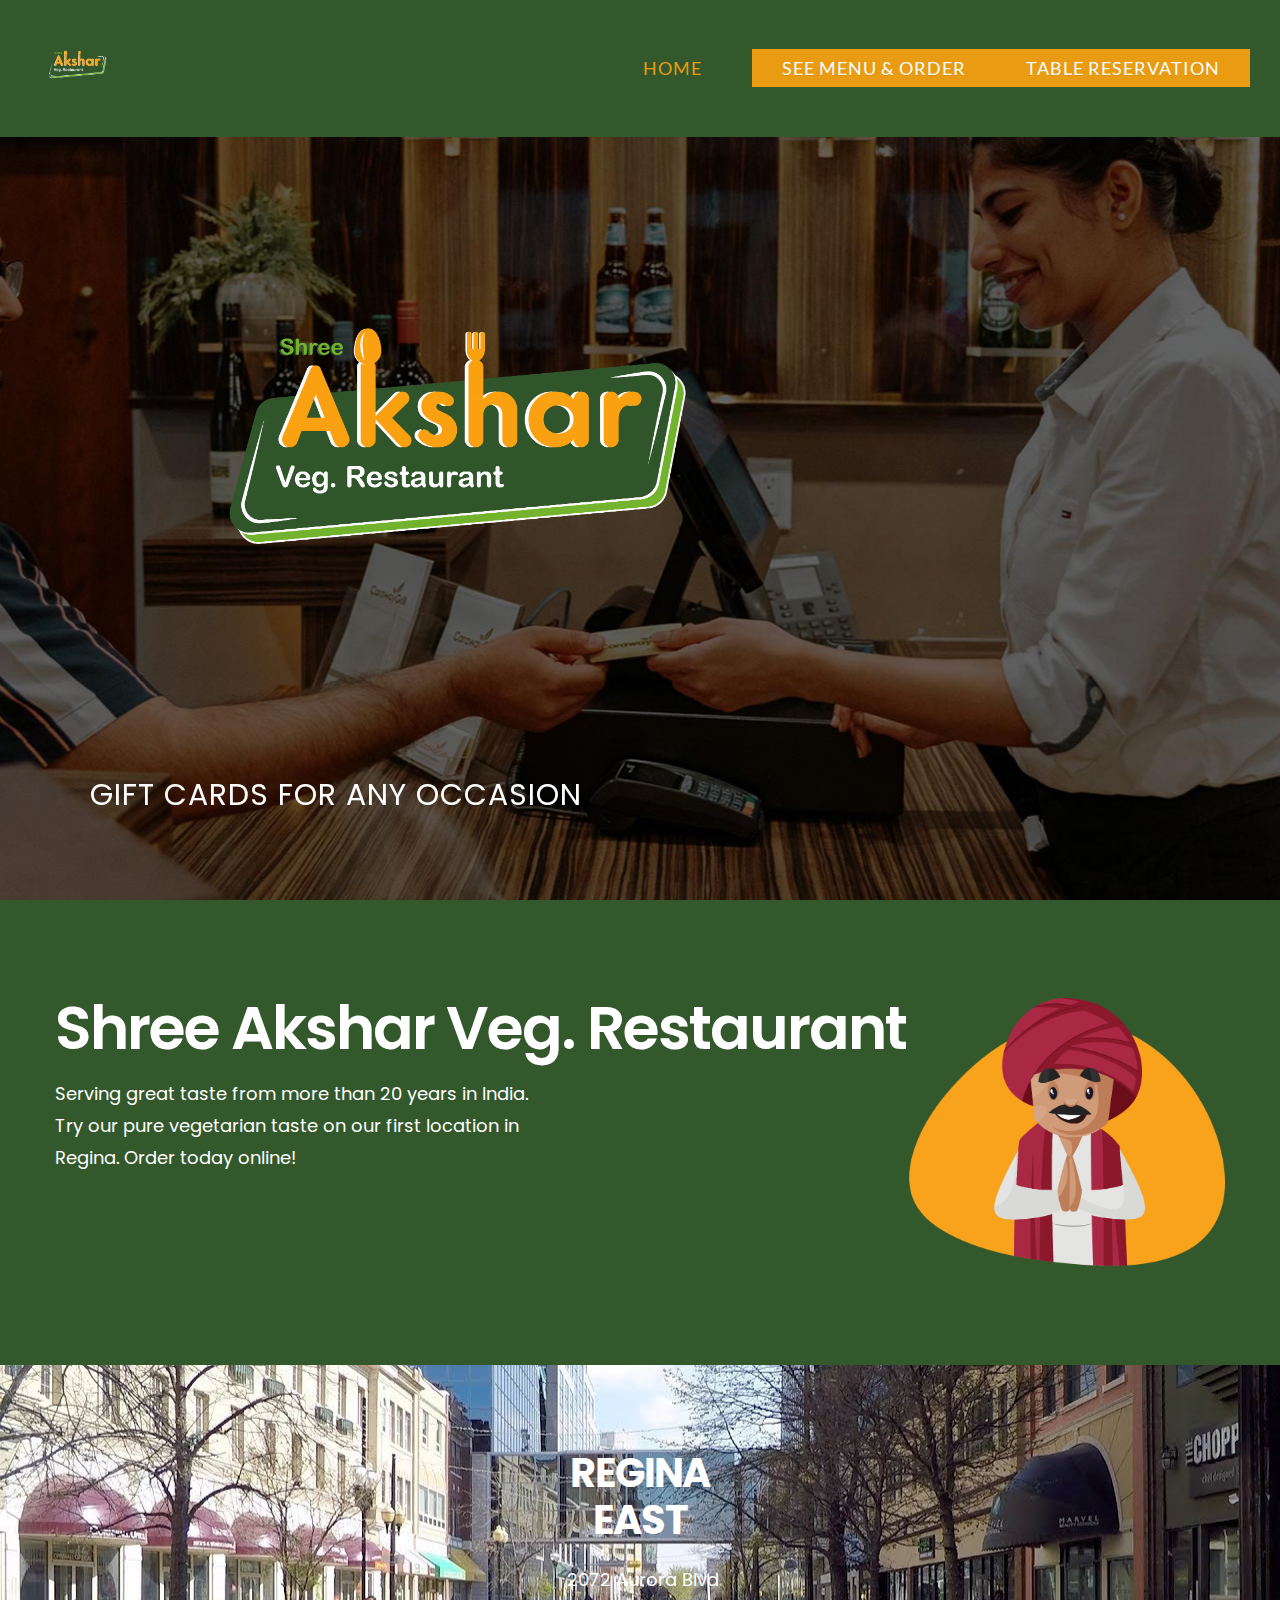
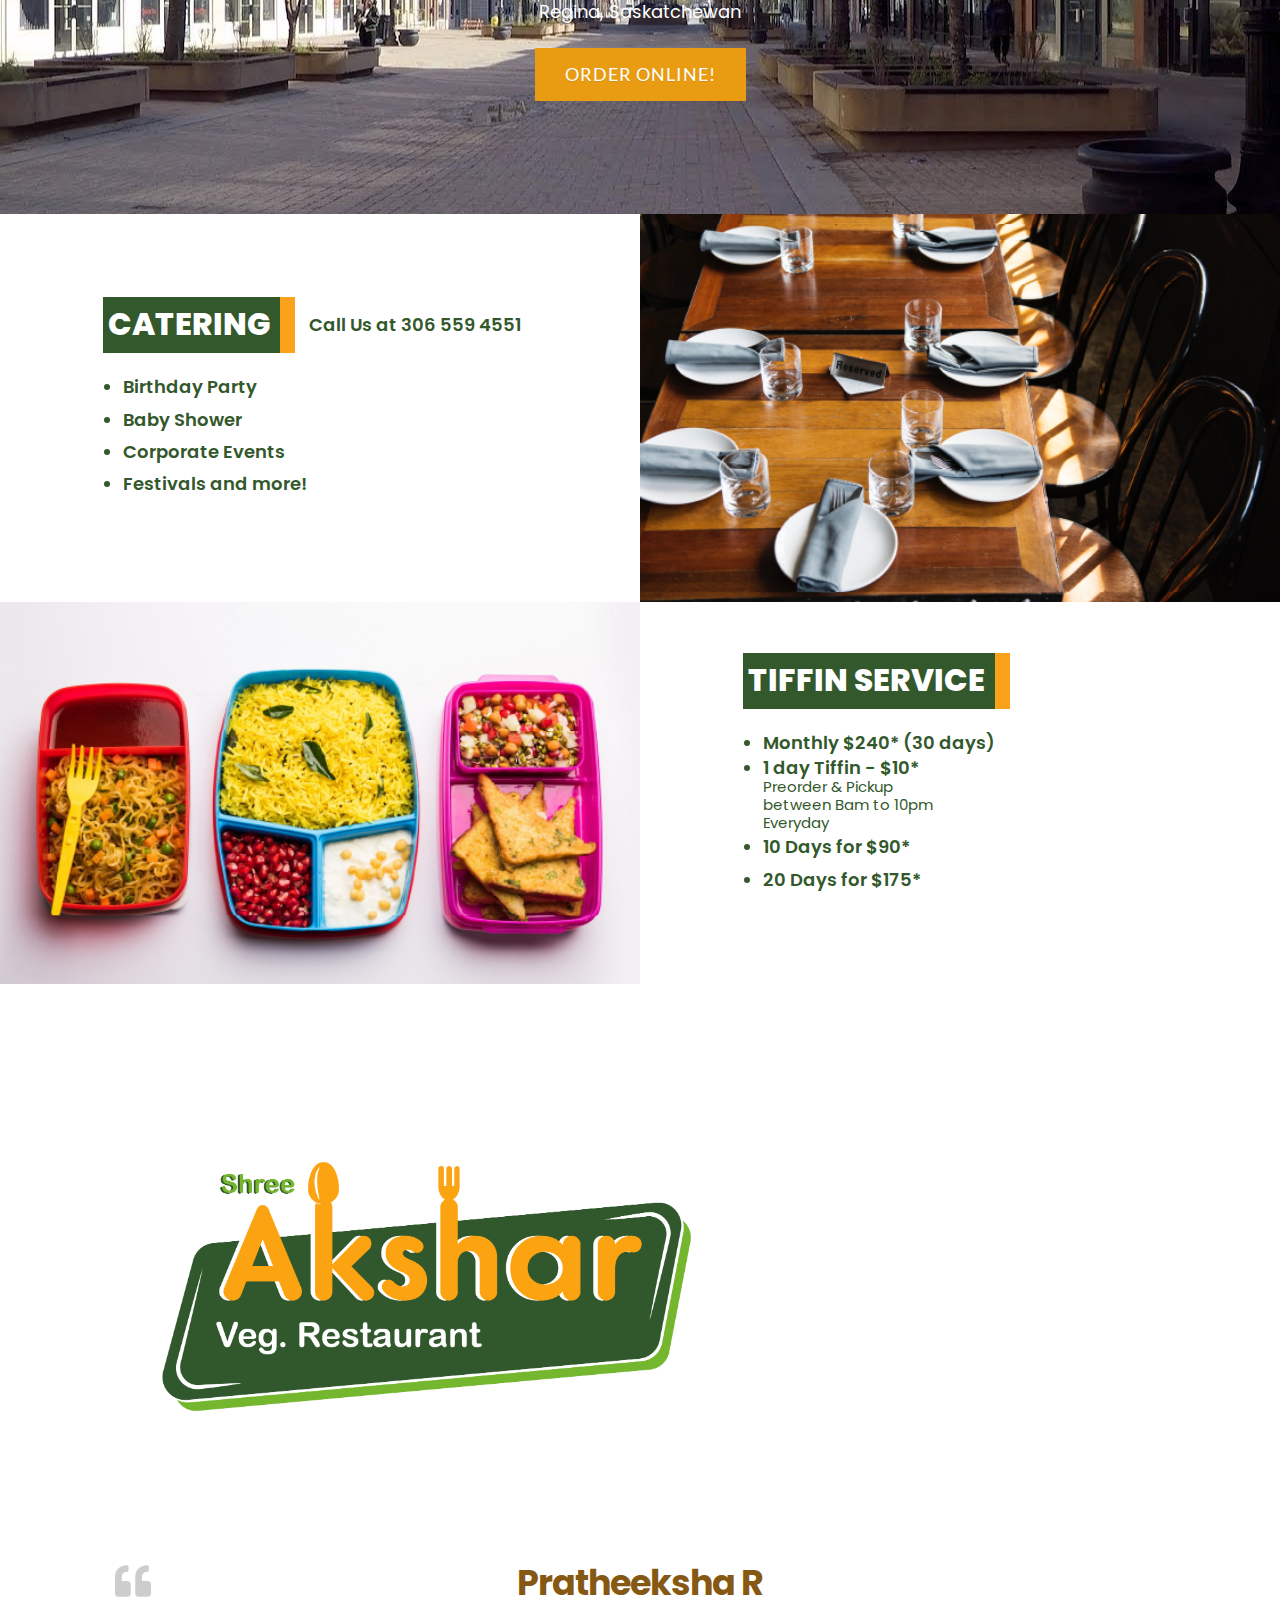
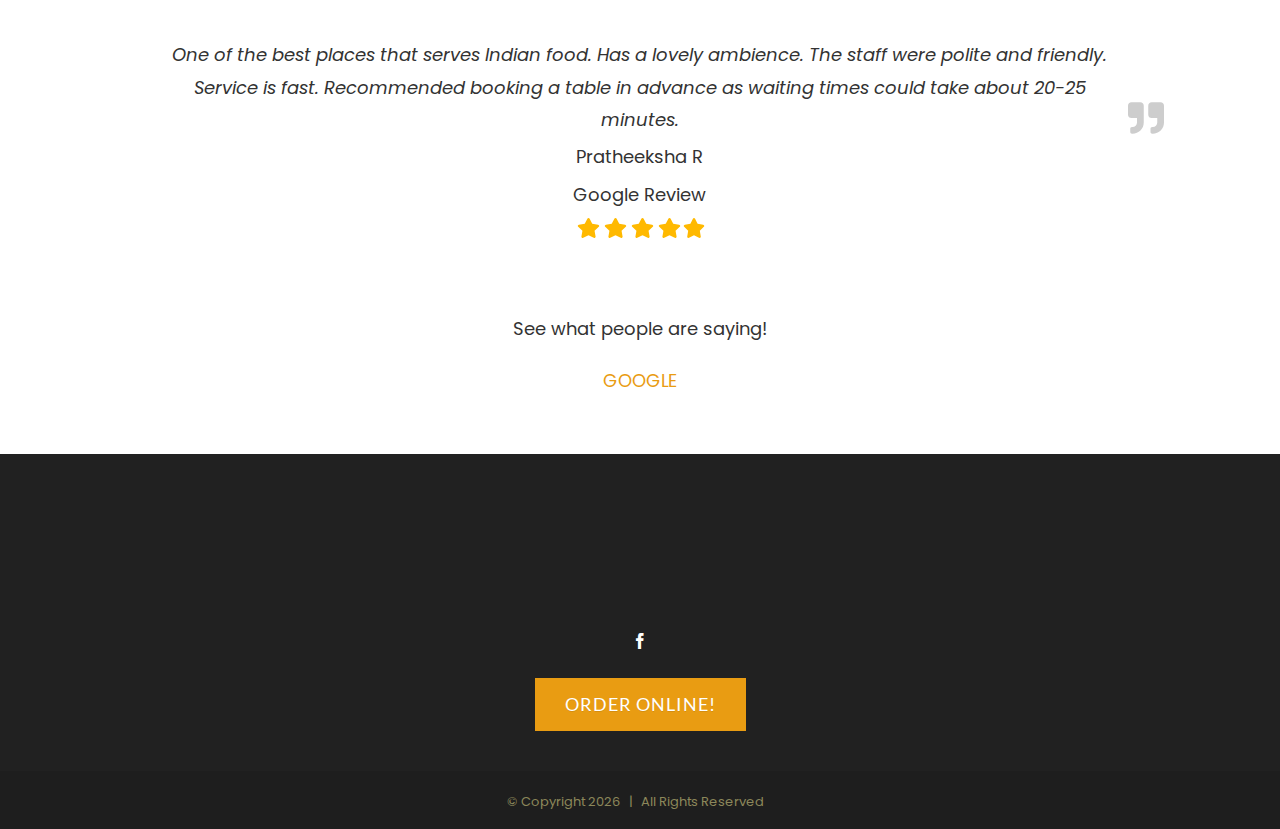
<file: index.html>
<!DOCTYPE html>
<html class="avada-html-layout-wide avada-html-header-position-top avada-is-100-percent-template" lang="en-CA"
	prefix="og: http://ogp.me/ns# fb: http://ogp.me/ns/fb#">

<head>
	<meta http-equiv="Content-Type" content="text/html; charset=UTF-8" />
	<meta http-equiv="X-UA-Compatible" content="IE=edge" />
	<meta name="viewport" content="width=device-width, initial-scale=1" />
	<title>Akshar Restaurant - Indian Cuisine in Saskatchewan | Order Online - The best Indian chefs under one roof.</title>
	<meta name='robots' content='max-image-preview:large' />
	<link rel='dns-prefetch' href='//www.fbgcdn.com' />
	<link rel='dns-prefetch' href='//www.google.com' />
	<link rel='dns-prefetch' href='//s.w.org' />
	<link rel="alternate" type="application/rss+xml"
		title="Akshare Restaurant - Indian Cuisine in Saskatchewan | Order Online &raquo; Feed"
		href="http://aksharvegfood.com/feed/" />
	<link rel="alternate" type="application/rss+xml"
		title="Akshare Restaurant - Indian Cuisine in Saskatchewan | Order Online &raquo; Comments Feed"
		href="http://aksharvegfood.com/comments/feed/" />
	<link rel="shortcut icon" href="wp-content/uploads/caraway-grill-logo-white-500px.png" type="image/x-icon" />
	<!-- Apple Touch Icon -->
	<link rel="apple-touch-icon" sizes="180x180" href="wp-content/uploads/caraway-grill-logo-white-500px.png">
	<!-- Android Icon -->
	<link rel="icon" sizes="192x192" href="wp-content/uploads/caraway-grill-logo-white-500px.png">
	<!-- MS Edge Icon -->
	<meta name="msapplication-TileImage"
		content="http://aksharvegfood.com/wp-content/uploads/caraway-grill-logo-white-500px.png">
	<link rel="alternate" type="application/rss+xml"
		title="Akshare Restaurant - Indian Cuisine in Saskatchewan | Order Online &raquo; Home Comments Feed"
		href="http://aksharvegfood.com/home/feed/" />
	<meta property="og:title" content="Home" />
	<meta property="og:type" content="article" />
	<meta property="og:url" content="http://aksharvegfood.com/" />
	<meta property="og:site_name" content="Akshare Restaurant - Indian Cuisine in Saskatchewan | Order Online" />
	<meta property="og:description"
		content="Akshare Restaurant  Akshare Restaurant&#039;s flagship location in downtown Regina, Saskatchewan opened its doors in August 2013. Parveen Singh started the company after working in the industry for over 18 years. He brings a wealth of knowledge and experience to the hospitality industry, ensuring every dish meets his high" />
	<meta property="og:image" content="wp-content/uploads/caraway-grill-logo-white-500px.png" />
	<script type="text/javascript">
		window._wpemojiSettings = { "baseUrl": "https:\/\/s.w.org\/images\/core\/emoji\/13.1.0\/72x72\/", "ext": ".png", "svgUrl": "https:\/\/s.w.org\/images\/core\/emoji\/13.1.0\/svg\/", "svgExt": ".svg", "source": { "concatemoji": "https:\/\/carawaygrill.com\/wp-includes\/js\/wp-emoji-release.min.js?ver=5.9.3" } };
		/*! This file is auto-generated */
		!function (e, a, t) { var n, r, o, i = a.createElement("canvas"), p = i.getContext && i.getContext("2d"); function s(e, t) { var a = String.fromCharCode; p.clearRect(0, 0, i.width, i.height), p.fillText(a.apply(this, e), 0, 0); e = i.toDataURL(); return p.clearRect(0, 0, i.width, i.height), p.fillText(a.apply(this, t), 0, 0), e === i.toDataURL() } function c(e) { var t = a.createElement("script"); t.src = e, t.defer = t.type = "text/javascript", a.getElementsByTagName("head")[0].appendChild(t) } for (o = Array("flag", "emoji"), t.supports = { everything: !0, everythingExceptFlag: !0 }, r = 0; r < o.length; r++)t.supports[o[r]] = function (e) { if (!p || !p.fillText) return !1; switch (p.textBaseline = "top", p.font = "600 32px Arial", e) { case "flag": return s([127987, 65039, 8205, 9895, 65039], [127987, 65039, 8203, 9895, 65039]) ? !1 : !s([55356, 56826, 55356, 56819], [55356, 56826, 8203, 55356, 56819]) && !s([55356, 57332, 56128, 56423, 56128, 56418, 56128, 56421, 56128, 56430, 56128, 56423, 56128, 56447], [55356, 57332, 8203, 56128, 56423, 8203, 56128, 56418, 8203, 56128, 56421, 8203, 56128, 56430, 8203, 56128, 56423, 8203, 56128, 56447]); case "emoji": return !s([10084, 65039, 8205, 55357, 56613], [10084, 65039, 8203, 55357, 56613]) }return !1 }(o[r]), t.supports.everything = t.supports.everything && t.supports[o[r]], "flag" !== o[r] && (t.supports.everythingExceptFlag = t.supports.everythingExceptFlag && t.supports[o[r]]); t.supports.everythingExceptFlag = t.supports.everythingExceptFlag && !t.supports.flag, t.DOMReady = !1, t.readyCallback = function () { t.DOMReady = !0 }, t.supports.everything || (n = function () { t.readyCallback() }, a.addEventListener ? (a.addEventListener("DOMContentLoaded", n, !1), e.addEventListener("load", n, !1)) : (e.attachEvent("onload", n), a.attachEvent("onreadystatechange", function () { "complete" === a.readyState && t.readyCallback() })), (n = t.source || {}).concatemoji ? c(n.concatemoji) : n.wpemoji && n.twemoji && (c(n.twemoji), c(n.wpemoji))) }(window, document, window._wpemojiSettings);
	</script>
	<style type="text/css">
		img.wp-smiley,
		img.emoji {
			display: inline !important;
			border: none !important;
			box-shadow: none !important;
			height: 1em !important;
			width: 1em !important;
			margin: 0 0.07em !important;
			vertical-align: -0.1em !important;
			background: none !important;
			padding: 0 !important;
		}
	</style>
	<link rel='stylesheet' id='online-css-css' href='embedder/css/order-online.css' type='text/css' media='all' />
	<style id='global-styles-inline-css' type='text/css'>
		body {
			--wp--preset--color--black: #000000;
			--wp--preset--color--cyan-bluish-gray: #abb8c3;
			--wp--preset--color--white: #ffffff;
			--wp--preset--color--pale-pink: #f78da7;
			--wp--preset--color--vivid-red: #cf2e2e;
			--wp--preset--color--luminous-vivid-orange: #ff6900;
			--wp--preset--color--luminous-vivid-amber: #fcb900;
			--wp--preset--color--light-green-cyan: #7bdcb5;
			--wp--preset--color--vivid-green-cyan: #00d084;
			--wp--preset--color--pale-cyan-blue: #8ed1fc;
			--wp--preset--color--vivid-cyan-blue: #0693e3;
			--wp--preset--color--vivid-purple: #9b51e0;
			--wp--preset--gradient--vivid-cyan-blue-to-vivid-purple: linear-gradient(135deg, rgba(6, 147, 227, 1) 0%, rgb(155, 81, 224) 100%);
			--wp--preset--gradient--light-green-cyan-to-vivid-green-cyan: linear-gradient(135deg, rgb(122, 220, 180) 0%, rgb(0, 208, 130) 100%);
			--wp--preset--gradient--luminous-vivid-amber-to-luminous-vivid-orange: linear-gradient(135deg, rgba(252, 185, 0, 1) 0%, rgba(255, 105, 0, 1) 100%);
			--wp--preset--gradient--luminous-vivid-orange-to-vivid-red: linear-gradient(135deg, rgba(255, 105, 0, 1) 0%, rgb(207, 46, 46) 100%);
			--wp--preset--gradient--very-light-gray-to-cyan-bluish-gray: linear-gradient(135deg, rgb(238, 238, 238) 0%, rgb(169, 184, 195) 100%);
			--wp--preset--gradient--cool-to-warm-spectrum: linear-gradient(135deg, rgb(74, 234, 220) 0%, rgb(151, 120, 209) 20%, rgb(207, 42, 186) 40%, rgb(238, 44, 130) 60%, rgb(251, 105, 98) 80%, rgb(254, 248, 76) 100%);
			--wp--preset--gradient--blush-light-purple: linear-gradient(135deg, rgb(255, 206, 236) 0%, rgb(152, 150, 240) 100%);
			--wp--preset--gradient--blush-bordeaux: linear-gradient(135deg, rgb(254, 205, 165) 0%, rgb(254, 45, 45) 50%, rgb(107, 0, 62) 100%);
			--wp--preset--gradient--luminous-dusk: linear-gradient(135deg, rgb(255, 203, 112) 0%, rgb(199, 81, 192) 50%, rgb(65, 88, 208) 100%);
			--wp--preset--gradient--pale-ocean: linear-gradient(135deg, rgb(255, 245, 203) 0%, rgb(182, 227, 212) 50%, rgb(51, 167, 181) 100%);
			--wp--preset--gradient--electric-grass: linear-gradient(135deg, rgb(202, 248, 128) 0%, rgb(113, 206, 126) 100%);
			--wp--preset--gradient--midnight: linear-gradient(135deg, rgb(2, 3, 129) 0%, rgb(40, 116, 252) 100%);
			--wp--preset--duotone--dark-grayscale: url('#wp-duotone-dark-grayscale');
			--wp--preset--duotone--grayscale: url('#wp-duotone-grayscale');
			--wp--preset--duotone--purple-yellow: url('#wp-duotone-purple-yellow');
			--wp--preset--duotone--blue-red: url('#wp-duotone-blue-red');
			--wp--preset--duotone--midnight: url('#wp-duotone-midnight');
			--wp--preset--duotone--magenta-yellow: url('#wp-duotone-magenta-yellow');
			--wp--preset--duotone--purple-green: url('#wp-duotone-purple-green');
			--wp--preset--duotone--blue-orange: url('#wp-duotone-blue-orange');
			--wp--preset--font-size--small: 13.5px;
			--wp--preset--font-size--medium: 20px;
			--wp--preset--font-size--large: 27px;
			--wp--preset--font-size--x-large: 42px;
			--wp--preset--font-size--normal: 18px;
			--wp--preset--font-size--xlarge: 36px;
			--wp--preset--font-size--huge: 54px;
		}

		.has-black-color {
			color: var(--wp--preset--color--black) !important;
		}

		.has-cyan-bluish-gray-color {
			color: var(--wp--preset--color--cyan-bluish-gray) !important;
		}

		.has-white-color {
			color: var(--wp--preset--color--white) !important;
		}

		.has-pale-pink-color {
			color: var(--wp--preset--color--pale-pink) !important;
		}

		.has-vivid-red-color {
			color: var(--wp--preset--color--vivid-red) !important;
		}

		.has-luminous-vivid-orange-color {
			color: var(--wp--preset--color--luminous-vivid-orange) !important;
		}

		.has-luminous-vivid-amber-color {
			color: var(--wp--preset--color--luminous-vivid-amber) !important;
		}

		.has-light-green-cyan-color {
			color: var(--wp--preset--color--light-green-cyan) !important;
		}

		.has-vivid-green-cyan-color {
			color: var(--wp--preset--color--vivid-green-cyan) !important;
		}

		.has-pale-cyan-blue-color {
			color: var(--wp--preset--color--pale-cyan-blue) !important;
		}

		.has-vivid-cyan-blue-color {
			color: var(--wp--preset--color--vivid-cyan-blue) !important;
		}

		.has-vivid-purple-color {
			color: var(--wp--preset--color--vivid-purple) !important;
		}

		.has-black-background-color {
			background-color: var(--wp--preset--color--black) !important;
		}

		.has-cyan-bluish-gray-background-color {
			background-color: var(--wp--preset--color--cyan-bluish-gray) !important;
		}

		.has-white-background-color {
			background-color: var(--wp--preset--color--white) !important;
		}

		.has-pale-pink-background-color {
			background-color: var(--wp--preset--color--pale-pink) !important;
		}

		.has-vivid-red-background-color {
			background-color: var(--wp--preset--color--vivid-red) !important;
		}

		.has-luminous-vivid-orange-background-color {
			background-color: var(--wp--preset--color--luminous-vivid-orange) !important;
		}

		.has-luminous-vivid-amber-background-color {
			background-color: var(--wp--preset--color--luminous-vivid-amber) !important;
		}

		.has-light-green-cyan-background-color {
			background-color: var(--wp--preset--color--light-green-cyan) !important;
		}

		.has-vivid-green-cyan-background-color {
			background-color: var(--wp--preset--color--vivid-green-cyan) !important;
		}

		.has-pale-cyan-blue-background-color {
			background-color: var(--wp--preset--color--pale-cyan-blue) !important;
		}

		.has-vivid-cyan-blue-background-color {
			background-color: var(--wp--preset--color--vivid-cyan-blue) !important;
		}

		.has-vivid-purple-background-color {
			background-color: var(--wp--preset--color--vivid-purple) !important;
		}

		.has-black-border-color {
			border-color: var(--wp--preset--color--black) !important;
		}

		.has-cyan-bluish-gray-border-color {
			border-color: var(--wp--preset--color--cyan-bluish-gray) !important;
		}

		.has-white-border-color {
			border-color: var(--wp--preset--color--white) !important;
		}

		.has-pale-pink-border-color {
			border-color: var(--wp--preset--color--pale-pink) !important;
		}

		.has-vivid-red-border-color {
			border-color: var(--wp--preset--color--vivid-red) !important;
		}

		.has-luminous-vivid-orange-border-color {
			border-color: var(--wp--preset--color--luminous-vivid-orange) !important;
		}

		.has-luminous-vivid-amber-border-color {
			border-color: var(--wp--preset--color--luminous-vivid-amber) !important;
		}

		.has-light-green-cyan-border-color {
			border-color: var(--wp--preset--color--light-green-cyan) !important;
		}

		.has-vivid-green-cyan-border-color {
			border-color: var(--wp--preset--color--vivid-green-cyan) !important;
		}

		.has-pale-cyan-blue-border-color {
			border-color: var(--wp--preset--color--pale-cyan-blue) !important;
		}

		.has-vivid-cyan-blue-border-color {
			border-color: var(--wp--preset--color--vivid-cyan-blue) !important;
		}

		.has-vivid-purple-border-color {
			border-color: var(--wp--preset--color--vivid-purple) !important;
		}

		.has-vivid-cyan-blue-to-vivid-purple-gradient-background {
			background: var(--wp--preset--gradient--vivid-cyan-blue-to-vivid-purple) !important;
		}

		.has-light-green-cyan-to-vivid-green-cyan-gradient-background {
			background: var(--wp--preset--gradient--light-green-cyan-to-vivid-green-cyan) !important;
		}

		.has-luminous-vivid-amber-to-luminous-vivid-orange-gradient-background {
			background: var(--wp--preset--gradient--luminous-vivid-amber-to-luminous-vivid-orange) !important;
		}

		.has-luminous-vivid-orange-to-vivid-red-gradient-background {
			background: var(--wp--preset--gradient--luminous-vivid-orange-to-vivid-red) !important;
		}

		.has-very-light-gray-to-cyan-bluish-gray-gradient-background {
			background: var(--wp--preset--gradient--very-light-gray-to-cyan-bluish-gray) !important;
		}

		.has-cool-to-warm-spectrum-gradient-background {
			background: var(--wp--preset--gradient--cool-to-warm-spectrum) !important;
		}

		.has-blush-light-purple-gradient-background {
			background: var(--wp--preset--gradient--blush-light-purple) !important;
		}

		.has-blush-bordeaux-gradient-background {
			background: var(--wp--preset--gradient--blush-bordeaux) !important;
		}

		.has-luminous-dusk-gradient-background {
			background: var(--wp--preset--gradient--luminous-dusk) !important;
		}

		.has-pale-ocean-gradient-background {
			background: var(--wp--preset--gradient--pale-ocean) !important;
		}

		.has-electric-grass-gradient-background {
			background: var(--wp--preset--gradient--electric-grass) !important;
		}

		.has-midnight-gradient-background {
			background: var(--wp--preset--gradient--midnight) !important;
		}

		.has-small-font-size {
			font-size: var(--wp--preset--font-size--small) !important;
		}

		.has-medium-font-size {
			font-size: var(--wp--preset--font-size--medium) !important;
		}

		.has-large-font-size {
			font-size: var(--wp--preset--font-size--large) !important;
		}

		.has-x-large-font-size {
			font-size: var(--wp--preset--font-size--x-large) !important;
		}

		/* custom mobile view css bingo */
		.fusion-mobile-nav-item {
			margin-bottom: 20px !important;
		}
		.fusion-header {
			background-color: #33582c !important;
		}
		body:not(.mobile-menu-design-flyout) .fusion-mobile-nav-item a {
			background-color: #33582c !important;
			border: 0px transparent !important;
		}
		.regina-location-back {
			background-image: url(wp-content/uploads/new/loc-back.jpg);
			width: 100%;
			background-position: 50% 50%;
			background-repeat: no-repeat;
			background-size: cover;
		}
		/* body:not(.mobile-menu-design-flyout) .fusion-mobile-current-nav-item>a, body:not(.mobile-menu-design-flyout) .fusion-mobile-nav-item.current-menu-item>a {
			background-color: #33582c !important;

		} */
	</style>
	<link rel='stylesheet' id='theme.css-css' href='wp-content/plugins/popup-builder/public/css/theme.css'
		type='text/css' media='all' />
	<link rel='stylesheet' id='simple-banner-style-css' href='wp-content/plugins/simple-banner/simple-banner.css'
		type='text/css' media='all' />
	<link rel='stylesheet' id='fusion-dynamic-css-css'
		href='wp-content/uploads/fusion-styles/837afa581f317574242edf2c15e884dd.min.css' type='text/css' media='all' />
	<link rel='stylesheet' id='restaurant_system_public_style-css'
		href='wp-content/plugins/menu-ordering-reservations/assets/css/public-style.css' type='text/css' media='all' />
	<script type='text/javascript' src='embedder/js/ewm2.js' id='jsforwp-blocks-frontend-js-js'></script>
	<script type='text/javascript' src='wp-includes/js/jquery/jquery.min.js' id='jquery-core-js'></script>
	<script type='text/javascript' src='wp-includes/js/jquery/jquery-migrate.min.js' id='jquery-migrate-js'></script>
	<script type='text/javascript' id='Popup.js-js-before'>
		var sgpbPublicUrl = "https:\/\/carawaygrill.com\/wp-content\/plugins\/popup-builder\/public\/";
		var SGPB_JS_LOCALIZATION = { "imageSupportAlertMessage": "Only image files supported", "areYouSure": "Are you sure?", "addButtonSpinner": "L", "audioSupportAlertMessage": "Only audio files supported (e.g.: mp3, wav, m4a, ogg)", "publishPopupBeforeElementor": "Please, publish the popup before starting to use Elementor with it!", "publishPopupBeforeDivi": "Please, publish the popup before starting to use Divi Builder with it!", "closeButtonAltText": "Close" };
	</script>
	<script type='text/javascript' src='wp-content/plugins/popup-builder/public/js/Popup.js' id='Popup.js-js'></script>
	<script type='text/javascript' src='wp-content/plugins/popup-builder/public/js/PopupConfig.js'
		id='PopupConfig.js-js'></script>
	<script type='text/javascript' id='PopupBuilder.js-js-before'>
		var SGPB_POPUP_PARAMS = { "popupTypeAgeRestriction": "ageRestriction", "defaultThemeImages": { "1": "https:\/\/carawaygrill.com\/wp-content\/plugins\/popup-builder\/public\/img\/theme_1\/close.png", "2": "https:\/\/carawaygrill.com\/wp-content\/plugins\/popup-builder\/public\/img\/theme_2\/close.png", "3": "https:\/\/carawaygrill.com\/wp-content\/plugins\/popup-builder\/public\/img\/theme_3\/close.png", "5": "https:\/\/carawaygrill.com\/wp-content\/plugins\/popup-builder\/public\/img\/theme_5\/close.png", "6": "https:\/\/carawaygrill.com\/wp-content\/plugins\/popup-builder\/public\/img\/theme_6\/close.png" }, "homePageUrl": "https:\/\/carawaygrill.com\/", "isPreview": false, "convertedIdsReverse": [], "dontShowPopupExpireTime": 365, "conditionalJsClasses": [], "disableAnalyticsGeneral": false };
		var SGPB_JS_PACKAGES = { "packages": { "current": 1, "free": 1, "silver": 2, "gold": 3, "platinum": 4 }, "extensions": { "geo-targeting": false, "advanced-closing": false } };
		var SGPB_JS_PARAMS = { "ajaxUrl": "index.html", "nonce": "3f8e587ae7" };
	</script>
	<script type='text/javascript' src='wp-content/plugins/popup-builder/public/js/PopupBuilder.js'
		id='PopupBuilder.js-js'></script>
	<!-- <script type='text/javascript' id='simple-banner-script-js-extra'>
		/* <![CDATA[ */
		var simpleBannerScriptParams = { "version": "2.11.0", "hide_simple_banner": "no", "simple_banner_position": "", "header_margin": "", "header_padding": "", "simple_banner_text": "Franchise opportunities available! \u00a0<a href=\"https:\/\/carawaygrill.com\/feedback\/\">Contact Us Today!<\/a>", "pro_version_enabled": "", "disabled_on_current_page": "", "debug_mode": "", "id": "1910", "disabled_pages_array": [], "is_current_page_a_post": "", "disabled_on_posts": "", "simple_banner_font_size": "#fbeae5", "simple_banner_color": "#c64727", "simple_banner_text_color": "#fda18a", "simple_banner_link_color": "#fbeae5", "simple_banner_close_color": "#e99c12", "simple_banner_custom_css": "", "simple_banner_scrolling_custom_css": "", "simple_banner_text_custom_css": "font-family: Poppins, Arial, Helvetica, sans-serif;\r\nfont-weight: 400;\r\ntext-transform: uppercase;", "simple_banner_button_css": "", "site_custom_css": "", "keep_site_custom_css": "", "site_custom_js": "", "keep_site_custom_js": "", "wp_body_open_enabled": "", "wp_body_open": "1", "close_button_enabled": "on", "close_button_expiration": "14", "close_button_cookie_set": "" };
/* ]]> */
	</script> -->
	<script type='text/javascript' src='wp-content/plugins/simple-banner/simple-banner.js'
		id='simple-banner-script-js'></script>
	<link rel="https://api.w.org/" href="https://carawaygrill.com/wp-json/" />
	<link rel="alternate" type="application/json" href="https://carawaygrill.com/wp-json/wp/v2/pages/1910" />
	<link rel="canonical" href="index.html" />
	<link rel='shortlink' href='index.html' />
	<link rel="alternate" type="application/json+oembed"
		href="https://carawaygrill.com/wp-json/oembed/1.0/embed?url=https%3A%2F%2Fcarawaygrill.com%2F" />
	<link rel="alternate" type="text/xml+oembed"
		href="https://carawaygrill.com/wp-json/oembed/1.0/embed?url=https%3A%2F%2Fcarawaygrill.com%2F&#038;format=xml" />
	<!-- start Simple Custom CSS and JS -->
	<!-- Google Tag Manager -->
	<script>(function (w, d, s, l, i) {
			w[l] = w[l] || []; w[l].push({
				'gtm.start':
					new Date().getTime(), event: 'gtm.js'
			}); var f = d.getElementsByTagName(s)[0],
				j = d.createElement(s), dl = l != 'dataLayer' ? '&l=' + l : ''; j.async = true; j.src =
					'https://www.googletagmanager.com/gtm.js?id=' + i + dl; f.parentNode.insertBefore(j, f);
		})(window, document, 'script', 'dataLayer', 'GTM-MXKC595');</script>
	<!-- End Google Tag Manager -->
	<!-- end Simple Custom CSS and JS -->
	<!-- start Simple Custom CSS and JS -->
	<style type="text/css">
		/*BUTTON HEIGHT*/
		.custom-button {
			padding: 4%;
		}

		/* FOOTER COLUMNS CENTER ON MOBILE */
		@media only screen and (max-width: 800px) {
			.fusion-footer .textwidget {
				text-align: center;
			}

			.fusion-footer .fusion-widget-menu>#menu-footer-menu {
				float: none;
				text-align: center;
			}
		}

		.title_first {
			font-family: Kristi, "Comic Sans MS", cursive, sans-serif;
			font-size: 70px;
			line-height: 50px;
			color: #E99C12;
		}

		.menu-item {
			text-transform: uppercase;
		}

		#location_info {
			text-transform: uppercase;
			font-size: 16px;
			color: #fff;
		}

		/*#location_info .fusion-layout-column p:last-child {
    margin-bottom: 0px !important;
}*/
		#location_info .glf-button,
		#location_info .gloriafood-button {
			float: right !important;
		}

		.glf-button,
		.gloriafood-button {
			padding: 10px 30px !important;
			background-color: #E99C12 !important;
			background-image: none !important;
			font-family: Lato, Arial, Helvetica, sans-serif !important;
			font-size: 18px !important;
			font-weight: 400 !important;
			letter-spacing: 1px !important;
			border-radius: 0 !important;
			margin: 0 !important;
			text-transform: uppercase !important;
			box-shadow: none !important;
		}

		.glf-button:hover {
			background-color: #c64727 !important;
			/* Firefox */
			-moz-transition: all .2s ease-in;
			/* WebKit */
			-webkit-transition: all .2s ease-in;
			/* Opera */
			-o-transition: all .2s ease-in;
			/* Standard */
			transition: all .2s ease-in;
		}

		.fusion-button {
			line-height: 32px;
			padding-top: 10px;
			padding-bottom: 10px;
			font-size: 18px;
		}

		.fusion-button-custom {
			background-color: #54541F;
		}

		.fusion-button-custom:hover {
			background-color: #8c875A;
		}

		.fusion-button-custom2 {
			background-color: #c64727;
		}

		.fusion-button-custom2:hover {
			background-color: #E99C12;
		}

		.location-view-menu {
			margin-bottom: 10px;
		}

		footer .fusion-footer-widget-column {
			margin-bottom: 15px;
		}

		.fusion-secondary-header {
			background-color: #855914 !important;
		}

		/*.wpmslider-content {
    min-height: 250px;
}*/
		/* TESTIMONIALS */
		.strong-view.modern .testimonial-content:before,
		.strong-view.modern .testimonial-content:after {
			color: #e2deda !important;
		}

		.strong-view.modern .testimonial-content {
			font-size: 18px !important;
		}

		/* MENU PAGE*/
		.glf-mor-restaurant-menu-category {
			margin-bottom: 80px;
		}

		.glf-mor-restaurant-menu-item {
			padding: 20px;
		}

		.glf-mor-restaurant-menu-item h5 {
			margin-top: 0;
			margin-bottom: 10px;
		}

		.glf-mor-restaurant-menu-item:nth-child(2n) {
			background-color: #f6f6f6;
		}

		/* ORDER BUTTON IN NAVIGATION */
		.fusion-main-menu #menu-item-2376 {
			padding-top: 40px;
		}

		.fusion-is-sticky .fusion-main-menu #menu-item-2376 {
			padding-top: 8px;
		}

		#mobile-menu-item-2376 .glf-button {
			display: block;
		}

		/* ORDER BUTTON IN LOCATION BLOCKS */
		.location-blocks {
			text-align: center;
		}

		/* COPYRIGHT */
		.fusion-copyright-notice,
		.fusion-copyright-notice a {
			color: #8c875A;
		}

		.fusion-copyright-notice a:hover {
			color: #c64727;
		}

		/* LOCATION BUTTONS */
		.fusion-button.downtown {
			background-color: #C64727;
		}

		/*red*/
		.fusion-button.downtown:hover {
			background-color: #D85439;
		}

		.fusion-button.saskatoon {
			background-color: #54541F;
		}

		/*green*/
		.fusion-button.saskatoon:hover {
			background-color: #7E722F;
		}

		.fusion-button.aurora {
			background-color: #855914;
		}

		/*brown*/
		.fusion-button.aurora:hover {
			background-color: #B1681A;
		}

		/* MENU */
		.button-icon-divider-left {
			border-right: 0px solid;
		}

		/* POPUP */
		.sgpb-main-html-content-wrapper h2 {
			margin-bottom: 0px;
			line-height: 27px;
		}

		.sgpb-main-html-content-wrapper hr.wp-block-separator:not(.is-style-wide):not(.is-style-dots) {
			max-width: 500px;
		}

		.sgpb-main-html-content-wrapper hr.wp-block-separator {
			width: 100% !important;
			margin-top: 30px !important;
			margin-bottom: 30px !important;
		}

		.sgpb-main-html-content-wrapper p {
			margin: 0px;
		}

		.sgpb-main-html-content-wrapper p.has-text-align-center {
			margin-top: 10px;
			margin-bottom: 10px;
		}

		/*---Hide reCaptcha v3 visible seal---*/
		.grecaptcha-badge {
			opacity: 0 !important;
		}
	</style>
	<!-- end Simple Custom CSS and JS -->
	<!-- GA Google Analytics @ https://m0n.co/ga -->
	<script>
		(function (i, s, o, g, r, a, m) {
			i['GoogleAnalyticsObject'] = r; i[r] = i[r] || function () {
				(i[r].q = i[r].q || []).push(arguments)
			}, i[r].l = 1 * new Date(); a = s.createElement(o),
				m = s.getElementsByTagName(o)[0]; a.async = 1; a.src = g; m.parentNode.insertBefore(a, m)
		})(window, document, 'script', 'https://www.google-analytics.com/analytics.js', 'ga');
		ga('create', 'UA-149481457-1', 'auto');
		ga('send', 'pageview');
	</script>
	<style type="text/css">
		.simple-banner .simple-banner-text {
			font-size: #fbeae5;
		}
	</style>
	<style type="text/css">
		.simple-banner {
			background: #c64727;
		}
	</style>
	<style type="text/css">
		.simple-banner .simple-banner-text {
			color: #fda18a;
		}
	</style>
	<style type="text/css">
		.simple-banner .simple-banner-text a {
			color: #fbeae5;
		}
	</style>
	<style type="text/css">
		.simple-banner .simple-banner-button {
			color: #e99c12;
		}
	</style>
	<style type="text/css">
		.simple-banner .simple-banner-text {
			font-family: Poppins, Arial, Helvetica, sans-serif;
			font-weight: 400;
			text-transform: uppercase;
		}
	</style>
	<style id="simple-banner-site-custom-css-dummy" type="text/css"></style>
	<script id="simple-banner-site-custom-js-dummy" type="text/javascript"></script>
	<script>
		document.documentElement.className = document.documentElement.className.replace('no-js', 'js');
	</script>
	<style>
		.no-js img.lazyload {
			display: none;
		}

		figure.wp-block-image img.lazyloading {
			min-width: 150px;
		}

		.lazyload,
		.lazyloading {
			opacity: 0;
		}

		.lazyloaded {
			opacity: 1;
			transition: opacity 400ms;
			transition-delay: 0ms;
		}
	</style>
	<style type="text/css" id="css-fb-visibility">
		/* custom mobile css */
		@media screen and (max-width:1149px){
			.glf-button {
				padding: 10px 30px !important;
			    line-height: 1.3 !important;
			}
		}

		@media screen and (max-width:600px){
			.glf-button {
				padding: 10px!important;
			    line-height: 1.3 !important;
			}
		}


		@media screen and (max-width: 640px) {
			.fusion-no-small-visibility {
				display: none !important;
			}

			body:not(.fusion-builder-ui-wireframe) .sm-text-align-center {
				text-align: center !important;
			}

			body:not(.fusion-builder-ui-wireframe) .sm-text-align-left {
				text-align: left !important;
			}

			body:not(.fusion-builder-ui-wireframe) .sm-text-align-right {
				text-align: right !important;
			}

			body:not(.fusion-builder-ui-wireframe) .sm-flex-align-center {
				justify-content: center !important;
			}

			body:not(.fusion-builder-ui-wireframe) .sm-flex-align-flex-start {
				justify-content: flex-start !important;
			}

			body:not(.fusion-builder-ui-wireframe) .sm-flex-align-flex-end {
				justify-content: flex-end !important;
			}

			body:not(.fusion-builder-ui-wireframe) .sm-mx-auto {
				margin-left: auto !important;
				margin-right: auto !important;
			}

			body:not(.fusion-builder-ui-wireframe) .sm-ml-auto {
				margin-left: auto !important;
			}

			body:not(.fusion-builder-ui-wireframe) .sm-mr-auto {
				margin-right: auto !important;
			}

			body:not(.fusion-builder-ui-wireframe) .fusion-absolute-position-small {
				position: absolute;
				top: auto;
				width: 100%;
			}
		}

		@media screen and (min-width: 641px) and (max-width: 1024px) {
			.fusion-no-medium-visibility {
				display: none !important;
			}

			body:not(.fusion-builder-ui-wireframe) .md-text-align-center {
				text-align: center !important;
			}

			body:not(.fusion-builder-ui-wireframe) .md-text-align-left {
				text-align: left !important;
			}

			body:not(.fusion-builder-ui-wireframe) .md-text-align-right {
				text-align: right !important;
			}

			body:not(.fusion-builder-ui-wireframe) .md-flex-align-center {
				justify-content: center !important;
			}

			body:not(.fusion-builder-ui-wireframe) .md-flex-align-flex-start {
				justify-content: flex-start !important;
			}

			body:not(.fusion-builder-ui-wireframe) .md-flex-align-flex-end {
				justify-content: flex-end !important;
			}

			body:not(.fusion-builder-ui-wireframe) .md-mx-auto {
				margin-left: auto !important;
				margin-right: auto !important;
			}

			body:not(.fusion-builder-ui-wireframe) .md-ml-auto {
				margin-left: auto !important;
			}

			body:not(.fusion-builder-ui-wireframe) .md-mr-auto {
				margin-right: auto !important;
			}

			body:not(.fusion-builder-ui-wireframe) .fusion-absolute-position-medium {
				position: absolute;
				top: auto;
				width: 100%;
			}
		}

		@media screen and (min-width: 1025px) {
			.fusion-no-large-visibility {
				display: none !important;
			}

			body:not(.fusion-builder-ui-wireframe) .lg-text-align-center {
				text-align: center !important;
			}

			body:not(.fusion-builder-ui-wireframe) .lg-text-align-left {
				text-align: left !important;
			}

			body:not(.fusion-builder-ui-wireframe) .lg-text-align-right {
				text-align: right !important;
			}

			body:not(.fusion-builder-ui-wireframe) .lg-flex-align-center {
				justify-content: center !important;
			}

			body:not(.fusion-builder-ui-wireframe) .lg-flex-align-flex-start {
				justify-content: flex-start !important;
			}

			body:not(.fusion-builder-ui-wireframe) .lg-flex-align-flex-end {
				justify-content: flex-end !important;
			}

			body:not(.fusion-builder-ui-wireframe) .lg-mx-auto {
				margin-left: auto !important;
				margin-right: auto !important;
			}

			body:not(.fusion-builder-ui-wireframe) .lg-ml-auto {
				margin-left: auto !important;
			}

			body:not(.fusion-builder-ui-wireframe) .lg-mr-auto {
				margin-right: auto !important;
			}

			body:not(.fusion-builder-ui-wireframe) .fusion-absolute-position-large {
				position: absolute;
				top: auto;
				width: 100%;
			}
		}
	</style>
	<!-- Schema & Structured Data For WP v1.9.96 - -->
	<script type="application/ld+json" class="saswp-schema-markup-output">
[{"@context":"https:\/\/schema.org","@type":"AboutPage","mainEntityOfPage":{"@type":"WebPage","@id":"https:\/\/carawaygrill.com\/"},"url":"https:\/\/carawaygrill.com\/","headline":"Home","description":"","image":{"@type":"ImageObject","@id":"https:\/\/carawaygrill.com\/#primaryimage","url":"https:\/\/carawaygrill.com\/wp-content\/uploads\/caraway-grill_logo-4.png","width":"1999","height":"728"},"publisher":{"@type":"Organization","name":"Caraway Grill \u2013 Regina | Indian Cuisine | Order Online","url":"https:\/\/carawaygrill.com"}},
{"@context":"https:\/\/schema.org","@graph":[{"@context":"https:\/\/schema.org","@type":"SiteNavigationElement","@id":"https:\/\/carawaygrill.com\/#Main Menu","name":"HOME","url":"https:\/\/carawaygrill.com\/"},{"@context":"https:\/\/schema.org","@type":"SiteNavigationElement","@id":"https:\/\/carawaygrill.com\/#Main Menu","name":"LOCATIONS","url":"https:\/\/carawaygrill.com\/locations\/"},{"@context":"https:\/\/schema.org","@type":"SiteNavigationElement","@id":"https:\/\/carawaygrill.com\/#Main Menu","name":"REGINA DOWNTOWN","url":"https:\/\/carawaygrill.com\/locations\/regina\/"},{"@context":"https:\/\/schema.org","@type":"SiteNavigationElement","@id":"https:\/\/carawaygrill.com\/#Main Menu","name":"REGINA EAST","url":"https:\/\/carawaygrill.com\/locations\/regina-aurora\/"},{"@context":"https:\/\/schema.org","@type":"SiteNavigationElement","@id":"https:\/\/carawaygrill.com\/#Main Menu","name":"SASKATOON","url":"https:\/\/carawaygrill.com\/locations\/saskatoon\/"},{"@context":"https:\/\/schema.org","@type":"SiteNavigationElement","@id":"https:\/\/carawaygrill.com\/#Main Menu","name":"MENU","url":"https:\/\/carawaygrill.com\/menu\/"},{"@context":"https:\/\/schema.org","@type":"SiteNavigationElement","@id":"https:\/\/carawaygrill.com\/#Main Menu","name":"PROMOS","url":"https:\/\/carawaygrill.com\/promotions\/"},{"@context":"https:\/\/schema.org","@type":"SiteNavigationElement","@id":"https:\/\/carawaygrill.com\/#Main Menu","name":"GIFT CARDS","url":"https:\/\/carawaygrill.com\/gift-cards\/"},{"@context":"https:\/\/schema.org","@type":"SiteNavigationElement","@id":"https:\/\/carawaygrill.com\/#Main Menu","name":"FEEDBACK","url":"https:\/\/carawaygrill.com\/feedback\/"},{"@context":"https:\/\/schema.org","@type":"SiteNavigationElement","@id":"https:\/\/carawaygrill.com\/#Main Menu","name":"ORDER ONLINE","url":"https:\/\/carawaygrill.com\/order-online\/"}]},
{"@context":"https:\/\/schema.org","@type":"restaurant","@id":"https:\/\/carawaygrill.com\/#restaurant","url":"https:\/\/carawaygrill.com\/","name":"Caraway Grill - Indian Cuisine in Saskatchewan | Order Online","image":{"@type":"ImageObject","@id":"https:\/\/carawaygrill.com\/#primaryimage","url":"https:\/\/carawaygrill.com\/wp-content\/uploads\/caraway-grill_logo-4.png","width":"1999","height":"728"}},
{"@context":"https:\/\/schema.org","@type":"Organization","@id":"https:\/\/carawaygrill.com#Organization","name":"Caraway Grill \u2013 Regina | Indian Cuisine | Order Online","url":"https:\/\/carawaygrill.com","sameAs":[]}]
</script>
	<style type="text/css">
		.broken_link,
		a.broken_link {
			text-decoration: line-through;
		}
	</style>
	<script type="text/javascript">
		var doc = document.documentElement;
		doc.setAttribute('data-useragent', navigator.userAgent);
	</script>
</head>

<body
	class="home page-template page-template-100-width page-template-100-width-php page page-id-1910 fusion-image-hovers fusion-pagination-sizing fusion-button_type-flat fusion-button_span-no fusion-button_gradient-linear avada-image-rollover-circle-yes avada-image-rollover-yes avada-image-rollover-direction-center_horiz fusion-body ltr fusion-sticky-header no-tablet-sticky-header no-mobile-sticky-header no-mobile-slidingbar no-mobile-totop avada-has-rev-slider-styles fusion-disable-outline fusion-sub-menu-fade mobile-logo-pos-left layout-wide-mode avada-has-boxed-modal-shadow-none layout-scroll-offset-full avada-has-zero-margin-offset-top fusion-top-header menu-text-align-left mobile-menu-design-modern fusion-hide-pagination-text fusion-header-layout-v3 avada-responsive avada-footer-fx-none avada-menu-highlight-style-bar fusion-search-form-classic fusion-main-menu-search-overlay fusion-avatar-square avada-sticky-shrinkage avada-dropdown-styles avada-blog-layout-large avada-blog-archive-layout-grid avada-header-shadow-no avada-menu-icon-position-left avada-has-mainmenu-dropdown-divider avada-has-header-100-width avada-has-pagetitle-100-width avada-has-pagetitle-bg-full avada-has-100-footer avada-has-titlebar-hide avada-header-border-color-full-transparent avada-has-transparent-timeline_color avada-has-pagination-padding avada-flyout-menu-direction-fade avada-ec-views-v1">
	<svg xmlns="http://www.w3.org/2000/svg" viewBox="0 0 0 0" width="0" height="0" focusable="false" role="none"
		style="visibility: hidden; position: absolute; left: -9999px; overflow: hidden;">
		<defs>
			<filter id="wp-duotone-dark-grayscale">
				<feColorMatrix color-interpolation-filters="sRGB" type="matrix"
					values=" .299 .587 .114 0 0 .299 .587 .114 0 0 .299 .587 .114 0 0 .299 .587 .114 0 0 " />
				<feComponentTransfer color-interpolation-filters="sRGB">
					<feFuncR type="table" tableValues="0 0.49803921568627" />
					<feFuncG type="table" tableValues="0 0.49803921568627" />
					<feFuncB type="table" tableValues="0 0.49803921568627" />
					<feFuncA type="table" tableValues="1 1" />
				</feComponentTransfer>
				<feComposite in2="SourceGraphic" operator="in" />
			</filter>
		</defs>
	</svg><svg xmlns="http://www.w3.org/2000/svg" viewBox="0 0 0 0" width="0" height="0" focusable="false" role="none"
		style="visibility: hidden; position: absolute; left: -9999px; overflow: hidden;">
		<defs>
			<filter id="wp-duotone-grayscale">
				<feColorMatrix color-interpolation-filters="sRGB" type="matrix"
					values=" .299 .587 .114 0 0 .299 .587 .114 0 0 .299 .587 .114 0 0 .299 .587 .114 0 0 " />
				<feComponentTransfer color-interpolation-filters="sRGB">
					<feFuncR type="table" tableValues="0 1" />
					<feFuncG type="table" tableValues="0 1" />
					<feFuncB type="table" tableValues="0 1" />
					<feFuncA type="table" tableValues="1 1" />
				</feComponentTransfer>
				<feComposite in2="SourceGraphic" operator="in" />
			</filter>
		</defs>
	</svg><svg xmlns="http://www.w3.org/2000/svg" viewBox="0 0 0 0" width="0" height="0" focusable="false" role="none"
		style="visibility: hidden; position: absolute; left: -9999px; overflow: hidden;">
		<defs>
			<filter id="wp-duotone-purple-yellow">
				<feColorMatrix color-interpolation-filters="sRGB" type="matrix"
					values=" .299 .587 .114 0 0 .299 .587 .114 0 0 .299 .587 .114 0 0 .299 .587 .114 0 0 " />
				<feComponentTransfer color-interpolation-filters="sRGB">
					<feFuncR type="table" tableValues="0.54901960784314 0.98823529411765" />
					<feFuncG type="table" tableValues="0 1" />
					<feFuncB type="table" tableValues="0.71764705882353 0.25490196078431" />
					<feFuncA type="table" tableValues="1 1" />
				</feComponentTransfer>
				<feComposite in2="SourceGraphic" operator="in" />
			</filter>
		</defs>
	</svg><svg xmlns="http://www.w3.org/2000/svg" viewBox="0 0 0 0" width="0" height="0" focusable="false" role="none"
		style="visibility: hidden; position: absolute; left: -9999px; overflow: hidden;">
		<defs>
			<filter id="wp-duotone-blue-red">
				<feColorMatrix color-interpolation-filters="sRGB" type="matrix"
					values=" .299 .587 .114 0 0 .299 .587 .114 0 0 .299 .587 .114 0 0 .299 .587 .114 0 0 " />
				<feComponentTransfer color-interpolation-filters="sRGB">
					<feFuncR type="table" tableValues="0 1" />
					<feFuncG type="table" tableValues="0 0.27843137254902" />
					<feFuncB type="table" tableValues="0.5921568627451 0.27843137254902" />
					<feFuncA type="table" tableValues="1 1" />
				</feComponentTransfer>
				<feComposite in2="SourceGraphic" operator="in" />
			</filter>
		</defs>
	</svg><svg xmlns="http://www.w3.org/2000/svg" viewBox="0 0 0 0" width="0" height="0" focusable="false" role="none"
		style="visibility: hidden; position: absolute; left: -9999px; overflow: hidden;">
		<defs>
			<filter id="wp-duotone-midnight">
				<feColorMatrix color-interpolation-filters="sRGB" type="matrix"
					values=" .299 .587 .114 0 0 .299 .587 .114 0 0 .299 .587 .114 0 0 .299 .587 .114 0 0 " />
				<feComponentTransfer color-interpolation-filters="sRGB">
					<feFuncR type="table" tableValues="0 0" />
					<feFuncG type="table" tableValues="0 0.64705882352941" />
					<feFuncB type="table" tableValues="0 1" />
					<feFuncA type="table" tableValues="1 1" />
				</feComponentTransfer>
				<feComposite in2="SourceGraphic" operator="in" />
			</filter>
		</defs>
	</svg><svg xmlns="http://www.w3.org/2000/svg" viewBox="0 0 0 0" width="0" height="0" focusable="false" role="none"
		style="visibility: hidden; position: absolute; left: -9999px; overflow: hidden;">
		<defs>
			<filter id="wp-duotone-magenta-yellow">
				<feColorMatrix color-interpolation-filters="sRGB" type="matrix"
					values=" .299 .587 .114 0 0 .299 .587 .114 0 0 .299 .587 .114 0 0 .299 .587 .114 0 0 " />
				<feComponentTransfer color-interpolation-filters="sRGB">
					<feFuncR type="table" tableValues="0.78039215686275 1" />
					<feFuncG type="table" tableValues="0 0.94901960784314" />
					<feFuncB type="table" tableValues="0.35294117647059 0.47058823529412" />
					<feFuncA type="table" tableValues="1 1" />
				</feComponentTransfer>
				<feComposite in2="SourceGraphic" operator="in" />
			</filter>
		</defs>
	</svg><svg xmlns="http://www.w3.org/2000/svg" viewBox="0 0 0 0" width="0" height="0" focusable="false" role="none"
		style="visibility: hidden; position: absolute; left: -9999px; overflow: hidden;">
		<defs>
			<filter id="wp-duotone-purple-green">
				<feColorMatrix color-interpolation-filters="sRGB" type="matrix"
					values=" .299 .587 .114 0 0 .299 .587 .114 0 0 .299 .587 .114 0 0 .299 .587 .114 0 0 " />
				<feComponentTransfer color-interpolation-filters="sRGB">
					<feFuncR type="table" tableValues="0.65098039215686 0.40392156862745" />
					<feFuncG type="table" tableValues="0 1" />
					<feFuncB type="table" tableValues="0.44705882352941 0.4" />
					<feFuncA type="table" tableValues="1 1" />
				</feComponentTransfer>
				<feComposite in2="SourceGraphic" operator="in" />
			</filter>
		</defs>
	</svg><svg xmlns="http://www.w3.org/2000/svg" viewBox="0 0 0 0" width="0" height="0" focusable="false" role="none"
		style="visibility: hidden; position: absolute; left: -9999px; overflow: hidden;">
		<defs>
			<filter id="wp-duotone-blue-orange">
				<feColorMatrix color-interpolation-filters="sRGB" type="matrix"
					values=" .299 .587 .114 0 0 .299 .587 .114 0 0 .299 .587 .114 0 0 .299 .587 .114 0 0 " />
				<feComponentTransfer color-interpolation-filters="sRGB">
					<feFuncR type="table" tableValues="0.098039215686275 1" />
					<feFuncG type="table" tableValues="0 0.66274509803922" />
					<feFuncB type="table" tableValues="0.84705882352941 0.41960784313725" />
					<feFuncA type="table" tableValues="1 1" />
				</feComponentTransfer>
				<feComposite in2="SourceGraphic" operator="in" />
			</filter>
		</defs>
	</svg><!-- start Simple Custom CSS and JS -->
	<!-- Google Tag Manager (noscript) -->
	<noscript><iframe height="0" width="0" style="display:none;visibility:hidden"
			data-src="https://www.googletagmanager.com/ns.html?id=GTM-MXKC595" class="lazyload"
			src="[data-uri]"></iframe></noscript>
	<!-- End Google Tag Manager (noscript) -->
	<!-- end Simple Custom CSS and JS -->
	<a class="skip-link screen-reader-text" href="#content">Skip to content</a>
	<div id="boxed-wrapper">
		<div class="fusion-sides-frame"></div>
		<div id="wrapper" class="fusion-wrapper">
			<div id="home" style="position:relative;top:-1px;"></div>
			<header class="fusion-header-wrapper">
				<div
					class="fusion-header-v3 fusion-logo-alignment fusion-logo-left fusion-sticky-menu- fusion-sticky-logo-1 fusion-mobile-logo-  fusion-mobile-menu-design-modern">
					<div class="fusion-header-sticky-height"></div>
					<div class="fusion-header" style="background-color:#33582c">
						<div class="fusion-row">
							<div class="fusion-logo" data-margin-top="31px" data-margin-bottom="31px"
								data-margin-left="0px" data-margin-right="0px">
								<a class="fusion-logo-link" href="index.html">
									<!-- standard logo -->
									<img data-srcset="wp-content/uploads/caraway-grill-logo-white-200px.png 1x, wp-content/uploads/caraway-grill-logo-white-500px.png 2x"
										width="201" height="74" style="max-height:74px;height:auto;"
										alt="Caraway Grill &#8211; Indian Cuisine in Saskatchewan | Order Online Logo"
										data-retina_logo_url="wp-content/uploads/caraway-grill-logo-white-500px.png"
										data-src="wp-content/uploads/caraway-grill-logo-white-200px.png"
										class="fusion-standard-logo lazyload"
										src="[data-uri]" /><noscript><img
											src="wp-content/uploads/caraway-grill-logo-white-200px.png"
											srcset="wp-content/uploads/caraway-grill-logo-white-200px.png 1x, wp-content/uploads/caraway-grill-logo-white-500px.png 2x"
											width="201" height="74" style="max-height:74px;height:auto;"
											alt="Caraway Grill &#8211; Indian Cuisine in Saskatchewan | Order Online Logo"
											data-retina_logo_url="wp-content/uploads/caraway-grill-logo-white-500px.png"
											class="fusion-standard-logo" /></noscript>
									<!-- sticky header logo -->
									<img data-srcset="wp-content/uploads/caraway-grill-logo-color-100px.png 1x, wp-content/uploads/caraway-grill-logo-color-200px.png 2x"
										width="101" height="37" style="max-height:37px;height:auto;"
										alt="Caraway Grill &#8211; Indian Cuisine in Saskatchewan | Order Online Logo"
										data-retina_logo_url="wp-content/uploads/caraway-grill-logo-color-200px.png"
										data-src="wp-content/uploads/caraway-grill-logo-color-100px.png"
										class="fusion-sticky-logo lazyload"
										src="[data-uri]" />
										
										<noscript>
											<img
											src="wp-content/uploads/caraway-grill-logo-color-100px.png"
											srcset="wp-content/uploads/caraway-grill-logo-color-100px.png 1x, wp-content/uploads/caraway-grill-logo-color-200px.png 2x"
											width="101" height="37" style="max-height:37px;height:auto;"
											alt="Caraway Grill &#8211; Indian Cuisine in Saskatchewan | Order Online Logo"
											data-retina_logo_url="wp-content/uploads/caraway-grill-logo-color-200px.png"
											class="fusion-sticky-logo" /></noscript>
								</a>
							</div>
							<nav class="fusion-main-menu" aria-label="Main Menu">
								<div class="fusion-overlay-search">
									<form role="search"
										class="searchform fusion-search-form  fusion-search-form-classic" method="get"
										action="index.html">
										<div class="fusion-search-form-content">
											<div class="fusion-search-field search-field">
												<label><span class="screen-reader-text">Search for:</span>
													<input type="search" value="" name="s" class="s"
														placeholder="Search..." required aria-required="true"
														aria-label="Search..." />
												</label>
											</div>
											<div class="fusion-search-button search-button">
												<input type="submit" class="fusion-search-submit searchsubmit"
													aria-label="Search" value="&#xf002;" />
											</div>
										</div>
									</form>
									<div class="fusion-search-spacer"></div><a href="#" role="button"
										aria-label="Close Search" class="fusion-close-search"></a>
								</div>
								<ul id="menu-main-menu" class="fusion-menu">
									<li id="menu-item-22"
										class="menu-item menu-item-type-post_type menu-item-object-page menu-item-home current-menu-item page_item page-item-1910 current_page_item menu-item-22"
										data-item-id="22"><a href="index.html" class="fusion-bar-highlight"><span
												class="menu-text">HOME</span></a></li>
									<!-- <li id="menu-item-4255"
										class="menu-item menu-item-type-post_type menu-item-object-page menu-item-has-children menu-item-4255 fusion-dropdown-menu"
										data-item-id="4255"><a href="locations.html" class="fusion-bar-highlight"><span
												class="menu-text">LOCATIONS</span> <span class="fusion-caret"><i
													class="fusion-dropdown-indicator" aria-hidden="true"></i></span></a>
										<ul class="sub-menu">
											<li id="menu-item-1975"
												class="menu-item menu-item-type-post_type menu-item-object-page menu-item-1975 fusion-dropdown-submenu">
												<a href="locations/regina.html"
													class="fusion-bar-highlight"><span>REGINA DOWNTOWN</span></a>
											</li>
											<li id="menu-item-4275"
												class="menu-item menu-item-type-post_type menu-item-object-page menu-item-4275 fusion-dropdown-submenu">
												<a href="locations/regina-aurora.html"
													class="fusion-bar-highlight"><span>REGINA EAST</span></a>
											</li>
											<li id="menu-item-4271"
												class="menu-item menu-item-type-post_type menu-item-object-page menu-item-4271 fusion-dropdown-submenu">
												<a href="locations/saskatoon.html"
													class="fusion-bar-highlight"><span>SASKATOON</span></a>
											</li>
										</ul>
									</li>
									<li id="menu-item-2316"
										class="menu-item menu-item-type-post_type menu-item-object-page menu-item-2316"
										data-item-id="2316"><a href="menu.html" class="fusion-bar-highlight"><span
												class="menu-text">MENU</span></a></li>
									<li id="menu-item-4452"
										class="menu-item menu-item-type-post_type menu-item-object-page menu-item-4452"
										data-item-id="4452"><a href="promotions.html" class="fusion-bar-highlight"><span
												class="menu-text">PROMOS</span></a></li>
									<li id="menu-item-2130"
										class="menu-item menu-item-type-post_type menu-item-object-page menu-item-2130"
										data-item-id="2130"><a href="gift-cards.html" class="fusion-bar-highlight"><span
												class="menu-text">GIFT CARDS</span></a></li>
									<li id="menu-item-2014"
										class="menu-item menu-item-type-post_type menu-item-object-page menu-item-2014"
										data-item-id="2014"><a href="feedback.html" class="fusion-bar-highlight"><span
												class="menu-text">FEEDBACK</span></a></li> -->
									<li id="menu-item-4260"
										class="menu-item menu-item-type-post_type menu-item-object-page menu-item-4260 fusion-menu-item-button"
										data-item-id="4260">
										<a  class="fusion-bar-highlight">
											<!-- <span
												class="menu-text fusion-button button-default button-large">
												ORDER ONLINE
											</span> -->
											<!-- <span class="glf-button-default glf-button  menu-text fusion-button button-default button-large"
												style='background-color:#ef8b17; color:#FFFFFF !important; font-weight:bold; font-size:18px; padding:20px; border-radius:3px; font-family:"Arial", sans-serif; '
												data-glf-cuid="c6c573e3-7529-45c2-b58c-d84f0e946d7f" 
												data-glf-ruid="657f7fc3-747c-4fb9-b43f-6a29ff9d773a"
												data-location="657f7fc3-747c-4fb9-b43f-6a29ff9d773a"
												>
												Order Online!
											</span> -->
											<span class="glf-button" 
												data-glf-cuid="6ad27346-8784-4691-b35b-fa4f80d82280" 
												data-glf-ruid="021ff289-e201-4380-aada-09272ee3f483" > See MENU & Order
											</span>
											<span 
												class="glf-button reservation" 
												data-glf-cuid="6ad27346-8784-4691-b35b-fa4f80d82280" 
												data-glf-ruid="021ff289-e201-4380-aada-09272ee3f483" 
												data-glf-reservation="true" > 
												Table Reservation
											</span>
											<script src="https://www.fbgcdn.com/embedder/js/ewm2.js" defer async ></script>
											<!-- <span class="glf-button" data-glf-cuid="c6c573e3-7529-45c2-b58c-d84f0e946d7f" data-glf-ruid="657f7fc3-747c-4fb9-b43f-6a29ff9d773a" > See MENU & Order</span>
<script src="https://www.fbgcdn.com/embedder/js/ewm2.js" defer async ></script> -->
										</a>
									</li>
								</ul>
							</nav>
							<div class="fusion-mobile-menu-icons">
								<a href="#" class="fusion-icon awb-icon-bars" aria-label="Toggle mobile menu"
									aria-expanded="false"></a>
							</div>
							<nav class="fusion-mobile-nav-holder fusion-mobile-menu-text-align-left"
								aria-label="Main Menu Mobile"></nav>
						</div>
					</div>
				</div>
				<div class="fusion-clearfix"></div>
			</header>
			<div id="sliders-container" class="fusion-slider-visibility">
				<div id="fusion-slider-160" data-id="160" class="fusion-slider-container fusion-slider-1910"
					style="height:100%;max-width:100%;">
					<style type="text/css">
						#fusion-slider-160 .flex-direction-nav a {
							width: 40px;
							height: 130px;
							line-height: 130px;
							font-size: 18px;
						}
					</style>
					<div class="fusion-slider-loading">Loading...</div>
					<div class="tfs-slider flexslider main-flex" style="max-width:100%;--typography_sensitivity:1.3;"
						data-slider_width="100%" data-slider_height="100%" data-slider_content_width="1100px"
						data-full_screen="1" data-parallax="1" data-nav_arrows="1" data-pagination_circles="1"
						data-autoplay="1" data-loop="1" data-animation="fade" data-slideshow_speed="7000"
						data-animation_speed="600" data-typo_sensitivity="1.3" data-typo_factor="1.5"
						data-nav_box_width="40px" data-nav_box_height="130px" data-nav_arrow_size="18px"
						data-orderby="title" data-order="ASC" data-slider_indicator=""
						data-slider_indicator_color="#ffffff">
						<ul class="slides" style="max-width:100%;">
							<!-- <li class="slide-id-4419" data-mute="yes" data-loop="yes" data-autoplay="yes">
								<div class="slide-content-container slide-content-left" style="display: none;">
									<div class="slide-content" style="max-width:1100px">
										<div class="heading ">
											<div class="fusion-title-sc-wrapper" style="">
												<style type="text/css"></style>
												<div class="fusion-title title fusion-title-1 fusion-sep-none fusion-title-text fusion-title-size-one"
													style="font-size:70px;margin-top:0px;margin-right:0px;margin-bottom:0px;margin-left:0px;">
													<h1 class="title-heading-left fusion-responsive-typography-calculated"
														style="margin:0;font-size:1em;color:#ffffff;--fontSize:70;line-height:1.2;">
														<img alt="Caraway Grill"
															data-src="wp-content/uploads/caraway-grill-logo-white-500px.png"
															class="lazyload"
															src="[data-uri]" /><noscript><img
																alt="Caraway Grill"
																data-src="wp-content/uploads/caraway-grill-logo-white-500px.png"
																class="lazyload"
																src="[data-uri]" /><noscript><img
																	alt="Caraway Grill"
																	data-src="wp-content/uploads/caraway-grill-logo-white-500px.png"
																	class="lazyload"
																	src="[data-uri]" /><noscript><img
																		src="wp-content/uploads/caraway-grill-logo-white-500px.png"
																		alt="Caraway Grill" /></noscript></noscript></noscript>
													</h1>
												</div>
											</div>
										</div>
										<div class="caption ">
											<div class="fusion-title-sc-wrapper" style="">
												<style type="text/css"></style>
												<div class="fusion-title title fusion-title-2 fusion-sep-none fusion-title-text fusion-title-size-six"
													style="font-size:30px;margin-top:0px;margin-right:0px;margin-bottom:0px;margin-left:0px;">
													<h6 class="title-heading-left fusion-responsive-typography-calculated"
														style="margin:0;font-size:1em;color:#ffffff;--fontSize:30;line-height:1.2;">
														NEW LOCATIONS IN EAST REGINA & SASKATOON NOW OPEN!</h6>
												</div>
											</div>
										</div>
										<div class="buttons">
										</div>
									</div>
								</div>
								<div class="background background-image"
									style="background-image: url(wp-content/uploads/new/loc-back.jpg);max-width:100%;height:100%;filter: progid:DXImageTransform.Microsoft.AlphaImageLoader(src='wp-content/uploads/new/loc-back.jpg', sizingMethod='scale');"
									data-imgwidth="1920">
								</div>
							</li> -->
							<li class="slide-id-42" data-mute="yes" data-loop="yes" data-autoplay="yes">
								<div class="slide-content-container slide-content-left" style="display: none;">
									<div class="slide-content" style="max-width:1100px">
										<div class="heading ">
											<div class="fusion-title-sc-wrapper" style="">
												<style type="text/css"></style>
												<div class="fusion-title title fusion-title-3 fusion-sep-none fusion-title-text fusion-title-size-one"
													style="font-size:70px;margin-top:0px;margin-right:0px;margin-bottom:0px;margin-left:0px;">
													<h1 class="title-heading-left fusion-responsive-typography-calculated"
														style="margin:0;font-size:1em;color:#ffffff;--fontSize:70;line-height:1.2;">
														<img alt="Caraway Grill"
															data-src="wp-content/uploads/caraway-grill-logo-white-500px.png"
															class="lazyload"
															src="[data-uri]" /><noscript><img
																alt="Caraway Grill"
																data-src="wp-content/uploads/caraway-grill-logo-white-500px.png"
																class="lazyload"
																src="[data-uri]" /><noscript><img
																	alt="Caraway Grill"
																	data-src="wp-content/uploads/caraway-grill-logo-white-500px.png"
																	class="lazyload"
																	src="[data-uri]" /><noscript><img
																		src="wp-content/uploads/caraway-grill-logo-white-500px.png"
																		alt="Caraway Grill" /></noscript></noscript></noscript>
													</h1>
												</div>
											</div>
										</div>
										<div class="caption ">
											<div class="fusion-title-sc-wrapper" style="">
												<style type="text/css"></style>
												<div class="fusion-title title fusion-title-4 fusion-sep-none fusion-title-text fusion-title-size-six"
													style="font-size:30px;margin-top:0px;margin-right:0px;margin-bottom:0px;margin-left:0px;">
													<h6 class="title-heading-left fusion-responsive-typography-calculated"
														style="margin:0;font-size:1em;color:#ffffff;--fontSize:30;line-height:1.2;">
														GIFT CARDS FOR ANY OCCASION</h6>
												</div>
											</div>
										</div>
										<div class="buttons">
											<div class="tfs-button-1">
												<div class="fusion-button-wrapper">
													<style>
														.fusion-body .fusion-button.button-1 {
															border-radius: 0px 0px 0px 0px;
														}
													</style>
													<!-- <a
														class="fusion-button button-flat button-xlarge button-default button-1 fusion-button-default-span fusion-button-custom2"
														target="_self" href="gift-cards.html"><span
															class="fusion-button-text">MORE INFO</span></a> -->
												</div>
											</div>
											<div class="tfs-button-2">
												<div class="fusion-button-wrapper">
													<style>
														.fusion-body .fusion-button.button-2 {
															border-radius: 0px 0px 0px 0px;
														}
													</style>
													<!-- <a
														class="fusion-button button-flat button-xlarge button-default button-2 fusion-button-default-span fusion-button-custom2"
														target="_self" href="menu.html"><span
															class="fusion-button-text">VIEW MENU</span></a> -->
												</div>
											</div>
										</div>
									</div>
								</div>
								<div class="background background-image"
									style="background-image: url(wp-content/uploads/caraway-grill-indian-restaurant-regina-saskatchewan-01-overlay.jpg);max-width:100%;height:100%;filter: progid:DXImageTransform.Microsoft.AlphaImageLoader(src='wp-content/uploads/caraway-grill-indian-restaurant-regina-saskatchewan-01-overlay.jpg', sizingMethod='scale');"
									data-imgwidth="1920">
								</div>
							</li>
							<li class="slide-id-2270" data-mute="yes" data-loop="yes" data-autoplay="yes">
								<div class="slide-content-container slide-content-left" style="display: none;">
									<div class="slide-content" style="max-width:1100px">
										<div class="heading ">
											<div class="fusion-title-sc-wrapper" style="">
												<style type="text/css"></style>
												<div class="fusion-title title fusion-title-5 fusion-sep-none fusion-title-text fusion-title-size-one"
													style="font-size:70px;margin-top:0px;margin-right:0px;margin-bottom:0px;margin-left:0px;">
													<h1 class="title-heading-left fusion-responsive-typography-calculated"
														style="margin:0;font-size:1em;color:#ffffff;--fontSize:70;line-height:1.2;">
														<img alt="Caraway Grill"
															data-src="wp-content/uploads/caraway-grill-logo-white-500px.png"
															class="lazyload"
															src="[data-uri]" /><noscript><img
																alt="Caraway Grill"
																data-src="wp-content/uploads/caraway-grill-logo-white-500px.png"
																class="lazyload"
																src="[data-uri]" /><noscript><img
																	alt="Caraway Grill"
																	data-src="wp-content/uploads/caraway-grill-logo-white-500px.png"
																	class="lazyload"
																	src="[data-uri]" /><noscript><img
																		src="wp-content/uploads/caraway-grill-logo-white-500px.png"
																		alt="Caraway Grill" /></noscript></noscript></noscript>
													</h1>
												</div>
											</div>
										</div>
										<div class="caption ">
											<div class="fusion-title-sc-wrapper" style="">
												<style type="text/css"></style>
												<div class="fusion-title title fusion-title-6 fusion-sep-none fusion-title-text fusion-title-size-six"
													style="font-size:30px;margin-top:0px;margin-right:0px;margin-bottom:0px;margin-left:0px;">
													<h6 class="title-heading-left fusion-responsive-typography-calculated"
														style="margin:0;font-size:1em;color:#ffffff;--fontSize:30;line-height:1.2;">
														THE BEST INDIAN CHEFS UNDER ONE ROOF</h6>
												</div>
											</div>
										</div>
										<div class="buttons">
											<div class="tfs-button-1">
												<div class="fusion-button-wrapper">
													<style>
														.fusion-body .fusion-button.button-3 {
															border-radius: 0px 0px 0px 0px;
														}
													</style>
													<!-- <a
														class="fusion-button button-flat button-xlarge button-default button-3 fusion-button-default-span fusion-button-custom2"
														target="_self" href="menu.html"><span
															class="fusion-button-text">VIEW MENU</span></a> -->
												</div>
											</div>
										</div>
									</div>
								</div>
								<div class="background background-image"
									style="background-image: url(wp-content/uploads/caraway-grill-indian-restaurant-regina-saskatchewan-01-overlay2.jpg);max-width:100%;height:100%;filter: progid:DXImageTransform.Microsoft.AlphaImageLoader(src='wp-content/uploads/caraway-grill-indian-restaurant-regina-saskatchewan-01-overlay2.jpg', sizingMethod='scale');"
									data-imgwidth="1920">
								</div>
							</li>
							<li class="slide-id-2270" data-mute="yes" data-loop="yes" data-autoplay="yes">
								<div class="slide-content-container slide-content-left" style="display: none;">
									<div class="slide-content" style="max-width:1100px">
										<div class="heading ">
											<div class="fusion-title-sc-wrapper" style="">
												<style type="text/css"></style>
												<div class="fusion-title title fusion-title-5 fusion-sep-none fusion-title-text fusion-title-size-one"
													style="font-size:70px;margin-top:0px;margin-right:0px;margin-bottom:0px;margin-left:0px;">
													<h1 class="title-heading-left fusion-responsive-typography-calculated"
														style="margin:0;font-size:1em;color:#ffffff;--fontSize:70;line-height:1.2;">
														<img alt="Caraway Grill"
															data-src="wp-content/uploads/caraway-grill-logo-white-500px.png"
															class="lazyload"
															src="[data-uri]" /><noscript><img
																alt="Caraway Grill"
																data-src="wp-content/uploads/caraway-grill-logo-white-500px.png"
																class="lazyload"
																src="[data-uri]" /><noscript><img
																	alt="Caraway Grill"
																	data-src="wp-content/uploads/caraway-grill-logo-white-500px.png"
																	class="lazyload"
																	src="[data-uri]" /><noscript><img
																		src="wp-content/uploads/caraway-grill-logo-white-500px.png"
																		alt="Caraway Grill" /></noscript></noscript></noscript>
													</h1>
												</div>
											</div>
										</div>
										<div class="caption ">
											<div class="fusion-title-sc-wrapper" style="">
												<style type="text/css"></style>
												<div class="fusion-title title fusion-title-6 fusion-sep-none fusion-title-text fusion-title-size-six"
													style="font-size:30px;margin-top:0px;margin-right:0px;margin-bottom:0px;margin-left:0px;">
													<h6 class="title-heading-left fusion-responsive-typography-calculated"
														style="margin:0;font-size:1em;color:#ffffff;--fontSize:30;line-height:1.2;">
														THE BEST INDIAN CHEFS UNDER ONE ROOF</h6>
												</div>
											</div>
										</div>
										<div class="buttons">
											<div class="tfs-button-1">
												<div class="fusion-button-wrapper">
													<style>
														.fusion-body .fusion-button.button-3 {
															border-radius: 0px 0px 0px 0px;
														}
													</style>
													<!-- <a
														class="fusion-button button-flat button-xlarge button-default button-3 fusion-button-default-span fusion-button-custom2"
														target="_self" href="menu.html"><span
															class="fusion-button-text">VIEW MENU</span></a> -->
												</div>
											</div>
										</div>
									</div>
								</div>
								<div class="background background-image"
									style="background-image: url(wp-content/uploads/caraway-grill-indian-restaurant-regina-saskatchewan-01-overlay3.jpg);max-width:100%;height:100%;filter: progid:DXImageTransform.Microsoft.AlphaImageLoader(src='wp-content/uploads/caraway-grill-indian-restaurant-regina-saskatchewan-01-overlay3.jpg', sizingMethod='scale');"
									data-imgwidth="1920">
								</div>
							</li>
							<li class="slide-id-2270" data-mute="yes" data-loop="yes" data-autoplay="yes">
								<div class="slide-content-container slide-content-left" style="display: none;">
									<div class="slide-content" style="max-width:1100px">
										<div class="heading ">
											<div class="fusion-title-sc-wrapper" style="">
												<style type="text/css"></style>
												<div class="fusion-title title fusion-title-5 fusion-sep-none fusion-title-text fusion-title-size-one"
													style="font-size:70px;margin-top:0px;margin-right:0px;margin-bottom:0px;margin-left:0px;">
													<h1 class="title-heading-left fusion-responsive-typography-calculated"
														style="margin:0;font-size:1em;color:#ffffff;--fontSize:70;line-height:1.2;">
														<img alt="Caraway Grill"
															data-src="wp-content/uploads/caraway-grill-logo-white-500px.png"
															class="lazyload"
															src="[data-uri]" /><noscript><img
																alt="Caraway Grill"
																data-src="wp-content/uploads/caraway-grill-logo-white-500px.png"
																class="lazyload"
																src="[data-uri]" /><noscript><img
																	alt="Caraway Grill"
																	data-src="wp-content/uploads/caraway-grill-logo-white-500px.png"
																	class="lazyload"
																	src="[data-uri]" /><noscript><img
																		src="wp-content/uploads/caraway-grill-logo-white-500px.png"
																		alt="Caraway Grill" /></noscript></noscript></noscript>
													</h1>
												</div>
											</div>
										</div>
										<div class="caption ">
											<div class="fusion-title-sc-wrapper" style="">
												<style type="text/css"></style>
												<div class="fusion-title title fusion-title-6 fusion-sep-none fusion-title-text fusion-title-size-six"
													style="font-size:30px;margin-top:0px;margin-right:0px;margin-bottom:0px;margin-left:0px;">
													<h6 class="title-heading-left fusion-responsive-typography-calculated"
														style="margin:0;font-size:1em;color:#ffffff;--fontSize:30;line-height:1.2;">
														THE BEST INDIAN CHEFS UNDER ONE ROOF</h6>
												</div>
											</div>
										</div>
										<div class="buttons">
											<div class="tfs-button-1">
												<div class="fusion-button-wrapper">
													<style>
														.fusion-body .fusion-button.button-3 {
															border-radius: 0px 0px 0px 0px;
														}
													</style>
													<!-- <a
														class="fusion-button button-flat button-xlarge button-default button-3 fusion-button-default-span fusion-button-custom2"
														target="_self" href="menu.html"><span
															class="fusion-button-text">VIEW MENU</span></a> -->
												</div>
											</div>
										</div>
									</div>
								</div>
								<div class="background background-image"
									style="background-image: url(wp-content/uploads/caraway-grill-indian-restaurant-regina-saskatchewan-01-overlay5.jpg);max-width:100%;height:100%;filter: progid:DXImageTransform.Microsoft.AlphaImageLoader(src='wp-content/uploads/caraway-grill-indian-restaurant-regina-saskatchewan-01-overlay5.jpg', sizingMethod='scale');"
									data-imgwidth="1920">
								</div>
							</li>
						</ul>
					</div>
				</div>
			</div>
			<main id="main" class="clearfix width-100">
				<div class="fusion-row" style="max-width:100%;">
					<section id="content" class="full-width">
						<div id="post-1910" class="post-1910 page type-page status-publish hentry">
							<span class="entry-title rich-snippet-hidden">Home</span><span
								class="vcard rich-snippet-hidden"><span class="fn">
									<!-- <a href="author/caraway2019.html"
										title="Posts by caraway2019" rel="author">caraway2019</a> -->
									</span></span><span
								class="updated rich-snippet-hidden">2021-02-06T16:37:26-06:00</span>
							<div class="post-content">
								<div class="fusion-fullwidth fullwidth-box fusion-builder-row-1 nonhundred-percent-fullwidth non-hundred-percent-height-scrolling"
									style="background-color: #33582c;background-position: center top;background-repeat: no-repeat;padding-top:8%;padding-right:30px;padding-bottom:8%;padding-left:30px;margin-bottom: 0px;margin-top: 0px;border-width: 0px 0px 0px 0px;border-color:#eae9e9;border-style:solid;">
									<div class="fusion-builder-row fusion-row" style="display: flex;">
										<div>
											<div class="fusion-layout-column fusion_builder_column fusion-builder-column-0 fusion_builder_column_1_1 1_1 fusion-one-full fusion-column-first fusion-column-last"
												style="margin-top:0px;margin-bottom:0px;">
												<div class="fusion-column-wrapper fusion-flex-column-wrapper-legacy"
													style="background-position:left top;background-repeat:no-repeat;-webkit-background-size:cover;-moz-background-size:cover;-o-background-size:cover;background-size:cover;padding: 0px 0px 0px 0px;">
													<style type="text/css"></style>
													<div class="fusion-title title fusion-title-7 fusion-title-text fusion-title-size-one"
														style="margin-top:0px;margin-right:0px;margin-bottom:20px;margin-left:0px;">
														<h1 class="title-heading-left fusion-responsive-typography-calculated"
															style="margin:0;--fontSize:50;line-height:1; font-weight: 600;"><span
																style="color: #ffffff;">Shree Akshar Veg. Restaurant</span></h1><span
															class="awb-title-spacer"></span>
														<div class="title-sep-container">
															<div class="title-sep sep-" style="border-color:#e0dede;"></div>
														</div>
													</div>
													<div class="fusion-clearfix"></div>
												</div>
											</div>
											<div class="fusion-layout-column fusion_builder_column fusion-builder-column-1 fusion_builder_column_3_5 3_5 fusion-three-fifth fusion-column-first"
												style="width:58.4%; margin-right: 4%;margin-top:0px;margin-bottom:0px;">
												<div class="fusion-column-wrapper fusion-flex-column-wrapper-legacy"
													style="background-position:left top;background-repeat:no-repeat;-webkit-background-size:cover;-moz-background-size:cover;-o-background-size:cover;background-size:cover;padding: 0px 0px 0px 0px;">
													<div class="fusion-text fusion-text-1">
														<p style="text-align: left;"><span style="color: #ffffff;">
															Serving great taste from more than 20 years in 
															India. Try our pure vegetarian taste on our first 
															location in Regina. Order today online!
														</span></p>
														<!-- <p style="text-align: left;"><span style="color: #ffffff;">Today the
																team at Caraway Grill still continues to up their game and
																bring a better dinning experience to its customers.</span>
														</p> -->
													</div>
													<div class="fusion-clearfix"></div>
												</div>
											</div>

										</div>
										<div class="fusion-layout-column fusion_builder_column fusion-builder-column-2 fusion_builder_column_2_5 2_5 fusion-two-fifth fusion-column-last"
											style="width:37.6%;margin-top:0px;margin-bottom:0px;">
											<div class="fusion-column-wrapper fusion-flex-column-wrapper-legacy"
												style="background-position:left top;background-repeat:no-repeat;-webkit-background-size:cover;-moz-background-size:cover;-o-background-size:cover;background-size:cover;padding: 0px 0px 0px 0px;">
												<span
													class=" fusion-imageframe imageframe-none imageframe-1 hover-type-none"><img
														width="1920" height="1280"
														title="caraway-grill-group-reservation" alt
														data-srcset="wp-content/uploads/new/caraway-grill-group-reservation-800x533.png 200w, wp-content/uploads/new/caraway-grill-group-reservation-800x533.png 400w, wp-content/uploads/new/caraway-grill-group-reservation-800x533.png 600w, wp-content/uploads/new/caraway-grill-group-reservation-800x533.png 800w, wp-content/uploads/new/caraway-grill-group-reservation-800x533.png 1200w, wp-content/uploads/caraway-grill-group-reservation-800x533.png 1920w"
														data-src="wp-content/uploads/new/caraway-grill-group-reservation-800x533.png"
														data-sizes="(max-width: 800px) 100vw, 600px"
														class="img-responsive wp-image-2403 lazyload"
														src="[data-uri]" /><noscript><img
															width="1920" height="1280"
															title="caraway-grill-group-reservation"
															src="wp-content/uploads/new/caraway-grill-group-reservation-800x533.png"
															alt class="img-responsive wp-image-2403"
															srcset="wp-content/uploads/new/caraway-grill-group-reservation-800x533.png 200w, wp-content/uploads/new/caraway-grill-group-reservation-800x533.png 400w, wp-content/uploads/new/caraway-grill-group-reservation-800x533.png 600w, wp-content/uploads/new/caraway-grill-group-reservation-800x533.png 800w, wp-content/uploads/new/caraway-grill-group-reservation-800x533.png 1200w, wp-content/uploads/caraway-grill-group-reservation-800x533.png 1920w"
															sizes="(max-width: 800px) 100vw, 600px" /></noscript></span>
												<div class="fusion-clearfix"></div>
											</div>
										</div>
									</div>
								</div>
								
								<div class="fusion-fullwidth fullwidth-box fusion-builder-row-2 location-blocks hundred-percent-fullwidth non-hundred-percent-height-scrolling fusion-equal-height-columns"
									style="background-color: #ffffff;background-position: left top;background-repeat: no-repeat;padding-top:0px;padding-right:0px;padding-bottom:0px;padding-left:0px;margin-bottom: 0px;margin-top: 0px;border-width: 0px 0px 0px 0px;border-color:#eae9e9;border-style:solid;">
									<div style="background-image: url(&#039;wp-content/uploads/new/loc-back.jpg&#039;);"  class="regina-location-back fusion-builder-row fusion-row">
										<!-- <div style="visibility: hidden;" class=" fusion-layout-column fusion_builder_column fusion-builder-column-3 fusion_builder_column_1_3 1_3 fusion-one-third fusion-column-first downtown"
											style="margin-top:0px;margin-bottom:0px;">
											<div class="fusion-column-wrapper fusion-flex-column-wrapper-legacy"
												style="background-image: url(&#039;https://carawaygrill.com/wp-content/uploads/caraway-grill-regina-overlay-C64727-1024x768.jpg&#039;);background-position:left top;background-repeat:no-repeat;-webkit-background-size:cover;-moz-background-size:cover;-o-background-size:cover;background-size:cover;background-color:#c64727;padding: 20% 15% 20% 15%;"
												data-bg-url="https://carawaygrill.com/wp-content/uploads/caraway-grill-regina-overlay-C64727-1024x768.jpg">
												<style type="text/css"></style>
												<div class="fusion-title title fusion-title-8 fusion-title-center fusion-title-text fusion-title-size-two"
													style="margin-top:0px;margin-right:0px;margin-bottom:20px;margin-left:0px;">
													<div class="title-sep-container title-sep-container-left">
														<div class="title-sep sep-" style="border-color:#e0dede;"></div>
													</div><span class="awb-title-spacer"></span>
													<h2 class="title-heading-center fusion-responsive-typography-calculated"
														style="margin:0;color:#ffffff;--fontSize:40;line-height:1.17;">
														<p>REGINA<br />
															DOWNTOWN</p>
													</h2><span class="awb-title-spacer"></span>
													<div class="title-sep-container title-sep-container-right">
														<div class="title-sep sep-" style="border-color:#e0dede;"></div>
													</div>
												</div>
												<div class="fusion-text fusion-text-2">
													<p style="text-align: center;"><span style="color: #ffffff;">1625
															Broad St<br />
															Regina, Saskatchewan</span></p>
												</div>
												<span class="glf-button-default glf-button "
													style='background-color:#ef8b17; color:#FFFFFF !important; font-weight:bold; font-size:18px; padding:10px; border-radius:3px; font-family:"Arial", sans-serif; '
													data-glf-cuid="c6c573e3-7529-45c2-b58c-d84f0e946d7f" 
													data-glf-ruid="657f7fc3-747c-4fb9-b43f-6a29ff9d773a"
													data-location="657f7fc3-747c-4fb9-b43f-6a29ff9d773a"
													>Order
													Online!</span>
												<script src="embedder/js/ewm2.js" defer async></script>
												<style>
													.glf-ordering-location>span {
														display: none;
													}
												</style>
												<div class="fusion-sep-clear"></div>
												<div class="fusion-separator fusion-full-width-sep"
													style="margin-left: auto;margin-right: auto;margin-bottom:20px;width:100%;">
													<div class="fusion-separator-border sep-double"
														style="border-color:#e0dede;border-top-width:0px;border-bottom-width:0px;">
													</div>
												</div>
												<div class="fusion-sep-clear"></div>
												<div class="fusion-aligncenter">
													<style>
														.fusion-body .fusion-button.button-4 {
															border-radius: 0px 0px 0px 0px;
														}
													</style>
													<a
														class="fusion-button button-flat fusion-button-default-size button-default button-4 fusion-button-default-span fusion-button-default-type downtown"
														target="_self" href="locations/regina.html"><span
															class="fusion-button-text">More Info</span></a>
												</div>
												<div class="fusion-clearfix"></div>
											</div>
										</div> -->
										
										
										<div class="fusion-layout-column fusion_builder_column fusion-builder-column-4 fusion_builder_column_1_3 1_3 fusion-one-third aurora"
											style="
											margin: auto;
											float: unset;">
											<div class="fusion-column-wrapper fusion-flex-column-wrapper-legacy"
												style="background-position:left top;background-repeat:no-repeat;-webkit-background-size:cover;-moz-background-size:cover;-o-background-size:cover;background-size:cover;background-color:transparent;padding: 20% 15% 20% 15%;"
												data-bg-url="">
												<style type="text/css"></style>
												<div class="fusion-title title fusion-title-9 fusion-title-center fusion-title-text fusion-title-size-two"
													style="margin-top:0px;margin-right:0px;margin-bottom:20px;margin-left:0px;">
													<div class="title-sep-container title-sep-container-left">
														<div class="title-sep sep-" style="border-color:#e0dede;"></div>
													</div><span class="awb-title-spacer"></span>
													<h2 class="title-heading-center fusion-responsive-typography-calculated"
														style="margin:0;color:#ffffff;--fontSize:40;line-height:1.17;">
														<p>REGINA<br />
															EAST</p>
													</h2><span class="awb-title-spacer"></span>
													<div class="title-sep-container title-sep-container-right">
														<div class="title-sep sep-" style="border-color:#e0dede;"></div>
													</div>
												</div>
												<div class="fusion-text fusion-text-3">
													<p style="text-align: center;"> <span style="color: #ffffff;">2072
															Aurora Blvd<br />
															Regina, Saskatchewan</span></p>
												</div>												
												<span class="glf-button-default glf-button "
												style='background-color:#ef8b17; color:#FFFFFF !important; font-weight:bold; font-size:18px; padding:10px; border-radius:3px; font-family:"Arial", sans-serif; '
												data-glf-cuid="c6c573e3-7529-45c2-b58c-d84f0e946d7f" 
												data-glf-ruid="657f7fc3-747c-4fb9-b43f-6a29ff9d773a"
												data-location="657f7fc3-747c-4fb9-b43f-6a29ff9d773a"
												>Order
												Online!</span>
												<script src="embedder/js/ewm2.js" defer async></script>
												<style>
													.glf-ordering-location>span {
														display: none;
													}
												</style>
												<div class="fusion-sep-clear"></div>
												<div class="fusion-separator fusion-full-width-sep"
													style="margin-left: auto;margin-right: auto;margin-bottom:20px;width:100%;">
													<div class="fusion-separator-border sep-double"
														style="border-color:#e0dede;border-top-width:0px;border-bottom-width:0px;">
													</div>
												</div>
												<div class="fusion-sep-clear"></div>
												<div class="fusion-aligncenter">
													<style>
														.fusion-body .fusion-button.button-5 {
															border-radius: 0px 0px 0px 0px;
														}
													</style>
													<!-- <a
														class="fusion-button button-flat fusion-button-default-size button-default button-5 fusion-button-default-span fusion-button-default-type aurora"
														target="_self" href="locations/regina-aurora.html"><span
															class="fusion-button-text">More Info</span></a> -->
												</div>
												<div class="fusion-clearfix"></div>
											</div>
										</div>

									</div>
								</div>
								<div class="fusion-fullwidth fullwidth-box fusion-builder-row-3 hundred-percent-fullwidth non-hundred-percent-height-scrolling fusion-equal-height-columns"
									style="background-color: #ffffff;background-position: left top;background-repeat: no-repeat;padding-top:0px;padding-right:0px;padding-bottom:0px;padding-left:0px;margin-bottom: 0px;margin-top: 0px;border-width: 0px 0px 0px 0px;border-color:#eae9e9;border-style:solid;">
									<div class="fusion-builder-row fusion-row">
										<div class="fusion-layout-column fusion_builder_column fusion-builder-column-6 fusion_builder_column_1_2 1_2 fusion-one-half fusion-column-first"
											style="margin-top:0px;margin-bottom:0px;">
											<div class="fusion-column-wrapper fusion-flex-column-wrapper-legacy"
												style="background-position:center center;background-repeat:repeat;background-color:#ffffff;padding: 13% 13% 13% 13%;">
												<div class="fusion-column-content-centered">
													<div class="fusion-column-content">
														<!-- <style type="text/css"></style>
														<div class="fusion-title title fusion-title-11 fusion-title-text fusion-title-size-one"
															style="margin-top:0px;margin-right:0px;margin-bottom:20px;margin-left:0px;">
															<h1 class="title-heading-left fusion-responsive-typography-calculated"
																style="margin:0;--fontSize:60;line-height:1;">CATERING
															</h1><span class="awb-title-spacer"></span>
															<div class="title-sep-container">
																<div class="title-sep sep-"
																	style="border-color:#e0dede;"></div>
															</div>
														</div>
														<div class="fusion-sep-clear"></div>
														<div class="fusion-separator"
															style="margin-left: auto;margin-right: auto;margin-top:5px;margin-bottom:5px;width:100%;max-width:170px;">
														</div>
														<div class="fusion-sep-clear"></div>
														<div class="fusion-text fusion-text-5">
															<p>Caraway Grill Catering Kitchen <strong>Opening
																	Soon!</strong></p>
															<p>For more information, please contact us at <a
																	href="tel:+13065224243">(306) 522-4243</a></p>
														</div> -->
														<div style="
																display: flex; 
																flex-wrap: wrap;
																margin-left: 20px;">
															<div style="background-color: #33582c;
															font-size: 31px;
															color: white;
															font-weight: 800;
															padding: 0px 10px 0px 5px;
															width: fit-content;
															
															">
																CATERING
															</div>

															<div style="background: #faa31a;width: 15px;"></div>
															<div style="    
															font-weight: 600;
															align-self: center;
															margin-left: 14px;
															color: #33582c;">Call Us at 306 559 4551</div>
														</div>
														<div class="fusion-text fusion-text-6">
															<ul style="color: #33582c; font-weight: 600;">
																<li>Birthday Party</li>
																<li>Baby Shower</li>
																<li>Corporate Events</li>
																<li>Festivals and more!</li>
															</ul>
															<!-- <p>Our daily weekday lunch special served between 11:30am
																and 2:30pm.</p>
															<p>Includes 1 starter, 2 main dishes, rice and naan.</p>
															<p>Vegetable options available.</p> -->
														</div>
													</div>
												</div>
												<div class="fusion-clearfix"></div>
											</div>
										</div>
										<div class="fusion-layout-column fusion_builder_column fusion-builder-column-7 fusion_builder_column_1_2 1_2 fusion-one-half fusion-column-last fusion-column-inner-bg-wrapper"
											style="margin-top:0px;margin-bottom:0px;">
											<div class="fusion-column-wrapper fusion-flex-column-wrapper-legacy fusion-empty-column-bg-image"
												style="padding: 0px 0px 0px 0px;"
												data-bg-url="wp-content/uploads/new/catering.png">
												<img class="fusion-empty-dims-img-placeholder fusion-no-large-visibility"
													src="data:image/svg+xml,%3Csvg%20xmlns%3D%27http%3A%2F%2Fwww.w3.org%2F2000%2Fsvg%27%20width%3D%271024%27%20height%3D%27683%27%20viewBox%3D%270%200%201024%20683%27%3E%3Crect%20width%3D%271024%27%20height%3D%27683%27%20fill-opacity%3D%220%22%2F%3E%3C%2Fsvg%3E">
												<div class="fusion-clearfix"></div>
											</div><span class="fusion-column-inner-bg hover-type-zoomin"><span
													class="fusion-column-anchor"><span
														class="fusion-column-inner-bg-image"
														style="background-color:#f0f0f0;background-image: url(&#039;wp-content/uploads/new/catering.png&#039;);background-position:center center;background-repeat:no-repeat;-webkit-background-size:cover;-moz-background-size:cover;-o-background-size:cover;background-size:cover;"></span></span></span>
										</div>
									</div>
								</div>
								<div class="fusion-fullwidth fullwidth-box fusion-builder-row-4 hundred-percent-fullwidth non-hundred-percent-height-scrolling fusion-equal-height-columns"
									style="background-color: #ffffff;background-position: left top;background-repeat: no-repeat;padding-top:0px;padding-right:0px;padding-bottom:0px;padding-left:0px;margin-bottom: 0px;margin-top: 0px;border-width: 0px 0px 0px 0px;border-color:#eae9e9;border-style:solid;">
									<div class="fusion-builder-row fusion-row">
										<div class="fusion-layout-column fusion_builder_column fusion-builder-column-8 fusion_builder_column_1_2 1_2 fusion-one-half fusion-column-first fusion-column-inner-bg-wrapper"
											style="margin-top:0px;margin-bottom:0px;">
											<div class="fusion-column-wrapper fusion-flex-column-wrapper-legacy fusion-empty-column-bg-image"
												style="padding: 0px 0px 0px 0px;"
												data-bg-url="wp-content/uploads/new/tiffin.png">
												<img class="fusion-empty-dims-img-placeholder fusion-no-large-visibility"
													src="data:image/svg+xml,%3Csvg%20xmlns%3D%27http%3A%2F%2Fwww.w3.org%2F2000%2Fsvg%27%20width%3D%271024%27%20height%3D%27683%27%20viewBox%3D%270%200%201024%20683%27%3E%3Crect%20width%3D%271024%27%20height%3D%27683%27%20fill-opacity%3D%220%22%2F%3E%3C%2Fsvg%3E">
												<div class="fusion-clearfix"></div>
											</div><span class="fusion-column-inner-bg hover-type-zoomin"><span
													class="fusion-column-anchor"><span
														class="fusion-column-inner-bg-image"
														style="background-color:#333333;background-image: url(&#039;wp-content/uploads/new/tiffin.png&#039;);background-position:center center;background-repeat:no-repeat;-webkit-background-size:cover;-moz-background-size:cover;-o-background-size:cover;background-size:cover;"></span></span></span>
										</div>
										<div class="fusion-layout-column fusion_builder_column fusion-builder-column-9 fusion_builder_column_1_2 1_2 fusion-one-half fusion-column-last"
											style="margin-top:0px;margin-bottom:0px;">
											<div class="fusion-column-wrapper fusion-flex-column-wrapper-legacy"
												style="background-position:center center;background-repeat:repeat;background-color:#ffffff;padding: 8% 13% 11% 13%;">
												<div class="fusion-column-content-centered">
													<div class="fusion-column-content">
														<!-- <span class=" fusion-imageframe imageframe-none imageframe-2 hover-type-none" style="max-width:300px;">
															<img width="501" height="148" title="caraway-express-lunch-logo-color-500px" alt
																data-srcset="wp-content/uploads/caraway-express-lunch-logo-color-500px-200x59.png 200w, wp-content/uploads/caraway-express-lunch-logo-color-500px-400x118.png 400w, wp-content/uploads/caraway-express-lunch-logo-color-500px.png 501w"
																data-src="wp-content/uploads/caraway-express-lunch-logo-color-500px.png"
																data-sizes="(max-width: 800px) 100vw, 501px" class="img-responsive wp-image-2068 lazyload"
																src="[data-uri]" /><noscript>
																<img width="501" height="148" title="caraway-express-lunch-logo-color-500px"
																	src="wp-content/uploads/caraway-express-lunch-logo-color-500px.png" alt class="img-responsive wp-image-2068"
																	srcset="wp-content/uploads/caraway-express-lunch-logo-color-500px-200x59.png 200w, wp-content/uploads/caraway-express-lunch-logo-color-500px-400x118.png 400w, wp-content/uploads/caraway-express-lunch-logo-color-500px.png 501w"
																	sizes="(max-width: 800px) 100vw, 501px" /></noscript>
														</span>
														<div class="fusion-sep-clear"></div>
														<div class="fusion-separator"
															style="margin-left: auto;margin-right: auto;margin-top:5px;margin-bottom:5px;width:100%;max-width:170px;">
														</div>
														<div class="fusion-sep-clear"></div> -->
														<div style="
																display: flex; 
																flex-wrap: wrap;
																margin-left: 20px;
														">
															<div style="background-color: #33582c;
															font-size: 31px;
															color: white;
															font-weight: 800;
															padding: 0px 10px 0px 5px;
															width: fit-content;">
																TIFFIN SERVICE
															</div>

															<div style="background: #faa31a;width: 15px;"></div>
														</div>
														<div class="fusion-text fusion-text-6">
															<ul style="font-weight: 600; color: #33582c;">
																<li >Monthly $240* (30 days)</li>
																<li style="line-height: 1;" >
																	1 day Tiffin - $10* <br>
																	<span style="font-weight: 500;">
																		<small>Preorder & Pickup <br> between Bam to 10pm <br> Everyday</small>
																	</span>
																</li>
																<li>10 Days for $90*</li>
																<li>20 Days for $175*</li>
															</ul>
															<!-- <p>Our daily weekday lunch special served between 11:30am
																and 2:30pm.</p>
															<p>Includes 1 starter, 2 main dishes, rice and naan.</p>
															<p>Vegetable options available.</p> -->
														</div>
													</div>
												</div>
												<div class="fusion-clearfix"></div>
											</div>
										</div>
									</div>
								</div>
								<!-- <div class="fusion-fullwidth fullwidth-box fusion-builder-row-5 hundred-percent-fullwidth non-hundred-percent-height-scrolling fusion-equal-height-columns"
									style="background-color: #ffffff;background-position: left top;background-repeat: no-repeat;padding-top:0px;padding-right:0px;padding-bottom:0px;padding-left:0px;margin-bottom: 0px;margin-top: 0px;border-width: 0px 0px 0px 0px;border-color:#eae9e9;border-style:solid;">
									<div class="fusion-builder-row fusion-row">
										<div class="fusion-layout-column fusion_builder_column fusion-builder-column-10 fusion_builder_column_1_2 1_2 fusion-one-half fusion-column-first"
											style="margin-top:0px;margin-bottom:0px;">
											<div class="fusion-column-wrapper fusion-flex-column-wrapper-legacy"
												style="background-position:center center;background-repeat:repeat;background-color:#ffffff;padding: 8% 13% 11% 13%;">
												<div class="fusion-column-content-centered">
													<div class="fusion-column-content"><span
															class=" fusion-imageframe imageframe-none imageframe-3 hover-type-none"
															style="max-width:400px;"><img width="501" height="133"
																title="caraway-special-logo-color-500px" alt
																data-srcset="wp-content/uploads/caraway-special-logo-color-500px-200x53.png 200w, wp-content/uploads/caraway-special-logo-color-500px-400x106.png 400w, wp-content/uploads/caraway-special-logo-color-500px.png 501w"
																data-src="wp-content/uploads/caraway-special-logo-color-500px.png"
																data-sizes="(max-width: 800px) 100vw, 501px"
																class="img-responsive wp-image-2076 lazyload"
																src="[data-uri]" /><noscript><img
																	width="501" height="133"
																	title="caraway-special-logo-color-500px"
																	src="wp-content/uploads/caraway-special-logo-color-500px.png"
																	alt class="img-responsive wp-image-2076"
																	srcset="wp-content/uploads/caraway-special-logo-color-500px-200x53.png 200w, wp-content/uploads/caraway-special-logo-color-500px-400x106.png 400w, wp-content/uploads/caraway-special-logo-color-500px.png 501w"
																	sizes="(max-width: 800px) 100vw, 501px" /></noscript></span>
														<div class="fusion-sep-clear"></div>
														<div class="fusion-separator"
															style="margin-left: auto;margin-right: auto;margin-top:5px;margin-bottom:5px;width:100%;max-width:170px;">
														</div>
														<div class="fusion-sep-clear"></div>
														<div class="fusion-text fusion-text-7">
															<p>Group specials for two or four people.</p>
															<p>Includes starters, main dishes, rice, naan and beverages.
															</p>
														</div>
														<div class="fusion-text fusion-text-8">
															<h6>*Available in restaurant only.</h6>
														</div>
													</div>
												</div>
												<div class="fusion-clearfix"></div>
											</div>
										</div>
										<div class="fusion-layout-column fusion_builder_column fusion-builder-column-11 fusion_builder_column_1_2 1_2 fusion-one-half fusion-column-last fusion-column-inner-bg-wrapper"
											style="margin-top:0px;margin-bottom:0px;">
											<div class="fusion-column-wrapper fusion-flex-column-wrapper-legacy fusion-empty-column-bg-image"
												style="padding: 0px 0px 0px 0px;"
												data-bg-url="https://carawaygrill.com/wp-content/uploads/caraway-grill-indian-restaurant-regina-saskatchewan-128-1024x683.jpg">
												<img class="fusion-empty-dims-img-placeholder fusion-no-large-visibility"
													src="data:image/svg+xml,%3Csvg%20xmlns%3D%27http%3A%2F%2Fwww.w3.org%2F2000%2Fsvg%27%20width%3D%271024%27%20height%3D%27683%27%20viewBox%3D%270%200%201024%20683%27%3E%3Crect%20width%3D%271024%27%20height%3D%27683%27%20fill-opacity%3D%220%22%2F%3E%3C%2Fsvg%3E">
												<div class="fusion-clearfix"></div>
											</div><span class="fusion-column-inner-bg hover-type-zoomin"><span
													class="fusion-column-anchor"><span
														class="fusion-column-inner-bg-image"
														style="background-color:#333333;background-image: url(&#039;https://carawaygrill.com/wp-content/uploads/caraway-grill-indian-restaurant-regina-saskatchewan-128-1024x683.jpg&#039;);background-position:center center;background-repeat:no-repeat;-webkit-background-size:cover;-moz-background-size:cover;-o-background-size:cover;background-size:cover;"></span></span></span>
										</div>
									</div>
								</div> -->
				
								<div class="fusion-fullwidth fullwidth-box fusion-builder-row-6 fusion-parallax-none nonhundred-percent-fullwidth non-hundred-percent-height-scrolling"
									style="height: 500px; background-color: #ffffff;background-image: url(&quot;images/uploads/caraway-grill-indian-restaurant-regina-saskatchewan-132-overlay-1024x683.jpg&quot;);
									background-repeat: no-repeat;
									padding-top:6%;
									padding-right:30px;
									padding-bottom:6%;
									padding-left:30px;margin-bottom: 0px;margin-top: 0px;border-width: 0px 0px 0px 0px;border-color:#eae9e9;border-style:solid;-webkit-background-size:cover;-moz-background-size:cover;-o-background-size:cover;background-size:cover;">
									<div class="fusion-builder-row fusion-row">
										<div class="fusion-layout-column fusion_builder_column fusion-builder-column-12 fusion_builder_column_1_5 1_5 fusion-one-fifth fusion-column-first"
											style="width:20%;width:calc(20% - ( ( 4% + 4% ) * 0.2 ) );margin-right: 4%;margin-top:0px;margin-bottom:0px;">
											<div class="fusion-column-wrapper fusion-flex-column-wrapper-legacy"
												style="background-position:left top;background-repeat:no-repeat;-webkit-background-size:cover;-moz-background-size:cover;-o-background-size:cover;background-size:cover;padding: 0px 0px 0px 0px;">
												<div class="fusion-clearfix"></div>
											</div>
										</div>
										<!-- <div class="fusion-layout-column fusion_builder_column fusion-builder-column-13 fusion_builder_column_3_5 3_5 fusion-three-fifth"
											style="width:60%;width:calc(60% - ( ( 4% + 4% ) * 0.6 ) );margin-right: 4%;margin-top:0px;margin-bottom:0px;">
											<div class="fusion-column-wrapper fusion-flex-column-wrapper-legacy"
												style="background-position:left top;background-repeat:no-repeat;-webkit-background-size:cover;-moz-background-size:cover;-o-background-size:cover;background-size:cover;padding: 0px 0px 0px 0px;">
												<style type="text/css"></style>
												<div class="fusion-title title fusion-title-12 fusion-title-center fusion-title-text fusion-title-size-two"
													style="margin-top:0px;margin-right:0px;margin-bottom:20px;margin-left:0px;">
													<div class="title-sep-container title-sep-container-left">
														<div class="title-sep sep-" style="border-color:#e0dede;"></div>
													</div><span class="awb-title-spacer"></span>
													<h2 class="title-heading-center fusion-responsive-typography-calculated"
														style="margin:0;color:#54541f;--fontSize:40;line-height:1.17;">
														<span style="color: #ffffff;">The Caraway Grill
															Philosophy</span>
													</h2><span class="awb-title-spacer"></span>
													<div class="title-sep-container title-sep-container-right">
														<div class="title-sep sep-" style="border-color:#e0dede;"></div>
													</div>
												</div>
												<div class="fusion-text fusion-text-9">
													<p style="text-align: center;"><span style="color: #ffffff;">We
															believe in four simple steps to creating a successful
															business in the food industry:</span></p>
												</div>
												<ul class="fusion-checklist fusion-checklist-1"
													style="font-size:18px;line-height:30.6px;">
													<li style="background-color:rgba(255,255,255,0);"
														class="fusion-li-item"><span
															style="height:30.6px;width:30.6px;margin-right:12.6px;"
															class="icon-wrapper circle-no"><i
																class="fusion-li-icon fa-envira fab"
																style="color:#ffffff;" aria-hidden="true"></i></span>
														<div class="fusion-li-item-content"
															style="margin-left:43.2px;color:#333333;">
															<p><span style="color: #ffffff;">Always listen to the
																	customer.</span></p>
														</div>
													</li>
													<li style="background-color:rgba(255,255,255,0);"
														class="fusion-li-item"><span
															style="height:30.6px;width:30.6px;margin-right:12.6px;"
															class="icon-wrapper circle-no"><i
																class="fusion-li-icon fa-envira fab"
																style="color:#ffffff;" aria-hidden="true"></i></span>
														<div class="fusion-li-item-content"
															style="margin-left:43.2px;color:#333333;">
															<p><span style="color: #ffffff;">Do our best to deliver an
																	authentic experience to our customers.</span></p>
														</div>
													</li>
													<li style="background-color:rgba(255,255,255,0);"
														class="fusion-li-item"><span
															style="height:30.6px;width:30.6px;margin-right:12.6px;"
															class="icon-wrapper circle-no"><i
																class="fusion-li-icon fa-envira fab"
																style="color:#ffffff;" aria-hidden="true"></i></span>
														<div class="fusion-li-item-content"
															style="margin-left:43.2px;color:#333333;">
															<p><span style="color: #ffffff;">Never waiver from
																	quality.</span></p>
														</div>
													</li>
													<li style="background-color:rgba(255,255,255,0);"
														class="fusion-li-item"><span
															style="height:30.6px;width:30.6px;margin-right:12.6px;"
															class="icon-wrapper circle-no"><i
																class="fusion-li-icon fa-envira fab"
																style="color:#ffffff;" aria-hidden="true"></i></span>
														<div class="fusion-li-item-content"
															style="margin-left:43.2px;color:#333333;">
															<p><span style="color: #ffffff;">Always explore new and
																	dynamic flavours to bring back to our
																	customers!</span></p>
														</div>
													</li>
												</ul>
												<div class="fusion-clearfix"></div>
											</div>
										</div> -->
										<div class="fusion-layout-column fusion_builder_column fusion-builder-column-14 fusion_builder_column_1_5 1_5 fusion-one-fifth fusion-column-last"
											style="width:20%;width:calc(20% - ( ( 4% + 4% ) * 0.2 ) );margin-top:0px;margin-bottom:0px;">
											<div class="fusion-column-wrapper fusion-flex-column-wrapper-legacy"
												style="background-position:left top;background-repeat:no-repeat;-webkit-background-size:cover;-moz-background-size:cover;-o-background-size:cover;background-size:cover;padding: 0px 0px 0px 0px;">
												<div class="fusion-clearfix"></div>
											</div>
										</div>
									</div>
								</div>
								<div class="fusion-fullwidth fullwidth-box fusion-builder-row-7 nonhundred-percent-fullwidth non-hundred-percent-height-scrolling"
									style="background-color: #ffffff;background-position: center center;background-repeat: repeat;padding-top:4%;padding-right:7%;padding-bottom:3%;padding-left:7%;margin-bottom: 0px;margin-top: 0px;border-width: 0px 0px 0px 0px;border-color:#eae9e9;border-style:solid;">
									<div class="fusion-builder-row fusion-row">
										<div class="fusion-layout-column fusion_builder_column fusion-builder-column-15 fusion_builder_column_1_1 1_1 fusion-one-full fusion-column-first fusion-column-last"
											style="margin-top:0px;margin-bottom:0px;">
											<div class="fusion-column-wrapper fusion-flex-column-wrapper-legacy"
												style="background-position:left top;background-repeat:no-repeat;-webkit-background-size:cover;-moz-background-size:cover;-o-background-size:cover;background-size:cover;padding: 0px 0px 0px 0px;">
												<div class="strong-view strong-view-id-2 modern wpmtst-modern slider-container slider-mode-fade"
													data-count=6 data-slider-var=strong_slider_id_2 data-state=idle>
													<div class="strong-content wpmslider-content">
														<div class="wpmtst-testimonial testimonial t-slide post-2044">
															<div class="wpmtst-testimonial-inner testimonial-inner">
																<div data-infinite-loop="false"
																	class="wpmtst-testimonial-content  testimonial-content">
																	<h3
																		class="wpmtst-testimonial-heading testimonial-heading">
																		Pratheeksha R</h3>
																	<p>One of the best places that serves Indian food.
																		Has a lovely ambience. The staff were polite and
																		friendly. Service is fast. Recommended booking a
																		table in advance as waiting times could take
																		about 20-25 minutes.</p>
																</div>
																<div
																	class="wpmtst-testimonial-field testimonial-field testimonial-name">
																	Pratheeksha R</div>
																<div
																	class="wpmtst-testimonial-field testimonial-field ">
																	Google Review</div>
																<div
																	class="wpmtst-testimonial-field testimonial-field ">
																	<span class="strong-rating-wrapper in-view"><span
																			class="strong-rating"><span class="star"
																				style="display: none;"></span><span
																				class="star"></span><span
																				class="star"></span><span
																				class="star"></span><span
																				class="star"></span><span
																				class="star current"></span></span></span>
																</div>
																<div class="clear"></div>
															</div>
														</div>
														<div class="wpmtst-testimonial testimonial t-slide post-2045">
															<div class="wpmtst-testimonial-inner testimonial-inner">
																<div data-infinite-loop="false"
																	class="wpmtst-testimonial-content  testimonial-content">
																	<h3
																		class="wpmtst-testimonial-heading testimonial-heading">
																		Alex Prince</h3>
																	<p>One of the best restaurants in the city, let
																		alone Indian restaurants. Butter chicken is
																		awesome, so is the spinach paneer and the lamb
																		curry. Both have a really nice spice to them.
																		Service is amazing, even when the place is
																		completely full. Don’t think I drank more then
																		half a glass of water before they had it
																		refilled. They have a selection of beer and wine
																		as well.</p>
																</div>
																<div
																	class="wpmtst-testimonial-field testimonial-field testimonial-name">
																	Alex Prince</div>
																<div
																	class="wpmtst-testimonial-field testimonial-field ">
																	Google Review</div>
																<div
																	class="wpmtst-testimonial-field testimonial-field ">
																	<span class="strong-rating-wrapper in-view"><span
																			class="strong-rating"><span class="star"
																				style="display: none;"></span><span
																				class="star"></span><span
																				class="star"></span><span
																				class="star"></span><span
																				class="star"></span><span
																				class="star current"></span></span></span>
																</div>
																<div class="clear"></div>
															</div>
														</div>
														<div class="wpmtst-testimonial testimonial t-slide post-2046">
															<div class="wpmtst-testimonial-inner testimonial-inner">
																<div data-infinite-loop="false"
																	class="wpmtst-testimonial-content  testimonial-content">
																	<h3
																		class="wpmtst-testimonial-heading testimonial-heading">
																		Bryan Chernick</h3>
																	<p>I’d heard good things about Caraway Grill for
																		years, but never made it there. I wish I’d gone
																		sooner. This was the best Indian food I’ve had
																		by far. I will definitely be back.</p>
																</div>
																<div
																	class="wpmtst-testimonial-field testimonial-field testimonial-name">
																	Bryan Chernick</div>
																<div
																	class="wpmtst-testimonial-field testimonial-field ">
																	Google Review</div>
																<div
																	class="wpmtst-testimonial-field testimonial-field ">
																	<span class="strong-rating-wrapper in-view"><span
																			class="strong-rating"><span class="star"
																				style="display: none;"></span><span
																				class="star"></span><span
																				class="star"></span><span
																				class="star"></span><span
																				class="star"></span><span
																				class="star current"></span></span></span>
																</div>
																<div class="clear"></div>
															</div>
														</div>
														<div class="wpmtst-testimonial testimonial t-slide post-2047">
															<div class="wpmtst-testimonial-inner testimonial-inner">
																<div data-infinite-loop="false"
																	class="wpmtst-testimonial-content  testimonial-content">
																	<h3
																		class="wpmtst-testimonial-heading testimonial-heading">
																		Melissa Kendall</h3>
																	<p>Best restaurant in the city, hands down. Best
																		food, best SERVICE (BY FAR) and as a foodie,
																		when I say that it means something. I visit
																		Caraway whenever I possibly can, it feels like
																		family.</p>
																</div>
																<div
																	class="wpmtst-testimonial-field testimonial-field testimonial-name">
																	Melissa Kendall</div>
																<div
																	class="wpmtst-testimonial-field testimonial-field ">
																	Google Review</div>
																<div
																	class="wpmtst-testimonial-field testimonial-field ">
																	<span class="strong-rating-wrapper in-view"><span
																			class="strong-rating"><span class="star"
																				style="display: none;"></span><span
																				class="star"></span><span
																				class="star"></span><span
																				class="star"></span><span
																				class="star"></span><span
																				class="star current"></span></span></span>
																</div>
																<div class="clear"></div>
															</div>
														</div>
														<div class="wpmtst-testimonial testimonial t-slide post-2048">
															<div class="wpmtst-testimonial-inner testimonial-inner">
																<div data-infinite-loop="false"
																	class="wpmtst-testimonial-content  testimonial-content">
																	<h3
																		class="wpmtst-testimonial-heading testimonial-heading">
																		Sacha Wiebe</h3>
																	<p>Great food, good service and a beautiful
																		restaurant. Large portions for good prices.
																		Great place for meals to share. If you aren’t
																		familiar with Indian food, it’s a great place to
																		start learning! You won’t be disappointed.</p>
																</div>
																<div
																	class="wpmtst-testimonial-field testimonial-field testimonial-name">
																	Sacha Wiebe</div>
																<div
																	class="wpmtst-testimonial-field testimonial-field ">
																	Google Review</div>
																<div
																	class="wpmtst-testimonial-field testimonial-field ">
																	<span class="strong-rating-wrapper in-view"><span
																			class="strong-rating"><span class="star"
																				style="display: none;"></span><span
																				class="star"></span><span
																				class="star"></span><span
																				class="star"></span><span
																				class="star"></span><span
																				class="star current"></span></span></span>
																</div>
																<div class="clear"></div>
															</div>
														</div>
														<div class="wpmtst-testimonial testimonial t-slide post-2049">
															<div class="wpmtst-testimonial-inner testimonial-inner">
																<div data-infinite-loop="false"
																	class="wpmtst-testimonial-content  testimonial-content">
																	<h3
																		class="wpmtst-testimonial-heading testimonial-heading">
																		Tanika Lyles</h3>
																	<p>Suuuch great food & service! My husband and I
																		stopped in during a business trip and it has now
																		become our favorite food spot in Regina!!</p>
																</div>
																<div
																	class="wpmtst-testimonial-field testimonial-field testimonial-name">
																	Tanika Lyles</div>
																<div
																	class="wpmtst-testimonial-field testimonial-field ">
																	Google Review</div>
																<div
																	class="wpmtst-testimonial-field testimonial-field ">
																	<span class="strong-rating-wrapper in-view"><span
																			class="strong-rating"><span class="star"
																				style="display: none;"></span><span
																				class="star"></span><span
																				class="star"></span><span
																				class="star"></span><span
																				class="star"></span><span
																				class="star current"></span></span></span>
																</div>
																<div class="clear"></div>
															</div>
														</div>
													</div>
												</div>
												<div class="fusion-text fusion-text-10">
													<p style="text-align: center;">See what people are saying!</p>
													<p style="text-align: center;"><a
															href="https://www.google.com/search?sxsrf=ALeKk004aJoOzFb6XqaAPvULDUOeyIViDQ%3A1592418428145&amp;ei=fGDqXqSvCOyk_Qb_4aGICQ&amp;q=caraway+grill&amp;oq=caraway+&amp;gs_lcp=[base64]&amp;sclient=psy-ab#lrd=0x531c1e4f49eda81d:0x6c2c01f7a3b077ca,1,,,"
															target="_blank" rel="noopener noreferrer">GOOGLE</a> 
															<!-- | <a
															href="https://www.tripadvisor.ca/Restaurant_Review-g155042-d5533318-Reviews-Caraway_Grill_Indian_Bistro-Regina_Saskatchewan.html"
															target="_blank" rel="noopener noreferrer">TRIPADVISOR</a> |
														<a href="https://www.yelp.ca/biz/caraway-grill-regina"
															target="_blank" rel="noopener noreferrer">YELP</a> | <a
															href="https://foursquare.com/v/caraway-grill/5202a6f8498ee177b7f9bde1"
															target="_blank" rel="noopener noreferrer"
															class="broken_link">FOURSQUARE</a> -->
													</p>
												</div>
												<div class="fusion-clearfix"></div>
											</div>
										</div>
									</div>
								</div>
								<!-- <div class="fusion-fullwidth fullwidth-box fusion-builder-row-8 hundred-percent-fullwidth non-hundred-percent-height-scrolling"
									style="background-color: #333333;background-position: center top;background-repeat: no-repeat;padding-top:0px;padding-right:0px;padding-bottom:0px;padding-left:0px;margin-bottom: 0px;margin-top: 0px;border-width: 0px 0px 0px 0px;border-color:#eae9e9;border-style:solid;">
									<div class="fusion-builder-row fusion-row">
										<div class="fusion-layout-column fusion_builder_column fusion-builder-column-16 fusion_builder_column_1_2 1_2 fusion-one-half fusion-column-first fusion-column-inner-bg-wrapper"
											style="width:50%;width:calc(50% - ( ( 0 ) * 0.5 ) );margin-right: 0px;margin-top:0px;margin-bottom:0px;">
											<div class="fusion-column-wrapper fusion-flex-column-wrapper-legacy fusion-empty-column-bg-image"
												style="padding: 0px 0px 0px 0px;"
												data-bg-url="https://carawaygrill.com/wp-content/uploads/caraway-grill-indian-restaurant-regina-saskatchewan-137-landscape-1024x683.jpg">
												<img class="fusion-empty-dims-img-placeholder"
													src="data:image/svg+xml,%3Csvg%20xmlns%3D%27http%3A%2F%2Fwww.w3.org%2F2000%2Fsvg%27%20width%3D%271024%27%20height%3D%27683%27%20viewBox%3D%270%200%201024%20683%27%3E%3Crect%20width%3D%271024%27%20height%3D%27683%27%20fill-opacity%3D%220%22%2F%3E%3C%2Fsvg%3E">
												<div class="fusion-clearfix"></div>
											</div><span class="fusion-column-inner-bg hover-type-zoomin"><span
													class="fusion-column-anchor"><span
														class="fusion-column-inner-bg-image"
														style="background-image: url(&#039;https://carawaygrill.com/wp-content/uploads/caraway-grill-indian-restaurant-regina-saskatchewan-137-landscape-1024x683.jpg&#039;);background-position:left top;background-repeat:no-repeat;-webkit-background-size:cover;-moz-background-size:cover;-o-background-size:cover;background-size:cover;"></span></span></span>
										</div>
										<div class="fusion-layout-column fusion_builder_column fusion-builder-column-17 fusion_builder_column_1_2 1_2 fusion-one-half fusion-column-last fusion-column-inner-bg-wrapper"
											style="width:50%;width:calc(50% - ( ( 0 ) * 0.5 ) );margin-top:0px;margin-bottom:0px;">
											<div class="fusion-column-wrapper fusion-flex-column-wrapper-legacy fusion-empty-column-bg-image"
												style="padding: 0px 0px 0px 0px;"
												data-bg-url="https://carawaygrill.com/wp-content/uploads/caraway-grill-indian-restaurant-regina-saskatchewan-137-1024x683.jpg">
												<img class="fusion-empty-dims-img-placeholder"
													src="data:image/svg+xml,%3Csvg%20xmlns%3D%27http%3A%2F%2Fwww.w3.org%2F2000%2Fsvg%27%20width%3D%271024%27%20height%3D%27683%27%20viewBox%3D%270%200%201024%20683%27%3E%3Crect%20width%3D%271024%27%20height%3D%27683%27%20fill-opacity%3D%220%22%2F%3E%3C%2Fsvg%3E">
												<div class="fusion-clearfix"></div>
											</div><span class="fusion-column-inner-bg hover-type-zoomin"><span
													class="fusion-column-anchor"><span
														class="fusion-column-inner-bg-image"
														style="background-image: url(&#039;https://carawaygrill.com/wp-content/uploads/caraway-grill-indian-restaurant-regina-saskatchewan-137-1024x683.jpg&#039;);background-position:left top;background-repeat:no-repeat;-webkit-background-size:cover;-moz-background-size:cover;-o-background-size:cover;background-size:cover;"></span></span></span>
										</div>
									</div>
								</div>
								<div class="fusion-fullwidth fullwidth-box fusion-builder-row-9 nonhundred-percent-fullwidth non-hundred-percent-height-scrolling"
									style="background-color: #8c875a;background-position: center center;background-repeat: no-repeat;padding-top:0px;padding-right:30px;padding-bottom:0px;padding-left:30px;margin-bottom: 0px;margin-top: 0px;border-width: 0px 0px 0px 0px;border-color:#eae9e9;border-style:solid;">
									<div class="fusion-builder-row fusion-row">
										<div class="fusion-layout-column fusion_builder_column fusion-builder-column-18 fusion_builder_column_1_1 1_1 fusion-one-full fusion-column-first fusion-column-last"
											style="margin-top:0px;margin-bottom:0px;">
											<div class="fusion-column-wrapper fusion-flex-column-wrapper-legacy"
												style="background-position:left top;background-repeat:no-repeat;-webkit-background-size:cover;-moz-background-size:cover;-o-background-size:cover;background-size:cover;padding: 0px 0px 0px 0px;">
												<div class="fusion-text fusion-text-11">
													<p style="text-align: center; margin: 10px 0 10px 0;"><span
															style="color: #ffffff;"><em>Please note that we do not take
																reservations. First come, first served.</em></span></p>
												</div>
												<div class="fusion-clearfix"></div>
											</div>
										</div>
									</div>
								</div> -->
							</div>
						</div>
					</section>
				</div> <!-- fusion-row -->
			</main> <!-- #main -->
			<div class="fusion-footer">
				<footer class="fusion-footer-widget-area fusion-widget-area">
					<div class="fusion-row">
						<div class="fusion-columns fusion-columns-1 fusion-widget-area">
							<div class="fusion-column fusion-column-last col-lg-12 col-md-12 col-sm-12">
								<style type="text/css" data-id="media_image-2">
									@media (max-width: 800px) {
										#media_image-2 {
											text-align: center !important;
										}
									}
								</style>
								<section id="media_image-2"
									class="fusion-widget-mobile-align-center fusion-widget-align-center fusion-footer-widget-column widget widget_media_image"
									style="border-style: solid;text-align: center;border-color:transparent;border-width:0px;">
									<img width="101" height="37" alt="" style="max-width: 100%; height: auto;"
										data-src="wp-content/uploads/caraway-grill-logo-white-100px.png"
										class="image wp-image-1951  attachment-full size-full lazyload"
										src="[data-uri]" /><noscript><img
											width="101" height="37"
											src="wp-content/uploads/caraway-grill-logo-white-100px.png"
											class="image wp-image-1951  attachment-full size-full" alt=""
											style="max-width: 100%; height: auto;" /></noscript>
									<div style="clear:both;"></div>
								</section>
								<style type="text/css" data-id="social_links-widget-3">
									@media (max-width: 800px) {
										#social_links-widget-3 {
											text-align: center !important;
										}
									}
								</style>
								<section id="social_links-widget-3"
									class="fusion-widget-mobile-align-center fusion-widget-align-center fusion-footer-widget-column widget social_links"
									style="border-style: solid;text-align: center;border-color:transparent;border-width:0px;">
									<div class="fusion-social-networks">
										<div class="fusion-social-networks-wrapper">
											<a class="fusion-social-network-icon fusion-tooltip fusion-facebook awb-icon-facebook"
												href="https://www.facebook.com/carawaygrill/" data-placement="top"
												data-title="Facebook" data-toggle="tooltip" data-original-title=""
												title="Facebook" aria-label="Facebook" rel="noopener noreferrer"
												target="_self" style="font-size:16px;color:#fff;"></a>
											<!-- <a class="fusion-social-network-icon fusion-tooltip fusion-instagram awb-icon-instagram"
												href="https://www.instagram.com/caraway_grill/" data-placement="top"
												data-title="Instagram" data-toggle="tooltip" data-original-title=""
												title="Instagram" aria-label="Instagram" rel="noopener noreferrer"
												target="_self" style="font-size:16px;color:#fff;"></a>
											<a class="fusion-social-network-icon fusion-tooltip fusion-mail awb-icon-mail"
												href="mailto:i&#110;&#102;&#111;&#064;&#099;a&#114;&#097;&#119;&#097;y&#103;&#114;&#105;l&#108;.com"
												data-placement="top" data-title="Mail" data-toggle="tooltip"
												data-original-title="" title="Mail" aria-label="Mail"
												rel="noopener noreferrer" target="_self"
												style="font-size:16px;color:#fff;"></a> -->
										</div>
									</div>
									<div style="clear:both;"></div>
								</section>
								<section id="custom_html-2"
									class="widget_text fusion-footer-widget-column widget widget_custom_html"
									style="border-style: solid;border-color:transparent;border-width:0px;">
									<div class="textwidget custom-html-widget">
										<div class="fusion-aligncenter">
											<!-- <a class="fusion-button button-flat fusion-button-default-size button-default button-1 fusion-button-default-span fusion-button-default-type"
												> -->
												<!-- <span class="fusion-button-text">ORDER ONLINE</span> -->
												<span class="glf-button-default glf-button "
													style='background-color:#ef8b17; color:#FFFFFF !important; font-weight:bold; font-size:18px; padding:10px; border-radius:3px; font-family:"Arial", sans-serif; '
													data-glf-cuid="c6c573e3-7529-45c2-b58c-d84f0e946d7f" 
													data-glf-ruid="657f7fc3-747c-4fb9-b43f-6a29ff9d773a"
													data-location="657f7fc3-747c-4fb9-b43f-6a29ff9d773a"
													>Order
													Online!</span>
											<!-- </a> -->
										</div>
									</div>
									<div style="clear:both;"></div>
								</section>
							</div>
							<div class="fusion-clearfix"></div>
						</div> <!-- fusion-columns -->
					</div> <!-- fusion-row -->
				</footer> <!-- fusion-footer-widget-area -->
				<footer id="footer" class="fusion-footer-copyright-area fusion-footer-copyright-center">
					<div class="fusion-row">
						<div class="fusion-copyright-content">
							<div class="fusion-copyright-notice">
								<div>
									© Copyright
									<script>document.write(new Date().getFullYear());</script>   |   All Rights
									Reserved   
									<!-- |   Website by  -->
									<!-- <a href='http://heykaila.com/' target='_blank'>HeyKaila
										Media</a> -->
								</div>
							</div>
							<div class="fusion-social-links-footer">
							</div>
						</div> <!-- fusion-fusion-copyright-content -->
					</div> <!-- fusion-row -->
				</footer> <!-- #footer -->
			</div> <!-- fusion-footer -->
			<div class="fusion-sliding-bar-wrapper">
			</div>
		</div> <!-- wrapper -->
	</div> <!-- #boxed-wrapper -->
	<div class="fusion-top-frame"></div>
	<div class="fusion-bottom-frame"></div>
	<div class="fusion-boxed-shadow"></div>
	<a class="fusion-one-page-text-link fusion-page-load-link" tabindex="-1" href="#" aria-hidden="true">Page load
		link</a>
	<div class="avada-footer-scripts">
		<div class="simple-banner simple-banner-text" style="display:none !important"></div>
		<script
			type="text/javascript">var fusionNavIsCollapsed = function (e) { var t, n; window.innerWidth <= e.getAttribute("data-breakpoint") ? (e.classList.add("collapse-enabled"), e.classList.contains("expanded") || (e.setAttribute("aria-expanded", "false"), window.dispatchEvent(new Event("fusion-mobile-menu-collapsed", { bubbles: !0, cancelable: !0 }))), (n = e.querySelectorAll(".menu-item-has-children.expanded")).length && n.forEach(function (e) { e.querySelector(".fusion-open-nav-submenu").setAttribute("aria-expanded", "false") })) : (null !== e.querySelector(".menu-item-has-children.expanded .fusion-open-nav-submenu-on-click") && e.querySelector(".menu-item-has-children.expanded .fusion-open-nav-submenu-on-click").click(), e.classList.remove("collapse-enabled"), e.setAttribute("aria-expanded", "true"), null !== e.querySelector(".fusion-custom-menu") && e.querySelector(".fusion-custom-menu").removeAttribute("style")), e.classList.add("no-wrapper-transition"), clearTimeout(t), t = setTimeout(() => { e.classList.remove("no-wrapper-transition") }, 400), e.classList.remove("loading") }, fusionRunNavIsCollapsed = function () { var e, t = document.querySelectorAll(".fusion-menu-element-wrapper"); for (e = 0; e < t.length; e++)fusionNavIsCollapsed(t[e]) }; function avadaGetScrollBarWidth() { var e, t, n, l = document.createElement("p"); return l.style.width = "100%", l.style.height = "200px", (e = document.createElement("div")).style.position = "absolute", e.style.top = "0px", e.style.left = "0px", e.style.visibility = "hidden", e.style.width = "200px", e.style.height = "150px", e.style.overflow = "hidden", e.appendChild(l), document.body.appendChild(e), t = l.offsetWidth, e.style.overflow = "scroll", t == (n = l.offsetWidth) && (n = e.clientWidth), document.body.removeChild(e), jQuery("html").hasClass("awb-scroll") && 10 < t - n ? 10 : t - n } fusionRunNavIsCollapsed(), window.addEventListener("fusion-resize-horizontal", fusionRunNavIsCollapsed);</script>
		<!-- <div class="sgpb-main-popup-data-container-2278"
			style="position:fixed;opacity: 0;filter: opacity(0%);transform: scale(0);">
			<div class="sg-popup-builder-content" id="sg-popup-content-wrapper-2278" data-id="2278"
				data-events="[{&quot;param&quot;:&quot;load&quot;,&quot;value&quot;:&quot;3&quot;,&quot;hiddenOption&quot;:[]}]"
				data-options="[base64]">
				<div class="sgpb-popup-builder-content-2278 sgpb-popup-builder-content-html">
					<div class="sgpb-main-html-content-wrapper">
						<div class="wp-block-image">
							<figure class="aligncenter is-resized"><img alt="" width="300" height="109"
									data-src="wp-content/uploads/caraway-grill-logo-color-500px-300x109.png"
									class="wp-image-2280 lazyload"
									src="[data-uri]" /><noscript><img
										src="wp-content/uploads/caraway-grill-logo-color-500px-300x109.png" alt=""
										class="wp-image-2280" width="300" height="109" /></noscript></figure>
						</div>
						<p class="has-text-align-center">Welcome to Saskatchewan's Premier Indian Restaurants!<br><a
								href="promotions.html" data-type="page" data-id="4446">Current Deals & Promotions</a>
						</p>
						<hr class="wp-block-separator" />
						<h2 class="has-text-align-center"><span style="color:#c64727" class="has-inline-color">Regina
								Downtown</span></h2>
						<p class="has-text-align-center"><span style="color:#c64727" class="has-inline-color">1625 Broad
								St | Regina, SK</span></p>
						<div class="fusion-aligncenter"><span class="glf-button-default glf-button "
								style='background-color:#ef8b17; color:#FFFFFF !important; font-weight:bold; font-size:18px; padding:10px; border-radius:3px; font-family:"Arial", sans-serif; '
								data-glf-cuid="c6c573e3-7529-45c2-b58c-d84f0e946d7f" 
								data-glf-ruid="657f7fc3-747c-4fb9-b43f-6a29ff9d773a"
								data-location="657f7fc3-747c-4fb9-b43f-6a29ff9d773a"
								>Order Online!</span>
							<script src="embedder/js/ewm2.js" defer async></script>
							<style>
								.glf-ordering-location>span {
									display: none;
								}
							</style>
						</div>
						<hr class="wp-block-separator" />
						<h2 class="has-text-align-center"><span style="color:#855914" class="has-inline-color">Regina
								East</span></h2>
						<p class="has-text-align-center"><span style="color:#855914" class="has-inline-color">2072
								Aurora Blvd | Regina, SK</span></p>
						<div class="fusion-aligncenter"><span class="glf-button-default glf-button "
								style='background-color:#ef8b17; color:#FFFFFF !important; font-weight:bold; font-size:18px; padding:10px; border-radius:3px; font-family:"Arial", sans-serif; '
								data-glf-cuid="c6c573e3-7529-45c2-b58c-d84f0e946d7f" 
								data-glf-ruid="657f7fc3-747c-4fb9-b43f-6a29ff9d773a"
								data-location="657f7fc3-747c-4fb9-b43f-6a29ff9d773a"
								
								>Order Online!</span>
							<script src="embedder/js/ewm2.js" defer async></script>
							<style>
								.glf-ordering-location>span {
									display: none;
								}
							</style>
						</div>
						<hr class="wp-block-separator" />
						<h2 class="has-text-align-center"><span style="color:#54541f"
								class="has-inline-color">Saskatoon</span></h2>
						<p class="has-text-align-center"><span style="color:#54541f" class="has-inline-color">227 – 2nd
								Ave | Saskatoon, SK</span></p>
						<div class="fusion-aligncenter"><span class="glf-button-default glf-button "
								style='background-color:#ef8b17; color:#FFFFFF !important; font-weight:bold; font-size:18px; padding:10px; border-radius:3px; font-family:"Arial", sans-serif; '
								data-glf-cuid="c6c573e3-7529-45c2-b58c-d84f0e946d7f" 
								data-glf-ruid="657f7fc3-747c-4fb9-b43f-6a29ff9d773a"
								data-location="657f7fc3-747c-4fb9-b43f-6a29ff9d773a"
								
								>Order Online!</span>
							<script src="embedder/js/ewm2.js" defer async></script>
							<style>
								.glf-ordering-location>span {
									display: none;
								}
							</style>
						</div>
					</div>
				</div>
			</div>
		</div> -->
		<link rel='stylesheet' id='testimonials-modern-css'
			href='wp-content/plugins/strong-testimonials/templates/modern/content.css' type='text/css' media='all' />
		<link rel='stylesheet' id='wpmtst-rating-display-css'
			href='wp-content/plugins/strong-testimonials/public/css/rating-display.css' type='text/css' media='all' />
		<link rel='stylesheet' id='wp-block-library-css' href='wp-includes/css/dist/block-library/style.min.css'
			type='text/css' media='all' />
		<style id='wp-block-library-theme-inline-css' type='text/css'>
			.wp-block-audio figcaption {
				color: #555;
				font-size: 13px;
				text-align: center
			}

			.is-dark-theme .wp-block-audio figcaption {
				color: hsla(0, 0%, 100%, .65)
			}

			.wp-block-code>code {
				font-family: Menlo, Consolas, monaco, monospace;
				color: #1e1e1e;
				padding: .8em 1em;
				border: 1px solid #ddd;
				border-radius: 4px
			}

			.wp-block-embed figcaption {
				color: #555;
				font-size: 13px;
				text-align: center
			}

			.is-dark-theme .wp-block-embed figcaption {
				color: hsla(0, 0%, 100%, .65)
			}

			.blocks-gallery-caption {
				color: #555;
				font-size: 13px;
				text-align: center
			}

			.is-dark-theme .blocks-gallery-caption {
				color: hsla(0, 0%, 100%, .65)
			}

			.wp-block-image figcaption {
				color: #555;
				font-size: 13px;
				text-align: center
			}

			.is-dark-theme .wp-block-image figcaption {
				color: hsla(0, 0%, 100%, .65)
			}

			.wp-block-pullquote {
				border-top: 4px solid;
				border-bottom: 4px solid;
				margin-bottom: 1.75em;
				color: currentColor
			}

			.wp-block-pullquote__citation,
			.wp-block-pullquote cite,
			.wp-block-pullquote footer {
				color: currentColor;
				text-transform: uppercase;
				font-size: .8125em;
				font-style: normal
			}

			.wp-block-quote {
				border-left: .25em solid;
				margin: 0 0 1.75em;
				padding-left: 1em
			}

			.wp-block-quote cite,
			.wp-block-quote footer {
				color: currentColor;
				font-size: .8125em;
				position: relative;
				font-style: normal
			}

			.wp-block-quote.has-text-align-right {
				border-left: none;
				border-right: .25em solid;
				padding-left: 0;
				padding-right: 1em
			}

			.wp-block-quote.has-text-align-center {
				border: none;
				padding-left: 0
			}

			.wp-block-quote.is-large,
			.wp-block-quote.is-style-large,
			.wp-block-quote.is-style-plain {
				border: none
			}

			.wp-block-search .wp-block-search__label {
				font-weight: 700
			}

			.wp-block-group:where(.has-background) {
				padding: 1.25em 2.375em
			}

			.wp-block-separator {
				border: none;
				border-bottom: 2px solid;
				margin-left: auto;
				margin-right: auto;
				opacity: .4
			}

			.wp-block-separator:not(.is-style-wide):not(.is-style-dots) {
				width: 100px
			}

			.wp-block-separator.has-background:not(.is-style-dots) {
				border-bottom: none;
				height: 1px
			}

			.wp-block-separator.has-background:not(.is-style-wide):not(.is-style-dots) {
				height: 2px
			}

			.wp-block-table thead {
				border-bottom: 3px solid
			}

			.wp-block-table tfoot {
				border-top: 3px solid
			}

			.wp-block-table td,
			.wp-block-table th {
				padding: .5em;
				border: 1px solid;
				word-break: normal
			}

			.wp-block-table figcaption {
				color: #555;
				font-size: 13px;
				text-align: center
			}

			.is-dark-theme .wp-block-table figcaption {
				color: hsla(0, 0%, 100%, .65)
			}

			.wp-block-video figcaption {
				color: #555;
				font-size: 13px;
				text-align: center
			}

			.is-dark-theme .wp-block-video figcaption {
				color: hsla(0, 0%, 100%, .65)
			}

			.wp-block-template-part.has-background {
				padding: 1.25em 2.375em;
				margin-top: 0;
				margin-bottom: 0
			}
		</style>
		<script type='text/javascript'
			src='https://carawaygrill.com/wp-includes/js/dist/vendor/regenerator-runtime.min.js?ver=0.13.9'
			id='regenerator-runtime-js'></script>
		<script type='text/javascript' src='wp-includes/js/dist/vendor/wp-polyfill.min.js' id='wp-polyfill-js'></script>
		<script type='text/javascript' id='contact-form-7-js-extra'>
			/* <![CDATA[ */
			var wpcf7 = { "api": { "root": "https:\/\/carawaygrill.com\/wp-json\/", "namespace": "contact-form-7\/v1" } };
/* ]]> */
		</script>
		<script type='text/javascript' src='wp-content/plugins/contact-form-7/includes/js/index.js'
			id='contact-form-7-js'></script>
		<script type='text/javascript' src='wp-includes/js/comment-reply.min.js' id='comment-reply-js'></script>
		<script type='text/javascript'
			src='https://www.google.com/recaptcha/api.js?render=6Lfa8bMUAAAAAPtoLlVpJxlmB_t3MKNwxYPkLoFO&#038;ver=3.0'
			id='google-recaptcha-js'></script>
		<script type='text/javascript' id='wpcf7-recaptcha-js-extra'>
			/* <![CDATA[ */
			var wpcf7_recaptcha = { "sitekey": "6Lfa8bMUAAAAAPtoLlVpJxlmB_t3MKNwxYPkLoFO", "actions": { "homepage": "homepage", "contactform": "contactform" } };
/* ]]> */
		</script>
		<script type='text/javascript' src='wp-content/plugins/contact-form-7/modules/recaptcha/index.js'
			id='wpcf7-recaptcha-js'></script>
		<script type='text/javascript' src='wp-content/plugins/wp-smushit/app/assets/js/smush-lazy-load.min.js'
			id='smush-lazy-load-js'></script>
		<script type='text/javascript' src='wp-content/plugins/menu-ordering-reservations/assets/js/public-scripts.js'
			id='restaurant_system_public_scripts_js-js'></script>
		<script type='text/javascript' defer
			src='wp-content/plugins/strong-testimonials/public/js/lib/actual/jquery-actual.min.js'
			id='jquery-actual-js'></script>
		<script type='text/javascript' src='wp-includes/js/imagesloaded.min.js' id='imagesloaded-js'></script>
		<script type='text/javascript' src='wp-includes/js/underscore.min.js' id='underscore-js'></script>
		<script type='text/javascript' defer
			src='wp-content/plugins/strong-testimonials/public/js/lib/verge/verge.min.js' id='verge-js'></script>
		<script type='text/javascript' src='wp-includes/js/dist/hooks.min.js' id='wp-hooks-js'></script>
		<script type='text/javascript' src='wp-includes/js/dist/i18n.min.js' id='wp-i18n-js'></script>
		<script type='text/javascript' id='wp-i18n-js-after'>
			wp.i18n.setLocaleData({ 'text direction\u0004ltr': ['ltr'] });
		</script>
		<script type='text/javascript' id='wpmtst-slider-js-extra'>
			/* <![CDATA[ */
			var strong_slider_id_2 = { "config": { "mode": "fade", "speed": 1000, "pause": 8000, "autoHover": 0, "autoStart": 1, "infiniteLoop": 0, "stopAutoOnClick": 1, "adaptiveHeight": 0, "adaptiveHeightSpeed": 500, "controls": 0, "autoControls": 0, "pager": 0, "slideCount": 6, "debug": false, "compat": { "lazyload": { "active": false, "classes": [] } }, "touchEnabled": true, "type": "show_single", "breakpoints": { "single": { "maxSlides": 1, "moveSlides": 1, "slideMargin": 1 }, "multiple": { "desktop": { "width": 1200, "maxSlides": 2, "moveSlides": 1, "slideMargin": 20 }, "large": { "width": 1024, "maxSlides": 2, "moveSlides": 1, "slideMargin": 20 }, "medium": { "width": 640, "maxSlides": 1, "moveSlides": 1, "slideMargin": 10 }, "small": { "width": 480, "maxSlides": 1, "moveSlides": 1, "slideMargin": 1 } } }, "stretch": 0 } };
/* ]]> */
		</script>
		<script type='text/javascript' defer src='script/strongslider/jquery-strongslider.min.js'
			id='wpmtst-slider-js'></script>
		<script type='text/javascript' id='wpmtst-controller-js-extra'>
			/* <![CDATA[ */
			var strongControllerParms = { "initializeOn": "documentReady", "method": "", "universalTimer": "500", "observerTimer": "500", "event": "", "script": "", "containerId": "page", "addedNodeId": "content", "debug": "" };
/* ]]> */
		</script>
		<script type='text/javascript' src='wp-content/plugins/strong-testimonials/public/js/controller.min.js'
			id='wpmtst-controller-js'></script>
		<script type='text/javascript' src='wp-content/plugins/fusion-builder/assets/js/min/general/fusion-title.js'
			id='fusion-title-js'></script>
		<script type='text/javascript' src='wp-content/plugins/fusion-core/js/min/fusion-vertical-menu-widget.js'
			id='avada-vertical-menu-widget-js'></script>
		<script type='text/javascript' src='wp-content/themes/Avada/includes/lib/assets/min/js/library/cssua.js'
			id='cssua-js'></script>
		<script type='text/javascript' src='wp-content/themes/Avada/includes/lib/assets/min/js/library/modernizr.js'
			id='modernizr-js'></script>
		<script type='text/javascript' id='fusion-js-extra'>
			/* <![CDATA[ */
			var fusionJSVars = { "visibility_small": "640", "visibility_medium": "1024" };
/* ]]> */
		</script>
		<script type='text/javascript' src='wp-content/themes/Avada/includes/lib/assets/min/js/general/fusion.js'
			id='fusion-js'></script>
		<script type='text/javascript'
			src='wp-content/themes/Avada/includes/lib/assets/min/js/library/bootstrap.transition.js'
			id='bootstrap-transition-js'></script>
		<script type='text/javascript'
			src='wp-content/themes/Avada/includes/lib/assets/min/js/library/bootstrap.tooltip.js'
			id='bootstrap-tooltip-js'></script>
		<script type='text/javascript'
			src='wp-content/themes/Avada/includes/lib/assets/min/js/library/jquery.requestAnimationFrame.js'
			id='jquery-request-animation-frame-js'></script>
		<script type='text/javascript' src='wp-content/themes/Avada/includes/lib/assets/min/js/library/jquery.easing.js'
			id='jquery-easing-js'></script>
		<script type='text/javascript'
			src='wp-content/themes/Avada/includes/lib/assets/min/js/library/jquery.fitvids.js'
			id='jquery-fitvids-js'></script>
		<script type='text/javascript'
			src='wp-content/themes/Avada/includes/lib/assets/min/js/library/jquery.flexslider.js'
			id='jquery-flexslider-js'></script>
		<script type='text/javascript' id='jquery-lightbox-js-extra'>
			/* <![CDATA[ */
			var fusionLightboxVideoVars = { "lightbox_video_width": "1280", "lightbox_video_height": "720" };
/* ]]> */
		</script>
		<script type='text/javascript'
			src='wp-content/themes/Avada/includes/lib/assets/min/js/library/jquery.ilightbox.js'
			id='jquery-lightbox-js'></script>
		<script type='text/javascript'
			src='wp-content/themes/Avada/includes/lib/assets/min/js/library/jquery.mousewheel.js'
			id='jquery-mousewheel-js'></script>
		<script type='text/javascript'
			src='wp-content/themes/Avada/includes/lib/assets/min/js/library/jquery_placeholder.js'
			id='jquery-placeholder-js'></script>
		<script type='text/javascript' src='wp-content/themes/Avada/includes/lib/assets/min/js/library/jquery.fade.js'
			id='jquery-fade-js'></script>
		<script type='text/javascript' id='fusion-equal-heights-js-extra'>
			/* <![CDATA[ */
			var fusionEqualHeightVars = { "content_break_point": "800" };
/* ]]> */
		</script>
		<script type='text/javascript'
			src='wp-content/themes/Avada/includes/lib/assets/min/js/general/fusion-equal-heights.js'
			id='fusion-equal-heights-js'></script>
		<script type='text/javascript'
			src='wp-content/themes/Avada/includes/lib/assets/min/js/library/fusion-parallax.js'
			id='fusion-parallax-js'></script>
		<script type='text/javascript' id='fusion-video-general-js-extra'>
			/* <![CDATA[ */
			var fusionVideoGeneralVars = { "status_vimeo": "1", "status_yt": "1" };
/* ]]> */
		</script>
		<script type='text/javascript'
			src='wp-content/themes/Avada/includes/lib/assets/min/js/library/fusion-video-general.js'
			id='fusion-video-general-js'></script>
		<script type='text/javascript' id='fusion-video-bg-js-extra'>
			/* <![CDATA[ */
			var fusionVideoBgVars = { "status_vimeo": "1", "status_yt": "1" };
/* ]]> */
		</script>
		<script type='text/javascript'
			src='wp-content/themes/Avada/includes/lib/assets/min/js/library/fusion-video-bg.js'
			id='fusion-video-bg-js'></script>
		<script type='text/javascript' id='fusion-lightbox-js-extra'>
			/* <![CDATA[ */
			var fusionLightboxVars = { "status_lightbox": "1", "lightbox_gallery": "1", "lightbox_skin": "smooth", "lightbox_title": "", "lightbox_arrows": "1", "lightbox_slideshow_speed": "5000", "lightbox_autoplay": "", "lightbox_opacity": "0.93", "lightbox_desc": "1", "lightbox_social": "1", "lightbox_social_links": { "facebook": { "source": "https:\/\/www.facebook.com\/sharer.php?u={URL}", "text": "Share on Facebook" }, "twitter": { "source": "https:\/\/twitter.com\/share?url={URL}", "text": "Share on Twitter" }, "reddit": { "source": "https:\/\/reddit.com\/submit?url={URL}", "text": "Share on Reddit" }, "whatsapp": { "source": "https:\/\/api.whatsapp.com\/send?text={URL}", "text": "Share on WhatsApp" }, "mail": { "source": "mailto:?body={URL}", "text": "Share by Email" } }, "lightbox_deeplinking": "1", "lightbox_path": "vertical", "lightbox_post_images": "1", "lightbox_animation_speed": "normal", "l10n": { "close": "Press Esc to close", "enterFullscreen": "Enter Fullscreen (Shift+Enter)", "exitFullscreen": "Exit Fullscreen (Shift+Enter)", "slideShow": "Slideshow", "next": "Next", "previous": "Previous" } };
/* ]]> */
		</script>
		<script type='text/javascript'
			src='wp-content/themes/Avada/includes/lib/assets/min/js/general/fusion-lightbox.js'
			id='fusion-lightbox-js'></script>
		<script type='text/javascript'
			src='wp-content/themes/Avada/includes/lib/assets/min/js/general/fusion-tooltip.js'
			id='fusion-tooltip-js'></script>
		<script type='text/javascript'
			src='wp-content/themes/Avada/includes/lib/assets/min/js/general/fusion-sharing-box.js'
			id='fusion-sharing-box-js'></script>
		<script type='text/javascript'
			src='wp-content/themes/Avada/includes/lib/assets/min/js/library/jquery.sticky-kit.js'
			id='jquery-sticky-kit-js'></script>
		<script type='text/javascript'
			src='wp-content/themes/Avada/includes/lib/assets/min/js/library/fusion-youtube.js'
			id='fusion-youtube-js'></script>
		<script type='text/javascript' src='wp-content/themes/Avada/includes/lib/assets/min/js/library/vimeoPlayer.js'
			id='vimeo-player-js'></script>
		<script type='text/javascript' src='wp-content/themes/Avada/assets/min/js/general/avada-general-footer.js'
			id='avada-general-footer-js'></script>
		<script type='text/javascript' src='wp-content/themes/Avada/assets/min/js/general/avada-quantity.js'
			id='avada-quantity-js'></script>
		<script type='text/javascript' src='wp-content/themes/Avada/assets/min/js/general/avada-crossfade-images.js'
			id='avada-crossfade-images-js'></script>
		<script type='text/javascript' src='wp-content/themes/Avada/assets/min/js/general/avada-select.js'
			id='avada-select-js'></script>
		<script type='text/javascript' src='wp-content/themes/Avada/assets/min/js/general/avada-tabs-widget.js'
			id='avada-tabs-widget-js'></script>
		<script type='text/javascript' src='wp-content/themes/Avada/assets/min/js/general/avada-contact-form-7.js'
			id='avada-contact-form-7-js'></script>
		<script type='text/javascript' src='wp-content/themes/Avada/assets/min/js/library/jquery.elasticslider.js'
			id='jquery-elastic-slider-js'></script>
		<script type='text/javascript' id='avada-live-search-js-extra'>
			/* <![CDATA[ */
			var avadaLiveSearchVars = { "live_search": "1", "ajaxurl": "index.html", "no_search_results": "No search results match your query. Please try again", "min_char_count": "4", "per_page": "100", "show_feat_img": "1", "display_post_type": "1" };
/* ]]> */
		</script>
		<script type='text/javascript' src='wp-content/themes/Avada/assets/min/js/general/avada-live-search.js'
			id='avada-live-search-js'></script>
		<script type='text/javascript' id='avada-comments-js-extra'>
			/* <![CDATA[ */
			var avadaCommentVars = { "title_style_type": "", "title_margin_top": "0px", "title_margin_bottom": "20px" };
/* ]]> */
		</script>
		<script type='text/javascript' src='wp-content/themes/Avada/assets/min/js/general/avada-comments.js'
			id='avada-comments-js'></script>
		<script type='text/javascript' src='wp-content/themes/Avada/includes/lib/assets/min/js/general/fusion-alert.js'
			id='fusion-alert-js'></script>
		<script type='text/javascript' src='wp-content/plugins/fusion-builder/assets/js/min/general/awb-off-canvas.js'
			id='awb-off-canvas-js'></script>
		<script type='text/javascript'
			src='wp-content/plugins/fusion-builder/assets/js/min/library/jquery.textillate.js'
			id='jquery-title-textillate-js'></script>
		<script type='text/javascript' src='wp-content/themes/Avada/includes/lib/assets/min/js/general/fusion-button.js'
			id='fusion-button-js'></script>
		<script type='text/javascript' id='fusion-flexslider-js-extra'>
			/* <![CDATA[ */
			var fusionFlexSliderVars = { "status_vimeo": "1", "slideshow_autoplay": "1", "slideshow_speed": "7000", "pagination_video_slide": "", "status_yt": "1", "flex_smoothHeight": "false" };
/* ]]> */
		</script>
		<script type='text/javascript'
			src='wp-content/themes/Avada/includes/lib/assets/min/js/general/fusion-flexslider.js'
			id='fusion-flexslider-js'></script>
		<script type='text/javascript' id='fusion-animations-js-extra'>
			/* <![CDATA[ */
			var fusionAnimationsVars = { "status_css_animations": "desktop" };
/* ]]> */
		</script>
		<script type='text/javascript'
			src='wp-content/plugins/fusion-builder/assets/js/min/general/fusion-animations.js'
			id='fusion-animations-js'></script>
		<script type='text/javascript'
			src='wp-content/plugins/fusion-builder/assets/js/min/general/fusion-column-legacy.js'
			id='fusion-column-legacy-js'></script>
		<script type='text/javascript' id='fusion-container-js-extra'>
			/* <![CDATA[ */
			var fusionContainerVars = { "content_break_point": "800", "container_hundred_percent_height_mobile": "0", "is_sticky_header_transparent": "0", "hundred_percent_scroll_sensitivity": "450" };
/* ]]> */
		</script>
		<script type='text/javascript' src='wp-content/plugins/fusion-builder/assets/js/min/general/fusion-container.js'
			id='fusion-container-js'></script>
		<script type='text/javascript' id='avada-header-js-extra'>
			/* <![CDATA[ */
			var avadaHeaderVars = { "header_position": "top", "header_sticky": "1", "header_sticky_type2_layout": "menu_only", "header_sticky_shadow": "1", "side_header_break_point": "1150", "header_sticky_mobile": "", "header_sticky_tablet": "", "mobile_menu_design": "modern", "sticky_header_shrinkage": "1", "nav_height": "136", "nav_highlight_border": "0", "nav_highlight_style": "bar", "logo_margin_top": "31px", "logo_margin_bottom": "31px", "layout_mode": "wide", "header_padding_top": "0px", "header_padding_bottom": "0px", "scroll_offset": "full" };
/* ]]> */
		</script>
		<script type='text/javascript' src='wp-content/themes/Avada/assets/min/js/general/avada-header.js'
			id='avada-header-js'></script>
		<script type='text/javascript' id='fusion-responsive-typography-js-extra'>
			/* <![CDATA[ */
			var fusionTypographyVars = { "site_width": "1170px", "typography_sensitivity": "0.9", "typography_factor": "1.50", "elements": "h1, h2, h3, h4, h5, h6" };
/* ]]> */
		</script>
		<script type='text/javascript'
			src='wp-content/themes/Avada/includes/lib/assets/min/js/general/fusion-responsive-typography.js'
			id='fusion-responsive-typography-js'></script>
		<script type='text/javascript' id='avada-fusion-slider-js-extra'>
			/* <![CDATA[ */
			var avadaFusionSliderVars = { "side_header_break_point": "1150", "slider_position": "below", "header_transparency": "0", "mobile_header_transparency": "0", "header_position": "top", "content_break_point": "800", "status_vimeo": "1" };
/* ]]> */
		</script>
		<script type='text/javascript' src='wp-content/plugins/fusion-core/js/min/avada-fusion-slider.js'
			id='avada-fusion-slider-js'></script>
		<script type='text/javascript' id='avada-elastic-slider-js-extra'>
			/* <![CDATA[ */
			var avadaElasticSliderVars = { "tfes_autoplay": "1", "tfes_animation": "sides", "tfes_interval": "3000", "tfes_speed": "800", "tfes_width": "150" };
/* ]]> */
		</script>
		<script type='text/javascript' src='wp-content/themes/Avada/assets/min/js/general/avada-elastic-slider.js'
			id='avada-elastic-slider-js'></script>
		<script type='text/javascript' id='avada-drop-down-js-extra'>
			/* <![CDATA[ */
			var avadaSelectVars = { "avada_drop_down": "1" };
/* ]]> */
		</script>
		<script type='text/javascript' src='wp-content/themes/Avada/assets/min/js/general/avada-drop-down.js'
			id='avada-drop-down-js'></script>
		<script type='text/javascript' id='avada-to-top-js-extra'>
			/* <![CDATA[ */
			var avadaToTopVars = { "status_totop": "desktop", "totop_position": "right", "totop_scroll_down_only": "0" };
/* ]]> */
		</script>
		<script type='text/javascript' src='wp-content/themes/Avada/assets/min/js/general/avada-to-top.js'
			id='avada-to-top-js'></script>
		<script type='text/javascript' id='avada-menu-js-extra'>
			/* <![CDATA[ */
			var avadaMenuVars = { "site_layout": "wide", "header_position": "top", "logo_alignment": "left", "header_sticky": "1", "header_sticky_mobile": "", "header_sticky_tablet": "", "side_header_break_point": "1150", "megamenu_base_width": "site_width", "mobile_menu_design": "modern", "dropdown_goto": "Go to...", "mobile_nav_cart": "Shopping Cart", "mobile_submenu_open": "Open submenu of %s", "mobile_submenu_close": "Close submenu of %s", "submenu_slideout": "1" };
/* ]]> */
		</script>
		<script type='text/javascript' src='wp-content/themes/Avada/assets/min/js/general/avada-menu.js'
			id='avada-menu-js'></script>
		<script type='text/javascript' src='wp-content/themes/Avada/assets/min/js/library/bootstrap.scrollspy.js'
			id='bootstrap-scrollspy-js'></script>
		<script type='text/javascript' src='wp-content/themes/Avada/assets/min/js/general/avada-scrollspy.js'
			id='avada-scrollspy-js'></script>
		<script type='text/javascript' id='fusion-scroll-to-anchor-js-extra'>
			/* <![CDATA[ */
			var fusionScrollToAnchorVars = { "content_break_point": "800", "container_hundred_percent_height_mobile": "0", "hundred_percent_scroll_sensitivity": "450" };
/* ]]> */
		</script>
		<script type='text/javascript'
			src='wp-content/themes/Avada/includes/lib/assets/min/js/general/fusion-scroll-to-anchor.js'
			id='fusion-scroll-to-anchor-js'></script>
		<script type='text/javascript'
			src='wp-content/themes/Avada/includes/lib/assets/min/js/general/fusion-general-global.js'
			id='fusion-general-global-js'></script>
		<script type='text/javascript' id='fusion-video-js-extra'>
			/* <![CDATA[ */
			var fusionVideoVars = { "status_vimeo": "1" };
/* ]]> */
		</script>
		<script type='text/javascript' src='wp-content/plugins/fusion-builder/assets/js/min/general/fusion-video.js'
			id='fusion-video-js'></script>
		<script type='text/javascript' src='wp-content/plugins/fusion-builder/assets/js/min/general/fusion-column.js'
			id='fusion-column-js'></script>
		<script type="text/javascript">
			jQuery(document).ready(function () {
				var ajaxurl = 'index.html';
				if (0 < jQuery('.fusion-login-nonce').length) {
					jQuery.get(ajaxurl, { 'action': 'fusion_login_nonce' }, function (response) {
						jQuery('.fusion-login-nonce').html(response);
					});
				}
			});
		</script>
	</div>
	<div class="to-top-container to-top-right">
		<a href="#" id="toTop" class="fusion-top-top-link">
			<span class="screen-reader-text">Go to Top</span>
		</a>
	</div>
</body>

</html>
</file>
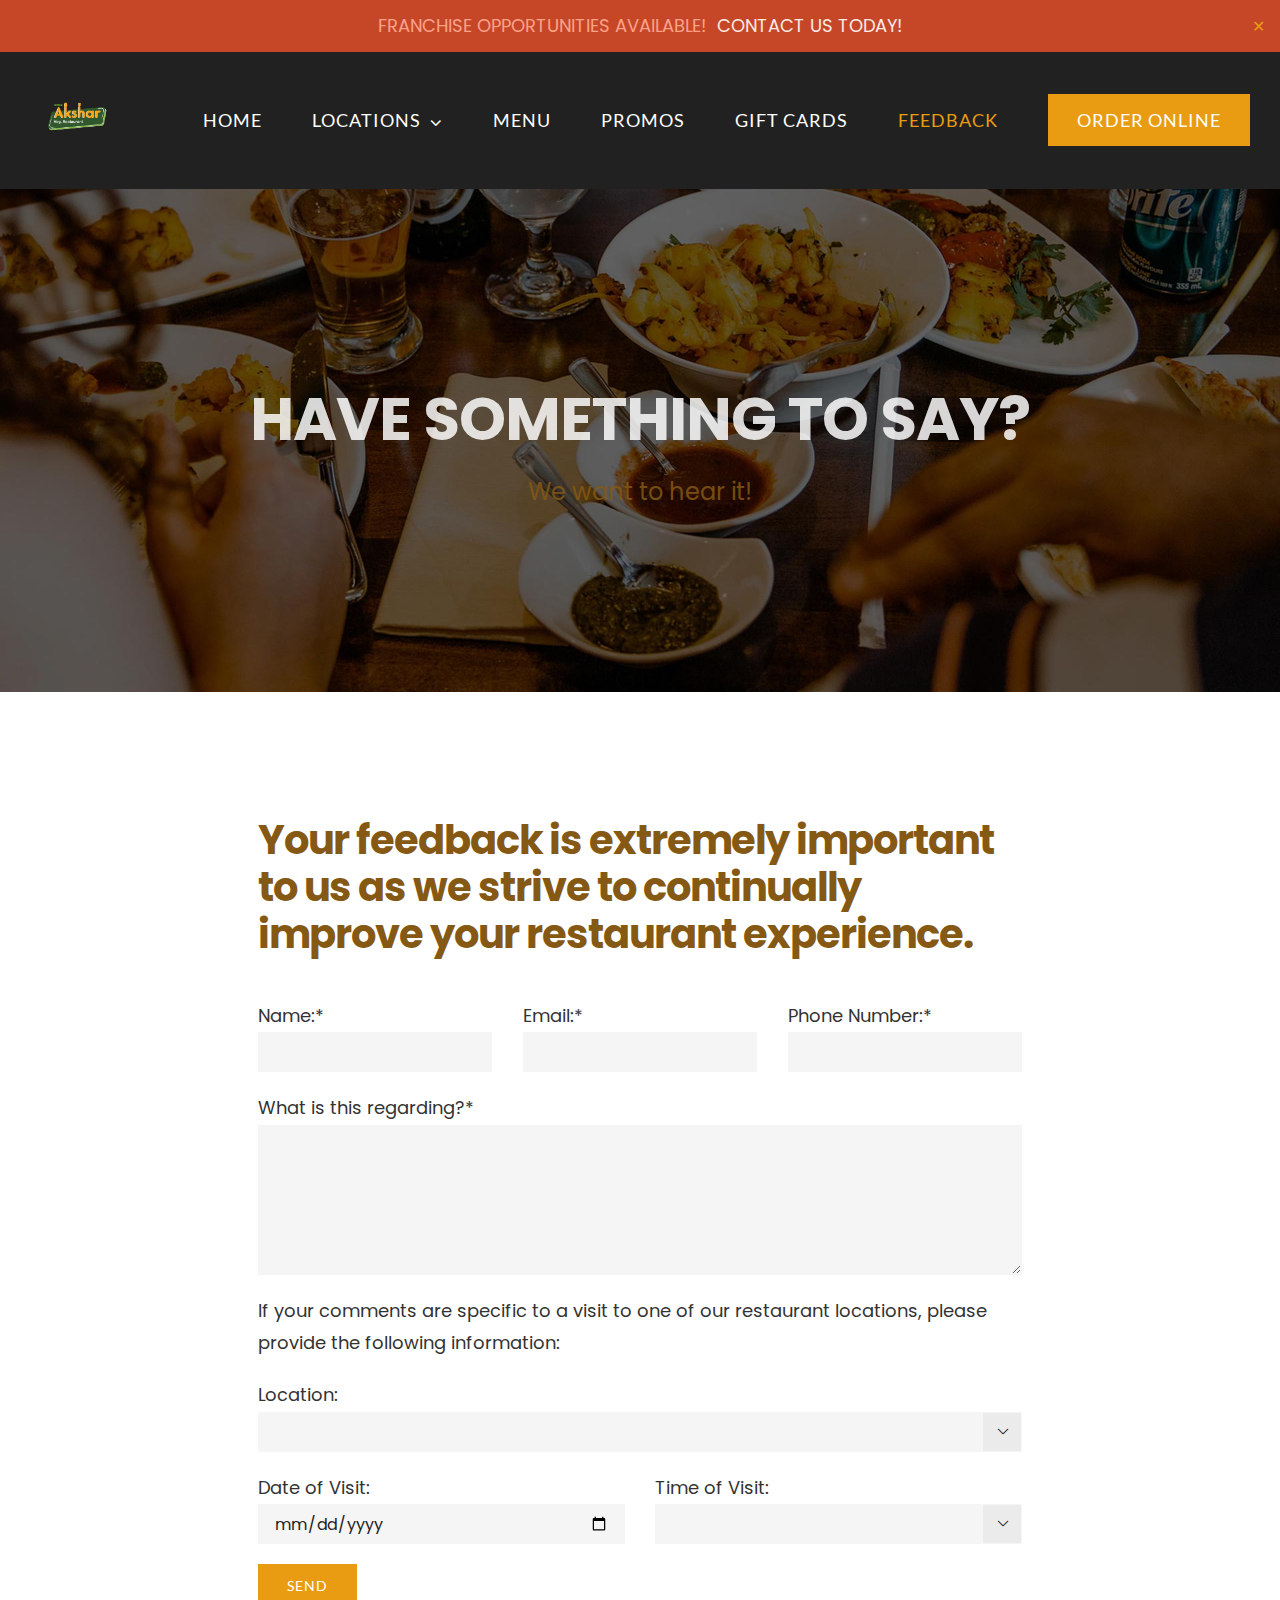
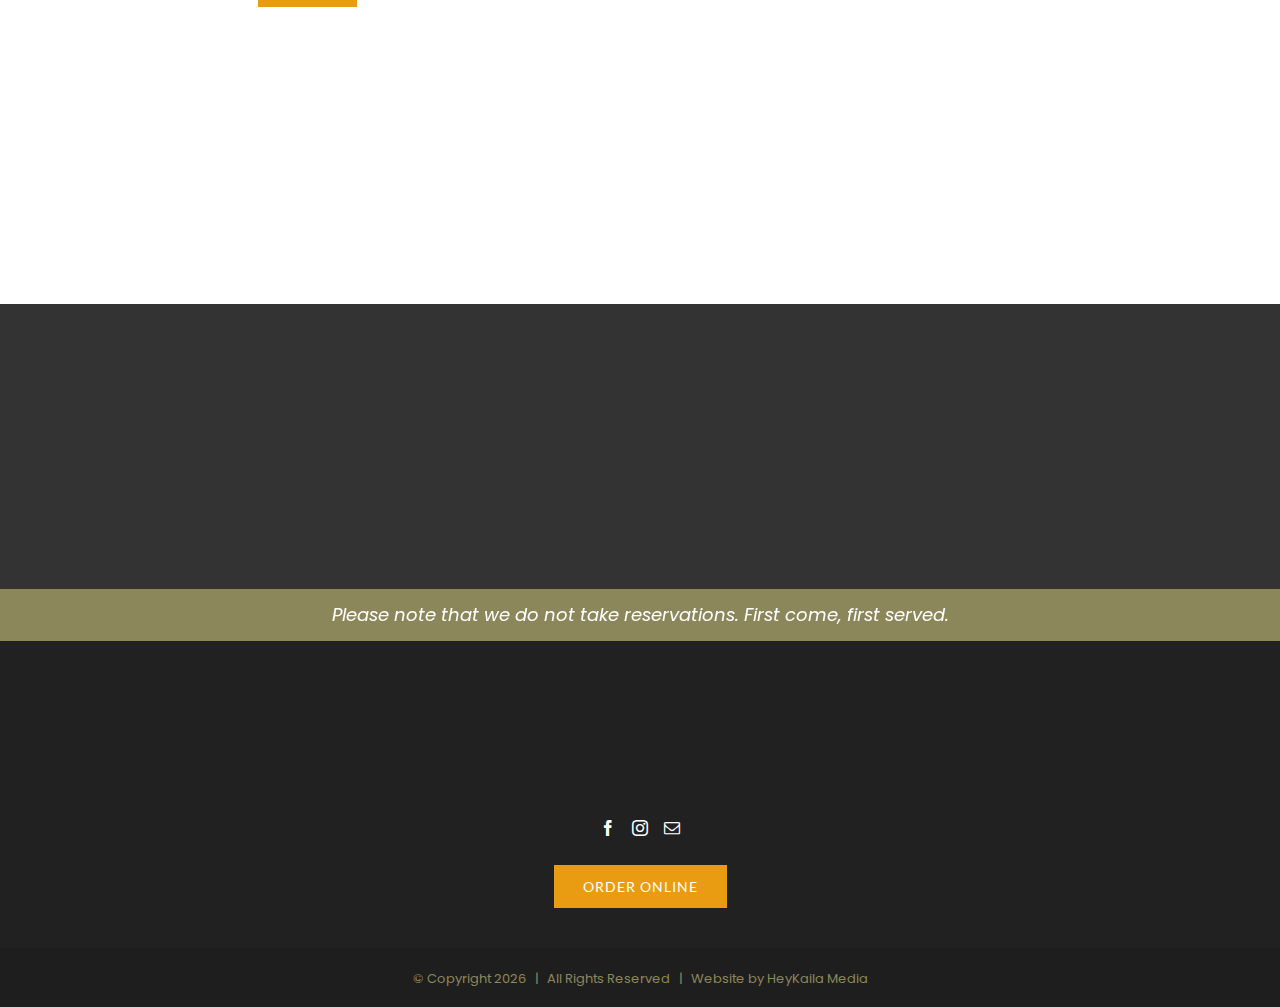
<file: feedback.html>
<!DOCTYPE html>
<html class="avada-html-layout-wide avada-html-header-position-top avada-is-100-percent-template" lang="en-CA" prefix="og: http://ogp.me/ns# fb: http://ogp.me/ns/fb#">
<head>
	<meta http-equiv="Content-Type" content="text/html; charset=UTF-8"/>
	<meta http-equiv="X-UA-Compatible" content="IE=edge" />
	<meta name="viewport" content="width=device-width, initial-scale=1" />
	<title>Feedback - Caraway Grill - Indian Cuisine in Saskatchewan | Order Online</title>
<meta name='robots' content='max-image-preview:large' />
<link rel='dns-prefetch' href='//www.fbgcdn.com' />
<link rel='dns-prefetch' href='//www.google.com' />
<link rel='dns-prefetch' href='//s.w.org' />
<link rel="alternate" type="application/rss+xml" title="Caraway Grill - Indian Cuisine in Saskatchewan | Order Online &raquo; Feed" href="https://carawaygrill.com/feed/" />
<link rel="alternate" type="application/rss+xml" title="Caraway Grill - Indian Cuisine in Saskatchewan | Order Online &raquo; Comments Feed" href="https://carawaygrill.com/comments/feed/" />
					<link rel="shortcut icon" href="wp-content/uploads/caraway-grill-favicon-32px.png" type="image/x-icon" />
					<!-- Apple Touch Icon -->
			<link rel="apple-touch-icon" sizes="180x180" href="wp-content/uploads/caraway-grill-apple-iphone-retina-114px.png">
					<!-- Android Icon -->
			<link rel="icon" sizes="192x192" href="wp-content/uploads/caraway-grill-apple-iphone-57px.png">
					<!-- MS Edge Icon -->
			<meta name="msapplication-TileImage" content="https://carawaygrill.com/wp-content/uploads/caraway-grill-apple-ipad-72px.png">
		<meta property="og:title" content="Feedback"/>
		<meta property="og:type" content="article"/>
		<meta property="og:url" content="https://carawaygrill.com/feedback/"/>
		<meta property="og:site_name" content="Caraway Grill - Indian Cuisine in Saskatchewan | Order Online"/>
		<meta property="og:description" content="Your feedback is extremely important to us as we strive to continually improve your restaurant experience."/>
									<meta property="og:image" content="wp-content/uploads/caraway-grill-logo-white-200px.png"/>
							<script type="text/javascript">
window._wpemojiSettings = {"baseUrl":"https:\/\/s.w.org\/images\/core\/emoji\/13.1.0\/72x72\/","ext":".png","svgUrl":"https:\/\/s.w.org\/images\/core\/emoji\/13.1.0\/svg\/","svgExt":".svg","source":{"concatemoji":"https:\/\/carawaygrill.com\/wp-includes\/js\/wp-emoji-release.min.js?ver=5.9.3"}};
/*! This file is auto-generated */
!function(e,a,t){var n,r,o,i=a.createElement("canvas"),p=i.getContext&&i.getContext("2d");function s(e,t){var a=String.fromCharCode;p.clearRect(0,0,i.width,i.height),p.fillText(a.apply(this,e),0,0);e=i.toDataURL();return p.clearRect(0,0,i.width,i.height),p.fillText(a.apply(this,t),0,0),e===i.toDataURL()}function c(e){var t=a.createElement("script");t.src=e,t.defer=t.type="text/javascript",a.getElementsByTagName("head")[0].appendChild(t)}for(o=Array("flag","emoji"),t.supports={everything:!0,everythingExceptFlag:!0},r=0;r<o.length;r++)t.supports[o[r]]=function(e){if(!p||!p.fillText)return!1;switch(p.textBaseline="top",p.font="600 32px Arial",e){case"flag":return s([127987,65039,8205,9895,65039],[127987,65039,8203,9895,65039])?!1:!s([55356,56826,55356,56819],[55356,56826,8203,55356,56819])&&!s([55356,57332,56128,56423,56128,56418,56128,56421,56128,56430,56128,56423,56128,56447],[55356,57332,8203,56128,56423,8203,56128,56418,8203,56128,56421,8203,56128,56430,8203,56128,56423,8203,56128,56447]);case"emoji":return!s([10084,65039,8205,55357,56613],[10084,65039,8203,55357,56613])}return!1}(o[r]),t.supports.everything=t.supports.everything&&t.supports[o[r]],"flag"!==o[r]&&(t.supports.everythingExceptFlag=t.supports.everythingExceptFlag&&t.supports[o[r]]);t.supports.everythingExceptFlag=t.supports.everythingExceptFlag&&!t.supports.flag,t.DOMReady=!1,t.readyCallback=function(){t.DOMReady=!0},t.supports.everything||(n=function(){t.readyCallback()},a.addEventListener?(a.addEventListener("DOMContentLoaded",n,!1),e.addEventListener("load",n,!1)):(e.attachEvent("onload",n),a.attachEvent("onreadystatechange",function(){"complete"===a.readyState&&t.readyCallback()})),(n=t.source||{}).concatemoji?c(n.concatemoji):n.wpemoji&&n.twemoji&&(c(n.twemoji),c(n.wpemoji)))}(window,document,window._wpemojiSettings);
</script>
<style type="text/css">
img.wp-smiley,
img.emoji {
	display: inline !important;
	border: none !important;
	box-shadow: none !important;
	height: 1em !important;
	width: 1em !important;
	margin: 0 0.07em !important;
	vertical-align: -0.1em !important;
	background: none !important;
	padding: 0 !important;
}
</style>
	<link rel='stylesheet' id='online-css-css'  href='embedder/css/order-online.css' type='text/css' media='all' />
<style id='global-styles-inline-css' type='text/css'>
body{--wp--preset--color--black: #000000;--wp--preset--color--cyan-bluish-gray: #abb8c3;--wp--preset--color--white: #ffffff;--wp--preset--color--pale-pink: #f78da7;--wp--preset--color--vivid-red: #cf2e2e;--wp--preset--color--luminous-vivid-orange: #ff6900;--wp--preset--color--luminous-vivid-amber: #fcb900;--wp--preset--color--light-green-cyan: #7bdcb5;--wp--preset--color--vivid-green-cyan: #00d084;--wp--preset--color--pale-cyan-blue: #8ed1fc;--wp--preset--color--vivid-cyan-blue: #0693e3;--wp--preset--color--vivid-purple: #9b51e0;--wp--preset--gradient--vivid-cyan-blue-to-vivid-purple: linear-gradient(135deg,rgba(6,147,227,1) 0%,rgb(155,81,224) 100%);--wp--preset--gradient--light-green-cyan-to-vivid-green-cyan: linear-gradient(135deg,rgb(122,220,180) 0%,rgb(0,208,130) 100%);--wp--preset--gradient--luminous-vivid-amber-to-luminous-vivid-orange: linear-gradient(135deg,rgba(252,185,0,1) 0%,rgba(255,105,0,1) 100%);--wp--preset--gradient--luminous-vivid-orange-to-vivid-red: linear-gradient(135deg,rgba(255,105,0,1) 0%,rgb(207,46,46) 100%);--wp--preset--gradient--very-light-gray-to-cyan-bluish-gray: linear-gradient(135deg,rgb(238,238,238) 0%,rgb(169,184,195) 100%);--wp--preset--gradient--cool-to-warm-spectrum: linear-gradient(135deg,rgb(74,234,220) 0%,rgb(151,120,209) 20%,rgb(207,42,186) 40%,rgb(238,44,130) 60%,rgb(251,105,98) 80%,rgb(254,248,76) 100%);--wp--preset--gradient--blush-light-purple: linear-gradient(135deg,rgb(255,206,236) 0%,rgb(152,150,240) 100%);--wp--preset--gradient--blush-bordeaux: linear-gradient(135deg,rgb(254,205,165) 0%,rgb(254,45,45) 50%,rgb(107,0,62) 100%);--wp--preset--gradient--luminous-dusk: linear-gradient(135deg,rgb(255,203,112) 0%,rgb(199,81,192) 50%,rgb(65,88,208) 100%);--wp--preset--gradient--pale-ocean: linear-gradient(135deg,rgb(255,245,203) 0%,rgb(182,227,212) 50%,rgb(51,167,181) 100%);--wp--preset--gradient--electric-grass: linear-gradient(135deg,rgb(202,248,128) 0%,rgb(113,206,126) 100%);--wp--preset--gradient--midnight: linear-gradient(135deg,rgb(2,3,129) 0%,rgb(40,116,252) 100%);--wp--preset--duotone--dark-grayscale: url('#wp-duotone-dark-grayscale');--wp--preset--duotone--grayscale: url('#wp-duotone-grayscale');--wp--preset--duotone--purple-yellow: url('#wp-duotone-purple-yellow');--wp--preset--duotone--blue-red: url('#wp-duotone-blue-red');--wp--preset--duotone--midnight: url('#wp-duotone-midnight');--wp--preset--duotone--magenta-yellow: url('#wp-duotone-magenta-yellow');--wp--preset--duotone--purple-green: url('#wp-duotone-purple-green');--wp--preset--duotone--blue-orange: url('#wp-duotone-blue-orange');--wp--preset--font-size--small: 13.5px;--wp--preset--font-size--medium: 20px;--wp--preset--font-size--large: 27px;--wp--preset--font-size--x-large: 42px;--wp--preset--font-size--normal: 18px;--wp--preset--font-size--xlarge: 36px;--wp--preset--font-size--huge: 54px;}.has-black-color{color: var(--wp--preset--color--black) !important;}.has-cyan-bluish-gray-color{color: var(--wp--preset--color--cyan-bluish-gray) !important;}.has-white-color{color: var(--wp--preset--color--white) !important;}.has-pale-pink-color{color: var(--wp--preset--color--pale-pink) !important;}.has-vivid-red-color{color: var(--wp--preset--color--vivid-red) !important;}.has-luminous-vivid-orange-color{color: var(--wp--preset--color--luminous-vivid-orange) !important;}.has-luminous-vivid-amber-color{color: var(--wp--preset--color--luminous-vivid-amber) !important;}.has-light-green-cyan-color{color: var(--wp--preset--color--light-green-cyan) !important;}.has-vivid-green-cyan-color{color: var(--wp--preset--color--vivid-green-cyan) !important;}.has-pale-cyan-blue-color{color: var(--wp--preset--color--pale-cyan-blue) !important;}.has-vivid-cyan-blue-color{color: var(--wp--preset--color--vivid-cyan-blue) !important;}.has-vivid-purple-color{color: var(--wp--preset--color--vivid-purple) !important;}.has-black-background-color{background-color: var(--wp--preset--color--black) !important;}.has-cyan-bluish-gray-background-color{background-color: var(--wp--preset--color--cyan-bluish-gray) !important;}.has-white-background-color{background-color: var(--wp--preset--color--white) !important;}.has-pale-pink-background-color{background-color: var(--wp--preset--color--pale-pink) !important;}.has-vivid-red-background-color{background-color: var(--wp--preset--color--vivid-red) !important;}.has-luminous-vivid-orange-background-color{background-color: var(--wp--preset--color--luminous-vivid-orange) !important;}.has-luminous-vivid-amber-background-color{background-color: var(--wp--preset--color--luminous-vivid-amber) !important;}.has-light-green-cyan-background-color{background-color: var(--wp--preset--color--light-green-cyan) !important;}.has-vivid-green-cyan-background-color{background-color: var(--wp--preset--color--vivid-green-cyan) !important;}.has-pale-cyan-blue-background-color{background-color: var(--wp--preset--color--pale-cyan-blue) !important;}.has-vivid-cyan-blue-background-color{background-color: var(--wp--preset--color--vivid-cyan-blue) !important;}.has-vivid-purple-background-color{background-color: var(--wp--preset--color--vivid-purple) !important;}.has-black-border-color{border-color: var(--wp--preset--color--black) !important;}.has-cyan-bluish-gray-border-color{border-color: var(--wp--preset--color--cyan-bluish-gray) !important;}.has-white-border-color{border-color: var(--wp--preset--color--white) !important;}.has-pale-pink-border-color{border-color: var(--wp--preset--color--pale-pink) !important;}.has-vivid-red-border-color{border-color: var(--wp--preset--color--vivid-red) !important;}.has-luminous-vivid-orange-border-color{border-color: var(--wp--preset--color--luminous-vivid-orange) !important;}.has-luminous-vivid-amber-border-color{border-color: var(--wp--preset--color--luminous-vivid-amber) !important;}.has-light-green-cyan-border-color{border-color: var(--wp--preset--color--light-green-cyan) !important;}.has-vivid-green-cyan-border-color{border-color: var(--wp--preset--color--vivid-green-cyan) !important;}.has-pale-cyan-blue-border-color{border-color: var(--wp--preset--color--pale-cyan-blue) !important;}.has-vivid-cyan-blue-border-color{border-color: var(--wp--preset--color--vivid-cyan-blue) !important;}.has-vivid-purple-border-color{border-color: var(--wp--preset--color--vivid-purple) !important;}.has-vivid-cyan-blue-to-vivid-purple-gradient-background{background: var(--wp--preset--gradient--vivid-cyan-blue-to-vivid-purple) !important;}.has-light-green-cyan-to-vivid-green-cyan-gradient-background{background: var(--wp--preset--gradient--light-green-cyan-to-vivid-green-cyan) !important;}.has-luminous-vivid-amber-to-luminous-vivid-orange-gradient-background{background: var(--wp--preset--gradient--luminous-vivid-amber-to-luminous-vivid-orange) !important;}.has-luminous-vivid-orange-to-vivid-red-gradient-background{background: var(--wp--preset--gradient--luminous-vivid-orange-to-vivid-red) !important;}.has-very-light-gray-to-cyan-bluish-gray-gradient-background{background: var(--wp--preset--gradient--very-light-gray-to-cyan-bluish-gray) !important;}.has-cool-to-warm-spectrum-gradient-background{background: var(--wp--preset--gradient--cool-to-warm-spectrum) !important;}.has-blush-light-purple-gradient-background{background: var(--wp--preset--gradient--blush-light-purple) !important;}.has-blush-bordeaux-gradient-background{background: var(--wp--preset--gradient--blush-bordeaux) !important;}.has-luminous-dusk-gradient-background{background: var(--wp--preset--gradient--luminous-dusk) !important;}.has-pale-ocean-gradient-background{background: var(--wp--preset--gradient--pale-ocean) !important;}.has-electric-grass-gradient-background{background: var(--wp--preset--gradient--electric-grass) !important;}.has-midnight-gradient-background{background: var(--wp--preset--gradient--midnight) !important;}.has-small-font-size{font-size: var(--wp--preset--font-size--small) !important;}.has-medium-font-size{font-size: var(--wp--preset--font-size--medium) !important;}.has-large-font-size{font-size: var(--wp--preset--font-size--large) !important;}.has-x-large-font-size{font-size: var(--wp--preset--font-size--x-large) !important;}
</style>
<link rel='stylesheet' id='simple-banner-style-css'  href='wp-content/plugins/simple-banner/simple-banner.css' type='text/css' media='all' />
<link rel='stylesheet' id='fusion-dynamic-css-css'  href='wp-content/uploads/fusion-styles/837afa581f317574242edf2c15e884dd.min.css' type='text/css' media='all' />
<link rel='stylesheet' id='restaurant_system_public_style-css'  href='wp-content/plugins/menu-ordering-reservations/assets/css/public-style.css' type='text/css' media='all' />
<script type='text/javascript' src='embedder/js/ewm2.js' id='jsforwp-blocks-frontend-js-js'></script>
<script type='text/javascript' src='wp-includes/js/jquery/jquery.min.js' id='jquery-core-js'></script>
<script type='text/javascript' src='wp-includes/js/jquery/jquery-migrate.min.js' id='jquery-migrate-js'></script>
<script type='text/javascript' id='simple-banner-script-js-extra'>
/* <![CDATA[ */
var simpleBannerScriptParams = {"version":"2.11.0","hide_simple_banner":"no","simple_banner_position":"","header_margin":"","header_padding":"","simple_banner_text":"Franchise opportunities available! \u00a0<a href=\"https:\/\/carawaygrill.com\/feedback\/\">Contact Us Today!<\/a>","pro_version_enabled":"","disabled_on_current_page":"","debug_mode":"","id":"340","disabled_pages_array":[],"is_current_page_a_post":"","disabled_on_posts":"","simple_banner_font_size":"#fbeae5","simple_banner_color":"#c64727","simple_banner_text_color":"#fda18a","simple_banner_link_color":"#fbeae5","simple_banner_close_color":"#e99c12","simple_banner_custom_css":"","simple_banner_scrolling_custom_css":"","simple_banner_text_custom_css":"font-family: Poppins, Arial, Helvetica, sans-serif;\r\nfont-weight: 400;\r\ntext-transform: uppercase;","simple_banner_button_css":"","site_custom_css":"","keep_site_custom_css":"","site_custom_js":"","keep_site_custom_js":"","wp_body_open_enabled":"","wp_body_open":"1","close_button_enabled":"on","close_button_expiration":"14","close_button_cookie_set":""};
/* ]]> */
</script>
<script type='text/javascript' src='wp-content/plugins/simple-banner/simple-banner.js' id='simple-banner-script-js'></script>
<link rel="https://api.w.org/" href="https://carawaygrill.com/wp-json/" /><link rel="alternate" type="application/json" href="https://carawaygrill.com/wp-json/wp/v2/pages/340" /><link rel="canonical" href="feedback.html" />
<link rel='shortlink' href='https://carawaygrill.com/?p=340' />
<link rel="alternate" type="application/json+oembed" href="https://carawaygrill.com/wp-json/oembed/1.0/embed?url=https%3A%2F%2Fcarawaygrill.com%2Ffeedback%2F" />
<link rel="alternate" type="text/xml+oembed" href="https://carawaygrill.com/wp-json/oembed/1.0/embed?url=https%3A%2F%2Fcarawaygrill.com%2Ffeedback%2F&#038;format=xml" />
<!-- start Simple Custom CSS and JS -->
<!-- Google Tag Manager -->
<script>(function(w,d,s,l,i){w[l]=w[l]||[];w[l].push({'gtm.start':
new Date().getTime(),event:'gtm.js'});var f=d.getElementsByTagName(s)[0],
j=d.createElement(s),dl=l!='dataLayer'?'&l='+l:'';j.async=true;j.src=
'https://www.googletagmanager.com/gtm.js?id='+i+dl;f.parentNode.insertBefore(j,f);
})(window,document,'script','dataLayer','GTM-MXKC595');</script>
<!-- End Google Tag Manager --><!-- end Simple Custom CSS and JS -->
<!-- start Simple Custom CSS and JS -->
<style type="text/css">
/*BUTTON HEIGHT*/
.custom-button {padding: 4%;}
/* FOOTER COLUMNS CENTER ON MOBILE */
@media only screen and (max-width: 800px ) {
    .fusion-footer .textwidget { text-align: center; }
    .fusion-footer .fusion-widget-menu > #menu-footer-menu {
        float: none;
        text-align: center;
    }
}
.title_first {
    font-family: Kristi, "Comic Sans MS", cursive, sans-serif;
    font-size: 70px;
    line-height: 50px;
    color: #E99C12;
}
.menu-item {
    text-transform: uppercase;
}
#location_info {
    text-transform: uppercase;
    font-size: 16px;
    color: #fff;
}
/*#location_info .fusion-layout-column p:last-child {
    margin-bottom: 0px !important;
}*/
#location_info .glf-button, #location_info .gloriafood-button {
    float: right !important;
}
.glf-button, .gloriafood-button {
    padding: 10px 30px !important;
    background-color: #E99C12 !important;
    background-image: none !important;
    font-family: Lato, Arial, Helvetica, sans-serif !important;
    font-size: 18px !important;
    font-weight: 400 !important;
    letter-spacing: 1px !important;
    border-radius: 0 !important;
    margin: 0 !important;
    text-transform: uppercase !important;
    box-shadow: none !important;
}
.glf-button:hover {
    background-color: #c64727 !important;
    /* Firefox */
    -moz-transition: all .2s ease-in;
    /* WebKit */
    -webkit-transition: all .2s ease-in;
    /* Opera */
    -o-transition: all .2s ease-in;
    /* Standard */
    transition: all .2s ease-in;
}
.fusion-button {
    line-height: 32px;
    padding-top: 10px;
    padding-bottom: 10px;
    font-size: 18px;
}
.fusion-button-custom {
    background-color: #54541F;
}
.fusion-button-custom:hover {
    background-color: #8c875A;
}
.fusion-button-custom2 {
    background-color: #c64727;
}
.fusion-button-custom2:hover {
    background-color: #E99C12;
}
.location-view-menu {
    margin-bottom: 10px;
}
footer .fusion-footer-widget-column {
    margin-bottom: 15px;
}
.fusion-secondary-header {
background-color: #855914 !important;
}
/*.wpmslider-content {
    min-height: 250px;
}*/
/* TESTIMONIALS */
.strong-view.modern .testimonial-content:before, .strong-view.modern .testimonial-content:after {
    color: #e2deda !important;
}
.strong-view.modern .testimonial-content {
    font-size: 18px !important;
}
/* MENU PAGE*/
.glf-mor-restaurant-menu-category { margin-bottom: 80px; }
.glf-mor-restaurant-menu-item { padding: 20px; }
.glf-mor-restaurant-menu-item h5 { margin-top: 0; margin-bottom: 10px; }
.glf-mor-restaurant-menu-item:nth-child(2n) { background-color: #f6f6f6; }
/* ORDER BUTTON IN NAVIGATION */
.fusion-main-menu #menu-item-2376 { padding-top:40px; }
.fusion-is-sticky .fusion-main-menu #menu-item-2376 { padding-top:8px; }
#mobile-menu-item-2376 .glf-button { display: block; }
/* ORDER BUTTON IN LOCATION BLOCKS */
.location-blocks { text-align: center; }
/* COPYRIGHT */
.fusion-copyright-notice, .fusion-copyright-notice a { color: #8c875A; }
.fusion-copyright-notice a:hover { color: #c64727; }
/* LOCATION BUTTONS */
.fusion-button.downtown { background-color:#C64727; } /*red*/
.fusion-button.downtown:hover { background-color: #D85439; }
.fusion-button.saskatoon { background-color:#54541F; } /*green*/
.fusion-button.saskatoon:hover { background-color: #7E722F; }
.fusion-button.aurora { background-color:#855914; } /*brown*/
.fusion-button.aurora:hover { background-color: #B1681A; }
/* MENU */
.button-icon-divider-left {
  border-right: 0px solid;
}
/* POPUP */
.sgpb-main-html-content-wrapper h2 { margin-bottom:0px; line-height:27px; }
.sgpb-main-html-content-wrapper hr.wp-block-separator:not(.is-style-wide):not(.is-style-dots) { max-width:500px; }
.sgpb-main-html-content-wrapper hr.wp-block-separator { width: 100% !important; margin-top:30px !important; margin-bottom: 30px !important; }
.sgpb-main-html-content-wrapper p { margin:0px; }
.sgpb-main-html-content-wrapper p.has-text-align-center { margin-top:10px; margin-bottom:10px; }
/*---Hide reCaptcha v3 visible seal---*/
.grecaptcha-badge {
opacity:0 !important;
}</style>
<!-- end Simple Custom CSS and JS -->
		<!-- GA Google Analytics @ https://m0n.co/ga -->
		<script>
			(function(i,s,o,g,r,a,m){i['GoogleAnalyticsObject']=r;i[r]=i[r]||function(){
			(i[r].q=i[r].q||[]).push(arguments)},i[r].l=1*new Date();a=s.createElement(o),
			m=s.getElementsByTagName(o)[0];a.async=1;a.src=g;m.parentNode.insertBefore(a,m)
			})(window,document,'script','https://www.google-analytics.com/analytics.js','ga');
			ga('create', 'UA-149481457-1', 'auto');
			ga('send', 'pageview');
		</script>
	<style type="text/css">.simple-banner .simple-banner-text{font-size:#fbeae5;}</style><style type="text/css">.simple-banner{background:#c64727;}</style><style type="text/css">.simple-banner .simple-banner-text{color:#fda18a;}</style><style type="text/css">.simple-banner .simple-banner-text a{color:#fbeae5;}</style><style type="text/css">.simple-banner .simple-banner-button{color:#e99c12;}</style><style type="text/css">.simple-banner .simple-banner-text{font-family: Poppins, Arial, Helvetica, sans-serif;
font-weight: 400;
text-transform: uppercase;}</style><style id="simple-banner-site-custom-css-dummy" type="text/css"></style><script id="simple-banner-site-custom-js-dummy" type="text/javascript"></script>		<script>
			document.documentElement.className = document.documentElement.className.replace( 'no-js', 'js' );
		</script>
				<style>
			.no-js img.lazyload { display: none; }
			figure.wp-block-image img.lazyloading { min-width: 150px; }
							.lazyload, .lazyloading { opacity: 0; }
				.lazyloaded {
					opacity: 1;
					transition: opacity 400ms;
					transition-delay: 0ms;
				}
					</style>
		<style type="text/css" id="css-fb-visibility">@media screen and (max-width: 640px){.fusion-no-small-visibility{display:none !important;}body:not(.fusion-builder-ui-wireframe) .sm-text-align-center{text-align:center !important;}body:not(.fusion-builder-ui-wireframe) .sm-text-align-left{text-align:left !important;}body:not(.fusion-builder-ui-wireframe) .sm-text-align-right{text-align:right !important;}body:not(.fusion-builder-ui-wireframe) .sm-flex-align-center{justify-content:center !important;}body:not(.fusion-builder-ui-wireframe) .sm-flex-align-flex-start{justify-content:flex-start !important;}body:not(.fusion-builder-ui-wireframe) .sm-flex-align-flex-end{justify-content:flex-end !important;}body:not(.fusion-builder-ui-wireframe) .sm-mx-auto{margin-left:auto !important;margin-right:auto !important;}body:not(.fusion-builder-ui-wireframe) .sm-ml-auto{margin-left:auto !important;}body:not(.fusion-builder-ui-wireframe) .sm-mr-auto{margin-right:auto !important;}body:not(.fusion-builder-ui-wireframe) .fusion-absolute-position-small{position:absolute;top:auto;width:100%;}}@media screen and (min-width: 641px) and (max-width: 1024px){.fusion-no-medium-visibility{display:none !important;}body:not(.fusion-builder-ui-wireframe) .md-text-align-center{text-align:center !important;}body:not(.fusion-builder-ui-wireframe) .md-text-align-left{text-align:left !important;}body:not(.fusion-builder-ui-wireframe) .md-text-align-right{text-align:right !important;}body:not(.fusion-builder-ui-wireframe) .md-flex-align-center{justify-content:center !important;}body:not(.fusion-builder-ui-wireframe) .md-flex-align-flex-start{justify-content:flex-start !important;}body:not(.fusion-builder-ui-wireframe) .md-flex-align-flex-end{justify-content:flex-end !important;}body:not(.fusion-builder-ui-wireframe) .md-mx-auto{margin-left:auto !important;margin-right:auto !important;}body:not(.fusion-builder-ui-wireframe) .md-ml-auto{margin-left:auto !important;}body:not(.fusion-builder-ui-wireframe) .md-mr-auto{margin-right:auto !important;}body:not(.fusion-builder-ui-wireframe) .fusion-absolute-position-medium{position:absolute;top:auto;width:100%;}}@media screen and (min-width: 1025px){.fusion-no-large-visibility{display:none !important;}body:not(.fusion-builder-ui-wireframe) .lg-text-align-center{text-align:center !important;}body:not(.fusion-builder-ui-wireframe) .lg-text-align-left{text-align:left !important;}body:not(.fusion-builder-ui-wireframe) .lg-text-align-right{text-align:right !important;}body:not(.fusion-builder-ui-wireframe) .lg-flex-align-center{justify-content:center !important;}body:not(.fusion-builder-ui-wireframe) .lg-flex-align-flex-start{justify-content:flex-start !important;}body:not(.fusion-builder-ui-wireframe) .lg-flex-align-flex-end{justify-content:flex-end !important;}body:not(.fusion-builder-ui-wireframe) .lg-mx-auto{margin-left:auto !important;margin-right:auto !important;}body:not(.fusion-builder-ui-wireframe) .lg-ml-auto{margin-left:auto !important;}body:not(.fusion-builder-ui-wireframe) .lg-mr-auto{margin-right:auto !important;}body:not(.fusion-builder-ui-wireframe) .fusion-absolute-position-large{position:absolute;top:auto;width:100%;}}</style>
<!-- Schema & Structured Data For WP v1.9.96 - -->
<script type="application/ld+json" class="saswp-schema-markup-output">
[{"@context":"https:\/\/schema.org","@type":"ContactPage","mainEntityOfPage":{"@type":"WebPage","@id":"https:\/\/carawaygrill.com\/feedback\/"},"url":"https:\/\/carawaygrill.com\/feedback\/","headline":"We Want To Hear Your Feedback &#x2d; Caraway Grill Restaurant","description":"Your feedback is extremely important to us as we strive to continually improve your restaurant experience.","image":{"@type":"ImageObject","@id":"https:\/\/carawaygrill.com\/feedback\/#primaryimage","url":"https:\/\/carawaygrill.com\/wp-content\/uploads\/caraway-grill_logo-4.png","width":"1999","height":"728"},"publisher":{"@type":"Organization","name":"Caraway Grill \u2013 Regina | Indian Cuisine | Order Online","url":"https:\/\/carawaygrill.com"}},
{"@context":"https:\/\/schema.org","@graph":[{"@context":"https:\/\/schema.org","@type":"SiteNavigationElement","@id":"https:\/\/carawaygrill.com\/#Main Menu","name":"HOME","url":"https:\/\/carawaygrill.com\/"},{"@context":"https:\/\/schema.org","@type":"SiteNavigationElement","@id":"https:\/\/carawaygrill.com\/#Main Menu","name":"LOCATIONS","url":"https:\/\/carawaygrill.com\/locations\/"},{"@context":"https:\/\/schema.org","@type":"SiteNavigationElement","@id":"https:\/\/carawaygrill.com\/#Main Menu","name":"REGINA DOWNTOWN","url":"https:\/\/carawaygrill.com\/locations\/regina\/"},{"@context":"https:\/\/schema.org","@type":"SiteNavigationElement","@id":"https:\/\/carawaygrill.com\/#Main Menu","name":"REGINA EAST","url":"https:\/\/carawaygrill.com\/locations\/regina-aurora\/"},{"@context":"https:\/\/schema.org","@type":"SiteNavigationElement","@id":"https:\/\/carawaygrill.com\/#Main Menu","name":"SASKATOON","url":"https:\/\/carawaygrill.com\/locations\/saskatoon\/"},{"@context":"https:\/\/schema.org","@type":"SiteNavigationElement","@id":"https:\/\/carawaygrill.com\/#Main Menu","name":"MENU","url":"https:\/\/carawaygrill.com\/menu\/"},{"@context":"https:\/\/schema.org","@type":"SiteNavigationElement","@id":"https:\/\/carawaygrill.com\/#Main Menu","name":"PROMOS","url":"https:\/\/carawaygrill.com\/promotions\/"},{"@context":"https:\/\/schema.org","@type":"SiteNavigationElement","@id":"https:\/\/carawaygrill.com\/#Main Menu","name":"GIFT CARDS","url":"https:\/\/carawaygrill.com\/gift-cards\/"},{"@context":"https:\/\/schema.org","@type":"SiteNavigationElement","@id":"https:\/\/carawaygrill.com\/#Main Menu","name":"FEEDBACK","url":"https:\/\/carawaygrill.com\/feedback\/"},{"@context":"https:\/\/schema.org","@type":"SiteNavigationElement","@id":"https:\/\/carawaygrill.com\/#Main Menu","name":"ORDER ONLINE","url":"https:\/\/carawaygrill.com\/order-online\/"}]},
{"@context":"https:\/\/schema.org","@type":"restaurant","@id":"https:\/\/carawaygrill.com\/feedback\/#restaurant","url":"https:\/\/carawaygrill.com\/feedback\/","name":"Caraway Grill - Indian Cuisine in Saskatchewan | Order Online","image":{"@type":"ImageObject","@id":"https:\/\/carawaygrill.com\/feedback\/#primaryimage","url":"https:\/\/carawaygrill.com\/wp-content\/uploads\/caraway-grill_logo-4.png","width":"1999","height":"728"}}]
</script>
<style type="text/css">.broken_link, a.broken_link {
	text-decoration: line-through;
}</style>		<script type="text/javascript">
			var doc = document.documentElement;
			doc.setAttribute( 'data-useragent', navigator.userAgent );
		</script>
	</head>
<body class="page-template page-template-100-width page-template-100-width-php page page-id-340 fusion-image-hovers fusion-pagination-sizing fusion-button_type-flat fusion-button_span-no fusion-button_gradient-linear avada-image-rollover-circle-yes avada-image-rollover-yes avada-image-rollover-direction-center_horiz fusion-body ltr fusion-sticky-header no-tablet-sticky-header no-mobile-sticky-header no-mobile-slidingbar no-mobile-totop avada-has-rev-slider-styles fusion-disable-outline fusion-sub-menu-fade mobile-logo-pos-left layout-wide-mode avada-has-boxed-modal-shadow-none layout-scroll-offset-full avada-has-zero-margin-offset-top fusion-top-header menu-text-align-left mobile-menu-design-modern fusion-hide-pagination-text fusion-header-layout-v3 avada-responsive avada-footer-fx-none avada-menu-highlight-style-bar fusion-search-form-classic fusion-main-menu-search-overlay fusion-avatar-square avada-sticky-shrinkage avada-dropdown-styles avada-blog-layout-large avada-blog-archive-layout-grid avada-header-shadow-no avada-menu-icon-position-left avada-has-mainmenu-dropdown-divider avada-has-header-100-width avada-has-pagetitle-100-width avada-has-pagetitle-bg-full avada-has-100-footer avada-has-titlebar-hide avada-header-border-color-full-transparent avada-has-transparent-timeline_color avada-has-pagination-padding avada-flyout-menu-direction-fade avada-ec-views-v1" >
	<svg xmlns="http://www.w3.org/2000/svg" viewBox="0 0 0 0" width="0" height="0" focusable="false" role="none" style="visibility: hidden; position: absolute; left: -9999px; overflow: hidden;" ><defs><filter id="wp-duotone-dark-grayscale"><feColorMatrix color-interpolation-filters="sRGB" type="matrix" values=" .299 .587 .114 0 0 .299 .587 .114 0 0 .299 .587 .114 0 0 .299 .587 .114 0 0 " /><feComponentTransfer color-interpolation-filters="sRGB" ><feFuncR type="table" tableValues="0 0.49803921568627" /><feFuncG type="table" tableValues="0 0.49803921568627" /><feFuncB type="table" tableValues="0 0.49803921568627" /><feFuncA type="table" tableValues="1 1" /></feComponentTransfer><feComposite in2="SourceGraphic" operator="in" /></filter></defs></svg><svg xmlns="http://www.w3.org/2000/svg" viewBox="0 0 0 0" width="0" height="0" focusable="false" role="none" style="visibility: hidden; position: absolute; left: -9999px; overflow: hidden;" ><defs><filter id="wp-duotone-grayscale"><feColorMatrix color-interpolation-filters="sRGB" type="matrix" values=" .299 .587 .114 0 0 .299 .587 .114 0 0 .299 .587 .114 0 0 .299 .587 .114 0 0 " /><feComponentTransfer color-interpolation-filters="sRGB" ><feFuncR type="table" tableValues="0 1" /><feFuncG type="table" tableValues="0 1" /><feFuncB type="table" tableValues="0 1" /><feFuncA type="table" tableValues="1 1" /></feComponentTransfer><feComposite in2="SourceGraphic" operator="in" /></filter></defs></svg><svg xmlns="http://www.w3.org/2000/svg" viewBox="0 0 0 0" width="0" height="0" focusable="false" role="none" style="visibility: hidden; position: absolute; left: -9999px; overflow: hidden;" ><defs><filter id="wp-duotone-purple-yellow"><feColorMatrix color-interpolation-filters="sRGB" type="matrix" values=" .299 .587 .114 0 0 .299 .587 .114 0 0 .299 .587 .114 0 0 .299 .587 .114 0 0 " /><feComponentTransfer color-interpolation-filters="sRGB" ><feFuncR type="table" tableValues="0.54901960784314 0.98823529411765" /><feFuncG type="table" tableValues="0 1" /><feFuncB type="table" tableValues="0.71764705882353 0.25490196078431" /><feFuncA type="table" tableValues="1 1" /></feComponentTransfer><feComposite in2="SourceGraphic" operator="in" /></filter></defs></svg><svg xmlns="http://www.w3.org/2000/svg" viewBox="0 0 0 0" width="0" height="0" focusable="false" role="none" style="visibility: hidden; position: absolute; left: -9999px; overflow: hidden;" ><defs><filter id="wp-duotone-blue-red"><feColorMatrix color-interpolation-filters="sRGB" type="matrix" values=" .299 .587 .114 0 0 .299 .587 .114 0 0 .299 .587 .114 0 0 .299 .587 .114 0 0 " /><feComponentTransfer color-interpolation-filters="sRGB" ><feFuncR type="table" tableValues="0 1" /><feFuncG type="table" tableValues="0 0.27843137254902" /><feFuncB type="table" tableValues="0.5921568627451 0.27843137254902" /><feFuncA type="table" tableValues="1 1" /></feComponentTransfer><feComposite in2="SourceGraphic" operator="in" /></filter></defs></svg><svg xmlns="http://www.w3.org/2000/svg" viewBox="0 0 0 0" width="0" height="0" focusable="false" role="none" style="visibility: hidden; position: absolute; left: -9999px; overflow: hidden;" ><defs><filter id="wp-duotone-midnight"><feColorMatrix color-interpolation-filters="sRGB" type="matrix" values=" .299 .587 .114 0 0 .299 .587 .114 0 0 .299 .587 .114 0 0 .299 .587 .114 0 0 " /><feComponentTransfer color-interpolation-filters="sRGB" ><feFuncR type="table" tableValues="0 0" /><feFuncG type="table" tableValues="0 0.64705882352941" /><feFuncB type="table" tableValues="0 1" /><feFuncA type="table" tableValues="1 1" /></feComponentTransfer><feComposite in2="SourceGraphic" operator="in" /></filter></defs></svg><svg xmlns="http://www.w3.org/2000/svg" viewBox="0 0 0 0" width="0" height="0" focusable="false" role="none" style="visibility: hidden; position: absolute; left: -9999px; overflow: hidden;" ><defs><filter id="wp-duotone-magenta-yellow"><feColorMatrix color-interpolation-filters="sRGB" type="matrix" values=" .299 .587 .114 0 0 .299 .587 .114 0 0 .299 .587 .114 0 0 .299 .587 .114 0 0 " /><feComponentTransfer color-interpolation-filters="sRGB" ><feFuncR type="table" tableValues="0.78039215686275 1" /><feFuncG type="table" tableValues="0 0.94901960784314" /><feFuncB type="table" tableValues="0.35294117647059 0.47058823529412" /><feFuncA type="table" tableValues="1 1" /></feComponentTransfer><feComposite in2="SourceGraphic" operator="in" /></filter></defs></svg><svg xmlns="http://www.w3.org/2000/svg" viewBox="0 0 0 0" width="0" height="0" focusable="false" role="none" style="visibility: hidden; position: absolute; left: -9999px; overflow: hidden;" ><defs><filter id="wp-duotone-purple-green"><feColorMatrix color-interpolation-filters="sRGB" type="matrix" values=" .299 .587 .114 0 0 .299 .587 .114 0 0 .299 .587 .114 0 0 .299 .587 .114 0 0 " /><feComponentTransfer color-interpolation-filters="sRGB" ><feFuncR type="table" tableValues="0.65098039215686 0.40392156862745" /><feFuncG type="table" tableValues="0 1" /><feFuncB type="table" tableValues="0.44705882352941 0.4" /><feFuncA type="table" tableValues="1 1" /></feComponentTransfer><feComposite in2="SourceGraphic" operator="in" /></filter></defs></svg><svg xmlns="http://www.w3.org/2000/svg" viewBox="0 0 0 0" width="0" height="0" focusable="false" role="none" style="visibility: hidden; position: absolute; left: -9999px; overflow: hidden;" ><defs><filter id="wp-duotone-blue-orange"><feColorMatrix color-interpolation-filters="sRGB" type="matrix" values=" .299 .587 .114 0 0 .299 .587 .114 0 0 .299 .587 .114 0 0 .299 .587 .114 0 0 " /><feComponentTransfer color-interpolation-filters="sRGB" ><feFuncR type="table" tableValues="0.098039215686275 1" /><feFuncG type="table" tableValues="0 0.66274509803922" /><feFuncB type="table" tableValues="0.84705882352941 0.41960784313725" /><feFuncA type="table" tableValues="1 1" /></feComponentTransfer><feComposite in2="SourceGraphic" operator="in" /></filter></defs></svg><!-- start Simple Custom CSS and JS -->
<!-- Google Tag Manager (noscript) -->
<noscript><iframe 
height="0" width="0" style="display:none;visibility:hidden" data-src="https://www.googletagmanager.com/ns.html?id=GTM-MXKC595" class="lazyload" src="[data-uri]"></iframe></noscript>
<!-- End Google Tag Manager (noscript) --><!-- end Simple Custom CSS and JS -->
	<a class="skip-link screen-reader-text" href="#content">Skip to content</a>
	<div id="boxed-wrapper">
		<div class="fusion-sides-frame"></div>
		<div id="wrapper" class="fusion-wrapper">
			<div id="home" style="position:relative;top:-1px;"></div>
			<header class="fusion-header-wrapper">
				<div class="fusion-header-v3 fusion-logo-alignment fusion-logo-left fusion-sticky-menu- fusion-sticky-logo-1 fusion-mobile-logo-  fusion-mobile-menu-design-modern">
					<div class="fusion-header-sticky-height"></div>
<div class="fusion-header">
	<div class="fusion-row">
					<div class="fusion-logo" data-margin-top="31px" data-margin-bottom="31px" data-margin-left="0px" data-margin-right="0px">
			<a class="fusion-logo-link"  href="index.html" >
						<!-- standard logo -->
			<img  data-srcset="wp-content/uploads/caraway-grill-logo-white-200px.png 1x, wp-content/uploads/caraway-grill-logo-white-500px.png 2x" width="201" height="74" style="max-height:74px;height:auto;" alt="Caraway Grill &#8211; Indian Cuisine in Saskatchewan | Order Online Logo" data-retina_logo_url="wp-content/uploads/caraway-grill-logo-white-500px.png"  data-src="wp-content/uploads/caraway-grill-logo-white-200px.png" class="fusion-standard-logo lazyload" src="[data-uri]" /><noscript><img src="wp-content/uploads/caraway-grill-logo-white-200px.png" srcset="wp-content/uploads/caraway-grill-logo-white-200px.png 1x, wp-content/uploads/caraway-grill-logo-white-500px.png 2x" width="201" height="74" style="max-height:74px;height:auto;" alt="Caraway Grill &#8211; Indian Cuisine in Saskatchewan | Order Online Logo" data-retina_logo_url="wp-content/uploads/caraway-grill-logo-white-500px.png" class="fusion-standard-logo" /></noscript>
											<!-- sticky header logo -->
				<img  data-srcset="wp-content/uploads/caraway-grill-logo-color-100px.png 1x, wp-content/uploads/caraway-grill-logo-color-200px.png 2x" width="101" height="37" style="max-height:37px;height:auto;" alt="Caraway Grill &#8211; Indian Cuisine in Saskatchewan | Order Online Logo" data-retina_logo_url="wp-content/uploads/caraway-grill-logo-color-200px.png"  data-src="wp-content/uploads/caraway-grill-logo-color-100px.png" class="fusion-sticky-logo lazyload" src="[data-uri]" /><noscript><img src="wp-content/uploads/caraway-grill-logo-color-100px.png" srcset="wp-content/uploads/caraway-grill-logo-color-100px.png 1x, wp-content/uploads/caraway-grill-logo-color-200px.png 2x" width="101" height="37" style="max-height:37px;height:auto;" alt="Caraway Grill &#8211; Indian Cuisine in Saskatchewan | Order Online Logo" data-retina_logo_url="wp-content/uploads/caraway-grill-logo-color-200px.png" class="fusion-sticky-logo" /></noscript>
					</a>
		</div>		<nav class="fusion-main-menu" aria-label="Main Menu"><div class="fusion-overlay-search">		<form role="search" class="searchform fusion-search-form  fusion-search-form-classic" method="get" action="index.html">
			<div class="fusion-search-form-content">
				<div class="fusion-search-field search-field">
					<label><span class="screen-reader-text">Search for:</span>
													<input type="search" value="" name="s" class="s" placeholder="Search..." required aria-required="true" aria-label="Search..."/>
											</label>
				</div>
				<div class="fusion-search-button search-button">
					<input type="submit" class="fusion-search-submit searchsubmit" aria-label="Search" value="&#xf002;" />
									</div>
			</div>
		</form>
		<div class="fusion-search-spacer"></div><a href="#" role="button" aria-label="Close Search" class="fusion-close-search"></a></div><ul id="menu-main-menu" class="fusion-menu"><li  id="menu-item-22"  class="menu-item menu-item-type-post_type menu-item-object-page menu-item-home menu-item-22"  data-item-id="22"><a  href="index.html" class="fusion-bar-highlight"><span class="menu-text">HOME</span></a></li><li  id="menu-item-4255"  class="menu-item menu-item-type-post_type menu-item-object-page menu-item-has-children menu-item-4255 fusion-dropdown-menu"  data-item-id="4255"><a  href="locations.html" class="fusion-bar-highlight"><span class="menu-text">LOCATIONS</span> <span class="fusion-caret"><i class="fusion-dropdown-indicator" aria-hidden="true"></i></span></a><ul class="sub-menu"><li  id="menu-item-1975"  class="menu-item menu-item-type-post_type menu-item-object-page menu-item-1975 fusion-dropdown-submenu" ><a  href="locations/regina.html" class="fusion-bar-highlight"><span>REGINA DOWNTOWN</span></a></li><li  id="menu-item-4275"  class="menu-item menu-item-type-post_type menu-item-object-page menu-item-4275 fusion-dropdown-submenu" ><a  href="locations/regina-aurora.html" class="fusion-bar-highlight"><span>REGINA EAST</span></a></li><li  id="menu-item-4271"  class="menu-item menu-item-type-post_type menu-item-object-page menu-item-4271 fusion-dropdown-submenu" ><a  href="locations/saskatoon.html" class="fusion-bar-highlight"><span>SASKATOON</span></a></li></ul></li><li  id="menu-item-2316"  class="menu-item menu-item-type-post_type menu-item-object-page menu-item-2316"  data-item-id="2316"><a  href="menu.html" class="fusion-bar-highlight"><span class="menu-text">MENU</span></a></li><li  id="menu-item-4452"  class="menu-item menu-item-type-post_type menu-item-object-page menu-item-4452"  data-item-id="4452"><a  href="promotions.html" class="fusion-bar-highlight"><span class="menu-text">PROMOS</span></a></li><li  id="menu-item-2130"  class="menu-item menu-item-type-post_type menu-item-object-page menu-item-2130"  data-item-id="2130"><a  href="gift-cards.html" class="fusion-bar-highlight"><span class="menu-text">GIFT CARDS</span></a></li><li  id="menu-item-2014"  class="menu-item menu-item-type-post_type menu-item-object-page current-menu-item page_item page-item-340 current_page_item menu-item-2014"  data-item-id="2014"><a  href="feedback.html" class="fusion-bar-highlight"><span class="menu-text">FEEDBACK</span></a></li><li  id="menu-item-4260"  class="menu-item menu-item-type-post_type menu-item-object-page menu-item-4260 fusion-menu-item-button"  data-item-id="4260"><a  href="order-online.html" class="fusion-bar-highlight"><span class="menu-text fusion-button button-default button-large">ORDER ONLINE</span></a></li></ul></nav>	<div class="fusion-mobile-menu-icons">
							<a href="#" class="fusion-icon awb-icon-bars" aria-label="Toggle mobile menu" aria-expanded="false"></a>
			</div>
<nav class="fusion-mobile-nav-holder fusion-mobile-menu-text-align-left" aria-label="Main Menu Mobile"></nav>
					</div>
</div>
				</div>
				<div class="fusion-clearfix"></div>
			</header>
						<div id="sliders-container" class="fusion-slider-visibility">
			<div id="fusion-slider-168" data-id="168" class="fusion-slider-container fusion-slider-340 full-width-slider-container" style="height:650px;max-width:100%;">
	<style type="text/css">
		#fusion-slider-168 .flex-direction-nav a {width:40px;height:130px;line-height:130px;font-size:18px;}	</style>
	<div class="fusion-slider-loading">Loading...</div>
		<div class="tfs-slider flexslider main-flex full-width-slider" style="max-width:100%;--typography_sensitivity:1.3;" data-slider_width="100%" data-slider_height="650px" data-slider_content_width="1100px" data-full_screen="0" data-parallax="1" data-nav_arrows="0" data-nav_box_width="40px" data-nav_arrow_size="18px" data-pagination_circles="1" data-autoplay="0" data-loop="0" data-animation="fade" data-slideshow_speed="7000" data-animation_speed="600" data-typo_sensitivity="1.3" data-typo_factor="1.5" data-nav_box_height="130px" data-orderby="date" data-order="DESC" data-slider_indicator="" data-slider_indicator_color="#ffffff" >
		<ul class="slides" style="max-width:100%;">
															<li class="slide-id-2033" data-mute="yes" data-loop="yes" data-autoplay="yes">
					<div class="slide-content-container slide-content-center" style="display: none;">
						<div class="slide-content" style="max-width:1100px">
															<div class="heading ">
									<div class="fusion-title-sc-wrapper" style="">
										<style type="text/css"></style><div class="fusion-title title fusion-title-1 fusion-sep-none fusion-title-center fusion-title-text fusion-title-size-two" style="font-size:60px;margin-top:0px;margin-right:0px;margin-bottom:0px;margin-left:0px;"><h2 class="title-heading-center fusion-responsive-typography-calculated" style="margin:0;font-size:1em;--fontSize:60;line-height:1.33;">HAVE SOMETHING TO SAY?</h2></div>									</div>
								</div>
																						<div class="caption ">
									<div class="fusion-title-sc-wrapper" style="">
										<style type="text/css"></style><div class="fusion-title title fusion-title-2 fusion-sep-none fusion-title-center fusion-title-text fusion-title-size-five" style="font-size:24px;margin-top:0px;margin-right:0px;margin-bottom:0px;margin-left:0px;"><h5 class="title-heading-center fusion-responsive-typography-calculated" style="margin:0;font-size:1em;--fontSize:24;--minFontSize:24px;line-height:1.58;">We want to hear it!</h5></div>									</div>
								</div>
																						<div class="buttons" >
																										</div>
													</div>
					</div>
																									<div class="background background-image" style="background-image: url(wp-content/uploads/caraway-grill-indian-restaurant-regina-saskatchewan-132-overlay.jpg);max-width:100%;height:650px;filter: progid:DXImageTransform.Microsoft.AlphaImageLoader(src='wp-content/uploads/caraway-grill-indian-restaurant-regina-saskatchewan-132-overlay.jpg', sizingMethod='scale');" data-imgwidth="1920">
																							</div>
				</li>
					</ul>
	</div>
</div>
		</div>
						<main id="main" class="clearfix width-100">
				<div class="fusion-row" style="max-width:100%;">
<section id="content" class="full-width">
					<div id="post-340" class="post-340 page type-page status-publish hentry">
			<span class="entry-title rich-snippet-hidden">Feedback</span><span class="vcard rich-snippet-hidden"><span class="fn"><a href="author/caraway2019.html" title="Posts by caraway2019" rel="author">caraway2019</a></span></span><span class="updated rich-snippet-hidden">2021-03-12T12:58:37-06:00</span>						<div class="post-content">
				<div class="fusion-fullwidth fullwidth-box fusion-builder-row-1 nonhundred-percent-fullwidth non-hundred-percent-height-scrolling" style="background-color: #ffffff;background-position: left top;background-repeat: repeat;padding-top:125px;padding-right:30px;padding-bottom:125px;padding-left:30px;margin-bottom: 0px;margin-top: 0px;border-width: 0px 0px 0px 0px;border-color:#eae9e9;border-style:solid;" ><div class="fusion-builder-row fusion-row"><div class="fusion-layout-column fusion_builder_column fusion-builder-column-0 fusion_builder_column_1_6 1_6 fusion-one-sixth fusion-column-first" style="width:13.3333%; margin-right: 4%;margin-top:0px;margin-bottom:0px;"><div class="fusion-column-wrapper fusion-flex-column-wrapper-legacy" style="background-position:left top;background-repeat:no-repeat;-webkit-background-size:cover;-moz-background-size:cover;-o-background-size:cover;background-size:cover;padding: 0px 0px 0px 0px;"><div class="fusion-clearfix"></div></div></div><div class="fusion-layout-column fusion_builder_column fusion-builder-column-1 fusion_builder_column_2_3 2_3 fusion-two-third" style="width:65.3333%; margin-right: 4%;margin-top:0px;margin-bottom:13%;"><div class="fusion-column-wrapper fusion-flex-column-wrapper-legacy" style="background-position:left top;background-repeat:no-repeat;-webkit-background-size:cover;-moz-background-size:cover;-o-background-size:cover;background-size:cover;padding: 0px 0px 0px 0px;"><style type="text/css"></style><div class="fusion-title title fusion-title-3 fusion-title-text fusion-title-size-two" style="margin-top:0px;margin-right:0px;margin-bottom:20px;margin-left:0px;"><h2 class="title-heading-left fusion-responsive-typography-calculated" style="margin:0;--fontSize:40;line-height:1.17;">Your feedback is extremely important to us as we strive to continually improve your restaurant experience.</h2><span class="awb-title-spacer"></span><div class="title-sep-container"><div class="title-sep sep-" style="border-color:#e0dede;"></div></div></div><div class="fusion-sep-clear"></div><div class="fusion-separator fusion-full-width-sep" style="margin-left: auto;margin-right: auto;margin-top:10px;margin-bottom:10px;width:100%;"></div><div class="fusion-sep-clear"></div><div role="form" class="wpcf7" id="wpcf7-f626-p340-o1" lang="en-US" dir="ltr">
<div class="screen-reader-response"><p role="status" aria-live="polite" aria-atomic="true"></p> <ul></ul></div>
<form action="feedback.html#wpcf7-f626-p340-o1" method="post" class="wpcf7-form init" novalidate="novalidate" data-status="init">
<div style="display: none;">
<input type="hidden" name="_wpcf7" value="626" />
<input type="hidden" name="_wpcf7_version" value="5.5.6" />
<input type="hidden" name="_wpcf7_locale" value="en_US" />
<input type="hidden" name="_wpcf7_unit_tag" value="wpcf7-f626-p340-o1" />
<input type="hidden" name="_wpcf7_container_post" value="340" />
<input type="hidden" name="_wpcf7_posted_data_hash" value="" />
<input type="hidden" name="_wpcf7_recaptcha_response" value="" />
</div>
<div class="fusion-one-third fusion-layout-column fusion-spacing-yes">
<label>Name:*</label><br />
<span class="wpcf7-form-control-wrap your-name"><input type="text" name="your-name" value="" size="40" class="wpcf7-form-control wpcf7-text wpcf7-validates-as-required" aria-required="true" aria-invalid="false" /></span></div>
<div class="fusion-one-third fusion-layout-column fusion-spacing-yes">
<label>Email:*</label><br />
<span class="wpcf7-form-control-wrap your-email"><input type="email" name="your-email" value="" size="40" class="wpcf7-form-control wpcf7-text wpcf7-email wpcf7-validates-as-required wpcf7-validates-as-email" aria-required="true" aria-invalid="false" /></span> </div>
<div class="fusion-one-third fusion-layout-column fusion-column-last fusion-spacing-yes">
<label>Phone Number:*</label><br />
<span class="wpcf7-form-control-wrap your-phone"><input type="text" name="your-phone" value="" size="40" class="wpcf7-form-control wpcf7-text" aria-invalid="false" /></span></div>
<p><label>What is this regarding?*</label><br />
<span class="wpcf7-form-control-wrap your-message"><textarea name="your-message" cols="40" rows="10" class="wpcf7-form-control wpcf7-textarea wpcf7-validates-as-required" aria-required="true" aria-invalid="false"></textarea></span></p>
<p>If your comments are specific to a visit to one of our restaurant locations, please provide the following information:
<p>
Location:<br />
<span class="wpcf7-form-control-wrap location"><select name="location" class="wpcf7-form-control wpcf7-select" aria-invalid="false"><option value=""></option><option value="Regina Downtown">Regina Downtown</option><option value="Regina East">Regina East</option><option value="Saskatoon">Saskatoon</option></select></span></p>
<div class="fusion-one-half fusion-layout-column fusion-spacing-yes">
Date of Visit:<br />
<span class="wpcf7-form-control-wrap date-of-visit"><input type="date" name="date-of-visit" value="" class="wpcf7-form-control wpcf7-date wpcf7-validates-as-date" aria-invalid="false" /></span>
</div>
<div class="fusion-one-half fusion-layout-column fusion-column-last  fusion-spacing-yes">
Time of Visit:<br />
<span class="wpcf7-form-control-wrap time-of-visit"><select name="time-of-visit" class="wpcf7-form-control wpcf7-select" aria-invalid="false"><option value=""></option><option value="Afternoon">Afternoon</option><option value="Evening">Evening</option></select></span>
</div>
<p><input type="submit" value="Send" class="wpcf7-form-control has-spinner wpcf7-submit" /> </p>
<div class="fusion-alert alert custom alert-custom fusion-alert-center wpcf7-response-output fusion-alert-capitalize alert-dismissable" role="alert" style="border-width:1px;"><div class="fusion-alert-content-wrapper"><span class="fusion-alert-content"></span></div><button type="button" class="close toggle-alert" data-dismiss="alert" aria-label="Close">&times;</button></div></form></div><div class="fusion-clearfix"></div></div></div></div></div><div class="fusion-fullwidth fullwidth-box fusion-builder-row-2 hundred-percent-fullwidth non-hundred-percent-height-scrolling" style="background-color: #ffffff;background-position: center center;background-repeat: no-repeat;padding-top:0px;padding-right:0px;padding-bottom:0px;padding-left:0px;margin-bottom: 0px;margin-top: 0px;border-width: 0px 0px 0px 0px;border-color:#eae9e9;border-style:solid;" ><div class="fusion-builder-row fusion-row"><div class="fusion-layout-column fusion_builder_column fusion-builder-column-2 fusion_builder_column_1_3 1_3 fusion-one-third fusion-column-first fusion-column-inner-bg-wrapper" style="margin-top:0px;margin-bottom:0px;"><div class="fusion-column-wrapper fusion-flex-column-wrapper-legacy fusion-empty-column-bg-image" style="padding: 0px 0px 0px 0px;" data-bg-url="https://carawaygrill.com/wp-content/uploads/caraway-grill-indian-restaurant-regina-saskatchewan-76-1024x683.jpg"><img class="fusion-empty-dims-img-placeholder" src="data:image/svg+xml,%3Csvg%20xmlns%3D%27http%3A%2F%2Fwww.w3.org%2F2000%2Fsvg%27%20width%3D%271024%27%20height%3D%27683%27%20viewBox%3D%270%200%201024%20683%27%3E%3Crect%20width%3D%271024%27%20height%3D%27683%27%20fill-opacity%3D%220%22%2F%3E%3C%2Fsvg%3E"><div class="fusion-clearfix"></div></div><span class="fusion-column-inner-bg hover-type-zoomin"><span class="fusion-column-anchor"><span class="fusion-column-inner-bg-image" style="background-color:#333333;background-image: url(&#039;https://carawaygrill.com/wp-content/uploads/caraway-grill-indian-restaurant-regina-saskatchewan-76-1024x683.jpg&#039;);background-position:center center;background-repeat:no-repeat;-webkit-background-size:cover;-moz-background-size:cover;-o-background-size:cover;background-size:cover;"></span></span></span></div><div class="fusion-layout-column fusion_builder_column fusion-builder-column-3 fusion_builder_column_1_3 1_3 fusion-one-third fusion-column-inner-bg-wrapper" style="margin-top:0px;margin-bottom:0px;"><div class="fusion-column-wrapper fusion-flex-column-wrapper-legacy fusion-empty-column-bg-image" style="padding: 0px 0px 0px 0px;" data-bg-url="https://carawaygrill.com/wp-content/uploads/caraway-grill-indian-restaurant-regina-saskatchewan-106-1024x683.jpg"><img class="fusion-empty-dims-img-placeholder" src="data:image/svg+xml,%3Csvg%20xmlns%3D%27http%3A%2F%2Fwww.w3.org%2F2000%2Fsvg%27%20width%3D%271024%27%20height%3D%27683%27%20viewBox%3D%270%200%201024%20683%27%3E%3Crect%20width%3D%271024%27%20height%3D%27683%27%20fill-opacity%3D%220%22%2F%3E%3C%2Fsvg%3E"><div class="fusion-clearfix"></div></div><span class="fusion-column-inner-bg hover-type-zoomin"><span class="fusion-column-anchor"><span class="fusion-column-inner-bg-image" style="background-color:#333333;background-image: url(&#039;https://carawaygrill.com/wp-content/uploads/caraway-grill-indian-restaurant-regina-saskatchewan-106-1024x683.jpg&#039;);background-position:center center;background-repeat:no-repeat;-webkit-background-size:cover;-moz-background-size:cover;-o-background-size:cover;background-size:cover;"></span></span></span></div><div class="fusion-layout-column fusion_builder_column fusion-builder-column-4 fusion_builder_column_1_3 1_3 fusion-one-third fusion-column-last fusion-column-inner-bg-wrapper" style="margin-top:0px;margin-bottom:0px;"><div class="fusion-column-wrapper fusion-flex-column-wrapper-legacy fusion-empty-column-bg-image" style="padding: 0px 0px 0px 0px;" data-bg-url="https://carawaygrill.com/wp-content/uploads/caraway-grill-indian-restaurant-regina-saskatchewan-97-1024x683.jpg"><img class="fusion-empty-dims-img-placeholder" src="data:image/svg+xml,%3Csvg%20xmlns%3D%27http%3A%2F%2Fwww.w3.org%2F2000%2Fsvg%27%20width%3D%271024%27%20height%3D%27683%27%20viewBox%3D%270%200%201024%20683%27%3E%3Crect%20width%3D%271024%27%20height%3D%27683%27%20fill-opacity%3D%220%22%2F%3E%3C%2Fsvg%3E"><div class="fusion-clearfix"></div></div><span class="fusion-column-inner-bg hover-type-zoomin"><span class="fusion-column-anchor"><span class="fusion-column-inner-bg-image" style="background-color:#333333;background-image: url(&#039;https://carawaygrill.com/wp-content/uploads/caraway-grill-indian-restaurant-regina-saskatchewan-97-1024x683.jpg&#039;);background-position:center center;background-repeat:no-repeat;-webkit-background-size:cover;-moz-background-size:cover;-o-background-size:cover;background-size:cover;"></span></span></span></div></div></div><div class="fusion-fullwidth fullwidth-box fusion-builder-row-3 nonhundred-percent-fullwidth non-hundred-percent-height-scrolling" style="background-color: #8c875a;background-position: center center;background-repeat: no-repeat;padding-top:0px;padding-right:30px;padding-bottom:0px;padding-left:30px;margin-bottom: 0px;margin-top: 0px;border-width: 0px 0px 0px 0px;border-color:#eae9e9;border-style:solid;" ><div class="fusion-builder-row fusion-row"><div class="fusion-layout-column fusion_builder_column fusion-builder-column-5 fusion_builder_column_1_1 1_1 fusion-one-full fusion-column-first fusion-column-last" style="margin-top:0px;margin-bottom:0px;"><div class="fusion-column-wrapper fusion-flex-column-wrapper-legacy" style="background-position:left top;background-repeat:no-repeat;-webkit-background-size:cover;-moz-background-size:cover;-o-background-size:cover;background-size:cover;padding: 0px 0px 0px 0px;"><div class="fusion-text fusion-text-1"><p style="text-align: center; margin: 10px 0 10px 0;"><span style="color: #ffffff;"><em>Please note that we do not take reservations. First come, first served.</em></span></p>
</div><div class="fusion-clearfix"></div></div></div></div></div>
							</div>
												</div>
	</section>
					</div>  <!-- fusion-row -->
				</main>  <!-- #main -->
		<div class="fusion-footer">
	<footer class="fusion-footer-widget-area fusion-widget-area">
		<div class="fusion-row">
			<div class="fusion-columns fusion-columns-1 fusion-widget-area">
																									<div class="fusion-column fusion-column-last col-lg-12 col-md-12 col-sm-12">
							<style type="text/css" data-id="media_image-2">@media (max-width: 800px){#media_image-2{text-align:center !important;}}</style><section id="media_image-2" class="fusion-widget-mobile-align-center fusion-widget-align-center fusion-footer-widget-column widget widget_media_image" style="border-style: solid;text-align: center;border-color:transparent;border-width:0px;"><img width="101" height="37"   alt="" style="max-width: 100%; height: auto;" data-src="wp-content/uploads/caraway-grill-logo-white-100px.png" class="image wp-image-1951  attachment-full size-full lazyload" src="[data-uri]" /><noscript><img width="101" height="37" src="wp-content/uploads/caraway-grill-logo-white-100px.png" class="image wp-image-1951  attachment-full size-full" alt="" style="max-width: 100%; height: auto;" /></noscript><div style="clear:both;"></div></section><style type="text/css" data-id="social_links-widget-3">@media (max-width: 800px){#social_links-widget-3{text-align:center !important;}}</style><section id="social_links-widget-3" class="fusion-widget-mobile-align-center fusion-widget-align-center fusion-footer-widget-column widget social_links" style="border-style: solid;text-align: center;border-color:transparent;border-width:0px;">
		<div class="fusion-social-networks">
			<div class="fusion-social-networks-wrapper">
																																			<a class="fusion-social-network-icon fusion-tooltip fusion-facebook awb-icon-facebook" href="https://www.facebook.com/carawaygrill/"  data-placement="top" data-title="Facebook" data-toggle="tooltip" data-original-title=""  title="Facebook" aria-label="Facebook" rel="noopener noreferrer" target="_self" style="font-size:16px;color:#fff;"></a>
																																			<a class="fusion-social-network-icon fusion-tooltip fusion-instagram awb-icon-instagram" href="https://www.instagram.com/caraway_grill/"  data-placement="top" data-title="Instagram" data-toggle="tooltip" data-original-title=""  title="Instagram" aria-label="Instagram" rel="noopener noreferrer" target="_self" style="font-size:16px;color:#fff;"></a>
																																			<a class="fusion-social-network-icon fusion-tooltip fusion-mail awb-icon-mail" href="mailto:in&#102;&#111;&#064;&#099;&#097;&#114;&#097;&#119;ay&#103;r&#105;l&#108;&#046;com"  data-placement="top" data-title="Mail" data-toggle="tooltip" data-original-title=""  title="Mail" aria-label="Mail" rel="noopener noreferrer" target="_self" style="font-size:16px;color:#fff;"></a>
			</div>
		</div>
		<div style="clear:both;"></div></section><section id="custom_html-2" class="widget_text fusion-footer-widget-column widget widget_custom_html" style="border-style: solid;border-color:transparent;border-width:0px;"><div class="textwidget custom-html-widget"><div class="fusion-aligncenter">
	<a class="fusion-button button-flat fusion-button-default-size button-default button-1 fusion-button-default-span fusion-button-default-type" href="order-online.html"><span class="fusion-button-text">ORDER ONLINE</span></a>
</div></div><div style="clear:both;"></div></section>																					</div>
				<div class="fusion-clearfix"></div>
			</div> <!-- fusion-columns -->
		</div> <!-- fusion-row -->
	</footer> <!-- fusion-footer-widget-area -->
	<footer id="footer" class="fusion-footer-copyright-area fusion-footer-copyright-center">
		<div class="fusion-row">
			<div class="fusion-copyright-content">
				<div class="fusion-copyright-notice">
		<div>
		© Copyright <script>document.write(new Date().getFullYear());</script>   |   All Rights Reserved   |   Website by <a href='http://heykaila.com/' target='_blank'>HeyKaila Media</a>	</div>
</div>
<div class="fusion-social-links-footer">
	</div>
			</div> <!-- fusion-fusion-copyright-content -->
		</div> <!-- fusion-row -->
	</footer> <!-- #footer -->
		</div> <!-- fusion-footer -->
					<div class="fusion-sliding-bar-wrapper">
											</div>
												</div> <!-- wrapper -->
		</div> <!-- #boxed-wrapper -->
		<div class="fusion-top-frame"></div>
		<div class="fusion-bottom-frame"></div>
		<div class="fusion-boxed-shadow"></div>
		<a class="fusion-one-page-text-link fusion-page-load-link" tabindex="-1" href="#" aria-hidden="true">Page load link</a>
		<div class="avada-footer-scripts">
			<div class="simple-banner simple-banner-text" style="display:none !important"></div><script type="text/javascript">var fusionNavIsCollapsed=function(e){var t,n;window.innerWidth<=e.getAttribute("data-breakpoint")?(e.classList.add("collapse-enabled"),e.classList.contains("expanded")||(e.setAttribute("aria-expanded","false"),window.dispatchEvent(new Event("fusion-mobile-menu-collapsed",{bubbles:!0,cancelable:!0}))),(n=e.querySelectorAll(".menu-item-has-children.expanded")).length&&n.forEach(function(e){e.querySelector(".fusion-open-nav-submenu").setAttribute("aria-expanded","false")})):(null!==e.querySelector(".menu-item-has-children.expanded .fusion-open-nav-submenu-on-click")&&e.querySelector(".menu-item-has-children.expanded .fusion-open-nav-submenu-on-click").click(),e.classList.remove("collapse-enabled"),e.setAttribute("aria-expanded","true"),null!==e.querySelector(".fusion-custom-menu")&&e.querySelector(".fusion-custom-menu").removeAttribute("style")),e.classList.add("no-wrapper-transition"),clearTimeout(t),t=setTimeout(()=>{e.classList.remove("no-wrapper-transition")},400),e.classList.remove("loading")},fusionRunNavIsCollapsed=function(){var e,t=document.querySelectorAll(".fusion-menu-element-wrapper");for(e=0;e<t.length;e++)fusionNavIsCollapsed(t[e])};function avadaGetScrollBarWidth(){var e,t,n,l=document.createElement("p");return l.style.width="100%",l.style.height="200px",(e=document.createElement("div")).style.position="absolute",e.style.top="0px",e.style.left="0px",e.style.visibility="hidden",e.style.width="200px",e.style.height="150px",e.style.overflow="hidden",e.appendChild(l),document.body.appendChild(e),t=l.offsetWidth,e.style.overflow="scroll",t==(n=l.offsetWidth)&&(n=e.clientWidth),document.body.removeChild(e),jQuery("html").hasClass("awb-scroll")&&10<t-n?10:t-n}fusionRunNavIsCollapsed(),window.addEventListener("fusion-resize-horizontal",fusionRunNavIsCollapsed);</script><link rel='stylesheet' id='wp-block-library-css'  href='wp-includes/css/dist/block-library/style.min.css' type='text/css' media='all' />
<style id='wp-block-library-theme-inline-css' type='text/css'>
.wp-block-audio figcaption{color:#555;font-size:13px;text-align:center}.is-dark-theme .wp-block-audio figcaption{color:hsla(0,0%,100%,.65)}.wp-block-code>code{font-family:Menlo,Consolas,monaco,monospace;color:#1e1e1e;padding:.8em 1em;border:1px solid #ddd;border-radius:4px}.wp-block-embed figcaption{color:#555;font-size:13px;text-align:center}.is-dark-theme .wp-block-embed figcaption{color:hsla(0,0%,100%,.65)}.blocks-gallery-caption{color:#555;font-size:13px;text-align:center}.is-dark-theme .blocks-gallery-caption{color:hsla(0,0%,100%,.65)}.wp-block-image figcaption{color:#555;font-size:13px;text-align:center}.is-dark-theme .wp-block-image figcaption{color:hsla(0,0%,100%,.65)}.wp-block-pullquote{border-top:4px solid;border-bottom:4px solid;margin-bottom:1.75em;color:currentColor}.wp-block-pullquote__citation,.wp-block-pullquote cite,.wp-block-pullquote footer{color:currentColor;text-transform:uppercase;font-size:.8125em;font-style:normal}.wp-block-quote{border-left:.25em solid;margin:0 0 1.75em;padding-left:1em}.wp-block-quote cite,.wp-block-quote footer{color:currentColor;font-size:.8125em;position:relative;font-style:normal}.wp-block-quote.has-text-align-right{border-left:none;border-right:.25em solid;padding-left:0;padding-right:1em}.wp-block-quote.has-text-align-center{border:none;padding-left:0}.wp-block-quote.is-large,.wp-block-quote.is-style-large,.wp-block-quote.is-style-plain{border:none}.wp-block-search .wp-block-search__label{font-weight:700}.wp-block-group:where(.has-background){padding:1.25em 2.375em}.wp-block-separator{border:none;border-bottom:2px solid;margin-left:auto;margin-right:auto;opacity:.4}.wp-block-separator:not(.is-style-wide):not(.is-style-dots){width:100px}.wp-block-separator.has-background:not(.is-style-dots){border-bottom:none;height:1px}.wp-block-separator.has-background:not(.is-style-wide):not(.is-style-dots){height:2px}.wp-block-table thead{border-bottom:3px solid}.wp-block-table tfoot{border-top:3px solid}.wp-block-table td,.wp-block-table th{padding:.5em;border:1px solid;word-break:normal}.wp-block-table figcaption{color:#555;font-size:13px;text-align:center}.is-dark-theme .wp-block-table figcaption{color:hsla(0,0%,100%,.65)}.wp-block-video figcaption{color:#555;font-size:13px;text-align:center}.is-dark-theme .wp-block-video figcaption{color:hsla(0,0%,100%,.65)}.wp-block-template-part.has-background{padding:1.25em 2.375em;margin-top:0;margin-bottom:0}
</style>
<script type='text/javascript' src='https://carawaygrill.com/wp-includes/js/dist/vendor/regenerator-runtime.min.js?ver=0.13.9' id='regenerator-runtime-js'></script>
<script type='text/javascript' src='wp-includes/js/dist/vendor/wp-polyfill.min.js' id='wp-polyfill-js'></script>
<script type='text/javascript' id='contact-form-7-js-extra'>
/* <![CDATA[ */
var wpcf7 = {"api":{"root":"https:\/\/carawaygrill.com\/wp-json\/","namespace":"contact-form-7\/v1"}};
/* ]]> */
</script>
<script type='text/javascript' src='wp-content/plugins/contact-form-7/includes/js/index.js' id='contact-form-7-js'></script>
<script type='text/javascript' src='https://www.google.com/recaptcha/api.js?render=6Lfa8bMUAAAAAPtoLlVpJxlmB_t3MKNwxYPkLoFO&#038;ver=3.0' id='google-recaptcha-js'></script>
<script type='text/javascript' id='wpcf7-recaptcha-js-extra'>
/* <![CDATA[ */
var wpcf7_recaptcha = {"sitekey":"6Lfa8bMUAAAAAPtoLlVpJxlmB_t3MKNwxYPkLoFO","actions":{"homepage":"homepage","contactform":"contactform"}};
/* ]]> */
</script>
<script type='text/javascript' src='wp-content/plugins/contact-form-7/modules/recaptcha/index.js' id='wpcf7-recaptcha-js'></script>
<script type='text/javascript' src='wp-content/plugins/wp-smushit/app/assets/js/smush-lazy-load.min.js' id='smush-lazy-load-js'></script>
<script type='text/javascript' src='wp-content/plugins/menu-ordering-reservations/assets/js/public-scripts.js' id='restaurant_system_public_scripts_js-js'></script>
<script type='text/javascript' src='wp-content/plugins/fusion-builder/assets/js/min/general/fusion-title.js' id='fusion-title-js'></script>
<script type='text/javascript' src='wp-content/plugins/fusion-core/js/min/fusion-vertical-menu-widget.js' id='avada-vertical-menu-widget-js'></script>
<script type='text/javascript' src='wp-content/themes/Avada/includes/lib/assets/min/js/library/cssua.js' id='cssua-js'></script>
<script type='text/javascript' src='wp-content/themes/Avada/includes/lib/assets/min/js/library/modernizr.js' id='modernizr-js'></script>
<script type='text/javascript' id='fusion-js-extra'>
/* <![CDATA[ */
var fusionJSVars = {"visibility_small":"640","visibility_medium":"1024"};
/* ]]> */
</script>
<script type='text/javascript' src='wp-content/themes/Avada/includes/lib/assets/min/js/general/fusion.js' id='fusion-js'></script>
<script type='text/javascript' src='wp-content/themes/Avada/includes/lib/assets/min/js/library/bootstrap.transition.js' id='bootstrap-transition-js'></script>
<script type='text/javascript' src='wp-content/themes/Avada/includes/lib/assets/min/js/library/bootstrap.tooltip.js' id='bootstrap-tooltip-js'></script>
<script type='text/javascript' src='wp-content/themes/Avada/includes/lib/assets/min/js/library/jquery.requestAnimationFrame.js' id='jquery-request-animation-frame-js'></script>
<script type='text/javascript' src='wp-content/themes/Avada/includes/lib/assets/min/js/library/jquery.easing.js' id='jquery-easing-js'></script>
<script type='text/javascript' src='wp-content/themes/Avada/includes/lib/assets/min/js/library/jquery.fitvids.js' id='jquery-fitvids-js'></script>
<script type='text/javascript' src='wp-content/themes/Avada/includes/lib/assets/min/js/library/jquery.flexslider.js' id='jquery-flexslider-js'></script>
<script type='text/javascript' id='jquery-lightbox-js-extra'>
/* <![CDATA[ */
var fusionLightboxVideoVars = {"lightbox_video_width":"1280","lightbox_video_height":"720"};
/* ]]> */
</script>
<script type='text/javascript' src='wp-content/themes/Avada/includes/lib/assets/min/js/library/jquery.ilightbox.js' id='jquery-lightbox-js'></script>
<script type='text/javascript' src='wp-content/themes/Avada/includes/lib/assets/min/js/library/jquery.mousewheel.js' id='jquery-mousewheel-js'></script>
<script type='text/javascript' src='wp-content/themes/Avada/includes/lib/assets/min/js/library/jquery_placeholder.js' id='jquery-placeholder-js'></script>
<script type='text/javascript' src='wp-content/themes/Avada/includes/lib/assets/min/js/library/jquery.fade.js' id='jquery-fade-js'></script>
<script type='text/javascript' id='fusion-equal-heights-js-extra'>
/* <![CDATA[ */
var fusionEqualHeightVars = {"content_break_point":"800"};
/* ]]> */
</script>
<script type='text/javascript' src='wp-content/themes/Avada/includes/lib/assets/min/js/general/fusion-equal-heights.js' id='fusion-equal-heights-js'></script>
<script type='text/javascript' src='wp-content/themes/Avada/includes/lib/assets/min/js/library/fusion-parallax.js' id='fusion-parallax-js'></script>
<script type='text/javascript' id='fusion-video-general-js-extra'>
/* <![CDATA[ */
var fusionVideoGeneralVars = {"status_vimeo":"1","status_yt":"1"};
/* ]]> */
</script>
<script type='text/javascript' src='wp-content/themes/Avada/includes/lib/assets/min/js/library/fusion-video-general.js' id='fusion-video-general-js'></script>
<script type='text/javascript' id='fusion-video-bg-js-extra'>
/* <![CDATA[ */
var fusionVideoBgVars = {"status_vimeo":"1","status_yt":"1"};
/* ]]> */
</script>
<script type='text/javascript' src='wp-content/themes/Avada/includes/lib/assets/min/js/library/fusion-video-bg.js' id='fusion-video-bg-js'></script>
<script type='text/javascript' id='fusion-lightbox-js-extra'>
/* <![CDATA[ */
var fusionLightboxVars = {"status_lightbox":"1","lightbox_gallery":"1","lightbox_skin":"smooth","lightbox_title":"","lightbox_arrows":"1","lightbox_slideshow_speed":"5000","lightbox_autoplay":"","lightbox_opacity":"0.93","lightbox_desc":"1","lightbox_social":"1","lightbox_social_links":{"facebook":{"source":"https:\/\/www.facebook.com\/sharer.php?u={URL}","text":"Share on Facebook"},"twitter":{"source":"https:\/\/twitter.com\/share?url={URL}","text":"Share on Twitter"},"reddit":{"source":"https:\/\/reddit.com\/submit?url={URL}","text":"Share on Reddit"},"whatsapp":{"source":"https:\/\/api.whatsapp.com\/send?text={URL}","text":"Share on WhatsApp"},"mail":{"source":"mailto:?body={URL}","text":"Share by Email"}},"lightbox_deeplinking":"1","lightbox_path":"vertical","lightbox_post_images":"1","lightbox_animation_speed":"normal","l10n":{"close":"Press Esc to close","enterFullscreen":"Enter Fullscreen (Shift+Enter)","exitFullscreen":"Exit Fullscreen (Shift+Enter)","slideShow":"Slideshow","next":"Next","previous":"Previous"}};
/* ]]> */
</script>
<script type='text/javascript' src='wp-content/themes/Avada/includes/lib/assets/min/js/general/fusion-lightbox.js' id='fusion-lightbox-js'></script>
<script type='text/javascript' src='wp-content/themes/Avada/includes/lib/assets/min/js/general/fusion-tooltip.js' id='fusion-tooltip-js'></script>
<script type='text/javascript' src='wp-content/themes/Avada/includes/lib/assets/min/js/general/fusion-sharing-box.js' id='fusion-sharing-box-js'></script>
<script type='text/javascript' src='wp-content/themes/Avada/includes/lib/assets/min/js/library/jquery.sticky-kit.js' id='jquery-sticky-kit-js'></script>
<script type='text/javascript' src='wp-content/themes/Avada/includes/lib/assets/min/js/library/fusion-youtube.js' id='fusion-youtube-js'></script>
<script type='text/javascript' src='wp-content/themes/Avada/includes/lib/assets/min/js/library/vimeoPlayer.js' id='vimeo-player-js'></script>
<script type='text/javascript' src='wp-content/themes/Avada/assets/min/js/general/avada-general-footer.js' id='avada-general-footer-js'></script>
<script type='text/javascript' src='wp-content/themes/Avada/assets/min/js/general/avada-quantity.js' id='avada-quantity-js'></script>
<script type='text/javascript' src='wp-content/themes/Avada/assets/min/js/general/avada-crossfade-images.js' id='avada-crossfade-images-js'></script>
<script type='text/javascript' src='wp-content/themes/Avada/assets/min/js/general/avada-select.js' id='avada-select-js'></script>
<script type='text/javascript' src='wp-content/themes/Avada/assets/min/js/general/avada-tabs-widget.js' id='avada-tabs-widget-js'></script>
<script type='text/javascript' src='wp-content/themes/Avada/assets/min/js/general/avada-contact-form-7.js' id='avada-contact-form-7-js'></script>
<script type='text/javascript' src='wp-content/themes/Avada/assets/min/js/library/jquery.elasticslider.js' id='jquery-elastic-slider-js'></script>
<script type='text/javascript' id='avada-live-search-js-extra'>
/* <![CDATA[ */
var avadaLiveSearchVars = {"live_search":"1","ajaxurl":"index.html","no_search_results":"No search results match your query. Please try again","min_char_count":"4","per_page":"100","show_feat_img":"1","display_post_type":"1"};
/* ]]> */
</script>
<script type='text/javascript' src='wp-content/themes/Avada/assets/min/js/general/avada-live-search.js' id='avada-live-search-js'></script>
<script type='text/javascript' src='wp-content/themes/Avada/includes/lib/assets/min/js/general/fusion-alert.js' id='fusion-alert-js'></script>
<script type='text/javascript' src='wp-content/plugins/fusion-builder/assets/js/min/general/awb-off-canvas.js' id='awb-off-canvas-js'></script>
<script type='text/javascript' src='wp-content/plugins/fusion-builder/assets/js/min/library/jquery.textillate.js' id='jquery-title-textillate-js'></script>
<script type='text/javascript' id='fusion-flexslider-js-extra'>
/* <![CDATA[ */
var fusionFlexSliderVars = {"status_vimeo":"1","slideshow_autoplay":"1","slideshow_speed":"7000","pagination_video_slide":"","status_yt":"1","flex_smoothHeight":"false"};
/* ]]> */
</script>
<script type='text/javascript' src='wp-content/themes/Avada/includes/lib/assets/min/js/general/fusion-flexslider.js' id='fusion-flexslider-js'></script>
<script type='text/javascript' id='fusion-animations-js-extra'>
/* <![CDATA[ */
var fusionAnimationsVars = {"status_css_animations":"desktop"};
/* ]]> */
</script>
<script type='text/javascript' src='wp-content/plugins/fusion-builder/assets/js/min/general/fusion-animations.js' id='fusion-animations-js'></script>
<script type='text/javascript' src='wp-content/plugins/fusion-builder/assets/js/min/general/fusion-column-legacy.js' id='fusion-column-legacy-js'></script>
<script type='text/javascript' id='fusion-container-js-extra'>
/* <![CDATA[ */
var fusionContainerVars = {"content_break_point":"800","container_hundred_percent_height_mobile":"0","is_sticky_header_transparent":"0","hundred_percent_scroll_sensitivity":"450"};
/* ]]> */
</script>
<script type='text/javascript' src='wp-content/plugins/fusion-builder/assets/js/min/general/fusion-container.js' id='fusion-container-js'></script>
<script type='text/javascript' id='avada-header-js-extra'>
/* <![CDATA[ */
var avadaHeaderVars = {"header_position":"top","header_sticky":"1","header_sticky_type2_layout":"menu_only","header_sticky_shadow":"1","side_header_break_point":"1150","header_sticky_mobile":"","header_sticky_tablet":"","mobile_menu_design":"modern","sticky_header_shrinkage":"1","nav_height":"136","nav_highlight_border":"0","nav_highlight_style":"bar","logo_margin_top":"31px","logo_margin_bottom":"31px","layout_mode":"wide","header_padding_top":"0px","header_padding_bottom":"0px","scroll_offset":"full"};
/* ]]> */
</script>
<script type='text/javascript' src='wp-content/themes/Avada/assets/min/js/general/avada-header.js' id='avada-header-js'></script>
<script type='text/javascript' id='fusion-responsive-typography-js-extra'>
/* <![CDATA[ */
var fusionTypographyVars = {"site_width":"1170px","typography_sensitivity":"0.9","typography_factor":"1.50","elements":"h1, h2, h3, h4, h5, h6"};
/* ]]> */
</script>
<script type='text/javascript' src='wp-content/themes/Avada/includes/lib/assets/min/js/general/fusion-responsive-typography.js' id='fusion-responsive-typography-js'></script>
<script type='text/javascript' id='avada-fusion-slider-js-extra'>
/* <![CDATA[ */
var avadaFusionSliderVars = {"side_header_break_point":"1150","slider_position":"below","header_transparency":"0","mobile_header_transparency":"0","header_position":"top","content_break_point":"800","status_vimeo":"1"};
/* ]]> */
</script>
<script type='text/javascript' src='wp-content/plugins/fusion-core/js/min/avada-fusion-slider.js' id='avada-fusion-slider-js'></script>
<script type='text/javascript' id='avada-elastic-slider-js-extra'>
/* <![CDATA[ */
var avadaElasticSliderVars = {"tfes_autoplay":"1","tfes_animation":"sides","tfes_interval":"3000","tfes_speed":"800","tfes_width":"150"};
/* ]]> */
</script>
<script type='text/javascript' src='wp-content/themes/Avada/assets/min/js/general/avada-elastic-slider.js' id='avada-elastic-slider-js'></script>
<script type='text/javascript' id='avada-drop-down-js-extra'>
/* <![CDATA[ */
var avadaSelectVars = {"avada_drop_down":"1"};
/* ]]> */
</script>
<script type='text/javascript' src='wp-content/themes/Avada/assets/min/js/general/avada-drop-down.js' id='avada-drop-down-js'></script>
<script type='text/javascript' id='avada-to-top-js-extra'>
/* <![CDATA[ */
var avadaToTopVars = {"status_totop":"desktop","totop_position":"right","totop_scroll_down_only":"0"};
/* ]]> */
</script>
<script type='text/javascript' src='wp-content/themes/Avada/assets/min/js/general/avada-to-top.js' id='avada-to-top-js'></script>
<script type='text/javascript' id='avada-menu-js-extra'>
/* <![CDATA[ */
var avadaMenuVars = {"site_layout":"wide","header_position":"top","logo_alignment":"left","header_sticky":"1","header_sticky_mobile":"","header_sticky_tablet":"","side_header_break_point":"1150","megamenu_base_width":"site_width","mobile_menu_design":"modern","dropdown_goto":"Go to...","mobile_nav_cart":"Shopping Cart","mobile_submenu_open":"Open submenu of %s","mobile_submenu_close":"Close submenu of %s","submenu_slideout":"1"};
/* ]]> */
</script>
<script type='text/javascript' src='wp-content/themes/Avada/assets/min/js/general/avada-menu.js' id='avada-menu-js'></script>
<script type='text/javascript' src='wp-content/themes/Avada/assets/min/js/library/bootstrap.scrollspy.js' id='bootstrap-scrollspy-js'></script>
<script type='text/javascript' src='wp-content/themes/Avada/assets/min/js/general/avada-scrollspy.js' id='avada-scrollspy-js'></script>
<script type='text/javascript' id='fusion-scroll-to-anchor-js-extra'>
/* <![CDATA[ */
var fusionScrollToAnchorVars = {"content_break_point":"800","container_hundred_percent_height_mobile":"0","hundred_percent_scroll_sensitivity":"450"};
/* ]]> */
</script>
<script type='text/javascript' src='wp-content/themes/Avada/includes/lib/assets/min/js/general/fusion-scroll-to-anchor.js' id='fusion-scroll-to-anchor-js'></script>
<script type='text/javascript' src='wp-content/themes/Avada/includes/lib/assets/min/js/general/fusion-general-global.js' id='fusion-general-global-js'></script>
<script type='text/javascript' id='fusion-video-js-extra'>
/* <![CDATA[ */
var fusionVideoVars = {"status_vimeo":"1"};
/* ]]> */
</script>
<script type='text/javascript' src='wp-content/plugins/fusion-builder/assets/js/min/general/fusion-video.js' id='fusion-video-js'></script>
<script type='text/javascript' src='wp-content/plugins/fusion-builder/assets/js/min/general/fusion-column.js' id='fusion-column-js'></script>
				<script type="text/javascript">
				jQuery( document ).ready( function() {
					var ajaxurl = 'index.html';
					if ( 0 < jQuery( '.fusion-login-nonce' ).length ) {
						jQuery.get( ajaxurl, { 'action': 'fusion_login_nonce' }, function( response ) {
							jQuery( '.fusion-login-nonce' ).html( response );
						});
					}
				});
								</script>
						</div>
			<div class="to-top-container to-top-right">
		<a href="#" id="toTop" class="fusion-top-top-link">
			<span class="screen-reader-text">Go to Top</span>
		</a>
	</div>
		</body>
</html>
</file>
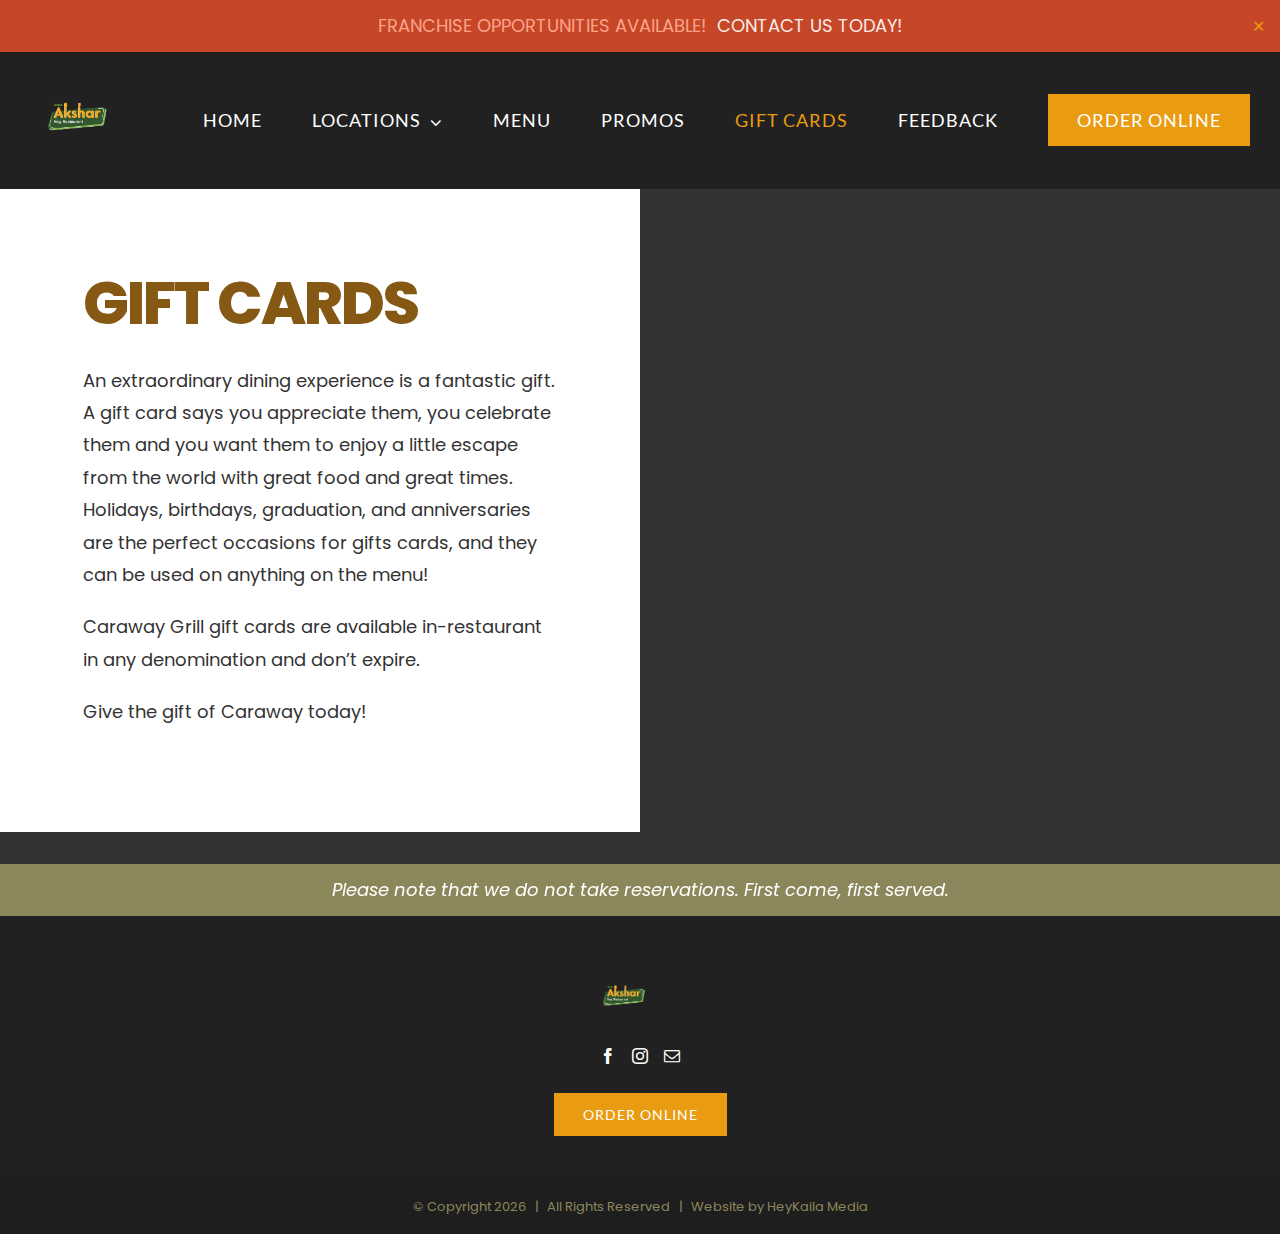
<file: gift-cards.html>
<!DOCTYPE html>
<html class="avada-html-layout-wide avada-html-header-position-top avada-is-100-percent-template" lang="en-CA" prefix="og: http://ogp.me/ns# fb: http://ogp.me/ns/fb#">
<head>
	<meta http-equiv="Content-Type" content="text/html; charset=UTF-8"/>
	<meta http-equiv="X-UA-Compatible" content="IE=edge" />
	<meta name="viewport" content="width=device-width, initial-scale=1" />
	<title>Gift Cards - Caraway Grill - Indian Cuisine in Saskatchewan | Order Online</title>
<meta name='robots' content='max-image-preview:large' />
<link rel='dns-prefetch' href='//www.fbgcdn.com' />
<link rel='dns-prefetch' href='//www.google.com' />
<link rel='dns-prefetch' href='//s.w.org' />
<link rel="alternate" type="application/rss+xml" title="Caraway Grill - Indian Cuisine in Saskatchewan | Order Online &raquo; Feed" href="https://carawaygrill.com/feed/" />
<link rel="alternate" type="application/rss+xml" title="Caraway Grill - Indian Cuisine in Saskatchewan | Order Online &raquo; Comments Feed" href="https://carawaygrill.com/comments/feed/" />
					<link rel="shortcut icon" href="wp-content/uploads/caraway-grill-favicon-32px.png" type="image/x-icon" />
					<!-- Apple Touch Icon -->
			<link rel="apple-touch-icon" sizes="180x180" href="wp-content/uploads/caraway-grill-apple-iphone-retina-114px.png">
					<!-- Android Icon -->
			<link rel="icon" sizes="192x192" href="wp-content/uploads/caraway-grill-apple-iphone-57px.png">
					<!-- MS Edge Icon -->
			<meta name="msapplication-TileImage" content="http://carawaygrill.com/wp-content/uploads/caraway-grill-apple-ipad-72px.png">
		<meta property="og:title" content="Gift Cards"/>
		<meta property="og:type" content="article"/>
		<meta property="og:url" content="https://carawaygrill.com/gift-cards/"/>
		<meta property="og:site_name" content="Caraway Grill - Indian Cuisine in Saskatchewan | Order Online"/>
		<meta property="og:description" content="GIFT CARDS  
An extraordinary dining experience is a fantastic gift. A gift card says you appreciate them, you celebrate them and you want them to enjoy a little escape from the world with great food and great times. Holidays, birthdays, graduation, and anniversaries are the perfect occasions for gifts cards, and they can be"/>
									<meta property="og:image" content="wp-content/uploads/caraway-grill-logo-white-200px.png"/>
							<script type="text/javascript">
window._wpemojiSettings = {"baseUrl":"https:\/\/s.w.org\/images\/core\/emoji\/13.1.0\/72x72\/","ext":".png","svgUrl":"https:\/\/s.w.org\/images\/core\/emoji\/13.1.0\/svg\/","svgExt":".svg","source":{"concatemoji":"http:\/\/carawaygrill.com\/wp-includes\/js\/wp-emoji-release.min.js?ver=5.9.3"}};
/*! This file is auto-generated */
!function(e,a,t){var n,r,o,i=a.createElement("canvas"),p=i.getContext&&i.getContext("2d");function s(e,t){var a=String.fromCharCode;p.clearRect(0,0,i.width,i.height),p.fillText(a.apply(this,e),0,0);e=i.toDataURL();return p.clearRect(0,0,i.width,i.height),p.fillText(a.apply(this,t),0,0),e===i.toDataURL()}function c(e){var t=a.createElement("script");t.src=e,t.defer=t.type="text/javascript",a.getElementsByTagName("head")[0].appendChild(t)}for(o=Array("flag","emoji"),t.supports={everything:!0,everythingExceptFlag:!0},r=0;r<o.length;r++)t.supports[o[r]]=function(e){if(!p||!p.fillText)return!1;switch(p.textBaseline="top",p.font="600 32px Arial",e){case"flag":return s([127987,65039,8205,9895,65039],[127987,65039,8203,9895,65039])?!1:!s([55356,56826,55356,56819],[55356,56826,8203,55356,56819])&&!s([55356,57332,56128,56423,56128,56418,56128,56421,56128,56430,56128,56423,56128,56447],[55356,57332,8203,56128,56423,8203,56128,56418,8203,56128,56421,8203,56128,56430,8203,56128,56423,8203,56128,56447]);case"emoji":return!s([10084,65039,8205,55357,56613],[10084,65039,8203,55357,56613])}return!1}(o[r]),t.supports.everything=t.supports.everything&&t.supports[o[r]],"flag"!==o[r]&&(t.supports.everythingExceptFlag=t.supports.everythingExceptFlag&&t.supports[o[r]]);t.supports.everythingExceptFlag=t.supports.everythingExceptFlag&&!t.supports.flag,t.DOMReady=!1,t.readyCallback=function(){t.DOMReady=!0},t.supports.everything||(n=function(){t.readyCallback()},a.addEventListener?(a.addEventListener("DOMContentLoaded",n,!1),e.addEventListener("load",n,!1)):(e.attachEvent("onload",n),a.attachEvent("onreadystatechange",function(){"complete"===a.readyState&&t.readyCallback()})),(n=t.source||{}).concatemoji?c(n.concatemoji):n.wpemoji&&n.twemoji&&(c(n.twemoji),c(n.wpemoji)))}(window,document,window._wpemojiSettings);
</script>
<style type="text/css">
img.wp-smiley,
img.emoji {
	display: inline !important;
	border: none !important;
	box-shadow: none !important;
	height: 1em !important;
	width: 1em !important;
	margin: 0 0.07em !important;
	vertical-align: -0.1em !important;
	background: none !important;
	padding: 0 !important;
}
</style>
	<link rel='stylesheet' id='online-css-css'  href='embedder/css/order-online.css' type='text/css' media='all' />
<style id='global-styles-inline-css' type='text/css'>
body{--wp--preset--color--black: #000000;--wp--preset--color--cyan-bluish-gray: #abb8c3;--wp--preset--color--white: #ffffff;--wp--preset--color--pale-pink: #f78da7;--wp--preset--color--vivid-red: #cf2e2e;--wp--preset--color--luminous-vivid-orange: #ff6900;--wp--preset--color--luminous-vivid-amber: #fcb900;--wp--preset--color--light-green-cyan: #7bdcb5;--wp--preset--color--vivid-green-cyan: #00d084;--wp--preset--color--pale-cyan-blue: #8ed1fc;--wp--preset--color--vivid-cyan-blue: #0693e3;--wp--preset--color--vivid-purple: #9b51e0;--wp--preset--gradient--vivid-cyan-blue-to-vivid-purple: linear-gradient(135deg,rgba(6,147,227,1) 0%,rgb(155,81,224) 100%);--wp--preset--gradient--light-green-cyan-to-vivid-green-cyan: linear-gradient(135deg,rgb(122,220,180) 0%,rgb(0,208,130) 100%);--wp--preset--gradient--luminous-vivid-amber-to-luminous-vivid-orange: linear-gradient(135deg,rgba(252,185,0,1) 0%,rgba(255,105,0,1) 100%);--wp--preset--gradient--luminous-vivid-orange-to-vivid-red: linear-gradient(135deg,rgba(255,105,0,1) 0%,rgb(207,46,46) 100%);--wp--preset--gradient--very-light-gray-to-cyan-bluish-gray: linear-gradient(135deg,rgb(238,238,238) 0%,rgb(169,184,195) 100%);--wp--preset--gradient--cool-to-warm-spectrum: linear-gradient(135deg,rgb(74,234,220) 0%,rgb(151,120,209) 20%,rgb(207,42,186) 40%,rgb(238,44,130) 60%,rgb(251,105,98) 80%,rgb(254,248,76) 100%);--wp--preset--gradient--blush-light-purple: linear-gradient(135deg,rgb(255,206,236) 0%,rgb(152,150,240) 100%);--wp--preset--gradient--blush-bordeaux: linear-gradient(135deg,rgb(254,205,165) 0%,rgb(254,45,45) 50%,rgb(107,0,62) 100%);--wp--preset--gradient--luminous-dusk: linear-gradient(135deg,rgb(255,203,112) 0%,rgb(199,81,192) 50%,rgb(65,88,208) 100%);--wp--preset--gradient--pale-ocean: linear-gradient(135deg,rgb(255,245,203) 0%,rgb(182,227,212) 50%,rgb(51,167,181) 100%);--wp--preset--gradient--electric-grass: linear-gradient(135deg,rgb(202,248,128) 0%,rgb(113,206,126) 100%);--wp--preset--gradient--midnight: linear-gradient(135deg,rgb(2,3,129) 0%,rgb(40,116,252) 100%);--wp--preset--duotone--dark-grayscale: url('#wp-duotone-dark-grayscale');--wp--preset--duotone--grayscale: url('#wp-duotone-grayscale');--wp--preset--duotone--purple-yellow: url('#wp-duotone-purple-yellow');--wp--preset--duotone--blue-red: url('#wp-duotone-blue-red');--wp--preset--duotone--midnight: url('#wp-duotone-midnight');--wp--preset--duotone--magenta-yellow: url('#wp-duotone-magenta-yellow');--wp--preset--duotone--purple-green: url('#wp-duotone-purple-green');--wp--preset--duotone--blue-orange: url('#wp-duotone-blue-orange');--wp--preset--font-size--small: 13.5px;--wp--preset--font-size--medium: 20px;--wp--preset--font-size--large: 27px;--wp--preset--font-size--x-large: 42px;--wp--preset--font-size--normal: 18px;--wp--preset--font-size--xlarge: 36px;--wp--preset--font-size--huge: 54px;}.has-black-color{color: var(--wp--preset--color--black) !important;}.has-cyan-bluish-gray-color{color: var(--wp--preset--color--cyan-bluish-gray) !important;}.has-white-color{color: var(--wp--preset--color--white) !important;}.has-pale-pink-color{color: var(--wp--preset--color--pale-pink) !important;}.has-vivid-red-color{color: var(--wp--preset--color--vivid-red) !important;}.has-luminous-vivid-orange-color{color: var(--wp--preset--color--luminous-vivid-orange) !important;}.has-luminous-vivid-amber-color{color: var(--wp--preset--color--luminous-vivid-amber) !important;}.has-light-green-cyan-color{color: var(--wp--preset--color--light-green-cyan) !important;}.has-vivid-green-cyan-color{color: var(--wp--preset--color--vivid-green-cyan) !important;}.has-pale-cyan-blue-color{color: var(--wp--preset--color--pale-cyan-blue) !important;}.has-vivid-cyan-blue-color{color: var(--wp--preset--color--vivid-cyan-blue) !important;}.has-vivid-purple-color{color: var(--wp--preset--color--vivid-purple) !important;}.has-black-background-color{background-color: var(--wp--preset--color--black) !important;}.has-cyan-bluish-gray-background-color{background-color: var(--wp--preset--color--cyan-bluish-gray) !important;}.has-white-background-color{background-color: var(--wp--preset--color--white) !important;}.has-pale-pink-background-color{background-color: var(--wp--preset--color--pale-pink) !important;}.has-vivid-red-background-color{background-color: var(--wp--preset--color--vivid-red) !important;}.has-luminous-vivid-orange-background-color{background-color: var(--wp--preset--color--luminous-vivid-orange) !important;}.has-luminous-vivid-amber-background-color{background-color: var(--wp--preset--color--luminous-vivid-amber) !important;}.has-light-green-cyan-background-color{background-color: var(--wp--preset--color--light-green-cyan) !important;}.has-vivid-green-cyan-background-color{background-color: var(--wp--preset--color--vivid-green-cyan) !important;}.has-pale-cyan-blue-background-color{background-color: var(--wp--preset--color--pale-cyan-blue) !important;}.has-vivid-cyan-blue-background-color{background-color: var(--wp--preset--color--vivid-cyan-blue) !important;}.has-vivid-purple-background-color{background-color: var(--wp--preset--color--vivid-purple) !important;}.has-black-border-color{border-color: var(--wp--preset--color--black) !important;}.has-cyan-bluish-gray-border-color{border-color: var(--wp--preset--color--cyan-bluish-gray) !important;}.has-white-border-color{border-color: var(--wp--preset--color--white) !important;}.has-pale-pink-border-color{border-color: var(--wp--preset--color--pale-pink) !important;}.has-vivid-red-border-color{border-color: var(--wp--preset--color--vivid-red) !important;}.has-luminous-vivid-orange-border-color{border-color: var(--wp--preset--color--luminous-vivid-orange) !important;}.has-luminous-vivid-amber-border-color{border-color: var(--wp--preset--color--luminous-vivid-amber) !important;}.has-light-green-cyan-border-color{border-color: var(--wp--preset--color--light-green-cyan) !important;}.has-vivid-green-cyan-border-color{border-color: var(--wp--preset--color--vivid-green-cyan) !important;}.has-pale-cyan-blue-border-color{border-color: var(--wp--preset--color--pale-cyan-blue) !important;}.has-vivid-cyan-blue-border-color{border-color: var(--wp--preset--color--vivid-cyan-blue) !important;}.has-vivid-purple-border-color{border-color: var(--wp--preset--color--vivid-purple) !important;}.has-vivid-cyan-blue-to-vivid-purple-gradient-background{background: var(--wp--preset--gradient--vivid-cyan-blue-to-vivid-purple) !important;}.has-light-green-cyan-to-vivid-green-cyan-gradient-background{background: var(--wp--preset--gradient--light-green-cyan-to-vivid-green-cyan) !important;}.has-luminous-vivid-amber-to-luminous-vivid-orange-gradient-background{background: var(--wp--preset--gradient--luminous-vivid-amber-to-luminous-vivid-orange) !important;}.has-luminous-vivid-orange-to-vivid-red-gradient-background{background: var(--wp--preset--gradient--luminous-vivid-orange-to-vivid-red) !important;}.has-very-light-gray-to-cyan-bluish-gray-gradient-background{background: var(--wp--preset--gradient--very-light-gray-to-cyan-bluish-gray) !important;}.has-cool-to-warm-spectrum-gradient-background{background: var(--wp--preset--gradient--cool-to-warm-spectrum) !important;}.has-blush-light-purple-gradient-background{background: var(--wp--preset--gradient--blush-light-purple) !important;}.has-blush-bordeaux-gradient-background{background: var(--wp--preset--gradient--blush-bordeaux) !important;}.has-luminous-dusk-gradient-background{background: var(--wp--preset--gradient--luminous-dusk) !important;}.has-pale-ocean-gradient-background{background: var(--wp--preset--gradient--pale-ocean) !important;}.has-electric-grass-gradient-background{background: var(--wp--preset--gradient--electric-grass) !important;}.has-midnight-gradient-background{background: var(--wp--preset--gradient--midnight) !important;}.has-small-font-size{font-size: var(--wp--preset--font-size--small) !important;}.has-medium-font-size{font-size: var(--wp--preset--font-size--medium) !important;}.has-large-font-size{font-size: var(--wp--preset--font-size--large) !important;}.has-x-large-font-size{font-size: var(--wp--preset--font-size--x-large) !important;}
</style>
<link rel='stylesheet' id='simple-banner-style-css'  href='wp-content/plugins/simple-banner/simple-banner.css' type='text/css' media='all' />
<link rel='stylesheet' id='fusion-dynamic-css-css'  href='wp-content/uploads/fusion-styles/1e7ec8fd25c407a49d6ffd1827d1b0d4.min.css' type='text/css' media='all' />
<link rel='stylesheet' id='restaurant_system_public_style-css'  href='wp-content/plugins/menu-ordering-reservations/assets/css/public-style.css' type='text/css' media='all' />
<script type='text/javascript' src='embedder/js/ewm2.js' id='jsforwp-blocks-frontend-js-js'></script>
<script type='text/javascript' src='wp-includes/js/jquery/jquery.min.js' id='jquery-core-js'></script>
<script type='text/javascript' src='wp-includes/js/jquery/jquery-migrate.min.js' id='jquery-migrate-js'></script>
<script type='text/javascript' id='simple-banner-script-js-extra'>
/* <![CDATA[ */
var simpleBannerScriptParams = {"version":"2.11.0","hide_simple_banner":"no","simple_banner_position":"","header_margin":"","header_padding":"","simple_banner_text":"Franchise opportunities available! \u00a0<a href=\"https:\/\/carawaygrill.com\/feedback\/\">Contact Us Today!<\/a>","pro_version_enabled":"","disabled_on_current_page":"","debug_mode":"","id":"2125","disabled_pages_array":[],"is_current_page_a_post":"","disabled_on_posts":"","simple_banner_font_size":"#fbeae5","simple_banner_color":"#c64727","simple_banner_text_color":"#fda18a","simple_banner_link_color":"#fbeae5","simple_banner_close_color":"#e99c12","simple_banner_custom_css":"","simple_banner_scrolling_custom_css":"","simple_banner_text_custom_css":"font-family: Poppins, Arial, Helvetica, sans-serif;\r\nfont-weight: 400;\r\ntext-transform: uppercase;","simple_banner_button_css":"","site_custom_css":"","keep_site_custom_css":"","site_custom_js":"","keep_site_custom_js":"","wp_body_open_enabled":"","wp_body_open":"1","close_button_enabled":"on","close_button_expiration":"14","close_button_cookie_set":""};
/* ]]> */
</script>
<script type='text/javascript' src='wp-content/plugins/simple-banner/simple-banner.js' id='simple-banner-script-js'></script>
<link rel="https://api.w.org/" href="https://carawaygrill.com/wp-json/" /><link rel="alternate" type="application/json" href="https://carawaygrill.com/wp-json/wp/v2/pages/2125" /><link rel="canonical" href="gift-cards.html" />
<link rel='shortlink' href='https://carawaygrill.com/?p=2125' />
<link rel="alternate" type="application/json+oembed" href="https://carawaygrill.com/wp-json/oembed/1.0/embed?url=https%3A%2F%2Fcarawaygrill.com%2Fgift-cards%2F" />
<link rel="alternate" type="text/xml+oembed" href="https://carawaygrill.com/wp-json/oembed/1.0/embed?url=https%3A%2F%2Fcarawaygrill.com%2Fgift-cards%2F&#038;format=xml" />
<!-- start Simple Custom CSS and JS -->
<!-- Google Tag Manager -->
<script>(function(w,d,s,l,i){w[l]=w[l]||[];w[l].push({'gtm.start':
new Date().getTime(),event:'gtm.js'});var f=d.getElementsByTagName(s)[0],
j=d.createElement(s),dl=l!='dataLayer'?'&l='+l:'';j.async=true;j.src=
'https://www.googletagmanager.com/gtm.js?id='+i+dl;f.parentNode.insertBefore(j,f);
})(window,document,'script','dataLayer','GTM-MXKC595');</script>
<!-- End Google Tag Manager --><!-- end Simple Custom CSS and JS -->
<!-- start Simple Custom CSS and JS -->
<style type="text/css">
/*BUTTON HEIGHT*/
.custom-button {padding: 4%;}
/* FOOTER COLUMNS CENTER ON MOBILE */
@media only screen and (max-width: 800px ) {
    .fusion-footer .textwidget { text-align: center; }
    .fusion-footer .fusion-widget-menu > #menu-footer-menu {
        float: none;
        text-align: center;
    }
}
.title_first {
    font-family: Kristi, "Comic Sans MS", cursive, sans-serif;
    font-size: 70px;
    line-height: 50px;
    color: #E99C12;
}
.menu-item {
    text-transform: uppercase;
}
#location_info {
    text-transform: uppercase;
    font-size: 16px;
    color: #fff;
}
/*#location_info .fusion-layout-column p:last-child {
    margin-bottom: 0px !important;
}*/
#location_info .glf-button, #location_info .gloriafood-button {
    float: right !important;
}
.glf-button, .gloriafood-button {
    padding: 10px 30px !important;
    background-color: #E99C12 !important;
    background-image: none !important;
    font-family: Lato, Arial, Helvetica, sans-serif !important;
    font-size: 18px !important;
    font-weight: 400 !important;
    letter-spacing: 1px !important;
    border-radius: 0 !important;
    margin: 0 !important;
    text-transform: uppercase !important;
    box-shadow: none !important;
}
.glf-button:hover {
    background-color: #c64727 !important;
    /* Firefox */
    -moz-transition: all .2s ease-in;
    /* WebKit */
    -webkit-transition: all .2s ease-in;
    /* Opera */
    -o-transition: all .2s ease-in;
    /* Standard */
    transition: all .2s ease-in;
}
.fusion-button {
    line-height: 32px;
    padding-top: 10px;
    padding-bottom: 10px;
    font-size: 18px;
}
.fusion-button-custom {
    background-color: #54541F;
}
.fusion-button-custom:hover {
    background-color: #8c875A;
}
.fusion-button-custom2 {
    background-color: #c64727;
}
.fusion-button-custom2:hover {
    background-color: #E99C12;
}
.location-view-menu {
    margin-bottom: 10px;
}
footer .fusion-footer-widget-column {
    margin-bottom: 15px;
}
.fusion-secondary-header {
background-color: #855914 !important;
}
/*.wpmslider-content {
    min-height: 250px;
}*/
/* TESTIMONIALS */
.strong-view.modern .testimonial-content:before, .strong-view.modern .testimonial-content:after {
    color: #e2deda !important;
}
.strong-view.modern .testimonial-content {
    font-size: 18px !important;
}
/* MENU PAGE*/
.glf-mor-restaurant-menu-category { margin-bottom: 80px; }
.glf-mor-restaurant-menu-item { padding: 20px; }
.glf-mor-restaurant-menu-item h5 { margin-top: 0; margin-bottom: 10px; }
.glf-mor-restaurant-menu-item:nth-child(2n) { background-color: #f6f6f6; }
/* ORDER BUTTON IN NAVIGATION */
.fusion-main-menu #menu-item-2376 { padding-top:40px; }
.fusion-is-sticky .fusion-main-menu #menu-item-2376 { padding-top:8px; }
#mobile-menu-item-2376 .glf-button { display: block; }
/* ORDER BUTTON IN LOCATION BLOCKS */
.location-blocks { text-align: center; }
/* COPYRIGHT */
.fusion-copyright-notice, .fusion-copyright-notice a { color: #8c875A; }
.fusion-copyright-notice a:hover { color: #c64727; }
/* LOCATION BUTTONS */
.fusion-button.downtown { background-color:#C64727; } /*red*/
.fusion-button.downtown:hover { background-color: #D85439; }
.fusion-button.saskatoon { background-color:#54541F; } /*green*/
.fusion-button.saskatoon:hover { background-color: #7E722F; }
.fusion-button.aurora { background-color:#855914; } /*brown*/
.fusion-button.aurora:hover { background-color: #B1681A; }
/* MENU */
.button-icon-divider-left {
  border-right: 0px solid;
}
/* POPUP */
.sgpb-main-html-content-wrapper h2 { margin-bottom:0px; line-height:27px; }
.sgpb-main-html-content-wrapper hr.wp-block-separator:not(.is-style-wide):not(.is-style-dots) { max-width:500px; }
.sgpb-main-html-content-wrapper hr.wp-block-separator { width: 100% !important; margin-top:30px !important; margin-bottom: 30px !important; }
.sgpb-main-html-content-wrapper p { margin:0px; }
.sgpb-main-html-content-wrapper p.has-text-align-center { margin-top:10px; margin-bottom:10px; }
/*---Hide reCaptcha v3 visible seal---*/
.grecaptcha-badge {
opacity:0 !important;
}</style>
<!-- end Simple Custom CSS and JS -->
		<!-- GA Google Analytics @ https://m0n.co/ga -->
		<script>
			(function(i,s,o,g,r,a,m){i['GoogleAnalyticsObject']=r;i[r]=i[r]||function(){
			(i[r].q=i[r].q||[]).push(arguments)},i[r].l=1*new Date();a=s.createElement(o),
			m=s.getElementsByTagName(o)[0];a.async=1;a.src=g;m.parentNode.insertBefore(a,m)
			})(window,document,'script','https://www.google-analytics.com/analytics.js','ga');
			ga('create', 'UA-149481457-1', 'auto');
			ga('send', 'pageview');
		</script>
	<style type="text/css">.simple-banner .simple-banner-text{font-size:#fbeae5;}</style><style type="text/css">.simple-banner{background:#c64727;}</style><style type="text/css">.simple-banner .simple-banner-text{color:#fda18a;}</style><style type="text/css">.simple-banner .simple-banner-text a{color:#fbeae5;}</style><style type="text/css">.simple-banner .simple-banner-button{color:#e99c12;}</style><style type="text/css">.simple-banner .simple-banner-text{font-family: Poppins, Arial, Helvetica, sans-serif;
font-weight: 400;
text-transform: uppercase;}</style><style id="simple-banner-site-custom-css-dummy" type="text/css"></style><script id="simple-banner-site-custom-js-dummy" type="text/javascript"></script>		<script>
			document.documentElement.className = document.documentElement.className.replace( 'no-js', 'js' );
		</script>
				<style>
			.no-js img.lazyload { display: none; }
			figure.wp-block-image img.lazyloading { min-width: 150px; }
							.lazyload, .lazyloading { opacity: 0; }
				.lazyloaded {
					opacity: 1;
					transition: opacity 400ms;
					transition-delay: 0ms;
				}
					</style>
		<style type="text/css" id="css-fb-visibility">@media screen and (max-width: 640px){.fusion-no-small-visibility{display:none !important;}body:not(.fusion-builder-ui-wireframe) .sm-text-align-center{text-align:center !important;}body:not(.fusion-builder-ui-wireframe) .sm-text-align-left{text-align:left !important;}body:not(.fusion-builder-ui-wireframe) .sm-text-align-right{text-align:right !important;}body:not(.fusion-builder-ui-wireframe) .sm-flex-align-center{justify-content:center !important;}body:not(.fusion-builder-ui-wireframe) .sm-flex-align-flex-start{justify-content:flex-start !important;}body:not(.fusion-builder-ui-wireframe) .sm-flex-align-flex-end{justify-content:flex-end !important;}body:not(.fusion-builder-ui-wireframe) .sm-mx-auto{margin-left:auto !important;margin-right:auto !important;}body:not(.fusion-builder-ui-wireframe) .sm-ml-auto{margin-left:auto !important;}body:not(.fusion-builder-ui-wireframe) .sm-mr-auto{margin-right:auto !important;}body:not(.fusion-builder-ui-wireframe) .fusion-absolute-position-small{position:absolute;top:auto;width:100%;}}@media screen and (min-width: 641px) and (max-width: 1024px){.fusion-no-medium-visibility{display:none !important;}body:not(.fusion-builder-ui-wireframe) .md-text-align-center{text-align:center !important;}body:not(.fusion-builder-ui-wireframe) .md-text-align-left{text-align:left !important;}body:not(.fusion-builder-ui-wireframe) .md-text-align-right{text-align:right !important;}body:not(.fusion-builder-ui-wireframe) .md-flex-align-center{justify-content:center !important;}body:not(.fusion-builder-ui-wireframe) .md-flex-align-flex-start{justify-content:flex-start !important;}body:not(.fusion-builder-ui-wireframe) .md-flex-align-flex-end{justify-content:flex-end !important;}body:not(.fusion-builder-ui-wireframe) .md-mx-auto{margin-left:auto !important;margin-right:auto !important;}body:not(.fusion-builder-ui-wireframe) .md-ml-auto{margin-left:auto !important;}body:not(.fusion-builder-ui-wireframe) .md-mr-auto{margin-right:auto !important;}body:not(.fusion-builder-ui-wireframe) .fusion-absolute-position-medium{position:absolute;top:auto;width:100%;}}@media screen and (min-width: 1025px){.fusion-no-large-visibility{display:none !important;}body:not(.fusion-builder-ui-wireframe) .lg-text-align-center{text-align:center !important;}body:not(.fusion-builder-ui-wireframe) .lg-text-align-left{text-align:left !important;}body:not(.fusion-builder-ui-wireframe) .lg-text-align-right{text-align:right !important;}body:not(.fusion-builder-ui-wireframe) .lg-flex-align-center{justify-content:center !important;}body:not(.fusion-builder-ui-wireframe) .lg-flex-align-flex-start{justify-content:flex-start !important;}body:not(.fusion-builder-ui-wireframe) .lg-flex-align-flex-end{justify-content:flex-end !important;}body:not(.fusion-builder-ui-wireframe) .lg-mx-auto{margin-left:auto !important;margin-right:auto !important;}body:not(.fusion-builder-ui-wireframe) .lg-ml-auto{margin-left:auto !important;}body:not(.fusion-builder-ui-wireframe) .lg-mr-auto{margin-right:auto !important;}body:not(.fusion-builder-ui-wireframe) .fusion-absolute-position-large{position:absolute;top:auto;width:100%;}}</style>
<!-- Schema & Structured Data For WP v1.9.96 - -->
<script type="application/ld+json" class="saswp-schema-markup-output">
[{"@context":"http:\/\/schema.org","@graph":[{"@context":"http:\/\/schema.org","@type":"SiteNavigationElement","@id":"https:\/\/carawaygrill.com\/#Main Menu","name":"HOME","url":"https:\/\/carawaygrill.com\/"},{"@context":"http:\/\/schema.org","@type":"SiteNavigationElement","@id":"https:\/\/carawaygrill.com\/#Main Menu","name":"LOCATIONS","url":"https:\/\/carawaygrill.com\/locations\/"},{"@context":"http:\/\/schema.org","@type":"SiteNavigationElement","@id":"https:\/\/carawaygrill.com\/#Main Menu","name":"REGINA DOWNTOWN","url":"https:\/\/carawaygrill.com\/locations\/regina\/"},{"@context":"http:\/\/schema.org","@type":"SiteNavigationElement","@id":"https:\/\/carawaygrill.com\/#Main Menu","name":"REGINA EAST","url":"https:\/\/carawaygrill.com\/locations\/regina-aurora\/"},{"@context":"http:\/\/schema.org","@type":"SiteNavigationElement","@id":"https:\/\/carawaygrill.com\/#Main Menu","name":"SASKATOON","url":"https:\/\/carawaygrill.com\/locations\/saskatoon\/"},{"@context":"http:\/\/schema.org","@type":"SiteNavigationElement","@id":"https:\/\/carawaygrill.com\/#Main Menu","name":"MENU","url":"https:\/\/carawaygrill.com\/menu\/"},{"@context":"http:\/\/schema.org","@type":"SiteNavigationElement","@id":"https:\/\/carawaygrill.com\/#Main Menu","name":"PROMOS","url":"https:\/\/carawaygrill.com\/promotions\/"},{"@context":"http:\/\/schema.org","@type":"SiteNavigationElement","@id":"https:\/\/carawaygrill.com\/#Main Menu","name":"GIFT CARDS","url":"https:\/\/carawaygrill.com\/gift-cards\/"},{"@context":"http:\/\/schema.org","@type":"SiteNavigationElement","@id":"https:\/\/carawaygrill.com\/#Main Menu","name":"FEEDBACK","url":"https:\/\/carawaygrill.com\/feedback\/"},{"@context":"http:\/\/schema.org","@type":"SiteNavigationElement","@id":"https:\/\/carawaygrill.com\/#Main Menu","name":"ORDER ONLINE","url":"https:\/\/carawaygrill.com\/order-online\/"}]},
{"@context":"http:\/\/schema.org","@type":"restaurant","@id":"https:\/\/carawaygrill.com\/gift-cards\/#restaurant","url":"https:\/\/carawaygrill.com\/gift-cards\/","name":"Caraway Grill - Indian Cuisine in Saskatchewan | Order Online","image":{"@type":"ImageObject","@id":"https:\/\/carawaygrill.com\/gift-cards\/#primaryimage","url":"https:\/\/carawaygrill.com\/wp-content\/uploads\/caraway-grill_logo-4.png","width":"1999","height":"728"}}]
</script>
<style type="text/css">.broken_link, a.broken_link {
	text-decoration: line-through;
}</style>		<script type="text/javascript">
			var doc = document.documentElement;
			doc.setAttribute( 'data-useragent', navigator.userAgent );
		</script>
	</head>
<body class="page-template page-template-100-width page-template-100-width-php page page-id-2125 fusion-image-hovers fusion-pagination-sizing fusion-button_type-flat fusion-button_span-no fusion-button_gradient-linear avada-image-rollover-circle-yes avada-image-rollover-yes avada-image-rollover-direction-center_horiz fusion-body ltr fusion-sticky-header no-tablet-sticky-header no-mobile-sticky-header no-mobile-slidingbar no-mobile-totop avada-has-rev-slider-styles fusion-disable-outline fusion-sub-menu-fade mobile-logo-pos-left layout-wide-mode avada-has-boxed-modal-shadow-none layout-scroll-offset-full avada-has-zero-margin-offset-top fusion-top-header menu-text-align-left mobile-menu-design-modern fusion-hide-pagination-text fusion-header-layout-v3 avada-responsive avada-footer-fx-none avada-menu-highlight-style-bar fusion-search-form-classic fusion-main-menu-search-overlay fusion-avatar-square avada-sticky-shrinkage avada-dropdown-styles avada-blog-layout-large avada-blog-archive-layout-grid avada-header-shadow-no avada-menu-icon-position-left avada-has-mainmenu-dropdown-divider avada-has-header-100-width avada-has-pagetitle-100-width avada-has-pagetitle-bg-full avada-has-100-footer avada-has-titlebar-hide avada-header-border-color-full-transparent avada-has-transparent-timeline_color avada-has-pagination-padding avada-flyout-menu-direction-fade avada-ec-views-v1" >
	<svg xmlns="http://www.w3.org/2000/svg" viewBox="0 0 0 0" width="0" height="0" focusable="false" role="none" style="visibility: hidden; position: absolute; left: -9999px; overflow: hidden;" ><defs><filter id="wp-duotone-dark-grayscale"><feColorMatrix color-interpolation-filters="sRGB" type="matrix" values=" .299 .587 .114 0 0 .299 .587 .114 0 0 .299 .587 .114 0 0 .299 .587 .114 0 0 " /><feComponentTransfer color-interpolation-filters="sRGB" ><feFuncR type="table" tableValues="0 0.49803921568627" /><feFuncG type="table" tableValues="0 0.49803921568627" /><feFuncB type="table" tableValues="0 0.49803921568627" /><feFuncA type="table" tableValues="1 1" /></feComponentTransfer><feComposite in2="SourceGraphic" operator="in" /></filter></defs></svg><svg xmlns="http://www.w3.org/2000/svg" viewBox="0 0 0 0" width="0" height="0" focusable="false" role="none" style="visibility: hidden; position: absolute; left: -9999px; overflow: hidden;" ><defs><filter id="wp-duotone-grayscale"><feColorMatrix color-interpolation-filters="sRGB" type="matrix" values=" .299 .587 .114 0 0 .299 .587 .114 0 0 .299 .587 .114 0 0 .299 .587 .114 0 0 " /><feComponentTransfer color-interpolation-filters="sRGB" ><feFuncR type="table" tableValues="0 1" /><feFuncG type="table" tableValues="0 1" /><feFuncB type="table" tableValues="0 1" /><feFuncA type="table" tableValues="1 1" /></feComponentTransfer><feComposite in2="SourceGraphic" operator="in" /></filter></defs></svg><svg xmlns="http://www.w3.org/2000/svg" viewBox="0 0 0 0" width="0" height="0" focusable="false" role="none" style="visibility: hidden; position: absolute; left: -9999px; overflow: hidden;" ><defs><filter id="wp-duotone-purple-yellow"><feColorMatrix color-interpolation-filters="sRGB" type="matrix" values=" .299 .587 .114 0 0 .299 .587 .114 0 0 .299 .587 .114 0 0 .299 .587 .114 0 0 " /><feComponentTransfer color-interpolation-filters="sRGB" ><feFuncR type="table" tableValues="0.54901960784314 0.98823529411765" /><feFuncG type="table" tableValues="0 1" /><feFuncB type="table" tableValues="0.71764705882353 0.25490196078431" /><feFuncA type="table" tableValues="1 1" /></feComponentTransfer><feComposite in2="SourceGraphic" operator="in" /></filter></defs></svg><svg xmlns="http://www.w3.org/2000/svg" viewBox="0 0 0 0" width="0" height="0" focusable="false" role="none" style="visibility: hidden; position: absolute; left: -9999px; overflow: hidden;" ><defs><filter id="wp-duotone-blue-red"><feColorMatrix color-interpolation-filters="sRGB" type="matrix" values=" .299 .587 .114 0 0 .299 .587 .114 0 0 .299 .587 .114 0 0 .299 .587 .114 0 0 " /><feComponentTransfer color-interpolation-filters="sRGB" ><feFuncR type="table" tableValues="0 1" /><feFuncG type="table" tableValues="0 0.27843137254902" /><feFuncB type="table" tableValues="0.5921568627451 0.27843137254902" /><feFuncA type="table" tableValues="1 1" /></feComponentTransfer><feComposite in2="SourceGraphic" operator="in" /></filter></defs></svg><svg xmlns="http://www.w3.org/2000/svg" viewBox="0 0 0 0" width="0" height="0" focusable="false" role="none" style="visibility: hidden; position: absolute; left: -9999px; overflow: hidden;" ><defs><filter id="wp-duotone-midnight"><feColorMatrix color-interpolation-filters="sRGB" type="matrix" values=" .299 .587 .114 0 0 .299 .587 .114 0 0 .299 .587 .114 0 0 .299 .587 .114 0 0 " /><feComponentTransfer color-interpolation-filters="sRGB" ><feFuncR type="table" tableValues="0 0" /><feFuncG type="table" tableValues="0 0.64705882352941" /><feFuncB type="table" tableValues="0 1" /><feFuncA type="table" tableValues="1 1" /></feComponentTransfer><feComposite in2="SourceGraphic" operator="in" /></filter></defs></svg><svg xmlns="http://www.w3.org/2000/svg" viewBox="0 0 0 0" width="0" height="0" focusable="false" role="none" style="visibility: hidden; position: absolute; left: -9999px; overflow: hidden;" ><defs><filter id="wp-duotone-magenta-yellow"><feColorMatrix color-interpolation-filters="sRGB" type="matrix" values=" .299 .587 .114 0 0 .299 .587 .114 0 0 .299 .587 .114 0 0 .299 .587 .114 0 0 " /><feComponentTransfer color-interpolation-filters="sRGB" ><feFuncR type="table" tableValues="0.78039215686275 1" /><feFuncG type="table" tableValues="0 0.94901960784314" /><feFuncB type="table" tableValues="0.35294117647059 0.47058823529412" /><feFuncA type="table" tableValues="1 1" /></feComponentTransfer><feComposite in2="SourceGraphic" operator="in" /></filter></defs></svg><svg xmlns="http://www.w3.org/2000/svg" viewBox="0 0 0 0" width="0" height="0" focusable="false" role="none" style="visibility: hidden; position: absolute; left: -9999px; overflow: hidden;" ><defs><filter id="wp-duotone-purple-green"><feColorMatrix color-interpolation-filters="sRGB" type="matrix" values=" .299 .587 .114 0 0 .299 .587 .114 0 0 .299 .587 .114 0 0 .299 .587 .114 0 0 " /><feComponentTransfer color-interpolation-filters="sRGB" ><feFuncR type="table" tableValues="0.65098039215686 0.40392156862745" /><feFuncG type="table" tableValues="0 1" /><feFuncB type="table" tableValues="0.44705882352941 0.4" /><feFuncA type="table" tableValues="1 1" /></feComponentTransfer><feComposite in2="SourceGraphic" operator="in" /></filter></defs></svg><svg xmlns="http://www.w3.org/2000/svg" viewBox="0 0 0 0" width="0" height="0" focusable="false" role="none" style="visibility: hidden; position: absolute; left: -9999px; overflow: hidden;" ><defs><filter id="wp-duotone-blue-orange"><feColorMatrix color-interpolation-filters="sRGB" type="matrix" values=" .299 .587 .114 0 0 .299 .587 .114 0 0 .299 .587 .114 0 0 .299 .587 .114 0 0 " /><feComponentTransfer color-interpolation-filters="sRGB" ><feFuncR type="table" tableValues="0.098039215686275 1" /><feFuncG type="table" tableValues="0 0.66274509803922" /><feFuncB type="table" tableValues="0.84705882352941 0.41960784313725" /><feFuncA type="table" tableValues="1 1" /></feComponentTransfer><feComposite in2="SourceGraphic" operator="in" /></filter></defs></svg><!-- start Simple Custom CSS and JS -->
<!-- Google Tag Manager (noscript) -->
<noscript><iframe 
height="0" width="0" style="display:none;visibility:hidden" data-src="https://www.googletagmanager.com/ns.html?id=GTM-MXKC595" class="lazyload" src="[data-uri]"></iframe></noscript>
<!-- End Google Tag Manager (noscript) --><!-- end Simple Custom CSS and JS -->
	<a class="skip-link screen-reader-text" href="#content">Skip to content</a>
	<div id="boxed-wrapper">
		<div class="fusion-sides-frame"></div>
		<div id="wrapper" class="fusion-wrapper">
			<div id="home" style="position:relative;top:-1px;"></div>
			<header class="fusion-header-wrapper">
				<div class="fusion-header-v3 fusion-logo-alignment fusion-logo-left fusion-sticky-menu- fusion-sticky-logo-1 fusion-mobile-logo-  fusion-mobile-menu-design-modern">
					<div class="fusion-header-sticky-height"></div>
<div class="fusion-header">
	<div class="fusion-row">
					<div class="fusion-logo" data-margin-top="31px" data-margin-bottom="31px" data-margin-left="0px" data-margin-right="0px">
			<a class="fusion-logo-link"  href="index.html" >
						<!-- standard logo -->
			<img  data-srcset="wp-content/uploads/caraway-grill-logo-white-200px.png 1x, wp-content/uploads/caraway-grill-logo-white-500px.png 2x" width="201" height="74" style="max-height:74px;height:auto;" alt="Caraway Grill &#8211; Indian Cuisine in Saskatchewan | Order Online Logo" data-retina_logo_url="wp-content/uploads/caraway-grill-logo-white-500px.png"  data-src="wp-content/uploads/caraway-grill-logo-white-200px.png" class="fusion-standard-logo lazyload" src="[data-uri]" /><noscript><img src="wp-content/uploads/caraway-grill-logo-white-200px.png" srcset="wp-content/uploads/caraway-grill-logo-white-200px.png 1x, wp-content/uploads/caraway-grill-logo-white-500px.png 2x" width="201" height="74" style="max-height:74px;height:auto;" alt="Caraway Grill &#8211; Indian Cuisine in Saskatchewan | Order Online Logo" data-retina_logo_url="wp-content/uploads/caraway-grill-logo-white-500px.png" class="fusion-standard-logo" /></noscript>
											<!-- sticky header logo -->
				<img  data-srcset="wp-content/uploads/caraway-grill-logo-color-100px.png 1x, wp-content/uploads/caraway-grill-logo-color-200px.png 2x" width="101" height="37" style="max-height:37px;height:auto;" alt="Caraway Grill &#8211; Indian Cuisine in Saskatchewan | Order Online Logo" data-retina_logo_url="wp-content/uploads/caraway-grill-logo-color-200px.png"  data-src="wp-content/uploads/caraway-grill-logo-color-100px.png" class="fusion-sticky-logo lazyload" src="[data-uri]" /><noscript><img src="wp-content/uploads/caraway-grill-logo-color-100px.png" srcset="wp-content/uploads/caraway-grill-logo-color-100px.png 1x, wp-content/uploads/caraway-grill-logo-color-200px.png 2x" width="101" height="37" style="max-height:37px;height:auto;" alt="Caraway Grill &#8211; Indian Cuisine in Saskatchewan | Order Online Logo" data-retina_logo_url="wp-content/uploads/caraway-grill-logo-color-200px.png" class="fusion-sticky-logo" /></noscript>
					</a>
		</div>		<nav class="fusion-main-menu" aria-label="Main Menu"><div class="fusion-overlay-search">		<form role="search" class="searchform fusion-search-form  fusion-search-form-classic" method="get" action="index.html">
			<div class="fusion-search-form-content">
				<div class="fusion-search-field search-field">
					<label><span class="screen-reader-text">Search for:</span>
													<input type="search" value="" name="s" class="s" placeholder="Search..." required aria-required="true" aria-label="Search..."/>
											</label>
				</div>
				<div class="fusion-search-button search-button">
					<input type="submit" class="fusion-search-submit searchsubmit" aria-label="Search" value="&#xf002;" />
									</div>
			</div>
		</form>
		<div class="fusion-search-spacer"></div><a href="#" role="button" aria-label="Close Search" class="fusion-close-search"></a></div><ul id="menu-main-menu" class="fusion-menu"><li  id="menu-item-22"  class="menu-item menu-item-type-post_type menu-item-object-page menu-item-home menu-item-22"  data-item-id="22"><a  href="index.html" class="fusion-bar-highlight"><span class="menu-text">HOME</span></a></li><li  id="menu-item-4255"  class="menu-item menu-item-type-post_type menu-item-object-page menu-item-has-children menu-item-4255 fusion-dropdown-menu"  data-item-id="4255"><a  href="locations.html" class="fusion-bar-highlight"><span class="menu-text">LOCATIONS</span> <span class="fusion-caret"><i class="fusion-dropdown-indicator" aria-hidden="true"></i></span></a><ul class="sub-menu"><li  id="menu-item-1975"  class="menu-item menu-item-type-post_type menu-item-object-page menu-item-1975 fusion-dropdown-submenu" ><a  href="locations/regina.html" class="fusion-bar-highlight"><span>REGINA DOWNTOWN</span></a></li><li  id="menu-item-4275"  class="menu-item menu-item-type-post_type menu-item-object-page menu-item-4275 fusion-dropdown-submenu" ><a  href="locations/regina-aurora.html" class="fusion-bar-highlight"><span>REGINA EAST</span></a></li><li  id="menu-item-4271"  class="menu-item menu-item-type-post_type menu-item-object-page menu-item-4271 fusion-dropdown-submenu" ><a  href="locations/saskatoon.html" class="fusion-bar-highlight"><span>SASKATOON</span></a></li></ul></li><li  id="menu-item-2316"  class="menu-item menu-item-type-post_type menu-item-object-page menu-item-2316"  data-item-id="2316"><a  href="menu.html" class="fusion-bar-highlight"><span class="menu-text">MENU</span></a></li><li  id="menu-item-4452"  class="menu-item menu-item-type-post_type menu-item-object-page menu-item-4452"  data-item-id="4452"><a  href="promotions.html" class="fusion-bar-highlight"><span class="menu-text">PROMOS</span></a></li><li  id="menu-item-2130"  class="menu-item menu-item-type-post_type menu-item-object-page current-menu-item page_item page-item-2125 current_page_item menu-item-2130"  data-item-id="2130"><a  href="gift-cards.html" class="fusion-bar-highlight"><span class="menu-text">GIFT CARDS</span></a></li><li  id="menu-item-2014"  class="menu-item menu-item-type-post_type menu-item-object-page menu-item-2014"  data-item-id="2014"><a  href="feedback.html" class="fusion-bar-highlight"><span class="menu-text">FEEDBACK</span></a></li><li  id="menu-item-4260"  class="menu-item menu-item-type-post_type menu-item-object-page menu-item-4260 fusion-menu-item-button"  data-item-id="4260"><a  href="order-online.html" class="fusion-bar-highlight"><span class="menu-text fusion-button button-default button-large">ORDER ONLINE</span></a></li></ul></nav>	<div class="fusion-mobile-menu-icons">
							<a href="#" class="fusion-icon awb-icon-bars" aria-label="Toggle mobile menu" aria-expanded="false"></a>
			</div>
<nav class="fusion-mobile-nav-holder fusion-mobile-menu-text-align-left" aria-label="Main Menu Mobile"></nav>
					</div>
</div>
				</div>
				<div class="fusion-clearfix"></div>
			</header>
						<div id="sliders-container" class="fusion-slider-visibility">
					</div>
						<main id="main" class="clearfix width-100">
				<div class="fusion-row" style="max-width:100%;">
<section id="content" class="full-width">
					<div id="post-2125" class="post-2125 page type-page status-publish hentry">
			<span class="entry-title rich-snippet-hidden">Gift Cards</span><span class="vcard rich-snippet-hidden"><span class="fn"><a href="author/caraway2019.html" title="Posts by caraway2019" rel="author">caraway2019</a></span></span><span class="updated rich-snippet-hidden">2021-03-12T12:57:38-06:00</span>						<div class="post-content">
				<div class="fusion-fullwidth fullwidth-box fusion-builder-row-1 hundred-percent-fullwidth non-hundred-percent-height-scrolling fusion-equal-height-columns" style="background-color: #ffffff;background-position: left top;background-repeat: no-repeat;padding-top:0px;padding-right:0px;padding-bottom:0px;padding-left:0px;margin-bottom: 0px;margin-top: 0px;border-width: 0px 0px 0px 0px;border-color:#eae9e9;border-style:solid;" ><div class="fusion-builder-row fusion-row"><div class="fusion-layout-column fusion_builder_column fusion-builder-column-0 fusion_builder_column_1_2 1_2 fusion-one-half fusion-column-first" style="margin-top:0px;margin-bottom:0px;"><div class="fusion-column-wrapper fusion-flex-column-wrapper-legacy" style="background-position:center center;background-repeat:repeat;background-color:#ffffff;padding: 13% 13% 13% 13%;"><div class="fusion-column-content-centered"><div class="fusion-column-content"><style type="text/css"></style><div class="fusion-title title fusion-title-1 fusion-title-text fusion-title-size-one" style="margin-top:0px;margin-right:0px;margin-bottom:20px;margin-left:0px;"><h1 class="title-heading-left fusion-responsive-typography-calculated" style="margin:0;--fontSize:60;line-height:1;">GIFT CARDS</h1><span class="awb-title-spacer"></span><div class="title-sep-container"><div class="title-sep sep-" style="border-color:#e0dede;"></div></div></div><div class="fusion-sep-clear"></div><div class="fusion-separator" style="margin-left: auto;margin-right: auto;margin-top:5px;margin-bottom:5px;width:100%;max-width:170px;"></div><div class="fusion-sep-clear"></div><div class="fusion-text fusion-text-1"><p>An extraordinary dining experience is a fantastic gift. A gift card says you appreciate them, you celebrate them and you want them to enjoy a little escape from the world with great food and great times. Holidays, birthdays, graduation, and anniversaries are the perfect occasions for gifts cards, and they can be used on anything on the menu!</p>
<p>Caraway Grill gift cards are available in-restaurant in any denomination and don’t expire.</p>
<p>Give the gift of Caraway today!</p>
</div></div></div><div class="fusion-clearfix"></div></div></div><div class="fusion-layout-column fusion_builder_column fusion-builder-column-1 fusion_builder_column_1_2 1_2 fusion-one-half fusion-column-last fusion-column-inner-bg-wrapper" style="margin-top:0px;margin-bottom:0px;"><div class="fusion-column-wrapper fusion-flex-column-wrapper-legacy fusion-empty-column-bg-image fusion-empty-dims-bg-image" style="padding: 0px 0px 0px 0px;" data-bg-url="https://carawaygrill.com/wp-content/uploads/caraway-grill-indian-restaurant-regina-saskatchewan-188-683x1024.jpg"><img class="fusion-empty-dims-img-placeholder fusion-no-large-visibility" src="[data-uri]"><div class="fusion-clearfix"></div></div><span class="fusion-column-inner-bg hover-type-zoomin"><span class="fusion-column-anchor"><span class="fusion-column-inner-bg-image" style="background-color:#333333;background-image: url(&#039;https://carawaygrill.com/wp-content/uploads/caraway-grill-indian-restaurant-regina-saskatchewan-188-683x1024.jpg&#039;);background-position:center center;background-repeat:no-repeat;-webkit-background-size:cover;-moz-background-size:cover;-o-background-size:cover;background-size:cover;"></span></span></span></div></div></div><div class="fusion-fullwidth fullwidth-box fusion-builder-row-2 hundred-percent-fullwidth non-hundred-percent-height-scrolling" style="background-color: #ffffff;background-position: center center;background-repeat: no-repeat;padding-top:0px;padding-right:0px;padding-bottom:0px;padding-left:0px;margin-bottom: 0px;margin-top: 0px;border-width: 0px 0px 0px 0px;border-color:#eae9e9;border-style:solid;" ><div class="fusion-builder-row fusion-row"><div class="fusion-layout-column fusion_builder_column fusion-builder-column-2 fusion_builder_column_1_3 1_3 fusion-one-third fusion-column-first fusion-column-inner-bg-wrapper" style="margin-top:0px;margin-bottom:0px;"><div class="fusion-column-wrapper fusion-flex-column-wrapper-legacy fusion-empty-column-bg-image fusion-empty-dims-bg-image" style="padding: 0px 0px 0px 0px;" data-bg-url="https://carawaygrill.com/wp-content/uploads/caraway-grill-indian-restaurant-regina-saskatchewan-36-1024x683.jpg"><img class="fusion-empty-dims-img-placeholder" src="[data-uri]"><div class="fusion-clearfix"></div></div><span class="fusion-column-inner-bg hover-type-zoomin"><span class="fusion-column-anchor"><span class="fusion-column-inner-bg-image" style="background-color:#333333;background-image: url(&#039;https://carawaygrill.com/wp-content/uploads/caraway-grill-indian-restaurant-regina-saskatchewan-36-1024x683.jpg&#039;);background-position:center center;background-repeat:no-repeat;-webkit-background-size:cover;-moz-background-size:cover;-o-background-size:cover;background-size:cover;"></span></span></span></div><div class="fusion-layout-column fusion_builder_column fusion-builder-column-3 fusion_builder_column_1_3 1_3 fusion-one-third fusion-column-inner-bg-wrapper" style="margin-top:0px;margin-bottom:0px;"><div class="fusion-column-wrapper fusion-flex-column-wrapper-legacy fusion-empty-column-bg-image fusion-empty-dims-bg-image" style="padding: 0px 0px 0px 0px;" data-bg-url="https://carawaygrill.com/wp-content/uploads/caraway-grill-indian-restaurant-regina-saskatchewan-70-1024x683.jpg"><img class="fusion-empty-dims-img-placeholder" src="[data-uri]"><div class="fusion-clearfix"></div></div><span class="fusion-column-inner-bg hover-type-zoomin"><span class="fusion-column-anchor"><span class="fusion-column-inner-bg-image" style="background-color:#333333;background-image: url(&#039;https://carawaygrill.com/wp-content/uploads/caraway-grill-indian-restaurant-regina-saskatchewan-70-1024x683.jpg&#039;);background-position:center center;background-repeat:no-repeat;-webkit-background-size:cover;-moz-background-size:cover;-o-background-size:cover;background-size:cover;"></span></span></span></div><div class="fusion-layout-column fusion_builder_column fusion-builder-column-4 fusion_builder_column_1_3 1_3 fusion-one-third fusion-column-last fusion-column-inner-bg-wrapper" style="margin-top:0px;margin-bottom:0px;"><div class="fusion-column-wrapper fusion-flex-column-wrapper-legacy fusion-empty-column-bg-image fusion-empty-dims-bg-image" style="padding: 0px 0px 0px 0px;" data-bg-url="https://carawaygrill.com/wp-content/uploads/caraway-grill-indian-restaurant-regina-saskatchewan-75-1024x683.jpg"><img class="fusion-empty-dims-img-placeholder" src="[data-uri]"><div class="fusion-clearfix"></div></div><span class="fusion-column-inner-bg hover-type-zoomin"><span class="fusion-column-anchor"><span class="fusion-column-inner-bg-image" style="background-color:#333333;background-image: url(&#039;https://carawaygrill.com/wp-content/uploads/caraway-grill-indian-restaurant-regina-saskatchewan-75-1024x683.jpg&#039;);background-position:center center;background-repeat:no-repeat;-webkit-background-size:cover;-moz-background-size:cover;-o-background-size:cover;background-size:cover;"></span></span></span></div></div></div><div class="fusion-fullwidth fullwidth-box fusion-builder-row-3 nonhundred-percent-fullwidth non-hundred-percent-height-scrolling" style="background-color: #8c875a;background-position: center center;background-repeat: no-repeat;padding-top:0px;padding-right:30px;padding-bottom:0px;padding-left:30px;margin-bottom: 0px;margin-top: 0px;border-width: 0px 0px 0px 0px;border-color:#eae9e9;border-style:solid;" ><div class="fusion-builder-row fusion-row"><div class="fusion-layout-column fusion_builder_column fusion-builder-column-5 fusion_builder_column_1_1 1_1 fusion-one-full fusion-column-first fusion-column-last" style="margin-top:0px;margin-bottom:0px;"><div class="fusion-column-wrapper fusion-flex-column-wrapper-legacy" style="background-position:left top;background-repeat:no-repeat;-webkit-background-size:cover;-moz-background-size:cover;-o-background-size:cover;background-size:cover;padding: 0px 0px 0px 0px;"><div class="fusion-text fusion-text-2"><p style="text-align: center; margin: 10px 0 10px 0;"><span style="color: #ffffff;"><em>Please note that we do not take reservations. First come, first served.</em></span></p>
</div><div class="fusion-clearfix"></div></div></div></div></div>
							</div>
												</div>
	</section>
					</div>  <!-- fusion-row -->
				</main>  <!-- #main -->
		<div class="fusion-footer">
	<footer class="fusion-footer-widget-area fusion-widget-area">
		<div class="fusion-row">
			<div class="fusion-columns fusion-columns-1 fusion-widget-area">
																									<div class="fusion-column fusion-column-last col-lg-12 col-md-12 col-sm-12">
							<style type="text/css" data-id="media_image-2">@media (max-width: 800px){#media_image-2{text-align:center !important;}}</style><section id="media_image-2" class="fusion-widget-mobile-align-center fusion-widget-align-center fusion-footer-widget-column widget widget_media_image" style="border-style: solid;text-align: center;border-color:transparent;border-width:0px;"><img width="101" height="37"   alt="" style="max-width: 100%; height: auto;" data-src="wp-content/uploads/caraway-grill-logo-white-100px.png" class="image wp-image-1951  attachment-full size-full lazyload" src="[data-uri]" /><noscript><img width="101" height="37" src="wp-content/uploads/caraway-grill-logo-white-100px.png" class="image wp-image-1951  attachment-full size-full" alt="" style="max-width: 100%; height: auto;" /></noscript><div style="clear:both;"></div></section><style type="text/css" data-id="social_links-widget-3">@media (max-width: 800px){#social_links-widget-3{text-align:center !important;}}</style><section id="social_links-widget-3" class="fusion-widget-mobile-align-center fusion-widget-align-center fusion-footer-widget-column widget social_links" style="border-style: solid;text-align: center;border-color:transparent;border-width:0px;">
		<div class="fusion-social-networks">
			<div class="fusion-social-networks-wrapper">
																																			<a class="fusion-social-network-icon fusion-tooltip fusion-facebook awb-icon-facebook" href="https://www.facebook.com/carawaygrill/"  data-placement="top" data-title="Facebook" data-toggle="tooltip" data-original-title=""  title="Facebook" aria-label="Facebook" rel="noopener noreferrer" target="_self" style="font-size:16px;color:#fff;"></a>
																																			<a class="fusion-social-network-icon fusion-tooltip fusion-instagram awb-icon-instagram" href="https://www.instagram.com/caraway_grill/"  data-placement="top" data-title="Instagram" data-toggle="tooltip" data-original-title=""  title="Instagram" aria-label="Instagram" rel="noopener noreferrer" target="_self" style="font-size:16px;color:#fff;"></a>
																																			<a class="fusion-social-network-icon fusion-tooltip fusion-mail awb-icon-mail" href="mailto:i&#110;&#102;o&#064;c&#097;&#114;a&#119;a&#121;gri&#108;&#108;&#046;com"  data-placement="top" data-title="Mail" data-toggle="tooltip" data-original-title=""  title="Mail" aria-label="Mail" rel="noopener noreferrer" target="_self" style="font-size:16px;color:#fff;"></a>
			</div>
		</div>
		<div style="clear:both;"></div></section><section id="custom_html-2" class="widget_text fusion-footer-widget-column widget widget_custom_html" style="border-style: solid;border-color:transparent;border-width:0px;"><div class="textwidget custom-html-widget"><div class="fusion-aligncenter">
	<a class="fusion-button button-flat fusion-button-default-size button-default button-1 fusion-button-default-span fusion-button-default-type" href="order-online.html"><span class="fusion-button-text">ORDER ONLINE</span></a>
</div></div><div style="clear:both;"></div></section>																					</div>
				<div class="fusion-clearfix"></div>
			</div> <!-- fusion-columns -->
		</div> <!-- fusion-row -->
	</footer> <!-- fusion-footer-widget-area -->
	<footer id="footer" class="fusion-footer-copyright-area fusion-footer-copyright-center">
		<div class="fusion-row">
			<div class="fusion-copyright-content">
				<div class="fusion-copyright-notice">
		<div>
		© Copyright <script>document.write(new Date().getFullYear());</script>   |   All Rights Reserved   |   Website by <a href='http://heykaila.com/' target='_blank'>HeyKaila Media</a>	</div>
</div>
<div class="fusion-social-links-footer">
	</div>
			</div> <!-- fusion-fusion-copyright-content -->
		</div> <!-- fusion-row -->
	</footer> <!-- #footer -->
		</div> <!-- fusion-footer -->
					<div class="fusion-sliding-bar-wrapper">
											</div>
												</div> <!-- wrapper -->
		</div> <!-- #boxed-wrapper -->
		<div class="fusion-top-frame"></div>
		<div class="fusion-bottom-frame"></div>
		<div class="fusion-boxed-shadow"></div>
		<a class="fusion-one-page-text-link fusion-page-load-link" tabindex="-1" href="#" aria-hidden="true">Page load link</a>
		<div class="avada-footer-scripts">
			<div class="simple-banner simple-banner-text" style="display:none !important"></div><script type="text/javascript">var fusionNavIsCollapsed=function(e){var t,n;window.innerWidth<=e.getAttribute("data-breakpoint")?(e.classList.add("collapse-enabled"),e.classList.contains("expanded")||(e.setAttribute("aria-expanded","false"),window.dispatchEvent(new Event("fusion-mobile-menu-collapsed",{bubbles:!0,cancelable:!0}))),(n=e.querySelectorAll(".menu-item-has-children.expanded")).length&&n.forEach(function(e){e.querySelector(".fusion-open-nav-submenu").setAttribute("aria-expanded","false")})):(null!==e.querySelector(".menu-item-has-children.expanded .fusion-open-nav-submenu-on-click")&&e.querySelector(".menu-item-has-children.expanded .fusion-open-nav-submenu-on-click").click(),e.classList.remove("collapse-enabled"),e.setAttribute("aria-expanded","true"),null!==e.querySelector(".fusion-custom-menu")&&e.querySelector(".fusion-custom-menu").removeAttribute("style")),e.classList.add("no-wrapper-transition"),clearTimeout(t),t=setTimeout(()=>{e.classList.remove("no-wrapper-transition")},400),e.classList.remove("loading")},fusionRunNavIsCollapsed=function(){var e,t=document.querySelectorAll(".fusion-menu-element-wrapper");for(e=0;e<t.length;e++)fusionNavIsCollapsed(t[e])};function avadaGetScrollBarWidth(){var e,t,n,l=document.createElement("p");return l.style.width="100%",l.style.height="200px",(e=document.createElement("div")).style.position="absolute",e.style.top="0px",e.style.left="0px",e.style.visibility="hidden",e.style.width="200px",e.style.height="150px",e.style.overflow="hidden",e.appendChild(l),document.body.appendChild(e),t=l.offsetWidth,e.style.overflow="scroll",t==(n=l.offsetWidth)&&(n=e.clientWidth),document.body.removeChild(e),jQuery("html").hasClass("awb-scroll")&&10<t-n?10:t-n}fusionRunNavIsCollapsed(),window.addEventListener("fusion-resize-horizontal",fusionRunNavIsCollapsed);</script><link rel='stylesheet' id='wp-block-library-css'  href='wp-includes/css/dist/block-library/style.min.css' type='text/css' media='all' />
<style id='wp-block-library-theme-inline-css' type='text/css'>
.wp-block-audio figcaption{color:#555;font-size:13px;text-align:center}.is-dark-theme .wp-block-audio figcaption{color:hsla(0,0%,100%,.65)}.wp-block-code>code{font-family:Menlo,Consolas,monaco,monospace;color:#1e1e1e;padding:.8em 1em;border:1px solid #ddd;border-radius:4px}.wp-block-embed figcaption{color:#555;font-size:13px;text-align:center}.is-dark-theme .wp-block-embed figcaption{color:hsla(0,0%,100%,.65)}.blocks-gallery-caption{color:#555;font-size:13px;text-align:center}.is-dark-theme .blocks-gallery-caption{color:hsla(0,0%,100%,.65)}.wp-block-image figcaption{color:#555;font-size:13px;text-align:center}.is-dark-theme .wp-block-image figcaption{color:hsla(0,0%,100%,.65)}.wp-block-pullquote{border-top:4px solid;border-bottom:4px solid;margin-bottom:1.75em;color:currentColor}.wp-block-pullquote__citation,.wp-block-pullquote cite,.wp-block-pullquote footer{color:currentColor;text-transform:uppercase;font-size:.8125em;font-style:normal}.wp-block-quote{border-left:.25em solid;margin:0 0 1.75em;padding-left:1em}.wp-block-quote cite,.wp-block-quote footer{color:currentColor;font-size:.8125em;position:relative;font-style:normal}.wp-block-quote.has-text-align-right{border-left:none;border-right:.25em solid;padding-left:0;padding-right:1em}.wp-block-quote.has-text-align-center{border:none;padding-left:0}.wp-block-quote.is-large,.wp-block-quote.is-style-large,.wp-block-quote.is-style-plain{border:none}.wp-block-search .wp-block-search__label{font-weight:700}.wp-block-group:where(.has-background){padding:1.25em 2.375em}.wp-block-separator{border:none;border-bottom:2px solid;margin-left:auto;margin-right:auto;opacity:.4}.wp-block-separator:not(.is-style-wide):not(.is-style-dots){width:100px}.wp-block-separator.has-background:not(.is-style-dots){border-bottom:none;height:1px}.wp-block-separator.has-background:not(.is-style-wide):not(.is-style-dots){height:2px}.wp-block-table thead{border-bottom:3px solid}.wp-block-table tfoot{border-top:3px solid}.wp-block-table td,.wp-block-table th{padding:.5em;border:1px solid;word-break:normal}.wp-block-table figcaption{color:#555;font-size:13px;text-align:center}.is-dark-theme .wp-block-table figcaption{color:hsla(0,0%,100%,.65)}.wp-block-video figcaption{color:#555;font-size:13px;text-align:center}.is-dark-theme .wp-block-video figcaption{color:hsla(0,0%,100%,.65)}.wp-block-template-part.has-background{padding:1.25em 2.375em;margin-top:0;margin-bottom:0}
</style>
<script type='text/javascript' src='http://carawaygrill.com/wp-includes/js/dist/vendor/regenerator-runtime.min.js?ver=0.13.9' id='regenerator-runtime-js'></script>
<script type='text/javascript' src='wp-includes/js/dist/vendor/wp-polyfill.min.js' id='wp-polyfill-js'></script>
<script type='text/javascript' id='contact-form-7-js-extra'>
/* <![CDATA[ */
var wpcf7 = {"api":{"root":"https:\/\/carawaygrill.com\/wp-json\/","namespace":"contact-form-7\/v1"}};
/* ]]> */
</script>
<script type='text/javascript' src='wp-content/plugins/contact-form-7/includes/js/index.js' id='contact-form-7-js'></script>
<script type='text/javascript' src='https://www.google.com/recaptcha/api.js?render=6Lfa8bMUAAAAAPtoLlVpJxlmB_t3MKNwxYPkLoFO&#038;ver=3.0' id='google-recaptcha-js'></script>
<script type='text/javascript' id='wpcf7-recaptcha-js-extra'>
/* <![CDATA[ */
var wpcf7_recaptcha = {"sitekey":"6Lfa8bMUAAAAAPtoLlVpJxlmB_t3MKNwxYPkLoFO","actions":{"homepage":"homepage","contactform":"contactform"}};
/* ]]> */
</script>
<script type='text/javascript' src='wp-content/plugins/contact-form-7/modules/recaptcha/index.js' id='wpcf7-recaptcha-js'></script>
<script type='text/javascript' src='wp-content/plugins/wp-smushit/app/assets/js/smush-lazy-load.min.js' id='smush-lazy-load-js'></script>
<script type='text/javascript' src='wp-content/plugins/menu-ordering-reservations/assets/js/public-scripts.js' id='restaurant_system_public_scripts_js-js'></script>
<script type='text/javascript' src='wp-content/themes/Avada/includes/lib/assets/min/js/library/cssua.js' id='cssua-js'></script>
<script type='text/javascript' id='fusion-animations-js-extra'>
/* <![CDATA[ */
var fusionAnimationsVars = {"status_css_animations":"desktop"};
/* ]]> */
</script>
<script type='text/javascript' src='wp-content/plugins/fusion-builder/assets/js/min/general/fusion-animations.js' id='fusion-animations-js'></script>
<script type='text/javascript' src='wp-content/plugins/fusion-core/js/min/fusion-vertical-menu-widget.js' id='avada-vertical-menu-widget-js'></script>
<script type='text/javascript' src='wp-content/themes/Avada/includes/lib/assets/min/js/library/modernizr.js' id='modernizr-js'></script>
<script type='text/javascript' id='fusion-js-extra'>
/* <![CDATA[ */
var fusionJSVars = {"visibility_small":"640","visibility_medium":"1024"};
/* ]]> */
</script>
<script type='text/javascript' src='wp-content/themes/Avada/includes/lib/assets/min/js/general/fusion.js' id='fusion-js'></script>
<script type='text/javascript' src='wp-content/themes/Avada/includes/lib/assets/min/js/library/bootstrap.transition.js' id='bootstrap-transition-js'></script>
<script type='text/javascript' src='wp-content/themes/Avada/includes/lib/assets/min/js/library/bootstrap.tooltip.js' id='bootstrap-tooltip-js'></script>
<script type='text/javascript' src='wp-content/themes/Avada/includes/lib/assets/min/js/library/jquery.requestAnimationFrame.js' id='jquery-request-animation-frame-js'></script>
<script type='text/javascript' src='wp-content/themes/Avada/includes/lib/assets/min/js/library/jquery.easing.js' id='jquery-easing-js'></script>
<script type='text/javascript' src='wp-content/themes/Avada/includes/lib/assets/min/js/library/jquery.fitvids.js' id='jquery-fitvids-js'></script>
<script type='text/javascript' src='wp-content/themes/Avada/includes/lib/assets/min/js/library/jquery.flexslider.js' id='jquery-flexslider-js'></script>
<script type='text/javascript' id='jquery-lightbox-js-extra'>
/* <![CDATA[ */
var fusionLightboxVideoVars = {"lightbox_video_width":"1280","lightbox_video_height":"720"};
/* ]]> */
</script>
<script type='text/javascript' src='wp-content/themes/Avada/includes/lib/assets/min/js/library/jquery.ilightbox.js' id='jquery-lightbox-js'></script>
<script type='text/javascript' src='wp-content/themes/Avada/includes/lib/assets/min/js/library/jquery.mousewheel.js' id='jquery-mousewheel-js'></script>
<script type='text/javascript' src='wp-content/themes/Avada/includes/lib/assets/min/js/library/jquery_placeholder.js' id='jquery-placeholder-js'></script>
<script type='text/javascript' src='wp-content/themes/Avada/includes/lib/assets/min/js/library/jquery.fade.js' id='jquery-fade-js'></script>
<script type='text/javascript' id='fusion-equal-heights-js-extra'>
/* <![CDATA[ */
var fusionEqualHeightVars = {"content_break_point":"800"};
/* ]]> */
</script>
<script type='text/javascript' src='wp-content/themes/Avada/includes/lib/assets/min/js/general/fusion-equal-heights.js' id='fusion-equal-heights-js'></script>
<script type='text/javascript' src='wp-content/themes/Avada/includes/lib/assets/min/js/library/fusion-parallax.js' id='fusion-parallax-js'></script>
<script type='text/javascript' id='fusion-video-general-js-extra'>
/* <![CDATA[ */
var fusionVideoGeneralVars = {"status_vimeo":"1","status_yt":"1"};
/* ]]> */
</script>
<script type='text/javascript' src='wp-content/themes/Avada/includes/lib/assets/min/js/library/fusion-video-general.js' id='fusion-video-general-js'></script>
<script type='text/javascript' id='fusion-video-bg-js-extra'>
/* <![CDATA[ */
var fusionVideoBgVars = {"status_vimeo":"1","status_yt":"1"};
/* ]]> */
</script>
<script type='text/javascript' src='wp-content/themes/Avada/includes/lib/assets/min/js/library/fusion-video-bg.js' id='fusion-video-bg-js'></script>
<script type='text/javascript' id='fusion-lightbox-js-extra'>
/* <![CDATA[ */
var fusionLightboxVars = {"status_lightbox":"1","lightbox_gallery":"1","lightbox_skin":"smooth","lightbox_title":"","lightbox_arrows":"1","lightbox_slideshow_speed":"5000","lightbox_autoplay":"","lightbox_opacity":"0.93","lightbox_desc":"1","lightbox_social":"1","lightbox_social_links":{"facebook":{"source":"https:\/\/www.facebook.com\/sharer.php?u={URL}","text":"Share on Facebook"},"twitter":{"source":"https:\/\/twitter.com\/share?url={URL}","text":"Share on Twitter"},"reddit":{"source":"https:\/\/reddit.com\/submit?url={URL}","text":"Share on Reddit"},"whatsapp":{"source":"https:\/\/api.whatsapp.com\/send?text={URL}","text":"Share on WhatsApp"},"mail":{"source":"mailto:?body={URL}","text":"Share by Email"}},"lightbox_deeplinking":"1","lightbox_path":"vertical","lightbox_post_images":"1","lightbox_animation_speed":"normal","l10n":{"close":"Press Esc to close","enterFullscreen":"Enter Fullscreen (Shift+Enter)","exitFullscreen":"Exit Fullscreen (Shift+Enter)","slideShow":"Slideshow","next":"Next","previous":"Previous"}};
/* ]]> */
</script>
<script type='text/javascript' src='wp-content/themes/Avada/includes/lib/assets/min/js/general/fusion-lightbox.js' id='fusion-lightbox-js'></script>
<script type='text/javascript' src='wp-content/themes/Avada/includes/lib/assets/min/js/general/fusion-tooltip.js' id='fusion-tooltip-js'></script>
<script type='text/javascript' src='wp-content/themes/Avada/includes/lib/assets/min/js/general/fusion-sharing-box.js' id='fusion-sharing-box-js'></script>
<script type='text/javascript' src='wp-content/themes/Avada/includes/lib/assets/min/js/library/jquery.sticky-kit.js' id='jquery-sticky-kit-js'></script>
<script type='text/javascript' src='wp-content/themes/Avada/includes/lib/assets/min/js/library/fusion-youtube.js' id='fusion-youtube-js'></script>
<script type='text/javascript' src='wp-content/themes/Avada/includes/lib/assets/min/js/library/vimeoPlayer.js' id='vimeo-player-js'></script>
<script type='text/javascript' src='wp-content/themes/Avada/assets/min/js/general/avada-general-footer.js' id='avada-general-footer-js'></script>
<script type='text/javascript' src='wp-content/themes/Avada/assets/min/js/general/avada-quantity.js' id='avada-quantity-js'></script>
<script type='text/javascript' src='wp-content/themes/Avada/assets/min/js/general/avada-crossfade-images.js' id='avada-crossfade-images-js'></script>
<script type='text/javascript' src='wp-content/themes/Avada/assets/min/js/general/avada-select.js' id='avada-select-js'></script>
<script type='text/javascript' src='wp-content/themes/Avada/assets/min/js/general/avada-tabs-widget.js' id='avada-tabs-widget-js'></script>
<script type='text/javascript' src='wp-content/themes/Avada/assets/min/js/general/avada-contact-form-7.js' id='avada-contact-form-7-js'></script>
<script type='text/javascript' src='wp-content/themes/Avada/assets/min/js/library/jquery.elasticslider.js' id='jquery-elastic-slider-js'></script>
<script type='text/javascript' id='avada-live-search-js-extra'>
/* <![CDATA[ */
var avadaLiveSearchVars = {"live_search":"1","ajaxurl":"index.html","no_search_results":"No search results match your query. Please try again","min_char_count":"4","per_page":"100","show_feat_img":"1","display_post_type":"1"};
/* ]]> */
</script>
<script type='text/javascript' src='wp-content/themes/Avada/assets/min/js/general/avada-live-search.js' id='avada-live-search-js'></script>
<script type='text/javascript' src='wp-content/themes/Avada/includes/lib/assets/min/js/general/fusion-alert.js' id='fusion-alert-js'></script>
<script type='text/javascript' src='wp-content/plugins/fusion-builder/assets/js/min/general/awb-off-canvas.js' id='awb-off-canvas-js'></script>
<script type='text/javascript' id='fusion-flexslider-js-extra'>
/* <![CDATA[ */
var fusionFlexSliderVars = {"status_vimeo":"1","slideshow_autoplay":"1","slideshow_speed":"7000","pagination_video_slide":"","status_yt":"1","flex_smoothHeight":"false"};
/* ]]> */
</script>
<script type='text/javascript' src='wp-content/themes/Avada/includes/lib/assets/min/js/general/fusion-flexslider.js' id='fusion-flexslider-js'></script>
<script type='text/javascript' src='wp-content/plugins/fusion-builder/assets/js/min/general/fusion-column-legacy.js' id='fusion-column-legacy-js'></script>
<script type='text/javascript' src='wp-content/plugins/fusion-builder/assets/js/min/library/jquery.textillate.js' id='jquery-title-textillate-js'></script>
<script type='text/javascript' src='wp-content/plugins/fusion-builder/assets/js/min/general/fusion-title.js' id='fusion-title-js'></script>
<script type='text/javascript' id='fusion-container-js-extra'>
/* <![CDATA[ */
var fusionContainerVars = {"content_break_point":"800","container_hundred_percent_height_mobile":"0","is_sticky_header_transparent":"0","hundred_percent_scroll_sensitivity":"450"};
/* ]]> */
</script>
<script type='text/javascript' src='wp-content/plugins/fusion-builder/assets/js/min/general/fusion-container.js' id='fusion-container-js'></script>
<script type='text/javascript' id='avada-elastic-slider-js-extra'>
/* <![CDATA[ */
var avadaElasticSliderVars = {"tfes_autoplay":"1","tfes_animation":"sides","tfes_interval":"3000","tfes_speed":"800","tfes_width":"150"};
/* ]]> */
</script>
<script type='text/javascript' src='wp-content/themes/Avada/assets/min/js/general/avada-elastic-slider.js' id='avada-elastic-slider-js'></script>
<script type='text/javascript' id='avada-drop-down-js-extra'>
/* <![CDATA[ */
var avadaSelectVars = {"avada_drop_down":"1"};
/* ]]> */
</script>
<script type='text/javascript' src='wp-content/themes/Avada/assets/min/js/general/avada-drop-down.js' id='avada-drop-down-js'></script>
<script type='text/javascript' id='avada-to-top-js-extra'>
/* <![CDATA[ */
var avadaToTopVars = {"status_totop":"desktop","totop_position":"right","totop_scroll_down_only":"0"};
/* ]]> */
</script>
<script type='text/javascript' src='wp-content/themes/Avada/assets/min/js/general/avada-to-top.js' id='avada-to-top-js'></script>
<script type='text/javascript' id='avada-header-js-extra'>
/* <![CDATA[ */
var avadaHeaderVars = {"header_position":"top","header_sticky":"1","header_sticky_type2_layout":"menu_only","header_sticky_shadow":"1","side_header_break_point":"1150","header_sticky_mobile":"","header_sticky_tablet":"","mobile_menu_design":"modern","sticky_header_shrinkage":"1","nav_height":"136","nav_highlight_border":"0","nav_highlight_style":"bar","logo_margin_top":"31px","logo_margin_bottom":"31px","layout_mode":"wide","header_padding_top":"0px","header_padding_bottom":"0px","scroll_offset":"full"};
/* ]]> */
</script>
<script type='text/javascript' src='wp-content/themes/Avada/assets/min/js/general/avada-header.js' id='avada-header-js'></script>
<script type='text/javascript' id='avada-menu-js-extra'>
/* <![CDATA[ */
var avadaMenuVars = {"site_layout":"wide","header_position":"top","logo_alignment":"left","header_sticky":"1","header_sticky_mobile":"","header_sticky_tablet":"","side_header_break_point":"1150","megamenu_base_width":"site_width","mobile_menu_design":"modern","dropdown_goto":"Go to...","mobile_nav_cart":"Shopping Cart","mobile_submenu_open":"Open submenu of %s","mobile_submenu_close":"Close submenu of %s","submenu_slideout":"1"};
/* ]]> */
</script>
<script type='text/javascript' src='wp-content/themes/Avada/assets/min/js/general/avada-menu.js' id='avada-menu-js'></script>
<script type='text/javascript' src='wp-content/themes/Avada/assets/min/js/library/bootstrap.scrollspy.js' id='bootstrap-scrollspy-js'></script>
<script type='text/javascript' src='wp-content/themes/Avada/assets/min/js/general/avada-scrollspy.js' id='avada-scrollspy-js'></script>
<script type='text/javascript' id='fusion-responsive-typography-js-extra'>
/* <![CDATA[ */
var fusionTypographyVars = {"site_width":"1170px","typography_sensitivity":"0.9","typography_factor":"1.50","elements":"h1, h2, h3, h4, h5, h6"};
/* ]]> */
</script>
<script type='text/javascript' src='wp-content/themes/Avada/includes/lib/assets/min/js/general/fusion-responsive-typography.js' id='fusion-responsive-typography-js'></script>
<script type='text/javascript' id='fusion-scroll-to-anchor-js-extra'>
/* <![CDATA[ */
var fusionScrollToAnchorVars = {"content_break_point":"800","container_hundred_percent_height_mobile":"0","hundred_percent_scroll_sensitivity":"450"};
/* ]]> */
</script>
<script type='text/javascript' src='wp-content/themes/Avada/includes/lib/assets/min/js/general/fusion-scroll-to-anchor.js' id='fusion-scroll-to-anchor-js'></script>
<script type='text/javascript' src='wp-content/themes/Avada/includes/lib/assets/min/js/general/fusion-general-global.js' id='fusion-general-global-js'></script>
<script type='text/javascript' id='fusion-video-js-extra'>
/* <![CDATA[ */
var fusionVideoVars = {"status_vimeo":"1"};
/* ]]> */
</script>
<script type='text/javascript' src='wp-content/plugins/fusion-builder/assets/js/min/general/fusion-video.js' id='fusion-video-js'></script>
<script type='text/javascript' src='wp-content/plugins/fusion-builder/assets/js/min/general/fusion-column.js' id='fusion-column-js'></script>
				<script type="text/javascript">
				jQuery( document ).ready( function() {
					var ajaxurl = 'index.html';
					if ( 0 < jQuery( '.fusion-login-nonce' ).length ) {
						jQuery.get( ajaxurl, { 'action': 'fusion_login_nonce' }, function( response ) {
							jQuery( '.fusion-login-nonce' ).html( response );
						});
					}
				});
								</script>
						</div>
			<div class="to-top-container to-top-right">
		<a href="#" id="toTop" class="fusion-top-top-link">
			<span class="screen-reader-text">Go to Top</span>
		</a>
	</div>
		</body>
</html>
</file>
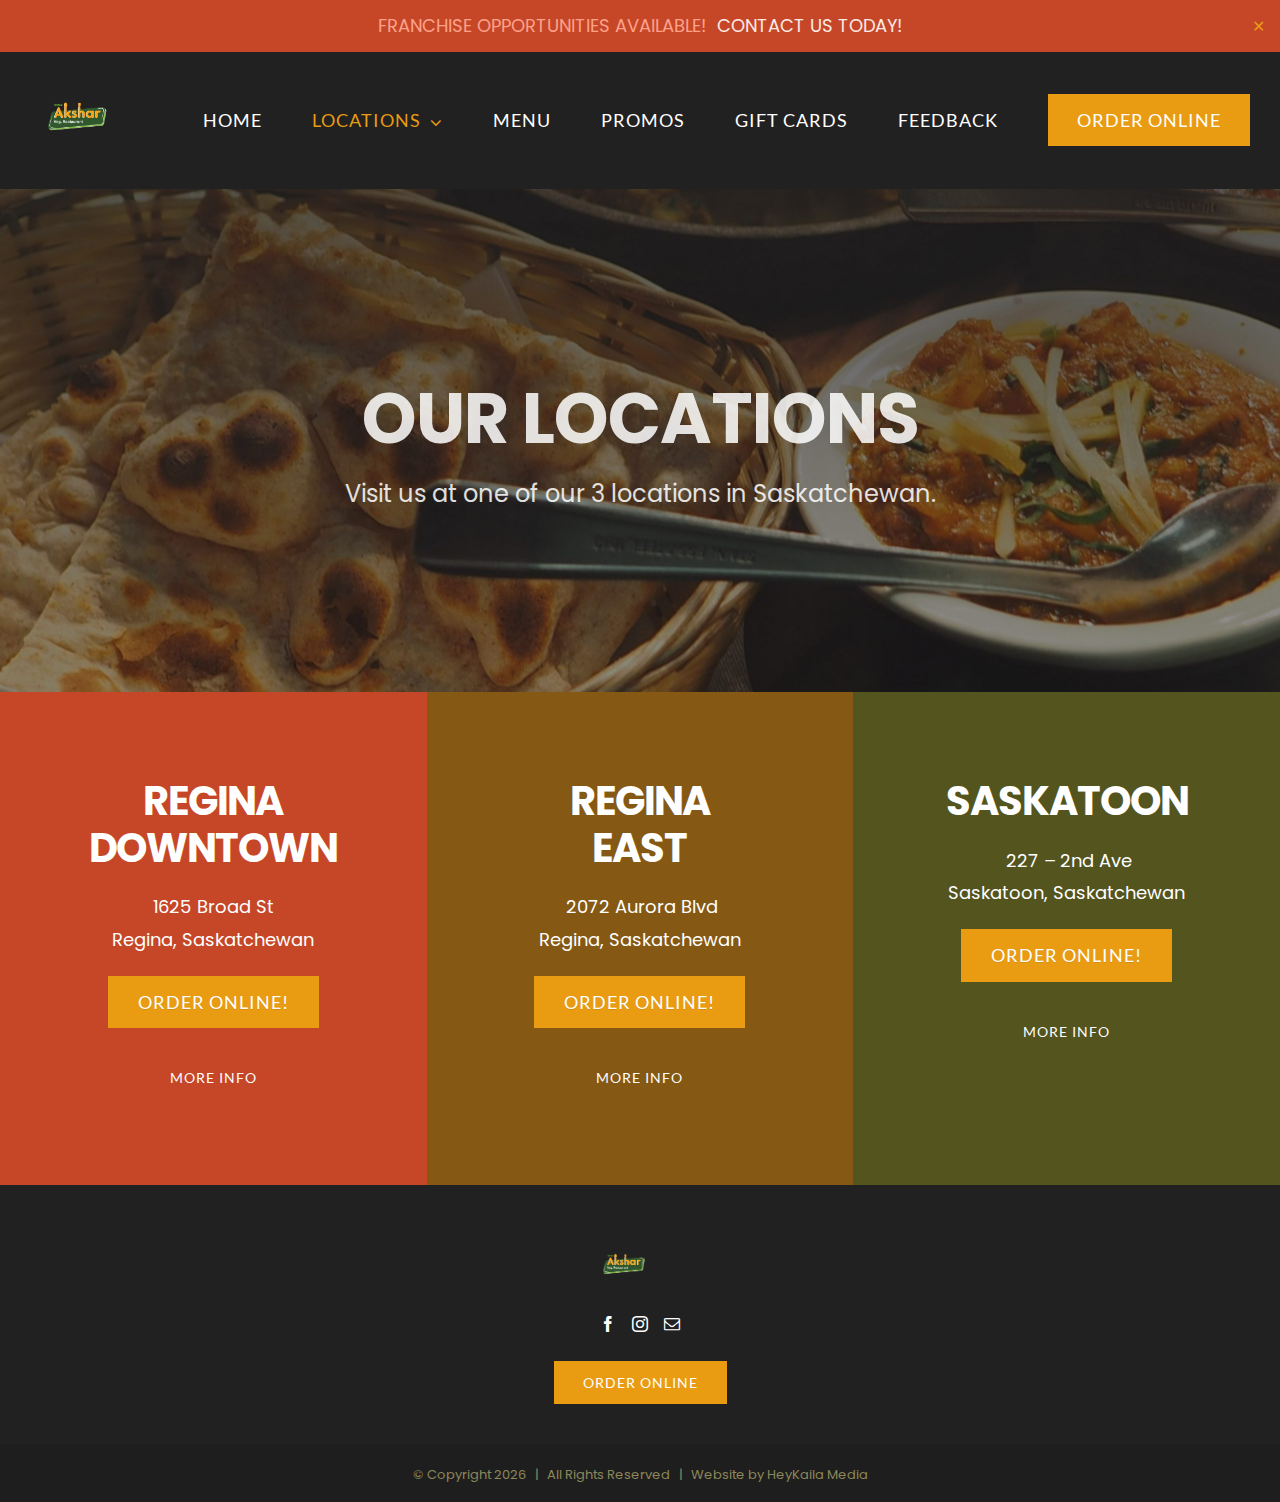
<file: locations.html>
<!DOCTYPE html>
<html class="avada-html-layout-wide avada-html-header-position-top avada-is-100-percent-template" lang="en-CA" prefix="og: http://ogp.me/ns# fb: http://ogp.me/ns/fb#">
<head>
	<meta http-equiv="Content-Type" content="text/html; charset=UTF-8"/>
	<meta http-equiv="X-UA-Compatible" content="IE=edge" />
	<meta name="viewport" content="width=device-width, initial-scale=1" />
	<title>Locations - Caraway Grill - Indian Cuisine in Saskatchewan | Order Online</title>
<meta name='robots' content='max-image-preview:large' />
<link rel='dns-prefetch' href='//www.fbgcdn.com' />
<link rel='dns-prefetch' href='//www.google.com' />
<link rel='dns-prefetch' href='//s.w.org' />
<link rel="alternate" type="application/rss+xml" title="Caraway Grill - Indian Cuisine in Saskatchewan | Order Online &raquo; Feed" href="https://carawaygrill.com/feed/" />
<link rel="alternate" type="application/rss+xml" title="Caraway Grill - Indian Cuisine in Saskatchewan | Order Online &raquo; Comments Feed" href="https://carawaygrill.com/comments/feed/" />
					<link rel="shortcut icon" href="wp-content/uploads/caraway-grill-favicon-32px.png" type="image/x-icon" />
					<!-- Apple Touch Icon -->
			<link rel="apple-touch-icon" sizes="180x180" href="wp-content/uploads/caraway-grill-apple-iphone-retina-114px.png">
					<!-- Android Icon -->
			<link rel="icon" sizes="192x192" href="wp-content/uploads/caraway-grill-apple-iphone-57px.png">
					<!-- MS Edge Icon -->
			<meta name="msapplication-TileImage" content="https://carawaygrill.com/wp-content/uploads/caraway-grill-apple-ipad-72px.png">
		<meta property="og:title" content="Locations"/>
		<meta property="og:type" content="article"/>
		<meta property="og:url" content="https://carawaygrill.com/locations/"/>
		<meta property="og:site_name" content="Caraway Grill - Indian Cuisine in Saskatchewan | Order Online"/>
		<meta property="og:description" content=""/>
									<meta property="og:image" content="wp-content/uploads/caraway-grill-logo-white-200px.png"/>
							<script type="text/javascript">
window._wpemojiSettings = {"baseUrl":"https:\/\/s.w.org\/images\/core\/emoji\/13.1.0\/72x72\/","ext":".png","svgUrl":"https:\/\/s.w.org\/images\/core\/emoji\/13.1.0\/svg\/","svgExt":".svg","source":{"concatemoji":"https:\/\/carawaygrill.com\/wp-includes\/js\/wp-emoji-release.min.js?ver=5.9.3"}};
/*! This file is auto-generated */
!function(e,a,t){var n,r,o,i=a.createElement("canvas"),p=i.getContext&&i.getContext("2d");function s(e,t){var a=String.fromCharCode;p.clearRect(0,0,i.width,i.height),p.fillText(a.apply(this,e),0,0);e=i.toDataURL();return p.clearRect(0,0,i.width,i.height),p.fillText(a.apply(this,t),0,0),e===i.toDataURL()}function c(e){var t=a.createElement("script");t.src=e,t.defer=t.type="text/javascript",a.getElementsByTagName("head")[0].appendChild(t)}for(o=Array("flag","emoji"),t.supports={everything:!0,everythingExceptFlag:!0},r=0;r<o.length;r++)t.supports[o[r]]=function(e){if(!p||!p.fillText)return!1;switch(p.textBaseline="top",p.font="600 32px Arial",e){case"flag":return s([127987,65039,8205,9895,65039],[127987,65039,8203,9895,65039])?!1:!s([55356,56826,55356,56819],[55356,56826,8203,55356,56819])&&!s([55356,57332,56128,56423,56128,56418,56128,56421,56128,56430,56128,56423,56128,56447],[55356,57332,8203,56128,56423,8203,56128,56418,8203,56128,56421,8203,56128,56430,8203,56128,56423,8203,56128,56447]);case"emoji":return!s([10084,65039,8205,55357,56613],[10084,65039,8203,55357,56613])}return!1}(o[r]),t.supports.everything=t.supports.everything&&t.supports[o[r]],"flag"!==o[r]&&(t.supports.everythingExceptFlag=t.supports.everythingExceptFlag&&t.supports[o[r]]);t.supports.everythingExceptFlag=t.supports.everythingExceptFlag&&!t.supports.flag,t.DOMReady=!1,t.readyCallback=function(){t.DOMReady=!0},t.supports.everything||(n=function(){t.readyCallback()},a.addEventListener?(a.addEventListener("DOMContentLoaded",n,!1),e.addEventListener("load",n,!1)):(e.attachEvent("onload",n),a.attachEvent("onreadystatechange",function(){"complete"===a.readyState&&t.readyCallback()})),(n=t.source||{}).concatemoji?c(n.concatemoji):n.wpemoji&&n.twemoji&&(c(n.twemoji),c(n.wpemoji)))}(window,document,window._wpemojiSettings);
</script>
<style type="text/css">
img.wp-smiley,
img.emoji {
	display: inline !important;
	border: none !important;
	box-shadow: none !important;
	height: 1em !important;
	width: 1em !important;
	margin: 0 0.07em !important;
	vertical-align: -0.1em !important;
	background: none !important;
	padding: 0 !important;
}
</style>
	<link rel='stylesheet' id='online-css-css'  href='embedder/css/order-online.css' type='text/css' media='all' />
<style id='global-styles-inline-css' type='text/css'>
body{--wp--preset--color--black: #000000;--wp--preset--color--cyan-bluish-gray: #abb8c3;--wp--preset--color--white: #ffffff;--wp--preset--color--pale-pink: #f78da7;--wp--preset--color--vivid-red: #cf2e2e;--wp--preset--color--luminous-vivid-orange: #ff6900;--wp--preset--color--luminous-vivid-amber: #fcb900;--wp--preset--color--light-green-cyan: #7bdcb5;--wp--preset--color--vivid-green-cyan: #00d084;--wp--preset--color--pale-cyan-blue: #8ed1fc;--wp--preset--color--vivid-cyan-blue: #0693e3;--wp--preset--color--vivid-purple: #9b51e0;--wp--preset--gradient--vivid-cyan-blue-to-vivid-purple: linear-gradient(135deg,rgba(6,147,227,1) 0%,rgb(155,81,224) 100%);--wp--preset--gradient--light-green-cyan-to-vivid-green-cyan: linear-gradient(135deg,rgb(122,220,180) 0%,rgb(0,208,130) 100%);--wp--preset--gradient--luminous-vivid-amber-to-luminous-vivid-orange: linear-gradient(135deg,rgba(252,185,0,1) 0%,rgba(255,105,0,1) 100%);--wp--preset--gradient--luminous-vivid-orange-to-vivid-red: linear-gradient(135deg,rgba(255,105,0,1) 0%,rgb(207,46,46) 100%);--wp--preset--gradient--very-light-gray-to-cyan-bluish-gray: linear-gradient(135deg,rgb(238,238,238) 0%,rgb(169,184,195) 100%);--wp--preset--gradient--cool-to-warm-spectrum: linear-gradient(135deg,rgb(74,234,220) 0%,rgb(151,120,209) 20%,rgb(207,42,186) 40%,rgb(238,44,130) 60%,rgb(251,105,98) 80%,rgb(254,248,76) 100%);--wp--preset--gradient--blush-light-purple: linear-gradient(135deg,rgb(255,206,236) 0%,rgb(152,150,240) 100%);--wp--preset--gradient--blush-bordeaux: linear-gradient(135deg,rgb(254,205,165) 0%,rgb(254,45,45) 50%,rgb(107,0,62) 100%);--wp--preset--gradient--luminous-dusk: linear-gradient(135deg,rgb(255,203,112) 0%,rgb(199,81,192) 50%,rgb(65,88,208) 100%);--wp--preset--gradient--pale-ocean: linear-gradient(135deg,rgb(255,245,203) 0%,rgb(182,227,212) 50%,rgb(51,167,181) 100%);--wp--preset--gradient--electric-grass: linear-gradient(135deg,rgb(202,248,128) 0%,rgb(113,206,126) 100%);--wp--preset--gradient--midnight: linear-gradient(135deg,rgb(2,3,129) 0%,rgb(40,116,252) 100%);--wp--preset--duotone--dark-grayscale: url('#wp-duotone-dark-grayscale');--wp--preset--duotone--grayscale: url('#wp-duotone-grayscale');--wp--preset--duotone--purple-yellow: url('#wp-duotone-purple-yellow');--wp--preset--duotone--blue-red: url('#wp-duotone-blue-red');--wp--preset--duotone--midnight: url('#wp-duotone-midnight');--wp--preset--duotone--magenta-yellow: url('#wp-duotone-magenta-yellow');--wp--preset--duotone--purple-green: url('#wp-duotone-purple-green');--wp--preset--duotone--blue-orange: url('#wp-duotone-blue-orange');--wp--preset--font-size--small: 13.5px;--wp--preset--font-size--medium: 20px;--wp--preset--font-size--large: 27px;--wp--preset--font-size--x-large: 42px;--wp--preset--font-size--normal: 18px;--wp--preset--font-size--xlarge: 36px;--wp--preset--font-size--huge: 54px;}.has-black-color{color: var(--wp--preset--color--black) !important;}.has-cyan-bluish-gray-color{color: var(--wp--preset--color--cyan-bluish-gray) !important;}.has-white-color{color: var(--wp--preset--color--white) !important;}.has-pale-pink-color{color: var(--wp--preset--color--pale-pink) !important;}.has-vivid-red-color{color: var(--wp--preset--color--vivid-red) !important;}.has-luminous-vivid-orange-color{color: var(--wp--preset--color--luminous-vivid-orange) !important;}.has-luminous-vivid-amber-color{color: var(--wp--preset--color--luminous-vivid-amber) !important;}.has-light-green-cyan-color{color: var(--wp--preset--color--light-green-cyan) !important;}.has-vivid-green-cyan-color{color: var(--wp--preset--color--vivid-green-cyan) !important;}.has-pale-cyan-blue-color{color: var(--wp--preset--color--pale-cyan-blue) !important;}.has-vivid-cyan-blue-color{color: var(--wp--preset--color--vivid-cyan-blue) !important;}.has-vivid-purple-color{color: var(--wp--preset--color--vivid-purple) !important;}.has-black-background-color{background-color: var(--wp--preset--color--black) !important;}.has-cyan-bluish-gray-background-color{background-color: var(--wp--preset--color--cyan-bluish-gray) !important;}.has-white-background-color{background-color: var(--wp--preset--color--white) !important;}.has-pale-pink-background-color{background-color: var(--wp--preset--color--pale-pink) !important;}.has-vivid-red-background-color{background-color: var(--wp--preset--color--vivid-red) !important;}.has-luminous-vivid-orange-background-color{background-color: var(--wp--preset--color--luminous-vivid-orange) !important;}.has-luminous-vivid-amber-background-color{background-color: var(--wp--preset--color--luminous-vivid-amber) !important;}.has-light-green-cyan-background-color{background-color: var(--wp--preset--color--light-green-cyan) !important;}.has-vivid-green-cyan-background-color{background-color: var(--wp--preset--color--vivid-green-cyan) !important;}.has-pale-cyan-blue-background-color{background-color: var(--wp--preset--color--pale-cyan-blue) !important;}.has-vivid-cyan-blue-background-color{background-color: var(--wp--preset--color--vivid-cyan-blue) !important;}.has-vivid-purple-background-color{background-color: var(--wp--preset--color--vivid-purple) !important;}.has-black-border-color{border-color: var(--wp--preset--color--black) !important;}.has-cyan-bluish-gray-border-color{border-color: var(--wp--preset--color--cyan-bluish-gray) !important;}.has-white-border-color{border-color: var(--wp--preset--color--white) !important;}.has-pale-pink-border-color{border-color: var(--wp--preset--color--pale-pink) !important;}.has-vivid-red-border-color{border-color: var(--wp--preset--color--vivid-red) !important;}.has-luminous-vivid-orange-border-color{border-color: var(--wp--preset--color--luminous-vivid-orange) !important;}.has-luminous-vivid-amber-border-color{border-color: var(--wp--preset--color--luminous-vivid-amber) !important;}.has-light-green-cyan-border-color{border-color: var(--wp--preset--color--light-green-cyan) !important;}.has-vivid-green-cyan-border-color{border-color: var(--wp--preset--color--vivid-green-cyan) !important;}.has-pale-cyan-blue-border-color{border-color: var(--wp--preset--color--pale-cyan-blue) !important;}.has-vivid-cyan-blue-border-color{border-color: var(--wp--preset--color--vivid-cyan-blue) !important;}.has-vivid-purple-border-color{border-color: var(--wp--preset--color--vivid-purple) !important;}.has-vivid-cyan-blue-to-vivid-purple-gradient-background{background: var(--wp--preset--gradient--vivid-cyan-blue-to-vivid-purple) !important;}.has-light-green-cyan-to-vivid-green-cyan-gradient-background{background: var(--wp--preset--gradient--light-green-cyan-to-vivid-green-cyan) !important;}.has-luminous-vivid-amber-to-luminous-vivid-orange-gradient-background{background: var(--wp--preset--gradient--luminous-vivid-amber-to-luminous-vivid-orange) !important;}.has-luminous-vivid-orange-to-vivid-red-gradient-background{background: var(--wp--preset--gradient--luminous-vivid-orange-to-vivid-red) !important;}.has-very-light-gray-to-cyan-bluish-gray-gradient-background{background: var(--wp--preset--gradient--very-light-gray-to-cyan-bluish-gray) !important;}.has-cool-to-warm-spectrum-gradient-background{background: var(--wp--preset--gradient--cool-to-warm-spectrum) !important;}.has-blush-light-purple-gradient-background{background: var(--wp--preset--gradient--blush-light-purple) !important;}.has-blush-bordeaux-gradient-background{background: var(--wp--preset--gradient--blush-bordeaux) !important;}.has-luminous-dusk-gradient-background{background: var(--wp--preset--gradient--luminous-dusk) !important;}.has-pale-ocean-gradient-background{background: var(--wp--preset--gradient--pale-ocean) !important;}.has-electric-grass-gradient-background{background: var(--wp--preset--gradient--electric-grass) !important;}.has-midnight-gradient-background{background: var(--wp--preset--gradient--midnight) !important;}.has-small-font-size{font-size: var(--wp--preset--font-size--small) !important;}.has-medium-font-size{font-size: var(--wp--preset--font-size--medium) !important;}.has-large-font-size{font-size: var(--wp--preset--font-size--large) !important;}.has-x-large-font-size{font-size: var(--wp--preset--font-size--x-large) !important;}
</style>
<link rel='stylesheet' id='simple-banner-style-css'  href='wp-content/plugins/simple-banner/simple-banner.css' type='text/css' media='all' />
<link rel='stylesheet' id='fusion-dynamic-css-css'  href='wp-content/uploads/fusion-styles/1e7ec8fd25c407a49d6ffd1827d1b0d4.min.css' type='text/css' media='all' />
<link rel='stylesheet' id='restaurant_system_public_style-css'  href='wp-content/plugins/menu-ordering-reservations/assets/css/public-style.css' type='text/css' media='all' />
<script type='text/javascript' src='embedder/js/ewm2.js' id='jsforwp-blocks-frontend-js-js'></script>
<script type='text/javascript' src='wp-includes/js/jquery/jquery.min.js' id='jquery-core-js'></script>
<script type='text/javascript' src='wp-includes/js/jquery/jquery-migrate.min.js' id='jquery-migrate-js'></script>
<script type='text/javascript' id='simple-banner-script-js-extra'>
/* <![CDATA[ */
var simpleBannerScriptParams = {"version":"2.11.0","hide_simple_banner":"no","simple_banner_position":"","header_margin":"","header_padding":"","simple_banner_text":"Franchise opportunities available! \u00a0<a href=\"https:\/\/carawaygrill.com\/feedback\/\">Contact Us Today!<\/a>","pro_version_enabled":"","disabled_on_current_page":"","debug_mode":"","id":"1952","disabled_pages_array":[],"is_current_page_a_post":"","disabled_on_posts":"","simple_banner_font_size":"#fbeae5","simple_banner_color":"#c64727","simple_banner_text_color":"#fda18a","simple_banner_link_color":"#fbeae5","simple_banner_close_color":"#e99c12","simple_banner_custom_css":"","simple_banner_scrolling_custom_css":"","simple_banner_text_custom_css":"font-family: Poppins, Arial, Helvetica, sans-serif;\r\nfont-weight: 400;\r\ntext-transform: uppercase;","simple_banner_button_css":"","site_custom_css":"","keep_site_custom_css":"","site_custom_js":"","keep_site_custom_js":"","wp_body_open_enabled":"","wp_body_open":"1","close_button_enabled":"on","close_button_expiration":"14","close_button_cookie_set":""};
/* ]]> */
</script>
<script type='text/javascript' src='wp-content/plugins/simple-banner/simple-banner.js' id='simple-banner-script-js'></script>
<link rel="https://api.w.org/" href="https://carawaygrill.com/wp-json/" /><link rel="alternate" type="application/json" href="https://carawaygrill.com/wp-json/wp/v2/pages/1952" /><link rel="canonical" href="locations.html" />
<link rel='shortlink' href='https://carawaygrill.com/?p=1952' />
<link rel="alternate" type="application/json+oembed" href="https://carawaygrill.com/wp-json/oembed/1.0/embed?url=https%3A%2F%2Fcarawaygrill.com%2Flocations%2F" />
<link rel="alternate" type="text/xml+oembed" href="https://carawaygrill.com/wp-json/oembed/1.0/embed?url=https%3A%2F%2Fcarawaygrill.com%2Flocations%2F&#038;format=xml" />
<!-- start Simple Custom CSS and JS -->
<!-- Google Tag Manager -->
<script>(function(w,d,s,l,i){w[l]=w[l]||[];w[l].push({'gtm.start':
new Date().getTime(),event:'gtm.js'});var f=d.getElementsByTagName(s)[0],
j=d.createElement(s),dl=l!='dataLayer'?'&l='+l:'';j.async=true;j.src=
'https://www.googletagmanager.com/gtm.js?id='+i+dl;f.parentNode.insertBefore(j,f);
})(window,document,'script','dataLayer','GTM-MXKC595');</script>
<!-- End Google Tag Manager --><!-- end Simple Custom CSS and JS -->
<!-- start Simple Custom CSS and JS -->
<style type="text/css">
/*BUTTON HEIGHT*/
.custom-button {padding: 4%;}
/* FOOTER COLUMNS CENTER ON MOBILE */
@media only screen and (max-width: 800px ) {
    .fusion-footer .textwidget { text-align: center; }
    .fusion-footer .fusion-widget-menu > #menu-footer-menu {
        float: none;
        text-align: center;
    }
}
.title_first {
    font-family: Kristi, "Comic Sans MS", cursive, sans-serif;
    font-size: 70px;
    line-height: 50px;
    color: #E99C12;
}
.menu-item {
    text-transform: uppercase;
}
#location_info {
    text-transform: uppercase;
    font-size: 16px;
    color: #fff;
}
/*#location_info .fusion-layout-column p:last-child {
    margin-bottom: 0px !important;
}*/
#location_info .glf-button, #location_info .gloriafood-button {
    float: right !important;
}
.glf-button, .gloriafood-button {
    padding: 10px 30px !important;
    background-color: #E99C12 !important;
    background-image: none !important;
    font-family: Lato, Arial, Helvetica, sans-serif !important;
    font-size: 18px !important;
    font-weight: 400 !important;
    letter-spacing: 1px !important;
    border-radius: 0 !important;
    margin: 0 !important;
    text-transform: uppercase !important;
    box-shadow: none !important;
}
.glf-button:hover {
    background-color: #c64727 !important;
    /* Firefox */
    -moz-transition: all .2s ease-in;
    /* WebKit */
    -webkit-transition: all .2s ease-in;
    /* Opera */
    -o-transition: all .2s ease-in;
    /* Standard */
    transition: all .2s ease-in;
}
.fusion-button {
    line-height: 32px;
    padding-top: 10px;
    padding-bottom: 10px;
    font-size: 18px;
}
.fusion-button-custom {
    background-color: #54541F;
}
.fusion-button-custom:hover {
    background-color: #8c875A;
}
.fusion-button-custom2 {
    background-color: #c64727;
}
.fusion-button-custom2:hover {
    background-color: #E99C12;
}
.location-view-menu {
    margin-bottom: 10px;
}
footer .fusion-footer-widget-column {
    margin-bottom: 15px;
}
.fusion-secondary-header {
background-color: #855914 !important;
}
/*.wpmslider-content {
    min-height: 250px;
}*/
/* TESTIMONIALS */
.strong-view.modern .testimonial-content:before, .strong-view.modern .testimonial-content:after {
    color: #e2deda !important;
}
.strong-view.modern .testimonial-content {
    font-size: 18px !important;
}
/* MENU PAGE*/
.glf-mor-restaurant-menu-category { margin-bottom: 80px; }
.glf-mor-restaurant-menu-item { padding: 20px; }
.glf-mor-restaurant-menu-item h5 { margin-top: 0; margin-bottom: 10px; }
.glf-mor-restaurant-menu-item:nth-child(2n) { background-color: #f6f6f6; }
/* ORDER BUTTON IN NAVIGATION */
.fusion-main-menu #menu-item-2376 { padding-top:40px; }
.fusion-is-sticky .fusion-main-menu #menu-item-2376 { padding-top:8px; }
#mobile-menu-item-2376 .glf-button { display: block; }
/* ORDER BUTTON IN LOCATION BLOCKS */
.location-blocks { text-align: center; }
/* COPYRIGHT */
.fusion-copyright-notice, .fusion-copyright-notice a { color: #8c875A; }
.fusion-copyright-notice a:hover { color: #c64727; }
/* LOCATION BUTTONS */
.fusion-button.downtown { background-color:#C64727; } /*red*/
.fusion-button.downtown:hover { background-color: #D85439; }
.fusion-button.saskatoon { background-color:#54541F; } /*green*/
.fusion-button.saskatoon:hover { background-color: #7E722F; }
.fusion-button.aurora { background-color:#855914; } /*brown*/
.fusion-button.aurora:hover { background-color: #B1681A; }
/* MENU */
.button-icon-divider-left {
  border-right: 0px solid;
}
/* POPUP */
.sgpb-main-html-content-wrapper h2 { margin-bottom:0px; line-height:27px; }
.sgpb-main-html-content-wrapper hr.wp-block-separator:not(.is-style-wide):not(.is-style-dots) { max-width:500px; }
.sgpb-main-html-content-wrapper hr.wp-block-separator { width: 100% !important; margin-top:30px !important; margin-bottom: 30px !important; }
.sgpb-main-html-content-wrapper p { margin:0px; }
.sgpb-main-html-content-wrapper p.has-text-align-center { margin-top:10px; margin-bottom:10px; }
/*---Hide reCaptcha v3 visible seal---*/
.grecaptcha-badge {
opacity:0 !important;
}</style>
<!-- end Simple Custom CSS and JS -->
		<!-- GA Google Analytics @ https://m0n.co/ga -->
		<script>
			(function(i,s,o,g,r,a,m){i['GoogleAnalyticsObject']=r;i[r]=i[r]||function(){
			(i[r].q=i[r].q||[]).push(arguments)},i[r].l=1*new Date();a=s.createElement(o),
			m=s.getElementsByTagName(o)[0];a.async=1;a.src=g;m.parentNode.insertBefore(a,m)
			})(window,document,'script','https://www.google-analytics.com/analytics.js','ga');
			ga('create', 'UA-149481457-1', 'auto');
			ga('send', 'pageview');
		</script>
	<style type="text/css">.simple-banner .simple-banner-text{font-size:#fbeae5;}</style><style type="text/css">.simple-banner{background:#c64727;}</style><style type="text/css">.simple-banner .simple-banner-text{color:#fda18a;}</style><style type="text/css">.simple-banner .simple-banner-text a{color:#fbeae5;}</style><style type="text/css">.simple-banner .simple-banner-button{color:#e99c12;}</style><style type="text/css">.simple-banner .simple-banner-text{font-family: Poppins, Arial, Helvetica, sans-serif;
font-weight: 400;
text-transform: uppercase;}</style><style id="simple-banner-site-custom-css-dummy" type="text/css"></style><script id="simple-banner-site-custom-js-dummy" type="text/javascript"></script>		<script>
			document.documentElement.className = document.documentElement.className.replace( 'no-js', 'js' );
		</script>
				<style>
			.no-js img.lazyload { display: none; }
			figure.wp-block-image img.lazyloading { min-width: 150px; }
							.lazyload, .lazyloading { opacity: 0; }
				.lazyloaded {
					opacity: 1;
					transition: opacity 400ms;
					transition-delay: 0ms;
				}
					</style>
		<style type="text/css" id="css-fb-visibility">@media screen and (max-width: 640px){.fusion-no-small-visibility{display:none !important;}body:not(.fusion-builder-ui-wireframe) .sm-text-align-center{text-align:center !important;}body:not(.fusion-builder-ui-wireframe) .sm-text-align-left{text-align:left !important;}body:not(.fusion-builder-ui-wireframe) .sm-text-align-right{text-align:right !important;}body:not(.fusion-builder-ui-wireframe) .sm-flex-align-center{justify-content:center !important;}body:not(.fusion-builder-ui-wireframe) .sm-flex-align-flex-start{justify-content:flex-start !important;}body:not(.fusion-builder-ui-wireframe) .sm-flex-align-flex-end{justify-content:flex-end !important;}body:not(.fusion-builder-ui-wireframe) .sm-mx-auto{margin-left:auto !important;margin-right:auto !important;}body:not(.fusion-builder-ui-wireframe) .sm-ml-auto{margin-left:auto !important;}body:not(.fusion-builder-ui-wireframe) .sm-mr-auto{margin-right:auto !important;}body:not(.fusion-builder-ui-wireframe) .fusion-absolute-position-small{position:absolute;top:auto;width:100%;}}@media screen and (min-width: 641px) and (max-width: 1024px){.fusion-no-medium-visibility{display:none !important;}body:not(.fusion-builder-ui-wireframe) .md-text-align-center{text-align:center !important;}body:not(.fusion-builder-ui-wireframe) .md-text-align-left{text-align:left !important;}body:not(.fusion-builder-ui-wireframe) .md-text-align-right{text-align:right !important;}body:not(.fusion-builder-ui-wireframe) .md-flex-align-center{justify-content:center !important;}body:not(.fusion-builder-ui-wireframe) .md-flex-align-flex-start{justify-content:flex-start !important;}body:not(.fusion-builder-ui-wireframe) .md-flex-align-flex-end{justify-content:flex-end !important;}body:not(.fusion-builder-ui-wireframe) .md-mx-auto{margin-left:auto !important;margin-right:auto !important;}body:not(.fusion-builder-ui-wireframe) .md-ml-auto{margin-left:auto !important;}body:not(.fusion-builder-ui-wireframe) .md-mr-auto{margin-right:auto !important;}body:not(.fusion-builder-ui-wireframe) .fusion-absolute-position-medium{position:absolute;top:auto;width:100%;}}@media screen and (min-width: 1025px){.fusion-no-large-visibility{display:none !important;}body:not(.fusion-builder-ui-wireframe) .lg-text-align-center{text-align:center !important;}body:not(.fusion-builder-ui-wireframe) .lg-text-align-left{text-align:left !important;}body:not(.fusion-builder-ui-wireframe) .lg-text-align-right{text-align:right !important;}body:not(.fusion-builder-ui-wireframe) .lg-flex-align-center{justify-content:center !important;}body:not(.fusion-builder-ui-wireframe) .lg-flex-align-flex-start{justify-content:flex-start !important;}body:not(.fusion-builder-ui-wireframe) .lg-flex-align-flex-end{justify-content:flex-end !important;}body:not(.fusion-builder-ui-wireframe) .lg-mx-auto{margin-left:auto !important;margin-right:auto !important;}body:not(.fusion-builder-ui-wireframe) .lg-ml-auto{margin-left:auto !important;}body:not(.fusion-builder-ui-wireframe) .lg-mr-auto{margin-right:auto !important;}body:not(.fusion-builder-ui-wireframe) .fusion-absolute-position-large{position:absolute;top:auto;width:100%;}}</style>
<!-- Schema & Structured Data For WP v1.9.96 - -->
<script type="application/ld+json" class="saswp-schema-markup-output">
[{"@context":"https:\/\/schema.org","@graph":[{"@context":"https:\/\/schema.org","@type":"SiteNavigationElement","@id":"https:\/\/carawaygrill.com\/#Main Menu","name":"HOME","url":"https:\/\/carawaygrill.com\/"},{"@context":"https:\/\/schema.org","@type":"SiteNavigationElement","@id":"https:\/\/carawaygrill.com\/#Main Menu","name":"LOCATIONS","url":"https:\/\/carawaygrill.com\/locations\/"},{"@context":"https:\/\/schema.org","@type":"SiteNavigationElement","@id":"https:\/\/carawaygrill.com\/#Main Menu","name":"REGINA DOWNTOWN","url":"https:\/\/carawaygrill.com\/locations\/regina\/"},{"@context":"https:\/\/schema.org","@type":"SiteNavigationElement","@id":"https:\/\/carawaygrill.com\/#Main Menu","name":"REGINA EAST","url":"https:\/\/carawaygrill.com\/locations\/regina-aurora\/"},{"@context":"https:\/\/schema.org","@type":"SiteNavigationElement","@id":"https:\/\/carawaygrill.com\/#Main Menu","name":"SASKATOON","url":"https:\/\/carawaygrill.com\/locations\/saskatoon\/"},{"@context":"https:\/\/schema.org","@type":"SiteNavigationElement","@id":"https:\/\/carawaygrill.com\/#Main Menu","name":"MENU","url":"https:\/\/carawaygrill.com\/menu\/"},{"@context":"https:\/\/schema.org","@type":"SiteNavigationElement","@id":"https:\/\/carawaygrill.com\/#Main Menu","name":"PROMOS","url":"https:\/\/carawaygrill.com\/promotions\/"},{"@context":"https:\/\/schema.org","@type":"SiteNavigationElement","@id":"https:\/\/carawaygrill.com\/#Main Menu","name":"GIFT CARDS","url":"https:\/\/carawaygrill.com\/gift-cards\/"},{"@context":"https:\/\/schema.org","@type":"SiteNavigationElement","@id":"https:\/\/carawaygrill.com\/#Main Menu","name":"FEEDBACK","url":"https:\/\/carawaygrill.com\/feedback\/"},{"@context":"https:\/\/schema.org","@type":"SiteNavigationElement","@id":"https:\/\/carawaygrill.com\/#Main Menu","name":"ORDER ONLINE","url":"https:\/\/carawaygrill.com\/order-online\/"}]},
{"@context":"https:\/\/schema.org","@type":"restaurant","@id":"https:\/\/carawaygrill.com\/locations\/#restaurant","url":"https:\/\/carawaygrill.com\/locations\/","name":"Caraway Grill - Indian Cuisine in Saskatchewan | Order Online","image":{"@type":"ImageObject","@id":"https:\/\/carawaygrill.com\/locations\/#primaryimage","url":"https:\/\/carawaygrill.com\/wp-content\/uploads\/caraway-grill_logo-4.png","width":"1999","height":"728"}}]
</script>
<style type="text/css">.broken_link, a.broken_link {
	text-decoration: line-through;
}</style>		<script type="text/javascript">
			var doc = document.documentElement;
			doc.setAttribute( 'data-useragent', navigator.userAgent );
		</script>
	</head>
<body class="page-template page-template-100-width page-template-100-width-php page page-id-1952 page-parent fusion-image-hovers fusion-pagination-sizing fusion-button_type-flat fusion-button_span-no fusion-button_gradient-linear avada-image-rollover-circle-yes avada-image-rollover-yes avada-image-rollover-direction-center_horiz fusion-body ltr fusion-sticky-header no-tablet-sticky-header no-mobile-sticky-header no-mobile-slidingbar no-mobile-totop avada-has-rev-slider-styles fusion-disable-outline fusion-sub-menu-fade mobile-logo-pos-left layout-wide-mode avada-has-boxed-modal-shadow-none layout-scroll-offset-full avada-has-zero-margin-offset-top fusion-top-header menu-text-align-left mobile-menu-design-modern fusion-hide-pagination-text fusion-header-layout-v3 avada-responsive avada-footer-fx-none avada-menu-highlight-style-bar fusion-search-form-classic fusion-main-menu-search-overlay fusion-avatar-square avada-sticky-shrinkage avada-dropdown-styles avada-blog-layout-large avada-blog-archive-layout-grid avada-header-shadow-no avada-menu-icon-position-left avada-has-mainmenu-dropdown-divider avada-has-header-100-width avada-has-pagetitle-100-width avada-has-pagetitle-bg-full avada-has-100-footer avada-has-titlebar-hide avada-header-border-color-full-transparent avada-has-transparent-timeline_color avada-has-pagination-padding avada-flyout-menu-direction-fade avada-ec-views-v1" >
	<svg xmlns="http://www.w3.org/2000/svg" viewBox="0 0 0 0" width="0" height="0" focusable="false" role="none" style="visibility: hidden; position: absolute; left: -9999px; overflow: hidden;" ><defs><filter id="wp-duotone-dark-grayscale"><feColorMatrix color-interpolation-filters="sRGB" type="matrix" values=" .299 .587 .114 0 0 .299 .587 .114 0 0 .299 .587 .114 0 0 .299 .587 .114 0 0 " /><feComponentTransfer color-interpolation-filters="sRGB" ><feFuncR type="table" tableValues="0 0.49803921568627" /><feFuncG type="table" tableValues="0 0.49803921568627" /><feFuncB type="table" tableValues="0 0.49803921568627" /><feFuncA type="table" tableValues="1 1" /></feComponentTransfer><feComposite in2="SourceGraphic" operator="in" /></filter></defs></svg><svg xmlns="http://www.w3.org/2000/svg" viewBox="0 0 0 0" width="0" height="0" focusable="false" role="none" style="visibility: hidden; position: absolute; left: -9999px; overflow: hidden;" ><defs><filter id="wp-duotone-grayscale"><feColorMatrix color-interpolation-filters="sRGB" type="matrix" values=" .299 .587 .114 0 0 .299 .587 .114 0 0 .299 .587 .114 0 0 .299 .587 .114 0 0 " /><feComponentTransfer color-interpolation-filters="sRGB" ><feFuncR type="table" tableValues="0 1" /><feFuncG type="table" tableValues="0 1" /><feFuncB type="table" tableValues="0 1" /><feFuncA type="table" tableValues="1 1" /></feComponentTransfer><feComposite in2="SourceGraphic" operator="in" /></filter></defs></svg><svg xmlns="http://www.w3.org/2000/svg" viewBox="0 0 0 0" width="0" height="0" focusable="false" role="none" style="visibility: hidden; position: absolute; left: -9999px; overflow: hidden;" ><defs><filter id="wp-duotone-purple-yellow"><feColorMatrix color-interpolation-filters="sRGB" type="matrix" values=" .299 .587 .114 0 0 .299 .587 .114 0 0 .299 .587 .114 0 0 .299 .587 .114 0 0 " /><feComponentTransfer color-interpolation-filters="sRGB" ><feFuncR type="table" tableValues="0.54901960784314 0.98823529411765" /><feFuncG type="table" tableValues="0 1" /><feFuncB type="table" tableValues="0.71764705882353 0.25490196078431" /><feFuncA type="table" tableValues="1 1" /></feComponentTransfer><feComposite in2="SourceGraphic" operator="in" /></filter></defs></svg><svg xmlns="http://www.w3.org/2000/svg" viewBox="0 0 0 0" width="0" height="0" focusable="false" role="none" style="visibility: hidden; position: absolute; left: -9999px; overflow: hidden;" ><defs><filter id="wp-duotone-blue-red"><feColorMatrix color-interpolation-filters="sRGB" type="matrix" values=" .299 .587 .114 0 0 .299 .587 .114 0 0 .299 .587 .114 0 0 .299 .587 .114 0 0 " /><feComponentTransfer color-interpolation-filters="sRGB" ><feFuncR type="table" tableValues="0 1" /><feFuncG type="table" tableValues="0 0.27843137254902" /><feFuncB type="table" tableValues="0.5921568627451 0.27843137254902" /><feFuncA type="table" tableValues="1 1" /></feComponentTransfer><feComposite in2="SourceGraphic" operator="in" /></filter></defs></svg><svg xmlns="http://www.w3.org/2000/svg" viewBox="0 0 0 0" width="0" height="0" focusable="false" role="none" style="visibility: hidden; position: absolute; left: -9999px; overflow: hidden;" ><defs><filter id="wp-duotone-midnight"><feColorMatrix color-interpolation-filters="sRGB" type="matrix" values=" .299 .587 .114 0 0 .299 .587 .114 0 0 .299 .587 .114 0 0 .299 .587 .114 0 0 " /><feComponentTransfer color-interpolation-filters="sRGB" ><feFuncR type="table" tableValues="0 0" /><feFuncG type="table" tableValues="0 0.64705882352941" /><feFuncB type="table" tableValues="0 1" /><feFuncA type="table" tableValues="1 1" /></feComponentTransfer><feComposite in2="SourceGraphic" operator="in" /></filter></defs></svg><svg xmlns="http://www.w3.org/2000/svg" viewBox="0 0 0 0" width="0" height="0" focusable="false" role="none" style="visibility: hidden; position: absolute; left: -9999px; overflow: hidden;" ><defs><filter id="wp-duotone-magenta-yellow"><feColorMatrix color-interpolation-filters="sRGB" type="matrix" values=" .299 .587 .114 0 0 .299 .587 .114 0 0 .299 .587 .114 0 0 .299 .587 .114 0 0 " /><feComponentTransfer color-interpolation-filters="sRGB" ><feFuncR type="table" tableValues="0.78039215686275 1" /><feFuncG type="table" tableValues="0 0.94901960784314" /><feFuncB type="table" tableValues="0.35294117647059 0.47058823529412" /><feFuncA type="table" tableValues="1 1" /></feComponentTransfer><feComposite in2="SourceGraphic" operator="in" /></filter></defs></svg><svg xmlns="http://www.w3.org/2000/svg" viewBox="0 0 0 0" width="0" height="0" focusable="false" role="none" style="visibility: hidden; position: absolute; left: -9999px; overflow: hidden;" ><defs><filter id="wp-duotone-purple-green"><feColorMatrix color-interpolation-filters="sRGB" type="matrix" values=" .299 .587 .114 0 0 .299 .587 .114 0 0 .299 .587 .114 0 0 .299 .587 .114 0 0 " /><feComponentTransfer color-interpolation-filters="sRGB" ><feFuncR type="table" tableValues="0.65098039215686 0.40392156862745" /><feFuncG type="table" tableValues="0 1" /><feFuncB type="table" tableValues="0.44705882352941 0.4" /><feFuncA type="table" tableValues="1 1" /></feComponentTransfer><feComposite in2="SourceGraphic" operator="in" /></filter></defs></svg><svg xmlns="http://www.w3.org/2000/svg" viewBox="0 0 0 0" width="0" height="0" focusable="false" role="none" style="visibility: hidden; position: absolute; left: -9999px; overflow: hidden;" ><defs><filter id="wp-duotone-blue-orange"><feColorMatrix color-interpolation-filters="sRGB" type="matrix" values=" .299 .587 .114 0 0 .299 .587 .114 0 0 .299 .587 .114 0 0 .299 .587 .114 0 0 " /><feComponentTransfer color-interpolation-filters="sRGB" ><feFuncR type="table" tableValues="0.098039215686275 1" /><feFuncG type="table" tableValues="0 0.66274509803922" /><feFuncB type="table" tableValues="0.84705882352941 0.41960784313725" /><feFuncA type="table" tableValues="1 1" /></feComponentTransfer><feComposite in2="SourceGraphic" operator="in" /></filter></defs></svg><!-- start Simple Custom CSS and JS -->
<!-- Google Tag Manager (noscript) -->
<noscript><iframe 
height="0" width="0" style="display:none;visibility:hidden" data-src="https://www.googletagmanager.com/ns.html?id=GTM-MXKC595" class="lazyload" src="[data-uri]"></iframe></noscript>
<!-- End Google Tag Manager (noscript) --><!-- end Simple Custom CSS and JS -->
	<a class="skip-link screen-reader-text" href="#content">Skip to content</a>
	<div id="boxed-wrapper">
		<div class="fusion-sides-frame"></div>
		<div id="wrapper" class="fusion-wrapper">
			<div id="home" style="position:relative;top:-1px;"></div>
			<header class="fusion-header-wrapper">
				<div class="fusion-header-v3 fusion-logo-alignment fusion-logo-left fusion-sticky-menu- fusion-sticky-logo-1 fusion-mobile-logo-  fusion-mobile-menu-design-modern">
					<div class="fusion-header-sticky-height"></div>
<div class="fusion-header">
	<div class="fusion-row">
					<div class="fusion-logo" data-margin-top="31px" data-margin-bottom="31px" data-margin-left="0px" data-margin-right="0px">
			<a class="fusion-logo-link"  href="index.html" >
						<!-- standard logo -->
			<img  data-srcset="wp-content/uploads/caraway-grill-logo-white-200px.png 1x, wp-content/uploads/caraway-grill-logo-white-500px.png 2x" width="201" height="74" style="max-height:74px;height:auto;" alt="Caraway Grill &#8211; Indian Cuisine in Saskatchewan | Order Online Logo" data-retina_logo_url="wp-content/uploads/caraway-grill-logo-white-500px.png"  data-src="wp-content/uploads/caraway-grill-logo-white-200px.png" class="fusion-standard-logo lazyload" src="[data-uri]" /><noscript><img src="wp-content/uploads/caraway-grill-logo-white-200px.png" srcset="wp-content/uploads/caraway-grill-logo-white-200px.png 1x, wp-content/uploads/caraway-grill-logo-white-500px.png 2x" width="201" height="74" style="max-height:74px;height:auto;" alt="Caraway Grill &#8211; Indian Cuisine in Saskatchewan | Order Online Logo" data-retina_logo_url="wp-content/uploads/caraway-grill-logo-white-500px.png" class="fusion-standard-logo" /></noscript>
											<!-- sticky header logo -->
				<img  data-srcset="wp-content/uploads/caraway-grill-logo-color-100px.png 1x, wp-content/uploads/caraway-grill-logo-color-200px.png 2x" width="101" height="37" style="max-height:37px;height:auto;" alt="Caraway Grill &#8211; Indian Cuisine in Saskatchewan | Order Online Logo" data-retina_logo_url="wp-content/uploads/caraway-grill-logo-color-200px.png"  data-src="wp-content/uploads/caraway-grill-logo-color-100px.png" class="fusion-sticky-logo lazyload" src="[data-uri]" /><noscript><img src="wp-content/uploads/caraway-grill-logo-color-100px.png" srcset="wp-content/uploads/caraway-grill-logo-color-100px.png 1x, wp-content/uploads/caraway-grill-logo-color-200px.png 2x" width="101" height="37" style="max-height:37px;height:auto;" alt="Caraway Grill &#8211; Indian Cuisine in Saskatchewan | Order Online Logo" data-retina_logo_url="wp-content/uploads/caraway-grill-logo-color-200px.png" class="fusion-sticky-logo" /></noscript>
					</a>
		</div>		<nav class="fusion-main-menu" aria-label="Main Menu"><div class="fusion-overlay-search">		<form role="search" class="searchform fusion-search-form  fusion-search-form-classic" method="get" action="index.html">
			<div class="fusion-search-form-content">
				<div class="fusion-search-field search-field">
					<label><span class="screen-reader-text">Search for:</span>
													<input type="search" value="" name="s" class="s" placeholder="Search..." required aria-required="true" aria-label="Search..."/>
											</label>
				</div>
				<div class="fusion-search-button search-button">
					<input type="submit" class="fusion-search-submit searchsubmit" aria-label="Search" value="&#xf002;" />
									</div>
			</div>
		</form>
		<div class="fusion-search-spacer"></div><a href="#" role="button" aria-label="Close Search" class="fusion-close-search"></a></div><ul id="menu-main-menu" class="fusion-menu"><li  id="menu-item-22"  class="menu-item menu-item-type-post_type menu-item-object-page menu-item-home menu-item-22"  data-item-id="22"><a  href="index.html" class="fusion-bar-highlight"><span class="menu-text">HOME</span></a></li><li  id="menu-item-4255"  class="menu-item menu-item-type-post_type menu-item-object-page current-menu-item page_item page-item-1952 current_page_item menu-item-has-children menu-item-4255 fusion-dropdown-menu"  data-item-id="4255"><a  href="locations.html" class="fusion-bar-highlight"><span class="menu-text">LOCATIONS</span> <span class="fusion-caret"><i class="fusion-dropdown-indicator" aria-hidden="true"></i></span></a><ul class="sub-menu"><li  id="menu-item-1975"  class="menu-item menu-item-type-post_type menu-item-object-page menu-item-1975 fusion-dropdown-submenu" ><a  href="locations/regina.html" class="fusion-bar-highlight"><span>REGINA DOWNTOWN</span></a></li><li  id="menu-item-4275"  class="menu-item menu-item-type-post_type menu-item-object-page menu-item-4275 fusion-dropdown-submenu" ><a  href="locations/regina-aurora.html" class="fusion-bar-highlight"><span>REGINA EAST</span></a></li><li  id="menu-item-4271"  class="menu-item menu-item-type-post_type menu-item-object-page menu-item-4271 fusion-dropdown-submenu" ><a  href="locations/saskatoon.html" class="fusion-bar-highlight"><span>SASKATOON</span></a></li></ul></li><li  id="menu-item-2316"  class="menu-item menu-item-type-post_type menu-item-object-page menu-item-2316"  data-item-id="2316"><a  href="menu.html" class="fusion-bar-highlight"><span class="menu-text">MENU</span></a></li><li  id="menu-item-4452"  class="menu-item menu-item-type-post_type menu-item-object-page menu-item-4452"  data-item-id="4452"><a  href="promotions.html" class="fusion-bar-highlight"><span class="menu-text">PROMOS</span></a></li><li  id="menu-item-2130"  class="menu-item menu-item-type-post_type menu-item-object-page menu-item-2130"  data-item-id="2130"><a  href="gift-cards.html" class="fusion-bar-highlight"><span class="menu-text">GIFT CARDS</span></a></li><li  id="menu-item-2014"  class="menu-item menu-item-type-post_type menu-item-object-page menu-item-2014"  data-item-id="2014"><a  href="feedback.html" class="fusion-bar-highlight"><span class="menu-text">FEEDBACK</span></a></li><li  id="menu-item-4260"  class="menu-item menu-item-type-post_type menu-item-object-page menu-item-4260 fusion-menu-item-button"  data-item-id="4260"><a  href="order-online.html" class="fusion-bar-highlight"><span class="menu-text fusion-button button-default button-large">ORDER ONLINE</span></a></li></ul></nav>	<div class="fusion-mobile-menu-icons">
							<a href="#" class="fusion-icon awb-icon-bars" aria-label="Toggle mobile menu" aria-expanded="false"></a>
			</div>
<nav class="fusion-mobile-nav-holder fusion-mobile-menu-text-align-left" aria-label="Main Menu Mobile"></nav>
					</div>
</div>
				</div>
				<div class="fusion-clearfix"></div>
			</header>
						<div id="sliders-container" class="fusion-slider-visibility">
			<div id="fusion-slider-159" data-id="159" class="fusion-slider-container fusion-slider-1952 full-width-slider-container" style="height:650px;max-width:100%;">
	<style type="text/css">
		#fusion-slider-159 .flex-direction-nav a {width:40px;height:130px;line-height:130px;font-size:18px;}	</style>
	<div class="fusion-slider-loading">Loading...</div>
		<div class="tfs-slider flexslider main-flex full-width-slider" style="max-width:100%;--typography_sensitivity:1.3;" data-slider_width="100%" data-slider_height="650px" data-slider_content_width="1100px" data-full_screen="0" data-parallax="1" data-nav_arrows="0" data-pagination_circles="1" data-autoplay="0" data-loop="0" data-animation="fade" data-slideshow_speed="7000" data-animation_speed="600" data-typo_sensitivity="1.3" data-typo_factor="1.5" data-nav_box_width="40px" data-nav_box_height="130px" data-nav_arrow_size="18px" data-orderby="date" data-order="DESC" data-slider_indicator="" data-slider_indicator_color="#ffffff" >
		<ul class="slides" style="max-width:100%;">
															<li class="slide-id-54" data-mute="yes" data-loop="yes" data-autoplay="yes">
					<div class="slide-content-container slide-content-center" style="display: none;">
						<div class="slide-content" style="max-width:1100px">
															<div class="heading ">
									<div class="fusion-title-sc-wrapper" style="">
										<style type="text/css"></style><div class="fusion-title title fusion-title-1 fusion-sep-none fusion-title-center fusion-title-text fusion-title-size-two" style="font-size:70px;margin-top:0px;margin-right:0px;margin-bottom:0px;margin-left:0px;"><h2 class="title-heading-center fusion-responsive-typography-calculated" style="margin:0;font-size:1em;color:#ffffff;--fontSize:70;line-height:1.2;">OUR LOCATIONS</h2></div>									</div>
								</div>
																						<div class="caption ">
									<div class="fusion-title-sc-wrapper" style="">
										<style type="text/css"></style><div class="fusion-title title fusion-title-2 fusion-sep-none fusion-title-center fusion-title-text fusion-title-size-five" style="font-size:24px;margin-top:0px;margin-right:0px;margin-bottom:0px;margin-left:0px;"><h5 class="title-heading-center fusion-responsive-typography-calculated" style="margin:0;font-size:1em;color:#ffffff;--fontSize:24;--minFontSize:24px;line-height:1.58;">Visit us at one of our 3 locations in Saskatchewan.</h5></div>									</div>
								</div>
																						<div class="buttons" >
																										</div>
													</div>
					</div>
																									<div class="background background-image" style="background-image: url(wp-content/uploads/caraway-grill-delicious-indian-cooking-overlay.jpg);max-width:100%;height:650px;filter: progid:DXImageTransform.Microsoft.AlphaImageLoader(src='wp-content/uploads/caraway-grill-delicious-indian-cooking-overlay.jpg', sizingMethod='scale');" data-imgwidth="2560">
																							</div>
				</li>
					</ul>
	</div>
</div>
		</div>
						<main id="main" class="clearfix width-100">
				<div class="fusion-row" style="max-width:100%;">
<section id="content" class="full-width">
					<div id="post-1952" class="post-1952 page type-page status-publish hentry">
			<span class="entry-title rich-snippet-hidden">Locations</span><span class="vcard rich-snippet-hidden"><span class="fn"><a href="author/caraway2019.html" title="Posts by caraway2019" rel="author">caraway2019</a></span></span><span class="updated rich-snippet-hidden">2021-03-12T12:56:56-06:00</span>						<div class="post-content">
				<div class="fusion-fullwidth fullwidth-box fusion-builder-row-1 location-blocks hundred-percent-fullwidth non-hundred-percent-height-scrolling fusion-equal-height-columns" style="background-color: #ffffff;background-position: left top;background-repeat: no-repeat;padding-top:0px;padding-right:0px;padding-bottom:0px;padding-left:0px;margin-bottom: 0px;margin-top: 0px;border-width: 0px 0px 0px 0px;border-color:#eae9e9;border-style:solid;" ><div class="fusion-builder-row fusion-row"><div class="fusion-layout-column fusion_builder_column fusion-builder-column-0 fusion_builder_column_1_3 1_3 fusion-one-third fusion-column-first downtown" style="margin-top:0px;margin-bottom:0px;"><div class="fusion-column-wrapper fusion-flex-column-wrapper-legacy" style="background-image: url(&#039;https://carawaygrill.com/wp-content/uploads/caraway-grill-regina-overlay-C64727-1024x768.jpg&#039;);background-position:left top;background-repeat:no-repeat;-webkit-background-size:cover;-moz-background-size:cover;-o-background-size:cover;background-size:cover;background-color:#c64727;padding: 20% 15% 20% 15%;" data-bg-url="https://carawaygrill.com/wp-content/uploads/caraway-grill-regina-overlay-C64727-1024x768.jpg"><style type="text/css"></style><div class="fusion-title title fusion-title-3 fusion-title-center fusion-title-text fusion-title-size-two" style="margin-top:0px;margin-right:0px;margin-bottom:20px;margin-left:0px;"><div class="title-sep-container title-sep-container-left"><div class="title-sep sep-" style="border-color:#e0dede;"></div></div><span class="awb-title-spacer"></span><h2 class="title-heading-center fusion-responsive-typography-calculated" style="margin:0;color:#ffffff;--fontSize:40;line-height:1.17;"><p>REGINA<br />
DOWNTOWN</p></h2><span class="awb-title-spacer"></span><div class="title-sep-container title-sep-container-right"><div class="title-sep sep-" style="border-color:#e0dede;"></div></div></div><div class="fusion-text fusion-text-1"><p style="text-align: center;"><span style="color: #ffffff;">1625 Broad St<br />
Regina, Saskatchewan</span></p>
</div><span class="glf-button-default glf-button " style='background-color:#ef8b17; color:#FFFFFF !important; font-weight:bold; font-size:18px; padding:10px; border-radius:3px; font-family:"Arial", sans-serif; '  data-glf-cuid="" data-glf-ruid="d8f183b2-24b8-421d-9ae1-13dddea3ca43"  data-location="d8f183b2-24b8-421d-9ae1-13dddea3ca43">Order Online!</span><script src="embedder/js/ewm2.js" defer async ></script><style> .glf-ordering-location > span{display:none;} </style><div class="fusion-sep-clear"></div><div class="fusion-separator fusion-full-width-sep" style="margin-left: auto;margin-right: auto;margin-bottom:20px;width:100%;"><div class="fusion-separator-border sep-double" style="border-color:#e0dede;border-top-width:0px;border-bottom-width:0px;"></div></div><div class="fusion-sep-clear"></div><div class="fusion-aligncenter"><style>.fusion-body .fusion-button.button-1{border-radius:0px 0px 0px 0px;}</style><a class="fusion-button button-flat fusion-button-default-size button-default button-1 fusion-button-default-span fusion-button-default-type downtown" target="_self" href="locations/regina.html"><span class="fusion-button-text">More Info</span></a></div><div class="fusion-clearfix"></div></div></div><div class="fusion-layout-column fusion_builder_column fusion-builder-column-1 fusion_builder_column_1_3 1_3 fusion-one-third aurora" style="margin-top:0px;margin-bottom:0px;"><div class="fusion-column-wrapper fusion-flex-column-wrapper-legacy" style="background-image: url(&#039;https://carawaygrill.com/wp-content/uploads/caraway-grill-moose-jaw-overlay-855914.jpg&#039;);background-position:left top;background-repeat:no-repeat;-webkit-background-size:cover;-moz-background-size:cover;-o-background-size:cover;background-size:cover;background-color:#855914;padding: 20% 15% 20% 15%;" data-bg-url="https://carawaygrill.com/wp-content/uploads/caraway-grill-moose-jaw-overlay-855914.jpg"><style type="text/css"></style><div class="fusion-title title fusion-title-4 fusion-title-center fusion-title-text fusion-title-size-two" style="margin-top:0px;margin-right:0px;margin-bottom:20px;margin-left:0px;"><div class="title-sep-container title-sep-container-left"><div class="title-sep sep-" style="border-color:#e0dede;"></div></div><span class="awb-title-spacer"></span><h2 class="title-heading-center fusion-responsive-typography-calculated" style="margin:0;color:#ffffff;--fontSize:40;line-height:1.17;"><p>REGINA<br />
EAST</p></h2><span class="awb-title-spacer"></span><div class="title-sep-container title-sep-container-right"><div class="title-sep sep-" style="border-color:#e0dede;"></div></div></div><div class="fusion-text fusion-text-2"><p style="text-align: center;"> <span style="color: #ffffff;">2072 Aurora Blvd<br />
Regina, Saskatchewan</span></p>
</div><span class="glf-button-default glf-button " style='background-color:#ef8b17; color:#FFFFFF !important; font-weight:bold; font-size:18px; padding:10px; border-radius:3px; font-family:"Arial", sans-serif; '  data-glf-cuid="" data-glf-ruid="0e50cde9-ea7b-4afc-a116-b8d09edcd13b"  data-location="0e50cde9-ea7b-4afc-a116-b8d09edcd13b">Order Online!</span><script src="embedder/js/ewm2.js" defer async ></script><style> .glf-ordering-location > span{display:none;} </style><div class="fusion-sep-clear"></div><div class="fusion-separator fusion-full-width-sep" style="margin-left: auto;margin-right: auto;margin-bottom:20px;width:100%;"><div class="fusion-separator-border sep-double" style="border-color:#e0dede;border-top-width:0px;border-bottom-width:0px;"></div></div><div class="fusion-sep-clear"></div><div class="fusion-aligncenter"><style>.fusion-body .fusion-button.button-2{border-radius:0px 0px 0px 0px;}</style><a class="fusion-button button-flat fusion-button-default-size button-default button-2 fusion-button-default-span fusion-button-default-type aurora" target="_self" href="locations/regina-aurora.html"><span class="fusion-button-text">More Info</span></a></div><div class="fusion-clearfix"></div></div></div><div class="fusion-layout-column fusion_builder_column fusion-builder-column-2 fusion_builder_column_1_3 1_3 fusion-one-third fusion-column-last saskatoon" style="margin-top:0px;margin-bottom:0px;"><div class="fusion-column-wrapper fusion-flex-column-wrapper-legacy" style="background-image: url(&#039;https://carawaygrill.com/wp-content/uploads/caraway-grill-saskatoon-overlay-54541F-1024x768.jpg&#039;);background-position:left top;background-repeat:no-repeat;-webkit-background-size:cover;-moz-background-size:cover;-o-background-size:cover;background-size:cover;background-color:#54541f;padding: 20% 15% 20% 15%;" data-bg-url="https://carawaygrill.com/wp-content/uploads/caraway-grill-saskatoon-overlay-54541F-1024x768.jpg"><style type="text/css"></style><div class="fusion-title title fusion-title-5 fusion-title-center fusion-title-text fusion-title-size-two" style="margin-top:0px;margin-right:0px;margin-bottom:20px;margin-left:0px;"><div class="title-sep-container title-sep-container-left"><div class="title-sep sep-" style="border-color:#e0dede;"></div></div><span class="awb-title-spacer"></span><h2 class="title-heading-center fusion-responsive-typography-calculated" style="margin:0;color:#ffffff;--fontSize:40;line-height:1.17;">SASKATOON</h2><span class="awb-title-spacer"></span><div class="title-sep-container title-sep-container-right"><div class="title-sep sep-" style="border-color:#e0dede;"></div></div></div><div class="fusion-text fusion-text-3"><p style="text-align: center;"> <span style="color: #ffffff;">227 – 2nd Ave<br />
Saskatoon, Saskatchewan</span></p>
</div><span class="glf-button-default glf-button " style='background-color:#ef8b17; color:#FFFFFF !important; font-weight:bold; font-size:18px; padding:10px; border-radius:3px; font-family:"Arial", sans-serif; '  data-glf-cuid="" data-glf-ruid="8b31068f-320d-4e8b-8639-31e56c85300c"  data-location="8b31068f-320d-4e8b-8639-31e56c85300c">Order Online!</span><script src="embedder/js/ewm2.js" defer async ></script><style> .glf-ordering-location > span{display:none;} </style><div class="fusion-sep-clear"></div><div class="fusion-separator fusion-full-width-sep" style="margin-left: auto;margin-right: auto;margin-bottom:20px;width:100%;"><div class="fusion-separator-border sep-double" style="border-color:#e0dede;border-top-width:0px;border-bottom-width:0px;"></div></div><div class="fusion-sep-clear"></div><div class="fusion-aligncenter"><style>.fusion-body .fusion-button.button-3{border-radius:0px 0px 0px 0px;}</style><a class="fusion-button button-flat fusion-button-default-size button-default button-3 fusion-button-default-span fusion-button-default-type saskatoon" target="_self" href="locations/saskatoon.html"><span class="fusion-button-text">More Info</span></a></div><div class="fusion-clearfix"></div></div></div></div></div>
							</div>
												</div>
	</section>
					</div>  <!-- fusion-row -->
				</main>  <!-- #main -->
		<div class="fusion-footer">
	<footer class="fusion-footer-widget-area fusion-widget-area">
		<div class="fusion-row">
			<div class="fusion-columns fusion-columns-1 fusion-widget-area">
																									<div class="fusion-column fusion-column-last col-lg-12 col-md-12 col-sm-12">
							<style type="text/css" data-id="media_image-2">@media (max-width: 800px){#media_image-2{text-align:center !important;}}</style><section id="media_image-2" class="fusion-widget-mobile-align-center fusion-widget-align-center fusion-footer-widget-column widget widget_media_image" style="border-style: solid;text-align: center;border-color:transparent;border-width:0px;"><img width="101" height="37"   alt="" style="max-width: 100%; height: auto;" data-src="wp-content/uploads/caraway-grill-logo-white-100px.png" class="image wp-image-1951  attachment-full size-full lazyload" src="[data-uri]" /><noscript><img width="101" height="37" src="wp-content/uploads/caraway-grill-logo-white-100px.png" class="image wp-image-1951  attachment-full size-full" alt="" style="max-width: 100%; height: auto;" /></noscript><div style="clear:both;"></div></section><style type="text/css" data-id="social_links-widget-3">@media (max-width: 800px){#social_links-widget-3{text-align:center !important;}}</style><section id="social_links-widget-3" class="fusion-widget-mobile-align-center fusion-widget-align-center fusion-footer-widget-column widget social_links" style="border-style: solid;text-align: center;border-color:transparent;border-width:0px;">
		<div class="fusion-social-networks">
			<div class="fusion-social-networks-wrapper">
																																			<a class="fusion-social-network-icon fusion-tooltip fusion-facebook awb-icon-facebook" href="https://www.facebook.com/carawaygrill/"  data-placement="top" data-title="Facebook" data-toggle="tooltip" data-original-title=""  title="Facebook" aria-label="Facebook" rel="noopener noreferrer" target="_self" style="font-size:16px;color:#fff;"></a>
																																			<a class="fusion-social-network-icon fusion-tooltip fusion-instagram awb-icon-instagram" href="https://www.instagram.com/caraway_grill/"  data-placement="top" data-title="Instagram" data-toggle="tooltip" data-original-title=""  title="Instagram" aria-label="Instagram" rel="noopener noreferrer" target="_self" style="font-size:16px;color:#fff;"></a>
																																			<a class="fusion-social-network-icon fusion-tooltip fusion-mail awb-icon-mail" href="mailto:&#105;n&#102;o&#064;&#099;ar&#097;w&#097;yg&#114;&#105;ll&#046;&#099;&#111;&#109;"  data-placement="top" data-title="Mail" data-toggle="tooltip" data-original-title=""  title="Mail" aria-label="Mail" rel="noopener noreferrer" target="_self" style="font-size:16px;color:#fff;"></a>
			</div>
		</div>
		<div style="clear:both;"></div></section><section id="custom_html-2" class="widget_text fusion-footer-widget-column widget widget_custom_html" style="border-style: solid;border-color:transparent;border-width:0px;"><div class="textwidget custom-html-widget"><div class="fusion-aligncenter">
	<a class="fusion-button button-flat fusion-button-default-size button-default button-1 fusion-button-default-span fusion-button-default-type" href="order-online.html"><span class="fusion-button-text">ORDER ONLINE</span></a>
</div></div><div style="clear:both;"></div></section>																					</div>
				<div class="fusion-clearfix"></div>
			</div> <!-- fusion-columns -->
		</div> <!-- fusion-row -->
	</footer> <!-- fusion-footer-widget-area -->
	<footer id="footer" class="fusion-footer-copyright-area fusion-footer-copyright-center">
		<div class="fusion-row">
			<div class="fusion-copyright-content">
				<div class="fusion-copyright-notice">
		<div>
		© Copyright <script>document.write(new Date().getFullYear());</script>   |   All Rights Reserved   |   Website by <a href='http://heykaila.com/' target='_blank'>HeyKaila Media</a>	</div>
</div>
<div class="fusion-social-links-footer">
	</div>
			</div> <!-- fusion-fusion-copyright-content -->
		</div> <!-- fusion-row -->
	</footer> <!-- #footer -->
		</div> <!-- fusion-footer -->
					<div class="fusion-sliding-bar-wrapper">
											</div>
												</div> <!-- wrapper -->
		</div> <!-- #boxed-wrapper -->
		<div class="fusion-top-frame"></div>
		<div class="fusion-bottom-frame"></div>
		<div class="fusion-boxed-shadow"></div>
		<a class="fusion-one-page-text-link fusion-page-load-link" tabindex="-1" href="#" aria-hidden="true">Page load link</a>
		<div class="avada-footer-scripts">
			<div class="simple-banner simple-banner-text" style="display:none !important"></div><script type="text/javascript">var fusionNavIsCollapsed=function(e){var t,n;window.innerWidth<=e.getAttribute("data-breakpoint")?(e.classList.add("collapse-enabled"),e.classList.contains("expanded")||(e.setAttribute("aria-expanded","false"),window.dispatchEvent(new Event("fusion-mobile-menu-collapsed",{bubbles:!0,cancelable:!0}))),(n=e.querySelectorAll(".menu-item-has-children.expanded")).length&&n.forEach(function(e){e.querySelector(".fusion-open-nav-submenu").setAttribute("aria-expanded","false")})):(null!==e.querySelector(".menu-item-has-children.expanded .fusion-open-nav-submenu-on-click")&&e.querySelector(".menu-item-has-children.expanded .fusion-open-nav-submenu-on-click").click(),e.classList.remove("collapse-enabled"),e.setAttribute("aria-expanded","true"),null!==e.querySelector(".fusion-custom-menu")&&e.querySelector(".fusion-custom-menu").removeAttribute("style")),e.classList.add("no-wrapper-transition"),clearTimeout(t),t=setTimeout(()=>{e.classList.remove("no-wrapper-transition")},400),e.classList.remove("loading")},fusionRunNavIsCollapsed=function(){var e,t=document.querySelectorAll(".fusion-menu-element-wrapper");for(e=0;e<t.length;e++)fusionNavIsCollapsed(t[e])};function avadaGetScrollBarWidth(){var e,t,n,l=document.createElement("p");return l.style.width="100%",l.style.height="200px",(e=document.createElement("div")).style.position="absolute",e.style.top="0px",e.style.left="0px",e.style.visibility="hidden",e.style.width="200px",e.style.height="150px",e.style.overflow="hidden",e.appendChild(l),document.body.appendChild(e),t=l.offsetWidth,e.style.overflow="scroll",t==(n=l.offsetWidth)&&(n=e.clientWidth),document.body.removeChild(e),jQuery("html").hasClass("awb-scroll")&&10<t-n?10:t-n}fusionRunNavIsCollapsed(),window.addEventListener("fusion-resize-horizontal",fusionRunNavIsCollapsed);</script><link rel='stylesheet' id='wp-block-library-css'  href='wp-includes/css/dist/block-library/style.min.css' type='text/css' media='all' />
<style id='wp-block-library-theme-inline-css' type='text/css'>
.wp-block-audio figcaption{color:#555;font-size:13px;text-align:center}.is-dark-theme .wp-block-audio figcaption{color:hsla(0,0%,100%,.65)}.wp-block-code>code{font-family:Menlo,Consolas,monaco,monospace;color:#1e1e1e;padding:.8em 1em;border:1px solid #ddd;border-radius:4px}.wp-block-embed figcaption{color:#555;font-size:13px;text-align:center}.is-dark-theme .wp-block-embed figcaption{color:hsla(0,0%,100%,.65)}.blocks-gallery-caption{color:#555;font-size:13px;text-align:center}.is-dark-theme .blocks-gallery-caption{color:hsla(0,0%,100%,.65)}.wp-block-image figcaption{color:#555;font-size:13px;text-align:center}.is-dark-theme .wp-block-image figcaption{color:hsla(0,0%,100%,.65)}.wp-block-pullquote{border-top:4px solid;border-bottom:4px solid;margin-bottom:1.75em;color:currentColor}.wp-block-pullquote__citation,.wp-block-pullquote cite,.wp-block-pullquote footer{color:currentColor;text-transform:uppercase;font-size:.8125em;font-style:normal}.wp-block-quote{border-left:.25em solid;margin:0 0 1.75em;padding-left:1em}.wp-block-quote cite,.wp-block-quote footer{color:currentColor;font-size:.8125em;position:relative;font-style:normal}.wp-block-quote.has-text-align-right{border-left:none;border-right:.25em solid;padding-left:0;padding-right:1em}.wp-block-quote.has-text-align-center{border:none;padding-left:0}.wp-block-quote.is-large,.wp-block-quote.is-style-large,.wp-block-quote.is-style-plain{border:none}.wp-block-search .wp-block-search__label{font-weight:700}.wp-block-group:where(.has-background){padding:1.25em 2.375em}.wp-block-separator{border:none;border-bottom:2px solid;margin-left:auto;margin-right:auto;opacity:.4}.wp-block-separator:not(.is-style-wide):not(.is-style-dots){width:100px}.wp-block-separator.has-background:not(.is-style-dots){border-bottom:none;height:1px}.wp-block-separator.has-background:not(.is-style-wide):not(.is-style-dots){height:2px}.wp-block-table thead{border-bottom:3px solid}.wp-block-table tfoot{border-top:3px solid}.wp-block-table td,.wp-block-table th{padding:.5em;border:1px solid;word-break:normal}.wp-block-table figcaption{color:#555;font-size:13px;text-align:center}.is-dark-theme .wp-block-table figcaption{color:hsla(0,0%,100%,.65)}.wp-block-video figcaption{color:#555;font-size:13px;text-align:center}.is-dark-theme .wp-block-video figcaption{color:hsla(0,0%,100%,.65)}.wp-block-template-part.has-background{padding:1.25em 2.375em;margin-top:0;margin-bottom:0}
</style>
<script type='text/javascript' src='https://carawaygrill.com/wp-includes/js/dist/vendor/regenerator-runtime.min.js?ver=0.13.9' id='regenerator-runtime-js'></script>
<script type='text/javascript' src='wp-includes/js/dist/vendor/wp-polyfill.min.js' id='wp-polyfill-js'></script>
<script type='text/javascript' id='contact-form-7-js-extra'>
/* <![CDATA[ */
var wpcf7 = {"api":{"root":"https:\/\/carawaygrill.com\/wp-json\/","namespace":"contact-form-7\/v1"}};
/* ]]> */
</script>
<script type='text/javascript' src='wp-content/plugins/contact-form-7/includes/js/index.js' id='contact-form-7-js'></script>
<script type='text/javascript' src='https://www.google.com/recaptcha/api.js?render=6Lfa8bMUAAAAAPtoLlVpJxlmB_t3MKNwxYPkLoFO&#038;ver=3.0' id='google-recaptcha-js'></script>
<script type='text/javascript' id='wpcf7-recaptcha-js-extra'>
/* <![CDATA[ */
var wpcf7_recaptcha = {"sitekey":"6Lfa8bMUAAAAAPtoLlVpJxlmB_t3MKNwxYPkLoFO","actions":{"homepage":"homepage","contactform":"contactform"}};
/* ]]> */
</script>
<script type='text/javascript' src='wp-content/plugins/contact-form-7/modules/recaptcha/index.js' id='wpcf7-recaptcha-js'></script>
<script type='text/javascript' src='wp-content/plugins/wp-smushit/app/assets/js/smush-lazy-load.min.js' id='smush-lazy-load-js'></script>
<script type='text/javascript' src='wp-content/plugins/menu-ordering-reservations/assets/js/public-scripts.js' id='restaurant_system_public_scripts_js-js'></script>
<script type='text/javascript' src='wp-content/themes/Avada/includes/lib/assets/min/js/library/cssua.js' id='cssua-js'></script>
<script type='text/javascript' id='fusion-animations-js-extra'>
/* <![CDATA[ */
var fusionAnimationsVars = {"status_css_animations":"desktop"};
/* ]]> */
</script>
<script type='text/javascript' src='wp-content/plugins/fusion-builder/assets/js/min/general/fusion-animations.js' id='fusion-animations-js'></script>
<script type='text/javascript' src='wp-content/plugins/fusion-builder/assets/js/min/general/fusion-title.js' id='fusion-title-js'></script>
<script type='text/javascript' src='wp-content/plugins/fusion-core/js/min/fusion-vertical-menu-widget.js' id='avada-vertical-menu-widget-js'></script>
<script type='text/javascript' src='wp-content/themes/Avada/includes/lib/assets/min/js/library/modernizr.js' id='modernizr-js'></script>
<script type='text/javascript' id='fusion-js-extra'>
/* <![CDATA[ */
var fusionJSVars = {"visibility_small":"640","visibility_medium":"1024"};
/* ]]> */
</script>
<script type='text/javascript' src='wp-content/themes/Avada/includes/lib/assets/min/js/general/fusion.js' id='fusion-js'></script>
<script type='text/javascript' src='wp-content/themes/Avada/includes/lib/assets/min/js/library/bootstrap.transition.js' id='bootstrap-transition-js'></script>
<script type='text/javascript' src='wp-content/themes/Avada/includes/lib/assets/min/js/library/bootstrap.tooltip.js' id='bootstrap-tooltip-js'></script>
<script type='text/javascript' src='wp-content/themes/Avada/includes/lib/assets/min/js/library/jquery.requestAnimationFrame.js' id='jquery-request-animation-frame-js'></script>
<script type='text/javascript' src='wp-content/themes/Avada/includes/lib/assets/min/js/library/jquery.easing.js' id='jquery-easing-js'></script>
<script type='text/javascript' src='wp-content/themes/Avada/includes/lib/assets/min/js/library/jquery.fitvids.js' id='jquery-fitvids-js'></script>
<script type='text/javascript' src='wp-content/themes/Avada/includes/lib/assets/min/js/library/jquery.flexslider.js' id='jquery-flexslider-js'></script>
<script type='text/javascript' id='jquery-lightbox-js-extra'>
/* <![CDATA[ */
var fusionLightboxVideoVars = {"lightbox_video_width":"1280","lightbox_video_height":"720"};
/* ]]> */
</script>
<script type='text/javascript' src='wp-content/themes/Avada/includes/lib/assets/min/js/library/jquery.ilightbox.js' id='jquery-lightbox-js'></script>
<script type='text/javascript' src='wp-content/themes/Avada/includes/lib/assets/min/js/library/jquery.mousewheel.js' id='jquery-mousewheel-js'></script>
<script type='text/javascript' src='wp-content/themes/Avada/includes/lib/assets/min/js/library/jquery_placeholder.js' id='jquery-placeholder-js'></script>
<script type='text/javascript' src='wp-content/themes/Avada/includes/lib/assets/min/js/library/jquery.fade.js' id='jquery-fade-js'></script>
<script type='text/javascript' id='fusion-equal-heights-js-extra'>
/* <![CDATA[ */
var fusionEqualHeightVars = {"content_break_point":"800"};
/* ]]> */
</script>
<script type='text/javascript' src='wp-content/themes/Avada/includes/lib/assets/min/js/general/fusion-equal-heights.js' id='fusion-equal-heights-js'></script>
<script type='text/javascript' src='wp-content/themes/Avada/includes/lib/assets/min/js/library/fusion-parallax.js' id='fusion-parallax-js'></script>
<script type='text/javascript' id='fusion-video-general-js-extra'>
/* <![CDATA[ */
var fusionVideoGeneralVars = {"status_vimeo":"1","status_yt":"1"};
/* ]]> */
</script>
<script type='text/javascript' src='wp-content/themes/Avada/includes/lib/assets/min/js/library/fusion-video-general.js' id='fusion-video-general-js'></script>
<script type='text/javascript' id='fusion-video-bg-js-extra'>
/* <![CDATA[ */
var fusionVideoBgVars = {"status_vimeo":"1","status_yt":"1"};
/* ]]> */
</script>
<script type='text/javascript' src='wp-content/themes/Avada/includes/lib/assets/min/js/library/fusion-video-bg.js' id='fusion-video-bg-js'></script>
<script type='text/javascript' id='fusion-lightbox-js-extra'>
/* <![CDATA[ */
var fusionLightboxVars = {"status_lightbox":"1","lightbox_gallery":"1","lightbox_skin":"smooth","lightbox_title":"","lightbox_arrows":"1","lightbox_slideshow_speed":"5000","lightbox_autoplay":"","lightbox_opacity":"0.93","lightbox_desc":"1","lightbox_social":"1","lightbox_social_links":{"facebook":{"source":"https:\/\/www.facebook.com\/sharer.php?u={URL}","text":"Share on Facebook"},"twitter":{"source":"https:\/\/twitter.com\/share?url={URL}","text":"Share on Twitter"},"reddit":{"source":"https:\/\/reddit.com\/submit?url={URL}","text":"Share on Reddit"},"whatsapp":{"source":"https:\/\/api.whatsapp.com\/send?text={URL}","text":"Share on WhatsApp"},"mail":{"source":"mailto:?body={URL}","text":"Share by Email"}},"lightbox_deeplinking":"1","lightbox_path":"vertical","lightbox_post_images":"1","lightbox_animation_speed":"normal","l10n":{"close":"Press Esc to close","enterFullscreen":"Enter Fullscreen (Shift+Enter)","exitFullscreen":"Exit Fullscreen (Shift+Enter)","slideShow":"Slideshow","next":"Next","previous":"Previous"}};
/* ]]> */
</script>
<script type='text/javascript' src='wp-content/themes/Avada/includes/lib/assets/min/js/general/fusion-lightbox.js' id='fusion-lightbox-js'></script>
<script type='text/javascript' src='wp-content/themes/Avada/includes/lib/assets/min/js/general/fusion-tooltip.js' id='fusion-tooltip-js'></script>
<script type='text/javascript' src='wp-content/themes/Avada/includes/lib/assets/min/js/general/fusion-sharing-box.js' id='fusion-sharing-box-js'></script>
<script type='text/javascript' src='wp-content/themes/Avada/includes/lib/assets/min/js/library/jquery.sticky-kit.js' id='jquery-sticky-kit-js'></script>
<script type='text/javascript' src='wp-content/themes/Avada/includes/lib/assets/min/js/library/fusion-youtube.js' id='fusion-youtube-js'></script>
<script type='text/javascript' src='wp-content/themes/Avada/includes/lib/assets/min/js/library/vimeoPlayer.js' id='vimeo-player-js'></script>
<script type='text/javascript' src='wp-content/themes/Avada/assets/min/js/general/avada-general-footer.js' id='avada-general-footer-js'></script>
<script type='text/javascript' src='wp-content/themes/Avada/assets/min/js/general/avada-quantity.js' id='avada-quantity-js'></script>
<script type='text/javascript' src='wp-content/themes/Avada/assets/min/js/general/avada-crossfade-images.js' id='avada-crossfade-images-js'></script>
<script type='text/javascript' src='wp-content/themes/Avada/assets/min/js/general/avada-select.js' id='avada-select-js'></script>
<script type='text/javascript' src='wp-content/themes/Avada/assets/min/js/general/avada-tabs-widget.js' id='avada-tabs-widget-js'></script>
<script type='text/javascript' src='wp-content/themes/Avada/assets/min/js/general/avada-contact-form-7.js' id='avada-contact-form-7-js'></script>
<script type='text/javascript' src='wp-content/themes/Avada/assets/min/js/library/jquery.elasticslider.js' id='jquery-elastic-slider-js'></script>
<script type='text/javascript' id='avada-live-search-js-extra'>
/* <![CDATA[ */
var avadaLiveSearchVars = {"live_search":"1","ajaxurl":"index.html","no_search_results":"No search results match your query. Please try again","min_char_count":"4","per_page":"100","show_feat_img":"1","display_post_type":"1"};
/* ]]> */
</script>
<script type='text/javascript' src='wp-content/themes/Avada/assets/min/js/general/avada-live-search.js' id='avada-live-search-js'></script>
<script type='text/javascript' src='wp-content/themes/Avada/includes/lib/assets/min/js/general/fusion-alert.js' id='fusion-alert-js'></script>
<script type='text/javascript' src='wp-content/plugins/fusion-builder/assets/js/min/general/awb-off-canvas.js' id='awb-off-canvas-js'></script>
<script type='text/javascript' src='wp-content/plugins/fusion-builder/assets/js/min/library/jquery.textillate.js' id='jquery-title-textillate-js'></script>
<script type='text/javascript' id='fusion-flexslider-js-extra'>
/* <![CDATA[ */
var fusionFlexSliderVars = {"status_vimeo":"1","slideshow_autoplay":"1","slideshow_speed":"7000","pagination_video_slide":"","status_yt":"1","flex_smoothHeight":"false"};
/* ]]> */
</script>
<script type='text/javascript' src='wp-content/themes/Avada/includes/lib/assets/min/js/general/fusion-flexslider.js' id='fusion-flexslider-js'></script>
<script type='text/javascript' src='wp-content/plugins/fusion-builder/assets/js/min/general/fusion-column-legacy.js' id='fusion-column-legacy-js'></script>
<script type='text/javascript' src='wp-content/themes/Avada/includes/lib/assets/min/js/general/fusion-button.js' id='fusion-button-js'></script>
<script type='text/javascript' id='fusion-container-js-extra'>
/* <![CDATA[ */
var fusionContainerVars = {"content_break_point":"800","container_hundred_percent_height_mobile":"0","is_sticky_header_transparent":"0","hundred_percent_scroll_sensitivity":"450"};
/* ]]> */
</script>
<script type='text/javascript' src='wp-content/plugins/fusion-builder/assets/js/min/general/fusion-container.js' id='fusion-container-js'></script>
<script type='text/javascript' id='avada-header-js-extra'>
/* <![CDATA[ */
var avadaHeaderVars = {"header_position":"top","header_sticky":"1","header_sticky_type2_layout":"menu_only","header_sticky_shadow":"1","side_header_break_point":"1150","header_sticky_mobile":"","header_sticky_tablet":"","mobile_menu_design":"modern","sticky_header_shrinkage":"1","nav_height":"136","nav_highlight_border":"0","nav_highlight_style":"bar","logo_margin_top":"31px","logo_margin_bottom":"31px","layout_mode":"wide","header_padding_top":"0px","header_padding_bottom":"0px","scroll_offset":"full"};
/* ]]> */
</script>
<script type='text/javascript' src='wp-content/themes/Avada/assets/min/js/general/avada-header.js' id='avada-header-js'></script>
<script type='text/javascript' id='fusion-responsive-typography-js-extra'>
/* <![CDATA[ */
var fusionTypographyVars = {"site_width":"1170px","typography_sensitivity":"0.9","typography_factor":"1.50","elements":"h1, h2, h3, h4, h5, h6"};
/* ]]> */
</script>
<script type='text/javascript' src='wp-content/themes/Avada/includes/lib/assets/min/js/general/fusion-responsive-typography.js' id='fusion-responsive-typography-js'></script>
<script type='text/javascript' id='avada-fusion-slider-js-extra'>
/* <![CDATA[ */
var avadaFusionSliderVars = {"side_header_break_point":"1150","slider_position":"below","header_transparency":"0","mobile_header_transparency":"0","header_position":"top","content_break_point":"800","status_vimeo":"1"};
/* ]]> */
</script>
<script type='text/javascript' src='wp-content/plugins/fusion-core/js/min/avada-fusion-slider.js' id='avada-fusion-slider-js'></script>
<script type='text/javascript' id='avada-elastic-slider-js-extra'>
/* <![CDATA[ */
var avadaElasticSliderVars = {"tfes_autoplay":"1","tfes_animation":"sides","tfes_interval":"3000","tfes_speed":"800","tfes_width":"150"};
/* ]]> */
</script>
<script type='text/javascript' src='wp-content/themes/Avada/assets/min/js/general/avada-elastic-slider.js' id='avada-elastic-slider-js'></script>
<script type='text/javascript' id='avada-drop-down-js-extra'>
/* <![CDATA[ */
var avadaSelectVars = {"avada_drop_down":"1"};
/* ]]> */
</script>
<script type='text/javascript' src='wp-content/themes/Avada/assets/min/js/general/avada-drop-down.js' id='avada-drop-down-js'></script>
<script type='text/javascript' id='avada-to-top-js-extra'>
/* <![CDATA[ */
var avadaToTopVars = {"status_totop":"desktop","totop_position":"right","totop_scroll_down_only":"0"};
/* ]]> */
</script>
<script type='text/javascript' src='wp-content/themes/Avada/assets/min/js/general/avada-to-top.js' id='avada-to-top-js'></script>
<script type='text/javascript' id='avada-menu-js-extra'>
/* <![CDATA[ */
var avadaMenuVars = {"site_layout":"wide","header_position":"top","logo_alignment":"left","header_sticky":"1","header_sticky_mobile":"","header_sticky_tablet":"","side_header_break_point":"1150","megamenu_base_width":"site_width","mobile_menu_design":"modern","dropdown_goto":"Go to...","mobile_nav_cart":"Shopping Cart","mobile_submenu_open":"Open submenu of %s","mobile_submenu_close":"Close submenu of %s","submenu_slideout":"1"};
/* ]]> */
</script>
<script type='text/javascript' src='wp-content/themes/Avada/assets/min/js/general/avada-menu.js' id='avada-menu-js'></script>
<script type='text/javascript' src='wp-content/themes/Avada/assets/min/js/library/bootstrap.scrollspy.js' id='bootstrap-scrollspy-js'></script>
<script type='text/javascript' src='wp-content/themes/Avada/assets/min/js/general/avada-scrollspy.js' id='avada-scrollspy-js'></script>
<script type='text/javascript' id='fusion-scroll-to-anchor-js-extra'>
/* <![CDATA[ */
var fusionScrollToAnchorVars = {"content_break_point":"800","container_hundred_percent_height_mobile":"0","hundred_percent_scroll_sensitivity":"450"};
/* ]]> */
</script>
<script type='text/javascript' src='wp-content/themes/Avada/includes/lib/assets/min/js/general/fusion-scroll-to-anchor.js' id='fusion-scroll-to-anchor-js'></script>
<script type='text/javascript' src='wp-content/themes/Avada/includes/lib/assets/min/js/general/fusion-general-global.js' id='fusion-general-global-js'></script>
<script type='text/javascript' id='fusion-video-js-extra'>
/* <![CDATA[ */
var fusionVideoVars = {"status_vimeo":"1"};
/* ]]> */
</script>
<script type='text/javascript' src='wp-content/plugins/fusion-builder/assets/js/min/general/fusion-video.js' id='fusion-video-js'></script>
<script type='text/javascript' src='wp-content/plugins/fusion-builder/assets/js/min/general/fusion-column.js' id='fusion-column-js'></script>
				<script type="text/javascript">
				jQuery( document ).ready( function() {
					var ajaxurl = 'index.html';
					if ( 0 < jQuery( '.fusion-login-nonce' ).length ) {
						jQuery.get( ajaxurl, { 'action': 'fusion_login_nonce' }, function( response ) {
							jQuery( '.fusion-login-nonce' ).html( response );
						});
					}
				});
								</script>
						</div>
			<div class="to-top-container to-top-right">
		<a href="#" id="toTop" class="fusion-top-top-link">
			<span class="screen-reader-text">Go to Top</span>
		</a>
	</div>
		</body>
</html>
</file>
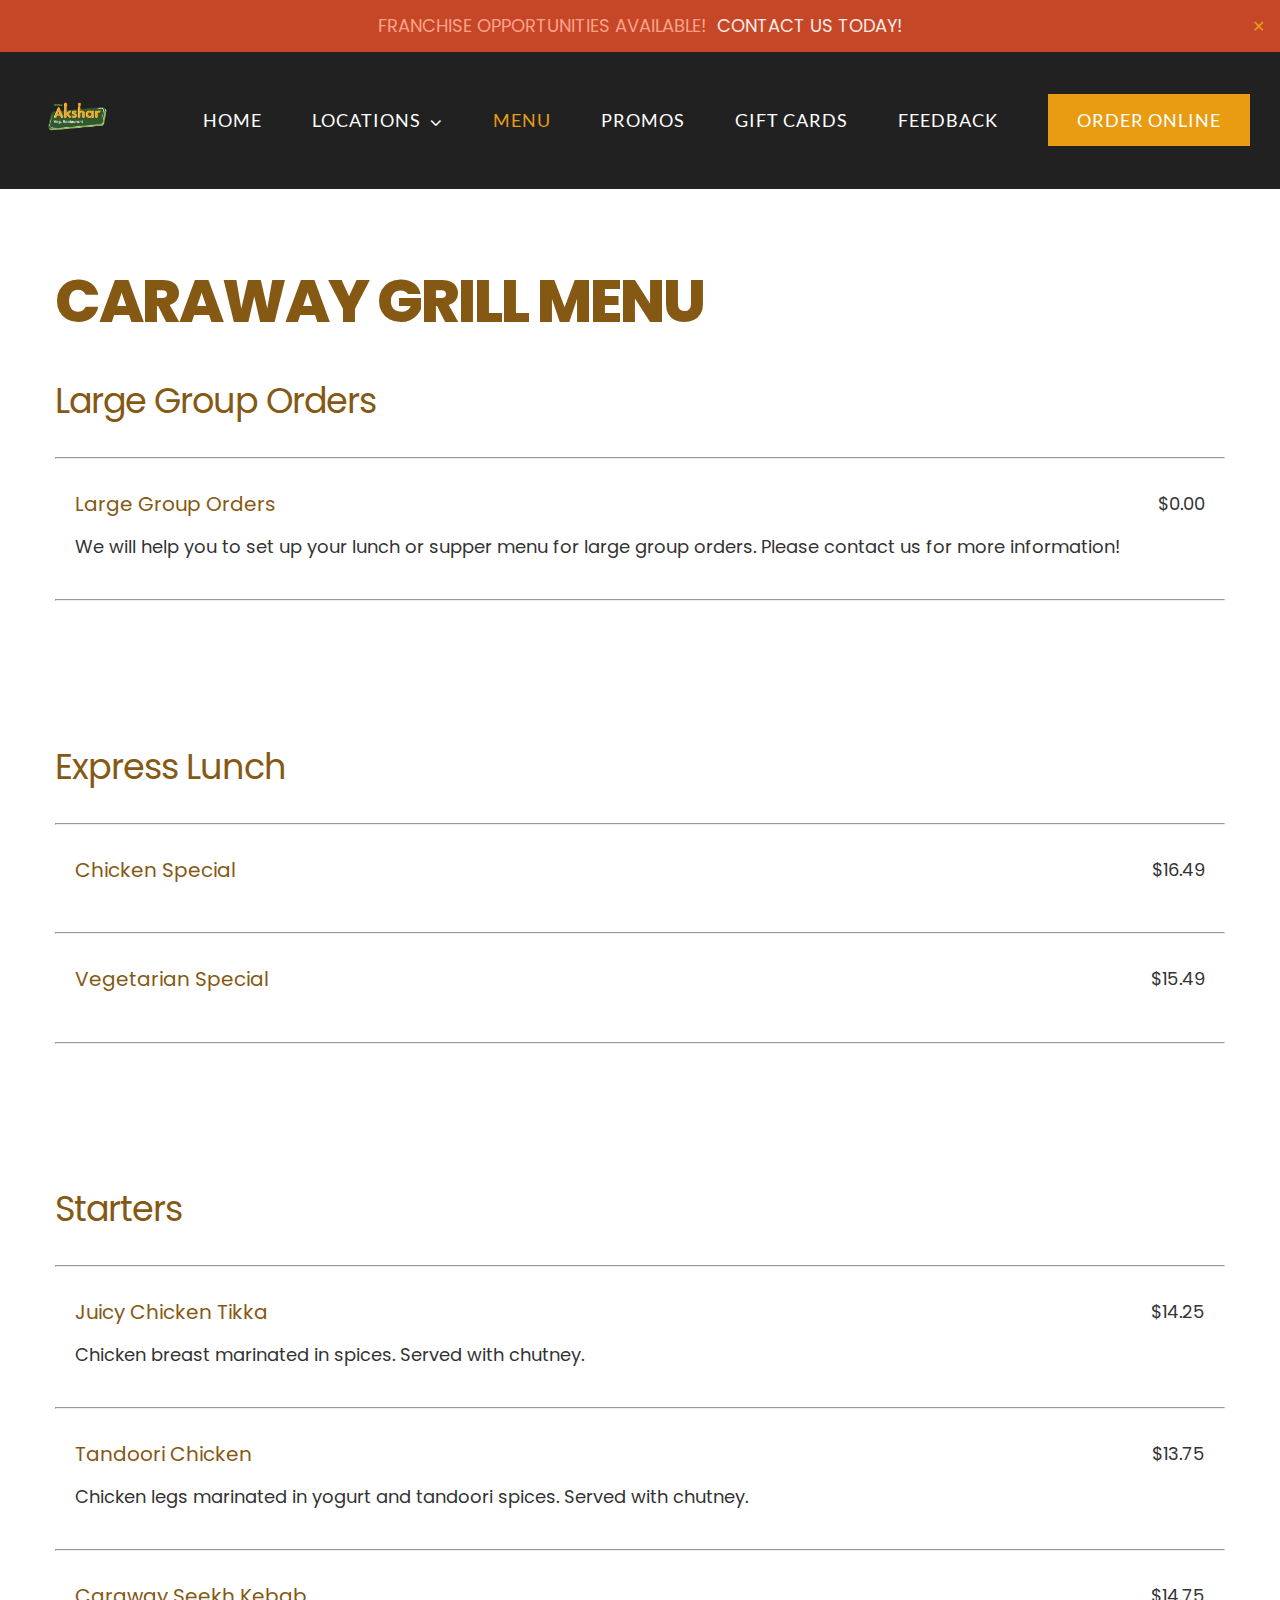
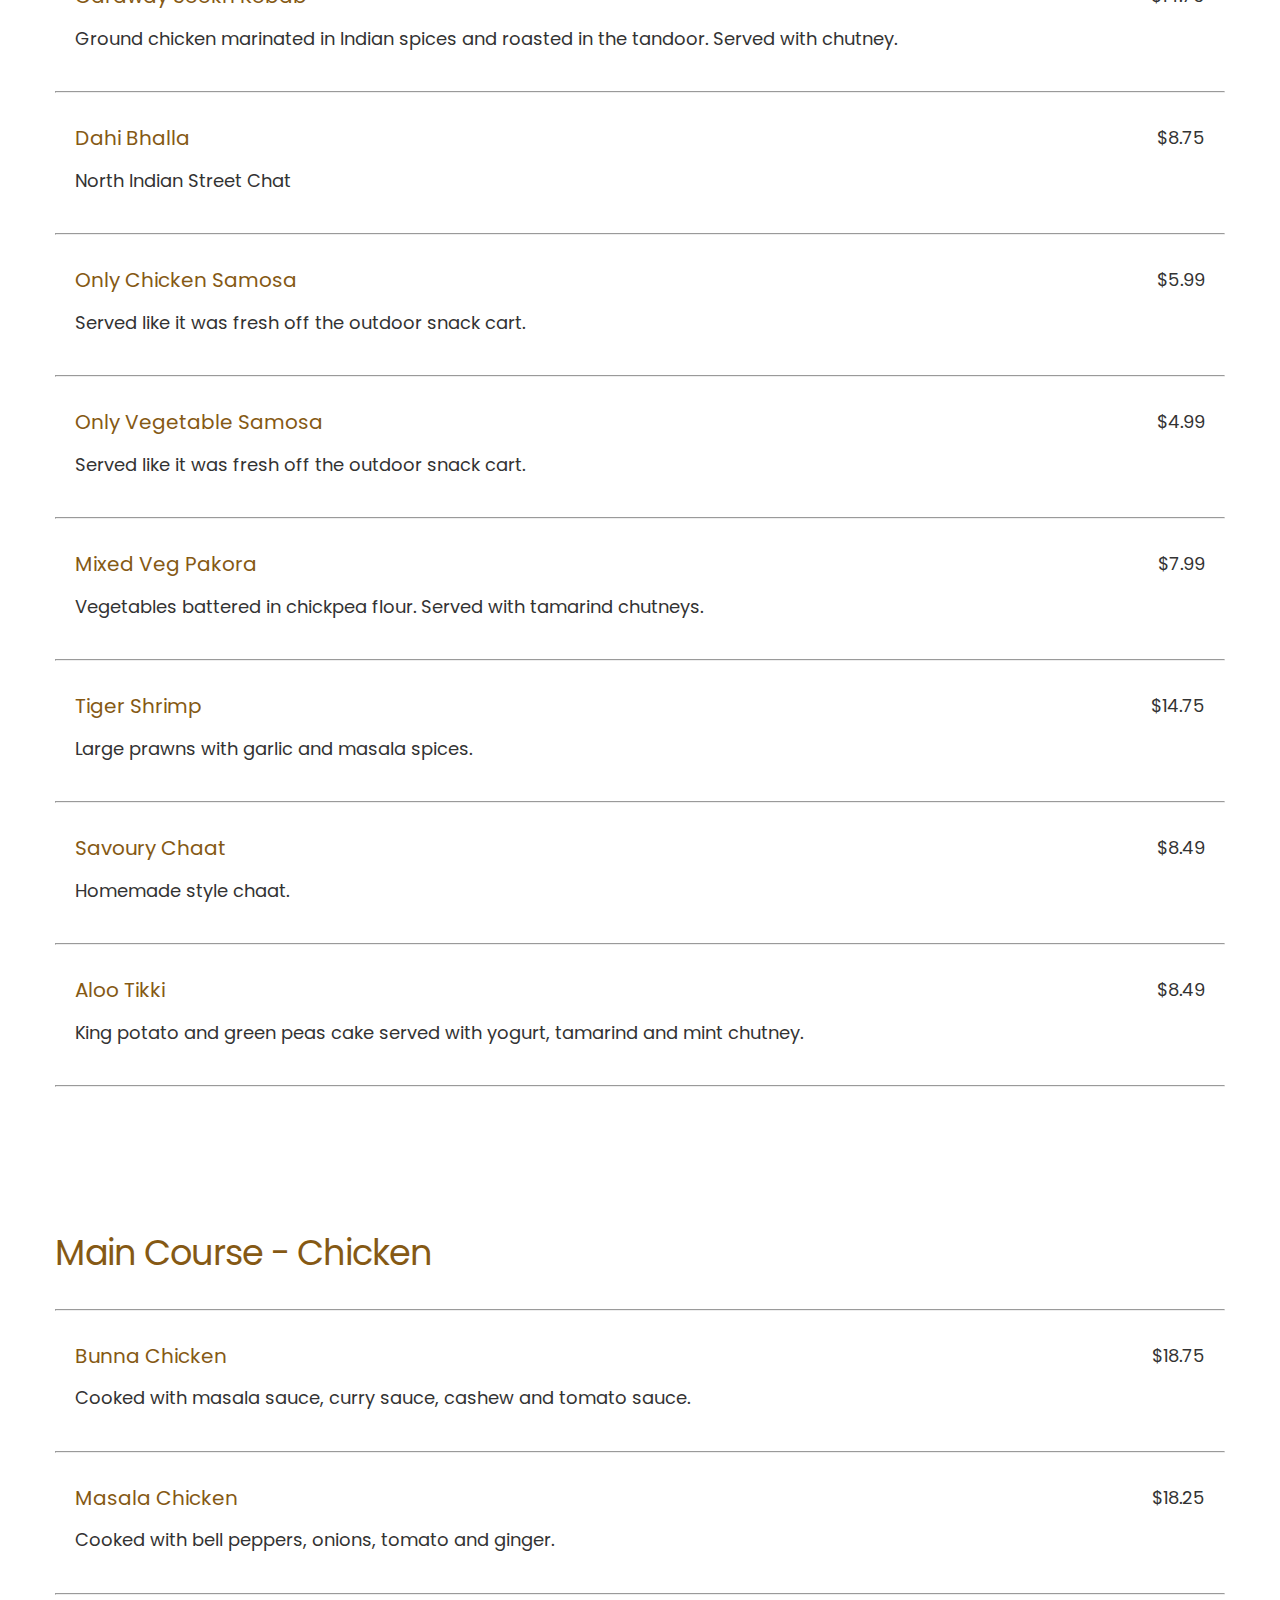
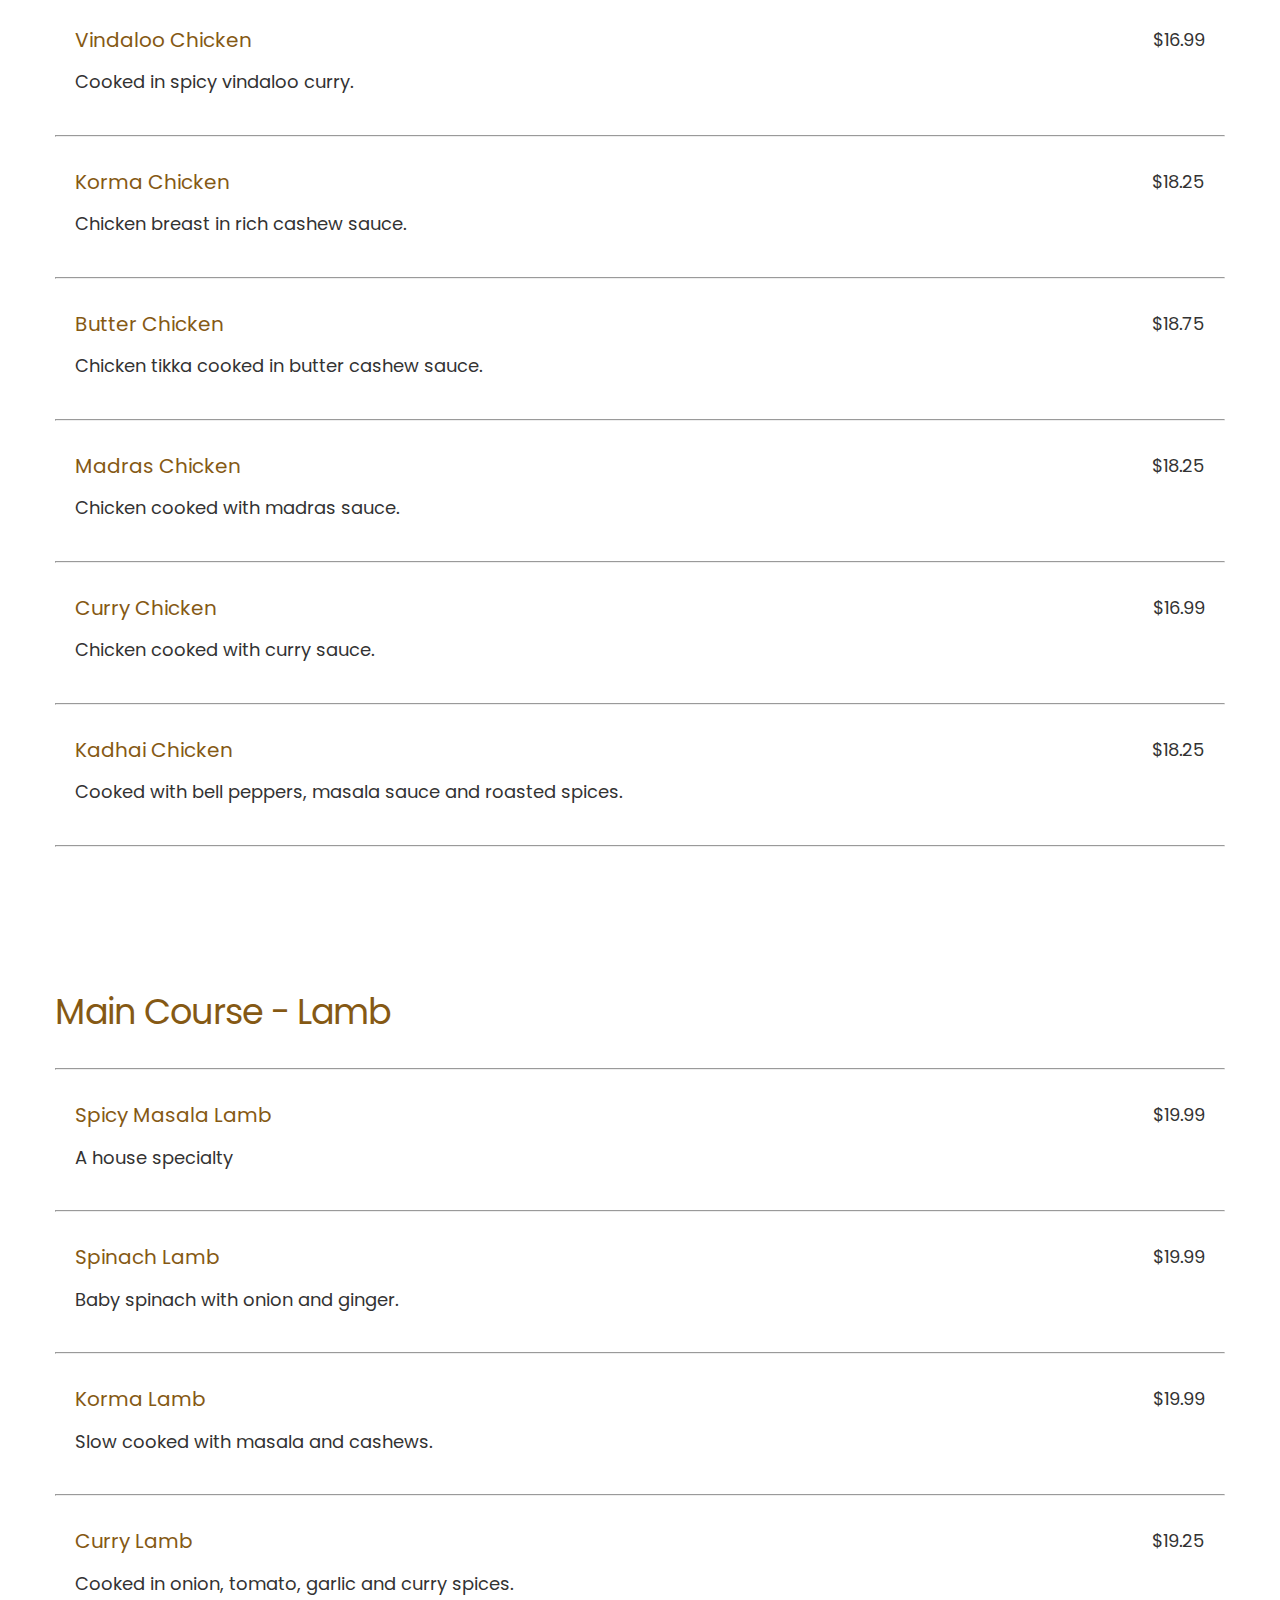
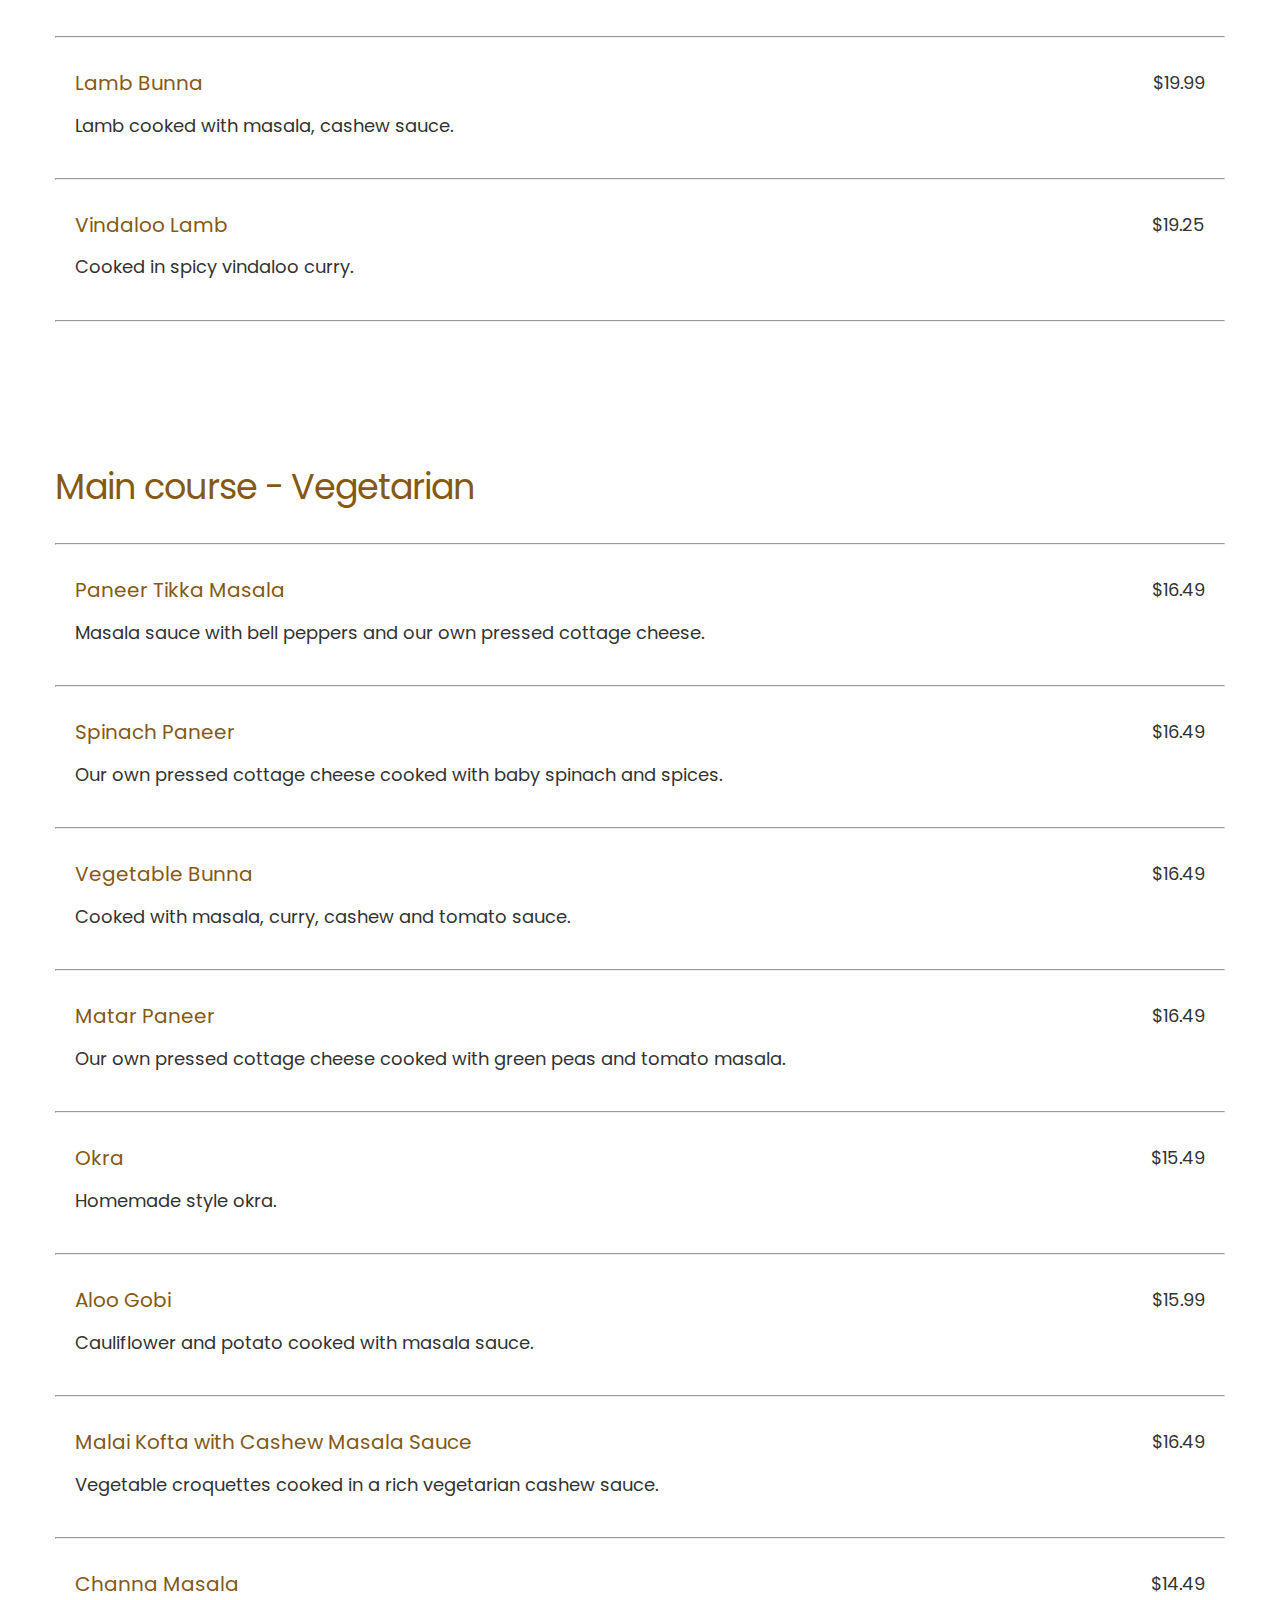
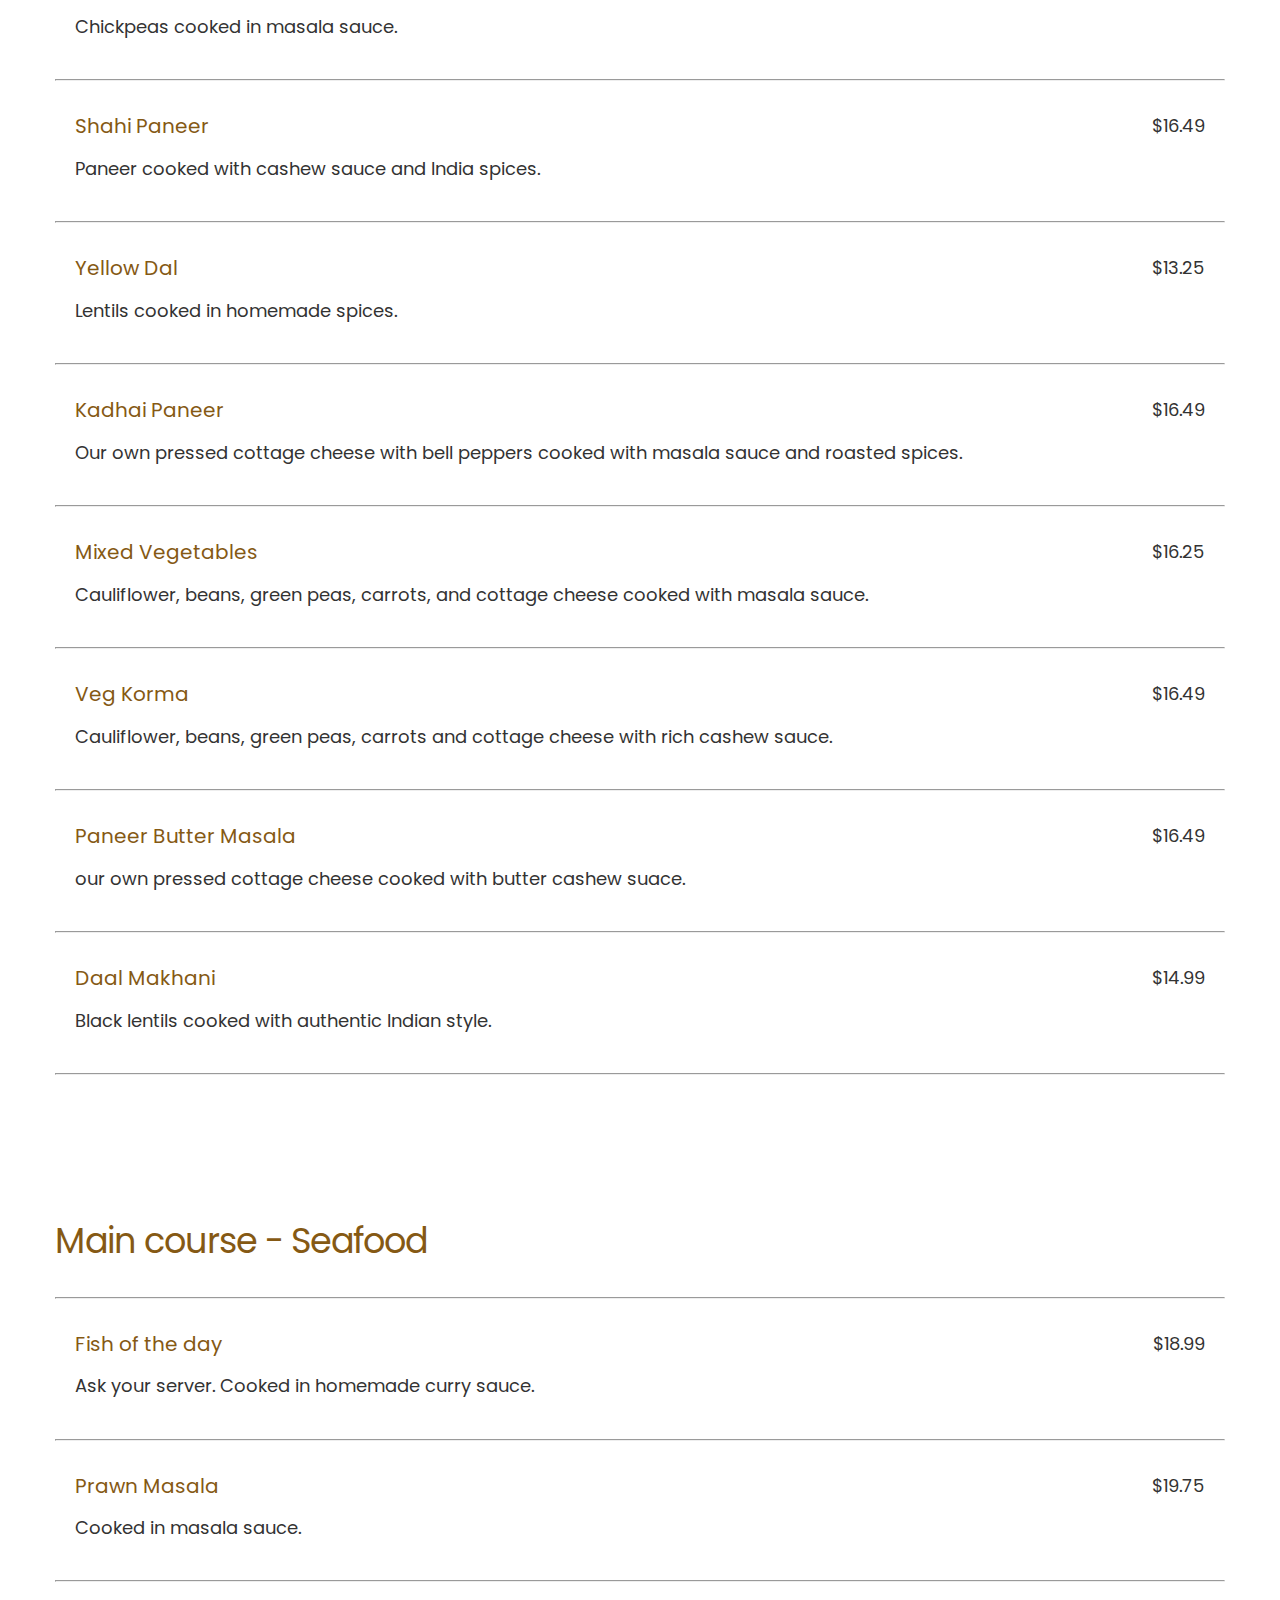
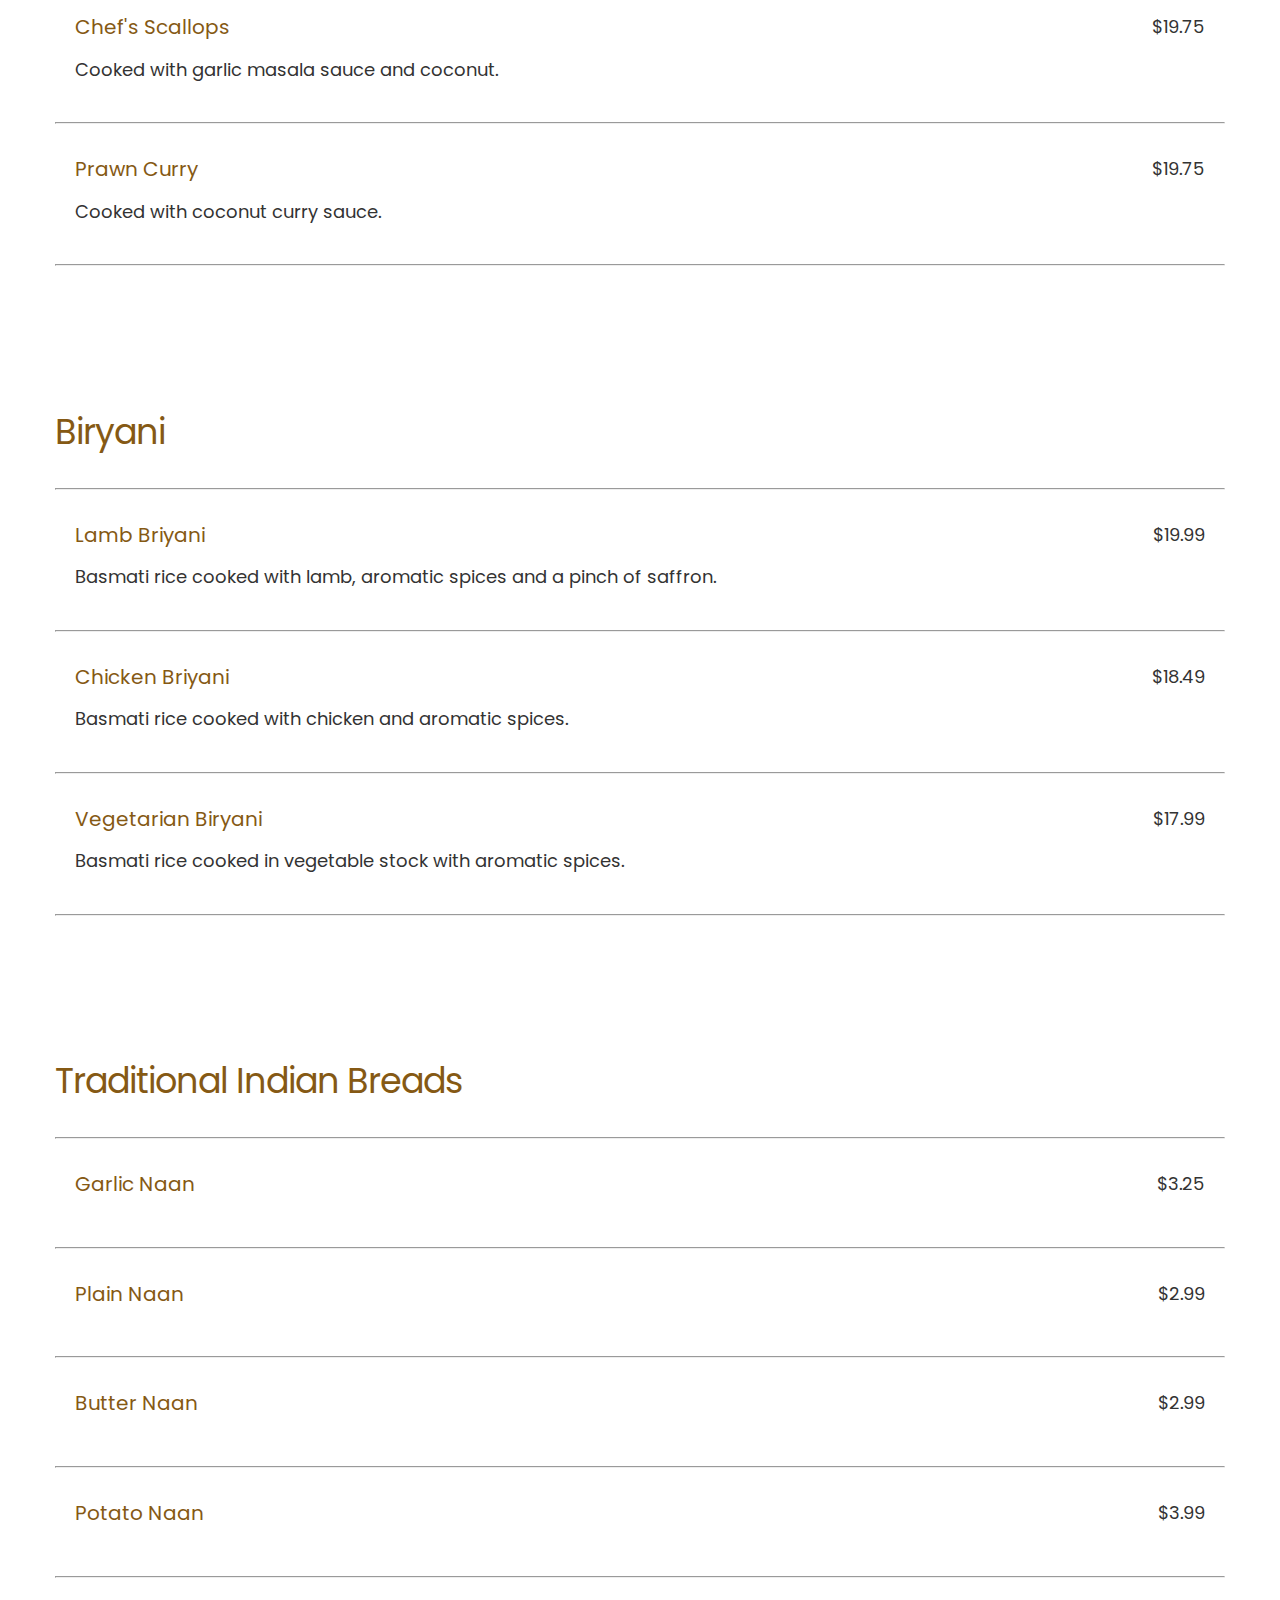
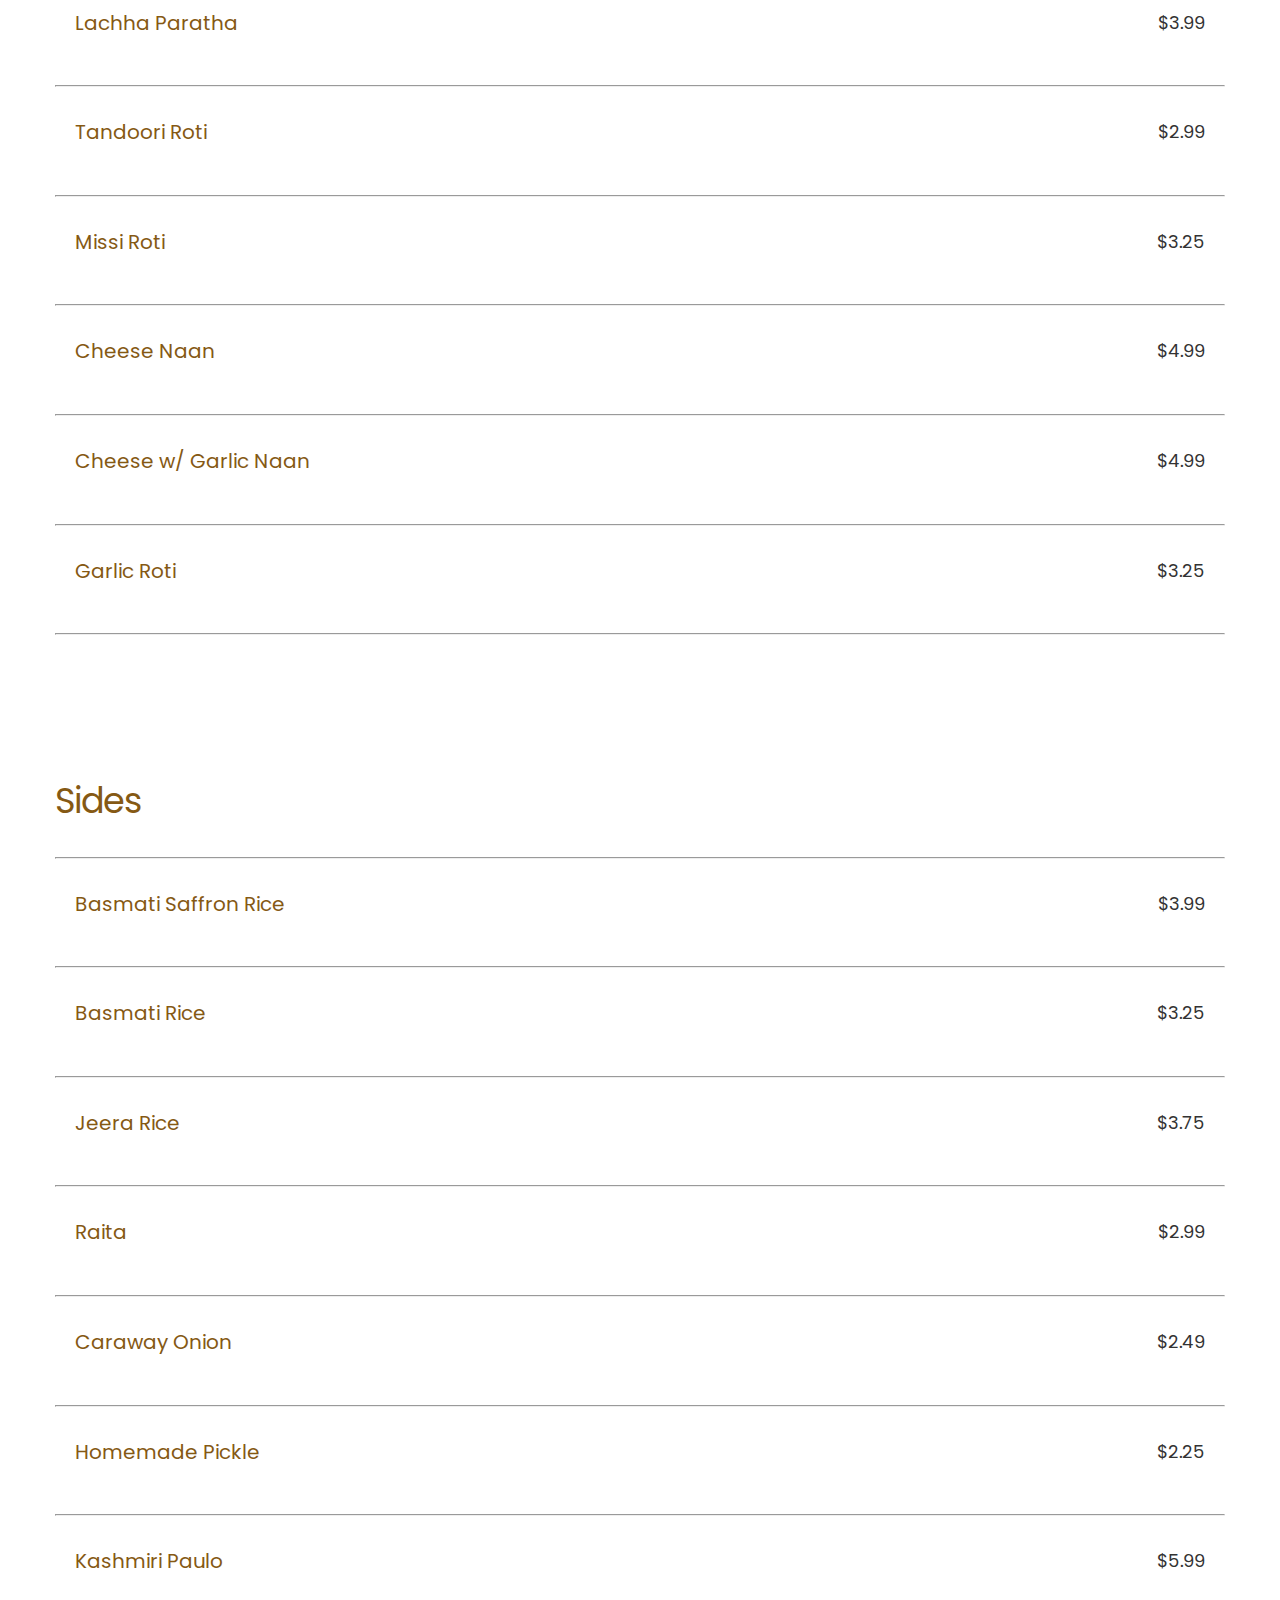
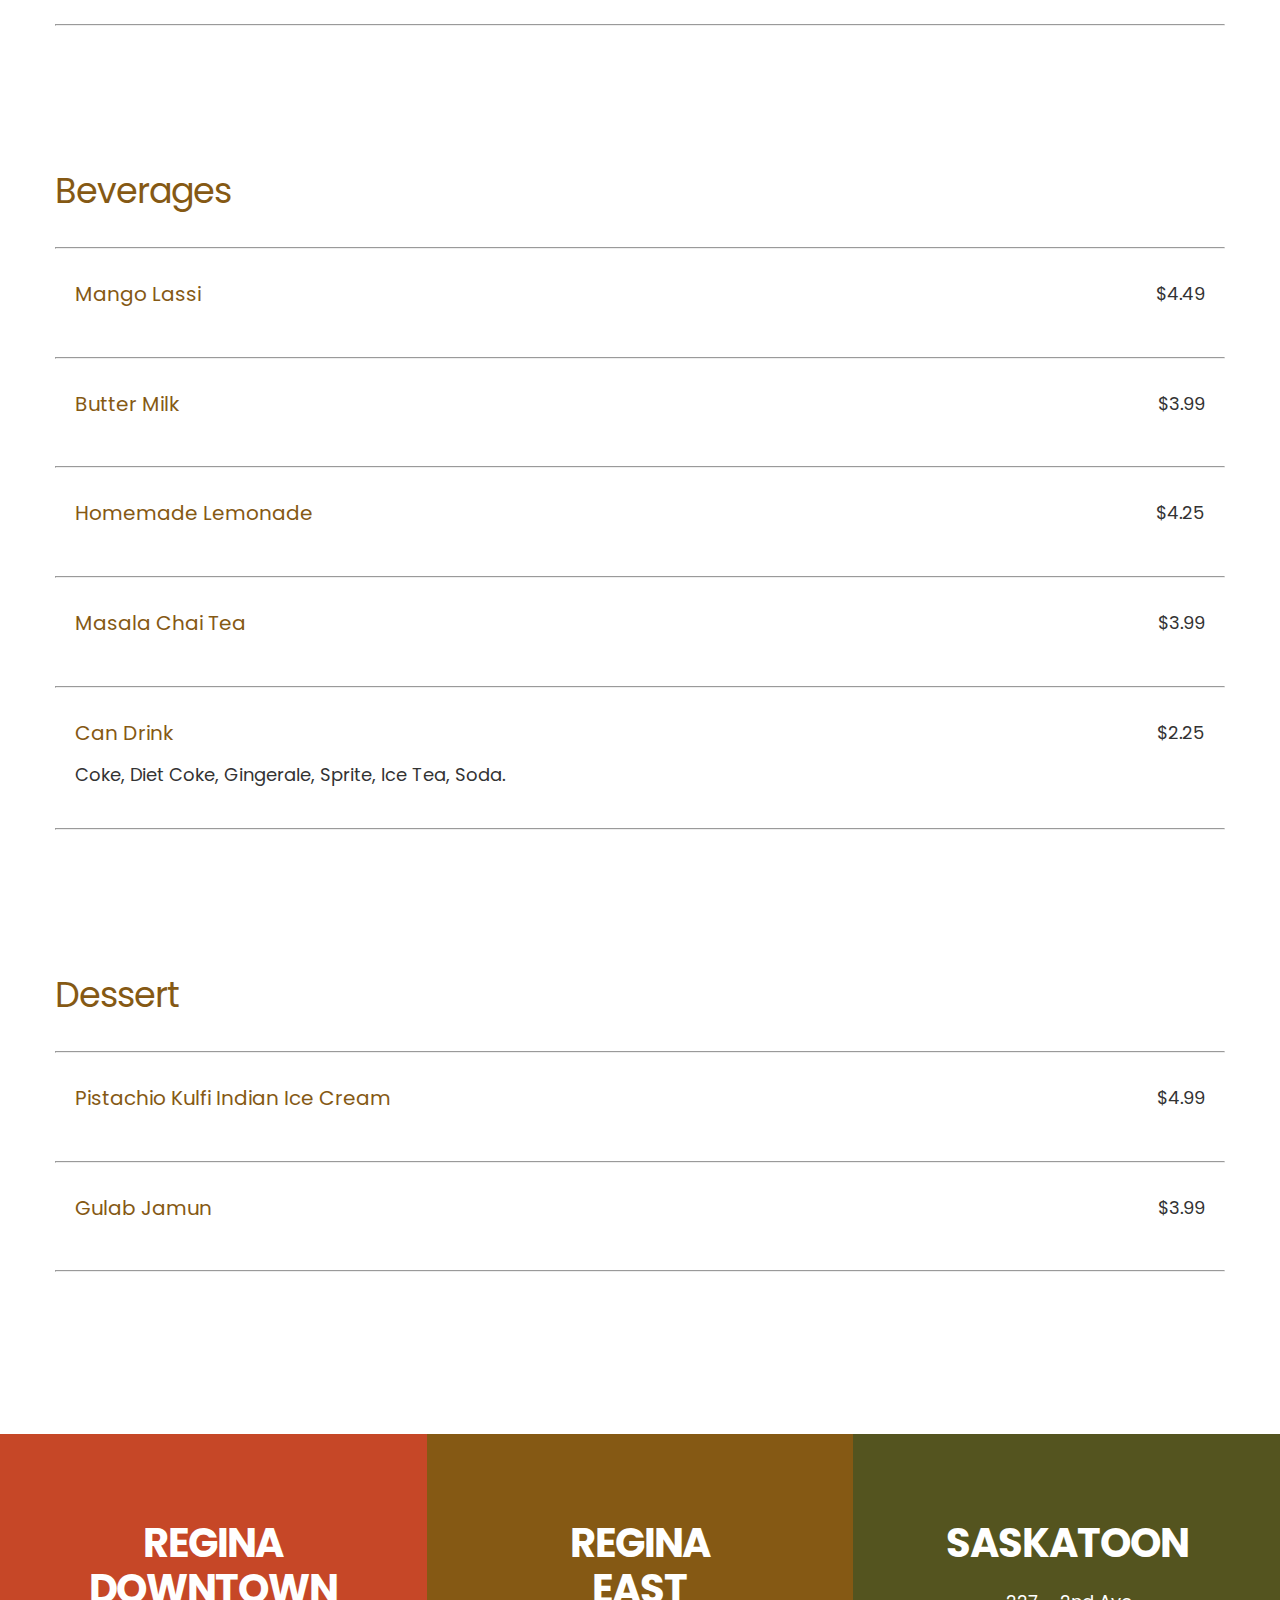
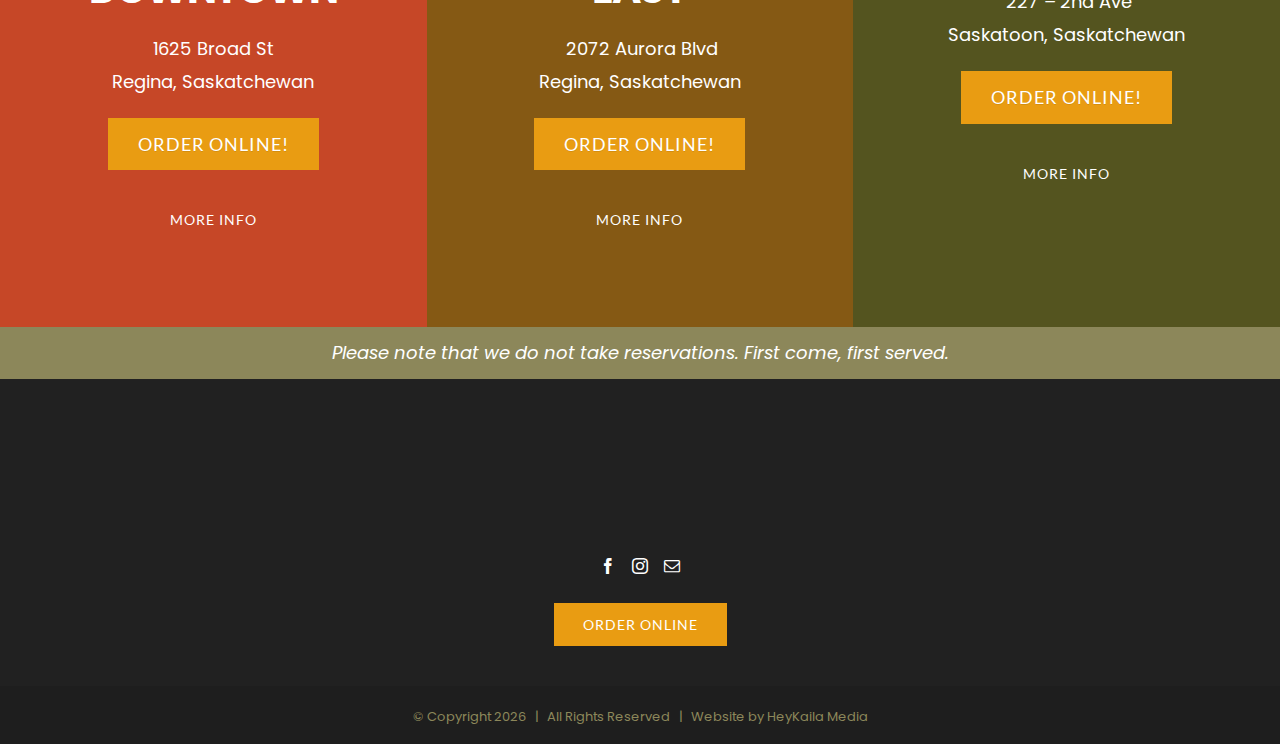
<file: menu.html>
<!DOCTYPE html>
<html class="avada-html-layout-wide avada-html-header-position-top avada-is-100-percent-template" lang="en-CA" prefix="og: http://ogp.me/ns# fb: http://ogp.me/ns/fb#">
<head>
	<meta http-equiv="Content-Type" content="text/html; charset=UTF-8"/>
	<meta http-equiv="X-UA-Compatible" content="IE=edge" />
	<meta name="viewport" content="width=device-width, initial-scale=1" />
	<title>Menu - Caraway Grill - Indian Cuisine in Saskatchewan | Order Online</title>
<meta name='robots' content='max-image-preview:large' />
<link rel='dns-prefetch' href='//www.fbgcdn.com' />
<link rel='dns-prefetch' href='//www.google.com' />
<link rel='dns-prefetch' href='//s.w.org' />
<link rel="alternate" type="application/rss+xml" title="Caraway Grill - Indian Cuisine in Saskatchewan | Order Online &raquo; Feed" href="https://carawaygrill.com/feed/" />
<link rel="alternate" type="application/rss+xml" title="Caraway Grill - Indian Cuisine in Saskatchewan | Order Online &raquo; Comments Feed" href="https://carawaygrill.com/comments/feed/" />
					<link rel="shortcut icon" href="wp-content/uploads/caraway-grill-favicon-32px.png" type="image/x-icon" />
					<!-- Apple Touch Icon -->
			<link rel="apple-touch-icon" sizes="180x180" href="wp-content/uploads/caraway-grill-apple-iphone-retina-114px.png">
					<!-- Android Icon -->
			<link rel="icon" sizes="192x192" href="wp-content/uploads/caraway-grill-apple-iphone-57px.png">
					<!-- MS Edge Icon -->
			<meta name="msapplication-TileImage" content="http://carawaygrill.com/wp-content/uploads/caraway-grill-apple-ipad-72px.png">
		<meta property="og:title" content="Menu"/>
		<meta property="og:type" content="article"/>
		<meta property="og:url" content="https://carawaygrill.com/menu/"/>
		<meta property="og:site_name" content="Caraway Grill - Indian Cuisine in Saskatchewan | Order Online"/>
		<meta property="og:description" content="CARAWAY GRILL MENU"/>
									<meta property="og:image" content="wp-content/uploads/caraway-grill-logo-white-200px.png"/>
							<script type="text/javascript">
window._wpemojiSettings = {"baseUrl":"https:\/\/s.w.org\/images\/core\/emoji\/13.1.0\/72x72\/","ext":".png","svgUrl":"https:\/\/s.w.org\/images\/core\/emoji\/13.1.0\/svg\/","svgExt":".svg","source":{"concatemoji":"http:\/\/carawaygrill.com\/wp-includes\/js\/wp-emoji-release.min.js?ver=5.9.3"}};
/*! This file is auto-generated */
!function(e,a,t){var n,r,o,i=a.createElement("canvas"),p=i.getContext&&i.getContext("2d");function s(e,t){var a=String.fromCharCode;p.clearRect(0,0,i.width,i.height),p.fillText(a.apply(this,e),0,0);e=i.toDataURL();return p.clearRect(0,0,i.width,i.height),p.fillText(a.apply(this,t),0,0),e===i.toDataURL()}function c(e){var t=a.createElement("script");t.src=e,t.defer=t.type="text/javascript",a.getElementsByTagName("head")[0].appendChild(t)}for(o=Array("flag","emoji"),t.supports={everything:!0,everythingExceptFlag:!0},r=0;r<o.length;r++)t.supports[o[r]]=function(e){if(!p||!p.fillText)return!1;switch(p.textBaseline="top",p.font="600 32px Arial",e){case"flag":return s([127987,65039,8205,9895,65039],[127987,65039,8203,9895,65039])?!1:!s([55356,56826,55356,56819],[55356,56826,8203,55356,56819])&&!s([55356,57332,56128,56423,56128,56418,56128,56421,56128,56430,56128,56423,56128,56447],[55356,57332,8203,56128,56423,8203,56128,56418,8203,56128,56421,8203,56128,56430,8203,56128,56423,8203,56128,56447]);case"emoji":return!s([10084,65039,8205,55357,56613],[10084,65039,8203,55357,56613])}return!1}(o[r]),t.supports.everything=t.supports.everything&&t.supports[o[r]],"flag"!==o[r]&&(t.supports.everythingExceptFlag=t.supports.everythingExceptFlag&&t.supports[o[r]]);t.supports.everythingExceptFlag=t.supports.everythingExceptFlag&&!t.supports.flag,t.DOMReady=!1,t.readyCallback=function(){t.DOMReady=!0},t.supports.everything||(n=function(){t.readyCallback()},a.addEventListener?(a.addEventListener("DOMContentLoaded",n,!1),e.addEventListener("load",n,!1)):(e.attachEvent("onload",n),a.attachEvent("onreadystatechange",function(){"complete"===a.readyState&&t.readyCallback()})),(n=t.source||{}).concatemoji?c(n.concatemoji):n.wpemoji&&n.twemoji&&(c(n.twemoji),c(n.wpemoji)))}(window,document,window._wpemojiSettings);
</script>
<style type="text/css">
img.wp-smiley,
img.emoji {
	display: inline !important;
	border: none !important;
	box-shadow: none !important;
	height: 1em !important;
	width: 1em !important;
	margin: 0 0.07em !important;
	vertical-align: -0.1em !important;
	background: none !important;
	padding: 0 !important;
}
</style>
	<link rel='stylesheet' id='online-css-css'  href='embedder/css/order-online.css' type='text/css' media='all' />
<style id='global-styles-inline-css' type='text/css'>
body{--wp--preset--color--black: #000000;--wp--preset--color--cyan-bluish-gray: #abb8c3;--wp--preset--color--white: #ffffff;--wp--preset--color--pale-pink: #f78da7;--wp--preset--color--vivid-red: #cf2e2e;--wp--preset--color--luminous-vivid-orange: #ff6900;--wp--preset--color--luminous-vivid-amber: #fcb900;--wp--preset--color--light-green-cyan: #7bdcb5;--wp--preset--color--vivid-green-cyan: #00d084;--wp--preset--color--pale-cyan-blue: #8ed1fc;--wp--preset--color--vivid-cyan-blue: #0693e3;--wp--preset--color--vivid-purple: #9b51e0;--wp--preset--gradient--vivid-cyan-blue-to-vivid-purple: linear-gradient(135deg,rgba(6,147,227,1) 0%,rgb(155,81,224) 100%);--wp--preset--gradient--light-green-cyan-to-vivid-green-cyan: linear-gradient(135deg,rgb(122,220,180) 0%,rgb(0,208,130) 100%);--wp--preset--gradient--luminous-vivid-amber-to-luminous-vivid-orange: linear-gradient(135deg,rgba(252,185,0,1) 0%,rgba(255,105,0,1) 100%);--wp--preset--gradient--luminous-vivid-orange-to-vivid-red: linear-gradient(135deg,rgba(255,105,0,1) 0%,rgb(207,46,46) 100%);--wp--preset--gradient--very-light-gray-to-cyan-bluish-gray: linear-gradient(135deg,rgb(238,238,238) 0%,rgb(169,184,195) 100%);--wp--preset--gradient--cool-to-warm-spectrum: linear-gradient(135deg,rgb(74,234,220) 0%,rgb(151,120,209) 20%,rgb(207,42,186) 40%,rgb(238,44,130) 60%,rgb(251,105,98) 80%,rgb(254,248,76) 100%);--wp--preset--gradient--blush-light-purple: linear-gradient(135deg,rgb(255,206,236) 0%,rgb(152,150,240) 100%);--wp--preset--gradient--blush-bordeaux: linear-gradient(135deg,rgb(254,205,165) 0%,rgb(254,45,45) 50%,rgb(107,0,62) 100%);--wp--preset--gradient--luminous-dusk: linear-gradient(135deg,rgb(255,203,112) 0%,rgb(199,81,192) 50%,rgb(65,88,208) 100%);--wp--preset--gradient--pale-ocean: linear-gradient(135deg,rgb(255,245,203) 0%,rgb(182,227,212) 50%,rgb(51,167,181) 100%);--wp--preset--gradient--electric-grass: linear-gradient(135deg,rgb(202,248,128) 0%,rgb(113,206,126) 100%);--wp--preset--gradient--midnight: linear-gradient(135deg,rgb(2,3,129) 0%,rgb(40,116,252) 100%);--wp--preset--duotone--dark-grayscale: url('#wp-duotone-dark-grayscale');--wp--preset--duotone--grayscale: url('#wp-duotone-grayscale');--wp--preset--duotone--purple-yellow: url('#wp-duotone-purple-yellow');--wp--preset--duotone--blue-red: url('#wp-duotone-blue-red');--wp--preset--duotone--midnight: url('#wp-duotone-midnight');--wp--preset--duotone--magenta-yellow: url('#wp-duotone-magenta-yellow');--wp--preset--duotone--purple-green: url('#wp-duotone-purple-green');--wp--preset--duotone--blue-orange: url('#wp-duotone-blue-orange');--wp--preset--font-size--small: 13.5px;--wp--preset--font-size--medium: 20px;--wp--preset--font-size--large: 27px;--wp--preset--font-size--x-large: 42px;--wp--preset--font-size--normal: 18px;--wp--preset--font-size--xlarge: 36px;--wp--preset--font-size--huge: 54px;}.has-black-color{color: var(--wp--preset--color--black) !important;}.has-cyan-bluish-gray-color{color: var(--wp--preset--color--cyan-bluish-gray) !important;}.has-white-color{color: var(--wp--preset--color--white) !important;}.has-pale-pink-color{color: var(--wp--preset--color--pale-pink) !important;}.has-vivid-red-color{color: var(--wp--preset--color--vivid-red) !important;}.has-luminous-vivid-orange-color{color: var(--wp--preset--color--luminous-vivid-orange) !important;}.has-luminous-vivid-amber-color{color: var(--wp--preset--color--luminous-vivid-amber) !important;}.has-light-green-cyan-color{color: var(--wp--preset--color--light-green-cyan) !important;}.has-vivid-green-cyan-color{color: var(--wp--preset--color--vivid-green-cyan) !important;}.has-pale-cyan-blue-color{color: var(--wp--preset--color--pale-cyan-blue) !important;}.has-vivid-cyan-blue-color{color: var(--wp--preset--color--vivid-cyan-blue) !important;}.has-vivid-purple-color{color: var(--wp--preset--color--vivid-purple) !important;}.has-black-background-color{background-color: var(--wp--preset--color--black) !important;}.has-cyan-bluish-gray-background-color{background-color: var(--wp--preset--color--cyan-bluish-gray) !important;}.has-white-background-color{background-color: var(--wp--preset--color--white) !important;}.has-pale-pink-background-color{background-color: var(--wp--preset--color--pale-pink) !important;}.has-vivid-red-background-color{background-color: var(--wp--preset--color--vivid-red) !important;}.has-luminous-vivid-orange-background-color{background-color: var(--wp--preset--color--luminous-vivid-orange) !important;}.has-luminous-vivid-amber-background-color{background-color: var(--wp--preset--color--luminous-vivid-amber) !important;}.has-light-green-cyan-background-color{background-color: var(--wp--preset--color--light-green-cyan) !important;}.has-vivid-green-cyan-background-color{background-color: var(--wp--preset--color--vivid-green-cyan) !important;}.has-pale-cyan-blue-background-color{background-color: var(--wp--preset--color--pale-cyan-blue) !important;}.has-vivid-cyan-blue-background-color{background-color: var(--wp--preset--color--vivid-cyan-blue) !important;}.has-vivid-purple-background-color{background-color: var(--wp--preset--color--vivid-purple) !important;}.has-black-border-color{border-color: var(--wp--preset--color--black) !important;}.has-cyan-bluish-gray-border-color{border-color: var(--wp--preset--color--cyan-bluish-gray) !important;}.has-white-border-color{border-color: var(--wp--preset--color--white) !important;}.has-pale-pink-border-color{border-color: var(--wp--preset--color--pale-pink) !important;}.has-vivid-red-border-color{border-color: var(--wp--preset--color--vivid-red) !important;}.has-luminous-vivid-orange-border-color{border-color: var(--wp--preset--color--luminous-vivid-orange) !important;}.has-luminous-vivid-amber-border-color{border-color: var(--wp--preset--color--luminous-vivid-amber) !important;}.has-light-green-cyan-border-color{border-color: var(--wp--preset--color--light-green-cyan) !important;}.has-vivid-green-cyan-border-color{border-color: var(--wp--preset--color--vivid-green-cyan) !important;}.has-pale-cyan-blue-border-color{border-color: var(--wp--preset--color--pale-cyan-blue) !important;}.has-vivid-cyan-blue-border-color{border-color: var(--wp--preset--color--vivid-cyan-blue) !important;}.has-vivid-purple-border-color{border-color: var(--wp--preset--color--vivid-purple) !important;}.has-vivid-cyan-blue-to-vivid-purple-gradient-background{background: var(--wp--preset--gradient--vivid-cyan-blue-to-vivid-purple) !important;}.has-light-green-cyan-to-vivid-green-cyan-gradient-background{background: var(--wp--preset--gradient--light-green-cyan-to-vivid-green-cyan) !important;}.has-luminous-vivid-amber-to-luminous-vivid-orange-gradient-background{background: var(--wp--preset--gradient--luminous-vivid-amber-to-luminous-vivid-orange) !important;}.has-luminous-vivid-orange-to-vivid-red-gradient-background{background: var(--wp--preset--gradient--luminous-vivid-orange-to-vivid-red) !important;}.has-very-light-gray-to-cyan-bluish-gray-gradient-background{background: var(--wp--preset--gradient--very-light-gray-to-cyan-bluish-gray) !important;}.has-cool-to-warm-spectrum-gradient-background{background: var(--wp--preset--gradient--cool-to-warm-spectrum) !important;}.has-blush-light-purple-gradient-background{background: var(--wp--preset--gradient--blush-light-purple) !important;}.has-blush-bordeaux-gradient-background{background: var(--wp--preset--gradient--blush-bordeaux) !important;}.has-luminous-dusk-gradient-background{background: var(--wp--preset--gradient--luminous-dusk) !important;}.has-pale-ocean-gradient-background{background: var(--wp--preset--gradient--pale-ocean) !important;}.has-electric-grass-gradient-background{background: var(--wp--preset--gradient--electric-grass) !important;}.has-midnight-gradient-background{background: var(--wp--preset--gradient--midnight) !important;}.has-small-font-size{font-size: var(--wp--preset--font-size--small) !important;}.has-medium-font-size{font-size: var(--wp--preset--font-size--medium) !important;}.has-large-font-size{font-size: var(--wp--preset--font-size--large) !important;}.has-x-large-font-size{font-size: var(--wp--preset--font-size--x-large) !important;}
</style>
<link rel='stylesheet' id='simple-banner-style-css'  href='wp-content/plugins/simple-banner/simple-banner.css' type='text/css' media='all' />
<link rel='stylesheet' id='fusion-dynamic-css-css'  href='wp-content/uploads/fusion-styles/1e7ec8fd25c407a49d6ffd1827d1b0d4.min.css' type='text/css' media='all' />
<link rel='stylesheet' id='restaurant_system_public_style-css'  href='wp-content/plugins/menu-ordering-reservations/assets/css/public-style.css' type='text/css' media='all' />
<script type='text/javascript' src='embedder/js/ewm2.js' id='jsforwp-blocks-frontend-js-js'></script>
<script type='text/javascript' src='wp-includes/js/jquery/jquery.min.js' id='jquery-core-js'></script>
<script type='text/javascript' src='wp-includes/js/jquery/jquery-migrate.min.js' id='jquery-migrate-js'></script>
<script type='text/javascript' id='simple-banner-script-js-extra'>
/* <![CDATA[ */
var simpleBannerScriptParams = {"version":"2.11.0","hide_simple_banner":"no","simple_banner_position":"","header_margin":"","header_padding":"","simple_banner_text":"Franchise opportunities available! \u00a0<a href=\"https:\/\/carawaygrill.com\/feedback\/\">Contact Us Today!<\/a>","pro_version_enabled":"","disabled_on_current_page":"","debug_mode":"","id":"2314","disabled_pages_array":[],"is_current_page_a_post":"","disabled_on_posts":"","simple_banner_font_size":"#fbeae5","simple_banner_color":"#c64727","simple_banner_text_color":"#fda18a","simple_banner_link_color":"#fbeae5","simple_banner_close_color":"#e99c12","simple_banner_custom_css":"","simple_banner_scrolling_custom_css":"","simple_banner_text_custom_css":"font-family: Poppins, Arial, Helvetica, sans-serif;\r\nfont-weight: 400;\r\ntext-transform: uppercase;","simple_banner_button_css":"","site_custom_css":"","keep_site_custom_css":"","site_custom_js":"","keep_site_custom_js":"","wp_body_open_enabled":"","wp_body_open":"1","close_button_enabled":"on","close_button_expiration":"14","close_button_cookie_set":""};
/* ]]> */
</script>
<script type='text/javascript' src='wp-content/plugins/simple-banner/simple-banner.js' id='simple-banner-script-js'></script>
<link rel="https://api.w.org/" href="https://carawaygrill.com/wp-json/" /><link rel="alternate" type="application/json" href="https://carawaygrill.com/wp-json/wp/v2/pages/2314" /><link rel="canonical" href="menu.html" />
<link rel='shortlink' href='https://carawaygrill.com/?p=2314' />
<link rel="alternate" type="application/json+oembed" href="https://carawaygrill.com/wp-json/oembed/1.0/embed?url=https%3A%2F%2Fcarawaygrill.com%2Fmenu%2F" />
<link rel="alternate" type="text/xml+oembed" href="https://carawaygrill.com/wp-json/oembed/1.0/embed?url=https%3A%2F%2Fcarawaygrill.com%2Fmenu%2F&#038;format=xml" />
<!-- start Simple Custom CSS and JS -->
<!-- Google Tag Manager -->
<script>(function(w,d,s,l,i){w[l]=w[l]||[];w[l].push({'gtm.start':
new Date().getTime(),event:'gtm.js'});var f=d.getElementsByTagName(s)[0],
j=d.createElement(s),dl=l!='dataLayer'?'&l='+l:'';j.async=true;j.src=
'https://www.googletagmanager.com/gtm.js?id='+i+dl;f.parentNode.insertBefore(j,f);
})(window,document,'script','dataLayer','GTM-MXKC595');</script>
<!-- End Google Tag Manager --><!-- end Simple Custom CSS and JS -->
<!-- start Simple Custom CSS and JS -->
<style type="text/css">
/*BUTTON HEIGHT*/
.custom-button {padding: 4%;}
/* FOOTER COLUMNS CENTER ON MOBILE */
@media only screen and (max-width: 800px ) {
    .fusion-footer .textwidget { text-align: center; }
    .fusion-footer .fusion-widget-menu > #menu-footer-menu {
        float: none;
        text-align: center;
    }
}
.title_first {
    font-family: Kristi, "Comic Sans MS", cursive, sans-serif;
    font-size: 70px;
    line-height: 50px;
    color: #E99C12;
}
.menu-item {
    text-transform: uppercase;
}
#location_info {
    text-transform: uppercase;
    font-size: 16px;
    color: #fff;
}
/*#location_info .fusion-layout-column p:last-child {
    margin-bottom: 0px !important;
}*/
#location_info .glf-button, #location_info .gloriafood-button {
    float: right !important;
}
.glf-button, .gloriafood-button {
    padding: 10px 30px !important;
    background-color: #E99C12 !important;
    background-image: none !important;
    font-family: Lato, Arial, Helvetica, sans-serif !important;
    font-size: 18px !important;
    font-weight: 400 !important;
    letter-spacing: 1px !important;
    border-radius: 0 !important;
    margin: 0 !important;
    text-transform: uppercase !important;
    box-shadow: none !important;
}
.glf-button:hover {
    background-color: #c64727 !important;
    /* Firefox */
    -moz-transition: all .2s ease-in;
    /* WebKit */
    -webkit-transition: all .2s ease-in;
    /* Opera */
    -o-transition: all .2s ease-in;
    /* Standard */
    transition: all .2s ease-in;
}
.fusion-button {
    line-height: 32px;
    padding-top: 10px;
    padding-bottom: 10px;
    font-size: 18px;
}
.fusion-button-custom {
    background-color: #54541F;
}
.fusion-button-custom:hover {
    background-color: #8c875A;
}
.fusion-button-custom2 {
    background-color: #c64727;
}
.fusion-button-custom2:hover {
    background-color: #E99C12;
}
.location-view-menu {
    margin-bottom: 10px;
}
footer .fusion-footer-widget-column {
    margin-bottom: 15px;
}
.fusion-secondary-header {
background-color: #855914 !important;
}
/*.wpmslider-content {
    min-height: 250px;
}*/
/* TESTIMONIALS */
.strong-view.modern .testimonial-content:before, .strong-view.modern .testimonial-content:after {
    color: #e2deda !important;
}
.strong-view.modern .testimonial-content {
    font-size: 18px !important;
}
/* MENU PAGE*/
.glf-mor-restaurant-menu-category { margin-bottom: 80px; }
.glf-mor-restaurant-menu-item { padding: 20px; }
.glf-mor-restaurant-menu-item h5 { margin-top: 0; margin-bottom: 10px; }
.glf-mor-restaurant-menu-item:nth-child(2n) { background-color: #f6f6f6; }
/* ORDER BUTTON IN NAVIGATION */
.fusion-main-menu #menu-item-2376 { padding-top:40px; }
.fusion-is-sticky .fusion-main-menu #menu-item-2376 { padding-top:8px; }
#mobile-menu-item-2376 .glf-button { display: block; }
/* ORDER BUTTON IN LOCATION BLOCKS */
.location-blocks { text-align: center; }
/* COPYRIGHT */
.fusion-copyright-notice, .fusion-copyright-notice a { color: #8c875A; }
.fusion-copyright-notice a:hover { color: #c64727; }
/* LOCATION BUTTONS */
.fusion-button.downtown { background-color:#C64727; } /*red*/
.fusion-button.downtown:hover { background-color: #D85439; }
.fusion-button.saskatoon { background-color:#54541F; } /*green*/
.fusion-button.saskatoon:hover { background-color: #7E722F; }
.fusion-button.aurora { background-color:#855914; } /*brown*/
.fusion-button.aurora:hover { background-color: #B1681A; }
/* MENU */
.button-icon-divider-left {
  border-right: 0px solid;
}
/* POPUP */
.sgpb-main-html-content-wrapper h2 { margin-bottom:0px; line-height:27px; }
.sgpb-main-html-content-wrapper hr.wp-block-separator:not(.is-style-wide):not(.is-style-dots) { max-width:500px; }
.sgpb-main-html-content-wrapper hr.wp-block-separator { width: 100% !important; margin-top:30px !important; margin-bottom: 30px !important; }
.sgpb-main-html-content-wrapper p { margin:0px; }
.sgpb-main-html-content-wrapper p.has-text-align-center { margin-top:10px; margin-bottom:10px; }
/*---Hide reCaptcha v3 visible seal---*/
.grecaptcha-badge {
opacity:0 !important;
}</style>
<!-- end Simple Custom CSS and JS -->
		<!-- GA Google Analytics @ https://m0n.co/ga -->
		<script>
			(function(i,s,o,g,r,a,m){i['GoogleAnalyticsObject']=r;i[r]=i[r]||function(){
			(i[r].q=i[r].q||[]).push(arguments)},i[r].l=1*new Date();a=s.createElement(o),
			m=s.getElementsByTagName(o)[0];a.async=1;a.src=g;m.parentNode.insertBefore(a,m)
			})(window,document,'script','https://www.google-analytics.com/analytics.js','ga');
			ga('create', 'UA-149481457-1', 'auto');
			ga('send', 'pageview');
		</script>
	<style type="text/css">.simple-banner .simple-banner-text{font-size:#fbeae5;}</style><style type="text/css">.simple-banner{background:#c64727;}</style><style type="text/css">.simple-banner .simple-banner-text{color:#fda18a;}</style><style type="text/css">.simple-banner .simple-banner-text a{color:#fbeae5;}</style><style type="text/css">.simple-banner .simple-banner-button{color:#e99c12;}</style><style type="text/css">.simple-banner .simple-banner-text{font-family: Poppins, Arial, Helvetica, sans-serif;
font-weight: 400;
text-transform: uppercase;}</style><style id="simple-banner-site-custom-css-dummy" type="text/css"></style><script id="simple-banner-site-custom-js-dummy" type="text/javascript"></script>		<script>
			document.documentElement.className = document.documentElement.className.replace( 'no-js', 'js' );
		</script>
				<style>
			.no-js img.lazyload { display: none; }
			figure.wp-block-image img.lazyloading { min-width: 150px; }
							.lazyload, .lazyloading { opacity: 0; }
				.lazyloaded {
					opacity: 1;
					transition: opacity 400ms;
					transition-delay: 0ms;
				}
					</style>
		<style type="text/css" id="css-fb-visibility">@media screen and (max-width: 640px){.fusion-no-small-visibility{display:none !important;}body:not(.fusion-builder-ui-wireframe) .sm-text-align-center{text-align:center !important;}body:not(.fusion-builder-ui-wireframe) .sm-text-align-left{text-align:left !important;}body:not(.fusion-builder-ui-wireframe) .sm-text-align-right{text-align:right !important;}body:not(.fusion-builder-ui-wireframe) .sm-flex-align-center{justify-content:center !important;}body:not(.fusion-builder-ui-wireframe) .sm-flex-align-flex-start{justify-content:flex-start !important;}body:not(.fusion-builder-ui-wireframe) .sm-flex-align-flex-end{justify-content:flex-end !important;}body:not(.fusion-builder-ui-wireframe) .sm-mx-auto{margin-left:auto !important;margin-right:auto !important;}body:not(.fusion-builder-ui-wireframe) .sm-ml-auto{margin-left:auto !important;}body:not(.fusion-builder-ui-wireframe) .sm-mr-auto{margin-right:auto !important;}body:not(.fusion-builder-ui-wireframe) .fusion-absolute-position-small{position:absolute;top:auto;width:100%;}}@media screen and (min-width: 641px) and (max-width: 1024px){.fusion-no-medium-visibility{display:none !important;}body:not(.fusion-builder-ui-wireframe) .md-text-align-center{text-align:center !important;}body:not(.fusion-builder-ui-wireframe) .md-text-align-left{text-align:left !important;}body:not(.fusion-builder-ui-wireframe) .md-text-align-right{text-align:right !important;}body:not(.fusion-builder-ui-wireframe) .md-flex-align-center{justify-content:center !important;}body:not(.fusion-builder-ui-wireframe) .md-flex-align-flex-start{justify-content:flex-start !important;}body:not(.fusion-builder-ui-wireframe) .md-flex-align-flex-end{justify-content:flex-end !important;}body:not(.fusion-builder-ui-wireframe) .md-mx-auto{margin-left:auto !important;margin-right:auto !important;}body:not(.fusion-builder-ui-wireframe) .md-ml-auto{margin-left:auto !important;}body:not(.fusion-builder-ui-wireframe) .md-mr-auto{margin-right:auto !important;}body:not(.fusion-builder-ui-wireframe) .fusion-absolute-position-medium{position:absolute;top:auto;width:100%;}}@media screen and (min-width: 1025px){.fusion-no-large-visibility{display:none !important;}body:not(.fusion-builder-ui-wireframe) .lg-text-align-center{text-align:center !important;}body:not(.fusion-builder-ui-wireframe) .lg-text-align-left{text-align:left !important;}body:not(.fusion-builder-ui-wireframe) .lg-text-align-right{text-align:right !important;}body:not(.fusion-builder-ui-wireframe) .lg-flex-align-center{justify-content:center !important;}body:not(.fusion-builder-ui-wireframe) .lg-flex-align-flex-start{justify-content:flex-start !important;}body:not(.fusion-builder-ui-wireframe) .lg-flex-align-flex-end{justify-content:flex-end !important;}body:not(.fusion-builder-ui-wireframe) .lg-mx-auto{margin-left:auto !important;margin-right:auto !important;}body:not(.fusion-builder-ui-wireframe) .lg-ml-auto{margin-left:auto !important;}body:not(.fusion-builder-ui-wireframe) .lg-mr-auto{margin-right:auto !important;}body:not(.fusion-builder-ui-wireframe) .fusion-absolute-position-large{position:absolute;top:auto;width:100%;}}</style>
<!-- Schema & Structured Data For WP v1.9.96 - -->
<script type="application/ld+json" class="saswp-schema-markup-output">
[{"@context":"http:\/\/schema.org","@graph":[{"@context":"http:\/\/schema.org","@type":"SiteNavigationElement","@id":"https:\/\/carawaygrill.com\/#Main Menu","name":"HOME","url":"https:\/\/carawaygrill.com\/"},{"@context":"http:\/\/schema.org","@type":"SiteNavigationElement","@id":"https:\/\/carawaygrill.com\/#Main Menu","name":"LOCATIONS","url":"https:\/\/carawaygrill.com\/locations\/"},{"@context":"http:\/\/schema.org","@type":"SiteNavigationElement","@id":"https:\/\/carawaygrill.com\/#Main Menu","name":"REGINA DOWNTOWN","url":"https:\/\/carawaygrill.com\/locations\/regina\/"},{"@context":"http:\/\/schema.org","@type":"SiteNavigationElement","@id":"https:\/\/carawaygrill.com\/#Main Menu","name":"REGINA EAST","url":"https:\/\/carawaygrill.com\/locations\/regina-aurora\/"},{"@context":"http:\/\/schema.org","@type":"SiteNavigationElement","@id":"https:\/\/carawaygrill.com\/#Main Menu","name":"SASKATOON","url":"https:\/\/carawaygrill.com\/locations\/saskatoon\/"},{"@context":"http:\/\/schema.org","@type":"SiteNavigationElement","@id":"https:\/\/carawaygrill.com\/#Main Menu","name":"MENU","url":"https:\/\/carawaygrill.com\/menu\/"},{"@context":"http:\/\/schema.org","@type":"SiteNavigationElement","@id":"https:\/\/carawaygrill.com\/#Main Menu","name":"PROMOS","url":"https:\/\/carawaygrill.com\/promotions\/"},{"@context":"http:\/\/schema.org","@type":"SiteNavigationElement","@id":"https:\/\/carawaygrill.com\/#Main Menu","name":"GIFT CARDS","url":"https:\/\/carawaygrill.com\/gift-cards\/"},{"@context":"http:\/\/schema.org","@type":"SiteNavigationElement","@id":"https:\/\/carawaygrill.com\/#Main Menu","name":"FEEDBACK","url":"https:\/\/carawaygrill.com\/feedback\/"},{"@context":"http:\/\/schema.org","@type":"SiteNavigationElement","@id":"https:\/\/carawaygrill.com\/#Main Menu","name":"ORDER ONLINE","url":"https:\/\/carawaygrill.com\/order-online\/"}]},
{"@context":"http:\/\/schema.org","@type":"restaurant","@id":"https:\/\/carawaygrill.com\/menu\/#restaurant","url":"https:\/\/carawaygrill.com\/menu\/","name":"Caraway Grill - Indian Cuisine in Saskatchewan | Order Online","image":{"@type":"ImageObject","@id":"https:\/\/carawaygrill.com\/menu\/#primaryimage","url":"https:\/\/carawaygrill.com\/wp-content\/uploads\/caraway-grill_logo-4.png","width":"1999","height":"728"}}]
</script>
<style type="text/css">.broken_link, a.broken_link {
	text-decoration: line-through;
}</style>		<script type="text/javascript">
			var doc = document.documentElement;
			doc.setAttribute( 'data-useragent', navigator.userAgent );
		</script>
	</head>
<body class="page-template page-template-100-width page-template-100-width-php page page-id-2314 fusion-image-hovers fusion-pagination-sizing fusion-button_type-flat fusion-button_span-no fusion-button_gradient-linear avada-image-rollover-circle-yes avada-image-rollover-yes avada-image-rollover-direction-center_horiz fusion-body ltr fusion-sticky-header no-tablet-sticky-header no-mobile-sticky-header no-mobile-slidingbar no-mobile-totop avada-has-rev-slider-styles fusion-disable-outline fusion-sub-menu-fade mobile-logo-pos-left layout-wide-mode avada-has-boxed-modal-shadow-none layout-scroll-offset-full avada-has-zero-margin-offset-top fusion-top-header menu-text-align-left mobile-menu-design-modern fusion-hide-pagination-text fusion-header-layout-v3 avada-responsive avada-footer-fx-none avada-menu-highlight-style-bar fusion-search-form-classic fusion-main-menu-search-overlay fusion-avatar-square avada-sticky-shrinkage avada-dropdown-styles avada-blog-layout-large avada-blog-archive-layout-grid avada-header-shadow-no avada-menu-icon-position-left avada-has-mainmenu-dropdown-divider avada-has-header-100-width avada-has-pagetitle-100-width avada-has-pagetitle-bg-full avada-has-100-footer avada-has-titlebar-hide avada-header-border-color-full-transparent avada-has-transparent-timeline_color avada-has-pagination-padding avada-flyout-menu-direction-fade avada-ec-views-v1" >
	<svg xmlns="http://www.w3.org/2000/svg" viewBox="0 0 0 0" width="0" height="0" focusable="false" role="none" style="visibility: hidden; position: absolute; left: -9999px; overflow: hidden;" ><defs><filter id="wp-duotone-dark-grayscale"><feColorMatrix color-interpolation-filters="sRGB" type="matrix" values=" .299 .587 .114 0 0 .299 .587 .114 0 0 .299 .587 .114 0 0 .299 .587 .114 0 0 " /><feComponentTransfer color-interpolation-filters="sRGB" ><feFuncR type="table" tableValues="0 0.49803921568627" /><feFuncG type="table" tableValues="0 0.49803921568627" /><feFuncB type="table" tableValues="0 0.49803921568627" /><feFuncA type="table" tableValues="1 1" /></feComponentTransfer><feComposite in2="SourceGraphic" operator="in" /></filter></defs></svg><svg xmlns="http://www.w3.org/2000/svg" viewBox="0 0 0 0" width="0" height="0" focusable="false" role="none" style="visibility: hidden; position: absolute; left: -9999px; overflow: hidden;" ><defs><filter id="wp-duotone-grayscale"><feColorMatrix color-interpolation-filters="sRGB" type="matrix" values=" .299 .587 .114 0 0 .299 .587 .114 0 0 .299 .587 .114 0 0 .299 .587 .114 0 0 " /><feComponentTransfer color-interpolation-filters="sRGB" ><feFuncR type="table" tableValues="0 1" /><feFuncG type="table" tableValues="0 1" /><feFuncB type="table" tableValues="0 1" /><feFuncA type="table" tableValues="1 1" /></feComponentTransfer><feComposite in2="SourceGraphic" operator="in" /></filter></defs></svg><svg xmlns="http://www.w3.org/2000/svg" viewBox="0 0 0 0" width="0" height="0" focusable="false" role="none" style="visibility: hidden; position: absolute; left: -9999px; overflow: hidden;" ><defs><filter id="wp-duotone-purple-yellow"><feColorMatrix color-interpolation-filters="sRGB" type="matrix" values=" .299 .587 .114 0 0 .299 .587 .114 0 0 .299 .587 .114 0 0 .299 .587 .114 0 0 " /><feComponentTransfer color-interpolation-filters="sRGB" ><feFuncR type="table" tableValues="0.54901960784314 0.98823529411765" /><feFuncG type="table" tableValues="0 1" /><feFuncB type="table" tableValues="0.71764705882353 0.25490196078431" /><feFuncA type="table" tableValues="1 1" /></feComponentTransfer><feComposite in2="SourceGraphic" operator="in" /></filter></defs></svg><svg xmlns="http://www.w3.org/2000/svg" viewBox="0 0 0 0" width="0" height="0" focusable="false" role="none" style="visibility: hidden; position: absolute; left: -9999px; overflow: hidden;" ><defs><filter id="wp-duotone-blue-red"><feColorMatrix color-interpolation-filters="sRGB" type="matrix" values=" .299 .587 .114 0 0 .299 .587 .114 0 0 .299 .587 .114 0 0 .299 .587 .114 0 0 " /><feComponentTransfer color-interpolation-filters="sRGB" ><feFuncR type="table" tableValues="0 1" /><feFuncG type="table" tableValues="0 0.27843137254902" /><feFuncB type="table" tableValues="0.5921568627451 0.27843137254902" /><feFuncA type="table" tableValues="1 1" /></feComponentTransfer><feComposite in2="SourceGraphic" operator="in" /></filter></defs></svg><svg xmlns="http://www.w3.org/2000/svg" viewBox="0 0 0 0" width="0" height="0" focusable="false" role="none" style="visibility: hidden; position: absolute; left: -9999px; overflow: hidden;" ><defs><filter id="wp-duotone-midnight"><feColorMatrix color-interpolation-filters="sRGB" type="matrix" values=" .299 .587 .114 0 0 .299 .587 .114 0 0 .299 .587 .114 0 0 .299 .587 .114 0 0 " /><feComponentTransfer color-interpolation-filters="sRGB" ><feFuncR type="table" tableValues="0 0" /><feFuncG type="table" tableValues="0 0.64705882352941" /><feFuncB type="table" tableValues="0 1" /><feFuncA type="table" tableValues="1 1" /></feComponentTransfer><feComposite in2="SourceGraphic" operator="in" /></filter></defs></svg><svg xmlns="http://www.w3.org/2000/svg" viewBox="0 0 0 0" width="0" height="0" focusable="false" role="none" style="visibility: hidden; position: absolute; left: -9999px; overflow: hidden;" ><defs><filter id="wp-duotone-magenta-yellow"><feColorMatrix color-interpolation-filters="sRGB" type="matrix" values=" .299 .587 .114 0 0 .299 .587 .114 0 0 .299 .587 .114 0 0 .299 .587 .114 0 0 " /><feComponentTransfer color-interpolation-filters="sRGB" ><feFuncR type="table" tableValues="0.78039215686275 1" /><feFuncG type="table" tableValues="0 0.94901960784314" /><feFuncB type="table" tableValues="0.35294117647059 0.47058823529412" /><feFuncA type="table" tableValues="1 1" /></feComponentTransfer><feComposite in2="SourceGraphic" operator="in" /></filter></defs></svg><svg xmlns="http://www.w3.org/2000/svg" viewBox="0 0 0 0" width="0" height="0" focusable="false" role="none" style="visibility: hidden; position: absolute; left: -9999px; overflow: hidden;" ><defs><filter id="wp-duotone-purple-green"><feColorMatrix color-interpolation-filters="sRGB" type="matrix" values=" .299 .587 .114 0 0 .299 .587 .114 0 0 .299 .587 .114 0 0 .299 .587 .114 0 0 " /><feComponentTransfer color-interpolation-filters="sRGB" ><feFuncR type="table" tableValues="0.65098039215686 0.40392156862745" /><feFuncG type="table" tableValues="0 1" /><feFuncB type="table" tableValues="0.44705882352941 0.4" /><feFuncA type="table" tableValues="1 1" /></feComponentTransfer><feComposite in2="SourceGraphic" operator="in" /></filter></defs></svg><svg xmlns="http://www.w3.org/2000/svg" viewBox="0 0 0 0" width="0" height="0" focusable="false" role="none" style="visibility: hidden; position: absolute; left: -9999px; overflow: hidden;" ><defs><filter id="wp-duotone-blue-orange"><feColorMatrix color-interpolation-filters="sRGB" type="matrix" values=" .299 .587 .114 0 0 .299 .587 .114 0 0 .299 .587 .114 0 0 .299 .587 .114 0 0 " /><feComponentTransfer color-interpolation-filters="sRGB" ><feFuncR type="table" tableValues="0.098039215686275 1" /><feFuncG type="table" tableValues="0 0.66274509803922" /><feFuncB type="table" tableValues="0.84705882352941 0.41960784313725" /><feFuncA type="table" tableValues="1 1" /></feComponentTransfer><feComposite in2="SourceGraphic" operator="in" /></filter></defs></svg><!-- start Simple Custom CSS and JS -->
<!-- Google Tag Manager (noscript) -->
<noscript><iframe 
height="0" width="0" style="display:none;visibility:hidden" data-src="https://www.googletagmanager.com/ns.html?id=GTM-MXKC595" class="lazyload" src="[data-uri]"></iframe></noscript>
<!-- End Google Tag Manager (noscript) --><!-- end Simple Custom CSS and JS -->
	<a class="skip-link screen-reader-text" href="#content">Skip to content</a>
	<div id="boxed-wrapper">
		<div class="fusion-sides-frame"></div>
		<div id="wrapper" class="fusion-wrapper">
			<div id="home" style="position:relative;top:-1px;"></div>
			<header class="fusion-header-wrapper">
				<div class="fusion-header-v3 fusion-logo-alignment fusion-logo-left fusion-sticky-menu- fusion-sticky-logo-1 fusion-mobile-logo-  fusion-mobile-menu-design-modern">
					<div class="fusion-header-sticky-height"></div>
<div class="fusion-header">
	<div class="fusion-row">
					<div class="fusion-logo" data-margin-top="31px" data-margin-bottom="31px" data-margin-left="0px" data-margin-right="0px">
			<a class="fusion-logo-link"  href="index.html" >
						<!-- standard logo -->
			<img  data-srcset="wp-content/uploads/caraway-grill-logo-white-200px.png 1x, wp-content/uploads/caraway-grill-logo-white-500px.png 2x" width="201" height="74" style="max-height:74px;height:auto;" alt="Caraway Grill &#8211; Indian Cuisine in Saskatchewan | Order Online Logo" data-retina_logo_url="wp-content/uploads/caraway-grill-logo-white-500px.png"  data-src="wp-content/uploads/caraway-grill-logo-white-200px.png" class="fusion-standard-logo lazyload" src="[data-uri]" /><noscript><img src="wp-content/uploads/caraway-grill-logo-white-200px.png" srcset="wp-content/uploads/caraway-grill-logo-white-200px.png 1x, wp-content/uploads/caraway-grill-logo-white-500px.png 2x" width="201" height="74" style="max-height:74px;height:auto;" alt="Caraway Grill &#8211; Indian Cuisine in Saskatchewan | Order Online Logo" data-retina_logo_url="wp-content/uploads/caraway-grill-logo-white-500px.png" class="fusion-standard-logo" /></noscript>
											<!-- sticky header logo -->
				<img  data-srcset="wp-content/uploads/caraway-grill-logo-color-100px.png 1x, wp-content/uploads/caraway-grill-logo-color-200px.png 2x" width="101" height="37" style="max-height:37px;height:auto;" alt="Caraway Grill &#8211; Indian Cuisine in Saskatchewan | Order Online Logo" data-retina_logo_url="wp-content/uploads/caraway-grill-logo-color-200px.png"  data-src="wp-content/uploads/caraway-grill-logo-color-100px.png" class="fusion-sticky-logo lazyload" src="[data-uri]" /><noscript><img src="wp-content/uploads/caraway-grill-logo-color-100px.png" srcset="wp-content/uploads/caraway-grill-logo-color-100px.png 1x, wp-content/uploads/caraway-grill-logo-color-200px.png 2x" width="101" height="37" style="max-height:37px;height:auto;" alt="Caraway Grill &#8211; Indian Cuisine in Saskatchewan | Order Online Logo" data-retina_logo_url="wp-content/uploads/caraway-grill-logo-color-200px.png" class="fusion-sticky-logo" /></noscript>
					</a>
		</div>		<nav class="fusion-main-menu" aria-label="Main Menu"><div class="fusion-overlay-search">		<form role="search" class="searchform fusion-search-form  fusion-search-form-classic" method="get" action="index.html">
			<div class="fusion-search-form-content">
				<div class="fusion-search-field search-field">
					<label><span class="screen-reader-text">Search for:</span>
													<input type="search" value="" name="s" class="s" placeholder="Search..." required aria-required="true" aria-label="Search..."/>
											</label>
				</div>
				<div class="fusion-search-button search-button">
					<input type="submit" class="fusion-search-submit searchsubmit" aria-label="Search" value="&#xf002;" />
									</div>
			</div>
		</form>
		<div class="fusion-search-spacer"></div><a href="#" role="button" aria-label="Close Search" class="fusion-close-search"></a></div><ul id="menu-main-menu" class="fusion-menu"><li  id="menu-item-22"  class="menu-item menu-item-type-post_type menu-item-object-page menu-item-home menu-item-22"  data-item-id="22"><a  href="index.html" class="fusion-bar-highlight"><span class="menu-text">HOME</span></a></li><li  id="menu-item-4255"  class="menu-item menu-item-type-post_type menu-item-object-page menu-item-has-children menu-item-4255 fusion-dropdown-menu"  data-item-id="4255"><a  href="locations.html" class="fusion-bar-highlight"><span class="menu-text">LOCATIONS</span> <span class="fusion-caret"><i class="fusion-dropdown-indicator" aria-hidden="true"></i></span></a><ul class="sub-menu"><li  id="menu-item-1975"  class="menu-item menu-item-type-post_type menu-item-object-page menu-item-1975 fusion-dropdown-submenu" ><a  href="locations/regina.html" class="fusion-bar-highlight"><span>REGINA DOWNTOWN</span></a></li><li  id="menu-item-4275"  class="menu-item menu-item-type-post_type menu-item-object-page menu-item-4275 fusion-dropdown-submenu" ><a  href="locations/regina-aurora.html" class="fusion-bar-highlight"><span>REGINA EAST</span></a></li><li  id="menu-item-4271"  class="menu-item menu-item-type-post_type menu-item-object-page menu-item-4271 fusion-dropdown-submenu" ><a  href="locations/saskatoon.html" class="fusion-bar-highlight"><span>SASKATOON</span></a></li></ul></li><li  id="menu-item-2316"  class="menu-item menu-item-type-post_type menu-item-object-page current-menu-item page_item page-item-2314 current_page_item menu-item-2316"  data-item-id="2316"><a  href="menu.html" class="fusion-bar-highlight"><span class="menu-text">MENU</span></a></li><li  id="menu-item-4452"  class="menu-item menu-item-type-post_type menu-item-object-page menu-item-4452"  data-item-id="4452"><a  href="promotions.html" class="fusion-bar-highlight"><span class="menu-text">PROMOS</span></a></li><li  id="menu-item-2130"  class="menu-item menu-item-type-post_type menu-item-object-page menu-item-2130"  data-item-id="2130"><a  href="gift-cards.html" class="fusion-bar-highlight"><span class="menu-text">GIFT CARDS</span></a></li><li  id="menu-item-2014"  class="menu-item menu-item-type-post_type menu-item-object-page menu-item-2014"  data-item-id="2014"><a  href="feedback.html" class="fusion-bar-highlight"><span class="menu-text">FEEDBACK</span></a></li><li  id="menu-item-4260"  class="menu-item menu-item-type-post_type menu-item-object-page menu-item-4260 fusion-menu-item-button"  data-item-id="4260"><a  href="order-online.html" class="fusion-bar-highlight"><span class="menu-text fusion-button button-default button-large">ORDER ONLINE</span></a></li></ul></nav>	<div class="fusion-mobile-menu-icons">
							<a href="#" class="fusion-icon awb-icon-bars" aria-label="Toggle mobile menu" aria-expanded="false"></a>
			</div>
<nav class="fusion-mobile-nav-holder fusion-mobile-menu-text-align-left" aria-label="Main Menu Mobile"></nav>
					</div>
</div>
				</div>
				<div class="fusion-clearfix"></div>
			</header>
						<div id="sliders-container" class="fusion-slider-visibility">
					</div>
						<main id="main" class="clearfix width-100">
				<div class="fusion-row" style="max-width:100%;">
<section id="content" class="full-width">
					<div id="post-2314" class="post-2314 page type-page status-publish hentry">
			<span class="entry-title rich-snippet-hidden">Menu</span><span class="vcard rich-snippet-hidden"><span class="fn"><a href="author/caraway2019.html" title="Posts by caraway2019" rel="author">caraway2019</a></span></span><span class="updated rich-snippet-hidden">2021-03-12T13:06:35-06:00</span>						<div class="post-content">
				<div class="fusion-fullwidth fullwidth-box fusion-builder-row-1 nonhundred-percent-fullwidth non-hundred-percent-height-scrolling" style="background-color: #ffffff;background-position: center center;background-repeat: no-repeat;padding-top:0px;padding-right:30px;padding-bottom:0px;padding-left:30px;margin-bottom: 0px;margin-top: 0px;border-width: 0px 0px 0px 0px;border-color:#eae9e9;border-style:solid;" ><div class="fusion-builder-row fusion-row"><div class="fusion-layout-column fusion_builder_column fusion-builder-column-0 fusion_builder_column_1_1 1_1 fusion-one-full fusion-column-first fusion-column-last" style="margin-top:0px;margin-bottom:0px;"><div class="fusion-column-wrapper fusion-flex-column-wrapper-legacy" style="background-position:left top;background-repeat:no-repeat;-webkit-background-size:cover;-moz-background-size:cover;-o-background-size:cover;background-size:cover;padding: 0px 0px 0px 0px;"><div class="fusion-sep-clear"></div><div class="fusion-separator fusion-full-width-sep" style="margin-left: auto;margin-right: auto;margin-top:80px;width:100%;"></div><div class="fusion-sep-clear"></div><style type="text/css"></style><div class="fusion-title title fusion-title-1 fusion-title-text fusion-title-size-one" style="margin-top:0px;margin-right:0px;margin-bottom:50PX;margin-left:0px;"><h1 class="title-heading-left fusion-responsive-typography-calculated" style="margin:0;--fontSize:60;line-height:1;">CARAWAY GRILL MENU</h1><span class="awb-title-spacer"></span><div class="title-sep-container"><div class="title-sep sep-" style="border-color:#e0dede;"></div></div></div><div class="fusion-text fusion-text-1"><div class="glf-mor-restaurant-menu-wrapper"><div class="glf-mor-restaurant-menu-category"><h3>Large Group Orders</h3><hr>
                            <div class="glf-mor-restaurant-menu-item"><div class="glf-mor-restaurant-menu-item-inner">
                            <div style="width: 100%">
                                <div class="glf-mor-restaurant-menu-item-header"><h5 class="glf-mor-restaurant-menu-item-name">Large Group Orders</h5><div class="glf-mor-restaurant-menu-item-price" data-price="0" data-currency="CAD" data-decimals="2"><span class="price">0 CAD</span></div>
                                </div>
                                <div class="glf-mor-restaurant-menu-item-description">We will help you to set up your lunch or supper menu for large group orders. Please contact us for more information!</div>
                            </div>
                        </div></div><hr></div><div class="glf-mor-restaurant-menu-category"><h3>Express Lunch</h3><hr>
                            <div class="glf-mor-restaurant-menu-item"><div class="glf-mor-restaurant-menu-item-inner">
                            <div style="width: 100%">
                                <div class="glf-mor-restaurant-menu-item-header"><h5 class="glf-mor-restaurant-menu-item-name">Chicken Special</h5><div class="glf-mor-restaurant-menu-item-price" data-price="16.49" data-currency="CAD" data-decimals="2"><span class="price">16.49 CAD</span></div>
                                </div>
                            </div>
                        </div></div><hr>
                            <div class="glf-mor-restaurant-menu-item"><div class="glf-mor-restaurant-menu-item-inner">
                            <div style="width: 100%">
                                <div class="glf-mor-restaurant-menu-item-header"><h5 class="glf-mor-restaurant-menu-item-name">Vegetarian Special</h5><div class="glf-mor-restaurant-menu-item-price" data-price="15.49" data-currency="CAD" data-decimals="2"><span class="price">15.49 CAD</span></div>
                                </div>
                            </div>
                        </div></div><hr></div><div class="glf-mor-restaurant-menu-category"><h3>Starters</h3><hr>
                            <div class="glf-mor-restaurant-menu-item"><div class="glf-mor-restaurant-menu-item-inner">
                            <div style="width: 100%">
                                <div class="glf-mor-restaurant-menu-item-header"><h5 class="glf-mor-restaurant-menu-item-name">Juicy Chicken Tikka</h5><div class="glf-mor-restaurant-menu-item-price" data-price="14.25" data-currency="CAD" data-decimals="2"><span class="price">14.25 CAD</span></div>
                                </div>
                                <div class="glf-mor-restaurant-menu-item-description">Chicken breast marinated in spices. Served with chutney.</div>
                            </div>
                        </div></div><hr>
                            <div class="glf-mor-restaurant-menu-item"><div class="glf-mor-restaurant-menu-item-inner">
                            <div style="width: 100%">
                                <div class="glf-mor-restaurant-menu-item-header"><h5 class="glf-mor-restaurant-menu-item-name">Tandoori Chicken</h5><div class="glf-mor-restaurant-menu-item-price" data-price="13.75" data-currency="CAD" data-decimals="2"><span class="price">13.75 CAD</span></div>
                                </div>
                                <div class="glf-mor-restaurant-menu-item-description">Chicken legs marinated in yogurt and tandoori spices. Served with chutney.</div>
                            </div>
                        </div></div><hr>
                            <div class="glf-mor-restaurant-menu-item"><div class="glf-mor-restaurant-menu-item-inner">
                            <div style="width: 100%">
                                <div class="glf-mor-restaurant-menu-item-header"><h5 class="glf-mor-restaurant-menu-item-name">Caraway Seekh Kebab</h5><div class="glf-mor-restaurant-menu-item-price" data-price="14.75" data-currency="CAD" data-decimals="2"><span class="price">14.75 CAD</span></div>
                                </div>
                                <div class="glf-mor-restaurant-menu-item-description">Ground chicken marinated in Indian spices and roasted in the tandoor. Served with chutney.</div>
                            </div>
                        </div></div><hr>
                            <div class="glf-mor-restaurant-menu-item"><div class="glf-mor-restaurant-menu-item-inner">
                            <div style="width: 100%">
                                <div class="glf-mor-restaurant-menu-item-header"><h5 class="glf-mor-restaurant-menu-item-name">Dahi Bhalla</h5><div class="glf-mor-restaurant-menu-item-price" data-price="8.75" data-currency="CAD" data-decimals="2"><span class="price">8.75 CAD</span></div>
                                </div>
                                <div class="glf-mor-restaurant-menu-item-description">North Indian Street Chat</div>
                            </div>
                        </div></div><hr>
                            <div class="glf-mor-restaurant-menu-item"><div class="glf-mor-restaurant-menu-item-inner">
                            <div style="width: 100%">
                                <div class="glf-mor-restaurant-menu-item-header"><h5 class="glf-mor-restaurant-menu-item-name">Only Chicken Samosa</h5><div class="glf-mor-restaurant-menu-item-price" data-price="5.99" data-currency="CAD" data-decimals="2"><span class="price">5.99 CAD</span></div>
                                </div>
                                <div class="glf-mor-restaurant-menu-item-description">Served like it was fresh off the outdoor snack cart.</div>
                            </div>
                        </div></div><hr>
                            <div class="glf-mor-restaurant-menu-item"><div class="glf-mor-restaurant-menu-item-inner">
                            <div style="width: 100%">
                                <div class="glf-mor-restaurant-menu-item-header"><h5 class="glf-mor-restaurant-menu-item-name">Only Vegetable Samosa</h5><div class="glf-mor-restaurant-menu-item-price" data-price="4.99" data-currency="CAD" data-decimals="2"><span class="price">4.99 CAD</span></div>
                                </div>
                                <div class="glf-mor-restaurant-menu-item-description">Served like it was fresh off the outdoor snack cart.</div>
                            </div>
                        </div></div><hr>
                            <div class="glf-mor-restaurant-menu-item"><div class="glf-mor-restaurant-menu-item-inner">
                            <div style="width: 100%">
                                <div class="glf-mor-restaurant-menu-item-header"><h5 class="glf-mor-restaurant-menu-item-name">Mixed Veg Pakora</h5><div class="glf-mor-restaurant-menu-item-price" data-price="7.99" data-currency="CAD" data-decimals="2"><span class="price">7.99 CAD</span></div>
                                </div>
                                <div class="glf-mor-restaurant-menu-item-description">Vegetables battered in chickpea flour. Served with tamarind chutneys.</div>
                            </div>
                        </div></div><hr>
                            <div class="glf-mor-restaurant-menu-item"><div class="glf-mor-restaurant-menu-item-inner">
                            <div style="width: 100%">
                                <div class="glf-mor-restaurant-menu-item-header"><h5 class="glf-mor-restaurant-menu-item-name">Tiger Shrimp</h5><div class="glf-mor-restaurant-menu-item-price" data-price="14.75" data-currency="CAD" data-decimals="2"><span class="price">14.75 CAD</span></div>
                                </div>
                                <div class="glf-mor-restaurant-menu-item-description">Large prawns with garlic and masala spices.</div>
                            </div>
                        </div></div><hr>
                            <div class="glf-mor-restaurant-menu-item"><div class="glf-mor-restaurant-menu-item-inner">
                            <div style="width: 100%">
                                <div class="glf-mor-restaurant-menu-item-header"><h5 class="glf-mor-restaurant-menu-item-name">Savoury Chaat</h5><div class="glf-mor-restaurant-menu-item-price" data-price="8.49" data-currency="CAD" data-decimals="2"><span class="price">8.49 CAD</span></div>
                                </div>
                                <div class="glf-mor-restaurant-menu-item-description">Homemade style chaat.</div>
                            </div>
                        </div></div><hr>
                            <div class="glf-mor-restaurant-menu-item"><div class="glf-mor-restaurant-menu-item-inner">
                            <div style="width: 100%">
                                <div class="glf-mor-restaurant-menu-item-header"><h5 class="glf-mor-restaurant-menu-item-name">Aloo Tikki</h5><div class="glf-mor-restaurant-menu-item-price" data-price="8.49" data-currency="CAD" data-decimals="2"><span class="price">8.49 CAD</span></div>
                                </div>
                                <div class="glf-mor-restaurant-menu-item-description">King potato and green peas cake served with yogurt, tamarind and mint chutney.</div>
                            </div>
                        </div></div><hr></div><div class="glf-mor-restaurant-menu-category"><h3>Main Course - Chicken</h3><hr>
                            <div class="glf-mor-restaurant-menu-item"><div class="glf-mor-restaurant-menu-item-inner">
                            <div style="width: 100%">
                                <div class="glf-mor-restaurant-menu-item-header"><h5 class="glf-mor-restaurant-menu-item-name">Bunna Chicken</h5><div class="glf-mor-restaurant-menu-item-price" data-price="18.75" data-currency="CAD" data-decimals="2"><span class="price">18.75 CAD</span></div>
                                </div>
                                <div class="glf-mor-restaurant-menu-item-description">Cooked with masala sauce, curry sauce, cashew and tomato sauce.</div>
                            </div>
                        </div></div><hr>
                            <div class="glf-mor-restaurant-menu-item"><div class="glf-mor-restaurant-menu-item-inner">
                            <div style="width: 100%">
                                <div class="glf-mor-restaurant-menu-item-header"><h5 class="glf-mor-restaurant-menu-item-name">Masala Chicken</h5><div class="glf-mor-restaurant-menu-item-price" data-price="18.25" data-currency="CAD" data-decimals="2"><span class="price">18.25 CAD</span></div>
                                </div>
                                <div class="glf-mor-restaurant-menu-item-description">Cooked with bell peppers, onions, tomato and ginger.</div>
                            </div>
                        </div></div><hr>
                            <div class="glf-mor-restaurant-menu-item"><div class="glf-mor-restaurant-menu-item-inner">
                            <div style="width: 100%">
                                <div class="glf-mor-restaurant-menu-item-header"><h5 class="glf-mor-restaurant-menu-item-name">Vindaloo Chicken</h5><div class="glf-mor-restaurant-menu-item-price" data-price="16.99" data-currency="CAD" data-decimals="2"><span class="price">16.99 CAD</span></div>
                                </div>
                                <div class="glf-mor-restaurant-menu-item-description">Cooked in spicy vindaloo curry.</div>
                            </div>
                        </div></div><hr>
                            <div class="glf-mor-restaurant-menu-item"><div class="glf-mor-restaurant-menu-item-inner">
                            <div style="width: 100%">
                                <div class="glf-mor-restaurant-menu-item-header"><h5 class="glf-mor-restaurant-menu-item-name">Korma Chicken</h5><div class="glf-mor-restaurant-menu-item-price" data-price="18.25" data-currency="CAD" data-decimals="2"><span class="price">18.25 CAD</span></div>
                                </div>
                                <div class="glf-mor-restaurant-menu-item-description">Chicken breast in rich cashew sauce.</div>
                            </div>
                        </div></div><hr>
                            <div class="glf-mor-restaurant-menu-item"><div class="glf-mor-restaurant-menu-item-inner">
                            <div style="width: 100%">
                                <div class="glf-mor-restaurant-menu-item-header"><h5 class="glf-mor-restaurant-menu-item-name">Butter Chicken</h5><div class="glf-mor-restaurant-menu-item-price" data-price="18.75" data-currency="CAD" data-decimals="2"><span class="price">18.75 CAD</span></div>
                                </div>
                                <div class="glf-mor-restaurant-menu-item-description">Chicken tikka cooked in butter cashew sauce.</div>
                            </div>
                        </div></div><hr>
                            <div class="glf-mor-restaurant-menu-item"><div class="glf-mor-restaurant-menu-item-inner">
                            <div style="width: 100%">
                                <div class="glf-mor-restaurant-menu-item-header"><h5 class="glf-mor-restaurant-menu-item-name">Madras Chicken</h5><div class="glf-mor-restaurant-menu-item-price" data-price="18.25" data-currency="CAD" data-decimals="2"><span class="price">18.25 CAD</span></div>
                                </div>
                                <div class="glf-mor-restaurant-menu-item-description">Chicken cooked with madras sauce.</div>
                            </div>
                        </div></div><hr>
                            <div class="glf-mor-restaurant-menu-item"><div class="glf-mor-restaurant-menu-item-inner">
                            <div style="width: 100%">
                                <div class="glf-mor-restaurant-menu-item-header"><h5 class="glf-mor-restaurant-menu-item-name">Curry Chicken</h5><div class="glf-mor-restaurant-menu-item-price" data-price="16.99" data-currency="CAD" data-decimals="2"><span class="price">16.99 CAD</span></div>
                                </div>
                                <div class="glf-mor-restaurant-menu-item-description">Chicken cooked with curry sauce.</div>
                            </div>
                        </div></div><hr>
                            <div class="glf-mor-restaurant-menu-item"><div class="glf-mor-restaurant-menu-item-inner">
                            <div style="width: 100%">
                                <div class="glf-mor-restaurant-menu-item-header"><h5 class="glf-mor-restaurant-menu-item-name">Kadhai Chicken</h5><div class="glf-mor-restaurant-menu-item-price" data-price="18.25" data-currency="CAD" data-decimals="2"><span class="price">18.25 CAD</span></div>
                                </div>
                                <div class="glf-mor-restaurant-menu-item-description">Cooked with bell peppers, masala sauce and roasted spices.</div>
                            </div>
                        </div></div><hr></div><div class="glf-mor-restaurant-menu-category"><h3>Main Course - Lamb</h3><hr>
                            <div class="glf-mor-restaurant-menu-item"><div class="glf-mor-restaurant-menu-item-inner">
                            <div style="width: 100%">
                                <div class="glf-mor-restaurant-menu-item-header"><h5 class="glf-mor-restaurant-menu-item-name">Spicy Masala Lamb</h5><div class="glf-mor-restaurant-menu-item-price" data-price="19.99" data-currency="CAD" data-decimals="2"><span class="price">19.99 CAD</span></div>
                                </div>
                                <div class="glf-mor-restaurant-menu-item-description">A house specialty</div>
                            </div>
                        </div></div><hr>
                            <div class="glf-mor-restaurant-menu-item"><div class="glf-mor-restaurant-menu-item-inner">
                            <div style="width: 100%">
                                <div class="glf-mor-restaurant-menu-item-header"><h5 class="glf-mor-restaurant-menu-item-name">Spinach Lamb</h5><div class="glf-mor-restaurant-menu-item-price" data-price="19.99" data-currency="CAD" data-decimals="2"><span class="price">19.99 CAD</span></div>
                                </div>
                                <div class="glf-mor-restaurant-menu-item-description">Baby spinach with onion and ginger.</div>
                            </div>
                        </div></div><hr>
                            <div class="glf-mor-restaurant-menu-item"><div class="glf-mor-restaurant-menu-item-inner">
                            <div style="width: 100%">
                                <div class="glf-mor-restaurant-menu-item-header"><h5 class="glf-mor-restaurant-menu-item-name">Korma Lamb</h5><div class="glf-mor-restaurant-menu-item-price" data-price="19.99" data-currency="CAD" data-decimals="2"><span class="price">19.99 CAD</span></div>
                                </div>
                                <div class="glf-mor-restaurant-menu-item-description">Slow cooked with masala and cashews.</div>
                            </div>
                        </div></div><hr>
                            <div class="glf-mor-restaurant-menu-item"><div class="glf-mor-restaurant-menu-item-inner">
                            <div style="width: 100%">
                                <div class="glf-mor-restaurant-menu-item-header"><h5 class="glf-mor-restaurant-menu-item-name">Curry Lamb</h5><div class="glf-mor-restaurant-menu-item-price" data-price="19.25" data-currency="CAD" data-decimals="2"><span class="price">19.25 CAD</span></div>
                                </div>
                                <div class="glf-mor-restaurant-menu-item-description">Cooked in onion, tomato, garlic and curry spices.</div>
                            </div>
                        </div></div><hr>
                            <div class="glf-mor-restaurant-menu-item"><div class="glf-mor-restaurant-menu-item-inner">
                            <div style="width: 100%">
                                <div class="glf-mor-restaurant-menu-item-header"><h5 class="glf-mor-restaurant-menu-item-name">Lamb Bunna</h5><div class="glf-mor-restaurant-menu-item-price" data-price="19.99" data-currency="CAD" data-decimals="2"><span class="price">19.99 CAD</span></div>
                                </div>
                                <div class="glf-mor-restaurant-menu-item-description">Lamb cooked with masala, cashew sauce.</div>
                            </div>
                        </div></div><hr>
                            <div class="glf-mor-restaurant-menu-item"><div class="glf-mor-restaurant-menu-item-inner">
                            <div style="width: 100%">
                                <div class="glf-mor-restaurant-menu-item-header"><h5 class="glf-mor-restaurant-menu-item-name">Vindaloo Lamb</h5><div class="glf-mor-restaurant-menu-item-price" data-price="19.25" data-currency="CAD" data-decimals="2"><span class="price">19.25 CAD</span></div>
                                </div>
                                <div class="glf-mor-restaurant-menu-item-description">Cooked in spicy vindaloo curry.</div>
                            </div>
                        </div></div><hr></div><div class="glf-mor-restaurant-menu-category"><h3>Main course - Vegetarian</h3><hr>
                            <div class="glf-mor-restaurant-menu-item"><div class="glf-mor-restaurant-menu-item-inner">
                            <div style="width: 100%">
                                <div class="glf-mor-restaurant-menu-item-header"><h5 class="glf-mor-restaurant-menu-item-name">Paneer Tikka Masala</h5><div class="glf-mor-restaurant-menu-item-price" data-price="16.49" data-currency="CAD" data-decimals="2"><span class="price">16.49 CAD</span></div>
                                </div>
                                <div class="glf-mor-restaurant-menu-item-description">Masala sauce with bell peppers and our own pressed cottage cheese.</div>
                            </div>
                        </div></div><hr>
                            <div class="glf-mor-restaurant-menu-item"><div class="glf-mor-restaurant-menu-item-inner">
                            <div style="width: 100%">
                                <div class="glf-mor-restaurant-menu-item-header"><h5 class="glf-mor-restaurant-menu-item-name">Spinach Paneer</h5><div class="glf-mor-restaurant-menu-item-price" data-price="16.49" data-currency="CAD" data-decimals="2"><span class="price">16.49 CAD</span></div>
                                </div>
                                <div class="glf-mor-restaurant-menu-item-description">Our own pressed cottage cheese cooked with baby spinach and spices.</div>
                            </div>
                        </div></div><hr>
                            <div class="glf-mor-restaurant-menu-item"><div class="glf-mor-restaurant-menu-item-inner">
                            <div style="width: 100%">
                                <div class="glf-mor-restaurant-menu-item-header"><h5 class="glf-mor-restaurant-menu-item-name">Vegetable Bunna</h5><div class="glf-mor-restaurant-menu-item-price" data-price="16.49" data-currency="CAD" data-decimals="2"><span class="price">16.49 CAD</span></div>
                                </div>
                                <div class="glf-mor-restaurant-menu-item-description">Cooked with masala, curry, cashew and tomato sauce.</div>
                            </div>
                        </div></div><hr>
                            <div class="glf-mor-restaurant-menu-item"><div class="glf-mor-restaurant-menu-item-inner">
                            <div style="width: 100%">
                                <div class="glf-mor-restaurant-menu-item-header"><h5 class="glf-mor-restaurant-menu-item-name">Matar Paneer</h5><div class="glf-mor-restaurant-menu-item-price" data-price="16.49" data-currency="CAD" data-decimals="2"><span class="price">16.49 CAD</span></div>
                                </div>
                                <div class="glf-mor-restaurant-menu-item-description">Our own pressed cottage cheese cooked with green peas and tomato masala.</div>
                            </div>
                        </div></div><hr>
                            <div class="glf-mor-restaurant-menu-item"><div class="glf-mor-restaurant-menu-item-inner">
                            <div style="width: 100%">
                                <div class="glf-mor-restaurant-menu-item-header"><h5 class="glf-mor-restaurant-menu-item-name">Okra</h5><div class="glf-mor-restaurant-menu-item-price" data-price="15.49" data-currency="CAD" data-decimals="2"><span class="price">15.49 CAD</span></div>
                                </div>
                                <div class="glf-mor-restaurant-menu-item-description">Homemade style okra.</div>
                            </div>
                        </div></div><hr>
                            <div class="glf-mor-restaurant-menu-item"><div class="glf-mor-restaurant-menu-item-inner">
                            <div style="width: 100%">
                                <div class="glf-mor-restaurant-menu-item-header"><h5 class="glf-mor-restaurant-menu-item-name">Aloo Gobi</h5><div class="glf-mor-restaurant-menu-item-price" data-price="15.99" data-currency="CAD" data-decimals="2"><span class="price">15.99 CAD</span></div>
                                </div>
                                <div class="glf-mor-restaurant-menu-item-description">Cauliflower and potato cooked with masala sauce.</div>
                            </div>
                        </div></div><hr>
                            <div class="glf-mor-restaurant-menu-item"><div class="glf-mor-restaurant-menu-item-inner">
                            <div style="width: 100%">
                                <div class="glf-mor-restaurant-menu-item-header"><h5 class="glf-mor-restaurant-menu-item-name">Malai Kofta with Cashew Masala Sauce</h5><div class="glf-mor-restaurant-menu-item-price" data-price="16.49" data-currency="CAD" data-decimals="2"><span class="price">16.49 CAD</span></div>
                                </div>
                                <div class="glf-mor-restaurant-menu-item-description">Vegetable croquettes cooked in a rich vegetarian cashew sauce.</div>
                            </div>
                        </div></div><hr>
                            <div class="glf-mor-restaurant-menu-item"><div class="glf-mor-restaurant-menu-item-inner">
                            <div style="width: 100%">
                                <div class="glf-mor-restaurant-menu-item-header"><h5 class="glf-mor-restaurant-menu-item-name">Channa Masala</h5><div class="glf-mor-restaurant-menu-item-price" data-price="14.49" data-currency="CAD" data-decimals="2"><span class="price">14.49 CAD</span></div>
                                </div>
                                <div class="glf-mor-restaurant-menu-item-description">Chickpeas cooked in masala sauce.</div>
                            </div>
                        </div></div><hr>
                            <div class="glf-mor-restaurant-menu-item"><div class="glf-mor-restaurant-menu-item-inner">
                            <div style="width: 100%">
                                <div class="glf-mor-restaurant-menu-item-header"><h5 class="glf-mor-restaurant-menu-item-name">Shahi Paneer</h5><div class="glf-mor-restaurant-menu-item-price" data-price="16.49" data-currency="CAD" data-decimals="2"><span class="price">16.49 CAD</span></div>
                                </div>
                                <div class="glf-mor-restaurant-menu-item-description">Paneer cooked with cashew sauce and India spices.</div>
                            </div>
                        </div></div><hr>
                            <div class="glf-mor-restaurant-menu-item"><div class="glf-mor-restaurant-menu-item-inner">
                            <div style="width: 100%">
                                <div class="glf-mor-restaurant-menu-item-header"><h5 class="glf-mor-restaurant-menu-item-name">Yellow Dal</h5><div class="glf-mor-restaurant-menu-item-price" data-price="13.25" data-currency="CAD" data-decimals="2"><span class="price">13.25 CAD</span></div>
                                </div>
                                <div class="glf-mor-restaurant-menu-item-description">Lentils cooked in homemade spices.</div>
                            </div>
                        </div></div><hr>
                            <div class="glf-mor-restaurant-menu-item"><div class="glf-mor-restaurant-menu-item-inner">
                            <div style="width: 100%">
                                <div class="glf-mor-restaurant-menu-item-header"><h5 class="glf-mor-restaurant-menu-item-name">Kadhai Paneer</h5><div class="glf-mor-restaurant-menu-item-price" data-price="16.49" data-currency="CAD" data-decimals="2"><span class="price">16.49 CAD</span></div>
                                </div>
                                <div class="glf-mor-restaurant-menu-item-description">Our own pressed cottage cheese with bell peppers cooked with masala sauce and roasted spices.</div>
                            </div>
                        </div></div><hr>
                            <div class="glf-mor-restaurant-menu-item"><div class="glf-mor-restaurant-menu-item-inner">
                            <div style="width: 100%">
                                <div class="glf-mor-restaurant-menu-item-header"><h5 class="glf-mor-restaurant-menu-item-name">Mixed Vegetables</h5><div class="glf-mor-restaurant-menu-item-price" data-price="16.25" data-currency="CAD" data-decimals="2"><span class="price">16.25 CAD</span></div>
                                </div>
                                <div class="glf-mor-restaurant-menu-item-description">Cauliflower, beans, green peas, carrots, and cottage cheese cooked with masala sauce.</div>
                            </div>
                        </div></div><hr>
                            <div class="glf-mor-restaurant-menu-item"><div class="glf-mor-restaurant-menu-item-inner">
                            <div style="width: 100%">
                                <div class="glf-mor-restaurant-menu-item-header"><h5 class="glf-mor-restaurant-menu-item-name">Veg Korma</h5><div class="glf-mor-restaurant-menu-item-price" data-price="16.49" data-currency="CAD" data-decimals="2"><span class="price">16.49 CAD</span></div>
                                </div>
                                <div class="glf-mor-restaurant-menu-item-description">Cauliflower, beans, green peas, carrots and cottage cheese with rich cashew sauce.</div>
                            </div>
                        </div></div><hr>
                            <div class="glf-mor-restaurant-menu-item"><div class="glf-mor-restaurant-menu-item-inner">
                            <div style="width: 100%">
                                <div class="glf-mor-restaurant-menu-item-header"><h5 class="glf-mor-restaurant-menu-item-name">Paneer Butter Masala</h5><div class="glf-mor-restaurant-menu-item-price" data-price="16.49" data-currency="CAD" data-decimals="2"><span class="price">16.49 CAD</span></div>
                                </div>
                                <div class="glf-mor-restaurant-menu-item-description">our own pressed cottage cheese cooked with butter cashew suace.</div>
                            </div>
                        </div></div><hr>
                            <div class="glf-mor-restaurant-menu-item"><div class="glf-mor-restaurant-menu-item-inner">
                            <div style="width: 100%">
                                <div class="glf-mor-restaurant-menu-item-header"><h5 class="glf-mor-restaurant-menu-item-name">Daal Makhani</h5><div class="glf-mor-restaurant-menu-item-price" data-price="14.99" data-currency="CAD" data-decimals="2"><span class="price">14.99 CAD</span></div>
                                </div>
                                <div class="glf-mor-restaurant-menu-item-description">Black lentils cooked with authentic Indian style.</div>
                            </div>
                        </div></div><hr></div><div class="glf-mor-restaurant-menu-category"><h3>Main course - Seafood</h3><hr>
                            <div class="glf-mor-restaurant-menu-item"><div class="glf-mor-restaurant-menu-item-inner">
                            <div style="width: 100%">
                                <div class="glf-mor-restaurant-menu-item-header"><h5 class="glf-mor-restaurant-menu-item-name">Fish of the day</h5><div class="glf-mor-restaurant-menu-item-price" data-price="18.99" data-currency="CAD" data-decimals="2"><span class="price">18.99 CAD</span></div>
                                </div>
                                <div class="glf-mor-restaurant-menu-item-description">Ask your server. Cooked in homemade curry sauce.</div>
                            </div>
                        </div></div><hr>
                            <div class="glf-mor-restaurant-menu-item"><div class="glf-mor-restaurant-menu-item-inner">
                            <div style="width: 100%">
                                <div class="glf-mor-restaurant-menu-item-header"><h5 class="glf-mor-restaurant-menu-item-name">Prawn Masala</h5><div class="glf-mor-restaurant-menu-item-price" data-price="19.75" data-currency="CAD" data-decimals="2"><span class="price">19.75 CAD</span></div>
                                </div>
                                <div class="glf-mor-restaurant-menu-item-description">Cooked in masala sauce.</div>
                            </div>
                        </div></div><hr>
                            <div class="glf-mor-restaurant-menu-item"><div class="glf-mor-restaurant-menu-item-inner">
                            <div style="width: 100%">
                                <div class="glf-mor-restaurant-menu-item-header"><h5 class="glf-mor-restaurant-menu-item-name">Chef's Scallops</h5><div class="glf-mor-restaurant-menu-item-price" data-price="19.75" data-currency="CAD" data-decimals="2"><span class="price">19.75 CAD</span></div>
                                </div>
                                <div class="glf-mor-restaurant-menu-item-description">Cooked with garlic masala sauce and coconut.</div>
                            </div>
                        </div></div><hr>
                            <div class="glf-mor-restaurant-menu-item"><div class="glf-mor-restaurant-menu-item-inner">
                            <div style="width: 100%">
                                <div class="glf-mor-restaurant-menu-item-header"><h5 class="glf-mor-restaurant-menu-item-name">Prawn Curry</h5><div class="glf-mor-restaurant-menu-item-price" data-price="19.75" data-currency="CAD" data-decimals="2"><span class="price">19.75 CAD</span></div>
                                </div>
                                <div class="glf-mor-restaurant-menu-item-description">Cooked with coconut curry sauce.</div>
                            </div>
                        </div></div><hr></div><div class="glf-mor-restaurant-menu-category"><h3>Biryani</h3><hr>
                            <div class="glf-mor-restaurant-menu-item"><div class="glf-mor-restaurant-menu-item-inner">
                            <div style="width: 100%">
                                <div class="glf-mor-restaurant-menu-item-header"><h5 class="glf-mor-restaurant-menu-item-name">Lamb Briyani</h5><div class="glf-mor-restaurant-menu-item-price" data-price="19.99" data-currency="CAD" data-decimals="2"><span class="price">19.99 CAD</span></div>
                                </div>
                                <div class="glf-mor-restaurant-menu-item-description">Basmati rice cooked with lamb, aromatic spices and a pinch of saffron.</div>
                            </div>
                        </div></div><hr>
                            <div class="glf-mor-restaurant-menu-item"><div class="glf-mor-restaurant-menu-item-inner">
                            <div style="width: 100%">
                                <div class="glf-mor-restaurant-menu-item-header"><h5 class="glf-mor-restaurant-menu-item-name">Chicken Briyani</h5><div class="glf-mor-restaurant-menu-item-price" data-price="18.49" data-currency="CAD" data-decimals="2"><span class="price">18.49 CAD</span></div>
                                </div>
                                <div class="glf-mor-restaurant-menu-item-description">Basmati rice cooked with chicken and aromatic spices.</div>
                            </div>
                        </div></div><hr>
                            <div class="glf-mor-restaurant-menu-item"><div class="glf-mor-restaurant-menu-item-inner">
                            <div style="width: 100%">
                                <div class="glf-mor-restaurant-menu-item-header"><h5 class="glf-mor-restaurant-menu-item-name">Vegetarian Biryani</h5><div class="glf-mor-restaurant-menu-item-price" data-price="17.99" data-currency="CAD" data-decimals="2"><span class="price">17.99 CAD</span></div>
                                </div>
                                <div class="glf-mor-restaurant-menu-item-description">Basmati rice cooked in vegetable stock with aromatic spices.</div>
                            </div>
                        </div></div><hr></div><div class="glf-mor-restaurant-menu-category"><h3>Traditional Indian Breads</h3><hr>
                            <div class="glf-mor-restaurant-menu-item"><div class="glf-mor-restaurant-menu-item-inner">
                            <div style="width: 100%">
                                <div class="glf-mor-restaurant-menu-item-header"><h5 class="glf-mor-restaurant-menu-item-name">Garlic Naan</h5><div class="glf-mor-restaurant-menu-item-price" data-price="3.25" data-currency="CAD" data-decimals="2"><span class="price">3.25 CAD</span></div>
                                </div>
                            </div>
                        </div></div><hr>
                            <div class="glf-mor-restaurant-menu-item"><div class="glf-mor-restaurant-menu-item-inner">
                            <div style="width: 100%">
                                <div class="glf-mor-restaurant-menu-item-header"><h5 class="glf-mor-restaurant-menu-item-name">Plain Naan</h5><div class="glf-mor-restaurant-menu-item-price" data-price="2.99" data-currency="CAD" data-decimals="2"><span class="price">2.99 CAD</span></div>
                                </div>
                            </div>
                        </div></div><hr>
                            <div class="glf-mor-restaurant-menu-item"><div class="glf-mor-restaurant-menu-item-inner">
                            <div style="width: 100%">
                                <div class="glf-mor-restaurant-menu-item-header"><h5 class="glf-mor-restaurant-menu-item-name">Butter Naan</h5><div class="glf-mor-restaurant-menu-item-price" data-price="2.99" data-currency="CAD" data-decimals="2"><span class="price">2.99 CAD</span></div>
                                </div>
                            </div>
                        </div></div><hr>
                            <div class="glf-mor-restaurant-menu-item"><div class="glf-mor-restaurant-menu-item-inner">
                            <div style="width: 100%">
                                <div class="glf-mor-restaurant-menu-item-header"><h5 class="glf-mor-restaurant-menu-item-name">Potato Naan</h5><div class="glf-mor-restaurant-menu-item-price" data-price="3.99" data-currency="CAD" data-decimals="2"><span class="price">3.99 CAD</span></div>
                                </div>
                            </div>
                        </div></div><hr>
                            <div class="glf-mor-restaurant-menu-item"><div class="glf-mor-restaurant-menu-item-inner">
                            <div style="width: 100%">
                                <div class="glf-mor-restaurant-menu-item-header"><h5 class="glf-mor-restaurant-menu-item-name">Lachha Paratha</h5><div class="glf-mor-restaurant-menu-item-price" data-price="3.99" data-currency="CAD" data-decimals="2"><span class="price">3.99 CAD</span></div>
                                </div>
                            </div>
                        </div></div><hr>
                            <div class="glf-mor-restaurant-menu-item"><div class="glf-mor-restaurant-menu-item-inner">
                            <div style="width: 100%">
                                <div class="glf-mor-restaurant-menu-item-header"><h5 class="glf-mor-restaurant-menu-item-name">Tandoori Roti</h5><div class="glf-mor-restaurant-menu-item-price" data-price="2.99" data-currency="CAD" data-decimals="2"><span class="price">2.99 CAD</span></div>
                                </div>
                            </div>
                        </div></div><hr>
                            <div class="glf-mor-restaurant-menu-item"><div class="glf-mor-restaurant-menu-item-inner">
                            <div style="width: 100%">
                                <div class="glf-mor-restaurant-menu-item-header"><h5 class="glf-mor-restaurant-menu-item-name">Missi Roti</h5><div class="glf-mor-restaurant-menu-item-price" data-price="3.25" data-currency="CAD" data-decimals="2"><span class="price">3.25 CAD</span></div>
                                </div>
                            </div>
                        </div></div><hr>
                            <div class="glf-mor-restaurant-menu-item"><div class="glf-mor-restaurant-menu-item-inner">
                            <div style="width: 100%">
                                <div class="glf-mor-restaurant-menu-item-header"><h5 class="glf-mor-restaurant-menu-item-name">Cheese Naan</h5><div class="glf-mor-restaurant-menu-item-price" data-price="4.99" data-currency="CAD" data-decimals="2"><span class="price">4.99 CAD</span></div>
                                </div>
                            </div>
                        </div></div><hr>
                            <div class="glf-mor-restaurant-menu-item"><div class="glf-mor-restaurant-menu-item-inner">
                            <div style="width: 100%">
                                <div class="glf-mor-restaurant-menu-item-header"><h5 class="glf-mor-restaurant-menu-item-name">Cheese w/ Garlic Naan</h5><div class="glf-mor-restaurant-menu-item-price" data-price="4.99" data-currency="CAD" data-decimals="2"><span class="price">4.99 CAD</span></div>
                                </div>
                            </div>
                        </div></div><hr>
                            <div class="glf-mor-restaurant-menu-item"><div class="glf-mor-restaurant-menu-item-inner">
                            <div style="width: 100%">
                                <div class="glf-mor-restaurant-menu-item-header"><h5 class="glf-mor-restaurant-menu-item-name">Garlic Roti</h5><div class="glf-mor-restaurant-menu-item-price" data-price="3.25" data-currency="CAD" data-decimals="2"><span class="price">3.25 CAD</span></div>
                                </div>
                            </div>
                        </div></div><hr></div><div class="glf-mor-restaurant-menu-category"><h3>Sides</h3><hr>
                            <div class="glf-mor-restaurant-menu-item"><div class="glf-mor-restaurant-menu-item-inner">
                            <div style="width: 100%">
                                <div class="glf-mor-restaurant-menu-item-header"><h5 class="glf-mor-restaurant-menu-item-name">Basmati Saffron Rice</h5><div class="glf-mor-restaurant-menu-item-price" data-price="3.99" data-currency="CAD" data-decimals="2"><span class="price">3.99 CAD</span></div>
                                </div>
                            </div>
                        </div></div><hr>
                            <div class="glf-mor-restaurant-menu-item"><div class="glf-mor-restaurant-menu-item-inner">
                            <div style="width: 100%">
                                <div class="glf-mor-restaurant-menu-item-header"><h5 class="glf-mor-restaurant-menu-item-name">Basmati Rice</h5><div class="glf-mor-restaurant-menu-item-price" data-price="3.25" data-currency="CAD" data-decimals="2"><span class="price">3.25 CAD</span></div>
                                </div>
                            </div>
                        </div></div><hr>
                            <div class="glf-mor-restaurant-menu-item"><div class="glf-mor-restaurant-menu-item-inner">
                            <div style="width: 100%">
                                <div class="glf-mor-restaurant-menu-item-header"><h5 class="glf-mor-restaurant-menu-item-name">Jeera Rice</h5><div class="glf-mor-restaurant-menu-item-price" data-price="3.75" data-currency="CAD" data-decimals="2"><span class="price">3.75 CAD</span></div>
                                </div>
                            </div>
                        </div></div><hr>
                            <div class="glf-mor-restaurant-menu-item"><div class="glf-mor-restaurant-menu-item-inner">
                            <div style="width: 100%">
                                <div class="glf-mor-restaurant-menu-item-header"><h5 class="glf-mor-restaurant-menu-item-name">Raita</h5><div class="glf-mor-restaurant-menu-item-price" data-price="2.99" data-currency="CAD" data-decimals="2"><span class="price">2.99 CAD</span></div>
                                </div>
                            </div>
                        </div></div><hr>
                            <div class="glf-mor-restaurant-menu-item"><div class="glf-mor-restaurant-menu-item-inner">
                            <div style="width: 100%">
                                <div class="glf-mor-restaurant-menu-item-header"><h5 class="glf-mor-restaurant-menu-item-name">Caraway Onion</h5><div class="glf-mor-restaurant-menu-item-price" data-price="2.49" data-currency="CAD" data-decimals="2"><span class="price">2.49 CAD</span></div>
                                </div>
                            </div>
                        </div></div><hr>
                            <div class="glf-mor-restaurant-menu-item"><div class="glf-mor-restaurant-menu-item-inner">
                            <div style="width: 100%">
                                <div class="glf-mor-restaurant-menu-item-header"><h5 class="glf-mor-restaurant-menu-item-name">Homemade Pickle</h5><div class="glf-mor-restaurant-menu-item-price" data-price="2.25" data-currency="CAD" data-decimals="2"><span class="price">2.25 CAD</span></div>
                                </div>
                            </div>
                        </div></div><hr>
                            <div class="glf-mor-restaurant-menu-item"><div class="glf-mor-restaurant-menu-item-inner">
                            <div style="width: 100%">
                                <div class="glf-mor-restaurant-menu-item-header"><h5 class="glf-mor-restaurant-menu-item-name">Kashmiri Paulo</h5><div class="glf-mor-restaurant-menu-item-price" data-price="5.99" data-currency="CAD" data-decimals="2"><span class="price">5.99 CAD</span></div>
                                </div>
                            </div>
                        </div></div><hr></div><div class="glf-mor-restaurant-menu-category"><h3>Beverages</h3><hr>
                            <div class="glf-mor-restaurant-menu-item"><div class="glf-mor-restaurant-menu-item-inner">
                            <div style="width: 100%">
                                <div class="glf-mor-restaurant-menu-item-header"><h5 class="glf-mor-restaurant-menu-item-name">Mango Lassi</h5><div class="glf-mor-restaurant-menu-item-price" data-price="4.49" data-currency="CAD" data-decimals="2"><span class="price">4.49 CAD</span></div>
                                </div>
                            </div>
                        </div></div><hr>
                            <div class="glf-mor-restaurant-menu-item"><div class="glf-mor-restaurant-menu-item-inner">
                            <div style="width: 100%">
                                <div class="glf-mor-restaurant-menu-item-header"><h5 class="glf-mor-restaurant-menu-item-name">Butter Milk</h5><div class="glf-mor-restaurant-menu-item-price" data-price="3.99" data-currency="CAD" data-decimals="2"><span class="price">3.99 CAD</span></div>
                                </div>
                            </div>
                        </div></div><hr>
                            <div class="glf-mor-restaurant-menu-item"><div class="glf-mor-restaurant-menu-item-inner">
                            <div style="width: 100%">
                                <div class="glf-mor-restaurant-menu-item-header"><h5 class="glf-mor-restaurant-menu-item-name">Homemade Lemonade</h5><div class="glf-mor-restaurant-menu-item-price" data-price="4.25" data-currency="CAD" data-decimals="2"><span class="price">4.25 CAD</span></div>
                                </div>
                            </div>
                        </div></div><hr>
                            <div class="glf-mor-restaurant-menu-item"><div class="glf-mor-restaurant-menu-item-inner">
                            <div style="width: 100%">
                                <div class="glf-mor-restaurant-menu-item-header"><h5 class="glf-mor-restaurant-menu-item-name">Masala Chai Tea</h5><div class="glf-mor-restaurant-menu-item-price" data-price="3.99" data-currency="CAD" data-decimals="2"><span class="price">3.99 CAD</span></div>
                                </div>
                            </div>
                        </div></div><hr>
                            <div class="glf-mor-restaurant-menu-item"><div class="glf-mor-restaurant-menu-item-inner">
                            <div style="width: 100%">
                                <div class="glf-mor-restaurant-menu-item-header"><h5 class="glf-mor-restaurant-menu-item-name">Can Drink</h5><div class="glf-mor-restaurant-menu-item-price" data-price="2.25" data-currency="CAD" data-decimals="2"><span class="price">2.25 CAD</span></div>
                                </div>
                                <div class="glf-mor-restaurant-menu-item-description">Coke, Diet Coke, Gingerale, Sprite, Ice Tea, Soda.</div>
                            </div>
                        </div></div><hr></div><div class="glf-mor-restaurant-menu-category"><h3>Dessert</h3><hr>
                            <div class="glf-mor-restaurant-menu-item"><div class="glf-mor-restaurant-menu-item-inner">
                            <div style="width: 100%">
                                <div class="glf-mor-restaurant-menu-item-header"><h5 class="glf-mor-restaurant-menu-item-name">Pistachio Kulfi Indian Ice Cream</h5><div class="glf-mor-restaurant-menu-item-price" data-price="4.99" data-currency="CAD" data-decimals="2"><span class="price">4.99 CAD</span></div>
                                </div>
                            </div>
                        </div></div><hr>
                            <div class="glf-mor-restaurant-menu-item"><div class="glf-mor-restaurant-menu-item-inner">
                            <div style="width: 100%">
                                <div class="glf-mor-restaurant-menu-item-header"><h5 class="glf-mor-restaurant-menu-item-name">Gulab Jamun</h5><div class="glf-mor-restaurant-menu-item-price" data-price="3.99" data-currency="CAD" data-decimals="2"><span class="price">3.99 CAD</span></div>
                                </div>
                            </div>
                        </div></div><hr></div></div>
            <script type="text/javascript">
                document.addEventListener( "DOMContentLoaded", function ( event ) {
                if (typeof jQuery != "undefined") {
                    jQuery(document).ready(function() {
                           jQuery(".glf-mor-restaurant-menu-item-price").each(function() {
                                const el=jQuery(this);
                                const el_Price=jQuery(this).find("> span.price");
                                const price=parseFloat(el.data("price"));
                                const currency= el.data("currency")
                                const numberOfDigits = parseInt( el.data("decimals") );
                                const localeStringOptions = {
                                    style:"currency",
                                    currency: currency,
                                    minimumFractionDigits: numberOfDigits,
                                    maximumFractionDigits: numberOfDigits                                    
                                }; 
                                el_Price.html(price.toLocaleString('en-CA', localeStringOptions))
                            });
                       });
                    }
                });
            </script>
</div><div class="fusion-sep-clear"></div><div class="fusion-separator fusion-full-width-sep" style="margin-left: auto;margin-right: auto;margin-top:80px;width:100%;"></div><div class="fusion-sep-clear"></div><div class="fusion-clearfix"></div></div></div></div></div><div class="fusion-fullwidth fullwidth-box fusion-builder-row-2 location-blocks hundred-percent-fullwidth non-hundred-percent-height-scrolling fusion-equal-height-columns" style="background-color: #ffffff;background-position: left top;background-repeat: no-repeat;padding-top:0px;padding-right:0px;padding-bottom:0px;padding-left:0px;margin-bottom: 0px;margin-top: 0px;border-width: 0px 0px 0px 0px;border-color:#eae9e9;border-style:solid;" ><div class="fusion-builder-row fusion-row"><div class="fusion-layout-column fusion_builder_column fusion-builder-column-1 fusion_builder_column_1_3 1_3 fusion-one-third fusion-column-first downtown" style="margin-top:0px;margin-bottom:0px;"><div class="fusion-column-wrapper fusion-flex-column-wrapper-legacy fusion-empty-dims-bg-image" style="background-image: url(&#039;https://carawaygrill.com/wp-content/uploads/caraway-grill-regina-overlay-C64727-1024x768.jpg&#039;);background-position:left top;background-repeat:no-repeat;-webkit-background-size:cover;-moz-background-size:cover;-o-background-size:cover;background-size:cover;background-color:#c64727;padding: 20% 15% 20% 15%;" data-bg-url="https://carawaygrill.com/wp-content/uploads/caraway-grill-regina-overlay-C64727-1024x768.jpg"><style type="text/css"></style><div class="fusion-title title fusion-title-2 fusion-title-center fusion-title-text fusion-title-size-two" style="margin-top:0px;margin-right:0px;margin-bottom:20px;margin-left:0px;"><div class="title-sep-container title-sep-container-left"><div class="title-sep sep-" style="border-color:#e0dede;"></div></div><span class="awb-title-spacer"></span><h2 class="title-heading-center fusion-responsive-typography-calculated" style="margin:0;color:#ffffff;--fontSize:40;line-height:1.17;"><p>REGINA<br />
DOWNTOWN</p></h2><span class="awb-title-spacer"></span><div class="title-sep-container title-sep-container-right"><div class="title-sep sep-" style="border-color:#e0dede;"></div></div></div><div class="fusion-text fusion-text-2"><p style="text-align: center;"><span style="color: #ffffff;">1625 Broad St<br />
Regina, Saskatchewan</span></p>
</div><span class="glf-button-default glf-button " style='background-color:#ef8b17; color:#FFFFFF !important; font-weight:bold; font-size:18px; padding:10px; border-radius:3px; font-family:"Arial", sans-serif; '  data-glf-cuid="" data-glf-ruid="d8f183b2-24b8-421d-9ae1-13dddea3ca43"  data-location="d8f183b2-24b8-421d-9ae1-13dddea3ca43">Order Online!</span><script src="embedder/js/ewm2.js" defer async ></script><style> .glf-ordering-location > span{display:none;} </style><div class="fusion-sep-clear"></div><div class="fusion-separator fusion-full-width-sep" style="margin-left: auto;margin-right: auto;margin-bottom:20px;width:100%;"><div class="fusion-separator-border sep-double" style="border-color:#e0dede;border-top-width:0px;border-bottom-width:0px;"></div></div><div class="fusion-sep-clear"></div><div class="fusion-aligncenter"><style>.fusion-body .fusion-button.button-1{border-radius:0px 0px 0px 0px;}</style><a class="fusion-button button-flat fusion-button-default-size button-default button-1 fusion-button-default-span fusion-button-default-type downtown" target="_self" href="locations/regina.html"><span class="fusion-button-text">More Info</span></a></div><div class="fusion-clearfix"></div></div></div><div class="fusion-layout-column fusion_builder_column fusion-builder-column-2 fusion_builder_column_1_3 1_3 fusion-one-third aurora" style="margin-top:0px;margin-bottom:0px;"><div class="fusion-column-wrapper fusion-flex-column-wrapper-legacy fusion-empty-dims-bg-image" style="background-image: url(&#039;https://carawaygrill.com/wp-content/uploads/caraway-grill-moose-jaw-overlay-855914.jpg&#039;);background-position:left top;background-repeat:no-repeat;-webkit-background-size:cover;-moz-background-size:cover;-o-background-size:cover;background-size:cover;background-color:#855914;padding: 20% 15% 20% 15%;" data-bg-url="https://carawaygrill.com/wp-content/uploads/caraway-grill-moose-jaw-overlay-855914.jpg"><style type="text/css"></style><div class="fusion-title title fusion-title-3 fusion-title-center fusion-title-text fusion-title-size-two" style="margin-top:0px;margin-right:0px;margin-bottom:20px;margin-left:0px;"><div class="title-sep-container title-sep-container-left"><div class="title-sep sep-" style="border-color:#e0dede;"></div></div><span class="awb-title-spacer"></span><h2 class="title-heading-center fusion-responsive-typography-calculated" style="margin:0;color:#ffffff;--fontSize:40;line-height:1.17;"><p>REGINA<br />
EAST</p></h2><span class="awb-title-spacer"></span><div class="title-sep-container title-sep-container-right"><div class="title-sep sep-" style="border-color:#e0dede;"></div></div></div><div class="fusion-text fusion-text-3"><p style="text-align: center;"> <span style="color: #ffffff;">2072 Aurora Blvd<br />
Regina, Saskatchewan</span></p>
</div><span class="glf-button-default glf-button " style='background-color:#ef8b17; color:#FFFFFF !important; font-weight:bold; font-size:18px; padding:10px; border-radius:3px; font-family:"Arial", sans-serif; '  data-glf-cuid="" data-glf-ruid="0e50cde9-ea7b-4afc-a116-b8d09edcd13b"  data-location="0e50cde9-ea7b-4afc-a116-b8d09edcd13b">Order Online!</span><script src="embedder/js/ewm2.js" defer async ></script><style> .glf-ordering-location > span{display:none;} </style><div class="fusion-sep-clear"></div><div class="fusion-separator fusion-full-width-sep" style="margin-left: auto;margin-right: auto;margin-bottom:20px;width:100%;"><div class="fusion-separator-border sep-double" style="border-color:#e0dede;border-top-width:0px;border-bottom-width:0px;"></div></div><div class="fusion-sep-clear"></div><div class="fusion-aligncenter"><style>.fusion-body .fusion-button.button-2{border-radius:0px 0px 0px 0px;}</style><a class="fusion-button button-flat fusion-button-default-size button-default button-2 fusion-button-default-span fusion-button-default-type aurora" target="_self" href="locations/regina-aurora.html"><span class="fusion-button-text">More Info</span></a></div><div class="fusion-clearfix"></div></div></div><div class="fusion-layout-column fusion_builder_column fusion-builder-column-3 fusion_builder_column_1_3 1_3 fusion-one-third fusion-column-last saskatoon" style="margin-top:0px;margin-bottom:0px;"><div class="fusion-column-wrapper fusion-flex-column-wrapper-legacy fusion-empty-dims-bg-image" style="background-image: url(&#039;https://carawaygrill.com/wp-content/uploads/caraway-grill-saskatoon-overlay-54541F-1024x768.jpg&#039;);background-position:left top;background-repeat:no-repeat;-webkit-background-size:cover;-moz-background-size:cover;-o-background-size:cover;background-size:cover;background-color:#54541f;padding: 20% 15% 20% 15%;" data-bg-url="https://carawaygrill.com/wp-content/uploads/caraway-grill-saskatoon-overlay-54541F-1024x768.jpg"><style type="text/css"></style><div class="fusion-title title fusion-title-4 fusion-title-center fusion-title-text fusion-title-size-two" style="margin-top:0px;margin-right:0px;margin-bottom:20px;margin-left:0px;"><div class="title-sep-container title-sep-container-left"><div class="title-sep sep-" style="border-color:#e0dede;"></div></div><span class="awb-title-spacer"></span><h2 class="title-heading-center fusion-responsive-typography-calculated" style="margin:0;color:#ffffff;--fontSize:40;line-height:1.17;">SASKATOON</h2><span class="awb-title-spacer"></span><div class="title-sep-container title-sep-container-right"><div class="title-sep sep-" style="border-color:#e0dede;"></div></div></div><div class="fusion-text fusion-text-4"><p style="text-align: center;"> <span style="color: #ffffff;">227 – 2nd Ave<br />
Saskatoon, Saskatchewan</span></p>
</div><span class="glf-button-default glf-button " style='background-color:#ef8b17; color:#FFFFFF !important; font-weight:bold; font-size:18px; padding:10px; border-radius:3px; font-family:"Arial", sans-serif; '  data-glf-cuid="" data-glf-ruid="8b31068f-320d-4e8b-8639-31e56c85300c"  data-location="8b31068f-320d-4e8b-8639-31e56c85300c">Order Online!</span><script src="embedder/js/ewm2.js" defer async ></script><style> .glf-ordering-location > span{display:none;} </style><div class="fusion-sep-clear"></div><div class="fusion-separator fusion-full-width-sep" style="margin-left: auto;margin-right: auto;margin-bottom:20px;width:100%;"><div class="fusion-separator-border sep-double" style="border-color:#e0dede;border-top-width:0px;border-bottom-width:0px;"></div></div><div class="fusion-sep-clear"></div><div class="fusion-aligncenter"><style>.fusion-body .fusion-button.button-3{border-radius:0px 0px 0px 0px;}</style><a class="fusion-button button-flat fusion-button-default-size button-default button-3 fusion-button-default-span fusion-button-default-type saskatoon" target="_self" href="locations/saskatoon.html"><span class="fusion-button-text">More Info</span></a></div><div class="fusion-clearfix"></div></div></div></div></div>
<div class="fusion-fullwidth fullwidth-box fusion-builder-row-3 nonhundred-percent-fullwidth non-hundred-percent-height-scrolling" style="background-color: #8c875a;background-position: center center;background-repeat: no-repeat;padding-top:0px;padding-right:30px;padding-bottom:0px;padding-left:30px;margin-bottom: 0px;margin-top: 0px;border-width: 0px 0px 0px 0px;border-color:#eae9e9;border-style:solid;" ><div class="fusion-builder-row fusion-row"><div class="fusion-layout-column fusion_builder_column fusion-builder-column-4 fusion_builder_column_1_1 1_1 fusion-one-full fusion-column-first fusion-column-last" style="margin-top:0px;margin-bottom:0px;"><div class="fusion-column-wrapper fusion-flex-column-wrapper-legacy" style="background-position:left top;background-repeat:no-repeat;-webkit-background-size:cover;-moz-background-size:cover;-o-background-size:cover;background-size:cover;padding: 0px 0px 0px 0px;"><div class="fusion-text fusion-text-5"><p style="text-align: center; margin: 10px 0 10px 0;"><span style="color: #ffffff;"><em>Please note that we do not take reservations. First come, first served.</em></span></p>
</div><div class="fusion-clearfix"></div></div></div></div></div>
							</div>
												</div>
	</section>
					</div>  <!-- fusion-row -->
				</main>  <!-- #main -->
		<div class="fusion-footer">
	<footer class="fusion-footer-widget-area fusion-widget-area">
		<div class="fusion-row">
			<div class="fusion-columns fusion-columns-1 fusion-widget-area">
																									<div class="fusion-column fusion-column-last col-lg-12 col-md-12 col-sm-12">
							<style type="text/css" data-id="media_image-2">@media (max-width: 800px){#media_image-2{text-align:center !important;}}</style><section id="media_image-2" class="fusion-widget-mobile-align-center fusion-widget-align-center fusion-footer-widget-column widget widget_media_image" style="border-style: solid;text-align: center;border-color:transparent;border-width:0px;"><img width="101" height="37"   alt="" style="max-width: 100%; height: auto;" data-src="wp-content/uploads/caraway-grill-logo-white-100px.png" class="image wp-image-1951  attachment-full size-full lazyload" src="[data-uri]" /><noscript><img width="101" height="37" src="wp-content/uploads/caraway-grill-logo-white-100px.png" class="image wp-image-1951  attachment-full size-full" alt="" style="max-width: 100%; height: auto;" /></noscript><div style="clear:both;"></div></section><style type="text/css" data-id="social_links-widget-3">@media (max-width: 800px){#social_links-widget-3{text-align:center !important;}}</style><section id="social_links-widget-3" class="fusion-widget-mobile-align-center fusion-widget-align-center fusion-footer-widget-column widget social_links" style="border-style: solid;text-align: center;border-color:transparent;border-width:0px;">
		<div class="fusion-social-networks">
			<div class="fusion-social-networks-wrapper">
																																			<a class="fusion-social-network-icon fusion-tooltip fusion-facebook awb-icon-facebook" href="https://www.facebook.com/carawaygrill/"  data-placement="top" data-title="Facebook" data-toggle="tooltip" data-original-title=""  title="Facebook" aria-label="Facebook" rel="noopener noreferrer" target="_self" style="font-size:16px;color:#fff;"></a>
																																			<a class="fusion-social-network-icon fusion-tooltip fusion-instagram awb-icon-instagram" href="https://www.instagram.com/caraway_grill/"  data-placement="top" data-title="Instagram" data-toggle="tooltip" data-original-title=""  title="Instagram" aria-label="Instagram" rel="noopener noreferrer" target="_self" style="font-size:16px;color:#fff;"></a>
																																			<a class="fusion-social-network-icon fusion-tooltip fusion-mail awb-icon-mail" href="mailto:&#105;nf&#111;&#064;ca&#114;&#097;&#119;&#097;ygril&#108;&#046;&#099;&#111;m"  data-placement="top" data-title="Mail" data-toggle="tooltip" data-original-title=""  title="Mail" aria-label="Mail" rel="noopener noreferrer" target="_self" style="font-size:16px;color:#fff;"></a>
			</div>
		</div>
		<div style="clear:both;"></div></section><section id="custom_html-2" class="widget_text fusion-footer-widget-column widget widget_custom_html" style="border-style: solid;border-color:transparent;border-width:0px;"><div class="textwidget custom-html-widget"><div class="fusion-aligncenter">
	<a class="fusion-button button-flat fusion-button-default-size button-default button-1 fusion-button-default-span fusion-button-default-type" href="order-online.html"><span class="fusion-button-text">ORDER ONLINE</span></a>
</div></div><div style="clear:both;"></div></section>																					</div>
				<div class="fusion-clearfix"></div>
			</div> <!-- fusion-columns -->
		</div> <!-- fusion-row -->
	</footer> <!-- fusion-footer-widget-area -->
	<footer id="footer" class="fusion-footer-copyright-area fusion-footer-copyright-center">
		<div class="fusion-row">
			<div class="fusion-copyright-content">
				<div class="fusion-copyright-notice">
		<div>
		© Copyright <script>document.write(new Date().getFullYear());</script>   |   All Rights Reserved   |   Website by <a href='http://heykaila.com/' target='_blank'>HeyKaila Media</a>	</div>
</div>
<div class="fusion-social-links-footer">
	</div>
			</div> <!-- fusion-fusion-copyright-content -->
		</div> <!-- fusion-row -->
	</footer> <!-- #footer -->
		</div> <!-- fusion-footer -->
					<div class="fusion-sliding-bar-wrapper">
											</div>
												</div> <!-- wrapper -->
		</div> <!-- #boxed-wrapper -->
		<div class="fusion-top-frame"></div>
		<div class="fusion-bottom-frame"></div>
		<div class="fusion-boxed-shadow"></div>
		<a class="fusion-one-page-text-link fusion-page-load-link" tabindex="-1" href="#" aria-hidden="true">Page load link</a>
		<div class="avada-footer-scripts">
			<div class="simple-banner simple-banner-text" style="display:none !important"></div><script type="text/javascript">var fusionNavIsCollapsed=function(e){var t,n;window.innerWidth<=e.getAttribute("data-breakpoint")?(e.classList.add("collapse-enabled"),e.classList.contains("expanded")||(e.setAttribute("aria-expanded","false"),window.dispatchEvent(new Event("fusion-mobile-menu-collapsed",{bubbles:!0,cancelable:!0}))),(n=e.querySelectorAll(".menu-item-has-children.expanded")).length&&n.forEach(function(e){e.querySelector(".fusion-open-nav-submenu").setAttribute("aria-expanded","false")})):(null!==e.querySelector(".menu-item-has-children.expanded .fusion-open-nav-submenu-on-click")&&e.querySelector(".menu-item-has-children.expanded .fusion-open-nav-submenu-on-click").click(),e.classList.remove("collapse-enabled"),e.setAttribute("aria-expanded","true"),null!==e.querySelector(".fusion-custom-menu")&&e.querySelector(".fusion-custom-menu").removeAttribute("style")),e.classList.add("no-wrapper-transition"),clearTimeout(t),t=setTimeout(()=>{e.classList.remove("no-wrapper-transition")},400),e.classList.remove("loading")},fusionRunNavIsCollapsed=function(){var e,t=document.querySelectorAll(".fusion-menu-element-wrapper");for(e=0;e<t.length;e++)fusionNavIsCollapsed(t[e])};function avadaGetScrollBarWidth(){var e,t,n,l=document.createElement("p");return l.style.width="100%",l.style.height="200px",(e=document.createElement("div")).style.position="absolute",e.style.top="0px",e.style.left="0px",e.style.visibility="hidden",e.style.width="200px",e.style.height="150px",e.style.overflow="hidden",e.appendChild(l),document.body.appendChild(e),t=l.offsetWidth,e.style.overflow="scroll",t==(n=l.offsetWidth)&&(n=e.clientWidth),document.body.removeChild(e),jQuery("html").hasClass("awb-scroll")&&10<t-n?10:t-n}fusionRunNavIsCollapsed(),window.addEventListener("fusion-resize-horizontal",fusionRunNavIsCollapsed);</script><link rel='stylesheet' id='wp-block-library-css'  href='wp-includes/css/dist/block-library/style.min.css' type='text/css' media='all' />
<style id='wp-block-library-theme-inline-css' type='text/css'>
.wp-block-audio figcaption{color:#555;font-size:13px;text-align:center}.is-dark-theme .wp-block-audio figcaption{color:hsla(0,0%,100%,.65)}.wp-block-code>code{font-family:Menlo,Consolas,monaco,monospace;color:#1e1e1e;padding:.8em 1em;border:1px solid #ddd;border-radius:4px}.wp-block-embed figcaption{color:#555;font-size:13px;text-align:center}.is-dark-theme .wp-block-embed figcaption{color:hsla(0,0%,100%,.65)}.blocks-gallery-caption{color:#555;font-size:13px;text-align:center}.is-dark-theme .blocks-gallery-caption{color:hsla(0,0%,100%,.65)}.wp-block-image figcaption{color:#555;font-size:13px;text-align:center}.is-dark-theme .wp-block-image figcaption{color:hsla(0,0%,100%,.65)}.wp-block-pullquote{border-top:4px solid;border-bottom:4px solid;margin-bottom:1.75em;color:currentColor}.wp-block-pullquote__citation,.wp-block-pullquote cite,.wp-block-pullquote footer{color:currentColor;text-transform:uppercase;font-size:.8125em;font-style:normal}.wp-block-quote{border-left:.25em solid;margin:0 0 1.75em;padding-left:1em}.wp-block-quote cite,.wp-block-quote footer{color:currentColor;font-size:.8125em;position:relative;font-style:normal}.wp-block-quote.has-text-align-right{border-left:none;border-right:.25em solid;padding-left:0;padding-right:1em}.wp-block-quote.has-text-align-center{border:none;padding-left:0}.wp-block-quote.is-large,.wp-block-quote.is-style-large,.wp-block-quote.is-style-plain{border:none}.wp-block-search .wp-block-search__label{font-weight:700}.wp-block-group:where(.has-background){padding:1.25em 2.375em}.wp-block-separator{border:none;border-bottom:2px solid;margin-left:auto;margin-right:auto;opacity:.4}.wp-block-separator:not(.is-style-wide):not(.is-style-dots){width:100px}.wp-block-separator.has-background:not(.is-style-dots){border-bottom:none;height:1px}.wp-block-separator.has-background:not(.is-style-wide):not(.is-style-dots){height:2px}.wp-block-table thead{border-bottom:3px solid}.wp-block-table tfoot{border-top:3px solid}.wp-block-table td,.wp-block-table th{padding:.5em;border:1px solid;word-break:normal}.wp-block-table figcaption{color:#555;font-size:13px;text-align:center}.is-dark-theme .wp-block-table figcaption{color:hsla(0,0%,100%,.65)}.wp-block-video figcaption{color:#555;font-size:13px;text-align:center}.is-dark-theme .wp-block-video figcaption{color:hsla(0,0%,100%,.65)}.wp-block-template-part.has-background{padding:1.25em 2.375em;margin-top:0;margin-bottom:0}
</style>
<script type='text/javascript' src='http://carawaygrill.com/wp-includes/js/dist/vendor/regenerator-runtime.min.js?ver=0.13.9' id='regenerator-runtime-js'></script>
<script type='text/javascript' src='wp-includes/js/dist/vendor/wp-polyfill.min.js' id='wp-polyfill-js'></script>
<script type='text/javascript' id='contact-form-7-js-extra'>
/* <![CDATA[ */
var wpcf7 = {"api":{"root":"https:\/\/carawaygrill.com\/wp-json\/","namespace":"contact-form-7\/v1"}};
/* ]]> */
</script>
<script type='text/javascript' src='wp-content/plugins/contact-form-7/includes/js/index.js' id='contact-form-7-js'></script>
<script type='text/javascript' src='https://www.google.com/recaptcha/api.js?render=6Lfa8bMUAAAAAPtoLlVpJxlmB_t3MKNwxYPkLoFO&#038;ver=3.0' id='google-recaptcha-js'></script>
<script type='text/javascript' id='wpcf7-recaptcha-js-extra'>
/* <![CDATA[ */
var wpcf7_recaptcha = {"sitekey":"6Lfa8bMUAAAAAPtoLlVpJxlmB_t3MKNwxYPkLoFO","actions":{"homepage":"homepage","contactform":"contactform"}};
/* ]]> */
</script>
<script type='text/javascript' src='wp-content/plugins/contact-form-7/modules/recaptcha/index.js' id='wpcf7-recaptcha-js'></script>
<script type='text/javascript' src='wp-content/plugins/wp-smushit/app/assets/js/smush-lazy-load.min.js' id='smush-lazy-load-js'></script>
<script type='text/javascript' src='wp-content/plugins/menu-ordering-reservations/assets/js/public-scripts.js' id='restaurant_system_public_scripts_js-js'></script>
<script type='text/javascript' src='wp-content/themes/Avada/includes/lib/assets/min/js/library/cssua.js' id='cssua-js'></script>
<script type='text/javascript' id='fusion-animations-js-extra'>
/* <![CDATA[ */
var fusionAnimationsVars = {"status_css_animations":"desktop"};
/* ]]> */
</script>
<script type='text/javascript' src='wp-content/plugins/fusion-builder/assets/js/min/general/fusion-animations.js' id='fusion-animations-js'></script>
<script type='text/javascript' src='wp-content/plugins/fusion-core/js/min/fusion-vertical-menu-widget.js' id='avada-vertical-menu-widget-js'></script>
<script type='text/javascript' src='wp-content/themes/Avada/includes/lib/assets/min/js/library/modernizr.js' id='modernizr-js'></script>
<script type='text/javascript' id='fusion-js-extra'>
/* <![CDATA[ */
var fusionJSVars = {"visibility_small":"640","visibility_medium":"1024"};
/* ]]> */
</script>
<script type='text/javascript' src='wp-content/themes/Avada/includes/lib/assets/min/js/general/fusion.js' id='fusion-js'></script>
<script type='text/javascript' src='wp-content/themes/Avada/includes/lib/assets/min/js/library/bootstrap.transition.js' id='bootstrap-transition-js'></script>
<script type='text/javascript' src='wp-content/themes/Avada/includes/lib/assets/min/js/library/bootstrap.tooltip.js' id='bootstrap-tooltip-js'></script>
<script type='text/javascript' src='wp-content/themes/Avada/includes/lib/assets/min/js/library/jquery.requestAnimationFrame.js' id='jquery-request-animation-frame-js'></script>
<script type='text/javascript' src='wp-content/themes/Avada/includes/lib/assets/min/js/library/jquery.easing.js' id='jquery-easing-js'></script>
<script type='text/javascript' src='wp-content/themes/Avada/includes/lib/assets/min/js/library/jquery.fitvids.js' id='jquery-fitvids-js'></script>
<script type='text/javascript' src='wp-content/themes/Avada/includes/lib/assets/min/js/library/jquery.flexslider.js' id='jquery-flexslider-js'></script>
<script type='text/javascript' id='jquery-lightbox-js-extra'>
/* <![CDATA[ */
var fusionLightboxVideoVars = {"lightbox_video_width":"1280","lightbox_video_height":"720"};
/* ]]> */
</script>
<script type='text/javascript' src='wp-content/themes/Avada/includes/lib/assets/min/js/library/jquery.ilightbox.js' id='jquery-lightbox-js'></script>
<script type='text/javascript' src='wp-content/themes/Avada/includes/lib/assets/min/js/library/jquery.mousewheel.js' id='jquery-mousewheel-js'></script>
<script type='text/javascript' src='wp-content/themes/Avada/includes/lib/assets/min/js/library/jquery_placeholder.js' id='jquery-placeholder-js'></script>
<script type='text/javascript' src='wp-content/themes/Avada/includes/lib/assets/min/js/library/jquery.fade.js' id='jquery-fade-js'></script>
<script type='text/javascript' id='fusion-equal-heights-js-extra'>
/* <![CDATA[ */
var fusionEqualHeightVars = {"content_break_point":"800"};
/* ]]> */
</script>
<script type='text/javascript' src='wp-content/themes/Avada/includes/lib/assets/min/js/general/fusion-equal-heights.js' id='fusion-equal-heights-js'></script>
<script type='text/javascript' src='wp-content/themes/Avada/includes/lib/assets/min/js/library/fusion-parallax.js' id='fusion-parallax-js'></script>
<script type='text/javascript' id='fusion-video-general-js-extra'>
/* <![CDATA[ */
var fusionVideoGeneralVars = {"status_vimeo":"1","status_yt":"1"};
/* ]]> */
</script>
<script type='text/javascript' src='wp-content/themes/Avada/includes/lib/assets/min/js/library/fusion-video-general.js' id='fusion-video-general-js'></script>
<script type='text/javascript' id='fusion-video-bg-js-extra'>
/* <![CDATA[ */
var fusionVideoBgVars = {"status_vimeo":"1","status_yt":"1"};
/* ]]> */
</script>
<script type='text/javascript' src='wp-content/themes/Avada/includes/lib/assets/min/js/library/fusion-video-bg.js' id='fusion-video-bg-js'></script>
<script type='text/javascript' id='fusion-lightbox-js-extra'>
/* <![CDATA[ */
var fusionLightboxVars = {"status_lightbox":"1","lightbox_gallery":"1","lightbox_skin":"smooth","lightbox_title":"","lightbox_arrows":"1","lightbox_slideshow_speed":"5000","lightbox_autoplay":"","lightbox_opacity":"0.93","lightbox_desc":"1","lightbox_social":"1","lightbox_social_links":{"facebook":{"source":"https:\/\/www.facebook.com\/sharer.php?u={URL}","text":"Share on Facebook"},"twitter":{"source":"https:\/\/twitter.com\/share?url={URL}","text":"Share on Twitter"},"reddit":{"source":"https:\/\/reddit.com\/submit?url={URL}","text":"Share on Reddit"},"whatsapp":{"source":"https:\/\/api.whatsapp.com\/send?text={URL}","text":"Share on WhatsApp"},"mail":{"source":"mailto:?body={URL}","text":"Share by Email"}},"lightbox_deeplinking":"1","lightbox_path":"vertical","lightbox_post_images":"1","lightbox_animation_speed":"normal","l10n":{"close":"Press Esc to close","enterFullscreen":"Enter Fullscreen (Shift+Enter)","exitFullscreen":"Exit Fullscreen (Shift+Enter)","slideShow":"Slideshow","next":"Next","previous":"Previous"}};
/* ]]> */
</script>
<script type='text/javascript' src='wp-content/themes/Avada/includes/lib/assets/min/js/general/fusion-lightbox.js' id='fusion-lightbox-js'></script>
<script type='text/javascript' src='wp-content/themes/Avada/includes/lib/assets/min/js/general/fusion-tooltip.js' id='fusion-tooltip-js'></script>
<script type='text/javascript' src='wp-content/themes/Avada/includes/lib/assets/min/js/general/fusion-sharing-box.js' id='fusion-sharing-box-js'></script>
<script type='text/javascript' src='wp-content/themes/Avada/includes/lib/assets/min/js/library/jquery.sticky-kit.js' id='jquery-sticky-kit-js'></script>
<script type='text/javascript' src='wp-content/themes/Avada/includes/lib/assets/min/js/library/fusion-youtube.js' id='fusion-youtube-js'></script>
<script type='text/javascript' src='wp-content/themes/Avada/includes/lib/assets/min/js/library/vimeoPlayer.js' id='vimeo-player-js'></script>
<script type='text/javascript' src='wp-content/themes/Avada/assets/min/js/general/avada-general-footer.js' id='avada-general-footer-js'></script>
<script type='text/javascript' src='wp-content/themes/Avada/assets/min/js/general/avada-quantity.js' id='avada-quantity-js'></script>
<script type='text/javascript' src='wp-content/themes/Avada/assets/min/js/general/avada-crossfade-images.js' id='avada-crossfade-images-js'></script>
<script type='text/javascript' src='wp-content/themes/Avada/assets/min/js/general/avada-select.js' id='avada-select-js'></script>
<script type='text/javascript' src='wp-content/themes/Avada/assets/min/js/general/avada-tabs-widget.js' id='avada-tabs-widget-js'></script>
<script type='text/javascript' src='wp-content/themes/Avada/assets/min/js/general/avada-contact-form-7.js' id='avada-contact-form-7-js'></script>
<script type='text/javascript' src='wp-content/themes/Avada/assets/min/js/library/jquery.elasticslider.js' id='jquery-elastic-slider-js'></script>
<script type='text/javascript' id='avada-live-search-js-extra'>
/* <![CDATA[ */
var avadaLiveSearchVars = {"live_search":"1","ajaxurl":"index.html","no_search_results":"No search results match your query. Please try again","min_char_count":"4","per_page":"100","show_feat_img":"1","display_post_type":"1"};
/* ]]> */
</script>
<script type='text/javascript' src='wp-content/themes/Avada/assets/min/js/general/avada-live-search.js' id='avada-live-search-js'></script>
<script type='text/javascript' src='wp-content/themes/Avada/includes/lib/assets/min/js/general/fusion-alert.js' id='fusion-alert-js'></script>
<script type='text/javascript' src='wp-content/plugins/fusion-builder/assets/js/min/general/awb-off-canvas.js' id='awb-off-canvas-js'></script>
<script type='text/javascript' id='fusion-flexslider-js-extra'>
/* <![CDATA[ */
var fusionFlexSliderVars = {"status_vimeo":"1","slideshow_autoplay":"1","slideshow_speed":"7000","pagination_video_slide":"","status_yt":"1","flex_smoothHeight":"false"};
/* ]]> */
</script>
<script type='text/javascript' src='wp-content/themes/Avada/includes/lib/assets/min/js/general/fusion-flexslider.js' id='fusion-flexslider-js'></script>
<script type='text/javascript' src='wp-content/plugins/fusion-builder/assets/js/min/general/fusion-column-legacy.js' id='fusion-column-legacy-js'></script>
<script type='text/javascript' src='wp-content/plugins/fusion-builder/assets/js/min/library/jquery.textillate.js' id='jquery-title-textillate-js'></script>
<script type='text/javascript' src='wp-content/plugins/fusion-builder/assets/js/min/general/fusion-title.js' id='fusion-title-js'></script>
<script type='text/javascript' src='wp-content/themes/Avada/includes/lib/assets/min/js/general/fusion-button.js' id='fusion-button-js'></script>
<script type='text/javascript' id='fusion-container-js-extra'>
/* <![CDATA[ */
var fusionContainerVars = {"content_break_point":"800","container_hundred_percent_height_mobile":"0","is_sticky_header_transparent":"0","hundred_percent_scroll_sensitivity":"450"};
/* ]]> */
</script>
<script type='text/javascript' src='wp-content/plugins/fusion-builder/assets/js/min/general/fusion-container.js' id='fusion-container-js'></script>
<script type='text/javascript' id='avada-elastic-slider-js-extra'>
/* <![CDATA[ */
var avadaElasticSliderVars = {"tfes_autoplay":"1","tfes_animation":"sides","tfes_interval":"3000","tfes_speed":"800","tfes_width":"150"};
/* ]]> */
</script>
<script type='text/javascript' src='wp-content/themes/Avada/assets/min/js/general/avada-elastic-slider.js' id='avada-elastic-slider-js'></script>
<script type='text/javascript' id='avada-drop-down-js-extra'>
/* <![CDATA[ */
var avadaSelectVars = {"avada_drop_down":"1"};
/* ]]> */
</script>
<script type='text/javascript' src='wp-content/themes/Avada/assets/min/js/general/avada-drop-down.js' id='avada-drop-down-js'></script>
<script type='text/javascript' id='avada-to-top-js-extra'>
/* <![CDATA[ */
var avadaToTopVars = {"status_totop":"desktop","totop_position":"right","totop_scroll_down_only":"0"};
/* ]]> */
</script>
<script type='text/javascript' src='wp-content/themes/Avada/assets/min/js/general/avada-to-top.js' id='avada-to-top-js'></script>
<script type='text/javascript' id='avada-header-js-extra'>
/* <![CDATA[ */
var avadaHeaderVars = {"header_position":"top","header_sticky":"1","header_sticky_type2_layout":"menu_only","header_sticky_shadow":"1","side_header_break_point":"1150","header_sticky_mobile":"","header_sticky_tablet":"","mobile_menu_design":"modern","sticky_header_shrinkage":"1","nav_height":"136","nav_highlight_border":"0","nav_highlight_style":"bar","logo_margin_top":"31px","logo_margin_bottom":"31px","layout_mode":"wide","header_padding_top":"0px","header_padding_bottom":"0px","scroll_offset":"full"};
/* ]]> */
</script>
<script type='text/javascript' src='wp-content/themes/Avada/assets/min/js/general/avada-header.js' id='avada-header-js'></script>
<script type='text/javascript' id='avada-menu-js-extra'>
/* <![CDATA[ */
var avadaMenuVars = {"site_layout":"wide","header_position":"top","logo_alignment":"left","header_sticky":"1","header_sticky_mobile":"","header_sticky_tablet":"","side_header_break_point":"1150","megamenu_base_width":"site_width","mobile_menu_design":"modern","dropdown_goto":"Go to...","mobile_nav_cart":"Shopping Cart","mobile_submenu_open":"Open submenu of %s","mobile_submenu_close":"Close submenu of %s","submenu_slideout":"1"};
/* ]]> */
</script>
<script type='text/javascript' src='wp-content/themes/Avada/assets/min/js/general/avada-menu.js' id='avada-menu-js'></script>
<script type='text/javascript' src='wp-content/themes/Avada/assets/min/js/library/bootstrap.scrollspy.js' id='bootstrap-scrollspy-js'></script>
<script type='text/javascript' src='wp-content/themes/Avada/assets/min/js/general/avada-scrollspy.js' id='avada-scrollspy-js'></script>
<script type='text/javascript' id='fusion-responsive-typography-js-extra'>
/* <![CDATA[ */
var fusionTypographyVars = {"site_width":"1170px","typography_sensitivity":"0.9","typography_factor":"1.50","elements":"h1, h2, h3, h4, h5, h6"};
/* ]]> */
</script>
<script type='text/javascript' src='wp-content/themes/Avada/includes/lib/assets/min/js/general/fusion-responsive-typography.js' id='fusion-responsive-typography-js'></script>
<script type='text/javascript' id='fusion-scroll-to-anchor-js-extra'>
/* <![CDATA[ */
var fusionScrollToAnchorVars = {"content_break_point":"800","container_hundred_percent_height_mobile":"0","hundred_percent_scroll_sensitivity":"450"};
/* ]]> */
</script>
<script type='text/javascript' src='wp-content/themes/Avada/includes/lib/assets/min/js/general/fusion-scroll-to-anchor.js' id='fusion-scroll-to-anchor-js'></script>
<script type='text/javascript' src='wp-content/themes/Avada/includes/lib/assets/min/js/general/fusion-general-global.js' id='fusion-general-global-js'></script>
<script type='text/javascript' id='fusion-video-js-extra'>
/* <![CDATA[ */
var fusionVideoVars = {"status_vimeo":"1"};
/* ]]> */
</script>
<script type='text/javascript' src='wp-content/plugins/fusion-builder/assets/js/min/general/fusion-video.js' id='fusion-video-js'></script>
<script type='text/javascript' src='wp-content/plugins/fusion-builder/assets/js/min/general/fusion-column.js' id='fusion-column-js'></script>
				<script type="text/javascript">
				jQuery( document ).ready( function() {
					var ajaxurl = 'index.html';
					if ( 0 < jQuery( '.fusion-login-nonce' ).length ) {
						jQuery.get( ajaxurl, { 'action': 'fusion_login_nonce' }, function( response ) {
							jQuery( '.fusion-login-nonce' ).html( response );
						});
					}
				});
								</script>
						</div>
			<div class="to-top-container to-top-right">
		<a href="#" id="toTop" class="fusion-top-top-link">
			<span class="screen-reader-text">Go to Top</span>
		</a>
	</div>
		</body>
</html>
</file>
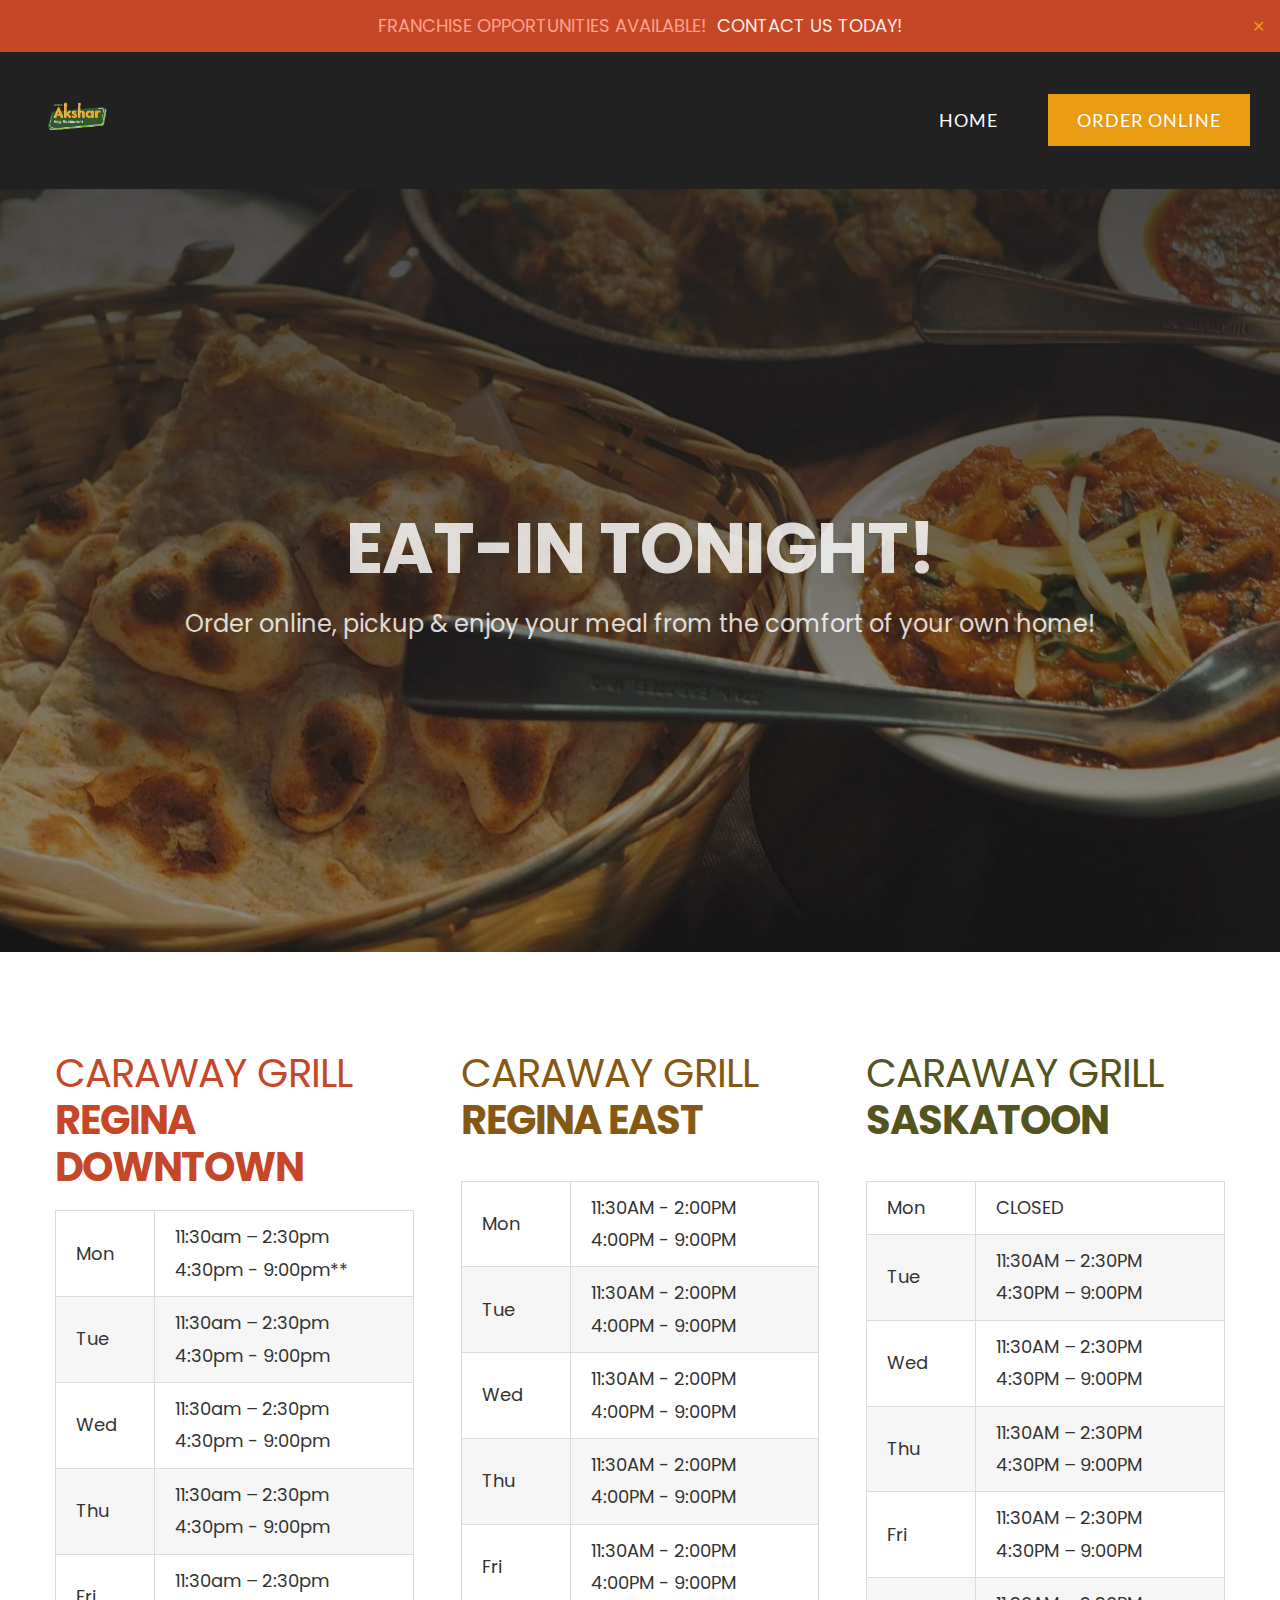
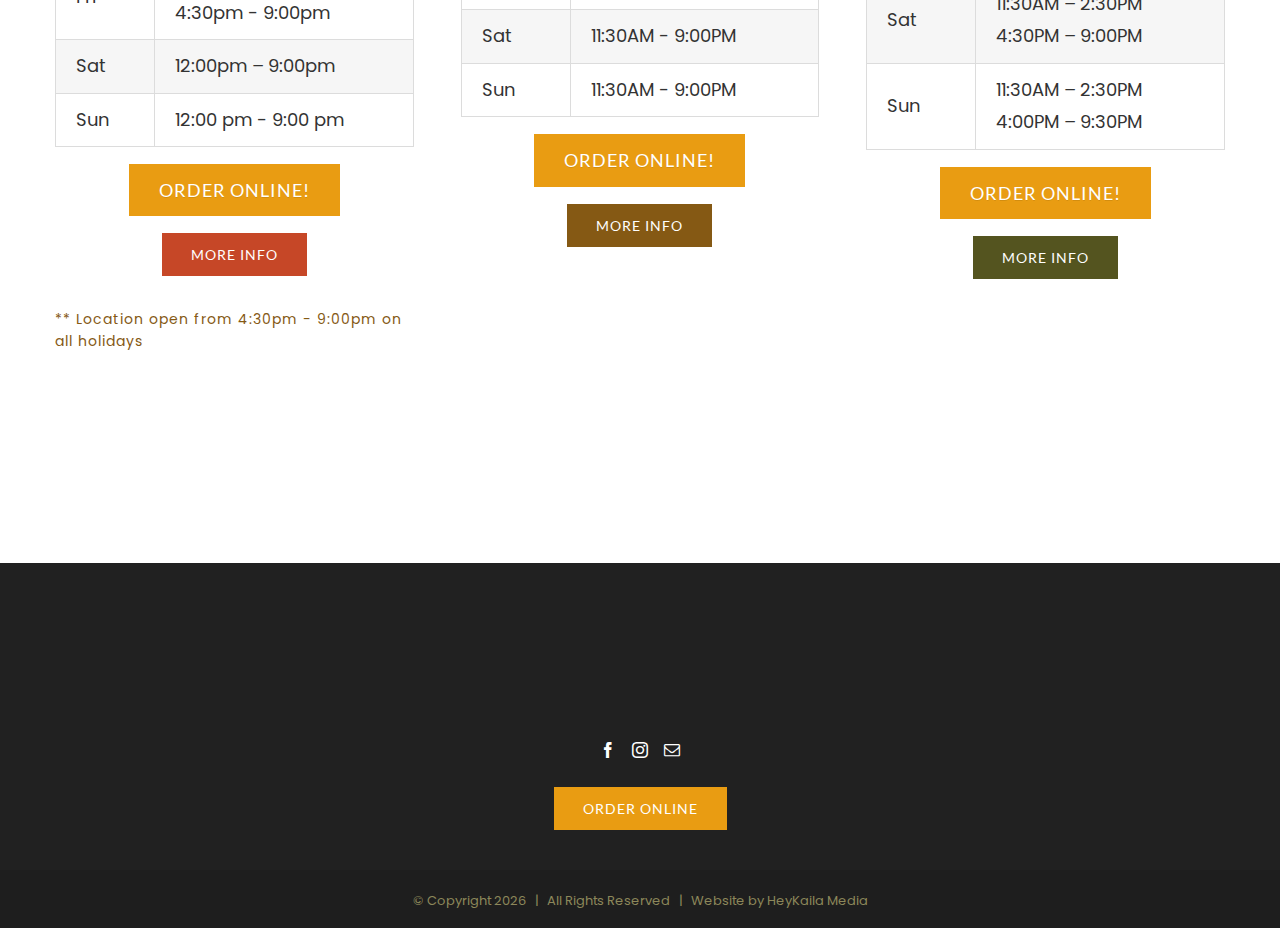
<file: order-online.html>
<!DOCTYPE html>
<html class="avada-html-layout-wide avada-html-header-position-top avada-is-100-percent-template" lang="en-CA"
	prefix="og: http://ogp.me/ns# fb: http://ogp.me/ns/fb#">

<head>
	<meta http-equiv="Content-Type" content="text/html; charset=UTF-8" />
	<meta http-equiv="X-UA-Compatible" content="IE=edge" />
	<meta name="viewport" content="width=device-width, initial-scale=1" />
	<title>Order Online - Caraway Grill - Indian Cuisine in Saskatchewan | Order Online</title>
	<meta name='robots' content='max-image-preview:large' />
	<link rel='dns-prefetch' href='//www.fbgcdn.com' />
	<link rel='dns-prefetch' href='//www.google.com' />
	<link rel='dns-prefetch' href='//s.w.org' />
	<link rel="alternate" type="application/rss+xml"
		title="Caraway Grill - Indian Cuisine in Saskatchewan | Order Online &raquo; Feed"
		href="https://carawaygrill.com/feed/" />
	<link rel="alternate" type="application/rss+xml"
		title="Caraway Grill - Indian Cuisine in Saskatchewan | Order Online &raquo; Comments Feed"
		href="https://carawaygrill.com/comments/feed/" />
	<link rel="shortcut icon" href="wp-content/uploads/caraway-grill-favicon-32px.png" type="image/x-icon" />
	<!-- Apple Touch Icon -->
	<link rel="apple-touch-icon" sizes="180x180" href="wp-content/uploads/caraway-grill-apple-iphone-retina-114px.png">
	<!-- Android Icon -->
	<link rel="icon" sizes="192x192" href="wp-content/uploads/caraway-grill-apple-iphone-57px.png">
	<!-- MS Edge Icon -->
	<meta name="msapplication-TileImage"
		content="https://carawaygrill.com/wp-content/uploads/caraway-grill-apple-ipad-72px.png">
	<meta property="og:title" content="Order Online" />
	<meta property="og:type" content="article" />
	<meta property="og:url" content="https://carawaygrill.com/order-online/" />
	<meta property="og:site_name" content="Caraway Grill - Indian Cuisine in Saskatchewan | Order Online" />
	<meta property="og:description" content="CARAWAY GRILL REGINA DOWNTOWN 
Mon
11:30am – 2:30pm
4:30pm - 9:00pm**
Tue
11:30am – 2:30pm
4:30pm - 9:00pm
Wed
11:30am – 2:30pm
4:30pm - 9:00pm
Thu
11:30am – 2:30pm
4:30pm - 9:00pm
Fri
11:30am – 2:30pm
4:30pm - 9:00pm
Sat
12:00pm – 9:00pm
Sun
12:00 pm - 9:00 pm
   More Info 
** Location" />
	<meta property="og:image" content="wp-content/uploads/caraway-grill-logo-white-200px.png" />
	<script type="text/javascript">
		window._wpemojiSettings = { "baseUrl": "https:\/\/s.w.org\/images\/core\/emoji\/13.1.0\/72x72\/", "ext": ".png", "svgUrl": "https:\/\/s.w.org\/images\/core\/emoji\/13.1.0\/svg\/", "svgExt": ".svg", "source": { "concatemoji": "https:\/\/carawaygrill.com\/wp-includes\/js\/wp-emoji-release.min.js?ver=5.9.3" } };
		/*! This file is auto-generated */
		!function (e, a, t) { var n, r, o, i = a.createElement("canvas"), p = i.getContext && i.getContext("2d"); function s(e, t) { var a = String.fromCharCode; p.clearRect(0, 0, i.width, i.height), p.fillText(a.apply(this, e), 0, 0); e = i.toDataURL(); return p.clearRect(0, 0, i.width, i.height), p.fillText(a.apply(this, t), 0, 0), e === i.toDataURL() } function c(e) { var t = a.createElement("script"); t.src = e, t.defer = t.type = "text/javascript", a.getElementsByTagName("head")[0].appendChild(t) } for (o = Array("flag", "emoji"), t.supports = { everything: !0, everythingExceptFlag: !0 }, r = 0; r < o.length; r++)t.supports[o[r]] = function (e) { if (!p || !p.fillText) return !1; switch (p.textBaseline = "top", p.font = "600 32px Arial", e) { case "flag": return s([127987, 65039, 8205, 9895, 65039], [127987, 65039, 8203, 9895, 65039]) ? !1 : !s([55356, 56826, 55356, 56819], [55356, 56826, 8203, 55356, 56819]) && !s([55356, 57332, 56128, 56423, 56128, 56418, 56128, 56421, 56128, 56430, 56128, 56423, 56128, 56447], [55356, 57332, 8203, 56128, 56423, 8203, 56128, 56418, 8203, 56128, 56421, 8203, 56128, 56430, 8203, 56128, 56423, 8203, 56128, 56447]); case "emoji": return !s([10084, 65039, 8205, 55357, 56613], [10084, 65039, 8203, 55357, 56613]) }return !1 }(o[r]), t.supports.everything = t.supports.everything && t.supports[o[r]], "flag" !== o[r] && (t.supports.everythingExceptFlag = t.supports.everythingExceptFlag && t.supports[o[r]]); t.supports.everythingExceptFlag = t.supports.everythingExceptFlag && !t.supports.flag, t.DOMReady = !1, t.readyCallback = function () { t.DOMReady = !0 }, t.supports.everything || (n = function () { t.readyCallback() }, a.addEventListener ? (a.addEventListener("DOMContentLoaded", n, !1), e.addEventListener("load", n, !1)) : (e.attachEvent("onload", n), a.attachEvent("onreadystatechange", function () { "complete" === a.readyState && t.readyCallback() })), (n = t.source || {}).concatemoji ? c(n.concatemoji) : n.wpemoji && n.twemoji && (c(n.twemoji), c(n.wpemoji))) }(window, document, window._wpemojiSettings);
	</script>
	<style type="text/css">
		img.wp-smiley,
		img.emoji {
			display: inline !important;
			border: none !important;
			box-shadow: none !important;
			height: 1em !important;
			width: 1em !important;
			margin: 0 0.07em !important;
			vertical-align: -0.1em !important;
			background: none !important;
			padding: 0 !important;
		}
	</style>
	<link rel='stylesheet' id='online-css-css' href='embedder/css/order-online.css' type='text/css' media='all' />
	<style id='global-styles-inline-css' type='text/css'>
		body {
			--wp--preset--color--black: #000000;
			--wp--preset--color--cyan-bluish-gray: #abb8c3;
			--wp--preset--color--white: #ffffff;
			--wp--preset--color--pale-pink: #f78da7;
			--wp--preset--color--vivid-red: #cf2e2e;
			--wp--preset--color--luminous-vivid-orange: #ff6900;
			--wp--preset--color--luminous-vivid-amber: #fcb900;
			--wp--preset--color--light-green-cyan: #7bdcb5;
			--wp--preset--color--vivid-green-cyan: #00d084;
			--wp--preset--color--pale-cyan-blue: #8ed1fc;
			--wp--preset--color--vivid-cyan-blue: #0693e3;
			--wp--preset--color--vivid-purple: #9b51e0;
			--wp--preset--gradient--vivid-cyan-blue-to-vivid-purple: linear-gradient(135deg, rgba(6, 147, 227, 1) 0%, rgb(155, 81, 224) 100%);
			--wp--preset--gradient--light-green-cyan-to-vivid-green-cyan: linear-gradient(135deg, rgb(122, 220, 180) 0%, rgb(0, 208, 130) 100%);
			--wp--preset--gradient--luminous-vivid-amber-to-luminous-vivid-orange: linear-gradient(135deg, rgba(252, 185, 0, 1) 0%, rgba(255, 105, 0, 1) 100%);
			--wp--preset--gradient--luminous-vivid-orange-to-vivid-red: linear-gradient(135deg, rgba(255, 105, 0, 1) 0%, rgb(207, 46, 46) 100%);
			--wp--preset--gradient--very-light-gray-to-cyan-bluish-gray: linear-gradient(135deg, rgb(238, 238, 238) 0%, rgb(169, 184, 195) 100%);
			--wp--preset--gradient--cool-to-warm-spectrum: linear-gradient(135deg, rgb(74, 234, 220) 0%, rgb(151, 120, 209) 20%, rgb(207, 42, 186) 40%, rgb(238, 44, 130) 60%, rgb(251, 105, 98) 80%, rgb(254, 248, 76) 100%);
			--wp--preset--gradient--blush-light-purple: linear-gradient(135deg, rgb(255, 206, 236) 0%, rgb(152, 150, 240) 100%);
			--wp--preset--gradient--blush-bordeaux: linear-gradient(135deg, rgb(254, 205, 165) 0%, rgb(254, 45, 45) 50%, rgb(107, 0, 62) 100%);
			--wp--preset--gradient--luminous-dusk: linear-gradient(135deg, rgb(255, 203, 112) 0%, rgb(199, 81, 192) 50%, rgb(65, 88, 208) 100%);
			--wp--preset--gradient--pale-ocean: linear-gradient(135deg, rgb(255, 245, 203) 0%, rgb(182, 227, 212) 50%, rgb(51, 167, 181) 100%);
			--wp--preset--gradient--electric-grass: linear-gradient(135deg, rgb(202, 248, 128) 0%, rgb(113, 206, 126) 100%);
			--wp--preset--gradient--midnight: linear-gradient(135deg, rgb(2, 3, 129) 0%, rgb(40, 116, 252) 100%);
			--wp--preset--duotone--dark-grayscale: url('#wp-duotone-dark-grayscale');
			--wp--preset--duotone--grayscale: url('#wp-duotone-grayscale');
			--wp--preset--duotone--purple-yellow: url('#wp-duotone-purple-yellow');
			--wp--preset--duotone--blue-red: url('#wp-duotone-blue-red');
			--wp--preset--duotone--midnight: url('#wp-duotone-midnight');
			--wp--preset--duotone--magenta-yellow: url('#wp-duotone-magenta-yellow');
			--wp--preset--duotone--purple-green: url('#wp-duotone-purple-green');
			--wp--preset--duotone--blue-orange: url('#wp-duotone-blue-orange');
			--wp--preset--font-size--small: 13.5px;
			--wp--preset--font-size--medium: 20px;
			--wp--preset--font-size--large: 27px;
			--wp--preset--font-size--x-large: 42px;
			--wp--preset--font-size--normal: 18px;
			--wp--preset--font-size--xlarge: 36px;
			--wp--preset--font-size--huge: 54px;
		}

		.has-black-color {
			color: var(--wp--preset--color--black) !important;
		}

		.has-cyan-bluish-gray-color {
			color: var(--wp--preset--color--cyan-bluish-gray) !important;
		}

		.has-white-color {
			color: var(--wp--preset--color--white) !important;
		}

		.has-pale-pink-color {
			color: var(--wp--preset--color--pale-pink) !important;
		}

		.has-vivid-red-color {
			color: var(--wp--preset--color--vivid-red) !important;
		}

		.has-luminous-vivid-orange-color {
			color: var(--wp--preset--color--luminous-vivid-orange) !important;
		}

		.has-luminous-vivid-amber-color {
			color: var(--wp--preset--color--luminous-vivid-amber) !important;
		}

		.has-light-green-cyan-color {
			color: var(--wp--preset--color--light-green-cyan) !important;
		}

		.has-vivid-green-cyan-color {
			color: var(--wp--preset--color--vivid-green-cyan) !important;
		}

		.has-pale-cyan-blue-color {
			color: var(--wp--preset--color--pale-cyan-blue) !important;
		}

		.has-vivid-cyan-blue-color {
			color: var(--wp--preset--color--vivid-cyan-blue) !important;
		}

		.has-vivid-purple-color {
			color: var(--wp--preset--color--vivid-purple) !important;
		}

		.has-black-background-color {
			background-color: var(--wp--preset--color--black) !important;
		}

		.has-cyan-bluish-gray-background-color {
			background-color: var(--wp--preset--color--cyan-bluish-gray) !important;
		}

		.has-white-background-color {
			background-color: var(--wp--preset--color--white) !important;
		}

		.has-pale-pink-background-color {
			background-color: var(--wp--preset--color--pale-pink) !important;
		}

		.has-vivid-red-background-color {
			background-color: var(--wp--preset--color--vivid-red) !important;
		}

		.has-luminous-vivid-orange-background-color {
			background-color: var(--wp--preset--color--luminous-vivid-orange) !important;
		}

		.has-luminous-vivid-amber-background-color {
			background-color: var(--wp--preset--color--luminous-vivid-amber) !important;
		}

		.has-light-green-cyan-background-color {
			background-color: var(--wp--preset--color--light-green-cyan) !important;
		}

		.has-vivid-green-cyan-background-color {
			background-color: var(--wp--preset--color--vivid-green-cyan) !important;
		}

		.has-pale-cyan-blue-background-color {
			background-color: var(--wp--preset--color--pale-cyan-blue) !important;
		}

		.has-vivid-cyan-blue-background-color {
			background-color: var(--wp--preset--color--vivid-cyan-blue) !important;
		}

		.has-vivid-purple-background-color {
			background-color: var(--wp--preset--color--vivid-purple) !important;
		}

		.has-black-border-color {
			border-color: var(--wp--preset--color--black) !important;
		}

		.has-cyan-bluish-gray-border-color {
			border-color: var(--wp--preset--color--cyan-bluish-gray) !important;
		}

		.has-white-border-color {
			border-color: var(--wp--preset--color--white) !important;
		}

		.has-pale-pink-border-color {
			border-color: var(--wp--preset--color--pale-pink) !important;
		}

		.has-vivid-red-border-color {
			border-color: var(--wp--preset--color--vivid-red) !important;
		}

		.has-luminous-vivid-orange-border-color {
			border-color: var(--wp--preset--color--luminous-vivid-orange) !important;
		}

		.has-luminous-vivid-amber-border-color {
			border-color: var(--wp--preset--color--luminous-vivid-amber) !important;
		}

		.has-light-green-cyan-border-color {
			border-color: var(--wp--preset--color--light-green-cyan) !important;
		}

		.has-vivid-green-cyan-border-color {
			border-color: var(--wp--preset--color--vivid-green-cyan) !important;
		}

		.has-pale-cyan-blue-border-color {
			border-color: var(--wp--preset--color--pale-cyan-blue) !important;
		}

		.has-vivid-cyan-blue-border-color {
			border-color: var(--wp--preset--color--vivid-cyan-blue) !important;
		}

		.has-vivid-purple-border-color {
			border-color: var(--wp--preset--color--vivid-purple) !important;
		}

		.has-vivid-cyan-blue-to-vivid-purple-gradient-background {
			background: var(--wp--preset--gradient--vivid-cyan-blue-to-vivid-purple) !important;
		}

		.has-light-green-cyan-to-vivid-green-cyan-gradient-background {
			background: var(--wp--preset--gradient--light-green-cyan-to-vivid-green-cyan) !important;
		}

		.has-luminous-vivid-amber-to-luminous-vivid-orange-gradient-background {
			background: var(--wp--preset--gradient--luminous-vivid-amber-to-luminous-vivid-orange) !important;
		}

		.has-luminous-vivid-orange-to-vivid-red-gradient-background {
			background: var(--wp--preset--gradient--luminous-vivid-orange-to-vivid-red) !important;
		}

		.has-very-light-gray-to-cyan-bluish-gray-gradient-background {
			background: var(--wp--preset--gradient--very-light-gray-to-cyan-bluish-gray) !important;
		}

		.has-cool-to-warm-spectrum-gradient-background {
			background: var(--wp--preset--gradient--cool-to-warm-spectrum) !important;
		}

		.has-blush-light-purple-gradient-background {
			background: var(--wp--preset--gradient--blush-light-purple) !important;
		}

		.has-blush-bordeaux-gradient-background {
			background: var(--wp--preset--gradient--blush-bordeaux) !important;
		}

		.has-luminous-dusk-gradient-background {
			background: var(--wp--preset--gradient--luminous-dusk) !important;
		}

		.has-pale-ocean-gradient-background {
			background: var(--wp--preset--gradient--pale-ocean) !important;
		}

		.has-electric-grass-gradient-background {
			background: var(--wp--preset--gradient--electric-grass) !important;
		}

		.has-midnight-gradient-background {
			background: var(--wp--preset--gradient--midnight) !important;
		}

		.has-small-font-size {
			font-size: var(--wp--preset--font-size--small) !important;
		}

		.has-medium-font-size {
			font-size: var(--wp--preset--font-size--medium) !important;
		}

		.has-large-font-size {
			font-size: var(--wp--preset--font-size--large) !important;
		}

		.has-x-large-font-size {
			font-size: var(--wp--preset--font-size--x-large) !important;
		}
	</style>
	<link rel='stylesheet' id='simple-banner-style-css' href='wp-content/plugins/simple-banner/simple-banner.css'
		type='text/css' media='all' />
	<link rel='stylesheet' id='fusion-dynamic-css-css'
		href='wp-content/uploads/fusion-styles/1e7ec8fd25c407a49d6ffd1827d1b0d4.min.css' type='text/css' media='all' />
	<link rel='stylesheet' id='restaurant_system_public_style-css'
		href='wp-content/plugins/menu-ordering-reservations/assets/css/public-style.css' type='text/css' media='all' />
	<script type='text/javascript' src='embedder/js/ewm2.js' id='jsforwp-blocks-frontend-js-js'></script>
	<script type='text/javascript' src='wp-includes/js/jquery/jquery.min.js' id='jquery-core-js'></script>
	<script type='text/javascript' src='wp-includes/js/jquery/jquery-migrate.min.js' id='jquery-migrate-js'></script>
	<script type='text/javascript' id='simple-banner-script-js-extra'>
		/* <![CDATA[ */
		var simpleBannerScriptParams = { "version": "2.11.0", "hide_simple_banner": "no", "simple_banner_position": "", "header_margin": "", "header_padding": "", "simple_banner_text": "Franchise opportunities available! \u00a0<a href=\"https:\/\/carawaygrill.com\/feedback\/\">Contact Us Today!<\/a>", "pro_version_enabled": "", "disabled_on_current_page": "", "debug_mode": "", "id": "5", "disabled_pages_array": [], "is_current_page_a_post": "", "disabled_on_posts": "", "simple_banner_font_size": "#fbeae5", "simple_banner_color": "#c64727", "simple_banner_text_color": "#fda18a", "simple_banner_link_color": "#fbeae5", "simple_banner_close_color": "#e99c12", "simple_banner_custom_css": "", "simple_banner_scrolling_custom_css": "", "simple_banner_text_custom_css": "font-family: Poppins, Arial, Helvetica, sans-serif;\r\nfont-weight: 400;\r\ntext-transform: uppercase;", "simple_banner_button_css": "", "site_custom_css": "", "keep_site_custom_css": "", "site_custom_js": "", "keep_site_custom_js": "", "wp_body_open_enabled": "", "wp_body_open": "1", "close_button_enabled": "on", "close_button_expiration": "14", "close_button_cookie_set": "" };
/* ]]> */
	</script>
	<script type='text/javascript' src='wp-content/plugins/simple-banner/simple-banner.js'
		id='simple-banner-script-js'></script>
	<link rel="https://api.w.org/" href="https://carawaygrill.com/wp-json/" />
	<link rel="alternate" type="application/json" href="https://carawaygrill.com/wp-json/wp/v2/pages/5" />
	<link rel="canonical" href="order-online.html" />
	<link rel='shortlink' href='https://carawaygrill.com/?p=5' />
	<link rel="alternate" type="application/json+oembed"
		href="https://carawaygrill.com/wp-json/oembed/1.0/embed?url=https%3A%2F%2Fcarawaygrill.com%2Forder-online%2F" />
	<link rel="alternate" type="text/xml+oembed"
		href="https://carawaygrill.com/wp-json/oembed/1.0/embed?url=https%3A%2F%2Fcarawaygrill.com%2Forder-online%2F&#038;format=xml" />
	<!-- start Simple Custom CSS and JS -->
	<!-- Google Tag Manager -->
	<script>(function (w, d, s, l, i) {
			w[l] = w[l] || []; w[l].push({
				'gtm.start':
					new Date().getTime(), event: 'gtm.js'
			}); var f = d.getElementsByTagName(s)[0],
				j = d.createElement(s), dl = l != 'dataLayer' ? '&l=' + l : ''; j.async = true; j.src =
					'https://www.googletagmanager.com/gtm.js?id=' + i + dl; f.parentNode.insertBefore(j, f);
		})(window, document, 'script', 'dataLayer', 'GTM-MXKC595');</script>
	<!-- End Google Tag Manager -->
	<!-- end Simple Custom CSS and JS -->
	<!-- start Simple Custom CSS and JS -->
	<style type="text/css">
		/*BUTTON HEIGHT*/
		.custom-button {
			padding: 4%;
		}

		/* FOOTER COLUMNS CENTER ON MOBILE */
		@media only screen and (max-width: 800px) {
			.fusion-footer .textwidget {
				text-align: center;
			}

			.fusion-footer .fusion-widget-menu>#menu-footer-menu {
				float: none;
				text-align: center;
			}
		}

		.title_first {
			font-family: Kristi, "Comic Sans MS", cursive, sans-serif;
			font-size: 70px;
			line-height: 50px;
			color: #E99C12;
		}

		.menu-item {
			text-transform: uppercase;
		}

		#location_info {
			text-transform: uppercase;
			font-size: 16px;
			color: #fff;
		}

		/*#location_info .fusion-layout-column p:last-child {
    margin-bottom: 0px !important;
}*/
		#location_info .glf-button,
		#location_info .gloriafood-button {
			float: right !important;
		}

		.glf-button,
		.gloriafood-button {
			padding: 10px 30px !important;
			background-color: #E99C12 !important;
			background-image: none !important;
			font-family: Lato, Arial, Helvetica, sans-serif !important;
			font-size: 18px !important;
			font-weight: 400 !important;
			letter-spacing: 1px !important;
			border-radius: 0 !important;
			margin: 0 !important;
			text-transform: uppercase !important;
			box-shadow: none !important;
		}

		.glf-button:hover {
			background-color: #c64727 !important;
			/* Firefox */
			-moz-transition: all .2s ease-in;
			/* WebKit */
			-webkit-transition: all .2s ease-in;
			/* Opera */
			-o-transition: all .2s ease-in;
			/* Standard */
			transition: all .2s ease-in;
		}

		.fusion-button {
			line-height: 32px;
			padding-top: 10px;
			padding-bottom: 10px;
			font-size: 18px;
		}

		.fusion-button-custom {
			background-color: #54541F;
		}

		.fusion-button-custom:hover {
			background-color: #8c875A;
		}

		.fusion-button-custom2 {
			background-color: #c64727;
		}

		.fusion-button-custom2:hover {
			background-color: #E99C12;
		}

		.location-view-menu {
			margin-bottom: 10px;
		}

		footer .fusion-footer-widget-column {
			margin-bottom: 15px;
		}

		.fusion-secondary-header {
			background-color: #855914 !important;
		}

		/*.wpmslider-content {
    min-height: 250px;
}*/
		/* TESTIMONIALS */
		.strong-view.modern .testimonial-content:before,
		.strong-view.modern .testimonial-content:after {
			color: #e2deda !important;
		}

		.strong-view.modern .testimonial-content {
			font-size: 18px !important;
		}

		/* MENU PAGE*/
		.glf-mor-restaurant-menu-category {
			margin-bottom: 80px;
		}

		.glf-mor-restaurant-menu-item {
			padding: 20px;
		}

		.glf-mor-restaurant-menu-item h5 {
			margin-top: 0;
			margin-bottom: 10px;
		}

		.glf-mor-restaurant-menu-item:nth-child(2n) {
			background-color: #f6f6f6;
		}

		/* ORDER BUTTON IN NAVIGATION */
		.fusion-main-menu #menu-item-2376 {
			padding-top: 40px;
		}

		.fusion-is-sticky .fusion-main-menu #menu-item-2376 {
			padding-top: 8px;
		}

		#mobile-menu-item-2376 .glf-button {
			display: block;
		}

		/* ORDER BUTTON IN LOCATION BLOCKS */
		.location-blocks {
			text-align: center;
		}

		/* COPYRIGHT */
		.fusion-copyright-notice,
		.fusion-copyright-notice a {
			color: #8c875A;
		}

		.fusion-copyright-notice a:hover {
			color: #c64727;
		}

		/* LOCATION BUTTONS */
		.fusion-button.downtown {
			background-color: #C64727;
		}

		/*red*/
		.fusion-button.downtown:hover {
			background-color: #D85439;
		}

		.fusion-button.saskatoon {
			background-color: #54541F;
		}

		/*green*/
		.fusion-button.saskatoon:hover {
			background-color: #7E722F;
		}

		.fusion-button.aurora {
			background-color: #855914;
		}

		/*brown*/
		.fusion-button.aurora:hover {
			background-color: #B1681A;
		}

		/* MENU */
		.button-icon-divider-left {
			border-right: 0px solid;
		}

		/* POPUP */
		.sgpb-main-html-content-wrapper h2 {
			margin-bottom: 0px;
			line-height: 27px;
		}

		.sgpb-main-html-content-wrapper hr.wp-block-separator:not(.is-style-wide):not(.is-style-dots) {
			max-width: 500px;
		}

		.sgpb-main-html-content-wrapper hr.wp-block-separator {
			width: 100% !important;
			margin-top: 30px !important;
			margin-bottom: 30px !important;
		}

		.sgpb-main-html-content-wrapper p {
			margin: 0px;
		}

		.sgpb-main-html-content-wrapper p.has-text-align-center {
			margin-top: 10px;
			margin-bottom: 10px;
		}

		/*---Hide reCaptcha v3 visible seal---*/
		.grecaptcha-badge {
			opacity: 0 !important;
		}
	</style>
	<!-- end Simple Custom CSS and JS -->
	<!-- GA Google Analytics @ https://m0n.co/ga -->
	<script>
		(function (i, s, o, g, r, a, m) {
			i['GoogleAnalyticsObject'] = r; i[r] = i[r] || function () {
				(i[r].q = i[r].q || []).push(arguments)
			}, i[r].l = 1 * new Date(); a = s.createElement(o),
				m = s.getElementsByTagName(o)[0]; a.async = 1; a.src = g; m.parentNode.insertBefore(a, m)
		})(window, document, 'script', 'https://www.google-analytics.com/analytics.js', 'ga');
		ga('create', 'UA-149481457-1', 'auto');
		ga('send', 'pageview');
	</script>
	<style type="text/css">
		.simple-banner .simple-banner-text {
			font-size: #fbeae5;
		}
	</style>
	<style type="text/css">
		.simple-banner {
			background: #c64727;
		}
	</style>
	<style type="text/css">
		.simple-banner .simple-banner-text {
			color: #fda18a;
		}
	</style>
	<style type="text/css">
		.simple-banner .simple-banner-text a {
			color: #fbeae5;
		}
	</style>
	<style type="text/css">
		.simple-banner .simple-banner-button {
			color: #e99c12;
		}
	</style>
	<style type="text/css">
		.simple-banner .simple-banner-text {
			font-family: Poppins, Arial, Helvetica, sans-serif;
			font-weight: 400;
			text-transform: uppercase;
		}
	</style>
	<style id="simple-banner-site-custom-css-dummy" type="text/css"></style>
	<script id="simple-banner-site-custom-js-dummy" type="text/javascript"></script>
	<script>
		document.documentElement.className = document.documentElement.className.replace('no-js', 'js');
	</script>
	<style>
		.no-js img.lazyload {
			display: none;
		}

		figure.wp-block-image img.lazyloading {
			min-width: 150px;
		}

		.lazyload,
		.lazyloading {
			opacity: 0;
		}

		.lazyloaded {
			opacity: 1;
			transition: opacity 400ms;
			transition-delay: 0ms;
		}
	</style>
	<style type="text/css" id="css-fb-visibility">
		@media screen and (max-width: 640px) {
			.fusion-no-small-visibility {
				display: none !important;
			}

			body:not(.fusion-builder-ui-wireframe) .sm-text-align-center {
				text-align: center !important;
			}

			body:not(.fusion-builder-ui-wireframe) .sm-text-align-left {
				text-align: left !important;
			}

			body:not(.fusion-builder-ui-wireframe) .sm-text-align-right {
				text-align: right !important;
			}

			body:not(.fusion-builder-ui-wireframe) .sm-flex-align-center {
				justify-content: center !important;
			}

			body:not(.fusion-builder-ui-wireframe) .sm-flex-align-flex-start {
				justify-content: flex-start !important;
			}

			body:not(.fusion-builder-ui-wireframe) .sm-flex-align-flex-end {
				justify-content: flex-end !important;
			}

			body:not(.fusion-builder-ui-wireframe) .sm-mx-auto {
				margin-left: auto !important;
				margin-right: auto !important;
			}

			body:not(.fusion-builder-ui-wireframe) .sm-ml-auto {
				margin-left: auto !important;
			}

			body:not(.fusion-builder-ui-wireframe) .sm-mr-auto {
				margin-right: auto !important;
			}

			body:not(.fusion-builder-ui-wireframe) .fusion-absolute-position-small {
				position: absolute;
				top: auto;
				width: 100%;
			}
		}

		@media screen and (min-width: 641px) and (max-width: 1024px) {
			.fusion-no-medium-visibility {
				display: none !important;
			}

			body:not(.fusion-builder-ui-wireframe) .md-text-align-center {
				text-align: center !important;
			}

			body:not(.fusion-builder-ui-wireframe) .md-text-align-left {
				text-align: left !important;
			}

			body:not(.fusion-builder-ui-wireframe) .md-text-align-right {
				text-align: right !important;
			}

			body:not(.fusion-builder-ui-wireframe) .md-flex-align-center {
				justify-content: center !important;
			}

			body:not(.fusion-builder-ui-wireframe) .md-flex-align-flex-start {
				justify-content: flex-start !important;
			}

			body:not(.fusion-builder-ui-wireframe) .md-flex-align-flex-end {
				justify-content: flex-end !important;
			}

			body:not(.fusion-builder-ui-wireframe) .md-mx-auto {
				margin-left: auto !important;
				margin-right: auto !important;
			}

			body:not(.fusion-builder-ui-wireframe) .md-ml-auto {
				margin-left: auto !important;
			}

			body:not(.fusion-builder-ui-wireframe) .md-mr-auto {
				margin-right: auto !important;
			}

			body:not(.fusion-builder-ui-wireframe) .fusion-absolute-position-medium {
				position: absolute;
				top: auto;
				width: 100%;
			}
		}

		@media screen and (min-width: 1025px) {
			.fusion-no-large-visibility {
				display: none !important;
			}

			body:not(.fusion-builder-ui-wireframe) .lg-text-align-center {
				text-align: center !important;
			}

			body:not(.fusion-builder-ui-wireframe) .lg-text-align-left {
				text-align: left !important;
			}

			body:not(.fusion-builder-ui-wireframe) .lg-text-align-right {
				text-align: right !important;
			}

			body:not(.fusion-builder-ui-wireframe) .lg-flex-align-center {
				justify-content: center !important;
			}

			body:not(.fusion-builder-ui-wireframe) .lg-flex-align-flex-start {
				justify-content: flex-start !important;
			}

			body:not(.fusion-builder-ui-wireframe) .lg-flex-align-flex-end {
				justify-content: flex-end !important;
			}

			body:not(.fusion-builder-ui-wireframe) .lg-mx-auto {
				margin-left: auto !important;
				margin-right: auto !important;
			}

			body:not(.fusion-builder-ui-wireframe) .lg-ml-auto {
				margin-left: auto !important;
			}

			body:not(.fusion-builder-ui-wireframe) .lg-mr-auto {
				margin-right: auto !important;
			}

			body:not(.fusion-builder-ui-wireframe) .fusion-absolute-position-large {
				position: absolute;
				top: auto;
				width: 100%;
			}
		}
	</style>
	<!-- Schema & Structured Data For WP v1.9.96 - -->
	<script type="application/ld+json" class="saswp-schema-markup-output">
[{"@context":"https:\/\/schema.org","@graph":[{"@context":"https:\/\/schema.org","@type":"SiteNavigationElement","@id":"https:\/\/carawaygrill.com\/#Main Menu","name":"HOME","url":"https:\/\/carawaygrill.com\/"},{"@context":"https:\/\/schema.org","@type":"SiteNavigationElement","@id":"https:\/\/carawaygrill.com\/#Main Menu","name":"LOCATIONS","url":"https:\/\/carawaygrill.com\/locations\/"},{"@context":"https:\/\/schema.org","@type":"SiteNavigationElement","@id":"https:\/\/carawaygrill.com\/#Main Menu","name":"REGINA DOWNTOWN","url":"https:\/\/carawaygrill.com\/locations\/regina\/"},{"@context":"https:\/\/schema.org","@type":"SiteNavigationElement","@id":"https:\/\/carawaygrill.com\/#Main Menu","name":"REGINA EAST","url":"https:\/\/carawaygrill.com\/locations\/regina-aurora\/"},{"@context":"https:\/\/schema.org","@type":"SiteNavigationElement","@id":"https:\/\/carawaygrill.com\/#Main Menu","name":"SASKATOON","url":"https:\/\/carawaygrill.com\/locations\/saskatoon\/"},{"@context":"https:\/\/schema.org","@type":"SiteNavigationElement","@id":"https:\/\/carawaygrill.com\/#Main Menu","name":"MENU","url":"https:\/\/carawaygrill.com\/menu\/"},{"@context":"https:\/\/schema.org","@type":"SiteNavigationElement","@id":"https:\/\/carawaygrill.com\/#Main Menu","name":"PROMOS","url":"https:\/\/carawaygrill.com\/promotions\/"},{"@context":"https:\/\/schema.org","@type":"SiteNavigationElement","@id":"https:\/\/carawaygrill.com\/#Main Menu","name":"GIFT CARDS","url":"https:\/\/carawaygrill.com\/gift-cards\/"},{"@context":"https:\/\/schema.org","@type":"SiteNavigationElement","@id":"https:\/\/carawaygrill.com\/#Main Menu","name":"FEEDBACK","url":"https:\/\/carawaygrill.com\/feedback\/"},{"@context":"https:\/\/schema.org","@type":"SiteNavigationElement","@id":"https:\/\/carawaygrill.com\/#Main Menu","name":"ORDER ONLINE","url":"https:\/\/carawaygrill.com\/order-online\/"}]},
{"@context":"https:\/\/schema.org","@type":"restaurant","@id":"https:\/\/carawaygrill.com\/order-online\/#restaurant","url":"https:\/\/carawaygrill.com\/order-online\/","name":"Caraway Grill - Indian Cuisine in Saskatchewan | Order Online","image":{"@type":"ImageObject","@id":"https:\/\/carawaygrill.com\/order-online\/#primaryimage","url":"https:\/\/carawaygrill.com\/wp-content\/uploads\/caraway-grill_logo-4.png","width":"1999","height":"728"}}]
</script>
	<style type="text/css">
		.broken_link,
		a.broken_link {
			text-decoration: line-through;
		}
	</style>
	<script type="text/javascript">
		var doc = document.documentElement;
		doc.setAttribute('data-useragent', navigator.userAgent);
	</script>
</head>

<body
	class="page-template page-template-100-width page-template-100-width-php page page-id-5 fusion-image-hovers fusion-pagination-sizing fusion-button_type-flat fusion-button_span-no fusion-button_gradient-linear avada-image-rollover-circle-yes avada-image-rollover-yes avada-image-rollover-direction-center_horiz fusion-body ltr fusion-sticky-header no-tablet-sticky-header no-mobile-sticky-header no-mobile-slidingbar no-mobile-totop avada-has-rev-slider-styles fusion-disable-outline fusion-sub-menu-fade mobile-logo-pos-left layout-wide-mode avada-has-boxed-modal-shadow-none layout-scroll-offset-full avada-has-zero-margin-offset-top fusion-top-header menu-text-align-left mobile-menu-design-modern fusion-hide-pagination-text fusion-header-layout-v3 avada-responsive avada-footer-fx-none avada-menu-highlight-style-bar fusion-search-form-classic fusion-main-menu-search-overlay fusion-avatar-square avada-sticky-shrinkage avada-dropdown-styles avada-blog-layout-large avada-blog-archive-layout-grid avada-header-shadow-no avada-menu-icon-position-left avada-has-mainmenu-dropdown-divider avada-has-header-100-width avada-has-pagetitle-100-width avada-has-pagetitle-bg-full avada-has-100-footer avada-has-titlebar-hide avada-header-border-color-full-transparent avada-has-transparent-timeline_color avada-has-pagination-padding avada-flyout-menu-direction-fade avada-ec-views-v1">
	<svg xmlns="http://www.w3.org/2000/svg" viewBox="0 0 0 0" width="0" height="0" focusable="false" role="none"
		style="visibility: hidden; position: absolute; left: -9999px; overflow: hidden;">
		<defs>
			<filter id="wp-duotone-dark-grayscale">
				<feColorMatrix color-interpolation-filters="sRGB" type="matrix"
					values=" .299 .587 .114 0 0 .299 .587 .114 0 0 .299 .587 .114 0 0 .299 .587 .114 0 0 " />
				<feComponentTransfer color-interpolation-filters="sRGB">
					<feFuncR type="table" tableValues="0 0.49803921568627" />
					<feFuncG type="table" tableValues="0 0.49803921568627" />
					<feFuncB type="table" tableValues="0 0.49803921568627" />
					<feFuncA type="table" tableValues="1 1" />
				</feComponentTransfer>
				<feComposite in2="SourceGraphic" operator="in" />
			</filter>
		</defs>
	</svg><svg xmlns="http://www.w3.org/2000/svg" viewBox="0 0 0 0" width="0" height="0" focusable="false" role="none"
		style="visibility: hidden; position: absolute; left: -9999px; overflow: hidden;">
		<defs>
			<filter id="wp-duotone-grayscale">
				<feColorMatrix color-interpolation-filters="sRGB" type="matrix"
					values=" .299 .587 .114 0 0 .299 .587 .114 0 0 .299 .587 .114 0 0 .299 .587 .114 0 0 " />
				<feComponentTransfer color-interpolation-filters="sRGB">
					<feFuncR type="table" tableValues="0 1" />
					<feFuncG type="table" tableValues="0 1" />
					<feFuncB type="table" tableValues="0 1" />
					<feFuncA type="table" tableValues="1 1" />
				</feComponentTransfer>
				<feComposite in2="SourceGraphic" operator="in" />
			</filter>
		</defs>
	</svg><svg xmlns="http://www.w3.org/2000/svg" viewBox="0 0 0 0" width="0" height="0" focusable="false" role="none"
		style="visibility: hidden; position: absolute; left: -9999px; overflow: hidden;">
		<defs>
			<filter id="wp-duotone-purple-yellow">
				<feColorMatrix color-interpolation-filters="sRGB" type="matrix"
					values=" .299 .587 .114 0 0 .299 .587 .114 0 0 .299 .587 .114 0 0 .299 .587 .114 0 0 " />
				<feComponentTransfer color-interpolation-filters="sRGB">
					<feFuncR type="table" tableValues="0.54901960784314 0.98823529411765" />
					<feFuncG type="table" tableValues="0 1" />
					<feFuncB type="table" tableValues="0.71764705882353 0.25490196078431" />
					<feFuncA type="table" tableValues="1 1" />
				</feComponentTransfer>
				<feComposite in2="SourceGraphic" operator="in" />
			</filter>
		</defs>
	</svg><svg xmlns="http://www.w3.org/2000/svg" viewBox="0 0 0 0" width="0" height="0" focusable="false" role="none"
		style="visibility: hidden; position: absolute; left: -9999px; overflow: hidden;">
		<defs>
			<filter id="wp-duotone-blue-red">
				<feColorMatrix color-interpolation-filters="sRGB" type="matrix"
					values=" .299 .587 .114 0 0 .299 .587 .114 0 0 .299 .587 .114 0 0 .299 .587 .114 0 0 " />
				<feComponentTransfer color-interpolation-filters="sRGB">
					<feFuncR type="table" tableValues="0 1" />
					<feFuncG type="table" tableValues="0 0.27843137254902" />
					<feFuncB type="table" tableValues="0.5921568627451 0.27843137254902" />
					<feFuncA type="table" tableValues="1 1" />
				</feComponentTransfer>
				<feComposite in2="SourceGraphic" operator="in" />
			</filter>
		</defs>
	</svg><svg xmlns="http://www.w3.org/2000/svg" viewBox="0 0 0 0" width="0" height="0" focusable="false" role="none"
		style="visibility: hidden; position: absolute; left: -9999px; overflow: hidden;">
		<defs>
			<filter id="wp-duotone-midnight">
				<feColorMatrix color-interpolation-filters="sRGB" type="matrix"
					values=" .299 .587 .114 0 0 .299 .587 .114 0 0 .299 .587 .114 0 0 .299 .587 .114 0 0 " />
				<feComponentTransfer color-interpolation-filters="sRGB">
					<feFuncR type="table" tableValues="0 0" />
					<feFuncG type="table" tableValues="0 0.64705882352941" />
					<feFuncB type="table" tableValues="0 1" />
					<feFuncA type="table" tableValues="1 1" />
				</feComponentTransfer>
				<feComposite in2="SourceGraphic" operator="in" />
			</filter>
		</defs>
	</svg><svg xmlns="http://www.w3.org/2000/svg" viewBox="0 0 0 0" width="0" height="0" focusable="false" role="none"
		style="visibility: hidden; position: absolute; left: -9999px; overflow: hidden;">
		<defs>
			<filter id="wp-duotone-magenta-yellow">
				<feColorMatrix color-interpolation-filters="sRGB" type="matrix"
					values=" .299 .587 .114 0 0 .299 .587 .114 0 0 .299 .587 .114 0 0 .299 .587 .114 0 0 " />
				<feComponentTransfer color-interpolation-filters="sRGB">
					<feFuncR type="table" tableValues="0.78039215686275 1" />
					<feFuncG type="table" tableValues="0 0.94901960784314" />
					<feFuncB type="table" tableValues="0.35294117647059 0.47058823529412" />
					<feFuncA type="table" tableValues="1 1" />
				</feComponentTransfer>
				<feComposite in2="SourceGraphic" operator="in" />
			</filter>
		</defs>
	</svg><svg xmlns="http://www.w3.org/2000/svg" viewBox="0 0 0 0" width="0" height="0" focusable="false" role="none"
		style="visibility: hidden; position: absolute; left: -9999px; overflow: hidden;">
		<defs>
			<filter id="wp-duotone-purple-green">
				<feColorMatrix color-interpolation-filters="sRGB" type="matrix"
					values=" .299 .587 .114 0 0 .299 .587 .114 0 0 .299 .587 .114 0 0 .299 .587 .114 0 0 " />
				<feComponentTransfer color-interpolation-filters="sRGB">
					<feFuncR type="table" tableValues="0.65098039215686 0.40392156862745" />
					<feFuncG type="table" tableValues="0 1" />
					<feFuncB type="table" tableValues="0.44705882352941 0.4" />
					<feFuncA type="table" tableValues="1 1" />
				</feComponentTransfer>
				<feComposite in2="SourceGraphic" operator="in" />
			</filter>
		</defs>
	</svg><svg xmlns="http://www.w3.org/2000/svg" viewBox="0 0 0 0" width="0" height="0" focusable="false" role="none"
		style="visibility: hidden; position: absolute; left: -9999px; overflow: hidden;">
		<defs>
			<filter id="wp-duotone-blue-orange">
				<feColorMatrix color-interpolation-filters="sRGB" type="matrix"
					values=" .299 .587 .114 0 0 .299 .587 .114 0 0 .299 .587 .114 0 0 .299 .587 .114 0 0 " />
				<feComponentTransfer color-interpolation-filters="sRGB">
					<feFuncR type="table" tableValues="0.098039215686275 1" />
					<feFuncG type="table" tableValues="0 0.66274509803922" />
					<feFuncB type="table" tableValues="0.84705882352941 0.41960784313725" />
					<feFuncA type="table" tableValues="1 1" />
				</feComponentTransfer>
				<feComposite in2="SourceGraphic" operator="in" />
			</filter>
		</defs>
	</svg><!-- start Simple Custom CSS and JS -->
	<!-- Google Tag Manager (noscript) -->
	<noscript><iframe height="0" width="0" style="display:none;visibility:hidden"
			data-src="https://www.googletagmanager.com/ns.html?id=GTM-MXKC595" class="lazyload"
			src="[data-uri]"></iframe></noscript>
	<!-- End Google Tag Manager (noscript) -->
	<!-- end Simple Custom CSS and JS -->
	<a class="skip-link screen-reader-text" href="#content">Skip to content</a>
	<div id="boxed-wrapper">
		<div class="fusion-sides-frame"></div>
		<div id="wrapper" class="fusion-wrapper">
			<div id="home" style="position:relative;top:-1px;"></div>
			<header class="fusion-header-wrapper">
				<div
					class="fusion-header-v3 fusion-logo-alignment fusion-logo-left fusion-sticky-menu- fusion-sticky-logo-1 fusion-mobile-logo-  fusion-mobile-menu-design-modern">
					<div class="fusion-header-sticky-height"></div>
					<div class="fusion-header">
						<div class="fusion-row">
							<div class="fusion-logo" data-margin-top="31px" data-margin-bottom="31px"
								data-margin-left="0px" data-margin-right="0px">
								<a class="fusion-logo-link" href="index.html">
									<!-- standard logo -->
									<img data-srcset="wp-content/uploads/caraway-grill-logo-white-200px.png 1x, wp-content/uploads/caraway-grill-logo-white-500px.png 2x"
										width="201" height="74" style="max-height:74px;height:auto;"
										alt="Caraway Grill &#8211; Indian Cuisine in Saskatchewan | Order Online Logo"
										data-retina_logo_url="wp-content/uploads/caraway-grill-logo-white-500px.png"
										data-src="wp-content/uploads/caraway-grill-logo-white-200px.png"
										class="fusion-standard-logo lazyload"
										src="[data-uri]" /><noscript><img
											src="wp-content/uploads/caraway-grill-logo-white-200px.png"
											srcset="wp-content/uploads/caraway-grill-logo-white-200px.png 1x, wp-content/uploads/caraway-grill-logo-white-500px.png 2x"
											width="201" height="74" style="max-height:74px;height:auto;"
											alt="Caraway Grill &#8211; Indian Cuisine in Saskatchewan | Order Online Logo"
											data-retina_logo_url="wp-content/uploads/caraway-grill-logo-white-500px.png"
											class="fusion-standard-logo" /></noscript>
									<!-- sticky header logo -->
									<img data-srcset="wp-content/uploads/caraway-grill-logo-color-100px.png 1x, wp-content/uploads/caraway-grill-logo-color-200px.png 2x"
										width="101" height="37" style="max-height:37px;height:auto;"
										alt="Caraway Grill &#8211; Indian Cuisine in Saskatchewan | Order Online Logo"
										data-retina_logo_url="wp-content/uploads/caraway-grill-logo-color-200px.png"
										data-src="wp-content/uploads/caraway-grill-logo-color-100px.png"
										class="fusion-sticky-logo lazyload"
										src="[data-uri]" /><noscript><img
											src="wp-content/uploads/caraway-grill-logo-color-100px.png"
											srcset="wp-content/uploads/caraway-grill-logo-color-100px.png 1x, wp-content/uploads/caraway-grill-logo-color-200px.png 2x"
											width="101" height="37" style="max-height:37px;height:auto;"
											alt="Caraway Grill &#8211; Indian Cuisine in Saskatchewan | Order Online Logo"
											data-retina_logo_url="wp-content/uploads/caraway-grill-logo-color-200px.png"
											class="fusion-sticky-logo" /></noscript>
								</a>
							</div>
							<nav class="fusion-main-menu" aria-label="Main Menu">
								<div class="fusion-overlay-search">
									<form role="search"
										class="searchform fusion-search-form  fusion-search-form-classic" method="get"
										action="index.html">
										<div class="fusion-search-form-content">
											<div class="fusion-search-field search-field">
												<label><span class="screen-reader-text">Search for:</span>
													<input type="search" value="" name="s" class="s"
														placeholder="Search..." required aria-required="true"
														aria-label="Search..." />
												</label>
											</div>
											<div class="fusion-search-button search-button">
												<input type="submit" class="fusion-search-submit searchsubmit"
													aria-label="Search" value="&#xf002;" />
											</div>
										</div>
									</form>
									<div class="fusion-search-spacer"></div><a href="#" role="button"
										aria-label="Close Search" class="fusion-close-search"></a>
								</div>
								<ul id="menu-main-menu" class="fusion-menu">
									<li id="menu-item-22"
										class="menu-item menu-item-type-post_type menu-item-object-page menu-item-home menu-item-22"
										data-item-id="22"><a href="index.html" class="fusion-bar-highlight"><span
												class="menu-text">HOME</span></a></li>
									<!-- <li id="menu-item-4255"
										class="menu-item menu-item-type-post_type menu-item-object-page menu-item-has-children menu-item-4255 fusion-dropdown-menu"
										data-item-id="4255"><a href="locations.html" class="fusion-bar-highlight"><span
												class="menu-text">LOCATIONS</span> <span class="fusion-caret"><i
													class="fusion-dropdown-indicator" aria-hidden="true"></i></span></a>
										<ul class="sub-menu">
											<li id="menu-item-1975"
												class="menu-item menu-item-type-post_type menu-item-object-page menu-item-1975 fusion-dropdown-submenu">
												<a href="locations/regina.html"
													class="fusion-bar-highlight"><span>REGINA DOWNTOWN</span></a></li>
											<li id="menu-item-4275"
												class="menu-item menu-item-type-post_type menu-item-object-page menu-item-4275 fusion-dropdown-submenu">
												<a href="locations/regina-aurora.html"
													class="fusion-bar-highlight"><span>REGINA EAST</span></a></li>
											<li id="menu-item-4271"
												class="menu-item menu-item-type-post_type menu-item-object-page menu-item-4271 fusion-dropdown-submenu">
												<a href="locations/saskatoon.html"
													class="fusion-bar-highlight"><span>SASKATOON</span></a></li>
										</ul>
									</li>
									<li id="menu-item-2316"
										class="menu-item menu-item-type-post_type menu-item-object-page menu-item-2316"
										data-item-id="2316"><a href="menu.html" class="fusion-bar-highlight"><span
												class="menu-text">MENU</span></a></li>
									<li id="menu-item-4452"
										class="menu-item menu-item-type-post_type menu-item-object-page menu-item-4452"
										data-item-id="4452"><a href="promotions.html" class="fusion-bar-highlight"><span
												class="menu-text">PROMOS</span></a></li>
									<li id="menu-item-2130"
										class="menu-item menu-item-type-post_type menu-item-object-page menu-item-2130"
										data-item-id="2130"><a href="gift-cards.html" class="fusion-bar-highlight"><span
												class="menu-text">GIFT CARDS</span></a></li>
									<li id="menu-item-2014"
										class="menu-item menu-item-type-post_type menu-item-object-page menu-item-2014"
										data-item-id="2014"><a href="feedback.html" class="fusion-bar-highlight"><span
												class="menu-text">FEEDBACK</span></a></li> -->
									<li id="menu-item-4260"
										class="menu-item menu-item-type-post_type menu-item-object-page current-menu-item page_item page-item-5 current_page_item menu-item-4260 fusion-menu-item-button"
										data-item-id="4260"><a href="order-online.html"
											class="fusion-bar-highlight"><span
												class="menu-text fusion-button button-default button-large">ORDER
												ONLINE</span></a></li>
								</ul>
							</nav>
							<div class="fusion-mobile-menu-icons">
								<a href="#" class="fusion-icon awb-icon-bars" aria-label="Toggle mobile menu"
									aria-expanded="false"></a>
							</div>
							<nav class="fusion-mobile-nav-holder fusion-mobile-menu-text-align-left"
								aria-label="Main Menu Mobile"></nav>
						</div>
					</div>
				</div>
				<div class="fusion-clearfix"></div>
			</header>
			<div id="sliders-container" class="fusion-slider-visibility">
				<div id="fusion-slider-171" data-id="171" class="fusion-slider-container fusion-slider-5"
					style="height:650px;max-width:100%;">
					<style type="text/css">
						#fusion-slider-171 .flex-direction-nav a {
							width: 40px;
							height: 130px;
							line-height: 130px;
							font-size: 18px;
						}
					</style>
					<div class="fusion-slider-loading">Loading...</div>
					<div class="tfs-slider flexslider main-flex" style="max-width:100%;--typography_sensitivity:1.3;"
						data-slider_width="100%" data-slider_height="650px" data-slider_content_width="1100px"
						data-full_screen="1" data-parallax="1" data-nav_arrows="0" data-nav_box_width="40px"
						data-nav_arrow_size="18px" data-pagination_circles="1" data-autoplay="0" data-loop="0"
						data-animation="fade" data-slideshow_speed="7000" data-animation_speed="600"
						data-typo_sensitivity="1.3" data-typo_factor="1.5" data-nav_box_height="130px"
						data-orderby="date" data-order="DESC" data-slider_indicator=""
						data-slider_indicator_color="#ffffff">
						<ul class="slides" style="max-width:100%;">
							<li class="slide-id-2197" data-mute="yes" data-loop="yes" data-autoplay="yes">
								<div class="slide-content-container slide-content-center" style="display: none;">
									<div class="slide-content" style="max-width:1100px">
										<div class="heading ">
											<div class="fusion-title-sc-wrapper" style="">
												<style type="text/css"></style>
												<div class="fusion-title title fusion-title-1 fusion-sep-none fusion-title-center fusion-title-text fusion-title-size-two"
													style="font-size:70px;margin-top:0px;margin-right:0px;margin-bottom:0px;margin-left:0px;">
													<h2 class="title-heading-center fusion-responsive-typography-calculated"
														style="margin:0;font-size:1em;color:#ffffff;--fontSize:70;line-height:1.2;">
														EAT-IN TONIGHT!</h2>
												</div>
											</div>
										</div>
										<div class="caption ">
											<div class="fusion-title-sc-wrapper" style="">
												<style type="text/css"></style>
												<div class="fusion-title title fusion-title-2 fusion-sep-none fusion-title-center fusion-title-text fusion-title-size-five"
													style="font-size:24px;margin-top:0px;margin-right:0px;margin-bottom:0px;margin-left:0px;">
													<h5 class="title-heading-center fusion-responsive-typography-calculated"
														style="margin:0;font-size:1em;color:#ffffff;--fontSize:24;--minFontSize:24px;line-height:1.58;">
														Order online, pickup & enjoy your meal from the comfort of your
														own home!</h5>
												</div>
											</div>
										</div>
										<div class="buttons">
										</div>
									</div>
								</div>
								<div class="background background-image"
									style="background-image: url(wp-content/uploads/caraway-grill-delicious-indian-cooking-overlay.jpg);max-width:100%;height:650px;filter: progid:DXImageTransform.Microsoft.AlphaImageLoader(src='wp-content/uploads/caraway-grill-delicious-indian-cooking-overlay.jpg', sizingMethod='scale');"
									data-imgwidth="2560">
								</div>
							</li>
						</ul>
					</div>
				</div>
			</div>
			<main id="main" class="clearfix width-100">
				<div class="fusion-row" style="max-width:100%;">
					<section id="content" class="full-width">
						<div id="post-5" class="post-5 page type-page status-publish hentry">
							<span class="entry-title rich-snippet-hidden">Order Online</span><span
								class="vcard rich-snippet-hidden"><span class="fn"><a href="author/caraway2019.html"
										title="Posts by caraway2019" rel="author">caraway2019</a></span></span><span
								class="updated rich-snippet-hidden">2021-12-06T10:43:27-06:00</span>
							<div class="post-content">
								<div class="fusion-fullwidth fullwidth-box fusion-builder-row-1 nonhundred-percent-fullwidth non-hundred-percent-height-scrolling"
									style="background-color: #ffffff;background-position: center center;background-repeat: repeat;padding-top:8%;padding-right:30px;padding-bottom:8%;padding-left:30px;margin-bottom: 0px;margin-top: 0px;border-width: 0px 0px 0px 0px;border-color:#eae9e9;border-style:solid;">
									<div class="fusion-builder-row fusion-row">
										<div class="fusion-layout-column fusion_builder_column fusion-builder-column-0 fusion_builder_column_1_3 1_3 fusion-one-third fusion-column-first"
											style="width:33.333333333333%;width:calc(33.333333333333% - ( ( 4% + 4% ) * 0.33333333333333 ) );margin-right: 4%;margin-top:0px;margin-bottom:80px;">
											<div class="fusion-column-wrapper fusion-flex-column-wrapper-legacy"
												style="background-position:left top;background-repeat:no-repeat;-webkit-background-size:cover;-moz-background-size:cover;-o-background-size:cover;background-size:cover;padding: 0px 0px 0px 0px;">
												<style type="text/css"></style>
												<div class="fusion-title title fusion-title-3 fusion-title-text fusion-title-size-two"
													style="margin-top:0px;margin-right:0px;margin-bottom:20px;margin-left:0px;">
													<h2 class="title-heading-left fusion-responsive-typography-calculated"
														style="margin:0;color:#c64727;--fontSize:40;line-height:1.17;">
														<span style="font-weight: 100;">CARAWAY GRILL</span> REGINA
														DOWNTOWN</h2><span class="awb-title-spacer"></span>
													<div class="title-sep-container">
														<div class="title-sep sep-" style="border-color:#e0dede;"></div>
													</div>
												</div>
												<div class="table-1">
													<table width="100%">
														<tbody>
															<tr>
																<td align="left">Mon</td>
																<td align="left">11:30am – 2:30pm<br />
																	4:30pm - 9:00pm**</td>
															</tr>
															<tr>
																<td align="left">Tue</td>
																<td align="left">11:30am – 2:30pm<br />
																	4:30pm - 9:00pm</td>
															</tr>
															<tr>
																<td align="left">Wed</td>
																<td align="left">11:30am – 2:30pm<br />
																	4:30pm - 9:00pm</td>
															</tr>
															<tr>
																<td align="left">Thu</td>
																<td align="left">11:30am – 2:30pm<br />
																	4:30pm - 9:00pm</td>
															</tr>
															<tr>
																<td align="left">Fri</td>
																<td align="left">11:30am – 2:30pm<br />
																	4:30pm - 9:00pm</td>
															</tr>
															<tr>
																<td align="left">Sat</td>
																<td align="left">12:00pm – 9:00pm</td>
															</tr>
															<tr>
																<td align="left">Sun</td>
																<td align="left">12:00 pm - 9:00 pm</td>
															</tr>
														</tbody>
													</table>
												</div>
												<div class="fusion-sep-clear"></div>
												<div class="fusion-separator fusion-full-width-sep"
													style="margin-left: auto;margin-right: auto;margin-bottom:15px;width:100%;">
												</div>
												<div class="fusion-sep-clear"></div>
												<div class="fusion-aligncenter"><span
														class="glf-button-default glf-button "
														style='background-color:#ef8b17; color:#FFFFFF !important; font-weight:bold; font-size:18px; padding:10px; border-radius:3px; font-family:"Arial", sans-serif; '
														data-glf-cuid=""
														data-glf-ruid="d8f183b2-24b8-421d-9ae1-13dddea3ca43"
														data-location="d8f183b2-24b8-421d-9ae1-13dddea3ca43">Order
														Online!</span>
													<script src="embedder/js/ewm2.js" defer async></script>
													<style>
														.glf-ordering-location>span {
															display: none;
														}
													</style>
												</div>
												<div class="fusion-sep-clear"></div>
												<div class="fusion-separator fusion-full-width-sep"
													style="margin-left: auto;margin-right: auto;margin-bottom:15px;width:100%;">
												</div>
												<div class="fusion-sep-clear"></div>
												<div class="fusion-aligncenter">
													<style>
														.fusion-body .fusion-button.button-1 {
															border-radius: 0px 0px 0px 0px;
														}
													</style><a
														class="fusion-button button-flat fusion-button-default-size button-default button-1 fusion-button-default-span fusion-button-default-type downtown"
														target="_self" href="locations/regina.html"><span
															class="fusion-button-text">More Info</span></a>
												</div>
												<div class="fusion-text fusion-text-1">
													<h6>** Location open from 4:30pm - 9:00pm on all holidays</h6>
												</div>
												<div class="fusion-clearfix"></div>
											</div>
										</div>
										<div class="fusion-layout-column fusion_builder_column fusion-builder-column-1 fusion_builder_column_1_3 1_3 fusion-one-third"
											style="width:33.333333333333%;width:calc(33.333333333333% - ( ( 4% + 4% ) * 0.33333333333333 ) );margin-right: 4%;margin-top:0px;margin-bottom:0px;">
											<div class="fusion-column-wrapper fusion-flex-column-wrapper-legacy"
												style="background-position:left top;background-repeat:no-repeat;-webkit-background-size:cover;-moz-background-size:cover;-o-background-size:cover;background-size:cover;padding: 0px 0px 0px 0px;">
												<style type="text/css"></style>
												<div class="fusion-title title fusion-title-4 fusion-title-text fusion-title-size-two"
													style="margin-top:0px;margin-right:0px;margin-bottom:20px;margin-left:0px;">
													<h2 class="title-heading-left fusion-responsive-typography-calculated"
														style="margin:0;--fontSize:40;line-height:1.17;">
														<p><span style="font-weight: 100;">CARAWAY GRILL<br />
															</span>REGINA EAST</p>
													</h2><span class="awb-title-spacer"></span>
													<div class="title-sep-container">
														<div class="title-sep sep-" style="border-color:#e0dede;"></div>
													</div>
												</div>
												<div class="fusion-sep-clear"></div>
												<div class="fusion-separator fusion-full-width-sep"
													style="margin-left: auto;margin-right: auto;margin-bottom:15px;width:100%;">
												</div>
												<div class="fusion-sep-clear"></div>
												<script src="embedder/js/ewm2.js" defer async></script>
												<style>
													.glf-ordering-location>span {
														display: none;
													}
												</style>
												<div class="table-1">
													<table width="100%">
														<tbody>
															<tr>
																<td align="left">Mon</td>
																<td align="left">11:30AM - 2:00PM<br />
																	4:00PM - 9:00PM</td>
															</tr>
															<tr>
																<td align="left">Tue</td>
																<td align="left">11:30AM - 2:00PM<br />
																	4:00PM - 9:00PM</td>
															</tr>
															<tr>
																<td align="left">Wed</td>
																<td align="left">11:30AM - 2:00PM<br />
																	4:00PM - 9:00PM</td>
															</tr>
															<tr>
																<td align="left">Thu</td>
																<td align="left">11:30AM - 2:00PM<br />
																	4:00PM - 9:00PM</td>
															</tr>
															<tr>
																<td align="left">Fri</td>
																<td align="left">11:30AM - 2:00PM<br />
																	4:00PM - 9:00PM</td>
															</tr>
															<tr>
																<td align="left">Sat</td>
																<td align="left">11:30AM - 9:00PM</td>
															</tr>
															<tr>
																<td align="left">Sun</td>
																<td align="left">11:30AM - 9:00PM</td>
															</tr>
														</tbody>
													</table>
												</div>
												<div class="fusion-sep-clear"></div>
												<div class="fusion-separator fusion-full-width-sep"
													style="margin-left: auto;margin-right: auto;margin-bottom:15px;width:100%;">
												</div>
												<div class="fusion-sep-clear"></div>
												<div class="fusion-aligncenter"><span
														class="glf-button-default glf-button "
														style='background-color:#ef8b17; color:#FFFFFF !important; font-weight:bold; font-size:18px; padding:10px; border-radius:3px; font-family:"Arial", sans-serif; '
														data-glf-cuid=""
														data-glf-ruid="0e50cde9-ea7b-4afc-a116-b8d09edcd13b"
														data-location="0e50cde9-ea7b-4afc-a116-b8d09edcd13b">Order
														Online!</span>
													<script src="embedder/js/ewm2.js" defer async></script>
													<style>
														.glf-ordering-location>span {
															display: none;
														}
													</style>
												</div>
												<div class="fusion-sep-clear"></div>
												<div class="fusion-separator fusion-full-width-sep"
													style="margin-left: auto;margin-right: auto;margin-bottom:15px;width:100%;">
												</div>
												<div class="fusion-sep-clear"></div>
												<div class="fusion-aligncenter">
													<style>
														.fusion-body .fusion-button.button-2 {
															border-radius: 0px 0px 0px 0px;
														}
													</style><a
														class="fusion-button button-flat fusion-button-default-size button-default button-2 fusion-button-default-span fusion-button-default-type aurora"
														target="_self" href="locations/moose-jaw.html"><span
															class="fusion-button-text">More Info</span></a>
												</div>
												<div class="fusion-clearfix"></div>
											</div>
										</div>
										<div class="fusion-layout-column fusion_builder_column fusion-builder-column-2 fusion_builder_column_1_3 1_3 fusion-one-third fusion-column-last"
											style="width:33.333333333333%;width:calc(33.333333333333% - ( ( 4% + 4% ) * 0.33333333333333 ) );margin-top:0px;margin-bottom:80px;">
											<div class="fusion-column-wrapper fusion-flex-column-wrapper-legacy"
												style="background-position:left top;background-repeat:no-repeat;-webkit-background-size:cover;-moz-background-size:cover;-o-background-size:cover;background-size:cover;padding: 0px 0px 0px 0px;">
												<style type="text/css"></style>
												<div class="fusion-title title fusion-title-5 fusion-title-text fusion-title-size-two"
													style="margin-top:0px;margin-right:0px;margin-bottom:20px;margin-left:0px;">
													<h2 class="title-heading-left fusion-responsive-typography-calculated"
														style="margin:0;color:#54541f;--fontSize:40;line-height:1.17;">
														<span style="font-weight: 100;">CARAWAY GRILL</span> SASKATOON
													</h2><span class="awb-title-spacer"></span>
													<div class="title-sep-container">
														<div class="title-sep sep-" style="border-color:#e0dede;"></div>
													</div>
												</div>
												<div class="fusion-sep-clear"></div>
												<div class="fusion-separator fusion-full-width-sep"
													style="margin-left: auto;margin-right: auto;margin-bottom:15px;width:100%;">
												</div>
												<div class="fusion-sep-clear"></div>
												<script src="embedder/js/ewm2.js" defer async></script>
												<style>
													.glf-ordering-location>span {
														display: none;
													}
												</style>
												<div class="table-1">
													<table width="100%">
														<tbody>
															<tr>
																<td align="left">Mon</td>
																<td align="left">CLOSED</td>
															</tr>
															<tr>
																<td align="left">Tue</td>
																<td align="left">11:30AM – 2:30PM<br />
																	4:30PM – 9:00PM</td>
															</tr>
															<tr>
																<td align="left">Wed</td>
																<td align="left">11:30AM – 2:30PM<br />
																	4:30PM – 9:00PM</td>
															</tr>
															<tr>
																<td align="left">Thu</td>
																<td align="left">11:30AM – 2:30PM<br />
																	4:30PM – 9:00PM</td>
															</tr>
															<tr>
																<td align="left">Fri</td>
																<td align="left">11:30AM – 2:30PM<br />
																	4:30PM – 9:00PM</td>
															</tr>
															<tr>
																<td align="left">Sat</td>
																<td align="left">11:30AM – 2:30PM<br />
																	4:30PM – 9:00PM</td>
															</tr>
															<tr>
																<td align="left">Sun</td>
																<td align="left">11:30AM – 2:30PM<br />
																	4:00PM – 9:30PM</td>
															</tr>
														</tbody>
													</table>
												</div>
												<div class="fusion-sep-clear"></div>
												<div class="fusion-separator fusion-full-width-sep"
													style="margin-left: auto;margin-right: auto;margin-bottom:15px;width:100%;">
												</div>
												<div class="fusion-sep-clear"></div>
												<div class="fusion-aligncenter"><span
														class="glf-button-default glf-button "
														style='background-color:#ef8b17; color:#FFFFFF !important; font-weight:bold; font-size:18px; padding:10px; border-radius:3px; font-family:"Arial", sans-serif; '
														data-glf-cuid=""
														data-glf-ruid="8b31068f-320d-4e8b-8639-31e56c85300c"
														data-location="8b31068f-320d-4e8b-8639-31e56c85300c">Order
														Online!</span>
													<script src="embedder/js/ewm2.js" defer async></script>
													<style>
														.glf-ordering-location>span {
															display: none;
														}
													</style>
												</div>
												<div class="fusion-sep-clear"></div>
												<div class="fusion-separator fusion-full-width-sep"
													style="margin-left: auto;margin-right: auto;margin-bottom:15px;width:100%;">
												</div>
												<div class="fusion-sep-clear"></div>
												<div class="fusion-aligncenter">
													<style>
														.fusion-body .fusion-button.button-3 {
															border-radius: 0px 0px 0px 0px;
														}
													</style><a
														class="fusion-button button-flat fusion-button-default-size button-default button-3 fusion-button-default-span fusion-button-default-type saskatoon"
														target="_self" href="locations/saskatoon.html"
														id="saskatoon"><span class="fusion-button-text">More
															Info</span></a>
												</div>
												<div class="fusion-clearfix"></div>
											</div>
										</div>
									</div>
								</div>
							</div>
						</div>
					</section>
				</div> <!-- fusion-row -->
			</main> <!-- #main -->
			<div class="fusion-footer">
				<footer class="fusion-footer-widget-area fusion-widget-area">
					<div class="fusion-row">
						<div class="fusion-columns fusion-columns-1 fusion-widget-area">
							<div class="fusion-column fusion-column-last col-lg-12 col-md-12 col-sm-12">
								<style type="text/css" data-id="media_image-2">
									@media (max-width: 800px) {
										#media_image-2 {
											text-align: center !important;
										}
									}
								</style>
								<section id="media_image-2"
									class="fusion-widget-mobile-align-center fusion-widget-align-center fusion-footer-widget-column widget widget_media_image"
									style="border-style: solid;text-align: center;border-color:transparent;border-width:0px;">
									<img width="101" height="37" alt="" style="max-width: 100%; height: auto;"
										data-src="wp-content/uploads/caraway-grill-logo-white-100px.png"
										class="image wp-image-1951  attachment-full size-full lazyload"
										src="[data-uri]" /><noscript><img
											width="101" height="37"
											src="wp-content/uploads/caraway-grill-logo-white-100px.png"
											class="image wp-image-1951  attachment-full size-full" alt=""
											style="max-width: 100%; height: auto;" /></noscript>
									<div style="clear:both;"></div>
								</section>
								<style type="text/css" data-id="social_links-widget-3">
									@media (max-width: 800px) {
										#social_links-widget-3 {
											text-align: center !important;
										}
									}
								</style>
								<section id="social_links-widget-3"
									class="fusion-widget-mobile-align-center fusion-widget-align-center fusion-footer-widget-column widget social_links"
									style="border-style: solid;text-align: center;border-color:transparent;border-width:0px;">
									<div class="fusion-social-networks">
										<div class="fusion-social-networks-wrapper">
											<a class="fusion-social-network-icon fusion-tooltip fusion-facebook awb-icon-facebook"
												href="https://www.facebook.com/carawaygrill/" data-placement="top"
												data-title="Facebook" data-toggle="tooltip" data-original-title=""
												title="Facebook" aria-label="Facebook" rel="noopener noreferrer"
												target="_self" style="font-size:16px;color:#fff;"></a>
											<a class="fusion-social-network-icon fusion-tooltip fusion-instagram awb-icon-instagram"
												href="https://www.instagram.com/caraway_grill/" data-placement="top"
												data-title="Instagram" data-toggle="tooltip" data-original-title=""
												title="Instagram" aria-label="Instagram" rel="noopener noreferrer"
												target="_self" style="font-size:16px;color:#fff;"></a>
											<a class="fusion-social-network-icon fusion-tooltip fusion-mail awb-icon-mail"
												href="mailto:&#105;nf&#111;&#064;&#099;a&#114;&#097;waygrill.com"
												data-placement="top" data-title="Mail" data-toggle="tooltip"
												data-original-title="" title="Mail" aria-label="Mail"
												rel="noopener noreferrer" target="_self"
												style="font-size:16px;color:#fff;"></a>
										</div>
									</div>
									<div style="clear:both;"></div>
								</section>
								<section id="custom_html-2"
									class="widget_text fusion-footer-widget-column widget widget_custom_html"
									style="border-style: solid;border-color:transparent;border-width:0px;">
									<div class="textwidget custom-html-widget">
										<div class="fusion-aligncenter">
											<a class="fusion-button button-flat fusion-button-default-size button-default button-1 fusion-button-default-span fusion-button-default-type"
												href="order-online.html"><span class="fusion-button-text">ORDER
													ONLINE</span></a>
										</div>
									</div>
									<div style="clear:both;"></div>
								</section>
							</div>
							<div class="fusion-clearfix"></div>
						</div> <!-- fusion-columns -->
					</div> <!-- fusion-row -->
				</footer> <!-- fusion-footer-widget-area -->
				<footer id="footer" class="fusion-footer-copyright-area fusion-footer-copyright-center">
					<div class="fusion-row">
						<div class="fusion-copyright-content">
							<div class="fusion-copyright-notice">
								<div>
									© Copyright
									<script>document.write(new Date().getFullYear());</script>   |   All Rights
									Reserved   |   Website by <a href='http://heykaila.com/' target='_blank'>HeyKaila
										Media</a>
								</div>
							</div>
							<div class="fusion-social-links-footer">
							</div>
						</div> <!-- fusion-fusion-copyright-content -->
					</div> <!-- fusion-row -->
				</footer> <!-- #footer -->
			</div> <!-- fusion-footer -->
			<div class="fusion-sliding-bar-wrapper">
			</div>
		</div> <!-- wrapper -->
	</div> <!-- #boxed-wrapper -->
	<div class="fusion-top-frame"></div>
	<div class="fusion-bottom-frame"></div>
	<div class="fusion-boxed-shadow"></div>
	<a class="fusion-one-page-text-link fusion-page-load-link" tabindex="-1" href="#" aria-hidden="true">Page load
		link</a>
	<div class="avada-footer-scripts">
		<div class="simple-banner simple-banner-text" style="display:none !important"></div>
		<script
			type="text/javascript">var fusionNavIsCollapsed = function (e) { var t, n; window.innerWidth <= e.getAttribute("data-breakpoint") ? (e.classList.add("collapse-enabled"), e.classList.contains("expanded") || (e.setAttribute("aria-expanded", "false"), window.dispatchEvent(new Event("fusion-mobile-menu-collapsed", { bubbles: !0, cancelable: !0 }))), (n = e.querySelectorAll(".menu-item-has-children.expanded")).length && n.forEach(function (e) { e.querySelector(".fusion-open-nav-submenu").setAttribute("aria-expanded", "false") })) : (null !== e.querySelector(".menu-item-has-children.expanded .fusion-open-nav-submenu-on-click") && e.querySelector(".menu-item-has-children.expanded .fusion-open-nav-submenu-on-click").click(), e.classList.remove("collapse-enabled"), e.setAttribute("aria-expanded", "true"), null !== e.querySelector(".fusion-custom-menu") && e.querySelector(".fusion-custom-menu").removeAttribute("style")), e.classList.add("no-wrapper-transition"), clearTimeout(t), t = setTimeout(() => { e.classList.remove("no-wrapper-transition") }, 400), e.classList.remove("loading") }, fusionRunNavIsCollapsed = function () { var e, t = document.querySelectorAll(".fusion-menu-element-wrapper"); for (e = 0; e < t.length; e++)fusionNavIsCollapsed(t[e]) }; function avadaGetScrollBarWidth() { var e, t, n, l = document.createElement("p"); return l.style.width = "100%", l.style.height = "200px", (e = document.createElement("div")).style.position = "absolute", e.style.top = "0px", e.style.left = "0px", e.style.visibility = "hidden", e.style.width = "200px", e.style.height = "150px", e.style.overflow = "hidden", e.appendChild(l), document.body.appendChild(e), t = l.offsetWidth, e.style.overflow = "scroll", t == (n = l.offsetWidth) && (n = e.clientWidth), document.body.removeChild(e), jQuery("html").hasClass("awb-scroll") && 10 < t - n ? 10 : t - n } fusionRunNavIsCollapsed(), window.addEventListener("fusion-resize-horizontal", fusionRunNavIsCollapsed);</script>
		<link rel='stylesheet' id='wp-block-library-css' href='wp-includes/css/dist/block-library/style.min.css'
			type='text/css' media='all' />
		<style id='wp-block-library-theme-inline-css' type='text/css'>
			.wp-block-audio figcaption {
				color: #555;
				font-size: 13px;
				text-align: center
			}

			.is-dark-theme .wp-block-audio figcaption {
				color: hsla(0, 0%, 100%, .65)
			}

			.wp-block-code>code {
				font-family: Menlo, Consolas, monaco, monospace;
				color: #1e1e1e;
				padding: .8em 1em;
				border: 1px solid #ddd;
				border-radius: 4px
			}

			.wp-block-embed figcaption {
				color: #555;
				font-size: 13px;
				text-align: center
			}

			.is-dark-theme .wp-block-embed figcaption {
				color: hsla(0, 0%, 100%, .65)
			}

			.blocks-gallery-caption {
				color: #555;
				font-size: 13px;
				text-align: center
			}

			.is-dark-theme .blocks-gallery-caption {
				color: hsla(0, 0%, 100%, .65)
			}

			.wp-block-image figcaption {
				color: #555;
				font-size: 13px;
				text-align: center
			}

			.is-dark-theme .wp-block-image figcaption {
				color: hsla(0, 0%, 100%, .65)
			}

			.wp-block-pullquote {
				border-top: 4px solid;
				border-bottom: 4px solid;
				margin-bottom: 1.75em;
				color: currentColor
			}

			.wp-block-pullquote__citation,
			.wp-block-pullquote cite,
			.wp-block-pullquote footer {
				color: currentColor;
				text-transform: uppercase;
				font-size: .8125em;
				font-style: normal
			}

			.wp-block-quote {
				border-left: .25em solid;
				margin: 0 0 1.75em;
				padding-left: 1em
			}

			.wp-block-quote cite,
			.wp-block-quote footer {
				color: currentColor;
				font-size: .8125em;
				position: relative;
				font-style: normal
			}

			.wp-block-quote.has-text-align-right {
				border-left: none;
				border-right: .25em solid;
				padding-left: 0;
				padding-right: 1em
			}

			.wp-block-quote.has-text-align-center {
				border: none;
				padding-left: 0
			}

			.wp-block-quote.is-large,
			.wp-block-quote.is-style-large,
			.wp-block-quote.is-style-plain {
				border: none
			}

			.wp-block-search .wp-block-search__label {
				font-weight: 700
			}

			.wp-block-group:where(.has-background) {
				padding: 1.25em 2.375em
			}

			.wp-block-separator {
				border: none;
				border-bottom: 2px solid;
				margin-left: auto;
				margin-right: auto;
				opacity: .4
			}

			.wp-block-separator:not(.is-style-wide):not(.is-style-dots) {
				width: 100px
			}

			.wp-block-separator.has-background:not(.is-style-dots) {
				border-bottom: none;
				height: 1px
			}

			.wp-block-separator.has-background:not(.is-style-wide):not(.is-style-dots) {
				height: 2px
			}

			.wp-block-table thead {
				border-bottom: 3px solid
			}

			.wp-block-table tfoot {
				border-top: 3px solid
			}

			.wp-block-table td,
			.wp-block-table th {
				padding: .5em;
				border: 1px solid;
				word-break: normal
			}

			.wp-block-table figcaption {
				color: #555;
				font-size: 13px;
				text-align: center
			}

			.is-dark-theme .wp-block-table figcaption {
				color: hsla(0, 0%, 100%, .65)
			}

			.wp-block-video figcaption {
				color: #555;
				font-size: 13px;
				text-align: center
			}

			.is-dark-theme .wp-block-video figcaption {
				color: hsla(0, 0%, 100%, .65)
			}

			.wp-block-template-part.has-background {
				padding: 1.25em 2.375em;
				margin-top: 0;
				margin-bottom: 0
			}
		</style>
		<script type='text/javascript'
			src='https://carawaygrill.com/wp-includes/js/dist/vendor/regenerator-runtime.min.js?ver=0.13.9'
			id='regenerator-runtime-js'></script>
		<script type='text/javascript' src='wp-includes/js/dist/vendor/wp-polyfill.min.js' id='wp-polyfill-js'></script>
		<script type='text/javascript' id='contact-form-7-js-extra'>
			/* <![CDATA[ */
			var wpcf7 = { "api": { "root": "https:\/\/carawaygrill.com\/wp-json\/", "namespace": "contact-form-7\/v1" } };
/* ]]> */
		</script>
		<script type='text/javascript' src='wp-content/plugins/contact-form-7/includes/js/index.js'
			id='contact-form-7-js'></script>
		<script type='text/javascript'
			src='https://www.google.com/recaptcha/api.js?render=6Lfa8bMUAAAAAPtoLlVpJxlmB_t3MKNwxYPkLoFO&#038;ver=3.0'
			id='google-recaptcha-js'></script>
		<script type='text/javascript' id='wpcf7-recaptcha-js-extra'>
			/* <![CDATA[ */
			var wpcf7_recaptcha = { "sitekey": "6Lfa8bMUAAAAAPtoLlVpJxlmB_t3MKNwxYPkLoFO", "actions": { "homepage": "homepage", "contactform": "contactform" } };
/* ]]> */
		</script>
		<script type='text/javascript' src='wp-content/plugins/contact-form-7/modules/recaptcha/index.js'
			id='wpcf7-recaptcha-js'></script>
		<script type='text/javascript' src='wp-content/plugins/wp-smushit/app/assets/js/smush-lazy-load.min.js'
			id='smush-lazy-load-js'></script>
		<script type='text/javascript' src='wp-content/plugins/menu-ordering-reservations/assets/js/public-scripts.js'
			id='restaurant_system_public_scripts_js-js'></script>
		<script type='text/javascript' src='wp-content/themes/Avada/includes/lib/assets/min/js/library/cssua.js'
			id='cssua-js'></script>
		<script type='text/javascript' id='fusion-animations-js-extra'>
			/* <![CDATA[ */
			var fusionAnimationsVars = { "status_css_animations": "desktop" };
/* ]]> */
		</script>
		<script type='text/javascript'
			src='wp-content/plugins/fusion-builder/assets/js/min/general/fusion-animations.js'
			id='fusion-animations-js'></script>
		<script type='text/javascript' src='wp-content/plugins/fusion-builder/assets/js/min/general/fusion-title.js'
			id='fusion-title-js'></script>
		<script type='text/javascript' src='wp-content/plugins/fusion-core/js/min/fusion-vertical-menu-widget.js'
			id='avada-vertical-menu-widget-js'></script>
		<script type='text/javascript' src='wp-content/themes/Avada/includes/lib/assets/min/js/library/modernizr.js'
			id='modernizr-js'></script>
		<script type='text/javascript' id='fusion-js-extra'>
			/* <![CDATA[ */
			var fusionJSVars = { "visibility_small": "640", "visibility_medium": "1024" };
/* ]]> */
		</script>
		<script type='text/javascript' src='wp-content/themes/Avada/includes/lib/assets/min/js/general/fusion.js'
			id='fusion-js'></script>
		<script type='text/javascript'
			src='wp-content/themes/Avada/includes/lib/assets/min/js/library/bootstrap.transition.js'
			id='bootstrap-transition-js'></script>
		<script type='text/javascript'
			src='wp-content/themes/Avada/includes/lib/assets/min/js/library/bootstrap.tooltip.js'
			id='bootstrap-tooltip-js'></script>
		<script type='text/javascript'
			src='wp-content/themes/Avada/includes/lib/assets/min/js/library/jquery.requestAnimationFrame.js'
			id='jquery-request-animation-frame-js'></script>
		<script type='text/javascript' src='wp-content/themes/Avada/includes/lib/assets/min/js/library/jquery.easing.js'
			id='jquery-easing-js'></script>
		<script type='text/javascript'
			src='wp-content/themes/Avada/includes/lib/assets/min/js/library/jquery.fitvids.js'
			id='jquery-fitvids-js'></script>
		<script type='text/javascript'
			src='wp-content/themes/Avada/includes/lib/assets/min/js/library/jquery.flexslider.js'
			id='jquery-flexslider-js'></script>
		<script type='text/javascript' id='jquery-lightbox-js-extra'>
			/* <![CDATA[ */
			var fusionLightboxVideoVars = { "lightbox_video_width": "1280", "lightbox_video_height": "720" };
/* ]]> */
		</script>
		<script type='text/javascript'
			src='wp-content/themes/Avada/includes/lib/assets/min/js/library/jquery.ilightbox.js'
			id='jquery-lightbox-js'></script>
		<script type='text/javascript'
			src='wp-content/themes/Avada/includes/lib/assets/min/js/library/jquery.mousewheel.js'
			id='jquery-mousewheel-js'></script>
		<script type='text/javascript'
			src='wp-content/themes/Avada/includes/lib/assets/min/js/library/jquery_placeholder.js'
			id='jquery-placeholder-js'></script>
		<script type='text/javascript' src='wp-content/themes/Avada/includes/lib/assets/min/js/library/jquery.fade.js'
			id='jquery-fade-js'></script>
		<script type='text/javascript' id='fusion-equal-heights-js-extra'>
			/* <![CDATA[ */
			var fusionEqualHeightVars = { "content_break_point": "800" };
/* ]]> */
		</script>
		<script type='text/javascript'
			src='wp-content/themes/Avada/includes/lib/assets/min/js/general/fusion-equal-heights.js'
			id='fusion-equal-heights-js'></script>
		<script type='text/javascript'
			src='wp-content/themes/Avada/includes/lib/assets/min/js/library/fusion-parallax.js'
			id='fusion-parallax-js'></script>
		<script type='text/javascript' id='fusion-video-general-js-extra'>
			/* <![CDATA[ */
			var fusionVideoGeneralVars = { "status_vimeo": "1", "status_yt": "1" };
/* ]]> */
		</script>
		<script type='text/javascript'
			src='wp-content/themes/Avada/includes/lib/assets/min/js/library/fusion-video-general.js'
			id='fusion-video-general-js'></script>
		<script type='text/javascript' id='fusion-video-bg-js-extra'>
			/* <![CDATA[ */
			var fusionVideoBgVars = { "status_vimeo": "1", "status_yt": "1" };
/* ]]> */
		</script>
		<script type='text/javascript'
			src='wp-content/themes/Avada/includes/lib/assets/min/js/library/fusion-video-bg.js'
			id='fusion-video-bg-js'></script>
		<script type='text/javascript' id='fusion-lightbox-js-extra'>
			/* <![CDATA[ */
			var fusionLightboxVars = { "status_lightbox": "1", "lightbox_gallery": "1", "lightbox_skin": "smooth", "lightbox_title": "", "lightbox_arrows": "1", "lightbox_slideshow_speed": "5000", "lightbox_autoplay": "", "lightbox_opacity": "0.93", "lightbox_desc": "1", "lightbox_social": "1", "lightbox_social_links": { "facebook": { "source": "https:\/\/www.facebook.com\/sharer.php?u={URL}", "text": "Share on Facebook" }, "twitter": { "source": "https:\/\/twitter.com\/share?url={URL}", "text": "Share on Twitter" }, "reddit": { "source": "https:\/\/reddit.com\/submit?url={URL}", "text": "Share on Reddit" }, "whatsapp": { "source": "https:\/\/api.whatsapp.com\/send?text={URL}", "text": "Share on WhatsApp" }, "mail": { "source": "mailto:?body={URL}", "text": "Share by Email" } }, "lightbox_deeplinking": "1", "lightbox_path": "vertical", "lightbox_post_images": "1", "lightbox_animation_speed": "normal", "l10n": { "close": "Press Esc to close", "enterFullscreen": "Enter Fullscreen (Shift+Enter)", "exitFullscreen": "Exit Fullscreen (Shift+Enter)", "slideShow": "Slideshow", "next": "Next", "previous": "Previous" } };
/* ]]> */
		</script>
		<script type='text/javascript'
			src='wp-content/themes/Avada/includes/lib/assets/min/js/general/fusion-lightbox.js'
			id='fusion-lightbox-js'></script>
		<script type='text/javascript'
			src='wp-content/themes/Avada/includes/lib/assets/min/js/general/fusion-tooltip.js'
			id='fusion-tooltip-js'></script>
		<script type='text/javascript'
			src='wp-content/themes/Avada/includes/lib/assets/min/js/general/fusion-sharing-box.js'
			id='fusion-sharing-box-js'></script>
		<script type='text/javascript'
			src='wp-content/themes/Avada/includes/lib/assets/min/js/library/jquery.sticky-kit.js'
			id='jquery-sticky-kit-js'></script>
		<script type='text/javascript'
			src='wp-content/themes/Avada/includes/lib/assets/min/js/library/fusion-youtube.js'
			id='fusion-youtube-js'></script>
		<script type='text/javascript' src='wp-content/themes/Avada/includes/lib/assets/min/js/library/vimeoPlayer.js'
			id='vimeo-player-js'></script>
		<script type='text/javascript' src='wp-content/themes/Avada/assets/min/js/general/avada-general-footer.js'
			id='avada-general-footer-js'></script>
		<script type='text/javascript' src='wp-content/themes/Avada/assets/min/js/general/avada-quantity.js'
			id='avada-quantity-js'></script>
		<script type='text/javascript' src='wp-content/themes/Avada/assets/min/js/general/avada-crossfade-images.js'
			id='avada-crossfade-images-js'></script>
		<script type='text/javascript' src='wp-content/themes/Avada/assets/min/js/general/avada-select.js'
			id='avada-select-js'></script>
		<script type='text/javascript' src='wp-content/themes/Avada/assets/min/js/general/avada-tabs-widget.js'
			id='avada-tabs-widget-js'></script>
		<script type='text/javascript' src='wp-content/themes/Avada/assets/min/js/general/avada-contact-form-7.js'
			id='avada-contact-form-7-js'></script>
		<script type='text/javascript' src='wp-content/themes/Avada/assets/min/js/library/jquery.elasticslider.js'
			id='jquery-elastic-slider-js'></script>
		<script type='text/javascript' id='avada-live-search-js-extra'>
			/* <![CDATA[ */
			var avadaLiveSearchVars = { "live_search": "1", "ajaxurl": "index.html", "no_search_results": "No search results match your query. Please try again", "min_char_count": "4", "per_page": "100", "show_feat_img": "1", "display_post_type": "1" };
/* ]]> */
		</script>
		<script type='text/javascript' src='wp-content/themes/Avada/assets/min/js/general/avada-live-search.js'
			id='avada-live-search-js'></script>
		<script type='text/javascript' src='wp-content/themes/Avada/includes/lib/assets/min/js/general/fusion-alert.js'
			id='fusion-alert-js'></script>
		<script type='text/javascript' src='wp-content/plugins/fusion-builder/assets/js/min/general/awb-off-canvas.js'
			id='awb-off-canvas-js'></script>
		<script type='text/javascript'
			src='wp-content/plugins/fusion-builder/assets/js/min/library/jquery.textillate.js'
			id='jquery-title-textillate-js'></script>
		<script type='text/javascript' id='fusion-flexslider-js-extra'>
			/* <![CDATA[ */
			var fusionFlexSliderVars = { "status_vimeo": "1", "slideshow_autoplay": "1", "slideshow_speed": "7000", "pagination_video_slide": "", "status_yt": "1", "flex_smoothHeight": "false" };
/* ]]> */
		</script>
		<script type='text/javascript'
			src='wp-content/themes/Avada/includes/lib/assets/min/js/general/fusion-flexslider.js'
			id='fusion-flexslider-js'></script>
		<script type='text/javascript'
			src='wp-content/plugins/fusion-builder/assets/js/min/general/fusion-column-legacy.js'
			id='fusion-column-legacy-js'></script>
		<script type='text/javascript' src='wp-content/themes/Avada/includes/lib/assets/min/js/general/fusion-button.js'
			id='fusion-button-js'></script>
		<script type='text/javascript' id='fusion-container-js-extra'>
			/* <![CDATA[ */
			var fusionContainerVars = { "content_break_point": "800", "container_hundred_percent_height_mobile": "0", "is_sticky_header_transparent": "0", "hundred_percent_scroll_sensitivity": "450" };
/* ]]> */
		</script>
		<script type='text/javascript' src='wp-content/plugins/fusion-builder/assets/js/min/general/fusion-container.js'
			id='fusion-container-js'></script>
		<script type='text/javascript' id='avada-header-js-extra'>
			/* <![CDATA[ */
			var avadaHeaderVars = { "header_position": "top", "header_sticky": "1", "header_sticky_type2_layout": "menu_only", "header_sticky_shadow": "1", "side_header_break_point": "1150", "header_sticky_mobile": "", "header_sticky_tablet": "", "mobile_menu_design": "modern", "sticky_header_shrinkage": "1", "nav_height": "136", "nav_highlight_border": "0", "nav_highlight_style": "bar", "logo_margin_top": "31px", "logo_margin_bottom": "31px", "layout_mode": "wide", "header_padding_top": "0px", "header_padding_bottom": "0px", "scroll_offset": "full" };
/* ]]> */
		</script>
		<script type='text/javascript' src='wp-content/themes/Avada/assets/min/js/general/avada-header.js'
			id='avada-header-js'></script>
		<script type='text/javascript' id='fusion-responsive-typography-js-extra'>
			/* <![CDATA[ */
			var fusionTypographyVars = { "site_width": "1170px", "typography_sensitivity": "0.9", "typography_factor": "1.50", "elements": "h1, h2, h3, h4, h5, h6" };
/* ]]> */
		</script>
		<script type='text/javascript'
			src='wp-content/themes/Avada/includes/lib/assets/min/js/general/fusion-responsive-typography.js'
			id='fusion-responsive-typography-js'></script>
		<script type='text/javascript' id='avada-fusion-slider-js-extra'>
			/* <![CDATA[ */
			var avadaFusionSliderVars = { "side_header_break_point": "1150", "slider_position": "below", "header_transparency": "0", "mobile_header_transparency": "0", "header_position": "top", "content_break_point": "800", "status_vimeo": "1" };
/* ]]> */
		</script>
		<script type='text/javascript' src='wp-content/plugins/fusion-core/js/min/avada-fusion-slider.js'
			id='avada-fusion-slider-js'></script>
		<script type='text/javascript' id='avada-elastic-slider-js-extra'>
			/* <![CDATA[ */
			var avadaElasticSliderVars = { "tfes_autoplay": "1", "tfes_animation": "sides", "tfes_interval": "3000", "tfes_speed": "800", "tfes_width": "150" };
/* ]]> */
		</script>
		<script type='text/javascript' src='wp-content/themes/Avada/assets/min/js/general/avada-elastic-slider.js'
			id='avada-elastic-slider-js'></script>
		<script type='text/javascript' id='avada-drop-down-js-extra'>
			/* <![CDATA[ */
			var avadaSelectVars = { "avada_drop_down": "1" };
/* ]]> */
		</script>
		<script type='text/javascript' src='wp-content/themes/Avada/assets/min/js/general/avada-drop-down.js'
			id='avada-drop-down-js'></script>
		<script type='text/javascript' id='avada-to-top-js-extra'>
			/* <![CDATA[ */
			var avadaToTopVars = { "status_totop": "desktop", "totop_position": "right", "totop_scroll_down_only": "0" };
/* ]]> */
		</script>
		<script type='text/javascript' src='wp-content/themes/Avada/assets/min/js/general/avada-to-top.js'
			id='avada-to-top-js'></script>
		<script type='text/javascript' id='avada-menu-js-extra'>
			/* <![CDATA[ */
			var avadaMenuVars = { "site_layout": "wide", "header_position": "top", "logo_alignment": "left", "header_sticky": "1", "header_sticky_mobile": "", "header_sticky_tablet": "", "side_header_break_point": "1150", "megamenu_base_width": "site_width", "mobile_menu_design": "modern", "dropdown_goto": "Go to...", "mobile_nav_cart": "Shopping Cart", "mobile_submenu_open": "Open submenu of %s", "mobile_submenu_close": "Close submenu of %s", "submenu_slideout": "1" };
/* ]]> */
		</script>
		<script type='text/javascript' src='wp-content/themes/Avada/assets/min/js/general/avada-menu.js'
			id='avada-menu-js'></script>
		<script type='text/javascript' src='wp-content/themes/Avada/assets/min/js/library/bootstrap.scrollspy.js'
			id='bootstrap-scrollspy-js'></script>
		<script type='text/javascript' src='wp-content/themes/Avada/assets/min/js/general/avada-scrollspy.js'
			id='avada-scrollspy-js'></script>
		<script type='text/javascript' id='fusion-scroll-to-anchor-js-extra'>
			/* <![CDATA[ */
			var fusionScrollToAnchorVars = { "content_break_point": "800", "container_hundred_percent_height_mobile": "0", "hundred_percent_scroll_sensitivity": "450" };
/* ]]> */
		</script>
		<script type='text/javascript'
			src='wp-content/themes/Avada/includes/lib/assets/min/js/general/fusion-scroll-to-anchor.js'
			id='fusion-scroll-to-anchor-js'></script>
		<script type='text/javascript'
			src='wp-content/themes/Avada/includes/lib/assets/min/js/general/fusion-general-global.js'
			id='fusion-general-global-js'></script>
		<script type='text/javascript' id='fusion-video-js-extra'>
			/* <![CDATA[ */
			var fusionVideoVars = { "status_vimeo": "1" };
/* ]]> */
		</script>
		<script type='text/javascript' src='wp-content/plugins/fusion-builder/assets/js/min/general/fusion-video.js'
			id='fusion-video-js'></script>
		<script type='text/javascript' src='wp-content/plugins/fusion-builder/assets/js/min/general/fusion-column.js'
			id='fusion-column-js'></script>
		<script type="text/javascript">
			jQuery(document).ready(function () {
				var ajaxurl = 'index.html';
				if (0 < jQuery('.fusion-login-nonce').length) {
					jQuery.get(ajaxurl, { 'action': 'fusion_login_nonce' }, function (response) {
						jQuery('.fusion-login-nonce').html(response);
					});
				}
			});
		</script>
	</div>
	<div class="to-top-container to-top-right">
		<a href="#" id="toTop" class="fusion-top-top-link">
			<span class="screen-reader-text">Go to Top</span>
		</a>
	</div>
</body>

</html>
</file>
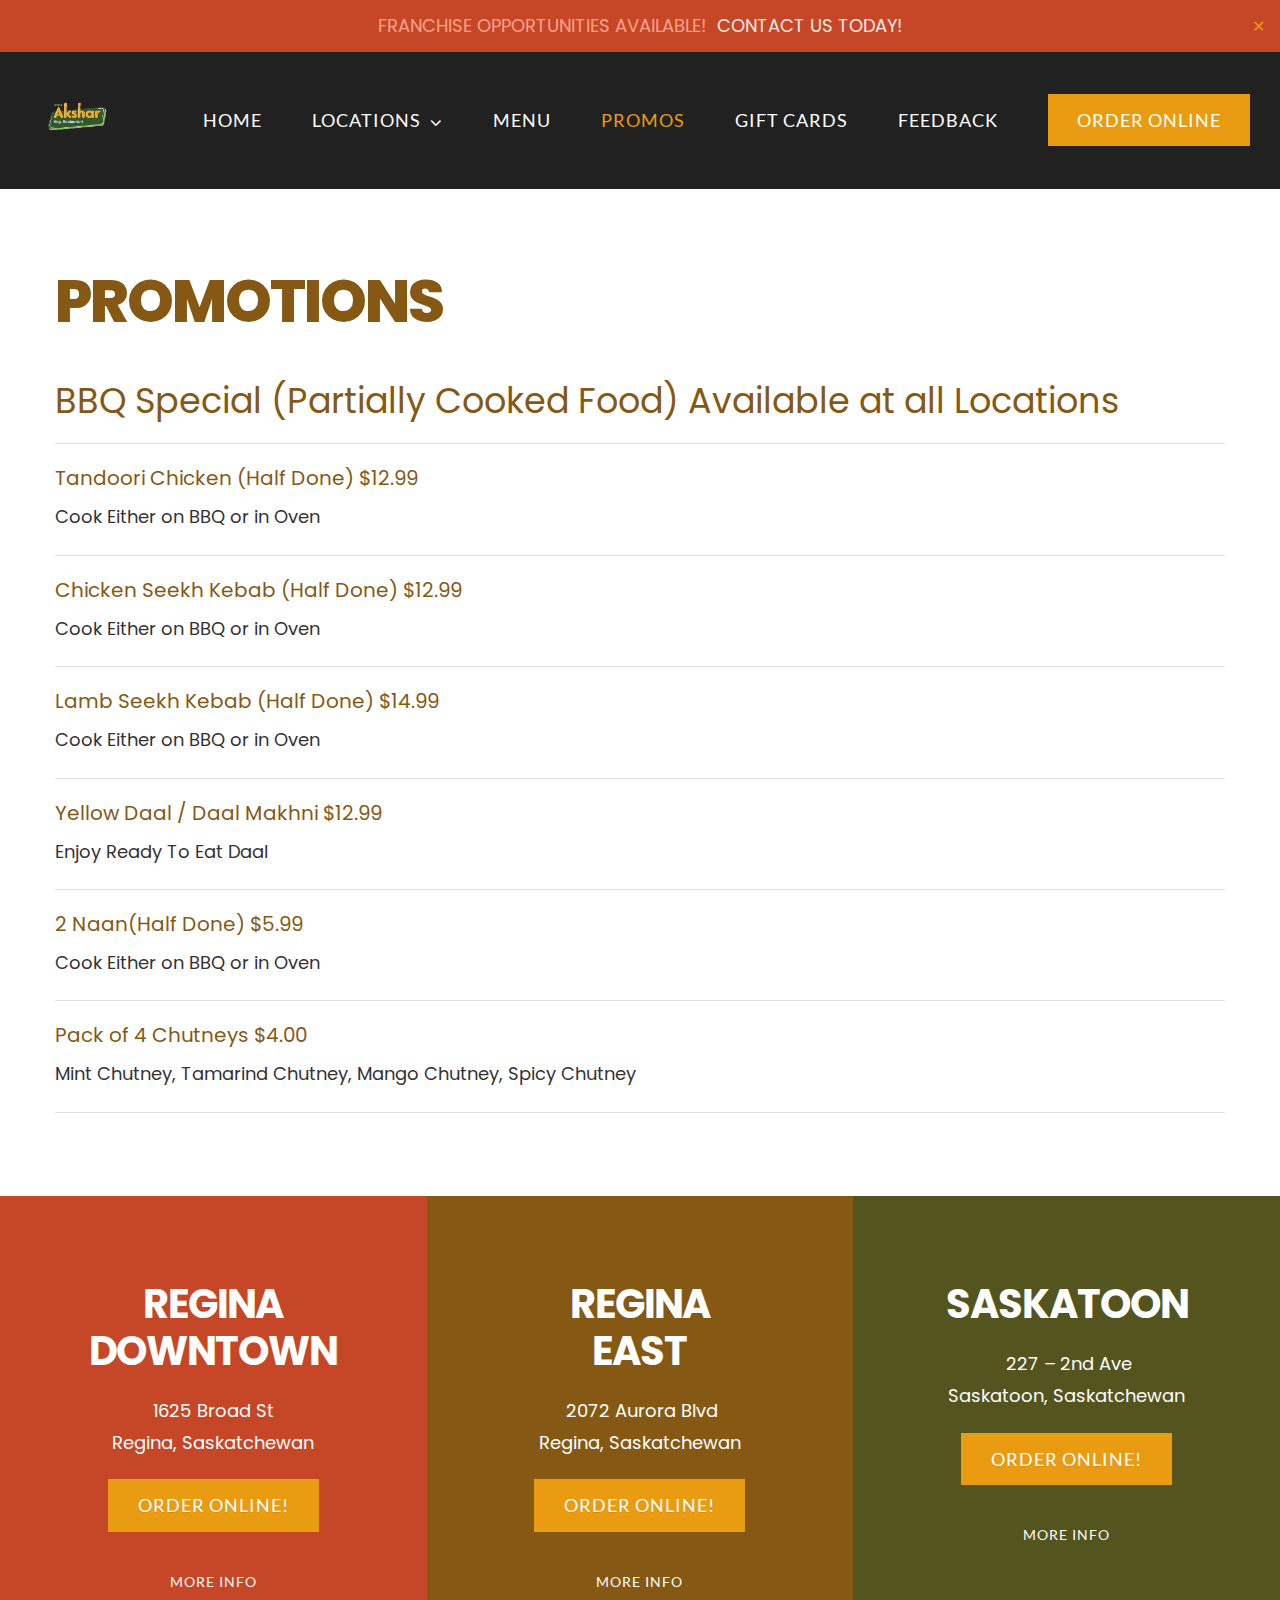
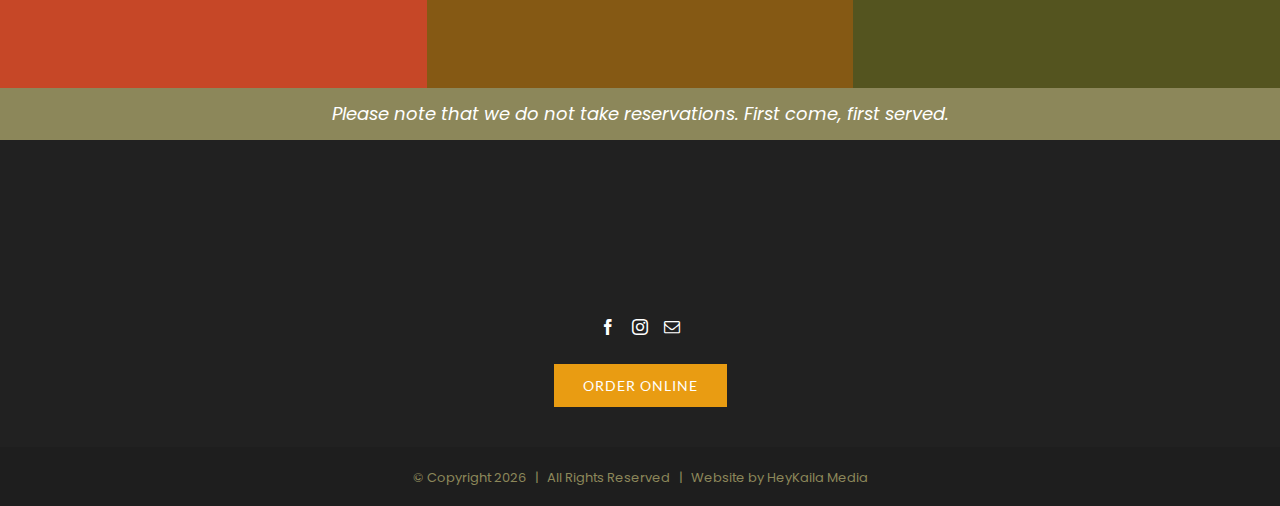
<file: promotions.html>
<!DOCTYPE html>
<html class="avada-html-layout-wide avada-html-header-position-top avada-is-100-percent-template" lang="en-CA" prefix="og: http://ogp.me/ns# fb: http://ogp.me/ns/fb#">
<head>
	<meta http-equiv="Content-Type" content="text/html; charset=UTF-8"/>
	<meta http-equiv="X-UA-Compatible" content="IE=edge" />
	<meta name="viewport" content="width=device-width, initial-scale=1" />
	<title>Promotions - Caraway Grill - Indian Cuisine in Saskatchewan | Order Online</title>
<meta name='robots' content='max-image-preview:large' />
<link rel='dns-prefetch' href='//www.fbgcdn.com' />
<link rel='dns-prefetch' href='//www.google.com' />
<link rel='dns-prefetch' href='//s.w.org' />
<link rel="alternate" type="application/rss+xml" title="Caraway Grill - Indian Cuisine in Saskatchewan | Order Online &raquo; Feed" href="https://carawaygrill.com/feed/" />
<link rel="alternate" type="application/rss+xml" title="Caraway Grill - Indian Cuisine in Saskatchewan | Order Online &raquo; Comments Feed" href="https://carawaygrill.com/comments/feed/" />
					<link rel="shortcut icon" href="wp-content/uploads/caraway-grill-favicon-32px.png" type="image/x-icon" />
					<!-- Apple Touch Icon -->
			<link rel="apple-touch-icon" sizes="180x180" href="wp-content/uploads/caraway-grill-apple-iphone-retina-114px.png">
					<!-- Android Icon -->
			<link rel="icon" sizes="192x192" href="wp-content/uploads/caraway-grill-apple-iphone-57px.png">
					<!-- MS Edge Icon -->
			<meta name="msapplication-TileImage" content="https://carawaygrill.com/wp-content/uploads/caraway-grill-apple-ipad-72px.png">
		<meta property="og:title" content="Promotions"/>
		<meta property="og:type" content="article"/>
		<meta property="og:url" content="https://carawaygrill.com/promotions/"/>
		<meta property="og:site_name" content="Caraway Grill - Indian Cuisine in Saskatchewan | Order Online"/>
		<meta property="og:description" content="PROMOTIONS 
BBQ Special (Partially Cooked Food) Available at all Locations  Tandoori Chicken (Half Done) $12.99 Cook Either on BBQ or in Oven  Chicken Seekh Kebab (Half Done) $12.99 Cook Either on BBQ or in Oven  Lamb Seekh Kebab (Half Done) $14.99 Cook Either on BBQ or in Oven   Yellow"/>
									<meta property="og:image" content="wp-content/uploads/caraway-grill-logo-white-200px.png"/>
							<script type="text/javascript">
window._wpemojiSettings = {"baseUrl":"https:\/\/s.w.org\/images\/core\/emoji\/13.1.0\/72x72\/","ext":".png","svgUrl":"https:\/\/s.w.org\/images\/core\/emoji\/13.1.0\/svg\/","svgExt":".svg","source":{"concatemoji":"https:\/\/carawaygrill.com\/wp-includes\/js\/wp-emoji-release.min.js?ver=5.9.3"}};
/*! This file is auto-generated */
!function(e,a,t){var n,r,o,i=a.createElement("canvas"),p=i.getContext&&i.getContext("2d");function s(e,t){var a=String.fromCharCode;p.clearRect(0,0,i.width,i.height),p.fillText(a.apply(this,e),0,0);e=i.toDataURL();return p.clearRect(0,0,i.width,i.height),p.fillText(a.apply(this,t),0,0),e===i.toDataURL()}function c(e){var t=a.createElement("script");t.src=e,t.defer=t.type="text/javascript",a.getElementsByTagName("head")[0].appendChild(t)}for(o=Array("flag","emoji"),t.supports={everything:!0,everythingExceptFlag:!0},r=0;r<o.length;r++)t.supports[o[r]]=function(e){if(!p||!p.fillText)return!1;switch(p.textBaseline="top",p.font="600 32px Arial",e){case"flag":return s([127987,65039,8205,9895,65039],[127987,65039,8203,9895,65039])?!1:!s([55356,56826,55356,56819],[55356,56826,8203,55356,56819])&&!s([55356,57332,56128,56423,56128,56418,56128,56421,56128,56430,56128,56423,56128,56447],[55356,57332,8203,56128,56423,8203,56128,56418,8203,56128,56421,8203,56128,56430,8203,56128,56423,8203,56128,56447]);case"emoji":return!s([10084,65039,8205,55357,56613],[10084,65039,8203,55357,56613])}return!1}(o[r]),t.supports.everything=t.supports.everything&&t.supports[o[r]],"flag"!==o[r]&&(t.supports.everythingExceptFlag=t.supports.everythingExceptFlag&&t.supports[o[r]]);t.supports.everythingExceptFlag=t.supports.everythingExceptFlag&&!t.supports.flag,t.DOMReady=!1,t.readyCallback=function(){t.DOMReady=!0},t.supports.everything||(n=function(){t.readyCallback()},a.addEventListener?(a.addEventListener("DOMContentLoaded",n,!1),e.addEventListener("load",n,!1)):(e.attachEvent("onload",n),a.attachEvent("onreadystatechange",function(){"complete"===a.readyState&&t.readyCallback()})),(n=t.source||{}).concatemoji?c(n.concatemoji):n.wpemoji&&n.twemoji&&(c(n.twemoji),c(n.wpemoji)))}(window,document,window._wpemojiSettings);
</script>
<style type="text/css">
img.wp-smiley,
img.emoji {
	display: inline !important;
	border: none !important;
	box-shadow: none !important;
	height: 1em !important;
	width: 1em !important;
	margin: 0 0.07em !important;
	vertical-align: -0.1em !important;
	background: none !important;
	padding: 0 !important;
}
</style>
	<link rel='stylesheet' id='online-css-css'  href='embedder/css/order-online.css' type='text/css' media='all' />
<style id='global-styles-inline-css' type='text/css'>
body{--wp--preset--color--black: #000000;--wp--preset--color--cyan-bluish-gray: #abb8c3;--wp--preset--color--white: #ffffff;--wp--preset--color--pale-pink: #f78da7;--wp--preset--color--vivid-red: #cf2e2e;--wp--preset--color--luminous-vivid-orange: #ff6900;--wp--preset--color--luminous-vivid-amber: #fcb900;--wp--preset--color--light-green-cyan: #7bdcb5;--wp--preset--color--vivid-green-cyan: #00d084;--wp--preset--color--pale-cyan-blue: #8ed1fc;--wp--preset--color--vivid-cyan-blue: #0693e3;--wp--preset--color--vivid-purple: #9b51e0;--wp--preset--gradient--vivid-cyan-blue-to-vivid-purple: linear-gradient(135deg,rgba(6,147,227,1) 0%,rgb(155,81,224) 100%);--wp--preset--gradient--light-green-cyan-to-vivid-green-cyan: linear-gradient(135deg,rgb(122,220,180) 0%,rgb(0,208,130) 100%);--wp--preset--gradient--luminous-vivid-amber-to-luminous-vivid-orange: linear-gradient(135deg,rgba(252,185,0,1) 0%,rgba(255,105,0,1) 100%);--wp--preset--gradient--luminous-vivid-orange-to-vivid-red: linear-gradient(135deg,rgba(255,105,0,1) 0%,rgb(207,46,46) 100%);--wp--preset--gradient--very-light-gray-to-cyan-bluish-gray: linear-gradient(135deg,rgb(238,238,238) 0%,rgb(169,184,195) 100%);--wp--preset--gradient--cool-to-warm-spectrum: linear-gradient(135deg,rgb(74,234,220) 0%,rgb(151,120,209) 20%,rgb(207,42,186) 40%,rgb(238,44,130) 60%,rgb(251,105,98) 80%,rgb(254,248,76) 100%);--wp--preset--gradient--blush-light-purple: linear-gradient(135deg,rgb(255,206,236) 0%,rgb(152,150,240) 100%);--wp--preset--gradient--blush-bordeaux: linear-gradient(135deg,rgb(254,205,165) 0%,rgb(254,45,45) 50%,rgb(107,0,62) 100%);--wp--preset--gradient--luminous-dusk: linear-gradient(135deg,rgb(255,203,112) 0%,rgb(199,81,192) 50%,rgb(65,88,208) 100%);--wp--preset--gradient--pale-ocean: linear-gradient(135deg,rgb(255,245,203) 0%,rgb(182,227,212) 50%,rgb(51,167,181) 100%);--wp--preset--gradient--electric-grass: linear-gradient(135deg,rgb(202,248,128) 0%,rgb(113,206,126) 100%);--wp--preset--gradient--midnight: linear-gradient(135deg,rgb(2,3,129) 0%,rgb(40,116,252) 100%);--wp--preset--duotone--dark-grayscale: url('#wp-duotone-dark-grayscale');--wp--preset--duotone--grayscale: url('#wp-duotone-grayscale');--wp--preset--duotone--purple-yellow: url('#wp-duotone-purple-yellow');--wp--preset--duotone--blue-red: url('#wp-duotone-blue-red');--wp--preset--duotone--midnight: url('#wp-duotone-midnight');--wp--preset--duotone--magenta-yellow: url('#wp-duotone-magenta-yellow');--wp--preset--duotone--purple-green: url('#wp-duotone-purple-green');--wp--preset--duotone--blue-orange: url('#wp-duotone-blue-orange');--wp--preset--font-size--small: 13.5px;--wp--preset--font-size--medium: 20px;--wp--preset--font-size--large: 27px;--wp--preset--font-size--x-large: 42px;--wp--preset--font-size--normal: 18px;--wp--preset--font-size--xlarge: 36px;--wp--preset--font-size--huge: 54px;}.has-black-color{color: var(--wp--preset--color--black) !important;}.has-cyan-bluish-gray-color{color: var(--wp--preset--color--cyan-bluish-gray) !important;}.has-white-color{color: var(--wp--preset--color--white) !important;}.has-pale-pink-color{color: var(--wp--preset--color--pale-pink) !important;}.has-vivid-red-color{color: var(--wp--preset--color--vivid-red) !important;}.has-luminous-vivid-orange-color{color: var(--wp--preset--color--luminous-vivid-orange) !important;}.has-luminous-vivid-amber-color{color: var(--wp--preset--color--luminous-vivid-amber) !important;}.has-light-green-cyan-color{color: var(--wp--preset--color--light-green-cyan) !important;}.has-vivid-green-cyan-color{color: var(--wp--preset--color--vivid-green-cyan) !important;}.has-pale-cyan-blue-color{color: var(--wp--preset--color--pale-cyan-blue) !important;}.has-vivid-cyan-blue-color{color: var(--wp--preset--color--vivid-cyan-blue) !important;}.has-vivid-purple-color{color: var(--wp--preset--color--vivid-purple) !important;}.has-black-background-color{background-color: var(--wp--preset--color--black) !important;}.has-cyan-bluish-gray-background-color{background-color: var(--wp--preset--color--cyan-bluish-gray) !important;}.has-white-background-color{background-color: var(--wp--preset--color--white) !important;}.has-pale-pink-background-color{background-color: var(--wp--preset--color--pale-pink) !important;}.has-vivid-red-background-color{background-color: var(--wp--preset--color--vivid-red) !important;}.has-luminous-vivid-orange-background-color{background-color: var(--wp--preset--color--luminous-vivid-orange) !important;}.has-luminous-vivid-amber-background-color{background-color: var(--wp--preset--color--luminous-vivid-amber) !important;}.has-light-green-cyan-background-color{background-color: var(--wp--preset--color--light-green-cyan) !important;}.has-vivid-green-cyan-background-color{background-color: var(--wp--preset--color--vivid-green-cyan) !important;}.has-pale-cyan-blue-background-color{background-color: var(--wp--preset--color--pale-cyan-blue) !important;}.has-vivid-cyan-blue-background-color{background-color: var(--wp--preset--color--vivid-cyan-blue) !important;}.has-vivid-purple-background-color{background-color: var(--wp--preset--color--vivid-purple) !important;}.has-black-border-color{border-color: var(--wp--preset--color--black) !important;}.has-cyan-bluish-gray-border-color{border-color: var(--wp--preset--color--cyan-bluish-gray) !important;}.has-white-border-color{border-color: var(--wp--preset--color--white) !important;}.has-pale-pink-border-color{border-color: var(--wp--preset--color--pale-pink) !important;}.has-vivid-red-border-color{border-color: var(--wp--preset--color--vivid-red) !important;}.has-luminous-vivid-orange-border-color{border-color: var(--wp--preset--color--luminous-vivid-orange) !important;}.has-luminous-vivid-amber-border-color{border-color: var(--wp--preset--color--luminous-vivid-amber) !important;}.has-light-green-cyan-border-color{border-color: var(--wp--preset--color--light-green-cyan) !important;}.has-vivid-green-cyan-border-color{border-color: var(--wp--preset--color--vivid-green-cyan) !important;}.has-pale-cyan-blue-border-color{border-color: var(--wp--preset--color--pale-cyan-blue) !important;}.has-vivid-cyan-blue-border-color{border-color: var(--wp--preset--color--vivid-cyan-blue) !important;}.has-vivid-purple-border-color{border-color: var(--wp--preset--color--vivid-purple) !important;}.has-vivid-cyan-blue-to-vivid-purple-gradient-background{background: var(--wp--preset--gradient--vivid-cyan-blue-to-vivid-purple) !important;}.has-light-green-cyan-to-vivid-green-cyan-gradient-background{background: var(--wp--preset--gradient--light-green-cyan-to-vivid-green-cyan) !important;}.has-luminous-vivid-amber-to-luminous-vivid-orange-gradient-background{background: var(--wp--preset--gradient--luminous-vivid-amber-to-luminous-vivid-orange) !important;}.has-luminous-vivid-orange-to-vivid-red-gradient-background{background: var(--wp--preset--gradient--luminous-vivid-orange-to-vivid-red) !important;}.has-very-light-gray-to-cyan-bluish-gray-gradient-background{background: var(--wp--preset--gradient--very-light-gray-to-cyan-bluish-gray) !important;}.has-cool-to-warm-spectrum-gradient-background{background: var(--wp--preset--gradient--cool-to-warm-spectrum) !important;}.has-blush-light-purple-gradient-background{background: var(--wp--preset--gradient--blush-light-purple) !important;}.has-blush-bordeaux-gradient-background{background: var(--wp--preset--gradient--blush-bordeaux) !important;}.has-luminous-dusk-gradient-background{background: var(--wp--preset--gradient--luminous-dusk) !important;}.has-pale-ocean-gradient-background{background: var(--wp--preset--gradient--pale-ocean) !important;}.has-electric-grass-gradient-background{background: var(--wp--preset--gradient--electric-grass) !important;}.has-midnight-gradient-background{background: var(--wp--preset--gradient--midnight) !important;}.has-small-font-size{font-size: var(--wp--preset--font-size--small) !important;}.has-medium-font-size{font-size: var(--wp--preset--font-size--medium) !important;}.has-large-font-size{font-size: var(--wp--preset--font-size--large) !important;}.has-x-large-font-size{font-size: var(--wp--preset--font-size--x-large) !important;}
</style>
<link rel='stylesheet' id='simple-banner-style-css'  href='wp-content/plugins/simple-banner/simple-banner.css' type='text/css' media='all' />
<link rel='stylesheet' id='fusion-dynamic-css-css'  href='wp-content/uploads/fusion-styles/7a8fa998d893ae690c3c674c0c6c1836.min.css' type='text/css' media='all' />
<link rel='stylesheet' id='restaurant_system_public_style-css'  href='wp-content/plugins/menu-ordering-reservations/assets/css/public-style.css' type='text/css' media='all' />
<script type='text/javascript' src='embedder/js/ewm2.js' id='jsforwp-blocks-frontend-js-js'></script>
<script type='text/javascript' src='wp-includes/js/jquery/jquery.min.js' id='jquery-core-js'></script>
<script type='text/javascript' src='wp-includes/js/jquery/jquery-migrate.min.js' id='jquery-migrate-js'></script>
<script type='text/javascript' id='simple-banner-script-js-extra'>
/* <![CDATA[ */
var simpleBannerScriptParams = {"version":"2.11.0","hide_simple_banner":"no","simple_banner_position":"","header_margin":"","header_padding":"","simple_banner_text":"Franchise opportunities available! \u00a0<a href=\"https:\/\/carawaygrill.com\/feedback\/\">Contact Us Today!<\/a>","pro_version_enabled":"","disabled_on_current_page":"","debug_mode":"","id":"4446","disabled_pages_array":[],"is_current_page_a_post":"","disabled_on_posts":"","simple_banner_font_size":"#fbeae5","simple_banner_color":"#c64727","simple_banner_text_color":"#fda18a","simple_banner_link_color":"#fbeae5","simple_banner_close_color":"#e99c12","simple_banner_custom_css":"","simple_banner_scrolling_custom_css":"","simple_banner_text_custom_css":"font-family: Poppins, Arial, Helvetica, sans-serif;\r\nfont-weight: 400;\r\ntext-transform: uppercase;","simple_banner_button_css":"","site_custom_css":"","keep_site_custom_css":"","site_custom_js":"","keep_site_custom_js":"","wp_body_open_enabled":"","wp_body_open":"1","close_button_enabled":"on","close_button_expiration":"14","close_button_cookie_set":""};
/* ]]> */
</script>
<script type='text/javascript' src='wp-content/plugins/simple-banner/simple-banner.js' id='simple-banner-script-js'></script>
<link rel="https://api.w.org/" href="https://carawaygrill.com/wp-json/" /><link rel="alternate" type="application/json" href="https://carawaygrill.com/wp-json/wp/v2/pages/4446" /><link rel="canonical" href="promotions.html" />
<link rel='shortlink' href='https://carawaygrill.com/?p=4446' />
<link rel="alternate" type="application/json+oembed" href="https://carawaygrill.com/wp-json/oembed/1.0/embed?url=https%3A%2F%2Fcarawaygrill.com%2Fpromotions%2F" />
<link rel="alternate" type="text/xml+oembed" href="https://carawaygrill.com/wp-json/oembed/1.0/embed?url=https%3A%2F%2Fcarawaygrill.com%2Fpromotions%2F&#038;format=xml" />
<!-- start Simple Custom CSS and JS -->
<!-- Google Tag Manager -->
<script>(function(w,d,s,l,i){w[l]=w[l]||[];w[l].push({'gtm.start':
new Date().getTime(),event:'gtm.js'});var f=d.getElementsByTagName(s)[0],
j=d.createElement(s),dl=l!='dataLayer'?'&l='+l:'';j.async=true;j.src=
'https://www.googletagmanager.com/gtm.js?id='+i+dl;f.parentNode.insertBefore(j,f);
})(window,document,'script','dataLayer','GTM-MXKC595');</script>
<!-- End Google Tag Manager --><!-- end Simple Custom CSS and JS -->
<!-- start Simple Custom CSS and JS -->
<style type="text/css">
/*BUTTON HEIGHT*/
.custom-button {padding: 4%;}
/* FOOTER COLUMNS CENTER ON MOBILE */
@media only screen and (max-width: 800px ) {
    .fusion-footer .textwidget { text-align: center; }
    .fusion-footer .fusion-widget-menu > #menu-footer-menu {
        float: none;
        text-align: center;
    }
}
.title_first {
    font-family: Kristi, "Comic Sans MS", cursive, sans-serif;
    font-size: 70px;
    line-height: 50px;
    color: #E99C12;
}
.menu-item {
    text-transform: uppercase;
}
#location_info {
    text-transform: uppercase;
    font-size: 16px;
    color: #fff;
}
/*#location_info .fusion-layout-column p:last-child {
    margin-bottom: 0px !important;
}*/
#location_info .glf-button, #location_info .gloriafood-button {
    float: right !important;
}
.glf-button, .gloriafood-button {
    padding: 10px 30px !important;
    background-color: #E99C12 !important;
    background-image: none !important;
    font-family: Lato, Arial, Helvetica, sans-serif !important;
    font-size: 18px !important;
    font-weight: 400 !important;
    letter-spacing: 1px !important;
    border-radius: 0 !important;
    margin: 0 !important;
    text-transform: uppercase !important;
    box-shadow: none !important;
}
.glf-button:hover {
    background-color: #c64727 !important;
    /* Firefox */
    -moz-transition: all .2s ease-in;
    /* WebKit */
    -webkit-transition: all .2s ease-in;
    /* Opera */
    -o-transition: all .2s ease-in;
    /* Standard */
    transition: all .2s ease-in;
}
.fusion-button {
    line-height: 32px;
    padding-top: 10px;
    padding-bottom: 10px;
    font-size: 18px;
}
.fusion-button-custom {
    background-color: #54541F;
}
.fusion-button-custom:hover {
    background-color: #8c875A;
}
.fusion-button-custom2 {
    background-color: #c64727;
}
.fusion-button-custom2:hover {
    background-color: #E99C12;
}
.location-view-menu {
    margin-bottom: 10px;
}
footer .fusion-footer-widget-column {
    margin-bottom: 15px;
}
.fusion-secondary-header {
background-color: #855914 !important;
}
/*.wpmslider-content {
    min-height: 250px;
}*/
/* TESTIMONIALS */
.strong-view.modern .testimonial-content:before, .strong-view.modern .testimonial-content:after {
    color: #e2deda !important;
}
.strong-view.modern .testimonial-content {
    font-size: 18px !important;
}
/* MENU PAGE*/
.glf-mor-restaurant-menu-category { margin-bottom: 80px; }
.glf-mor-restaurant-menu-item { padding: 20px; }
.glf-mor-restaurant-menu-item h5 { margin-top: 0; margin-bottom: 10px; }
.glf-mor-restaurant-menu-item:nth-child(2n) { background-color: #f6f6f6; }
/* ORDER BUTTON IN NAVIGATION */
.fusion-main-menu #menu-item-2376 { padding-top:40px; }
.fusion-is-sticky .fusion-main-menu #menu-item-2376 { padding-top:8px; }
#mobile-menu-item-2376 .glf-button { display: block; }
/* ORDER BUTTON IN LOCATION BLOCKS */
.location-blocks { text-align: center; }
/* COPYRIGHT */
.fusion-copyright-notice, .fusion-copyright-notice a { color: #8c875A; }
.fusion-copyright-notice a:hover { color: #c64727; }
/* LOCATION BUTTONS */
.fusion-button.downtown { background-color:#C64727; } /*red*/
.fusion-button.downtown:hover { background-color: #D85439; }
.fusion-button.saskatoon { background-color:#54541F; } /*green*/
.fusion-button.saskatoon:hover { background-color: #7E722F; }
.fusion-button.aurora { background-color:#855914; } /*brown*/
.fusion-button.aurora:hover { background-color: #B1681A; }
/* MENU */
.button-icon-divider-left {
  border-right: 0px solid;
}
/* POPUP */
.sgpb-main-html-content-wrapper h2 { margin-bottom:0px; line-height:27px; }
.sgpb-main-html-content-wrapper hr.wp-block-separator:not(.is-style-wide):not(.is-style-dots) { max-width:500px; }
.sgpb-main-html-content-wrapper hr.wp-block-separator { width: 100% !important; margin-top:30px !important; margin-bottom: 30px !important; }
.sgpb-main-html-content-wrapper p { margin:0px; }
.sgpb-main-html-content-wrapper p.has-text-align-center { margin-top:10px; margin-bottom:10px; }
/*---Hide reCaptcha v3 visible seal---*/
.grecaptcha-badge {
opacity:0 !important;
}</style>
<!-- end Simple Custom CSS and JS -->
		<!-- GA Google Analytics @ https://m0n.co/ga -->
		<script>
			(function(i,s,o,g,r,a,m){i['GoogleAnalyticsObject']=r;i[r]=i[r]||function(){
			(i[r].q=i[r].q||[]).push(arguments)},i[r].l=1*new Date();a=s.createElement(o),
			m=s.getElementsByTagName(o)[0];a.async=1;a.src=g;m.parentNode.insertBefore(a,m)
			})(window,document,'script','https://www.google-analytics.com/analytics.js','ga');
			ga('create', 'UA-149481457-1', 'auto');
			ga('send', 'pageview');
		</script>
	<style type="text/css">.simple-banner .simple-banner-text{font-size:#fbeae5;}</style><style type="text/css">.simple-banner{background:#c64727;}</style><style type="text/css">.simple-banner .simple-banner-text{color:#fda18a;}</style><style type="text/css">.simple-banner .simple-banner-text a{color:#fbeae5;}</style><style type="text/css">.simple-banner .simple-banner-button{color:#e99c12;}</style><style type="text/css">.simple-banner .simple-banner-text{font-family: Poppins, Arial, Helvetica, sans-serif;
font-weight: 400;
text-transform: uppercase;}</style><style id="simple-banner-site-custom-css-dummy" type="text/css"></style><script id="simple-banner-site-custom-js-dummy" type="text/javascript"></script>		<script>
			document.documentElement.className = document.documentElement.className.replace( 'no-js', 'js' );
		</script>
				<style>
			.no-js img.lazyload { display: none; }
			figure.wp-block-image img.lazyloading { min-width: 150px; }
							.lazyload, .lazyloading { opacity: 0; }
				.lazyloaded {
					opacity: 1;
					transition: opacity 400ms;
					transition-delay: 0ms;
				}
					</style>
		<style type="text/css" id="css-fb-visibility">@media screen and (max-width: 640px){.fusion-no-small-visibility{display:none !important;}body:not(.fusion-builder-ui-wireframe) .sm-text-align-center{text-align:center !important;}body:not(.fusion-builder-ui-wireframe) .sm-text-align-left{text-align:left !important;}body:not(.fusion-builder-ui-wireframe) .sm-text-align-right{text-align:right !important;}body:not(.fusion-builder-ui-wireframe) .sm-flex-align-center{justify-content:center !important;}body:not(.fusion-builder-ui-wireframe) .sm-flex-align-flex-start{justify-content:flex-start !important;}body:not(.fusion-builder-ui-wireframe) .sm-flex-align-flex-end{justify-content:flex-end !important;}body:not(.fusion-builder-ui-wireframe) .sm-mx-auto{margin-left:auto !important;margin-right:auto !important;}body:not(.fusion-builder-ui-wireframe) .sm-ml-auto{margin-left:auto !important;}body:not(.fusion-builder-ui-wireframe) .sm-mr-auto{margin-right:auto !important;}body:not(.fusion-builder-ui-wireframe) .fusion-absolute-position-small{position:absolute;top:auto;width:100%;}}@media screen and (min-width: 641px) and (max-width: 1024px){.fusion-no-medium-visibility{display:none !important;}body:not(.fusion-builder-ui-wireframe) .md-text-align-center{text-align:center !important;}body:not(.fusion-builder-ui-wireframe) .md-text-align-left{text-align:left !important;}body:not(.fusion-builder-ui-wireframe) .md-text-align-right{text-align:right !important;}body:not(.fusion-builder-ui-wireframe) .md-flex-align-center{justify-content:center !important;}body:not(.fusion-builder-ui-wireframe) .md-flex-align-flex-start{justify-content:flex-start !important;}body:not(.fusion-builder-ui-wireframe) .md-flex-align-flex-end{justify-content:flex-end !important;}body:not(.fusion-builder-ui-wireframe) .md-mx-auto{margin-left:auto !important;margin-right:auto !important;}body:not(.fusion-builder-ui-wireframe) .md-ml-auto{margin-left:auto !important;}body:not(.fusion-builder-ui-wireframe) .md-mr-auto{margin-right:auto !important;}body:not(.fusion-builder-ui-wireframe) .fusion-absolute-position-medium{position:absolute;top:auto;width:100%;}}@media screen and (min-width: 1025px){.fusion-no-large-visibility{display:none !important;}body:not(.fusion-builder-ui-wireframe) .lg-text-align-center{text-align:center !important;}body:not(.fusion-builder-ui-wireframe) .lg-text-align-left{text-align:left !important;}body:not(.fusion-builder-ui-wireframe) .lg-text-align-right{text-align:right !important;}body:not(.fusion-builder-ui-wireframe) .lg-flex-align-center{justify-content:center !important;}body:not(.fusion-builder-ui-wireframe) .lg-flex-align-flex-start{justify-content:flex-start !important;}body:not(.fusion-builder-ui-wireframe) .lg-flex-align-flex-end{justify-content:flex-end !important;}body:not(.fusion-builder-ui-wireframe) .lg-mx-auto{margin-left:auto !important;margin-right:auto !important;}body:not(.fusion-builder-ui-wireframe) .lg-ml-auto{margin-left:auto !important;}body:not(.fusion-builder-ui-wireframe) .lg-mr-auto{margin-right:auto !important;}body:not(.fusion-builder-ui-wireframe) .fusion-absolute-position-large{position:absolute;top:auto;width:100%;}}</style>
<!-- Schema & Structured Data For WP v1.9.96 - -->
<script type="application/ld+json" class="saswp-schema-markup-output">
[{"@context":"https:\/\/schema.org","@graph":[{"@context":"https:\/\/schema.org","@type":"SiteNavigationElement","@id":"https:\/\/carawaygrill.com\/#Main Menu","name":"HOME","url":"https:\/\/carawaygrill.com\/"},{"@context":"https:\/\/schema.org","@type":"SiteNavigationElement","@id":"https:\/\/carawaygrill.com\/#Main Menu","name":"LOCATIONS","url":"https:\/\/carawaygrill.com\/locations\/"},{"@context":"https:\/\/schema.org","@type":"SiteNavigationElement","@id":"https:\/\/carawaygrill.com\/#Main Menu","name":"REGINA DOWNTOWN","url":"https:\/\/carawaygrill.com\/locations\/regina\/"},{"@context":"https:\/\/schema.org","@type":"SiteNavigationElement","@id":"https:\/\/carawaygrill.com\/#Main Menu","name":"REGINA EAST","url":"https:\/\/carawaygrill.com\/locations\/regina-aurora\/"},{"@context":"https:\/\/schema.org","@type":"SiteNavigationElement","@id":"https:\/\/carawaygrill.com\/#Main Menu","name":"SASKATOON","url":"https:\/\/carawaygrill.com\/locations\/saskatoon\/"},{"@context":"https:\/\/schema.org","@type":"SiteNavigationElement","@id":"https:\/\/carawaygrill.com\/#Main Menu","name":"MENU","url":"https:\/\/carawaygrill.com\/menu\/"},{"@context":"https:\/\/schema.org","@type":"SiteNavigationElement","@id":"https:\/\/carawaygrill.com\/#Main Menu","name":"PROMOS","url":"https:\/\/carawaygrill.com\/promotions\/"},{"@context":"https:\/\/schema.org","@type":"SiteNavigationElement","@id":"https:\/\/carawaygrill.com\/#Main Menu","name":"GIFT CARDS","url":"https:\/\/carawaygrill.com\/gift-cards\/"},{"@context":"https:\/\/schema.org","@type":"SiteNavigationElement","@id":"https:\/\/carawaygrill.com\/#Main Menu","name":"FEEDBACK","url":"https:\/\/carawaygrill.com\/feedback\/"},{"@context":"https:\/\/schema.org","@type":"SiteNavigationElement","@id":"https:\/\/carawaygrill.com\/#Main Menu","name":"ORDER ONLINE","url":"https:\/\/carawaygrill.com\/order-online\/"}]},
{"@context":"https:\/\/schema.org","@type":"restaurant","@id":"https:\/\/carawaygrill.com\/promotions\/#restaurant","url":"https:\/\/carawaygrill.com\/promotions\/","name":"Caraway Grill - Indian Cuisine in Saskatchewan | Order Online","image":{"@type":"ImageObject","@id":"https:\/\/carawaygrill.com\/promotions\/#primaryimage","url":"https:\/\/carawaygrill.com\/wp-content\/uploads\/caraway-grill_logo-4.png","width":"1999","height":"728"}}]
</script>
<style type="text/css">.broken_link, a.broken_link {
	text-decoration: line-through;
}</style>		<script type="text/javascript">
			var doc = document.documentElement;
			doc.setAttribute( 'data-useragent', navigator.userAgent );
		</script>
	</head>
<body class="page-template page-template-100-width page-template-100-width-php page page-id-4446 fusion-image-hovers fusion-pagination-sizing fusion-button_type-flat fusion-button_span-no fusion-button_gradient-linear avada-image-rollover-circle-yes avada-image-rollover-yes avada-image-rollover-direction-center_horiz fusion-body ltr fusion-sticky-header no-tablet-sticky-header no-mobile-sticky-header no-mobile-slidingbar no-mobile-totop avada-has-rev-slider-styles fusion-disable-outline fusion-sub-menu-fade mobile-logo-pos-left layout-wide-mode avada-has-boxed-modal-shadow-none layout-scroll-offset-full avada-has-zero-margin-offset-top fusion-top-header menu-text-align-left mobile-menu-design-modern fusion-hide-pagination-text fusion-header-layout-v3 avada-responsive avada-footer-fx-none avada-menu-highlight-style-bar fusion-search-form-classic fusion-main-menu-search-overlay fusion-avatar-square avada-sticky-shrinkage avada-dropdown-styles avada-blog-layout-large avada-blog-archive-layout-grid avada-header-shadow-no avada-menu-icon-position-left avada-has-mainmenu-dropdown-divider avada-has-header-100-width avada-has-pagetitle-100-width avada-has-pagetitle-bg-full avada-has-100-footer avada-has-titlebar-hide avada-header-border-color-full-transparent avada-has-transparent-timeline_color avada-has-pagination-padding avada-flyout-menu-direction-fade avada-ec-views-v1" >
	<svg xmlns="http://www.w3.org/2000/svg" viewBox="0 0 0 0" width="0" height="0" focusable="false" role="none" style="visibility: hidden; position: absolute; left: -9999px; overflow: hidden;" ><defs><filter id="wp-duotone-dark-grayscale"><feColorMatrix color-interpolation-filters="sRGB" type="matrix" values=" .299 .587 .114 0 0 .299 .587 .114 0 0 .299 .587 .114 0 0 .299 .587 .114 0 0 " /><feComponentTransfer color-interpolation-filters="sRGB" ><feFuncR type="table" tableValues="0 0.49803921568627" /><feFuncG type="table" tableValues="0 0.49803921568627" /><feFuncB type="table" tableValues="0 0.49803921568627" /><feFuncA type="table" tableValues="1 1" /></feComponentTransfer><feComposite in2="SourceGraphic" operator="in" /></filter></defs></svg><svg xmlns="http://www.w3.org/2000/svg" viewBox="0 0 0 0" width="0" height="0" focusable="false" role="none" style="visibility: hidden; position: absolute; left: -9999px; overflow: hidden;" ><defs><filter id="wp-duotone-grayscale"><feColorMatrix color-interpolation-filters="sRGB" type="matrix" values=" .299 .587 .114 0 0 .299 .587 .114 0 0 .299 .587 .114 0 0 .299 .587 .114 0 0 " /><feComponentTransfer color-interpolation-filters="sRGB" ><feFuncR type="table" tableValues="0 1" /><feFuncG type="table" tableValues="0 1" /><feFuncB type="table" tableValues="0 1" /><feFuncA type="table" tableValues="1 1" /></feComponentTransfer><feComposite in2="SourceGraphic" operator="in" /></filter></defs></svg><svg xmlns="http://www.w3.org/2000/svg" viewBox="0 0 0 0" width="0" height="0" focusable="false" role="none" style="visibility: hidden; position: absolute; left: -9999px; overflow: hidden;" ><defs><filter id="wp-duotone-purple-yellow"><feColorMatrix color-interpolation-filters="sRGB" type="matrix" values=" .299 .587 .114 0 0 .299 .587 .114 0 0 .299 .587 .114 0 0 .299 .587 .114 0 0 " /><feComponentTransfer color-interpolation-filters="sRGB" ><feFuncR type="table" tableValues="0.54901960784314 0.98823529411765" /><feFuncG type="table" tableValues="0 1" /><feFuncB type="table" tableValues="0.71764705882353 0.25490196078431" /><feFuncA type="table" tableValues="1 1" /></feComponentTransfer><feComposite in2="SourceGraphic" operator="in" /></filter></defs></svg><svg xmlns="http://www.w3.org/2000/svg" viewBox="0 0 0 0" width="0" height="0" focusable="false" role="none" style="visibility: hidden; position: absolute; left: -9999px; overflow: hidden;" ><defs><filter id="wp-duotone-blue-red"><feColorMatrix color-interpolation-filters="sRGB" type="matrix" values=" .299 .587 .114 0 0 .299 .587 .114 0 0 .299 .587 .114 0 0 .299 .587 .114 0 0 " /><feComponentTransfer color-interpolation-filters="sRGB" ><feFuncR type="table" tableValues="0 1" /><feFuncG type="table" tableValues="0 0.27843137254902" /><feFuncB type="table" tableValues="0.5921568627451 0.27843137254902" /><feFuncA type="table" tableValues="1 1" /></feComponentTransfer><feComposite in2="SourceGraphic" operator="in" /></filter></defs></svg><svg xmlns="http://www.w3.org/2000/svg" viewBox="0 0 0 0" width="0" height="0" focusable="false" role="none" style="visibility: hidden; position: absolute; left: -9999px; overflow: hidden;" ><defs><filter id="wp-duotone-midnight"><feColorMatrix color-interpolation-filters="sRGB" type="matrix" values=" .299 .587 .114 0 0 .299 .587 .114 0 0 .299 .587 .114 0 0 .299 .587 .114 0 0 " /><feComponentTransfer color-interpolation-filters="sRGB" ><feFuncR type="table" tableValues="0 0" /><feFuncG type="table" tableValues="0 0.64705882352941" /><feFuncB type="table" tableValues="0 1" /><feFuncA type="table" tableValues="1 1" /></feComponentTransfer><feComposite in2="SourceGraphic" operator="in" /></filter></defs></svg><svg xmlns="http://www.w3.org/2000/svg" viewBox="0 0 0 0" width="0" height="0" focusable="false" role="none" style="visibility: hidden; position: absolute; left: -9999px; overflow: hidden;" ><defs><filter id="wp-duotone-magenta-yellow"><feColorMatrix color-interpolation-filters="sRGB" type="matrix" values=" .299 .587 .114 0 0 .299 .587 .114 0 0 .299 .587 .114 0 0 .299 .587 .114 0 0 " /><feComponentTransfer color-interpolation-filters="sRGB" ><feFuncR type="table" tableValues="0.78039215686275 1" /><feFuncG type="table" tableValues="0 0.94901960784314" /><feFuncB type="table" tableValues="0.35294117647059 0.47058823529412" /><feFuncA type="table" tableValues="1 1" /></feComponentTransfer><feComposite in2="SourceGraphic" operator="in" /></filter></defs></svg><svg xmlns="http://www.w3.org/2000/svg" viewBox="0 0 0 0" width="0" height="0" focusable="false" role="none" style="visibility: hidden; position: absolute; left: -9999px; overflow: hidden;" ><defs><filter id="wp-duotone-purple-green"><feColorMatrix color-interpolation-filters="sRGB" type="matrix" values=" .299 .587 .114 0 0 .299 .587 .114 0 0 .299 .587 .114 0 0 .299 .587 .114 0 0 " /><feComponentTransfer color-interpolation-filters="sRGB" ><feFuncR type="table" tableValues="0.65098039215686 0.40392156862745" /><feFuncG type="table" tableValues="0 1" /><feFuncB type="table" tableValues="0.44705882352941 0.4" /><feFuncA type="table" tableValues="1 1" /></feComponentTransfer><feComposite in2="SourceGraphic" operator="in" /></filter></defs></svg><svg xmlns="http://www.w3.org/2000/svg" viewBox="0 0 0 0" width="0" height="0" focusable="false" role="none" style="visibility: hidden; position: absolute; left: -9999px; overflow: hidden;" ><defs><filter id="wp-duotone-blue-orange"><feColorMatrix color-interpolation-filters="sRGB" type="matrix" values=" .299 .587 .114 0 0 .299 .587 .114 0 0 .299 .587 .114 0 0 .299 .587 .114 0 0 " /><feComponentTransfer color-interpolation-filters="sRGB" ><feFuncR type="table" tableValues="0.098039215686275 1" /><feFuncG type="table" tableValues="0 0.66274509803922" /><feFuncB type="table" tableValues="0.84705882352941 0.41960784313725" /><feFuncA type="table" tableValues="1 1" /></feComponentTransfer><feComposite in2="SourceGraphic" operator="in" /></filter></defs></svg><!-- start Simple Custom CSS and JS -->
<!-- Google Tag Manager (noscript) -->
<noscript><iframe 
height="0" width="0" style="display:none;visibility:hidden" data-src="https://www.googletagmanager.com/ns.html?id=GTM-MXKC595" class="lazyload" src="[data-uri]"></iframe></noscript>
<!-- End Google Tag Manager (noscript) --><!-- end Simple Custom CSS and JS -->
	<a class="skip-link screen-reader-text" href="#content">Skip to content</a>
	<div id="boxed-wrapper">
		<div class="fusion-sides-frame"></div>
		<div id="wrapper" class="fusion-wrapper">
			<div id="home" style="position:relative;top:-1px;"></div>
			<header class="fusion-header-wrapper">
				<div class="fusion-header-v3 fusion-logo-alignment fusion-logo-left fusion-sticky-menu- fusion-sticky-logo-1 fusion-mobile-logo-  fusion-mobile-menu-design-modern">
					<div class="fusion-header-sticky-height"></div>
<div class="fusion-header">
	<div class="fusion-row">
					<div class="fusion-logo" data-margin-top="31px" data-margin-bottom="31px" data-margin-left="0px" data-margin-right="0px">
			<a class="fusion-logo-link"  href="index.html" >
						<!-- standard logo -->
			<img  data-srcset="wp-content/uploads/caraway-grill-logo-white-200px.png 1x, wp-content/uploads/caraway-grill-logo-white-500px.png 2x" width="201" height="74" style="max-height:74px;height:auto;" alt="Caraway Grill &#8211; Indian Cuisine in Saskatchewan | Order Online Logo" data-retina_logo_url="wp-content/uploads/caraway-grill-logo-white-500px.png"  data-src="wp-content/uploads/caraway-grill-logo-white-200px.png" class="fusion-standard-logo lazyload" src="[data-uri]" /><noscript><img src="wp-content/uploads/caraway-grill-logo-white-200px.png" srcset="wp-content/uploads/caraway-grill-logo-white-200px.png 1x, wp-content/uploads/caraway-grill-logo-white-500px.png 2x" width="201" height="74" style="max-height:74px;height:auto;" alt="Caraway Grill &#8211; Indian Cuisine in Saskatchewan | Order Online Logo" data-retina_logo_url="wp-content/uploads/caraway-grill-logo-white-500px.png" class="fusion-standard-logo" /></noscript>
											<!-- sticky header logo -->
				<img  data-srcset="wp-content/uploads/caraway-grill-logo-color-100px.png 1x, wp-content/uploads/caraway-grill-logo-color-200px.png 2x" width="101" height="37" style="max-height:37px;height:auto;" alt="Caraway Grill &#8211; Indian Cuisine in Saskatchewan | Order Online Logo" data-retina_logo_url="wp-content/uploads/caraway-grill-logo-color-200px.png"  data-src="wp-content/uploads/caraway-grill-logo-color-100px.png" class="fusion-sticky-logo lazyload" src="[data-uri]" /><noscript><img src="wp-content/uploads/caraway-grill-logo-color-100px.png" srcset="wp-content/uploads/caraway-grill-logo-color-100px.png 1x, wp-content/uploads/caraway-grill-logo-color-200px.png 2x" width="101" height="37" style="max-height:37px;height:auto;" alt="Caraway Grill &#8211; Indian Cuisine in Saskatchewan | Order Online Logo" data-retina_logo_url="wp-content/uploads/caraway-grill-logo-color-200px.png" class="fusion-sticky-logo" /></noscript>
					</a>
		</div>		<nav class="fusion-main-menu" aria-label="Main Menu"><div class="fusion-overlay-search">		<form role="search" class="searchform fusion-search-form  fusion-search-form-classic" method="get" action="index.html">
			<div class="fusion-search-form-content">
				<div class="fusion-search-field search-field">
					<label><span class="screen-reader-text">Search for:</span>
													<input type="search" value="" name="s" class="s" placeholder="Search..." required aria-required="true" aria-label="Search..."/>
											</label>
				</div>
				<div class="fusion-search-button search-button">
					<input type="submit" class="fusion-search-submit searchsubmit" aria-label="Search" value="&#xf002;" />
									</div>
			</div>
		</form>
		<div class="fusion-search-spacer"></div><a href="#" role="button" aria-label="Close Search" class="fusion-close-search"></a></div><ul id="menu-main-menu" class="fusion-menu"><li  id="menu-item-22"  class="menu-item menu-item-type-post_type menu-item-object-page menu-item-home menu-item-22"  data-item-id="22"><a  href="index.html" class="fusion-bar-highlight"><span class="menu-text">HOME</span></a></li><li  id="menu-item-4255"  class="menu-item menu-item-type-post_type menu-item-object-page menu-item-has-children menu-item-4255 fusion-dropdown-menu"  data-item-id="4255"><a  href="locations.html" class="fusion-bar-highlight"><span class="menu-text">LOCATIONS</span> <span class="fusion-caret"><i class="fusion-dropdown-indicator" aria-hidden="true"></i></span></a><ul class="sub-menu"><li  id="menu-item-1975"  class="menu-item menu-item-type-post_type menu-item-object-page menu-item-1975 fusion-dropdown-submenu" ><a  href="locations/regina.html" class="fusion-bar-highlight"><span>REGINA DOWNTOWN</span></a></li><li  id="menu-item-4275"  class="menu-item menu-item-type-post_type menu-item-object-page menu-item-4275 fusion-dropdown-submenu" ><a  href="locations/regina-aurora.html" class="fusion-bar-highlight"><span>REGINA EAST</span></a></li><li  id="menu-item-4271"  class="menu-item menu-item-type-post_type menu-item-object-page menu-item-4271 fusion-dropdown-submenu" ><a  href="locations/saskatoon.html" class="fusion-bar-highlight"><span>SASKATOON</span></a></li></ul></li><li  id="menu-item-2316"  class="menu-item menu-item-type-post_type menu-item-object-page menu-item-2316"  data-item-id="2316"><a  href="menu.html" class="fusion-bar-highlight"><span class="menu-text">MENU</span></a></li><li  id="menu-item-4452"  class="menu-item menu-item-type-post_type menu-item-object-page current-menu-item page_item page-item-4446 current_page_item menu-item-4452"  data-item-id="4452"><a  href="promotions.html" class="fusion-bar-highlight"><span class="menu-text">PROMOS</span></a></li><li  id="menu-item-2130"  class="menu-item menu-item-type-post_type menu-item-object-page menu-item-2130"  data-item-id="2130"><a  href="gift-cards.html" class="fusion-bar-highlight"><span class="menu-text">GIFT CARDS</span></a></li><li  id="menu-item-2014"  class="menu-item menu-item-type-post_type menu-item-object-page menu-item-2014"  data-item-id="2014"><a  href="feedback.html" class="fusion-bar-highlight"><span class="menu-text">FEEDBACK</span></a></li><li  id="menu-item-4260"  class="menu-item menu-item-type-post_type menu-item-object-page menu-item-4260 fusion-menu-item-button"  data-item-id="4260"><a  href="order-online.html" class="fusion-bar-highlight"><span class="menu-text fusion-button button-default button-large">ORDER ONLINE</span></a></li></ul></nav>	<div class="fusion-mobile-menu-icons">
							<a href="#" class="fusion-icon awb-icon-bars" aria-label="Toggle mobile menu" aria-expanded="false"></a>
			</div>
<nav class="fusion-mobile-nav-holder fusion-mobile-menu-text-align-left" aria-label="Main Menu Mobile"></nav>
					</div>
</div>
				</div>
				<div class="fusion-clearfix"></div>
			</header>
						<div id="sliders-container" class="fusion-slider-visibility">
					</div>
						<main id="main" class="clearfix width-100">
				<div class="fusion-row" style="max-width:100%;">
<section id="content" class="full-width">
					<div id="post-4446" class="post-4446 page type-page status-publish hentry">
			<span class="entry-title rich-snippet-hidden">Promotions</span><span class="vcard rich-snippet-hidden"><span class="fn"><a href="author/manager.html" title="Posts by manager" rel="author">manager</a></span></span><span class="updated rich-snippet-hidden">2021-06-08T14:38:51-06:00</span>						<div class="post-content">
				<div class="fusion-fullwidth fullwidth-box fusion-builder-row-1 nonhundred-percent-fullwidth non-hundred-percent-height-scrolling" style="background-color: #ffffff;background-position: center center;background-repeat: no-repeat;padding-top:0px;padding-right:30px;padding-bottom:0px;padding-left:30px;margin-bottom: 0px;margin-top: 0px;border-width: 0px 0px 0px 0px;border-color:#eae9e9;border-style:solid;" ><div class="fusion-builder-row fusion-row"><div class="fusion-layout-column fusion_builder_column fusion-builder-column-0 fusion_builder_column_1_1 1_1 fusion-one-full fusion-column-first fusion-column-last" style="margin-top:0px;margin-bottom:0px;"><div class="fusion-column-wrapper fusion-flex-column-wrapper-legacy" style="background-position:left top;background-repeat:no-repeat;-webkit-background-size:cover;-moz-background-size:cover;-o-background-size:cover;background-size:cover;padding: 0px 0px 0px 0px;"><div class="fusion-sep-clear"></div><div class="fusion-separator fusion-full-width-sep" style="margin-left: auto;margin-right: auto;margin-top:80px;width:100%;"></div><div class="fusion-sep-clear"></div><style type="text/css"></style><div class="fusion-title title fusion-title-1 fusion-title-text fusion-title-size-one" style="margin-top:0px;margin-right:0px;margin-bottom:50PX;margin-left:0px;"><h1 class="title-heading-left fusion-responsive-typography-calculated" style="margin:0;--fontSize:60;line-height:1;">PROMOTIONS</h1><span class="awb-title-spacer"></span><div class="title-sep-container"><div class="title-sep sep-" style="border-color:#e0dede;"></div></div></div><div class="fusion-text fusion-text-1" style="font-size:35px;line-height:1.17;color:#855914;"><p>BBQ Special (Partially Cooked Food) Available at all Locations</p>
</div><div class="fusion-sep-clear"></div><div class="fusion-separator fusion-full-width-sep" style="margin-left: auto;margin-right: auto;width:100%;"><div class="fusion-separator-border sep-single sep-solid" style="border-color:#e0dede;border-top-width:1px;"></div></div><div class="fusion-sep-clear"></div><div class="fusion-text fusion-text-2" style="font-size:20px;color:#855914;margin-top:15px;"><p>Tandoori Chicken (Half Done) $12.99</p>
</div><div class="fusion-text fusion-text-3" style="margin-top:-15px;"><p>Cook Either on BBQ or in Oven</p>
</div><div class="fusion-sep-clear"></div><div class="fusion-separator fusion-full-width-sep" style="margin-left: auto;margin-right: auto;width:100%;"><div class="fusion-separator-border sep-single sep-solid" style="border-color:#e0dede;border-top-width:1px;"></div></div><div class="fusion-sep-clear"></div><div class="fusion-text fusion-text-4" style="font-size:20px;color:#855914;margin-top:15px;"><p>Chicken Seekh Kebab (Half Done) $12.99</p>
</div><div class="fusion-text fusion-text-5" style="margin-top:-15px;"><p>Cook Either on BBQ or in Oven</p>
</div><div class="fusion-sep-clear"></div><div class="fusion-separator fusion-full-width-sep" style="margin-left: auto;margin-right: auto;width:100%;"><div class="fusion-separator-border sep-single sep-solid" style="border-color:#e0dede;border-top-width:1px;"></div></div><div class="fusion-sep-clear"></div><div class="fusion-text fusion-text-6" style="font-size:20px;color:#855914;margin-top:15px;"><p>Lamb Seekh Kebab (Half Done) $14.99</p>
</div><div class="fusion-text fusion-text-7" style="margin-top:-15px;"><p>Cook Either on BBQ or in Oven </p>
</div><div class="fusion-sep-clear"></div><div class="fusion-separator fusion-full-width-sep" style="margin-left: auto;margin-right: auto;width:100%;"><div class="fusion-separator-border sep-single sep-solid" style="border-color:#e0dede;border-top-width:1px;"></div></div><div class="fusion-sep-clear"></div><div class="fusion-text fusion-text-8" style="font-size:20px;color:#855914;margin-top:15px;"><p>Yellow Daal / Daal Makhni $12.99</p>
</div><div class="fusion-text fusion-text-9" style="margin-top:-15px;"><p>Enjoy Ready To Eat Daal</p>
</div><div class="fusion-sep-clear"></div><div class="fusion-separator fusion-full-width-sep" style="margin-left: auto;margin-right: auto;width:100%;"><div class="fusion-separator-border sep-single sep-solid" style="border-color:#e0dede;border-top-width:1px;"></div></div><div class="fusion-sep-clear"></div><div class="fusion-text fusion-text-10" style="font-size:20px;color:#855914;margin-top:15px;"><p>2 Naan(Half Done) $5.99</p>
</div><div class="fusion-text fusion-text-11" style="margin-top:-15px;"><p>Cook Either on BBQ or in Oven</p>
</div><div class="fusion-sep-clear"></div><div class="fusion-separator fusion-full-width-sep" style="margin-left: auto;margin-right: auto;width:100%;"><div class="fusion-separator-border sep-single sep-solid" style="border-color:#e0dede;border-top-width:1px;"></div></div><div class="fusion-sep-clear"></div><div class="fusion-text fusion-text-12" style="font-size:20px;color:#855914;margin-top:15px;"><p>Pack of 4 Chutneys $4.00</p>
</div><div class="fusion-text fusion-text-13" style="margin-top:-15px;"><p>Mint Chutney, Tamarind Chutney, Mango Chutney, Spicy Chutney</p>
</div><div class="fusion-sep-clear"></div><div class="fusion-separator fusion-full-width-sep" style="margin-left: auto;margin-right: auto;width:100%;"><div class="fusion-separator-border sep-single sep-solid" style="border-color:#e0dede;border-top-width:1px;"></div></div><div class="fusion-sep-clear"></div><div class="fusion-sep-clear"></div><div class="fusion-separator fusion-full-width-sep" style="margin-left: auto;margin-right: auto;margin-top:80px;width:100%;"></div><div class="fusion-sep-clear"></div><div class="fusion-clearfix"></div></div></div></div></div><div class="fusion-fullwidth fullwidth-box fusion-builder-row-2 location-blocks hundred-percent-fullwidth non-hundred-percent-height-scrolling fusion-equal-height-columns" style="background-color: #ffffff;background-position: left top;background-repeat: no-repeat;padding-top:0px;padding-right:0px;padding-bottom:0px;padding-left:0px;margin-bottom: 0px;margin-top: 0px;border-width: 0px 0px 0px 0px;border-color:#eae9e9;border-style:solid;" ><div class="fusion-builder-row fusion-row"><div class="fusion-layout-column fusion_builder_column fusion-builder-column-1 fusion_builder_column_1_3 1_3 fusion-one-third fusion-column-first downtown" style="margin-top:0px;margin-bottom:0px;"><div class="fusion-column-wrapper fusion-flex-column-wrapper-legacy" style="background-image: url(&#039;https://carawaygrill.com/wp-content/uploads/caraway-grill-regina-overlay-C64727-1024x768.jpg&#039;);background-position:left top;background-repeat:no-repeat;-webkit-background-size:cover;-moz-background-size:cover;-o-background-size:cover;background-size:cover;background-color:#c64727;padding: 20% 15% 20% 15%;" data-bg-url="https://carawaygrill.com/wp-content/uploads/caraway-grill-regina-overlay-C64727-1024x768.jpg"><style type="text/css"></style><div class="fusion-title title fusion-title-2 fusion-title-center fusion-title-text fusion-title-size-two" style="margin-top:0px;margin-right:0px;margin-bottom:20px;margin-left:0px;"><div class="title-sep-container title-sep-container-left"><div class="title-sep sep-" style="border-color:#e0dede;"></div></div><span class="awb-title-spacer"></span><h2 class="title-heading-center fusion-responsive-typography-calculated" style="margin:0;color:#ffffff;--fontSize:40;line-height:1.17;"><p>REGINA<br />
DOWNTOWN</p></h2><span class="awb-title-spacer"></span><div class="title-sep-container title-sep-container-right"><div class="title-sep sep-" style="border-color:#e0dede;"></div></div></div><div class="fusion-text fusion-text-14"><p style="text-align: center;"><span style="color: #ffffff;">1625 Broad St<br />
Regina, Saskatchewan</span></p>
</div><span class="glf-button-default glf-button " style='background-color:#ef8b17; color:#FFFFFF !important; font-weight:bold; font-size:18px; padding:10px; border-radius:3px; font-family:"Arial", sans-serif; '  data-glf-cuid="" data-glf-ruid="d8f183b2-24b8-421d-9ae1-13dddea3ca43"  data-location="d8f183b2-24b8-421d-9ae1-13dddea3ca43">Order Online!</span><script src="embedder/js/ewm2.js" defer async ></script><style> .glf-ordering-location > span{display:none;} </style><div class="fusion-sep-clear"></div><div class="fusion-separator fusion-full-width-sep" style="margin-left: auto;margin-right: auto;margin-bottom:20px;width:100%;"><div class="fusion-separator-border sep-double" style="border-color:#e0dede;border-top-width:0px;border-bottom-width:0px;"></div></div><div class="fusion-sep-clear"></div><div class="fusion-aligncenter"><style>.fusion-body .fusion-button.button-1{border-radius:0px 0px 0px 0px;}</style><a class="fusion-button button-flat fusion-button-default-size button-default button-1 fusion-button-default-span fusion-button-default-type downtown" target="_self" href="locations/regina.html"><span class="fusion-button-text">More Info</span></a></div><div class="fusion-clearfix"></div></div></div><div class="fusion-layout-column fusion_builder_column fusion-builder-column-2 fusion_builder_column_1_3 1_3 fusion-one-third aurora" style="margin-top:0px;margin-bottom:0px;"><div class="fusion-column-wrapper fusion-flex-column-wrapper-legacy" style="background-image: url(&#039;https://carawaygrill.com/wp-content/uploads/caraway-grill-moose-jaw-overlay-855914.jpg&#039;);background-position:left top;background-repeat:no-repeat;-webkit-background-size:cover;-moz-background-size:cover;-o-background-size:cover;background-size:cover;background-color:#855914;padding: 20% 15% 20% 15%;" data-bg-url="https://carawaygrill.com/wp-content/uploads/caraway-grill-moose-jaw-overlay-855914.jpg"><style type="text/css"></style><div class="fusion-title title fusion-title-3 fusion-title-center fusion-title-text fusion-title-size-two" style="margin-top:0px;margin-right:0px;margin-bottom:20px;margin-left:0px;"><div class="title-sep-container title-sep-container-left"><div class="title-sep sep-" style="border-color:#e0dede;"></div></div><span class="awb-title-spacer"></span><h2 class="title-heading-center fusion-responsive-typography-calculated" style="margin:0;color:#ffffff;--fontSize:40;line-height:1.17;"><p>REGINA<br />
EAST</p></h2><span class="awb-title-spacer"></span><div class="title-sep-container title-sep-container-right"><div class="title-sep sep-" style="border-color:#e0dede;"></div></div></div><div class="fusion-text fusion-text-15"><p style="text-align: center;"> <span style="color: #ffffff;">2072 Aurora Blvd<br />
Regina, Saskatchewan</span></p>
</div><span class="glf-button-default glf-button " style='background-color:#ef8b17; color:#FFFFFF !important; font-weight:bold; font-size:18px; padding:10px; border-radius:3px; font-family:"Arial", sans-serif; '  data-glf-cuid="" data-glf-ruid="0e50cde9-ea7b-4afc-a116-b8d09edcd13b"  data-location="0e50cde9-ea7b-4afc-a116-b8d09edcd13b">Order Online!</span><script src="embedder/js/ewm2.js" defer async ></script><style> .glf-ordering-location > span{display:none;} </style><div class="fusion-sep-clear"></div><div class="fusion-separator fusion-full-width-sep" style="margin-left: auto;margin-right: auto;margin-bottom:20px;width:100%;"><div class="fusion-separator-border sep-double" style="border-color:#e0dede;border-top-width:0px;border-bottom-width:0px;"></div></div><div class="fusion-sep-clear"></div><div class="fusion-aligncenter"><style>.fusion-body .fusion-button.button-2{border-radius:0px 0px 0px 0px;}</style><a class="fusion-button button-flat fusion-button-default-size button-default button-2 fusion-button-default-span fusion-button-default-type aurora" target="_self" href="locations/regina-aurora.html"><span class="fusion-button-text">More Info</span></a></div><div class="fusion-clearfix"></div></div></div><div class="fusion-layout-column fusion_builder_column fusion-builder-column-3 fusion_builder_column_1_3 1_3 fusion-one-third fusion-column-last saskatoon" style="margin-top:0px;margin-bottom:0px;"><div class="fusion-column-wrapper fusion-flex-column-wrapper-legacy" style="background-image: url(&#039;https://carawaygrill.com/wp-content/uploads/caraway-grill-saskatoon-overlay-54541F-1024x768.jpg&#039;);background-position:left top;background-repeat:no-repeat;-webkit-background-size:cover;-moz-background-size:cover;-o-background-size:cover;background-size:cover;background-color:#54541f;padding: 20% 15% 20% 15%;" data-bg-url="https://carawaygrill.com/wp-content/uploads/caraway-grill-saskatoon-overlay-54541F-1024x768.jpg"><style type="text/css"></style><div class="fusion-title title fusion-title-4 fusion-title-center fusion-title-text fusion-title-size-two" style="margin-top:0px;margin-right:0px;margin-bottom:20px;margin-left:0px;"><div class="title-sep-container title-sep-container-left"><div class="title-sep sep-" style="border-color:#e0dede;"></div></div><span class="awb-title-spacer"></span><h2 class="title-heading-center fusion-responsive-typography-calculated" style="margin:0;color:#ffffff;--fontSize:40;line-height:1.17;">SASKATOON</h2><span class="awb-title-spacer"></span><div class="title-sep-container title-sep-container-right"><div class="title-sep sep-" style="border-color:#e0dede;"></div></div></div><div class="fusion-text fusion-text-16"><p style="text-align: center;"> <span style="color: #ffffff;">227 – 2nd Ave<br />
Saskatoon, Saskatchewan</span></p>
</div><span class="glf-button-default glf-button " style='background-color:#ef8b17; color:#FFFFFF !important; font-weight:bold; font-size:18px; padding:10px; border-radius:3px; font-family:"Arial", sans-serif; '  data-glf-cuid="" data-glf-ruid="8b31068f-320d-4e8b-8639-31e56c85300c"  data-location="8b31068f-320d-4e8b-8639-31e56c85300c">Order Online!</span><script src="embedder/js/ewm2.js" defer async ></script><style> .glf-ordering-location > span{display:none;} </style><div class="fusion-sep-clear"></div><div class="fusion-separator fusion-full-width-sep" style="margin-left: auto;margin-right: auto;margin-bottom:20px;width:100%;"><div class="fusion-separator-border sep-double" style="border-color:#e0dede;border-top-width:0px;border-bottom-width:0px;"></div></div><div class="fusion-sep-clear"></div><div class="fusion-aligncenter"><style>.fusion-body .fusion-button.button-3{border-radius:0px 0px 0px 0px;}</style><a class="fusion-button button-flat fusion-button-default-size button-default button-3 fusion-button-default-span fusion-button-default-type saskatoon" target="_self" href="locations/saskatoon.html"><span class="fusion-button-text">More Info</span></a></div><div class="fusion-clearfix"></div></div></div></div></div>
<div class="fusion-fullwidth fullwidth-box fusion-builder-row-3 nonhundred-percent-fullwidth non-hundred-percent-height-scrolling" style="background-color: #8c875a;background-position: center center;background-repeat: no-repeat;padding-top:0px;padding-right:30px;padding-bottom:0px;padding-left:30px;margin-bottom: 0px;margin-top: 0px;border-width: 0px 0px 0px 0px;border-color:#eae9e9;border-style:solid;" ><div class="fusion-builder-row fusion-row"><div class="fusion-layout-column fusion_builder_column fusion-builder-column-4 fusion_builder_column_1_1 1_1 fusion-one-full fusion-column-first fusion-column-last" style="margin-top:0px;margin-bottom:0px;"><div class="fusion-column-wrapper fusion-flex-column-wrapper-legacy" style="background-position:left top;background-repeat:no-repeat;-webkit-background-size:cover;-moz-background-size:cover;-o-background-size:cover;background-size:cover;padding: 0px 0px 0px 0px;"><div class="fusion-text fusion-text-17"><p style="text-align: center; margin: 10px 0 10px 0;"><span style="color: #ffffff;"><em>Please note that we do not take reservations. First come, first served.</em></span></p>
</div><div class="fusion-clearfix"></div></div></div></div></div>
							</div>
												</div>
	</section>
					</div>  <!-- fusion-row -->
				</main>  <!-- #main -->
		<div class="fusion-footer">
	<footer class="fusion-footer-widget-area fusion-widget-area">
		<div class="fusion-row">
			<div class="fusion-columns fusion-columns-1 fusion-widget-area">
																									<div class="fusion-column fusion-column-last col-lg-12 col-md-12 col-sm-12">
							<style type="text/css" data-id="media_image-2">@media (max-width: 800px){#media_image-2{text-align:center !important;}}</style><section id="media_image-2" class="fusion-widget-mobile-align-center fusion-widget-align-center fusion-footer-widget-column widget widget_media_image" style="border-style: solid;text-align: center;border-color:transparent;border-width:0px;"><img width="101" height="37"   alt="" style="max-width: 100%; height: auto;" data-src="wp-content/uploads/caraway-grill-logo-white-100px.png" class="image wp-image-1951  attachment-full size-full lazyload" src="[data-uri]" /><noscript><img width="101" height="37" src="wp-content/uploads/caraway-grill-logo-white-100px.png" class="image wp-image-1951  attachment-full size-full" alt="" style="max-width: 100%; height: auto;" /></noscript><div style="clear:both;"></div></section><style type="text/css" data-id="social_links-widget-3">@media (max-width: 800px){#social_links-widget-3{text-align:center !important;}}</style><section id="social_links-widget-3" class="fusion-widget-mobile-align-center fusion-widget-align-center fusion-footer-widget-column widget social_links" style="border-style: solid;text-align: center;border-color:transparent;border-width:0px;">
		<div class="fusion-social-networks">
			<div class="fusion-social-networks-wrapper">
																																			<a class="fusion-social-network-icon fusion-tooltip fusion-facebook awb-icon-facebook" href="https://www.facebook.com/carawaygrill/"  data-placement="top" data-title="Facebook" data-toggle="tooltip" data-original-title=""  title="Facebook" aria-label="Facebook" rel="noopener noreferrer" target="_self" style="font-size:16px;color:#fff;"></a>
																																			<a class="fusion-social-network-icon fusion-tooltip fusion-instagram awb-icon-instagram" href="https://www.instagram.com/caraway_grill/"  data-placement="top" data-title="Instagram" data-toggle="tooltip" data-original-title=""  title="Instagram" aria-label="Instagram" rel="noopener noreferrer" target="_self" style="font-size:16px;color:#fff;"></a>
																																			<a class="fusion-social-network-icon fusion-tooltip fusion-mail awb-icon-mail" href="mailto:i&#110;&#102;&#111;&#064;&#099;&#097;&#114;&#097;way&#103;&#114;i&#108;&#108;&#046;&#099;&#111;m"  data-placement="top" data-title="Mail" data-toggle="tooltip" data-original-title=""  title="Mail" aria-label="Mail" rel="noopener noreferrer" target="_self" style="font-size:16px;color:#fff;"></a>
			</div>
		</div>
		<div style="clear:both;"></div></section><section id="custom_html-2" class="widget_text fusion-footer-widget-column widget widget_custom_html" style="border-style: solid;border-color:transparent;border-width:0px;"><div class="textwidget custom-html-widget"><div class="fusion-aligncenter">
	<a class="fusion-button button-flat fusion-button-default-size button-default button-1 fusion-button-default-span fusion-button-default-type" href="order-online.html"><span class="fusion-button-text">ORDER ONLINE</span></a>
</div></div><div style="clear:both;"></div></section>																					</div>
				<div class="fusion-clearfix"></div>
			</div> <!-- fusion-columns -->
		</div> <!-- fusion-row -->
	</footer> <!-- fusion-footer-widget-area -->
	<footer id="footer" class="fusion-footer-copyright-area fusion-footer-copyright-center">
		<div class="fusion-row">
			<div class="fusion-copyright-content">
				<div class="fusion-copyright-notice">
		<div>
		© Copyright <script>document.write(new Date().getFullYear());</script>   |   All Rights Reserved   |   Website by <a href='http://heykaila.com/' target='_blank'>HeyKaila Media</a>	</div>
</div>
<div class="fusion-social-links-footer">
	</div>
			</div> <!-- fusion-fusion-copyright-content -->
		</div> <!-- fusion-row -->
	</footer> <!-- #footer -->
		</div> <!-- fusion-footer -->
					<div class="fusion-sliding-bar-wrapper">
											</div>
												</div> <!-- wrapper -->
		</div> <!-- #boxed-wrapper -->
		<div class="fusion-top-frame"></div>
		<div class="fusion-bottom-frame"></div>
		<div class="fusion-boxed-shadow"></div>
		<a class="fusion-one-page-text-link fusion-page-load-link" tabindex="-1" href="#" aria-hidden="true">Page load link</a>
		<div class="avada-footer-scripts">
			<div class="simple-banner simple-banner-text" style="display:none !important"></div><script type="text/javascript">var fusionNavIsCollapsed=function(e){var t,n;window.innerWidth<=e.getAttribute("data-breakpoint")?(e.classList.add("collapse-enabled"),e.classList.contains("expanded")||(e.setAttribute("aria-expanded","false"),window.dispatchEvent(new Event("fusion-mobile-menu-collapsed",{bubbles:!0,cancelable:!0}))),(n=e.querySelectorAll(".menu-item-has-children.expanded")).length&&n.forEach(function(e){e.querySelector(".fusion-open-nav-submenu").setAttribute("aria-expanded","false")})):(null!==e.querySelector(".menu-item-has-children.expanded .fusion-open-nav-submenu-on-click")&&e.querySelector(".menu-item-has-children.expanded .fusion-open-nav-submenu-on-click").click(),e.classList.remove("collapse-enabled"),e.setAttribute("aria-expanded","true"),null!==e.querySelector(".fusion-custom-menu")&&e.querySelector(".fusion-custom-menu").removeAttribute("style")),e.classList.add("no-wrapper-transition"),clearTimeout(t),t=setTimeout(()=>{e.classList.remove("no-wrapper-transition")},400),e.classList.remove("loading")},fusionRunNavIsCollapsed=function(){var e,t=document.querySelectorAll(".fusion-menu-element-wrapper");for(e=0;e<t.length;e++)fusionNavIsCollapsed(t[e])};function avadaGetScrollBarWidth(){var e,t,n,l=document.createElement("p");return l.style.width="100%",l.style.height="200px",(e=document.createElement("div")).style.position="absolute",e.style.top="0px",e.style.left="0px",e.style.visibility="hidden",e.style.width="200px",e.style.height="150px",e.style.overflow="hidden",e.appendChild(l),document.body.appendChild(e),t=l.offsetWidth,e.style.overflow="scroll",t==(n=l.offsetWidth)&&(n=e.clientWidth),document.body.removeChild(e),jQuery("html").hasClass("awb-scroll")&&10<t-n?10:t-n}fusionRunNavIsCollapsed(),window.addEventListener("fusion-resize-horizontal",fusionRunNavIsCollapsed);</script><link rel='stylesheet' id='wp-block-library-css'  href='wp-includes/css/dist/block-library/style.min.css' type='text/css' media='all' />
<style id='wp-block-library-theme-inline-css' type='text/css'>
.wp-block-audio figcaption{color:#555;font-size:13px;text-align:center}.is-dark-theme .wp-block-audio figcaption{color:hsla(0,0%,100%,.65)}.wp-block-code>code{font-family:Menlo,Consolas,monaco,monospace;color:#1e1e1e;padding:.8em 1em;border:1px solid #ddd;border-radius:4px}.wp-block-embed figcaption{color:#555;font-size:13px;text-align:center}.is-dark-theme .wp-block-embed figcaption{color:hsla(0,0%,100%,.65)}.blocks-gallery-caption{color:#555;font-size:13px;text-align:center}.is-dark-theme .blocks-gallery-caption{color:hsla(0,0%,100%,.65)}.wp-block-image figcaption{color:#555;font-size:13px;text-align:center}.is-dark-theme .wp-block-image figcaption{color:hsla(0,0%,100%,.65)}.wp-block-pullquote{border-top:4px solid;border-bottom:4px solid;margin-bottom:1.75em;color:currentColor}.wp-block-pullquote__citation,.wp-block-pullquote cite,.wp-block-pullquote footer{color:currentColor;text-transform:uppercase;font-size:.8125em;font-style:normal}.wp-block-quote{border-left:.25em solid;margin:0 0 1.75em;padding-left:1em}.wp-block-quote cite,.wp-block-quote footer{color:currentColor;font-size:.8125em;position:relative;font-style:normal}.wp-block-quote.has-text-align-right{border-left:none;border-right:.25em solid;padding-left:0;padding-right:1em}.wp-block-quote.has-text-align-center{border:none;padding-left:0}.wp-block-quote.is-large,.wp-block-quote.is-style-large,.wp-block-quote.is-style-plain{border:none}.wp-block-search .wp-block-search__label{font-weight:700}.wp-block-group:where(.has-background){padding:1.25em 2.375em}.wp-block-separator{border:none;border-bottom:2px solid;margin-left:auto;margin-right:auto;opacity:.4}.wp-block-separator:not(.is-style-wide):not(.is-style-dots){width:100px}.wp-block-separator.has-background:not(.is-style-dots){border-bottom:none;height:1px}.wp-block-separator.has-background:not(.is-style-wide):not(.is-style-dots){height:2px}.wp-block-table thead{border-bottom:3px solid}.wp-block-table tfoot{border-top:3px solid}.wp-block-table td,.wp-block-table th{padding:.5em;border:1px solid;word-break:normal}.wp-block-table figcaption{color:#555;font-size:13px;text-align:center}.is-dark-theme .wp-block-table figcaption{color:hsla(0,0%,100%,.65)}.wp-block-video figcaption{color:#555;font-size:13px;text-align:center}.is-dark-theme .wp-block-video figcaption{color:hsla(0,0%,100%,.65)}.wp-block-template-part.has-background{padding:1.25em 2.375em;margin-top:0;margin-bottom:0}
</style>
<script type='text/javascript' src='https://carawaygrill.com/wp-includes/js/dist/vendor/regenerator-runtime.min.js?ver=0.13.9' id='regenerator-runtime-js'></script>
<script type='text/javascript' src='wp-includes/js/dist/vendor/wp-polyfill.min.js' id='wp-polyfill-js'></script>
<script type='text/javascript' id='contact-form-7-js-extra'>
/* <![CDATA[ */
var wpcf7 = {"api":{"root":"https:\/\/carawaygrill.com\/wp-json\/","namespace":"contact-form-7\/v1"}};
/* ]]> */
</script>
<script type='text/javascript' src='wp-content/plugins/contact-form-7/includes/js/index.js' id='contact-form-7-js'></script>
<script type='text/javascript' src='https://www.google.com/recaptcha/api.js?render=6Lfa8bMUAAAAAPtoLlVpJxlmB_t3MKNwxYPkLoFO&#038;ver=3.0' id='google-recaptcha-js'></script>
<script type='text/javascript' id='wpcf7-recaptcha-js-extra'>
/* <![CDATA[ */
var wpcf7_recaptcha = {"sitekey":"6Lfa8bMUAAAAAPtoLlVpJxlmB_t3MKNwxYPkLoFO","actions":{"homepage":"homepage","contactform":"contactform"}};
/* ]]> */
</script>
<script type='text/javascript' src='wp-content/plugins/contact-form-7/modules/recaptcha/index.js' id='wpcf7-recaptcha-js'></script>
<script type='text/javascript' src='wp-content/plugins/wp-smushit/app/assets/js/smush-lazy-load.min.js' id='smush-lazy-load-js'></script>
<script type='text/javascript' src='wp-content/plugins/menu-ordering-reservations/assets/js/public-scripts.js' id='restaurant_system_public_scripts_js-js'></script>
<script type='text/javascript' src='wp-content/themes/Avada/includes/lib/assets/min/js/library/cssua.js' id='cssua-js'></script>
<script type='text/javascript' id='fusion-animations-js-extra'>
/* <![CDATA[ */
var fusionAnimationsVars = {"status_css_animations":"desktop"};
/* ]]> */
</script>
<script type='text/javascript' src='wp-content/plugins/fusion-builder/assets/js/min/general/fusion-animations.js' id='fusion-animations-js'></script>
<script type='text/javascript' src='wp-content/plugins/fusion-core/js/min/fusion-vertical-menu-widget.js' id='avada-vertical-menu-widget-js'></script>
<script type='text/javascript' src='wp-content/themes/Avada/includes/lib/assets/min/js/library/modernizr.js' id='modernizr-js'></script>
<script type='text/javascript' id='fusion-js-extra'>
/* <![CDATA[ */
var fusionJSVars = {"visibility_small":"640","visibility_medium":"1024"};
/* ]]> */
</script>
<script type='text/javascript' src='wp-content/themes/Avada/includes/lib/assets/min/js/general/fusion.js' id='fusion-js'></script>
<script type='text/javascript' src='wp-content/themes/Avada/includes/lib/assets/min/js/library/bootstrap.transition.js' id='bootstrap-transition-js'></script>
<script type='text/javascript' src='wp-content/themes/Avada/includes/lib/assets/min/js/library/bootstrap.tooltip.js' id='bootstrap-tooltip-js'></script>
<script type='text/javascript' src='wp-content/themes/Avada/includes/lib/assets/min/js/library/jquery.requestAnimationFrame.js' id='jquery-request-animation-frame-js'></script>
<script type='text/javascript' src='wp-content/themes/Avada/includes/lib/assets/min/js/library/jquery.easing.js' id='jquery-easing-js'></script>
<script type='text/javascript' src='wp-content/themes/Avada/includes/lib/assets/min/js/library/jquery.fitvids.js' id='jquery-fitvids-js'></script>
<script type='text/javascript' src='wp-content/themes/Avada/includes/lib/assets/min/js/library/jquery.flexslider.js' id='jquery-flexslider-js'></script>
<script type='text/javascript' id='jquery-lightbox-js-extra'>
/* <![CDATA[ */
var fusionLightboxVideoVars = {"lightbox_video_width":"1280","lightbox_video_height":"720"};
/* ]]> */
</script>
<script type='text/javascript' src='wp-content/themes/Avada/includes/lib/assets/min/js/library/jquery.ilightbox.js' id='jquery-lightbox-js'></script>
<script type='text/javascript' src='wp-content/themes/Avada/includes/lib/assets/min/js/library/jquery.mousewheel.js' id='jquery-mousewheel-js'></script>
<script type='text/javascript' src='wp-content/themes/Avada/includes/lib/assets/min/js/library/jquery_placeholder.js' id='jquery-placeholder-js'></script>
<script type='text/javascript' src='wp-content/themes/Avada/includes/lib/assets/min/js/library/jquery.fade.js' id='jquery-fade-js'></script>
<script type='text/javascript' id='fusion-equal-heights-js-extra'>
/* <![CDATA[ */
var fusionEqualHeightVars = {"content_break_point":"800"};
/* ]]> */
</script>
<script type='text/javascript' src='wp-content/themes/Avada/includes/lib/assets/min/js/general/fusion-equal-heights.js' id='fusion-equal-heights-js'></script>
<script type='text/javascript' src='wp-content/themes/Avada/includes/lib/assets/min/js/library/fusion-parallax.js' id='fusion-parallax-js'></script>
<script type='text/javascript' id='fusion-video-general-js-extra'>
/* <![CDATA[ */
var fusionVideoGeneralVars = {"status_vimeo":"1","status_yt":"1"};
/* ]]> */
</script>
<script type='text/javascript' src='wp-content/themes/Avada/includes/lib/assets/min/js/library/fusion-video-general.js' id='fusion-video-general-js'></script>
<script type='text/javascript' id='fusion-video-bg-js-extra'>
/* <![CDATA[ */
var fusionVideoBgVars = {"status_vimeo":"1","status_yt":"1"};
/* ]]> */
</script>
<script type='text/javascript' src='wp-content/themes/Avada/includes/lib/assets/min/js/library/fusion-video-bg.js' id='fusion-video-bg-js'></script>
<script type='text/javascript' id='fusion-lightbox-js-extra'>
/* <![CDATA[ */
var fusionLightboxVars = {"status_lightbox":"1","lightbox_gallery":"1","lightbox_skin":"smooth","lightbox_title":"","lightbox_arrows":"1","lightbox_slideshow_speed":"5000","lightbox_autoplay":"","lightbox_opacity":"0.93","lightbox_desc":"1","lightbox_social":"1","lightbox_social_links":{"facebook":{"source":"https:\/\/www.facebook.com\/sharer.php?u={URL}","text":"Share on Facebook"},"twitter":{"source":"https:\/\/twitter.com\/share?url={URL}","text":"Share on Twitter"},"reddit":{"source":"https:\/\/reddit.com\/submit?url={URL}","text":"Share on Reddit"},"whatsapp":{"source":"https:\/\/api.whatsapp.com\/send?text={URL}","text":"Share on WhatsApp"},"mail":{"source":"mailto:?body={URL}","text":"Share by Email"}},"lightbox_deeplinking":"1","lightbox_path":"vertical","lightbox_post_images":"1","lightbox_animation_speed":"normal","l10n":{"close":"Press Esc to close","enterFullscreen":"Enter Fullscreen (Shift+Enter)","exitFullscreen":"Exit Fullscreen (Shift+Enter)","slideShow":"Slideshow","next":"Next","previous":"Previous"}};
/* ]]> */
</script>
<script type='text/javascript' src='wp-content/themes/Avada/includes/lib/assets/min/js/general/fusion-lightbox.js' id='fusion-lightbox-js'></script>
<script type='text/javascript' src='wp-content/themes/Avada/includes/lib/assets/min/js/general/fusion-tooltip.js' id='fusion-tooltip-js'></script>
<script type='text/javascript' src='wp-content/themes/Avada/includes/lib/assets/min/js/general/fusion-sharing-box.js' id='fusion-sharing-box-js'></script>
<script type='text/javascript' src='wp-content/themes/Avada/includes/lib/assets/min/js/library/jquery.sticky-kit.js' id='jquery-sticky-kit-js'></script>
<script type='text/javascript' src='wp-content/themes/Avada/includes/lib/assets/min/js/library/fusion-youtube.js' id='fusion-youtube-js'></script>
<script type='text/javascript' src='wp-content/themes/Avada/includes/lib/assets/min/js/library/vimeoPlayer.js' id='vimeo-player-js'></script>
<script type='text/javascript' src='wp-content/themes/Avada/assets/min/js/general/avada-general-footer.js' id='avada-general-footer-js'></script>
<script type='text/javascript' src='wp-content/themes/Avada/assets/min/js/general/avada-quantity.js' id='avada-quantity-js'></script>
<script type='text/javascript' src='wp-content/themes/Avada/assets/min/js/general/avada-crossfade-images.js' id='avada-crossfade-images-js'></script>
<script type='text/javascript' src='wp-content/themes/Avada/assets/min/js/general/avada-select.js' id='avada-select-js'></script>
<script type='text/javascript' src='wp-content/themes/Avada/assets/min/js/general/avada-tabs-widget.js' id='avada-tabs-widget-js'></script>
<script type='text/javascript' src='wp-content/themes/Avada/assets/min/js/general/avada-contact-form-7.js' id='avada-contact-form-7-js'></script>
<script type='text/javascript' src='wp-content/themes/Avada/assets/min/js/library/jquery.elasticslider.js' id='jquery-elastic-slider-js'></script>
<script type='text/javascript' id='avada-live-search-js-extra'>
/* <![CDATA[ */
var avadaLiveSearchVars = {"live_search":"1","ajaxurl":"index.html","no_search_results":"No search results match your query. Please try again","min_char_count":"4","per_page":"100","show_feat_img":"1","display_post_type":"1"};
/* ]]> */
</script>
<script type='text/javascript' src='wp-content/themes/Avada/assets/min/js/general/avada-live-search.js' id='avada-live-search-js'></script>
<script type='text/javascript' src='wp-content/themes/Avada/includes/lib/assets/min/js/general/fusion-alert.js' id='fusion-alert-js'></script>
<script type='text/javascript' src='wp-content/plugins/fusion-builder/assets/js/min/general/awb-off-canvas.js' id='awb-off-canvas-js'></script>
<script type='text/javascript' id='fusion-flexslider-js-extra'>
/* <![CDATA[ */
var fusionFlexSliderVars = {"status_vimeo":"1","slideshow_autoplay":"1","slideshow_speed":"7000","pagination_video_slide":"","status_yt":"1","flex_smoothHeight":"false"};
/* ]]> */
</script>
<script type='text/javascript' src='wp-content/themes/Avada/includes/lib/assets/min/js/general/fusion-flexslider.js' id='fusion-flexslider-js'></script>
<script type='text/javascript' src='wp-content/plugins/fusion-builder/assets/js/min/general/fusion-column-legacy.js' id='fusion-column-legacy-js'></script>
<script type='text/javascript' src='wp-content/plugins/fusion-builder/assets/js/min/library/jquery.textillate.js' id='jquery-title-textillate-js'></script>
<script type='text/javascript' src='wp-content/plugins/fusion-builder/assets/js/min/general/fusion-title.js' id='fusion-title-js'></script>
<script type='text/javascript' src='wp-content/themes/Avada/includes/lib/assets/min/js/general/fusion-button.js' id='fusion-button-js'></script>
<script type='text/javascript' id='fusion-container-js-extra'>
/* <![CDATA[ */
var fusionContainerVars = {"content_break_point":"800","container_hundred_percent_height_mobile":"0","is_sticky_header_transparent":"0","hundred_percent_scroll_sensitivity":"450"};
/* ]]> */
</script>
<script type='text/javascript' src='wp-content/plugins/fusion-builder/assets/js/min/general/fusion-container.js' id='fusion-container-js'></script>
<script type='text/javascript' id='avada-elastic-slider-js-extra'>
/* <![CDATA[ */
var avadaElasticSliderVars = {"tfes_autoplay":"1","tfes_animation":"sides","tfes_interval":"3000","tfes_speed":"800","tfes_width":"150"};
/* ]]> */
</script>
<script type='text/javascript' src='wp-content/themes/Avada/assets/min/js/general/avada-elastic-slider.js' id='avada-elastic-slider-js'></script>
<script type='text/javascript' id='avada-drop-down-js-extra'>
/* <![CDATA[ */
var avadaSelectVars = {"avada_drop_down":"1"};
/* ]]> */
</script>
<script type='text/javascript' src='wp-content/themes/Avada/assets/min/js/general/avada-drop-down.js' id='avada-drop-down-js'></script>
<script type='text/javascript' id='avada-to-top-js-extra'>
/* <![CDATA[ */
var avadaToTopVars = {"status_totop":"desktop","totop_position":"right","totop_scroll_down_only":"0"};
/* ]]> */
</script>
<script type='text/javascript' src='wp-content/themes/Avada/assets/min/js/general/avada-to-top.js' id='avada-to-top-js'></script>
<script type='text/javascript' id='avada-header-js-extra'>
/* <![CDATA[ */
var avadaHeaderVars = {"header_position":"top","header_sticky":"1","header_sticky_type2_layout":"menu_only","header_sticky_shadow":"1","side_header_break_point":"1150","header_sticky_mobile":"","header_sticky_tablet":"","mobile_menu_design":"modern","sticky_header_shrinkage":"1","nav_height":"136","nav_highlight_border":"0","nav_highlight_style":"bar","logo_margin_top":"31px","logo_margin_bottom":"31px","layout_mode":"wide","header_padding_top":"0px","header_padding_bottom":"0px","scroll_offset":"full"};
/* ]]> */
</script>
<script type='text/javascript' src='wp-content/themes/Avada/assets/min/js/general/avada-header.js' id='avada-header-js'></script>
<script type='text/javascript' id='avada-menu-js-extra'>
/* <![CDATA[ */
var avadaMenuVars = {"site_layout":"wide","header_position":"top","logo_alignment":"left","header_sticky":"1","header_sticky_mobile":"","header_sticky_tablet":"","side_header_break_point":"1150","megamenu_base_width":"site_width","mobile_menu_design":"modern","dropdown_goto":"Go to...","mobile_nav_cart":"Shopping Cart","mobile_submenu_open":"Open submenu of %s","mobile_submenu_close":"Close submenu of %s","submenu_slideout":"1"};
/* ]]> */
</script>
<script type='text/javascript' src='wp-content/themes/Avada/assets/min/js/general/avada-menu.js' id='avada-menu-js'></script>
<script type='text/javascript' src='wp-content/themes/Avada/assets/min/js/library/bootstrap.scrollspy.js' id='bootstrap-scrollspy-js'></script>
<script type='text/javascript' src='wp-content/themes/Avada/assets/min/js/general/avada-scrollspy.js' id='avada-scrollspy-js'></script>
<script type='text/javascript' id='fusion-responsive-typography-js-extra'>
/* <![CDATA[ */
var fusionTypographyVars = {"site_width":"1170px","typography_sensitivity":"0.9","typography_factor":"1.50","elements":"h1, h2, h3, h4, h5, h6"};
/* ]]> */
</script>
<script type='text/javascript' src='wp-content/themes/Avada/includes/lib/assets/min/js/general/fusion-responsive-typography.js' id='fusion-responsive-typography-js'></script>
<script type='text/javascript' id='fusion-scroll-to-anchor-js-extra'>
/* <![CDATA[ */
var fusionScrollToAnchorVars = {"content_break_point":"800","container_hundred_percent_height_mobile":"0","hundred_percent_scroll_sensitivity":"450"};
/* ]]> */
</script>
<script type='text/javascript' src='wp-content/themes/Avada/includes/lib/assets/min/js/general/fusion-scroll-to-anchor.js' id='fusion-scroll-to-anchor-js'></script>
<script type='text/javascript' src='wp-content/themes/Avada/includes/lib/assets/min/js/general/fusion-general-global.js' id='fusion-general-global-js'></script>
<script type='text/javascript' id='fusion-video-js-extra'>
/* <![CDATA[ */
var fusionVideoVars = {"status_vimeo":"1"};
/* ]]> */
</script>
<script type='text/javascript' src='wp-content/plugins/fusion-builder/assets/js/min/general/fusion-video.js' id='fusion-video-js'></script>
<script type='text/javascript' src='wp-content/plugins/fusion-builder/assets/js/min/general/fusion-column.js' id='fusion-column-js'></script>
				<script type="text/javascript">
				jQuery( document ).ready( function() {
					var ajaxurl = 'index.html';
					if ( 0 < jQuery( '.fusion-login-nonce' ).length ) {
						jQuery.get( ajaxurl, { 'action': 'fusion_login_nonce' }, function( response ) {
							jQuery( '.fusion-login-nonce' ).html( response );
						});
					}
				});
								</script>
						</div>
			<div class="to-top-container to-top-right">
		<a href="#" id="toTop" class="fusion-top-top-link">
			<span class="screen-reader-text">Go to Top</span>
		</a>
	</div>
		</body>
</html>
</file>
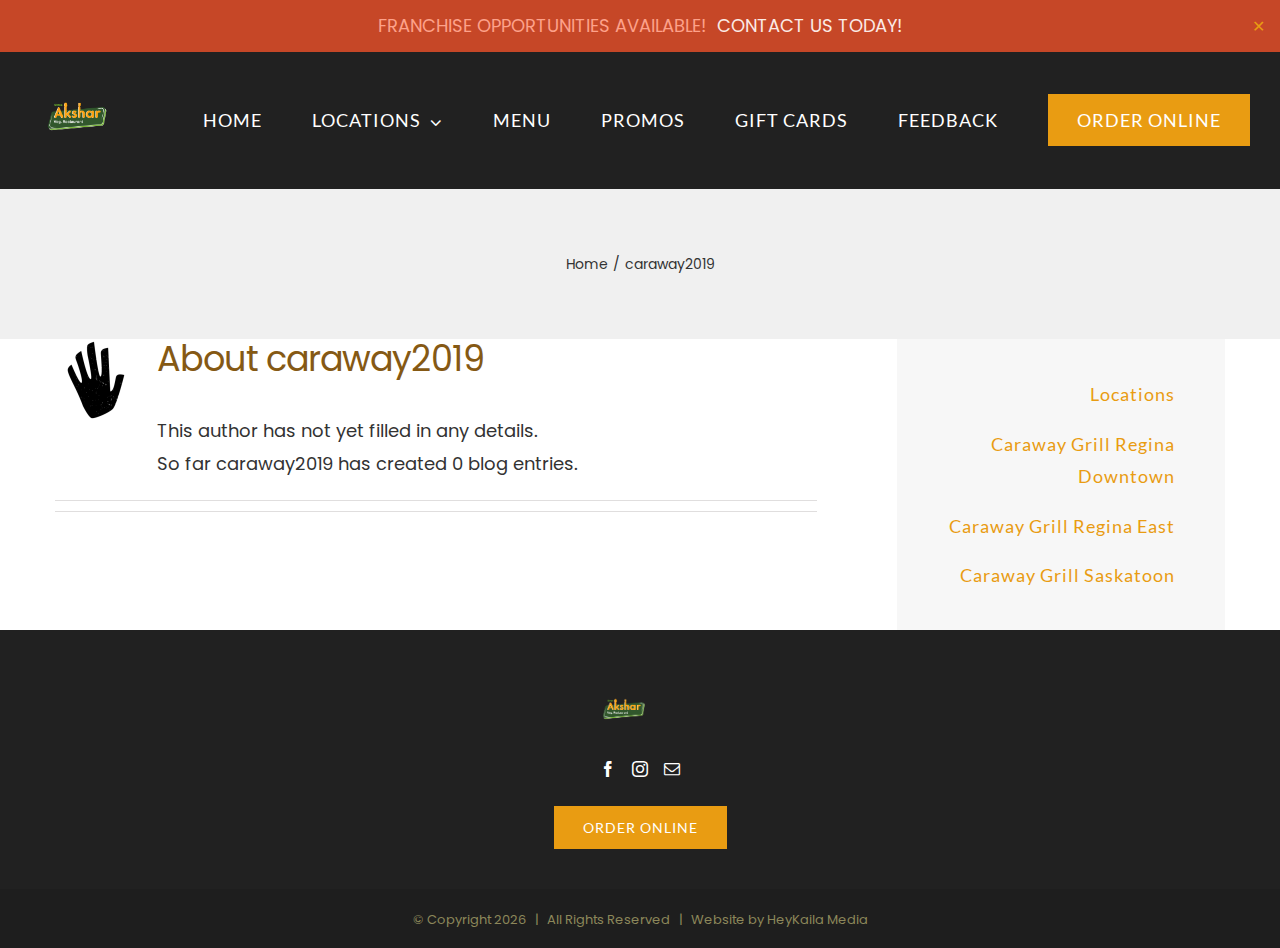
<file: author/caraway2019.html>
<!DOCTYPE html>
<html class="avada-html-layout-wide avada-html-header-position-top avada-html-is-archive" lang="en-CA" prefix="og: http://ogp.me/ns# fb: http://ogp.me/ns/fb#">
<head>
	<meta http-equiv="Content-Type" content="text/html; charset=UTF-8"/>
	<meta http-equiv="X-UA-Compatible" content="IE=edge" />
	<meta name="viewport" content="width=device-width, initial-scale=1" />
	<title>caraway2019 - Caraway Grill - Indian Cuisine in Saskatchewan | Order Online</title>
<meta name='robots' content='max-image-preview:large' />
<link rel='dns-prefetch' href='//www.fbgcdn.com' />
<link rel='dns-prefetch' href='//www.google.com' />
<link rel='dns-prefetch' href='//s.w.org' />
<link rel="alternate" type="application/rss+xml" title="Caraway Grill - Indian Cuisine in Saskatchewan | Order Online &raquo; Feed" href="https://carawaygrill.com/feed/" />
<link rel="alternate" type="application/rss+xml" title="Caraway Grill - Indian Cuisine in Saskatchewan | Order Online &raquo; Comments Feed" href="https://carawaygrill.com/comments/feed/" />
					<link rel="shortcut icon" href="../wp-content/uploads/caraway-grill-favicon-32px.png" type="image/x-icon" />
					<!-- Apple Touch Icon -->
			<link rel="apple-touch-icon" sizes="180x180" href="../wp-content/uploads/caraway-grill-apple-iphone-retina-114px.png">
					<!-- Android Icon -->
			<link rel="icon" sizes="192x192" href="../wp-content/uploads/caraway-grill-apple-iphone-57px.png">
					<!-- MS Edge Icon -->
			<meta name="msapplication-TileImage" content="https://carawaygrill.com/wp-content/uploads/caraway-grill-apple-ipad-72px.png">
				<link rel="alternate" type="application/rss+xml" title="Caraway Grill - Indian Cuisine in Saskatchewan | Order Online &raquo; Posts by caraway2019 Feed" href="https://carawaygrill.com/author/caraway2019/feed/" />
<script type="text/javascript">
window._wpemojiSettings = {"baseUrl":"https:\/\/s.w.org\/images\/core\/emoji\/13.1.0\/72x72\/","ext":".png","svgUrl":"https:\/\/s.w.org\/images\/core\/emoji\/13.1.0\/svg\/","svgExt":".svg","source":{"concatemoji":"https:\/\/carawaygrill.com\/wp-includes\/js\/wp-emoji-release.min.js?ver=5.9.3"}};
/*! This file is auto-generated */
!function(e,a,t){var n,r,o,i=a.createElement("canvas"),p=i.getContext&&i.getContext("2d");function s(e,t){var a=String.fromCharCode;p.clearRect(0,0,i.width,i.height),p.fillText(a.apply(this,e),0,0);e=i.toDataURL();return p.clearRect(0,0,i.width,i.height),p.fillText(a.apply(this,t),0,0),e===i.toDataURL()}function c(e){var t=a.createElement("script");t.src=e,t.defer=t.type="text/javascript",a.getElementsByTagName("head")[0].appendChild(t)}for(o=Array("flag","emoji"),t.supports={everything:!0,everythingExceptFlag:!0},r=0;r<o.length;r++)t.supports[o[r]]=function(e){if(!p||!p.fillText)return!1;switch(p.textBaseline="top",p.font="600 32px Arial",e){case"flag":return s([127987,65039,8205,9895,65039],[127987,65039,8203,9895,65039])?!1:!s([55356,56826,55356,56819],[55356,56826,8203,55356,56819])&&!s([55356,57332,56128,56423,56128,56418,56128,56421,56128,56430,56128,56423,56128,56447],[55356,57332,8203,56128,56423,8203,56128,56418,8203,56128,56421,8203,56128,56430,8203,56128,56423,8203,56128,56447]);case"emoji":return!s([10084,65039,8205,55357,56613],[10084,65039,8203,55357,56613])}return!1}(o[r]),t.supports.everything=t.supports.everything&&t.supports[o[r]],"flag"!==o[r]&&(t.supports.everythingExceptFlag=t.supports.everythingExceptFlag&&t.supports[o[r]]);t.supports.everythingExceptFlag=t.supports.everythingExceptFlag&&!t.supports.flag,t.DOMReady=!1,t.readyCallback=function(){t.DOMReady=!0},t.supports.everything||(n=function(){t.readyCallback()},a.addEventListener?(a.addEventListener("DOMContentLoaded",n,!1),e.addEventListener("load",n,!1)):(e.attachEvent("onload",n),a.attachEvent("onreadystatechange",function(){"complete"===a.readyState&&t.readyCallback()})),(n=t.source||{}).concatemoji?c(n.concatemoji):n.wpemoji&&n.twemoji&&(c(n.twemoji),c(n.wpemoji)))}(window,document,window._wpemojiSettings);
</script>
<style type="text/css">
img.wp-smiley,
img.emoji {
	display: inline !important;
	border: none !important;
	box-shadow: none !important;
	height: 1em !important;
	width: 1em !important;
	margin: 0 0.07em !important;
	vertical-align: -0.1em !important;
	background: none !important;
	padding: 0 !important;
}
</style>
	<link rel='stylesheet' id='online-css-css'  href='../embedder/css/order-online.css' type='text/css' media='all' />
<style id='global-styles-inline-css' type='text/css'>
body{--wp--preset--color--black: #000000;--wp--preset--color--cyan-bluish-gray: #abb8c3;--wp--preset--color--white: #ffffff;--wp--preset--color--pale-pink: #f78da7;--wp--preset--color--vivid-red: #cf2e2e;--wp--preset--color--luminous-vivid-orange: #ff6900;--wp--preset--color--luminous-vivid-amber: #fcb900;--wp--preset--color--light-green-cyan: #7bdcb5;--wp--preset--color--vivid-green-cyan: #00d084;--wp--preset--color--pale-cyan-blue: #8ed1fc;--wp--preset--color--vivid-cyan-blue: #0693e3;--wp--preset--color--vivid-purple: #9b51e0;--wp--preset--gradient--vivid-cyan-blue-to-vivid-purple: linear-gradient(135deg,rgba(6,147,227,1) 0%,rgb(155,81,224) 100%);--wp--preset--gradient--light-green-cyan-to-vivid-green-cyan: linear-gradient(135deg,rgb(122,220,180) 0%,rgb(0,208,130) 100%);--wp--preset--gradient--luminous-vivid-amber-to-luminous-vivid-orange: linear-gradient(135deg,rgba(252,185,0,1) 0%,rgba(255,105,0,1) 100%);--wp--preset--gradient--luminous-vivid-orange-to-vivid-red: linear-gradient(135deg,rgba(255,105,0,1) 0%,rgb(207,46,46) 100%);--wp--preset--gradient--very-light-gray-to-cyan-bluish-gray: linear-gradient(135deg,rgb(238,238,238) 0%,rgb(169,184,195) 100%);--wp--preset--gradient--cool-to-warm-spectrum: linear-gradient(135deg,rgb(74,234,220) 0%,rgb(151,120,209) 20%,rgb(207,42,186) 40%,rgb(238,44,130) 60%,rgb(251,105,98) 80%,rgb(254,248,76) 100%);--wp--preset--gradient--blush-light-purple: linear-gradient(135deg,rgb(255,206,236) 0%,rgb(152,150,240) 100%);--wp--preset--gradient--blush-bordeaux: linear-gradient(135deg,rgb(254,205,165) 0%,rgb(254,45,45) 50%,rgb(107,0,62) 100%);--wp--preset--gradient--luminous-dusk: linear-gradient(135deg,rgb(255,203,112) 0%,rgb(199,81,192) 50%,rgb(65,88,208) 100%);--wp--preset--gradient--pale-ocean: linear-gradient(135deg,rgb(255,245,203) 0%,rgb(182,227,212) 50%,rgb(51,167,181) 100%);--wp--preset--gradient--electric-grass: linear-gradient(135deg,rgb(202,248,128) 0%,rgb(113,206,126) 100%);--wp--preset--gradient--midnight: linear-gradient(135deg,rgb(2,3,129) 0%,rgb(40,116,252) 100%);--wp--preset--duotone--dark-grayscale: url('#wp-duotone-dark-grayscale');--wp--preset--duotone--grayscale: url('#wp-duotone-grayscale');--wp--preset--duotone--purple-yellow: url('#wp-duotone-purple-yellow');--wp--preset--duotone--blue-red: url('#wp-duotone-blue-red');--wp--preset--duotone--midnight: url('#wp-duotone-midnight');--wp--preset--duotone--magenta-yellow: url('#wp-duotone-magenta-yellow');--wp--preset--duotone--purple-green: url('#wp-duotone-purple-green');--wp--preset--duotone--blue-orange: url('#wp-duotone-blue-orange');--wp--preset--font-size--small: 13.5px;--wp--preset--font-size--medium: 20px;--wp--preset--font-size--large: 27px;--wp--preset--font-size--x-large: 42px;--wp--preset--font-size--normal: 18px;--wp--preset--font-size--xlarge: 36px;--wp--preset--font-size--huge: 54px;}.has-black-color{color: var(--wp--preset--color--black) !important;}.has-cyan-bluish-gray-color{color: var(--wp--preset--color--cyan-bluish-gray) !important;}.has-white-color{color: var(--wp--preset--color--white) !important;}.has-pale-pink-color{color: var(--wp--preset--color--pale-pink) !important;}.has-vivid-red-color{color: var(--wp--preset--color--vivid-red) !important;}.has-luminous-vivid-orange-color{color: var(--wp--preset--color--luminous-vivid-orange) !important;}.has-luminous-vivid-amber-color{color: var(--wp--preset--color--luminous-vivid-amber) !important;}.has-light-green-cyan-color{color: var(--wp--preset--color--light-green-cyan) !important;}.has-vivid-green-cyan-color{color: var(--wp--preset--color--vivid-green-cyan) !important;}.has-pale-cyan-blue-color{color: var(--wp--preset--color--pale-cyan-blue) !important;}.has-vivid-cyan-blue-color{color: var(--wp--preset--color--vivid-cyan-blue) !important;}.has-vivid-purple-color{color: var(--wp--preset--color--vivid-purple) !important;}.has-black-background-color{background-color: var(--wp--preset--color--black) !important;}.has-cyan-bluish-gray-background-color{background-color: var(--wp--preset--color--cyan-bluish-gray) !important;}.has-white-background-color{background-color: var(--wp--preset--color--white) !important;}.has-pale-pink-background-color{background-color: var(--wp--preset--color--pale-pink) !important;}.has-vivid-red-background-color{background-color: var(--wp--preset--color--vivid-red) !important;}.has-luminous-vivid-orange-background-color{background-color: var(--wp--preset--color--luminous-vivid-orange) !important;}.has-luminous-vivid-amber-background-color{background-color: var(--wp--preset--color--luminous-vivid-amber) !important;}.has-light-green-cyan-background-color{background-color: var(--wp--preset--color--light-green-cyan) !important;}.has-vivid-green-cyan-background-color{background-color: var(--wp--preset--color--vivid-green-cyan) !important;}.has-pale-cyan-blue-background-color{background-color: var(--wp--preset--color--pale-cyan-blue) !important;}.has-vivid-cyan-blue-background-color{background-color: var(--wp--preset--color--vivid-cyan-blue) !important;}.has-vivid-purple-background-color{background-color: var(--wp--preset--color--vivid-purple) !important;}.has-black-border-color{border-color: var(--wp--preset--color--black) !important;}.has-cyan-bluish-gray-border-color{border-color: var(--wp--preset--color--cyan-bluish-gray) !important;}.has-white-border-color{border-color: var(--wp--preset--color--white) !important;}.has-pale-pink-border-color{border-color: var(--wp--preset--color--pale-pink) !important;}.has-vivid-red-border-color{border-color: var(--wp--preset--color--vivid-red) !important;}.has-luminous-vivid-orange-border-color{border-color: var(--wp--preset--color--luminous-vivid-orange) !important;}.has-luminous-vivid-amber-border-color{border-color: var(--wp--preset--color--luminous-vivid-amber) !important;}.has-light-green-cyan-border-color{border-color: var(--wp--preset--color--light-green-cyan) !important;}.has-vivid-green-cyan-border-color{border-color: var(--wp--preset--color--vivid-green-cyan) !important;}.has-pale-cyan-blue-border-color{border-color: var(--wp--preset--color--pale-cyan-blue) !important;}.has-vivid-cyan-blue-border-color{border-color: var(--wp--preset--color--vivid-cyan-blue) !important;}.has-vivid-purple-border-color{border-color: var(--wp--preset--color--vivid-purple) !important;}.has-vivid-cyan-blue-to-vivid-purple-gradient-background{background: var(--wp--preset--gradient--vivid-cyan-blue-to-vivid-purple) !important;}.has-light-green-cyan-to-vivid-green-cyan-gradient-background{background: var(--wp--preset--gradient--light-green-cyan-to-vivid-green-cyan) !important;}.has-luminous-vivid-amber-to-luminous-vivid-orange-gradient-background{background: var(--wp--preset--gradient--luminous-vivid-amber-to-luminous-vivid-orange) !important;}.has-luminous-vivid-orange-to-vivid-red-gradient-background{background: var(--wp--preset--gradient--luminous-vivid-orange-to-vivid-red) !important;}.has-very-light-gray-to-cyan-bluish-gray-gradient-background{background: var(--wp--preset--gradient--very-light-gray-to-cyan-bluish-gray) !important;}.has-cool-to-warm-spectrum-gradient-background{background: var(--wp--preset--gradient--cool-to-warm-spectrum) !important;}.has-blush-light-purple-gradient-background{background: var(--wp--preset--gradient--blush-light-purple) !important;}.has-blush-bordeaux-gradient-background{background: var(--wp--preset--gradient--blush-bordeaux) !important;}.has-luminous-dusk-gradient-background{background: var(--wp--preset--gradient--luminous-dusk) !important;}.has-pale-ocean-gradient-background{background: var(--wp--preset--gradient--pale-ocean) !important;}.has-electric-grass-gradient-background{background: var(--wp--preset--gradient--electric-grass) !important;}.has-midnight-gradient-background{background: var(--wp--preset--gradient--midnight) !important;}.has-small-font-size{font-size: var(--wp--preset--font-size--small) !important;}.has-medium-font-size{font-size: var(--wp--preset--font-size--medium) !important;}.has-large-font-size{font-size: var(--wp--preset--font-size--large) !important;}.has-x-large-font-size{font-size: var(--wp--preset--font-size--x-large) !important;}
</style>
<link rel='stylesheet' id='simple-banner-style-css'  href='../wp-content/plugins/simple-banner/simple-banner.css' type='text/css' media='all' />
<link rel='stylesheet' id='fusion-dynamic-css-css'  href='../wp-content/uploads/fusion-styles/b69c5b4f42f37d831847e2ce71cbf9a2.min.css' type='text/css' media='all' />
<link rel='stylesheet' id='restaurant_system_public_style-css'  href='../wp-content/plugins/menu-ordering-reservations/assets/css/public-style.css' type='text/css' media='all' />
<script type='text/javascript' src='../embedder/js/ewm2.js' id='jsforwp-blocks-frontend-js-js'></script>
<script type='text/javascript' src='../wp-includes/js/jquery/jquery.min.js' id='jquery-core-js'></script>
<script type='text/javascript' src='../wp-includes/js/jquery/jquery-migrate.min.js' id='jquery-migrate-js'></script>
<script type='text/javascript' id='simple-banner-script-js-extra'>
/* <![CDATA[ */
var simpleBannerScriptParams = {"version":"2.11.0","hide_simple_banner":"no","simple_banner_position":"","header_margin":"","header_padding":"","simple_banner_text":"Franchise opportunities available! \u00a0<a href=\"https:\/\/carawaygrill.com\/feedback\/\">Contact Us Today!<\/a>","pro_version_enabled":"","disabled_on_current_page":"","debug_mode":"","id":"","disabled_pages_array":[],"is_current_page_a_post":"","disabled_on_posts":"","simple_banner_font_size":"#fbeae5","simple_banner_color":"#c64727","simple_banner_text_color":"#fda18a","simple_banner_link_color":"#fbeae5","simple_banner_close_color":"#e99c12","simple_banner_custom_css":"","simple_banner_scrolling_custom_css":"","simple_banner_text_custom_css":"font-family: Poppins, Arial, Helvetica, sans-serif;\r\nfont-weight: 400;\r\ntext-transform: uppercase;","simple_banner_button_css":"","site_custom_css":"","keep_site_custom_css":"","site_custom_js":"","keep_site_custom_js":"","wp_body_open_enabled":"","wp_body_open":"1","close_button_enabled":"on","close_button_expiration":"14","close_button_cookie_set":""};
/* ]]> */
</script>
<script type='text/javascript' src='../wp-content/plugins/simple-banner/simple-banner.js' id='simple-banner-script-js'></script>
<link rel="https://api.w.org/" href="https://carawaygrill.com/wp-json/" /><link rel="alternate" type="application/json" href="https://carawaygrill.com/wp-json/wp/v2/users/1" /><!-- start Simple Custom CSS and JS -->
<!-- Google Tag Manager -->
<script>(function(w,d,s,l,i){w[l]=w[l]||[];w[l].push({'gtm.start':
new Date().getTime(),event:'gtm.js'});var f=d.getElementsByTagName(s)[0],
j=d.createElement(s),dl=l!='dataLayer'?'&l='+l:'';j.async=true;j.src=
'https://www.googletagmanager.com/gtm.js?id='+i+dl;f.parentNode.insertBefore(j,f);
})(window,document,'script','dataLayer','GTM-MXKC595');</script>
<!-- End Google Tag Manager --><!-- end Simple Custom CSS and JS -->
<!-- start Simple Custom CSS and JS -->
<style type="text/css">
/*BUTTON HEIGHT*/
.custom-button {padding: 4%;}
/* FOOTER COLUMNS CENTER ON MOBILE */
@media only screen and (max-width: 800px ) {
    .fusion-footer .textwidget { text-align: center; }
    .fusion-footer .fusion-widget-menu > #menu-footer-menu {
        float: none;
        text-align: center;
    }
}
.title_first {
    font-family: Kristi, "Comic Sans MS", cursive, sans-serif;
    font-size: 70px;
    line-height: 50px;
    color: #E99C12;
}
.menu-item {
    text-transform: uppercase;
}
#location_info {
    text-transform: uppercase;
    font-size: 16px;
    color: #fff;
}
/*#location_info .fusion-layout-column p:last-child {
    margin-bottom: 0px !important;
}*/
#location_info .glf-button, #location_info .gloriafood-button {
    float: right !important;
}
.glf-button, .gloriafood-button {
    padding: 10px 30px !important;
    background-color: #E99C12 !important;
    background-image: none !important;
    font-family: Lato, Arial, Helvetica, sans-serif !important;
    font-size: 18px !important;
    font-weight: 400 !important;
    letter-spacing: 1px !important;
    border-radius: 0 !important;
    margin: 0 !important;
    text-transform: uppercase !important;
    box-shadow: none !important;
}
.glf-button:hover {
    background-color: #c64727 !important;
    /* Firefox */
    -moz-transition: all .2s ease-in;
    /* WebKit */
    -webkit-transition: all .2s ease-in;
    /* Opera */
    -o-transition: all .2s ease-in;
    /* Standard */
    transition: all .2s ease-in;
}
.fusion-button {
    line-height: 32px;
    padding-top: 10px;
    padding-bottom: 10px;
    font-size: 18px;
}
.fusion-button-custom {
    background-color: #54541F;
}
.fusion-button-custom:hover {
    background-color: #8c875A;
}
.fusion-button-custom2 {
    background-color: #c64727;
}
.fusion-button-custom2:hover {
    background-color: #E99C12;
}
.location-view-menu {
    margin-bottom: 10px;
}
footer .fusion-footer-widget-column {
    margin-bottom: 15px;
}
.fusion-secondary-header {
background-color: #855914 !important;
}
/*.wpmslider-content {
    min-height: 250px;
}*/
/* TESTIMONIALS */
.strong-view.modern .testimonial-content:before, .strong-view.modern .testimonial-content:after {
    color: #e2deda !important;
}
.strong-view.modern .testimonial-content {
    font-size: 18px !important;
}
/* MENU PAGE*/
.glf-mor-restaurant-menu-category { margin-bottom: 80px; }
.glf-mor-restaurant-menu-item { padding: 20px; }
.glf-mor-restaurant-menu-item h5 { margin-top: 0; margin-bottom: 10px; }
.glf-mor-restaurant-menu-item:nth-child(2n) { background-color: #f6f6f6; }
/* ORDER BUTTON IN NAVIGATION */
.fusion-main-menu #menu-item-2376 { padding-top:40px; }
.fusion-is-sticky .fusion-main-menu #menu-item-2376 { padding-top:8px; }
#mobile-menu-item-2376 .glf-button { display: block; }
/* ORDER BUTTON IN LOCATION BLOCKS */
.location-blocks { text-align: center; }
/* COPYRIGHT */
.fusion-copyright-notice, .fusion-copyright-notice a { color: #8c875A; }
.fusion-copyright-notice a:hover { color: #c64727; }
/* LOCATION BUTTONS */
.fusion-button.downtown { background-color:#C64727; } /*red*/
.fusion-button.downtown:hover { background-color: #D85439; }
.fusion-button.saskatoon { background-color:#54541F; } /*green*/
.fusion-button.saskatoon:hover { background-color: #7E722F; }
.fusion-button.aurora { background-color:#855914; } /*brown*/
.fusion-button.aurora:hover { background-color: #B1681A; }
/* MENU */
.button-icon-divider-left {
  border-right: 0px solid;
}
/* POPUP */
.sgpb-main-html-content-wrapper h2 { margin-bottom:0px; line-height:27px; }
.sgpb-main-html-content-wrapper hr.wp-block-separator:not(.is-style-wide):not(.is-style-dots) { max-width:500px; }
.sgpb-main-html-content-wrapper hr.wp-block-separator { width: 100% !important; margin-top:30px !important; margin-bottom: 30px !important; }
.sgpb-main-html-content-wrapper p { margin:0px; }
.sgpb-main-html-content-wrapper p.has-text-align-center { margin-top:10px; margin-bottom:10px; }
/*---Hide reCaptcha v3 visible seal---*/
.grecaptcha-badge {
opacity:0 !important;
}</style>
<!-- end Simple Custom CSS and JS -->
		<!-- GA Google Analytics @ https://m0n.co/ga -->
		<script>
			(function(i,s,o,g,r,a,m){i['GoogleAnalyticsObject']=r;i[r]=i[r]||function(){
			(i[r].q=i[r].q||[]).push(arguments)},i[r].l=1*new Date();a=s.createElement(o),
			m=s.getElementsByTagName(o)[0];a.async=1;a.src=g;m.parentNode.insertBefore(a,m)
			})(window,document,'script','https://www.google-analytics.com/analytics.js','ga');
			ga('create', 'UA-149481457-1', 'auto');
			ga('send', 'pageview');
		</script>
	<style type="text/css">.simple-banner .simple-banner-text{font-size:#fbeae5;}</style><style type="text/css">.simple-banner{background:#c64727;}</style><style type="text/css">.simple-banner .simple-banner-text{color:#fda18a;}</style><style type="text/css">.simple-banner .simple-banner-text a{color:#fbeae5;}</style><style type="text/css">.simple-banner .simple-banner-button{color:#e99c12;}</style><style type="text/css">.simple-banner .simple-banner-text{font-family: Poppins, Arial, Helvetica, sans-serif;
font-weight: 400;
text-transform: uppercase;}</style><style id="simple-banner-site-custom-css-dummy" type="text/css"></style><script id="simple-banner-site-custom-js-dummy" type="text/javascript"></script>		<script>
			document.documentElement.className = document.documentElement.className.replace( 'no-js', 'js' );
		</script>
				<style>
			.no-js img.lazyload { display: none; }
			figure.wp-block-image img.lazyloading { min-width: 150px; }
							.lazyload, .lazyloading { opacity: 0; }
				.lazyloaded {
					opacity: 1;
					transition: opacity 400ms;
					transition-delay: 0ms;
				}
					</style>
		<style type="text/css" id="css-fb-visibility">@media screen and (max-width: 640px){.fusion-no-small-visibility{display:none !important;}body:not(.fusion-builder-ui-wireframe) .sm-text-align-center{text-align:center !important;}body:not(.fusion-builder-ui-wireframe) .sm-text-align-left{text-align:left !important;}body:not(.fusion-builder-ui-wireframe) .sm-text-align-right{text-align:right !important;}body:not(.fusion-builder-ui-wireframe) .sm-flex-align-center{justify-content:center !important;}body:not(.fusion-builder-ui-wireframe) .sm-flex-align-flex-start{justify-content:flex-start !important;}body:not(.fusion-builder-ui-wireframe) .sm-flex-align-flex-end{justify-content:flex-end !important;}body:not(.fusion-builder-ui-wireframe) .sm-mx-auto{margin-left:auto !important;margin-right:auto !important;}body:not(.fusion-builder-ui-wireframe) .sm-ml-auto{margin-left:auto !important;}body:not(.fusion-builder-ui-wireframe) .sm-mr-auto{margin-right:auto !important;}body:not(.fusion-builder-ui-wireframe) .fusion-absolute-position-small{position:absolute;top:auto;width:100%;}}@media screen and (min-width: 641px) and (max-width: 1024px){.fusion-no-medium-visibility{display:none !important;}body:not(.fusion-builder-ui-wireframe) .md-text-align-center{text-align:center !important;}body:not(.fusion-builder-ui-wireframe) .md-text-align-left{text-align:left !important;}body:not(.fusion-builder-ui-wireframe) .md-text-align-right{text-align:right !important;}body:not(.fusion-builder-ui-wireframe) .md-flex-align-center{justify-content:center !important;}body:not(.fusion-builder-ui-wireframe) .md-flex-align-flex-start{justify-content:flex-start !important;}body:not(.fusion-builder-ui-wireframe) .md-flex-align-flex-end{justify-content:flex-end !important;}body:not(.fusion-builder-ui-wireframe) .md-mx-auto{margin-left:auto !important;margin-right:auto !important;}body:not(.fusion-builder-ui-wireframe) .md-ml-auto{margin-left:auto !important;}body:not(.fusion-builder-ui-wireframe) .md-mr-auto{margin-right:auto !important;}body:not(.fusion-builder-ui-wireframe) .fusion-absolute-position-medium{position:absolute;top:auto;width:100%;}}@media screen and (min-width: 1025px){.fusion-no-large-visibility{display:none !important;}body:not(.fusion-builder-ui-wireframe) .lg-text-align-center{text-align:center !important;}body:not(.fusion-builder-ui-wireframe) .lg-text-align-left{text-align:left !important;}body:not(.fusion-builder-ui-wireframe) .lg-text-align-right{text-align:right !important;}body:not(.fusion-builder-ui-wireframe) .lg-flex-align-center{justify-content:center !important;}body:not(.fusion-builder-ui-wireframe) .lg-flex-align-flex-start{justify-content:flex-start !important;}body:not(.fusion-builder-ui-wireframe) .lg-flex-align-flex-end{justify-content:flex-end !important;}body:not(.fusion-builder-ui-wireframe) .lg-mx-auto{margin-left:auto !important;margin-right:auto !important;}body:not(.fusion-builder-ui-wireframe) .lg-ml-auto{margin-left:auto !important;}body:not(.fusion-builder-ui-wireframe) .lg-mr-auto{margin-right:auto !important;}body:not(.fusion-builder-ui-wireframe) .fusion-absolute-position-large{position:absolute;top:auto;width:100%;}}</style>
<!-- Schema & Structured Data For WP v1.9.96 - -->
<script type="application/ld+json" class="saswp-schema-markup-output">
[{"@context":"https:\/\/schema.org","@graph":[{"@context":"https:\/\/schema.org","@type":"SiteNavigationElement","@id":"https:\/\/carawaygrill.com\/#Main Menu","name":"HOME","url":"https:\/\/carawaygrill.com\/"},{"@context":"https:\/\/schema.org","@type":"SiteNavigationElement","@id":"https:\/\/carawaygrill.com\/#Main Menu","name":"LOCATIONS","url":"https:\/\/carawaygrill.com\/locations\/"},{"@context":"https:\/\/schema.org","@type":"SiteNavigationElement","@id":"https:\/\/carawaygrill.com\/#Main Menu","name":"REGINA DOWNTOWN","url":"https:\/\/carawaygrill.com\/locations\/regina\/"},{"@context":"https:\/\/schema.org","@type":"SiteNavigationElement","@id":"https:\/\/carawaygrill.com\/#Main Menu","name":"REGINA EAST","url":"https:\/\/carawaygrill.com\/locations\/regina-aurora\/"},{"@context":"https:\/\/schema.org","@type":"SiteNavigationElement","@id":"https:\/\/carawaygrill.com\/#Main Menu","name":"SASKATOON","url":"https:\/\/carawaygrill.com\/locations\/saskatoon\/"},{"@context":"https:\/\/schema.org","@type":"SiteNavigationElement","@id":"https:\/\/carawaygrill.com\/#Main Menu","name":"MENU","url":"https:\/\/carawaygrill.com\/menu\/"},{"@context":"https:\/\/schema.org","@type":"SiteNavigationElement","@id":"https:\/\/carawaygrill.com\/#Main Menu","name":"PROMOS","url":"https:\/\/carawaygrill.com\/promotions\/"},{"@context":"https:\/\/schema.org","@type":"SiteNavigationElement","@id":"https:\/\/carawaygrill.com\/#Main Menu","name":"GIFT CARDS","url":"https:\/\/carawaygrill.com\/gift-cards\/"},{"@context":"https:\/\/schema.org","@type":"SiteNavigationElement","@id":"https:\/\/carawaygrill.com\/#Main Menu","name":"FEEDBACK","url":"https:\/\/carawaygrill.com\/feedback\/"},{"@context":"https:\/\/schema.org","@type":"SiteNavigationElement","@id":"https:\/\/carawaygrill.com\/#Main Menu","name":"ORDER ONLINE","url":"https:\/\/carawaygrill.com\/order-online\/"}]},
{"@context":"https:\/\/schema.org","@type":"restaurant","@id":"\/#restaurant","url":"\/","name":"Caraway Grill - Indian Cuisine in Saskatchewan | Order Online","image":{"@type":"ImageObject","@id":"#primaryimage","url":"https:\/\/carawaygrill.com\/wp-content\/uploads\/caraway-grill_logo-4.png","width":"1999","height":"728"}}]
</script>
<style type="text/css">.broken_link, a.broken_link {
	text-decoration: line-through;
}</style>		<script type="text/javascript">
			var doc = document.documentElement;
			doc.setAttribute( 'data-useragent', navigator.userAgent );
		</script>
	</head>
<body class="archive author author-caraway2019 author-1 fusion-image-hovers fusion-pagination-sizing fusion-button_type-flat fusion-button_span-no fusion-button_gradient-linear avada-image-rollover-circle-yes avada-image-rollover-yes avada-image-rollover-direction-center_horiz fusion-body ltr fusion-sticky-header no-tablet-sticky-header no-mobile-sticky-header no-mobile-slidingbar no-mobile-totop avada-has-rev-slider-styles fusion-disable-outline fusion-sub-menu-fade mobile-logo-pos-left layout-wide-mode avada-has-boxed-modal-shadow-none layout-scroll-offset-full avada-has-zero-margin-offset-top has-sidebar fusion-top-header menu-text-align-left mobile-menu-design-modern fusion-hide-pagination-text fusion-header-layout-v3 avada-responsive avada-footer-fx-none avada-menu-highlight-style-bar fusion-search-form-classic fusion-main-menu-search-overlay fusion-avatar-square avada-sticky-shrinkage avada-dropdown-styles avada-blog-layout-large avada-blog-archive-layout-grid avada-header-shadow-no avada-menu-icon-position-left avada-has-mainmenu-dropdown-divider avada-has-header-100-width avada-has-pagetitle-100-width avada-has-pagetitle-bg-full avada-has-100-footer avada-has-titlebar-bar_and_content avada-header-border-color-full-transparent avada-has-transparent-timeline_color avada-has-pagination-padding avada-flyout-menu-direction-fade avada-ec-views-v1" >
	<svg xmlns="http://www.w3.org/2000/svg" viewBox="0 0 0 0" width="0" height="0" focusable="false" role="none" style="visibility: hidden; position: absolute; left: -9999px; overflow: hidden;" ><defs><filter id="wp-duotone-dark-grayscale"><feColorMatrix color-interpolation-filters="sRGB" type="matrix" values=" .299 .587 .114 0 0 .299 .587 .114 0 0 .299 .587 .114 0 0 .299 .587 .114 0 0 " /><feComponentTransfer color-interpolation-filters="sRGB" ><feFuncR type="table" tableValues="0 0.49803921568627" /><feFuncG type="table" tableValues="0 0.49803921568627" /><feFuncB type="table" tableValues="0 0.49803921568627" /><feFuncA type="table" tableValues="1 1" /></feComponentTransfer><feComposite in2="SourceGraphic" operator="in" /></filter></defs></svg><svg xmlns="http://www.w3.org/2000/svg" viewBox="0 0 0 0" width="0" height="0" focusable="false" role="none" style="visibility: hidden; position: absolute; left: -9999px; overflow: hidden;" ><defs><filter id="wp-duotone-grayscale"><feColorMatrix color-interpolation-filters="sRGB" type="matrix" values=" .299 .587 .114 0 0 .299 .587 .114 0 0 .299 .587 .114 0 0 .299 .587 .114 0 0 " /><feComponentTransfer color-interpolation-filters="sRGB" ><feFuncR type="table" tableValues="0 1" /><feFuncG type="table" tableValues="0 1" /><feFuncB type="table" tableValues="0 1" /><feFuncA type="table" tableValues="1 1" /></feComponentTransfer><feComposite in2="SourceGraphic" operator="in" /></filter></defs></svg><svg xmlns="http://www.w3.org/2000/svg" viewBox="0 0 0 0" width="0" height="0" focusable="false" role="none" style="visibility: hidden; position: absolute; left: -9999px; overflow: hidden;" ><defs><filter id="wp-duotone-purple-yellow"><feColorMatrix color-interpolation-filters="sRGB" type="matrix" values=" .299 .587 .114 0 0 .299 .587 .114 0 0 .299 .587 .114 0 0 .299 .587 .114 0 0 " /><feComponentTransfer color-interpolation-filters="sRGB" ><feFuncR type="table" tableValues="0.54901960784314 0.98823529411765" /><feFuncG type="table" tableValues="0 1" /><feFuncB type="table" tableValues="0.71764705882353 0.25490196078431" /><feFuncA type="table" tableValues="1 1" /></feComponentTransfer><feComposite in2="SourceGraphic" operator="in" /></filter></defs></svg><svg xmlns="http://www.w3.org/2000/svg" viewBox="0 0 0 0" width="0" height="0" focusable="false" role="none" style="visibility: hidden; position: absolute; left: -9999px; overflow: hidden;" ><defs><filter id="wp-duotone-blue-red"><feColorMatrix color-interpolation-filters="sRGB" type="matrix" values=" .299 .587 .114 0 0 .299 .587 .114 0 0 .299 .587 .114 0 0 .299 .587 .114 0 0 " /><feComponentTransfer color-interpolation-filters="sRGB" ><feFuncR type="table" tableValues="0 1" /><feFuncG type="table" tableValues="0 0.27843137254902" /><feFuncB type="table" tableValues="0.5921568627451 0.27843137254902" /><feFuncA type="table" tableValues="1 1" /></feComponentTransfer><feComposite in2="SourceGraphic" operator="in" /></filter></defs></svg><svg xmlns="http://www.w3.org/2000/svg" viewBox="0 0 0 0" width="0" height="0" focusable="false" role="none" style="visibility: hidden; position: absolute; left: -9999px; overflow: hidden;" ><defs><filter id="wp-duotone-midnight"><feColorMatrix color-interpolation-filters="sRGB" type="matrix" values=" .299 .587 .114 0 0 .299 .587 .114 0 0 .299 .587 .114 0 0 .299 .587 .114 0 0 " /><feComponentTransfer color-interpolation-filters="sRGB" ><feFuncR type="table" tableValues="0 0" /><feFuncG type="table" tableValues="0 0.64705882352941" /><feFuncB type="table" tableValues="0 1" /><feFuncA type="table" tableValues="1 1" /></feComponentTransfer><feComposite in2="SourceGraphic" operator="in" /></filter></defs></svg><svg xmlns="http://www.w3.org/2000/svg" viewBox="0 0 0 0" width="0" height="0" focusable="false" role="none" style="visibility: hidden; position: absolute; left: -9999px; overflow: hidden;" ><defs><filter id="wp-duotone-magenta-yellow"><feColorMatrix color-interpolation-filters="sRGB" type="matrix" values=" .299 .587 .114 0 0 .299 .587 .114 0 0 .299 .587 .114 0 0 .299 .587 .114 0 0 " /><feComponentTransfer color-interpolation-filters="sRGB" ><feFuncR type="table" tableValues="0.78039215686275 1" /><feFuncG type="table" tableValues="0 0.94901960784314" /><feFuncB type="table" tableValues="0.35294117647059 0.47058823529412" /><feFuncA type="table" tableValues="1 1" /></feComponentTransfer><feComposite in2="SourceGraphic" operator="in" /></filter></defs></svg><svg xmlns="http://www.w3.org/2000/svg" viewBox="0 0 0 0" width="0" height="0" focusable="false" role="none" style="visibility: hidden; position: absolute; left: -9999px; overflow: hidden;" ><defs><filter id="wp-duotone-purple-green"><feColorMatrix color-interpolation-filters="sRGB" type="matrix" values=" .299 .587 .114 0 0 .299 .587 .114 0 0 .299 .587 .114 0 0 .299 .587 .114 0 0 " /><feComponentTransfer color-interpolation-filters="sRGB" ><feFuncR type="table" tableValues="0.65098039215686 0.40392156862745" /><feFuncG type="table" tableValues="0 1" /><feFuncB type="table" tableValues="0.44705882352941 0.4" /><feFuncA type="table" tableValues="1 1" /></feComponentTransfer><feComposite in2="SourceGraphic" operator="in" /></filter></defs></svg><svg xmlns="http://www.w3.org/2000/svg" viewBox="0 0 0 0" width="0" height="0" focusable="false" role="none" style="visibility: hidden; position: absolute; left: -9999px; overflow: hidden;" ><defs><filter id="wp-duotone-blue-orange"><feColorMatrix color-interpolation-filters="sRGB" type="matrix" values=" .299 .587 .114 0 0 .299 .587 .114 0 0 .299 .587 .114 0 0 .299 .587 .114 0 0 " /><feComponentTransfer color-interpolation-filters="sRGB" ><feFuncR type="table" tableValues="0.098039215686275 1" /><feFuncG type="table" tableValues="0 0.66274509803922" /><feFuncB type="table" tableValues="0.84705882352941 0.41960784313725" /><feFuncA type="table" tableValues="1 1" /></feComponentTransfer><feComposite in2="SourceGraphic" operator="in" /></filter></defs></svg><!-- start Simple Custom CSS and JS -->
<!-- Google Tag Manager (noscript) -->
<noscript><iframe 
height="0" width="0" style="display:none;visibility:hidden" data-src="https://www.googletagmanager.com/ns.html?id=GTM-MXKC595" class="lazyload" src="[data-uri]"></iframe></noscript>
<!-- End Google Tag Manager (noscript) --><!-- end Simple Custom CSS and JS -->
	<a class="skip-link screen-reader-text" href="#content">Skip to content</a>
	<div id="boxed-wrapper">
		<div class="fusion-sides-frame"></div>
		<div id="wrapper" class="fusion-wrapper">
			<div id="home" style="position:relative;top:-1px;"></div>
			<header class="fusion-header-wrapper">
				<div class="fusion-header-v3 fusion-logo-alignment fusion-logo-left fusion-sticky-menu- fusion-sticky-logo-1 fusion-mobile-logo-  fusion-mobile-menu-design-modern">
					<div class="fusion-header-sticky-height"></div>
<div class="fusion-header">
	<div class="fusion-row">
					<div class="fusion-logo" data-margin-top="31px" data-margin-bottom="31px" data-margin-left="0px" data-margin-right="0px">
			<a class="fusion-logo-link"  href="../index.html" >
						<!-- standard logo -->
			<img  data-srcset="../wp-content/uploads/caraway-grill-logo-white-200px.png 1x, ../wp-content/uploads/caraway-grill-logo-white-500px.png 2x" width="201" height="74" style="max-height:74px;height:auto;" alt="Caraway Grill &#8211; Indian Cuisine in Saskatchewan | Order Online Logo" data-retina_logo_url="../wp-content/uploads/caraway-grill-logo-white-500px.png"  data-src="../wp-content/uploads/caraway-grill-logo-white-200px.png" class="fusion-standard-logo lazyload" src="[data-uri]" /><noscript><img src="../wp-content/uploads/caraway-grill-logo-white-200px.png" srcset="../wp-content/uploads/caraway-grill-logo-white-200px.png 1x, ../wp-content/uploads/caraway-grill-logo-white-500px.png 2x" width="201" height="74" style="max-height:74px;height:auto;" alt="Caraway Grill &#8211; Indian Cuisine in Saskatchewan | Order Online Logo" data-retina_logo_url="../wp-content/uploads/caraway-grill-logo-white-500px.png" class="fusion-standard-logo" /></noscript>
											<!-- sticky header logo -->
				<img  data-srcset="../wp-content/uploads/caraway-grill-logo-color-100px.png 1x, ../wp-content/uploads/caraway-grill-logo-color-200px.png 2x" width="101" height="37" style="max-height:37px;height:auto;" alt="Caraway Grill &#8211; Indian Cuisine in Saskatchewan | Order Online Logo" data-retina_logo_url="../wp-content/uploads/caraway-grill-logo-color-200px.png"  data-src="../wp-content/uploads/caraway-grill-logo-color-100px.png" class="fusion-sticky-logo lazyload" src="[data-uri]" /><noscript><img src="../wp-content/uploads/caraway-grill-logo-color-100px.png" srcset="../wp-content/uploads/caraway-grill-logo-color-100px.png 1x, ../wp-content/uploads/caraway-grill-logo-color-200px.png 2x" width="101" height="37" style="max-height:37px;height:auto;" alt="Caraway Grill &#8211; Indian Cuisine in Saskatchewan | Order Online Logo" data-retina_logo_url="../wp-content/uploads/caraway-grill-logo-color-200px.png" class="fusion-sticky-logo" /></noscript>
					</a>
		</div>		<nav class="fusion-main-menu" aria-label="Main Menu"><div class="fusion-overlay-search">		<form role="search" class="searchform fusion-search-form  fusion-search-form-classic" method="get" action="../index.html">
			<div class="fusion-search-form-content">
				<div class="fusion-search-field search-field">
					<label><span class="screen-reader-text">Search for:</span>
													<input type="search" value="" name="s" class="s" placeholder="Search..." required aria-required="true" aria-label="Search..."/>
											</label>
				</div>
				<div class="fusion-search-button search-button">
					<input type="submit" class="fusion-search-submit searchsubmit" aria-label="Search" value="&#xf002;" />
									</div>
			</div>
		</form>
		<div class="fusion-search-spacer"></div><a href="#" role="button" aria-label="Close Search" class="fusion-close-search"></a></div><ul id="menu-main-menu" class="fusion-menu"><li  id="menu-item-22"  class="menu-item menu-item-type-post_type menu-item-object-page menu-item-home menu-item-22"  data-item-id="22"><a  href="../index.html" class="fusion-bar-highlight"><span class="menu-text">HOME</span></a></li><li  id="menu-item-4255"  class="menu-item menu-item-type-post_type menu-item-object-page menu-item-has-children menu-item-4255 fusion-dropdown-menu"  data-item-id="4255"><a  href="../locations.html" class="fusion-bar-highlight"><span class="menu-text">LOCATIONS</span> <span class="fusion-caret"><i class="fusion-dropdown-indicator" aria-hidden="true"></i></span></a><ul class="sub-menu"><li  id="menu-item-1975"  class="menu-item menu-item-type-post_type menu-item-object-page menu-item-1975 fusion-dropdown-submenu" ><a  href="../locations/regina.html" class="fusion-bar-highlight"><span>REGINA DOWNTOWN</span></a></li><li  id="menu-item-4275"  class="menu-item menu-item-type-post_type menu-item-object-page menu-item-4275 fusion-dropdown-submenu" ><a  href="../locations/regina-aurora.html" class="fusion-bar-highlight"><span>REGINA EAST</span></a></li><li  id="menu-item-4271"  class="menu-item menu-item-type-post_type menu-item-object-page menu-item-4271 fusion-dropdown-submenu" ><a  href="../locations/saskatoon.html" class="fusion-bar-highlight"><span>SASKATOON</span></a></li></ul></li><li  id="menu-item-2316"  class="menu-item menu-item-type-post_type menu-item-object-page menu-item-2316"  data-item-id="2316"><a  href="../menu.html" class="fusion-bar-highlight"><span class="menu-text">MENU</span></a></li><li  id="menu-item-4452"  class="menu-item menu-item-type-post_type menu-item-object-page menu-item-4452"  data-item-id="4452"><a  href="../promotions.html" class="fusion-bar-highlight"><span class="menu-text">PROMOS</span></a></li><li  id="menu-item-2130"  class="menu-item menu-item-type-post_type menu-item-object-page menu-item-2130"  data-item-id="2130"><a  href="../gift-cards.html" class="fusion-bar-highlight"><span class="menu-text">GIFT CARDS</span></a></li><li  id="menu-item-2014"  class="menu-item menu-item-type-post_type menu-item-object-page menu-item-2014"  data-item-id="2014"><a  href="../feedback.html" class="fusion-bar-highlight"><span class="menu-text">FEEDBACK</span></a></li><li  id="menu-item-4260"  class="menu-item menu-item-type-post_type menu-item-object-page menu-item-4260 fusion-menu-item-button"  data-item-id="4260"><a  href="../order-online.html" class="fusion-bar-highlight"><span class="menu-text fusion-button button-default button-large">ORDER ONLINE</span></a></li></ul></nav>	<div class="fusion-mobile-menu-icons">
							<a href="#" class="fusion-icon awb-icon-bars" aria-label="Toggle mobile menu" aria-expanded="false"></a>
			</div>
<nav class="fusion-mobile-nav-holder fusion-mobile-menu-text-align-left" aria-label="Main Menu Mobile"></nav>
					</div>
</div>
				</div>
				<div class="fusion-clearfix"></div>
			</header>
						<div id="sliders-container" class="fusion-slider-visibility">
					</div>
			<div class="avada-page-titlebar-wrapper" role="banner">
	<div class="fusion-page-title-bar fusion-page-title-bar-none fusion-page-title-bar-center">
		<div class="fusion-page-title-row">
			<div class="fusion-page-title-wrapper">
				<div class="fusion-page-title-captions">
																		<div class="fusion-page-title-secondary">
								<div class="fusion-breadcrumbs"><span class="fusion-breadcrumb-item"><a href="../index.html" class="fusion-breadcrumb-link"><span >Home</span></a></span><span class="fusion-breadcrumb-sep">/</span><span class="fusion-breadcrumb-item"><span  class="breadcrumb-leaf">caraway2019</span></span></div>							</div>
				</div>
			</div>
		</div>
	</div>
</div>
						<main id="main" class="clearfix ">
				<div class="fusion-row" style="">
<section id="content" class="" style="float: left;">
	<div class="fusion-author">
	<div class="fusion-author-avatar">
		<img alt=''  data-srcset='../avatar/c6c80cbe41607e48859fd7711c34a9e2_s_164_d_mm_r_g.png 2x'  height='82' width='82' data-src='../avatar/c6c80cbe41607e48859fd7711c34a9e2_s_82_d_mm_r_g.png' class='avatar avatar-82 photo lazyload' src='[data-uri]' /><noscript><img alt='' src='../avatar/c6c80cbe41607e48859fd7711c34a9e2_s_82_d_mm_r_g.png' srcset='../avatar/c6c80cbe41607e48859fd7711c34a9e2_s_164_d_mm_r_g.png 2x' class='avatar avatar-82 photo' height='82' width='82' /></noscript>	</div>
	<div class="fusion-author-info">
		<h3 class="fusion-author-title vcard">
			About <span class="fn">caraway2019</span>								</h3>
		This author has not yet filled in any details.<br />So far caraway2019 has created 0 blog entries.	</div>
	<div style="clear:both;"></div>
	<div class="fusion-author-social clearfix">
		<div class="fusion-author-tagline">
					</div>
			</div>
</div>
	<div id="posts-container" class="fusion-blog-archive fusion-blog-layout-grid-wrapper fusion-clearfix">
	<div class="fusion-posts-container fusion-blog-layout-grid fusion-blog-layout-grid-3 isotope fusion-posts-container-infinite fusion-posts-container-load-more fusion-blog-rollover " data-pages="0">
	</div>
			</div>
</section>
<aside id="sidebar" class="sidebar fusion-widget-area fusion-content-widget-area fusion-sidebar-right fusion-blogsidebar" style="float: right;" >
					<style type="text/css" data-id="avada-vertical-menu-widget-2">#avada-vertical-menu-widget-2 > ul.menu { margin-top: -8px; }</style><section id="avada-vertical-menu-widget-2" class="widget avada_vertical_menu"><style>#fusion-vertical-menu-widget-avada-vertical-menu-widget-2-nav ul.menu li a {font-size:14px;}</style><nav class="fusion-vertical-menu-widget fusion-menu hover right no-border" id="avada-vertical-menu-widget-2-nav"><ul class="menu"><li><a href="../locations.html" title="Back to Parent Page">Locations</a></li><li class="page_item page-item-1954"><a href="../locations/regina.html"><span class="arrow"></span><span class="link-text">Caraway Grill Regina Downtown</span></a></li>
<li class="page_item page-item-2161"><a href="../locations/regina-aurora.html"><span class="arrow"></span><span class="link-text">Caraway Grill Regina East</span></a></li>
<li class="page_item page-item-2150"><a href="../locations/saskatoon.html"><span class="arrow"></span><span class="link-text">Caraway Grill Saskatoon</span></a></li>
</ul></nav></section>			</aside>
					</div>  <!-- fusion-row -->
				</main>  <!-- #main -->
		<div class="fusion-footer">
	<footer class="fusion-footer-widget-area fusion-widget-area">
		<div class="fusion-row">
			<div class="fusion-columns fusion-columns-1 fusion-widget-area">
																									<div class="fusion-column fusion-column-last col-lg-12 col-md-12 col-sm-12">
							<style type="text/css" data-id="media_image-2">@media (max-width: 800px){#media_image-2{text-align:center !important;}}</style><section id="media_image-2" class="fusion-widget-mobile-align-center fusion-widget-align-center fusion-footer-widget-column widget widget_media_image" style="border-style: solid;text-align: center;border-color:transparent;border-width:0px;"><img width="101" height="37"   alt="" style="max-width: 100%; height: auto;" data-src="../wp-content/uploads/caraway-grill-logo-white-100px.png" class="image wp-image-1951  attachment-full size-full lazyload" src="[data-uri]" /><noscript><img width="101" height="37" src="../wp-content/uploads/caraway-grill-logo-white-100px.png" class="image wp-image-1951  attachment-full size-full" alt="" style="max-width: 100%; height: auto;" /></noscript><div style="clear:both;"></div></section><style type="text/css" data-id="social_links-widget-3">@media (max-width: 800px){#social_links-widget-3{text-align:center !important;}}</style><section id="social_links-widget-3" class="fusion-widget-mobile-align-center fusion-widget-align-center fusion-footer-widget-column widget social_links" style="border-style: solid;text-align: center;border-color:transparent;border-width:0px;">
		<div class="fusion-social-networks">
			<div class="fusion-social-networks-wrapper">
																																			<a class="fusion-social-network-icon fusion-tooltip fusion-facebook awb-icon-facebook" href="https://www.facebook.com/carawaygrill/"  data-placement="top" data-title="Facebook" data-toggle="tooltip" data-original-title=""  title="Facebook" aria-label="Facebook" rel="noopener noreferrer" target="_self" style="font-size:16px;color:#fff;"></a>
																																			<a class="fusion-social-network-icon fusion-tooltip fusion-instagram awb-icon-instagram" href="https://www.instagram.com/caraway_grill/"  data-placement="top" data-title="Instagram" data-toggle="tooltip" data-original-title=""  title="Instagram" aria-label="Instagram" rel="noopener noreferrer" target="_self" style="font-size:16px;color:#fff;"></a>
																																			<a class="fusion-social-network-icon fusion-tooltip fusion-mail awb-icon-mail" href="mailto:&#105;&#110;&#102;o&#064;&#099;araw&#097;&#121;&#103;&#114;i&#108;&#108;&#046;c&#111;m"  data-placement="top" data-title="Mail" data-toggle="tooltip" data-original-title=""  title="Mail" aria-label="Mail" rel="noopener noreferrer" target="_self" style="font-size:16px;color:#fff;"></a>
			</div>
		</div>
		<div style="clear:both;"></div></section><section id="custom_html-2" class="widget_text fusion-footer-widget-column widget widget_custom_html" style="border-style: solid;border-color:transparent;border-width:0px;"><div class="textwidget custom-html-widget"><div class="fusion-aligncenter">
	<a class="fusion-button button-flat fusion-button-default-size button-default button-1 fusion-button-default-span fusion-button-default-type" href="../order-online.html"><span class="fusion-button-text">ORDER ONLINE</span></a>
</div></div><div style="clear:both;"></div></section>																					</div>
				<div class="fusion-clearfix"></div>
			</div> <!-- fusion-columns -->
		</div> <!-- fusion-row -->
	</footer> <!-- fusion-footer-widget-area -->
	<footer id="footer" class="fusion-footer-copyright-area fusion-footer-copyright-center">
		<div class="fusion-row">
			<div class="fusion-copyright-content">
				<div class="fusion-copyright-notice">
		<div>
		© Copyright <script>document.write(new Date().getFullYear());</script>   |   All Rights Reserved   |   Website by <a href='http://heykaila.com/' target='_blank'>HeyKaila Media</a>	</div>
</div>
<div class="fusion-social-links-footer">
	</div>
			</div> <!-- fusion-fusion-copyright-content -->
		</div> <!-- fusion-row -->
	</footer> <!-- #footer -->
		</div> <!-- fusion-footer -->
					<div class="fusion-sliding-bar-wrapper">
											</div>
												</div> <!-- wrapper -->
		</div> <!-- #boxed-wrapper -->
		<div class="fusion-top-frame"></div>
		<div class="fusion-bottom-frame"></div>
		<div class="fusion-boxed-shadow"></div>
		<a class="fusion-one-page-text-link fusion-page-load-link" tabindex="-1" href="#" aria-hidden="true">Page load link</a>
		<div class="avada-footer-scripts">
			<div class="simple-banner simple-banner-text" style="display:none !important"></div><script type="text/javascript">var fusionNavIsCollapsed=function(e){var t,n;window.innerWidth<=e.getAttribute("data-breakpoint")?(e.classList.add("collapse-enabled"),e.classList.contains("expanded")||(e.setAttribute("aria-expanded","false"),window.dispatchEvent(new Event("fusion-mobile-menu-collapsed",{bubbles:!0,cancelable:!0}))),(n=e.querySelectorAll(".menu-item-has-children.expanded")).length&&n.forEach(function(e){e.querySelector(".fusion-open-nav-submenu").setAttribute("aria-expanded","false")})):(null!==e.querySelector(".menu-item-has-children.expanded .fusion-open-nav-submenu-on-click")&&e.querySelector(".menu-item-has-children.expanded .fusion-open-nav-submenu-on-click").click(),e.classList.remove("collapse-enabled"),e.setAttribute("aria-expanded","true"),null!==e.querySelector(".fusion-custom-menu")&&e.querySelector(".fusion-custom-menu").removeAttribute("style")),e.classList.add("no-wrapper-transition"),clearTimeout(t),t=setTimeout(()=>{e.classList.remove("no-wrapper-transition")},400),e.classList.remove("loading")},fusionRunNavIsCollapsed=function(){var e,t=document.querySelectorAll(".fusion-menu-element-wrapper");for(e=0;e<t.length;e++)fusionNavIsCollapsed(t[e])};function avadaGetScrollBarWidth(){var e,t,n,l=document.createElement("p");return l.style.width="100%",l.style.height="200px",(e=document.createElement("div")).style.position="absolute",e.style.top="0px",e.style.left="0px",e.style.visibility="hidden",e.style.width="200px",e.style.height="150px",e.style.overflow="hidden",e.appendChild(l),document.body.appendChild(e),t=l.offsetWidth,e.style.overflow="scroll",t==(n=l.offsetWidth)&&(n=e.clientWidth),document.body.removeChild(e),jQuery("html").hasClass("awb-scroll")&&10<t-n?10:t-n}fusionRunNavIsCollapsed(),window.addEventListener("fusion-resize-horizontal",fusionRunNavIsCollapsed);</script><script type='text/javascript' src='https://carawaygrill.com/wp-includes/js/dist/vendor/regenerator-runtime.min.js?ver=0.13.9' id='regenerator-runtime-js'></script>
<script type='text/javascript' src='../wp-includes/js/dist/vendor/wp-polyfill.min.js' id='wp-polyfill-js'></script>
<script type='text/javascript' id='contact-form-7-js-extra'>
/* <![CDATA[ */
var wpcf7 = {"api":{"root":"https:\/\/carawaygrill.com\/wp-json\/","namespace":"contact-form-7\/v1"}};
/* ]]> */
</script>
<script type='text/javascript' src='../wp-content/plugins/contact-form-7/includes/js/index.js' id='contact-form-7-js'></script>
<script type='text/javascript' src='https://www.google.com/recaptcha/api.js?render=6Lfa8bMUAAAAAPtoLlVpJxlmB_t3MKNwxYPkLoFO&#038;ver=3.0' id='google-recaptcha-js'></script>
<script type='text/javascript' id='wpcf7-recaptcha-js-extra'>
/* <![CDATA[ */
var wpcf7_recaptcha = {"sitekey":"6Lfa8bMUAAAAAPtoLlVpJxlmB_t3MKNwxYPkLoFO","actions":{"homepage":"homepage","contactform":"contactform"}};
/* ]]> */
</script>
<script type='text/javascript' src='../wp-content/plugins/contact-form-7/modules/recaptcha/index.js' id='wpcf7-recaptcha-js'></script>
<script type='text/javascript' src='../wp-content/plugins/wp-smushit/app/assets/js/smush-lazy-load.min.js' id='smush-lazy-load-js'></script>
<script type='text/javascript' src='../wp-content/plugins/menu-ordering-reservations/assets/js/public-scripts.js' id='restaurant_system_public_scripts_js-js'></script>
<script type='text/javascript' src='../wp-content/themes/Avada/includes/lib/assets/min/js/library/cssua.js' id='cssua-js'></script>
<script type='text/javascript' id='fusion-animations-js-extra'>
/* <![CDATA[ */
var fusionAnimationsVars = {"status_css_animations":"desktop"};
/* ]]> */
</script>
<script type='text/javascript' src='../wp-content/plugins/fusion-builder/assets/js/min/general/fusion-animations.js' id='fusion-animations-js'></script>
<script type='text/javascript' src='../wp-content/plugins/fusion-core/js/min/fusion-vertical-menu-widget.js' id='avada-vertical-menu-widget-js'></script>
<script type='text/javascript' src='../wp-content/themes/Avada/includes/lib/assets/min/js/library/modernizr.js' id='modernizr-js'></script>
<script type='text/javascript' id='fusion-js-extra'>
/* <![CDATA[ */
var fusionJSVars = {"visibility_small":"640","visibility_medium":"1024"};
/* ]]> */
</script>
<script type='text/javascript' src='../wp-content/themes/Avada/includes/lib/assets/min/js/general/fusion.js' id='fusion-js'></script>
<script type='text/javascript' src='../wp-content/themes/Avada/includes/lib/assets/min/js/library/isotope.js' id='isotope-js'></script>
<script type='text/javascript' src='../wp-content/themes/Avada/includes/lib/assets/min/js/library/packery.js' id='packery-js'></script>
<script type='text/javascript' src='../wp-content/themes/Avada/includes/lib/assets/min/js/library/bootstrap.transition.js' id='bootstrap-transition-js'></script>
<script type='text/javascript' src='../wp-content/themes/Avada/includes/lib/assets/min/js/library/bootstrap.tooltip.js' id='bootstrap-tooltip-js'></script>
<script type='text/javascript' src='../wp-content/themes/Avada/includes/lib/assets/min/js/library/jquery.easing.js' id='jquery-easing-js'></script>
<script type='text/javascript' src='../wp-content/themes/Avada/includes/lib/assets/min/js/library/jquery.fitvids.js' id='jquery-fitvids-js'></script>
<script type='text/javascript' src='../wp-content/themes/Avada/includes/lib/assets/min/js/library/jquery.flexslider.js' id='jquery-flexslider-js'></script>
<script type='text/javascript' id='jquery-lightbox-js-extra'>
/* <![CDATA[ */
var fusionLightboxVideoVars = {"lightbox_video_width":"1280","lightbox_video_height":"720"};
/* ]]> */
</script>
<script type='text/javascript' src='../wp-content/themes/Avada/includes/lib/assets/min/js/library/jquery.ilightbox.js' id='jquery-lightbox-js'></script>
<script type='text/javascript' src='../wp-content/themes/Avada/includes/lib/assets/min/js/library/jquery.infinitescroll.js' id='jquery-infinite-scroll-js'></script>
<script type='text/javascript' src='../wp-content/themes/Avada/includes/lib/assets/min/js/library/jquery.mousewheel.js' id='jquery-mousewheel-js'></script>
<script type='text/javascript' src='../wp-content/themes/Avada/includes/lib/assets/min/js/library/jquery_placeholder.js' id='jquery-placeholder-js'></script>
<script type='text/javascript' src='../wp-content/themes/Avada/includes/lib/assets/min/js/library/imagesLoaded.js' id='images-loaded-js'></script>
<script type='text/javascript' id='fusion-video-general-js-extra'>
/* <![CDATA[ */
var fusionVideoGeneralVars = {"status_vimeo":"1","status_yt":"1"};
/* ]]> */
</script>
<script type='text/javascript' src='../wp-content/themes/Avada/includes/lib/assets/min/js/library/fusion-video-general.js' id='fusion-video-general-js'></script>
<script type='text/javascript' id='fusion-video-bg-js-extra'>
/* <![CDATA[ */
var fusionVideoBgVars = {"status_vimeo":"1","status_yt":"1"};
/* ]]> */
</script>
<script type='text/javascript' src='../wp-content/themes/Avada/includes/lib/assets/min/js/library/fusion-video-bg.js' id='fusion-video-bg-js'></script>
<script type='text/javascript' id='fusion-lightbox-js-extra'>
/* <![CDATA[ */
var fusionLightboxVars = {"status_lightbox":"1","lightbox_gallery":"1","lightbox_skin":"smooth","lightbox_title":"","lightbox_arrows":"1","lightbox_slideshow_speed":"5000","lightbox_autoplay":"","lightbox_opacity":"0.93","lightbox_desc":"1","lightbox_social":"1","lightbox_social_links":{"facebook":{"source":"https:\/\/www.facebook.com\/sharer.php?u={URL}","text":"Share on Facebook"},"twitter":{"source":"https:\/\/twitter.com\/share?url={URL}","text":"Share on Twitter"},"reddit":{"source":"https:\/\/reddit.com\/submit?url={URL}","text":"Share on Reddit"},"whatsapp":{"source":"https:\/\/api.whatsapp.com\/send?text={URL}","text":"Share on WhatsApp"},"mail":{"source":"mailto:?body={URL}","text":"Share by Email"}},"lightbox_deeplinking":"1","lightbox_path":"vertical","lightbox_post_images":"1","lightbox_animation_speed":"normal","l10n":{"close":"Press Esc to close","enterFullscreen":"Enter Fullscreen (Shift+Enter)","exitFullscreen":"Exit Fullscreen (Shift+Enter)","slideShow":"Slideshow","next":"Next","previous":"Previous"}};
/* ]]> */
</script>
<script type='text/javascript' src='../wp-content/themes/Avada/includes/lib/assets/min/js/general/fusion-lightbox.js' id='fusion-lightbox-js'></script>
<script type='text/javascript' id='fusion-flexslider-js-extra'>
/* <![CDATA[ */
var fusionFlexSliderVars = {"status_vimeo":"1","slideshow_autoplay":"1","slideshow_speed":"7000","pagination_video_slide":"","status_yt":"1","flex_smoothHeight":"false"};
/* ]]> */
</script>
<script type='text/javascript' src='../wp-content/themes/Avada/includes/lib/assets/min/js/general/fusion-flexslider.js' id='fusion-flexslider-js'></script>
<script type='text/javascript' src='../wp-content/themes/Avada/includes/lib/assets/min/js/general/fusion-tooltip.js' id='fusion-tooltip-js'></script>
<script type='text/javascript' src='../wp-content/themes/Avada/includes/lib/assets/min/js/general/fusion-sharing-box.js' id='fusion-sharing-box-js'></script>
<script type='text/javascript' src='../wp-content/themes/Avada/includes/lib/assets/min/js/library/jquery.sticky-kit.js' id='jquery-sticky-kit-js'></script>
<script type='text/javascript' src='../wp-content/themes/Avada/includes/lib/assets/min/js/library/fusion-youtube.js' id='fusion-youtube-js'></script>
<script type='text/javascript' src='../wp-content/themes/Avada/includes/lib/assets/min/js/library/vimeoPlayer.js' id='vimeo-player-js'></script>
<script type='text/javascript' src='../wp-content/themes/Avada/assets/min/js/general/avada-general-footer.js' id='avada-general-footer-js'></script>
<script type='text/javascript' src='../wp-content/themes/Avada/assets/min/js/general/avada-quantity.js' id='avada-quantity-js'></script>
<script type='text/javascript' src='../wp-content/themes/Avada/assets/min/js/general/avada-crossfade-images.js' id='avada-crossfade-images-js'></script>
<script type='text/javascript' src='../wp-content/themes/Avada/assets/min/js/general/avada-select.js' id='avada-select-js'></script>
<script type='text/javascript' src='../wp-content/themes/Avada/assets/min/js/general/avada-tabs-widget.js' id='avada-tabs-widget-js'></script>
<script type='text/javascript' src='../wp-content/themes/Avada/assets/min/js/general/avada-contact-form-7.js' id='avada-contact-form-7-js'></script>
<script type='text/javascript' src='../wp-content/themes/Avada/assets/min/js/library/jquery.elasticslider.js' id='jquery-elastic-slider-js'></script>
<script type='text/javascript' id='avada-live-search-js-extra'>
/* <![CDATA[ */
var avadaLiveSearchVars = {"live_search":"1","ajaxurl":"../index.html","no_search_results":"No search results match your query. Please try again","min_char_count":"4","per_page":"100","show_feat_img":"1","display_post_type":"1"};
/* ]]> */
</script>
<script type='text/javascript' src='../wp-content/themes/Avada/assets/min/js/general/avada-live-search.js' id='avada-live-search-js'></script>
<script type='text/javascript' id='fusion-blog-js-extra'>
/* <![CDATA[ */
var fusionBlogVars = {"infinite_blog_text":"<em>Loading the next set of posts...<\/em>","infinite_finished_msg":"<em>All items displayed.<\/em>","slideshow_autoplay":"1","lightbox_behavior":"all","blog_pagination_type":"load_more_button"};
/* ]]> */
</script>
<script type='text/javascript' src='../wp-content/themes/Avada/includes/lib/assets/min/js/general/fusion-blog.js' id='fusion-blog-js'></script>
<script type='text/javascript' src='../wp-content/themes/Avada/includes/lib/assets/min/js/general/fusion-alert.js' id='fusion-alert-js'></script>
<script type='text/javascript' src='../wp-content/plugins/fusion-builder/assets/js/min/general/awb-off-canvas.js' id='awb-off-canvas-js'></script>
<script type='text/javascript' id='avada-elastic-slider-js-extra'>
/* <![CDATA[ */
var avadaElasticSliderVars = {"tfes_autoplay":"1","tfes_animation":"sides","tfes_interval":"3000","tfes_speed":"800","tfes_width":"150"};
/* ]]> */
</script>
<script type='text/javascript' src='../wp-content/themes/Avada/assets/min/js/general/avada-elastic-slider.js' id='avada-elastic-slider-js'></script>
<script type='text/javascript' id='avada-drop-down-js-extra'>
/* <![CDATA[ */
var avadaSelectVars = {"avada_drop_down":"1"};
/* ]]> */
</script>
<script type='text/javascript' src='../wp-content/themes/Avada/assets/min/js/general/avada-drop-down.js' id='avada-drop-down-js'></script>
<script type='text/javascript' id='avada-to-top-js-extra'>
/* <![CDATA[ */
var avadaToTopVars = {"status_totop":"desktop","totop_position":"right","totop_scroll_down_only":"0"};
/* ]]> */
</script>
<script type='text/javascript' src='../wp-content/themes/Avada/assets/min/js/general/avada-to-top.js' id='avada-to-top-js'></script>
<script type='text/javascript' id='avada-header-js-extra'>
/* <![CDATA[ */
var avadaHeaderVars = {"header_position":"top","header_sticky":"1","header_sticky_type2_layout":"menu_only","header_sticky_shadow":"1","side_header_break_point":"1150","header_sticky_mobile":"","header_sticky_tablet":"","mobile_menu_design":"modern","sticky_header_shrinkage":"1","nav_height":"136","nav_highlight_border":"0","nav_highlight_style":"bar","logo_margin_top":"31px","logo_margin_bottom":"31px","layout_mode":"wide","header_padding_top":"0px","header_padding_bottom":"0px","scroll_offset":"full"};
/* ]]> */
</script>
<script type='text/javascript' src='../wp-content/themes/Avada/assets/min/js/general/avada-header.js' id='avada-header-js'></script>
<script type='text/javascript' id='avada-menu-js-extra'>
/* <![CDATA[ */
var avadaMenuVars = {"site_layout":"wide","header_position":"top","logo_alignment":"left","header_sticky":"1","header_sticky_mobile":"","header_sticky_tablet":"","side_header_break_point":"1150","megamenu_base_width":"site_width","mobile_menu_design":"modern","dropdown_goto":"Go to...","mobile_nav_cart":"Shopping Cart","mobile_submenu_open":"Open submenu of %s","mobile_submenu_close":"Close submenu of %s","submenu_slideout":"1"};
/* ]]> */
</script>
<script type='text/javascript' src='../wp-content/themes/Avada/assets/min/js/general/avada-menu.js' id='avada-menu-js'></script>
<script type='text/javascript' id='avada-sidebars-js-extra'>
/* <![CDATA[ */
var avadaSidebarsVars = {"header_position":"top","header_layout":"v3","header_sticky":"1","header_sticky_type2_layout":"menu_only","side_header_break_point":"1150","header_sticky_tablet":"","sticky_header_shrinkage":"1","nav_height":"136","sidebar_break_point":"800"};
/* ]]> */
</script>
<script type='text/javascript' src='../wp-content/themes/Avada/assets/min/js/general/avada-sidebars.js' id='avada-sidebars-js'></script>
<script type='text/javascript' src='../wp-content/themes/Avada/assets/min/js/library/bootstrap.scrollspy.js' id='bootstrap-scrollspy-js'></script>
<script type='text/javascript' src='../wp-content/themes/Avada/assets/min/js/general/avada-scrollspy.js' id='avada-scrollspy-js'></script>
<script type='text/javascript' id='fusion-responsive-typography-js-extra'>
/* <![CDATA[ */
var fusionTypographyVars = {"site_width":"1170px","typography_sensitivity":"0.9","typography_factor":"1.50","elements":"h1, h2, h3, h4, h5, h6"};
/* ]]> */
</script>
<script type='text/javascript' src='../wp-content/themes/Avada/includes/lib/assets/min/js/general/fusion-responsive-typography.js' id='fusion-responsive-typography-js'></script>
<script type='text/javascript' id='fusion-scroll-to-anchor-js-extra'>
/* <![CDATA[ */
var fusionScrollToAnchorVars = {"content_break_point":"800","container_hundred_percent_height_mobile":"0","hundred_percent_scroll_sensitivity":"450"};
/* ]]> */
</script>
<script type='text/javascript' src='../wp-content/themes/Avada/includes/lib/assets/min/js/general/fusion-scroll-to-anchor.js' id='fusion-scroll-to-anchor-js'></script>
<script type='text/javascript' src='../wp-content/themes/Avada/includes/lib/assets/min/js/general/fusion-general-global.js' id='fusion-general-global-js'></script>
<script type='text/javascript' id='fusion-video-js-extra'>
/* <![CDATA[ */
var fusionVideoVars = {"status_vimeo":"1"};
/* ]]> */
</script>
<script type='text/javascript' src='../wp-content/plugins/fusion-builder/assets/js/min/general/fusion-video.js' id='fusion-video-js'></script>
<script type='text/javascript' src='../wp-content/plugins/fusion-builder/assets/js/min/general/fusion-column.js' id='fusion-column-js'></script>
				<script type="text/javascript">
				jQuery( document ).ready( function() {
					var ajaxurl = '../index.html';
					if ( 0 < jQuery( '.fusion-login-nonce' ).length ) {
						jQuery.get( ajaxurl, { 'action': 'fusion_login_nonce' }, function( response ) {
							jQuery( '.fusion-login-nonce' ).html( response );
						});
					}
				});
								</script>
				<script type="application/ld+json">{"@context":"https:\/\/schema.org","@type":"BreadcrumbList","itemListElement":[{"@type":"ListItem","position":1,"name":"Home","item":"https:\/\/carawaygrill.com"}]}</script>		</div>
			<div class="to-top-container to-top-right">
		<a href="#" id="toTop" class="fusion-top-top-link">
			<span class="screen-reader-text">Go to Top</span>
		</a>
	</div>
		</body>
</html>
</file>
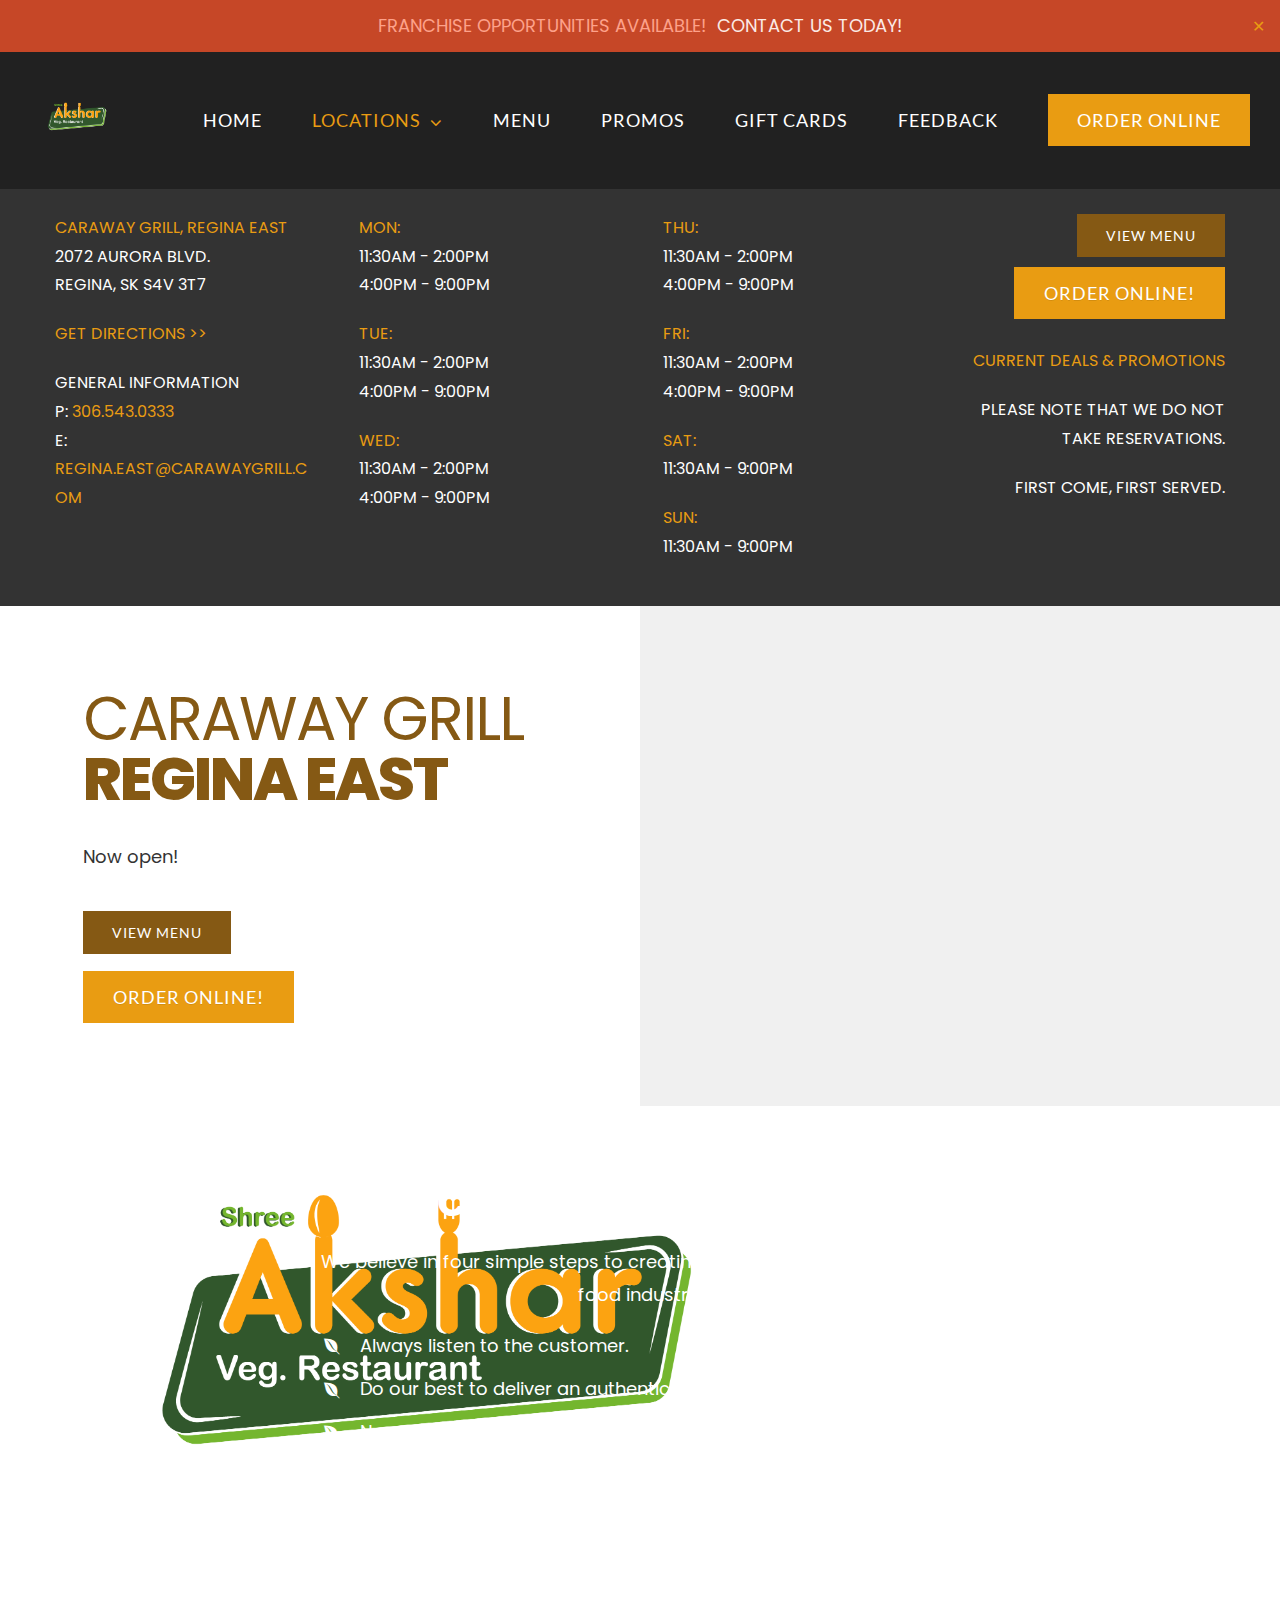
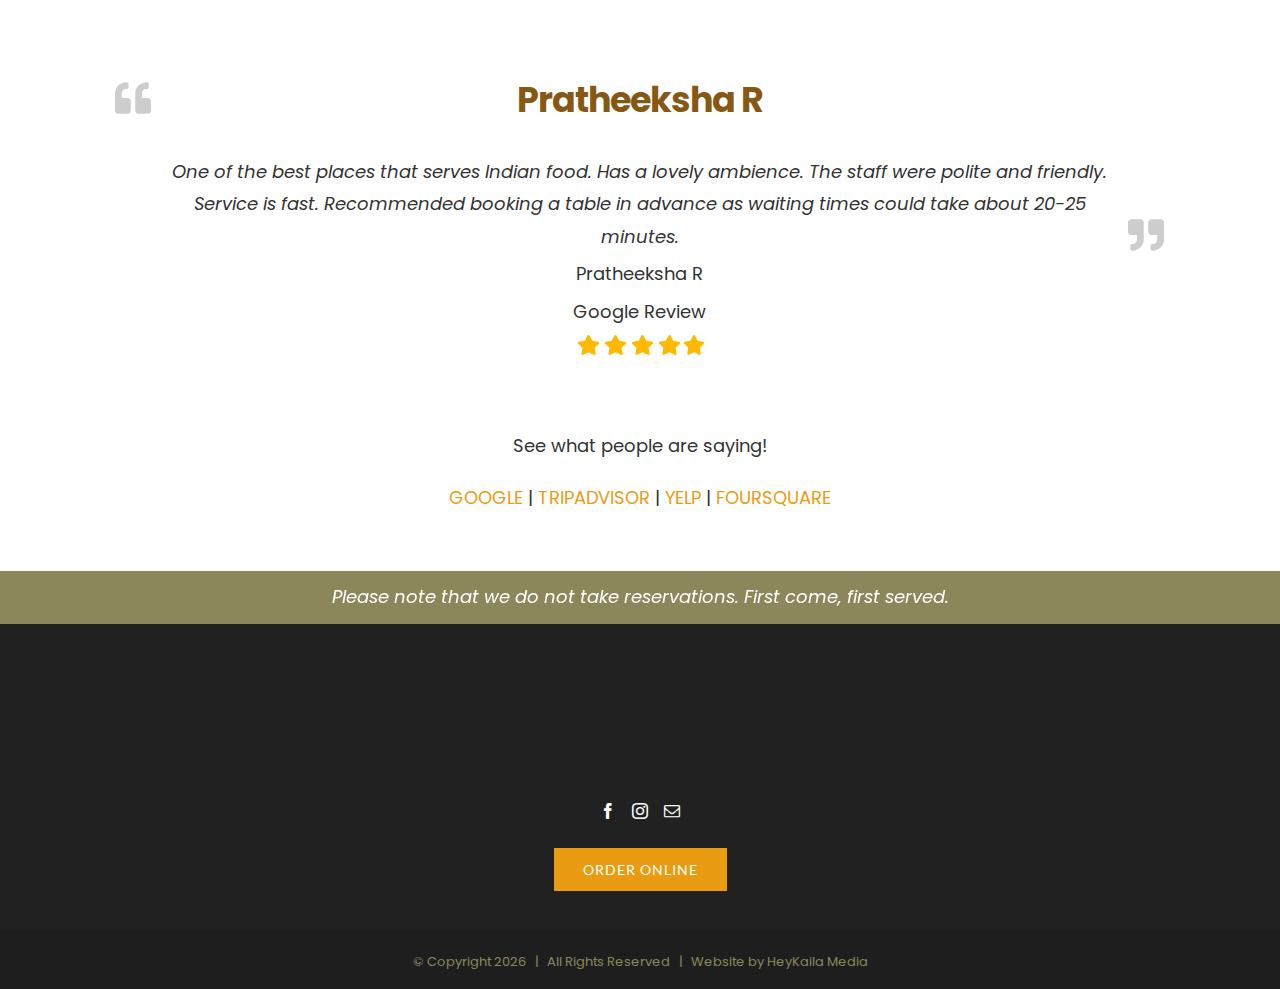
<file: locations/regina-aurora.html>
<!DOCTYPE html>
<html class="avada-html-layout-wide avada-html-header-position-top avada-is-100-percent-template" lang="en-CA" prefix="og: http://ogp.me/ns# fb: http://ogp.me/ns/fb#">
<head>
	<meta http-equiv="Content-Type" content="text/html; charset=UTF-8"/>
	<meta http-equiv="X-UA-Compatible" content="IE=edge" />
	<meta name="viewport" content="width=device-width, initial-scale=1" />
	<title>Caraway Grill Regina East - Caraway Grill - Indian Cuisine in Saskatchewan | Order Online</title>
<meta name='robots' content='max-image-preview:large' />
<link rel='dns-prefetch' href='//www.fbgcdn.com' />
<link rel='dns-prefetch' href='//www.google.com' />
<link rel='dns-prefetch' href='//s.w.org' />
<link rel="alternate" type="application/rss+xml" title="Caraway Grill - Indian Cuisine in Saskatchewan | Order Online &raquo; Feed" href="https://carawaygrill.com/feed/" />
<link rel="alternate" type="application/rss+xml" title="Caraway Grill - Indian Cuisine in Saskatchewan | Order Online &raquo; Comments Feed" href="https://carawaygrill.com/comments/feed/" />
					<link rel="shortcut icon" href="../wp-content/uploads/caraway-grill-favicon-32px.png" type="image/x-icon" />
					<!-- Apple Touch Icon -->
			<link rel="apple-touch-icon" sizes="180x180" href="../wp-content/uploads/caraway-grill-apple-iphone-retina-114px.png">
					<!-- Android Icon -->
			<link rel="icon" sizes="192x192" href="../wp-content/uploads/caraway-grill-apple-iphone-57px.png">
					<!-- MS Edge Icon -->
			<meta name="msapplication-TileImage" content="https://carawaygrill.com/wp-content/uploads/caraway-grill-apple-ipad-72px.png">
		<meta property="og:title" content="Caraway Grill Regina East"/>
		<meta property="og:type" content="article"/>
		<meta property="og:url" content="https://carawaygrill.com/locations/regina-aurora/"/>
		<meta property="og:site_name" content="Caraway Grill - Indian Cuisine in Saskatchewan | Order Online"/>
		<meta property="og:description" content="Caraway Grill, Regina East
2072 Aurora Blvd.
Regina, SK S4V 3T7
Get Directions &gt;&gt;
General Information
P: 306.543.0333
E: regina.east@carawaygrill.com  Mon:
11:30AM - 2:00PM
4:00PM - 9:00PM
Tue:
11:30AM - 2:00PM
4:00PM - 9:00PM
Wed:
11:30AM - 2:00PM
4:00PM - 9:00PM  Thu:
11:30AM - 2:00PM
4:00PM - 9:00PM"/>
									<meta property="og:image" content="../wp-content/uploads/caraway-grill-logo-white-200px.png"/>
							<script type="text/javascript">
window._wpemojiSettings = {"baseUrl":"https:\/\/s.w.org\/images\/core\/emoji\/13.1.0\/72x72\/","ext":".png","svgUrl":"https:\/\/s.w.org\/images\/core\/emoji\/13.1.0\/svg\/","svgExt":".svg","source":{"concatemoji":"https:\/\/carawaygrill.com\/wp-includes\/js\/wp-emoji-release.min.js?ver=5.9.3"}};
/*! This file is auto-generated */
!function(e,a,t){var n,r,o,i=a.createElement("canvas"),p=i.getContext&&i.getContext("2d");function s(e,t){var a=String.fromCharCode;p.clearRect(0,0,i.width,i.height),p.fillText(a.apply(this,e),0,0);e=i.toDataURL();return p.clearRect(0,0,i.width,i.height),p.fillText(a.apply(this,t),0,0),e===i.toDataURL()}function c(e){var t=a.createElement("script");t.src=e,t.defer=t.type="text/javascript",a.getElementsByTagName("head")[0].appendChild(t)}for(o=Array("flag","emoji"),t.supports={everything:!0,everythingExceptFlag:!0},r=0;r<o.length;r++)t.supports[o[r]]=function(e){if(!p||!p.fillText)return!1;switch(p.textBaseline="top",p.font="600 32px Arial",e){case"flag":return s([127987,65039,8205,9895,65039],[127987,65039,8203,9895,65039])?!1:!s([55356,56826,55356,56819],[55356,56826,8203,55356,56819])&&!s([55356,57332,56128,56423,56128,56418,56128,56421,56128,56430,56128,56423,56128,56447],[55356,57332,8203,56128,56423,8203,56128,56418,8203,56128,56421,8203,56128,56430,8203,56128,56423,8203,56128,56447]);case"emoji":return!s([10084,65039,8205,55357,56613],[10084,65039,8203,55357,56613])}return!1}(o[r]),t.supports.everything=t.supports.everything&&t.supports[o[r]],"flag"!==o[r]&&(t.supports.everythingExceptFlag=t.supports.everythingExceptFlag&&t.supports[o[r]]);t.supports.everythingExceptFlag=t.supports.everythingExceptFlag&&!t.supports.flag,t.DOMReady=!1,t.readyCallback=function(){t.DOMReady=!0},t.supports.everything||(n=function(){t.readyCallback()},a.addEventListener?(a.addEventListener("DOMContentLoaded",n,!1),e.addEventListener("load",n,!1)):(e.attachEvent("onload",n),a.attachEvent("onreadystatechange",function(){"complete"===a.readyState&&t.readyCallback()})),(n=t.source||{}).concatemoji?c(n.concatemoji):n.wpemoji&&n.twemoji&&(c(n.twemoji),c(n.wpemoji)))}(window,document,window._wpemojiSettings);
</script>
<style type="text/css">
img.wp-smiley,
img.emoji {
	display: inline !important;
	border: none !important;
	box-shadow: none !important;
	height: 1em !important;
	width: 1em !important;
	margin: 0 0.07em !important;
	vertical-align: -0.1em !important;
	background: none !important;
	padding: 0 !important;
}
</style>
	<link rel='stylesheet' id='online-css-css'  href='../embedder/css/order-online.css' type='text/css' media='all' />
<style id='global-styles-inline-css' type='text/css'>
body{--wp--preset--color--black: #000000;--wp--preset--color--cyan-bluish-gray: #abb8c3;--wp--preset--color--white: #ffffff;--wp--preset--color--pale-pink: #f78da7;--wp--preset--color--vivid-red: #cf2e2e;--wp--preset--color--luminous-vivid-orange: #ff6900;--wp--preset--color--luminous-vivid-amber: #fcb900;--wp--preset--color--light-green-cyan: #7bdcb5;--wp--preset--color--vivid-green-cyan: #00d084;--wp--preset--color--pale-cyan-blue: #8ed1fc;--wp--preset--color--vivid-cyan-blue: #0693e3;--wp--preset--color--vivid-purple: #9b51e0;--wp--preset--gradient--vivid-cyan-blue-to-vivid-purple: linear-gradient(135deg,rgba(6,147,227,1) 0%,rgb(155,81,224) 100%);--wp--preset--gradient--light-green-cyan-to-vivid-green-cyan: linear-gradient(135deg,rgb(122,220,180) 0%,rgb(0,208,130) 100%);--wp--preset--gradient--luminous-vivid-amber-to-luminous-vivid-orange: linear-gradient(135deg,rgba(252,185,0,1) 0%,rgba(255,105,0,1) 100%);--wp--preset--gradient--luminous-vivid-orange-to-vivid-red: linear-gradient(135deg,rgba(255,105,0,1) 0%,rgb(207,46,46) 100%);--wp--preset--gradient--very-light-gray-to-cyan-bluish-gray: linear-gradient(135deg,rgb(238,238,238) 0%,rgb(169,184,195) 100%);--wp--preset--gradient--cool-to-warm-spectrum: linear-gradient(135deg,rgb(74,234,220) 0%,rgb(151,120,209) 20%,rgb(207,42,186) 40%,rgb(238,44,130) 60%,rgb(251,105,98) 80%,rgb(254,248,76) 100%);--wp--preset--gradient--blush-light-purple: linear-gradient(135deg,rgb(255,206,236) 0%,rgb(152,150,240) 100%);--wp--preset--gradient--blush-bordeaux: linear-gradient(135deg,rgb(254,205,165) 0%,rgb(254,45,45) 50%,rgb(107,0,62) 100%);--wp--preset--gradient--luminous-dusk: linear-gradient(135deg,rgb(255,203,112) 0%,rgb(199,81,192) 50%,rgb(65,88,208) 100%);--wp--preset--gradient--pale-ocean: linear-gradient(135deg,rgb(255,245,203) 0%,rgb(182,227,212) 50%,rgb(51,167,181) 100%);--wp--preset--gradient--electric-grass: linear-gradient(135deg,rgb(202,248,128) 0%,rgb(113,206,126) 100%);--wp--preset--gradient--midnight: linear-gradient(135deg,rgb(2,3,129) 0%,rgb(40,116,252) 100%);--wp--preset--duotone--dark-grayscale: url('#wp-duotone-dark-grayscale');--wp--preset--duotone--grayscale: url('#wp-duotone-grayscale');--wp--preset--duotone--purple-yellow: url('#wp-duotone-purple-yellow');--wp--preset--duotone--blue-red: url('#wp-duotone-blue-red');--wp--preset--duotone--midnight: url('#wp-duotone-midnight');--wp--preset--duotone--magenta-yellow: url('#wp-duotone-magenta-yellow');--wp--preset--duotone--purple-green: url('#wp-duotone-purple-green');--wp--preset--duotone--blue-orange: url('#wp-duotone-blue-orange');--wp--preset--font-size--small: 13.5px;--wp--preset--font-size--medium: 20px;--wp--preset--font-size--large: 27px;--wp--preset--font-size--x-large: 42px;--wp--preset--font-size--normal: 18px;--wp--preset--font-size--xlarge: 36px;--wp--preset--font-size--huge: 54px;}.has-black-color{color: var(--wp--preset--color--black) !important;}.has-cyan-bluish-gray-color{color: var(--wp--preset--color--cyan-bluish-gray) !important;}.has-white-color{color: var(--wp--preset--color--white) !important;}.has-pale-pink-color{color: var(--wp--preset--color--pale-pink) !important;}.has-vivid-red-color{color: var(--wp--preset--color--vivid-red) !important;}.has-luminous-vivid-orange-color{color: var(--wp--preset--color--luminous-vivid-orange) !important;}.has-luminous-vivid-amber-color{color: var(--wp--preset--color--luminous-vivid-amber) !important;}.has-light-green-cyan-color{color: var(--wp--preset--color--light-green-cyan) !important;}.has-vivid-green-cyan-color{color: var(--wp--preset--color--vivid-green-cyan) !important;}.has-pale-cyan-blue-color{color: var(--wp--preset--color--pale-cyan-blue) !important;}.has-vivid-cyan-blue-color{color: var(--wp--preset--color--vivid-cyan-blue) !important;}.has-vivid-purple-color{color: var(--wp--preset--color--vivid-purple) !important;}.has-black-background-color{background-color: var(--wp--preset--color--black) !important;}.has-cyan-bluish-gray-background-color{background-color: var(--wp--preset--color--cyan-bluish-gray) !important;}.has-white-background-color{background-color: var(--wp--preset--color--white) !important;}.has-pale-pink-background-color{background-color: var(--wp--preset--color--pale-pink) !important;}.has-vivid-red-background-color{background-color: var(--wp--preset--color--vivid-red) !important;}.has-luminous-vivid-orange-background-color{background-color: var(--wp--preset--color--luminous-vivid-orange) !important;}.has-luminous-vivid-amber-background-color{background-color: var(--wp--preset--color--luminous-vivid-amber) !important;}.has-light-green-cyan-background-color{background-color: var(--wp--preset--color--light-green-cyan) !important;}.has-vivid-green-cyan-background-color{background-color: var(--wp--preset--color--vivid-green-cyan) !important;}.has-pale-cyan-blue-background-color{background-color: var(--wp--preset--color--pale-cyan-blue) !important;}.has-vivid-cyan-blue-background-color{background-color: var(--wp--preset--color--vivid-cyan-blue) !important;}.has-vivid-purple-background-color{background-color: var(--wp--preset--color--vivid-purple) !important;}.has-black-border-color{border-color: var(--wp--preset--color--black) !important;}.has-cyan-bluish-gray-border-color{border-color: var(--wp--preset--color--cyan-bluish-gray) !important;}.has-white-border-color{border-color: var(--wp--preset--color--white) !important;}.has-pale-pink-border-color{border-color: var(--wp--preset--color--pale-pink) !important;}.has-vivid-red-border-color{border-color: var(--wp--preset--color--vivid-red) !important;}.has-luminous-vivid-orange-border-color{border-color: var(--wp--preset--color--luminous-vivid-orange) !important;}.has-luminous-vivid-amber-border-color{border-color: var(--wp--preset--color--luminous-vivid-amber) !important;}.has-light-green-cyan-border-color{border-color: var(--wp--preset--color--light-green-cyan) !important;}.has-vivid-green-cyan-border-color{border-color: var(--wp--preset--color--vivid-green-cyan) !important;}.has-pale-cyan-blue-border-color{border-color: var(--wp--preset--color--pale-cyan-blue) !important;}.has-vivid-cyan-blue-border-color{border-color: var(--wp--preset--color--vivid-cyan-blue) !important;}.has-vivid-purple-border-color{border-color: var(--wp--preset--color--vivid-purple) !important;}.has-vivid-cyan-blue-to-vivid-purple-gradient-background{background: var(--wp--preset--gradient--vivid-cyan-blue-to-vivid-purple) !important;}.has-light-green-cyan-to-vivid-green-cyan-gradient-background{background: var(--wp--preset--gradient--light-green-cyan-to-vivid-green-cyan) !important;}.has-luminous-vivid-amber-to-luminous-vivid-orange-gradient-background{background: var(--wp--preset--gradient--luminous-vivid-amber-to-luminous-vivid-orange) !important;}.has-luminous-vivid-orange-to-vivid-red-gradient-background{background: var(--wp--preset--gradient--luminous-vivid-orange-to-vivid-red) !important;}.has-very-light-gray-to-cyan-bluish-gray-gradient-background{background: var(--wp--preset--gradient--very-light-gray-to-cyan-bluish-gray) !important;}.has-cool-to-warm-spectrum-gradient-background{background: var(--wp--preset--gradient--cool-to-warm-spectrum) !important;}.has-blush-light-purple-gradient-background{background: var(--wp--preset--gradient--blush-light-purple) !important;}.has-blush-bordeaux-gradient-background{background: var(--wp--preset--gradient--blush-bordeaux) !important;}.has-luminous-dusk-gradient-background{background: var(--wp--preset--gradient--luminous-dusk) !important;}.has-pale-ocean-gradient-background{background: var(--wp--preset--gradient--pale-ocean) !important;}.has-electric-grass-gradient-background{background: var(--wp--preset--gradient--electric-grass) !important;}.has-midnight-gradient-background{background: var(--wp--preset--gradient--midnight) !important;}.has-small-font-size{font-size: var(--wp--preset--font-size--small) !important;}.has-medium-font-size{font-size: var(--wp--preset--font-size--medium) !important;}.has-large-font-size{font-size: var(--wp--preset--font-size--large) !important;}.has-x-large-font-size{font-size: var(--wp--preset--font-size--x-large) !important;}
</style>
<link rel='stylesheet' id='simple-banner-style-css'  href='../wp-content/plugins/simple-banner/simple-banner.css' type='text/css' media='all' />
<link rel='stylesheet' id='fusion-dynamic-css-css'  href='../wp-content/uploads/fusion-styles/7a8fa998d893ae690c3c674c0c6c1836.min.css' type='text/css' media='all' />
<link rel='stylesheet' id='restaurant_system_public_style-css'  href='../wp-content/plugins/menu-ordering-reservations/assets/css/public-style.css' type='text/css' media='all' />
<script type='text/javascript' src='../embedder/js/ewm2.js' id='jsforwp-blocks-frontend-js-js'></script>
<script type='text/javascript' src='../wp-includes/js/jquery/jquery.min.js' id='jquery-core-js'></script>
<script type='text/javascript' src='../wp-includes/js/jquery/jquery-migrate.min.js' id='jquery-migrate-js'></script>
<script type='text/javascript' id='simple-banner-script-js-extra'>
/* <![CDATA[ */
var simpleBannerScriptParams = {"version":"2.11.0","hide_simple_banner":"no","simple_banner_position":"","header_margin":"","header_padding":"","simple_banner_text":"Franchise opportunities available! \u00a0<a href=\"https:\/\/carawaygrill.com\/feedback\/\">Contact Us Today!<\/a>","pro_version_enabled":"","disabled_on_current_page":"","debug_mode":"","id":"2161","disabled_pages_array":[],"is_current_page_a_post":"","disabled_on_posts":"","simple_banner_font_size":"#fbeae5","simple_banner_color":"#c64727","simple_banner_text_color":"#fda18a","simple_banner_link_color":"#fbeae5","simple_banner_close_color":"#e99c12","simple_banner_custom_css":"","simple_banner_scrolling_custom_css":"","simple_banner_text_custom_css":"font-family: Poppins, Arial, Helvetica, sans-serif;\r\nfont-weight: 400;\r\ntext-transform: uppercase;","simple_banner_button_css":"","site_custom_css":"","keep_site_custom_css":"","site_custom_js":"","keep_site_custom_js":"","wp_body_open_enabled":"","wp_body_open":"1","close_button_enabled":"on","close_button_expiration":"14","close_button_cookie_set":""};
/* ]]> */
</script>
<script type='text/javascript' src='../wp-content/plugins/simple-banner/simple-banner.js' id='simple-banner-script-js'></script>
<link rel="https://api.w.org/" href="https://carawaygrill.com/wp-json/" /><link rel="alternate" type="application/json" href="https://carawaygrill.com/wp-json/wp/v2/pages/2161" /><link rel="canonical" href="../locations/regina-aurora.html" />
<link rel='shortlink' href='https://carawaygrill.com/?p=2161' />
<link rel="alternate" type="application/json+oembed" href="https://carawaygrill.com/wp-json/oembed/1.0/embed?url=https%3A%2F%2Fcarawaygrill.com%2Flocations%2Fregina-aurora%2F" />
<link rel="alternate" type="text/xml+oembed" href="https://carawaygrill.com/wp-json/oembed/1.0/embed?url=https%3A%2F%2Fcarawaygrill.com%2Flocations%2Fregina-aurora%2F&#038;format=xml" />
<!-- start Simple Custom CSS and JS -->
<!-- Google Tag Manager -->
<script>(function(w,d,s,l,i){w[l]=w[l]||[];w[l].push({'gtm.start':
new Date().getTime(),event:'gtm.js'});var f=d.getElementsByTagName(s)[0],
j=d.createElement(s),dl=l!='dataLayer'?'&l='+l:'';j.async=true;j.src=
'https://www.googletagmanager.com/gtm.js?id='+i+dl;f.parentNode.insertBefore(j,f);
})(window,document,'script','dataLayer','GTM-MXKC595');</script>
<!-- End Google Tag Manager --><!-- end Simple Custom CSS and JS -->
<!-- start Simple Custom CSS and JS -->
<style type="text/css">
/*BUTTON HEIGHT*/
.custom-button {padding: 4%;}
/* FOOTER COLUMNS CENTER ON MOBILE */
@media only screen and (max-width: 800px ) {
    .fusion-footer .textwidget { text-align: center; }
    .fusion-footer .fusion-widget-menu > #menu-footer-menu {
        float: none;
        text-align: center;
    }
}
.title_first {
    font-family: Kristi, "Comic Sans MS", cursive, sans-serif;
    font-size: 70px;
    line-height: 50px;
    color: #E99C12;
}
.menu-item {
    text-transform: uppercase;
}
#location_info {
    text-transform: uppercase;
    font-size: 16px;
    color: #fff;
}
/*#location_info .fusion-layout-column p:last-child {
    margin-bottom: 0px !important;
}*/
#location_info .glf-button, #location_info .gloriafood-button {
    float: right !important;
}
.glf-button, .gloriafood-button {
    padding: 10px 30px !important;
    background-color: #E99C12 !important;
    background-image: none !important;
    font-family: Lato, Arial, Helvetica, sans-serif !important;
    font-size: 18px !important;
    font-weight: 400 !important;
    letter-spacing: 1px !important;
    border-radius: 0 !important;
    margin: 0 !important;
    text-transform: uppercase !important;
    box-shadow: none !important;
}
.glf-button:hover {
    background-color: #c64727 !important;
    /* Firefox */
    -moz-transition: all .2s ease-in;
    /* WebKit */
    -webkit-transition: all .2s ease-in;
    /* Opera */
    -o-transition: all .2s ease-in;
    /* Standard */
    transition: all .2s ease-in;
}
.fusion-button {
    line-height: 32px;
    padding-top: 10px;
    padding-bottom: 10px;
    font-size: 18px;
}
.fusion-button-custom {
    background-color: #54541F;
}
.fusion-button-custom:hover {
    background-color: #8c875A;
}
.fusion-button-custom2 {
    background-color: #c64727;
}
.fusion-button-custom2:hover {
    background-color: #E99C12;
}
.location-view-menu {
    margin-bottom: 10px;
}
footer .fusion-footer-widget-column {
    margin-bottom: 15px;
}
.fusion-secondary-header {
background-color: #855914 !important;
}
/*.wpmslider-content {
    min-height: 250px;
}*/
/* TESTIMONIALS */
.strong-view.modern .testimonial-content:before, .strong-view.modern .testimonial-content:after {
    color: #e2deda !important;
}
.strong-view.modern .testimonial-content {
    font-size: 18px !important;
}
/* MENU PAGE*/
.glf-mor-restaurant-menu-category { margin-bottom: 80px; }
.glf-mor-restaurant-menu-item { padding: 20px; }
.glf-mor-restaurant-menu-item h5 { margin-top: 0; margin-bottom: 10px; }
.glf-mor-restaurant-menu-item:nth-child(2n) { background-color: #f6f6f6; }
/* ORDER BUTTON IN NAVIGATION */
.fusion-main-menu #menu-item-2376 { padding-top:40px; }
.fusion-is-sticky .fusion-main-menu #menu-item-2376 { padding-top:8px; }
#mobile-menu-item-2376 .glf-button { display: block; }
/* ORDER BUTTON IN LOCATION BLOCKS */
.location-blocks { text-align: center; }
/* COPYRIGHT */
.fusion-copyright-notice, .fusion-copyright-notice a { color: #8c875A; }
.fusion-copyright-notice a:hover { color: #c64727; }
/* LOCATION BUTTONS */
.fusion-button.downtown { background-color:#C64727; } /*red*/
.fusion-button.downtown:hover { background-color: #D85439; }
.fusion-button.saskatoon { background-color:#54541F; } /*green*/
.fusion-button.saskatoon:hover { background-color: #7E722F; }
.fusion-button.aurora { background-color:#855914; } /*brown*/
.fusion-button.aurora:hover { background-color: #B1681A; }
/* MENU */
.button-icon-divider-left {
  border-right: 0px solid;
}
/* POPUP */
.sgpb-main-html-content-wrapper h2 { margin-bottom:0px; line-height:27px; }
.sgpb-main-html-content-wrapper hr.wp-block-separator:not(.is-style-wide):not(.is-style-dots) { max-width:500px; }
.sgpb-main-html-content-wrapper hr.wp-block-separator { width: 100% !important; margin-top:30px !important; margin-bottom: 30px !important; }
.sgpb-main-html-content-wrapper p { margin:0px; }
.sgpb-main-html-content-wrapper p.has-text-align-center { margin-top:10px; margin-bottom:10px; }
/*---Hide reCaptcha v3 visible seal---*/
.grecaptcha-badge {
opacity:0 !important;
}</style>
<!-- end Simple Custom CSS and JS -->
		<!-- GA Google Analytics @ https://m0n.co/ga -->
		<script>
			(function(i,s,o,g,r,a,m){i['GoogleAnalyticsObject']=r;i[r]=i[r]||function(){
			(i[r].q=i[r].q||[]).push(arguments)},i[r].l=1*new Date();a=s.createElement(o),
			m=s.getElementsByTagName(o)[0];a.async=1;a.src=g;m.parentNode.insertBefore(a,m)
			})(window,document,'script','https://www.google-analytics.com/analytics.js','ga');
			ga('create', 'UA-149481457-1', 'auto');
			ga('send', 'pageview');
		</script>
	<style type="text/css">.simple-banner .simple-banner-text{font-size:#fbeae5;}</style><style type="text/css">.simple-banner{background:#c64727;}</style><style type="text/css">.simple-banner .simple-banner-text{color:#fda18a;}</style><style type="text/css">.simple-banner .simple-banner-text a{color:#fbeae5;}</style><style type="text/css">.simple-banner .simple-banner-button{color:#e99c12;}</style><style type="text/css">.simple-banner .simple-banner-text{font-family: Poppins, Arial, Helvetica, sans-serif;
font-weight: 400;
text-transform: uppercase;}</style><style id="simple-banner-site-custom-css-dummy" type="text/css"></style><script id="simple-banner-site-custom-js-dummy" type="text/javascript"></script>		<script>
			document.documentElement.className = document.documentElement.className.replace( 'no-js', 'js' );
		</script>
				<style>
			.no-js img.lazyload { display: none; }
			figure.wp-block-image img.lazyloading { min-width: 150px; }
							.lazyload, .lazyloading { opacity: 0; }
				.lazyloaded {
					opacity: 1;
					transition: opacity 400ms;
					transition-delay: 0ms;
				}
					</style>
		<style type="text/css" id="css-fb-visibility">@media screen and (max-width: 640px){.fusion-no-small-visibility{display:none !important;}body:not(.fusion-builder-ui-wireframe) .sm-text-align-center{text-align:center !important;}body:not(.fusion-builder-ui-wireframe) .sm-text-align-left{text-align:left !important;}body:not(.fusion-builder-ui-wireframe) .sm-text-align-right{text-align:right !important;}body:not(.fusion-builder-ui-wireframe) .sm-flex-align-center{justify-content:center !important;}body:not(.fusion-builder-ui-wireframe) .sm-flex-align-flex-start{justify-content:flex-start !important;}body:not(.fusion-builder-ui-wireframe) .sm-flex-align-flex-end{justify-content:flex-end !important;}body:not(.fusion-builder-ui-wireframe) .sm-mx-auto{margin-left:auto !important;margin-right:auto !important;}body:not(.fusion-builder-ui-wireframe) .sm-ml-auto{margin-left:auto !important;}body:not(.fusion-builder-ui-wireframe) .sm-mr-auto{margin-right:auto !important;}body:not(.fusion-builder-ui-wireframe) .fusion-absolute-position-small{position:absolute;top:auto;width:100%;}}@media screen and (min-width: 641px) and (max-width: 1024px){.fusion-no-medium-visibility{display:none !important;}body:not(.fusion-builder-ui-wireframe) .md-text-align-center{text-align:center !important;}body:not(.fusion-builder-ui-wireframe) .md-text-align-left{text-align:left !important;}body:not(.fusion-builder-ui-wireframe) .md-text-align-right{text-align:right !important;}body:not(.fusion-builder-ui-wireframe) .md-flex-align-center{justify-content:center !important;}body:not(.fusion-builder-ui-wireframe) .md-flex-align-flex-start{justify-content:flex-start !important;}body:not(.fusion-builder-ui-wireframe) .md-flex-align-flex-end{justify-content:flex-end !important;}body:not(.fusion-builder-ui-wireframe) .md-mx-auto{margin-left:auto !important;margin-right:auto !important;}body:not(.fusion-builder-ui-wireframe) .md-ml-auto{margin-left:auto !important;}body:not(.fusion-builder-ui-wireframe) .md-mr-auto{margin-right:auto !important;}body:not(.fusion-builder-ui-wireframe) .fusion-absolute-position-medium{position:absolute;top:auto;width:100%;}}@media screen and (min-width: 1025px){.fusion-no-large-visibility{display:none !important;}body:not(.fusion-builder-ui-wireframe) .lg-text-align-center{text-align:center !important;}body:not(.fusion-builder-ui-wireframe) .lg-text-align-left{text-align:left !important;}body:not(.fusion-builder-ui-wireframe) .lg-text-align-right{text-align:right !important;}body:not(.fusion-builder-ui-wireframe) .lg-flex-align-center{justify-content:center !important;}body:not(.fusion-builder-ui-wireframe) .lg-flex-align-flex-start{justify-content:flex-start !important;}body:not(.fusion-builder-ui-wireframe) .lg-flex-align-flex-end{justify-content:flex-end !important;}body:not(.fusion-builder-ui-wireframe) .lg-mx-auto{margin-left:auto !important;margin-right:auto !important;}body:not(.fusion-builder-ui-wireframe) .lg-ml-auto{margin-left:auto !important;}body:not(.fusion-builder-ui-wireframe) .lg-mr-auto{margin-right:auto !important;}body:not(.fusion-builder-ui-wireframe) .fusion-absolute-position-large{position:absolute;top:auto;width:100%;}}</style>
<!-- Schema & Structured Data For WP v1.9.96 - -->
<script type="application/ld+json" class="saswp-schema-markup-output">
[{"@context":"https:\/\/schema.org","@graph":[{"@context":"https:\/\/schema.org","@type":"SiteNavigationElement","@id":"https:\/\/carawaygrill.com\/#Main Menu","name":"HOME","url":"https:\/\/carawaygrill.com\/"},{"@context":"https:\/\/schema.org","@type":"SiteNavigationElement","@id":"https:\/\/carawaygrill.com\/#Main Menu","name":"LOCATIONS","url":"https:\/\/carawaygrill.com\/locations\/"},{"@context":"https:\/\/schema.org","@type":"SiteNavigationElement","@id":"https:\/\/carawaygrill.com\/#Main Menu","name":"REGINA DOWNTOWN","url":"https:\/\/carawaygrill.com\/locations\/regina\/"},{"@context":"https:\/\/schema.org","@type":"SiteNavigationElement","@id":"https:\/\/carawaygrill.com\/#Main Menu","name":"REGINA EAST","url":"https:\/\/carawaygrill.com\/locations\/regina-aurora\/"},{"@context":"https:\/\/schema.org","@type":"SiteNavigationElement","@id":"https:\/\/carawaygrill.com\/#Main Menu","name":"SASKATOON","url":"https:\/\/carawaygrill.com\/locations\/saskatoon\/"},{"@context":"https:\/\/schema.org","@type":"SiteNavigationElement","@id":"https:\/\/carawaygrill.com\/#Main Menu","name":"MENU","url":"https:\/\/carawaygrill.com\/menu\/"},{"@context":"https:\/\/schema.org","@type":"SiteNavigationElement","@id":"https:\/\/carawaygrill.com\/#Main Menu","name":"PROMOS","url":"https:\/\/carawaygrill.com\/promotions\/"},{"@context":"https:\/\/schema.org","@type":"SiteNavigationElement","@id":"https:\/\/carawaygrill.com\/#Main Menu","name":"GIFT CARDS","url":"https:\/\/carawaygrill.com\/gift-cards\/"},{"@context":"https:\/\/schema.org","@type":"SiteNavigationElement","@id":"https:\/\/carawaygrill.com\/#Main Menu","name":"FEEDBACK","url":"https:\/\/carawaygrill.com\/feedback\/"},{"@context":"https:\/\/schema.org","@type":"SiteNavigationElement","@id":"https:\/\/carawaygrill.com\/#Main Menu","name":"ORDER ONLINE","url":"https:\/\/carawaygrill.com\/order-online\/"}]},
{"@context":"https:\/\/schema.org","@type":"restaurant","@id":"https:\/\/carawaygrill.com\/locations\/regina-aurora\/#restaurant","url":"https:\/\/carawaygrill.com\/locations\/regina-aurora\/","name":"Caraway Grill - Indian Cuisine in Saskatchewan | Order Online","image":{"@type":"ImageObject","@id":"https:\/\/carawaygrill.com\/locations\/regina-aurora\/#primaryimage","url":"https:\/\/carawaygrill.com\/wp-content\/uploads\/caraway-grill_logo-4.png","width":"1999","height":"728"}}]
</script>
<style type="text/css">.broken_link, a.broken_link {
	text-decoration: line-through;
}</style>		<script type="text/javascript">
			var doc = document.documentElement;
			doc.setAttribute( 'data-useragent', navigator.userAgent );
		</script>
	</head>
<body class="page-template page-template-100-width page-template-100-width-php page page-id-2161 page-child parent-pageid-1952 fusion-image-hovers fusion-pagination-sizing fusion-button_type-flat fusion-button_span-no fusion-button_gradient-linear avada-image-rollover-circle-yes avada-image-rollover-yes avada-image-rollover-direction-center_horiz fusion-body ltr fusion-sticky-header no-tablet-sticky-header no-mobile-sticky-header no-mobile-slidingbar no-mobile-totop avada-has-rev-slider-styles fusion-disable-outline fusion-sub-menu-fade mobile-logo-pos-left layout-wide-mode avada-has-boxed-modal-shadow-none layout-scroll-offset-full avada-has-zero-margin-offset-top fusion-top-header menu-text-align-left mobile-menu-design-modern fusion-hide-pagination-text fusion-header-layout-v3 avada-responsive avada-footer-fx-none avada-menu-highlight-style-bar fusion-search-form-classic fusion-main-menu-search-overlay fusion-avatar-square avada-sticky-shrinkage avada-dropdown-styles avada-blog-layout-large avada-blog-archive-layout-grid avada-header-shadow-no avada-menu-icon-position-left avada-has-mainmenu-dropdown-divider avada-has-header-100-width avada-has-pagetitle-100-width avada-has-pagetitle-bg-full avada-has-100-footer avada-has-titlebar-hide avada-header-border-color-full-transparent avada-has-transparent-timeline_color avada-has-pagination-padding avada-flyout-menu-direction-fade avada-ec-views-v1" >
	<svg xmlns="http://www.w3.org/2000/svg" viewBox="0 0 0 0" width="0" height="0" focusable="false" role="none" style="visibility: hidden; position: absolute; left: -9999px; overflow: hidden;" ><defs><filter id="wp-duotone-dark-grayscale"><feColorMatrix color-interpolation-filters="sRGB" type="matrix" values=" .299 .587 .114 0 0 .299 .587 .114 0 0 .299 .587 .114 0 0 .299 .587 .114 0 0 " /><feComponentTransfer color-interpolation-filters="sRGB" ><feFuncR type="table" tableValues="0 0.49803921568627" /><feFuncG type="table" tableValues="0 0.49803921568627" /><feFuncB type="table" tableValues="0 0.49803921568627" /><feFuncA type="table" tableValues="1 1" /></feComponentTransfer><feComposite in2="SourceGraphic" operator="in" /></filter></defs></svg><svg xmlns="http://www.w3.org/2000/svg" viewBox="0 0 0 0" width="0" height="0" focusable="false" role="none" style="visibility: hidden; position: absolute; left: -9999px; overflow: hidden;" ><defs><filter id="wp-duotone-grayscale"><feColorMatrix color-interpolation-filters="sRGB" type="matrix" values=" .299 .587 .114 0 0 .299 .587 .114 0 0 .299 .587 .114 0 0 .299 .587 .114 0 0 " /><feComponentTransfer color-interpolation-filters="sRGB" ><feFuncR type="table" tableValues="0 1" /><feFuncG type="table" tableValues="0 1" /><feFuncB type="table" tableValues="0 1" /><feFuncA type="table" tableValues="1 1" /></feComponentTransfer><feComposite in2="SourceGraphic" operator="in" /></filter></defs></svg><svg xmlns="http://www.w3.org/2000/svg" viewBox="0 0 0 0" width="0" height="0" focusable="false" role="none" style="visibility: hidden; position: absolute; left: -9999px; overflow: hidden;" ><defs><filter id="wp-duotone-purple-yellow"><feColorMatrix color-interpolation-filters="sRGB" type="matrix" values=" .299 .587 .114 0 0 .299 .587 .114 0 0 .299 .587 .114 0 0 .299 .587 .114 0 0 " /><feComponentTransfer color-interpolation-filters="sRGB" ><feFuncR type="table" tableValues="0.54901960784314 0.98823529411765" /><feFuncG type="table" tableValues="0 1" /><feFuncB type="table" tableValues="0.71764705882353 0.25490196078431" /><feFuncA type="table" tableValues="1 1" /></feComponentTransfer><feComposite in2="SourceGraphic" operator="in" /></filter></defs></svg><svg xmlns="http://www.w3.org/2000/svg" viewBox="0 0 0 0" width="0" height="0" focusable="false" role="none" style="visibility: hidden; position: absolute; left: -9999px; overflow: hidden;" ><defs><filter id="wp-duotone-blue-red"><feColorMatrix color-interpolation-filters="sRGB" type="matrix" values=" .299 .587 .114 0 0 .299 .587 .114 0 0 .299 .587 .114 0 0 .299 .587 .114 0 0 " /><feComponentTransfer color-interpolation-filters="sRGB" ><feFuncR type="table" tableValues="0 1" /><feFuncG type="table" tableValues="0 0.27843137254902" /><feFuncB type="table" tableValues="0.5921568627451 0.27843137254902" /><feFuncA type="table" tableValues="1 1" /></feComponentTransfer><feComposite in2="SourceGraphic" operator="in" /></filter></defs></svg><svg xmlns="http://www.w3.org/2000/svg" viewBox="0 0 0 0" width="0" height="0" focusable="false" role="none" style="visibility: hidden; position: absolute; left: -9999px; overflow: hidden;" ><defs><filter id="wp-duotone-midnight"><feColorMatrix color-interpolation-filters="sRGB" type="matrix" values=" .299 .587 .114 0 0 .299 .587 .114 0 0 .299 .587 .114 0 0 .299 .587 .114 0 0 " /><feComponentTransfer color-interpolation-filters="sRGB" ><feFuncR type="table" tableValues="0 0" /><feFuncG type="table" tableValues="0 0.64705882352941" /><feFuncB type="table" tableValues="0 1" /><feFuncA type="table" tableValues="1 1" /></feComponentTransfer><feComposite in2="SourceGraphic" operator="in" /></filter></defs></svg><svg xmlns="http://www.w3.org/2000/svg" viewBox="0 0 0 0" width="0" height="0" focusable="false" role="none" style="visibility: hidden; position: absolute; left: -9999px; overflow: hidden;" ><defs><filter id="wp-duotone-magenta-yellow"><feColorMatrix color-interpolation-filters="sRGB" type="matrix" values=" .299 .587 .114 0 0 .299 .587 .114 0 0 .299 .587 .114 0 0 .299 .587 .114 0 0 " /><feComponentTransfer color-interpolation-filters="sRGB" ><feFuncR type="table" tableValues="0.78039215686275 1" /><feFuncG type="table" tableValues="0 0.94901960784314" /><feFuncB type="table" tableValues="0.35294117647059 0.47058823529412" /><feFuncA type="table" tableValues="1 1" /></feComponentTransfer><feComposite in2="SourceGraphic" operator="in" /></filter></defs></svg><svg xmlns="http://www.w3.org/2000/svg" viewBox="0 0 0 0" width="0" height="0" focusable="false" role="none" style="visibility: hidden; position: absolute; left: -9999px; overflow: hidden;" ><defs><filter id="wp-duotone-purple-green"><feColorMatrix color-interpolation-filters="sRGB" type="matrix" values=" .299 .587 .114 0 0 .299 .587 .114 0 0 .299 .587 .114 0 0 .299 .587 .114 0 0 " /><feComponentTransfer color-interpolation-filters="sRGB" ><feFuncR type="table" tableValues="0.65098039215686 0.40392156862745" /><feFuncG type="table" tableValues="0 1" /><feFuncB type="table" tableValues="0.44705882352941 0.4" /><feFuncA type="table" tableValues="1 1" /></feComponentTransfer><feComposite in2="SourceGraphic" operator="in" /></filter></defs></svg><svg xmlns="http://www.w3.org/2000/svg" viewBox="0 0 0 0" width="0" height="0" focusable="false" role="none" style="visibility: hidden; position: absolute; left: -9999px; overflow: hidden;" ><defs><filter id="wp-duotone-blue-orange"><feColorMatrix color-interpolation-filters="sRGB" type="matrix" values=" .299 .587 .114 0 0 .299 .587 .114 0 0 .299 .587 .114 0 0 .299 .587 .114 0 0 " /><feComponentTransfer color-interpolation-filters="sRGB" ><feFuncR type="table" tableValues="0.098039215686275 1" /><feFuncG type="table" tableValues="0 0.66274509803922" /><feFuncB type="table" tableValues="0.84705882352941 0.41960784313725" /><feFuncA type="table" tableValues="1 1" /></feComponentTransfer><feComposite in2="SourceGraphic" operator="in" /></filter></defs></svg><!-- start Simple Custom CSS and JS -->
<!-- Google Tag Manager (noscript) -->
<noscript><iframe 
height="0" width="0" style="display:none;visibility:hidden" data-src="https://www.googletagmanager.com/ns.html?id=GTM-MXKC595" class="lazyload" src="[data-uri]"></iframe></noscript>
<!-- End Google Tag Manager (noscript) --><!-- end Simple Custom CSS and JS -->
	<a class="skip-link screen-reader-text" href="#content">Skip to content</a>
	<div id="boxed-wrapper">
		<div class="fusion-sides-frame"></div>
		<div id="wrapper" class="fusion-wrapper">
			<div id="home" style="position:relative;top:-1px;"></div>
			<header class="fusion-header-wrapper">
				<div class="fusion-header-v3 fusion-logo-alignment fusion-logo-left fusion-sticky-menu- fusion-sticky-logo-1 fusion-mobile-logo-  fusion-mobile-menu-design-modern">
					<div class="fusion-header-sticky-height"></div>
<div class="fusion-header">
	<div class="fusion-row">
					<div class="fusion-logo" data-margin-top="31px" data-margin-bottom="31px" data-margin-left="0px" data-margin-right="0px">
			<a class="fusion-logo-link"  href="../index.html" >
						<!-- standard logo -->
			<img  data-srcset="../wp-content/uploads/caraway-grill-logo-white-200px.png 1x, ../wp-content/uploads/caraway-grill-logo-white-500px.png 2x" width="201" height="74" style="max-height:74px;height:auto;" alt="Caraway Grill &#8211; Indian Cuisine in Saskatchewan | Order Online Logo" data-retina_logo_url="../wp-content/uploads/caraway-grill-logo-white-500px.png"  data-src="../wp-content/uploads/caraway-grill-logo-white-200px.png" class="fusion-standard-logo lazyload" src="[data-uri]" /><noscript><img src="../wp-content/uploads/caraway-grill-logo-white-200px.png" srcset="../wp-content/uploads/caraway-grill-logo-white-200px.png 1x, ../wp-content/uploads/caraway-grill-logo-white-500px.png 2x" width="201" height="74" style="max-height:74px;height:auto;" alt="Caraway Grill &#8211; Indian Cuisine in Saskatchewan | Order Online Logo" data-retina_logo_url="../wp-content/uploads/caraway-grill-logo-white-500px.png" class="fusion-standard-logo" /></noscript>
											<!-- sticky header logo -->
				<img  data-srcset="../wp-content/uploads/caraway-grill-logo-color-100px.png 1x, ../wp-content/uploads/caraway-grill-logo-color-200px.png 2x" width="101" height="37" style="max-height:37px;height:auto;" alt="Caraway Grill &#8211; Indian Cuisine in Saskatchewan | Order Online Logo" data-retina_logo_url="../wp-content/uploads/caraway-grill-logo-color-200px.png"  data-src="../wp-content/uploads/caraway-grill-logo-color-100px.png" class="fusion-sticky-logo lazyload" src="[data-uri]" /><noscript><img src="../wp-content/uploads/caraway-grill-logo-color-100px.png" srcset="../wp-content/uploads/caraway-grill-logo-color-100px.png 1x, ../wp-content/uploads/caraway-grill-logo-color-200px.png 2x" width="101" height="37" style="max-height:37px;height:auto;" alt="Caraway Grill &#8211; Indian Cuisine in Saskatchewan | Order Online Logo" data-retina_logo_url="../wp-content/uploads/caraway-grill-logo-color-200px.png" class="fusion-sticky-logo" /></noscript>
					</a>
		</div>		<nav class="fusion-main-menu" aria-label="Main Menu"><div class="fusion-overlay-search">		<form role="search" class="searchform fusion-search-form  fusion-search-form-classic" method="get" action="../index.html">
			<div class="fusion-search-form-content">
				<div class="fusion-search-field search-field">
					<label><span class="screen-reader-text">Search for:</span>
													<input type="search" value="" name="s" class="s" placeholder="Search..." required aria-required="true" aria-label="Search..."/>
											</label>
				</div>
				<div class="fusion-search-button search-button">
					<input type="submit" class="fusion-search-submit searchsubmit" aria-label="Search" value="&#xf002;" />
									</div>
			</div>
		</form>
		<div class="fusion-search-spacer"></div><a href="#" role="button" aria-label="Close Search" class="fusion-close-search"></a></div><ul id="menu-main-menu" class="fusion-menu"><li  id="menu-item-22"  class="menu-item menu-item-type-post_type menu-item-object-page menu-item-home menu-item-22"  data-item-id="22"><a  href="../index.html" class="fusion-bar-highlight"><span class="menu-text">HOME</span></a></li><li  id="menu-item-4255"  class="menu-item menu-item-type-post_type menu-item-object-page current-page-ancestor current-menu-ancestor current-menu-parent current-page-parent current_page_parent current_page_ancestor menu-item-has-children menu-item-4255 fusion-dropdown-menu"  data-item-id="4255"><a  href="../locations.html" class="fusion-bar-highlight"><span class="menu-text">LOCATIONS</span> <span class="fusion-caret"><i class="fusion-dropdown-indicator" aria-hidden="true"></i></span></a><ul class="sub-menu"><li  id="menu-item-1975"  class="menu-item menu-item-type-post_type menu-item-object-page menu-item-1975 fusion-dropdown-submenu" ><a  href="../locations/regina.html" class="fusion-bar-highlight"><span>REGINA DOWNTOWN</span></a></li><li  id="menu-item-4275"  class="menu-item menu-item-type-post_type menu-item-object-page current-menu-item page_item page-item-2161 current_page_item menu-item-4275 fusion-dropdown-submenu" ><a  href="../locations/regina-aurora.html" class="fusion-bar-highlight"><span>REGINA EAST</span></a></li><li  id="menu-item-4271"  class="menu-item menu-item-type-post_type menu-item-object-page menu-item-4271 fusion-dropdown-submenu" ><a  href="../locations/saskatoon.html" class="fusion-bar-highlight"><span>SASKATOON</span></a></li></ul></li><li  id="menu-item-2316"  class="menu-item menu-item-type-post_type menu-item-object-page menu-item-2316"  data-item-id="2316"><a  href="../menu.html" class="fusion-bar-highlight"><span class="menu-text">MENU</span></a></li><li  id="menu-item-4452"  class="menu-item menu-item-type-post_type menu-item-object-page menu-item-4452"  data-item-id="4452"><a  href="../promotions.html" class="fusion-bar-highlight"><span class="menu-text">PROMOS</span></a></li><li  id="menu-item-2130"  class="menu-item menu-item-type-post_type menu-item-object-page menu-item-2130"  data-item-id="2130"><a  href="../gift-cards.html" class="fusion-bar-highlight"><span class="menu-text">GIFT CARDS</span></a></li><li  id="menu-item-2014"  class="menu-item menu-item-type-post_type menu-item-object-page menu-item-2014"  data-item-id="2014"><a  href="../feedback.html" class="fusion-bar-highlight"><span class="menu-text">FEEDBACK</span></a></li><li  id="menu-item-4260"  class="menu-item menu-item-type-post_type menu-item-object-page menu-item-4260 fusion-menu-item-button"  data-item-id="4260"><a  href="../order-online.html" class="fusion-bar-highlight"><span class="menu-text fusion-button button-default button-large">ORDER ONLINE</span></a></li></ul></nav>	<div class="fusion-mobile-menu-icons">
							<a href="#" class="fusion-icon awb-icon-bars" aria-label="Toggle mobile menu" aria-expanded="false"></a>
			</div>
<nav class="fusion-mobile-nav-holder fusion-mobile-menu-text-align-left" aria-label="Main Menu Mobile"></nav>
					</div>
</div>
				</div>
				<div class="fusion-clearfix"></div>
			</header>
						<div id="sliders-container" class="fusion-slider-visibility">
					</div>
						<main id="main" class="clearfix width-100">
				<div class="fusion-row" style="max-width:100%;">
<section id="content" class="full-width">
					<div id="post-2161" class="post-2161 page type-page status-publish hentry">
			<span class="entry-title rich-snippet-hidden">Caraway Grill Regina East</span><span class="vcard rich-snippet-hidden"><span class="fn"><a href="../author/caraway2019.html" title="Posts by caraway2019" rel="author">caraway2019</a></span></span><span class="updated rich-snippet-hidden">2021-12-06T10:41:39-06:00</span>						<div class="post-content">
				<div class="fusion-fullwidth fullwidth-box fusion-builder-row-1 nonhundred-percent-fullwidth non-hundred-percent-height-scrolling" style="background-color: #333333;background-position: center center;background-repeat: no-repeat;padding-top:2%;padding-right:30px;padding-bottom:2%;padding-left:30px;margin-bottom: 0px;margin-top: 0px;border-width: 0px 0px 0px 0px;border-color:#eae9e9;border-style:solid;" id="location_info" ><div class="fusion-builder-row fusion-row"><div class="fusion-layout-column fusion_builder_column fusion-builder-column-0 fusion_builder_column_1_4 1_4 fusion-one-fourth fusion-column-first" style="width:25%;width:calc(25% - ( ( 4% + 4% + 4% ) * 0.25 ) );margin-right: 4%;margin-top:0px;margin-bottom:0px;"><div class="fusion-column-wrapper fusion-flex-column-wrapper-legacy" style="background-position:left top;background-repeat:no-repeat;-webkit-background-size:cover;-moz-background-size:cover;-o-background-size:cover;background-size:cover;padding: 0px 0px 0px 0px;"><div class="fusion-text fusion-text-1"><p><span style="color: #e99c12;">Caraway Grill, Regina East</span><br />
2072 Aurora Blvd.<br />
Regina, SK S4V 3T7</p>
<p><a href="https://goo.gl/maps/mdMony6LFf3m9CLg9" target="_blank" rel="noopener noreferrer">Get Directions &gt;&gt;</a></p>
<p>General Information<br />
P: <a href="tel:+13065430333">306.543.0333</a><br />
E: <a href="mailto:regina.east@carawaygrill.com">regina.east@carawaygrill.com</a></p>
</div><div class="fusion-clearfix"></div></div></div><div class="fusion-layout-column fusion_builder_column fusion-builder-column-1 fusion_builder_column_1_4 1_4 fusion-one-fourth" style="width:25%;width:calc(25% - ( ( 4% + 4% + 4% ) * 0.25 ) );margin-right: 4%;margin-top:0px;margin-bottom:0px;"><div class="fusion-column-wrapper fusion-flex-column-wrapper-legacy" style="background-position:left top;background-repeat:no-repeat;-webkit-background-size:cover;-moz-background-size:cover;-o-background-size:cover;background-size:cover;padding: 0px 0px 0px 0px;"><div class="fusion-text fusion-text-2"><p><span style="color: #e99c12;">Mon:<br />
</span>11:30AM - 2:00PM<br />
4:00PM - 9:00PM</p>
<p><span style="color: #e99c12;">Tue:<br />
</span>11:30AM - 2:00PM<br />
4:00PM - 9:00PM</p>
<p><span style="color: #e99c12;">Wed:<br />
</span>11:30AM - 2:00PM<br />
4:00PM - 9:00PM</p>
</div><div class="fusion-clearfix"></div></div></div><div class="fusion-layout-column fusion_builder_column fusion-builder-column-2 fusion_builder_column_1_4 1_4 fusion-one-fourth" style="width:25%;width:calc(25% - ( ( 4% + 4% + 4% ) * 0.25 ) );margin-right: 4%;margin-top:0px;margin-bottom:0px;"><div class="fusion-column-wrapper fusion-flex-column-wrapper-legacy" style="background-position:left top;background-repeat:no-repeat;-webkit-background-size:cover;-moz-background-size:cover;-o-background-size:cover;background-size:cover;padding: 0px 0px 0px 0px;"><div class="fusion-text fusion-text-3"><p><span style="color: #e99c12;">Thu:</span><br />
11:30AM - 2:00PM<br />
4:00PM - 9:00PM</p>
<p><span style="color: #e99c12;">Fri:</span><br />
11:30AM - 2:00PM<br />
4:00PM - 9:00PM</p>
<p><span style="color: #e99c12;">Sat:</span><br />
11:30AM - 9:00PM</p>
<p><span style="color: #e99c12;">Sun:</span><br />
11:30AM - 9:00PM</p>
</div><div class="fusion-clearfix"></div></div></div><div class="fusion-layout-column fusion_builder_column fusion-builder-column-3 fusion_builder_column_1_4 1_4 fusion-one-fourth fusion-column-last" style="width:25%;width:calc(25% - ( ( 4% + 4% + 4% ) * 0.25 ) );margin-top:0px;margin-bottom:0px;"><div class="fusion-column-wrapper fusion-flex-column-wrapper-legacy" style="background-position:left top;background-repeat:no-repeat;-webkit-background-size:cover;-moz-background-size:cover;-o-background-size:cover;background-size:cover;padding: 0px 0px 0px 0px;"><div class="fusion-alignright"><style>.fusion-body .fusion-button.button-1{border-radius:0px 0px 0px 0px;}</style><a class="fusion-button button-flat fusion-button-default-size button-default button-1 fusion-button-default-span fusion-button-default-type location-view-menu fusion-button-custom aurora" target="_self" href="../menu.html"><span class="fusion-button-text">View Menu</span></a></div><span class="glf-button-default glf-button " style='background-color:#ef8b17; color:#FFFFFF !important; font-weight:bold; font-size:18px; padding:10px; border-radius:3px; font-family:"Arial", sans-serif; '  data-glf-cuid="" data-glf-ruid="0e50cde9-ea7b-4afc-a116-b8d09edcd13b"  data-location="0e50cde9-ea7b-4afc-a116-b8d09edcd13b">Order Online!</span><script src="../embedder/js/ewm2.js" defer async ></script><style> .glf-ordering-location > span{display:none;} </style><div class="fusion-sep-clear"></div><div class="fusion-separator fusion-full-width-sep" style="margin-left: auto;margin-right: auto;margin-bottom:20px;width:100%;"><div class="fusion-separator-border sep-double" style="border-color:#e0dede;border-top-width:0px;border-bottom-width:0px;"></div></div><div class="fusion-sep-clear"></div><div class="fusion-text fusion-text-4"><p style="text-align: right;"><a href="../promotions.html">Current Deals & Promotions</a></p>
<p style="text-align: right;">Please note that we do not take reservations.</p>
<p style="text-align: right;">First come, first served.</p>
</div><div class="fusion-clearfix"></div></div></div></div></div><div class="fusion-fullwidth fullwidth-box fusion-builder-row-2 hundred-percent-fullwidth non-hundred-percent-height-scrolling fusion-equal-height-columns" style="background-color: #ffffff;background-position: left top;background-repeat: no-repeat;padding-top:0px;padding-right:0px;padding-bottom:0px;padding-left:0px;margin-bottom: 0px;margin-top: 0px;border-width: 0px 0px 0px 0px;border-color:#eae9e9;border-style:solid;" ><div class="fusion-builder-row fusion-row"><div class="fusion-layout-column fusion_builder_column fusion-builder-column-4 fusion_builder_column_1_2 1_2 fusion-one-half fusion-column-first" style="margin-top:0px;margin-bottom:0px;"><div class="fusion-column-wrapper fusion-flex-column-wrapper-legacy" style="background-position:center center;background-repeat:repeat;padding: 13% 13% 13% 13%;"><div class="fusion-column-content-centered"><div class="fusion-column-content"><style type="text/css"></style><div class="fusion-title title fusion-title-1 fusion-title-text fusion-title-size-one" style="margin-top:0px;margin-right:0px;margin-bottom:20px;margin-left:0px;"><h1 class="title-heading-left fusion-responsive-typography-calculated" style="margin:0;--fontSize:60;line-height:1;"><span style="font-weight: 100;">CARAWAY GRILL</span><br />
REGINA EAST</h1><span class="awb-title-spacer"></span><div class="title-sep-container"><div class="title-sep sep-" style="border-color:#e0dede;"></div></div></div><div class="fusion-sep-clear"></div><div class="fusion-separator" style="margin-left: auto;margin-right: auto;margin-top:5px;margin-bottom:5px;width:100%;max-width:170px;"></div><div class="fusion-sep-clear"></div><div class="fusion-text fusion-text-5"><p>Now open!</p>
</div><div class="fusion-sep-clear"></div><div class="fusion-separator" style="margin-left: auto;margin-right: auto;margin-top:15px;width:100%;max-width:170px;"></div><div class="fusion-sep-clear"></div><div class="fusion-button-wrapper"><style>.fusion-body .fusion-button.button-2{border-radius:0px 0px 0px 0px;}</style><a class="fusion-button button-flat fusion-button-default-size button-default button-2 fusion-button-default-span fusion-button-default-type aurora" target="_self" href="../menu.html"><span class="fusion-button-text">View Menu</span></a></div><script src="../embedder/js/ewm2.js" defer async ></script><style> .glf-ordering-location > span{display:none;} </style><div class="fusion-sep-clear"></div><div class="fusion-separator" style="margin-left: auto;margin-right: auto;margin-top:15px;width:100%;max-width:170px;"></div><div class="fusion-sep-clear"></div><script src="../embedder/js/ewm2.js" defer async ></script><style> .glf-reservations-location > span{display:none;} </style><span class="glf-button-default glf-button " style='background-color:#ef8b17; color:#FFFFFF !important; font-weight:bold; font-size:18px; padding:10px; border-radius:3px; font-family:"Arial", sans-serif; '  data-glf-cuid="" data-glf-ruid="0e50cde9-ea7b-4afc-a116-b8d09edcd13b"  data-location="0e50cde9-ea7b-4afc-a116-b8d09edcd13b">Order Online!</span><script src="../embedder/js/ewm2.js" defer async ></script><style> .glf-ordering-location > span{display:none;} </style></div></div><div class="fusion-clearfix"></div></div></div><div class="fusion-layout-column fusion_builder_column fusion-builder-column-5 fusion_builder_column_1_2 1_2 fusion-one-half fusion-column-last fusion-column-inner-bg-wrapper" style="margin-top:0px;margin-bottom:0px;"><div class="fusion-column-wrapper fusion-flex-column-wrapper-legacy fusion-empty-column-bg-image" style="padding: 0px 0px 0px 0px;" data-bg-url="https://carawaygrill.com/wp-content/uploads/regina-east-indian-food-order-online-today-1024x607.jpg"><img class="fusion-empty-dims-img-placeholder fusion-no-large-visibility" src="data:image/svg+xml,%3Csvg%20xmlns%3D%27http%3A%2F%2Fwww.w3.org%2F2000%2Fsvg%27%20width%3D%271024%27%20height%3D%27607%27%20viewBox%3D%270%200%201024%20607%27%3E%3Crect%20width%3D%271024%27%20height%3D%27607%27%20fill-opacity%3D%220%22%2F%3E%3C%2Fsvg%3E"><div class="fusion-clearfix"></div></div><span class="fusion-column-inner-bg hover-type-zoomin"><a class="fusion-column-anchor" href="../full-shop.html"><span class="fusion-column-inner-bg-image" style="background-color:#f0f0f0;background-image: url(&#039;https://carawaygrill.com/wp-content/uploads/regina-east-indian-food-order-online-today-1024x607.jpg&#039;);background-position:center bottom;background-repeat:no-repeat;-webkit-background-size:cover;-moz-background-size:cover;-o-background-size:cover;background-size:cover;"></span></a></span></div></div></div><div class="fusion-fullwidth fullwidth-box fusion-builder-row-3 fusion-parallax-none nonhundred-percent-fullwidth non-hundred-percent-height-scrolling" style="background-color: #ffffff;background-image: url(&quot;../images/uploads/caraway-grill-indian-restaurant-regina-saskatchewan-132-overlay-1024x683.jpg&quot;);background-position: center center;background-repeat: no-repeat;padding-top:6%;padding-right:30px;padding-bottom:6%;padding-left:30px;margin-bottom: 0px;margin-top: 0px;border-width: 0px 0px 0px 0px;border-color:#eae9e9;border-style:solid;-webkit-background-size:cover;-moz-background-size:cover;-o-background-size:cover;background-size:cover;" ><div class="fusion-builder-row fusion-row"><div class="fusion-layout-column fusion_builder_column fusion-builder-column-6 fusion_builder_column_1_5 1_5 fusion-one-fifth fusion-column-first" style="width:20%;width:calc(20% - ( ( 4% + 4% ) * 0.2 ) );margin-right: 4%;margin-top:0px;margin-bottom:0px;"><div class="fusion-column-wrapper fusion-flex-column-wrapper-legacy" style="background-position:left top;background-repeat:no-repeat;-webkit-background-size:cover;-moz-background-size:cover;-o-background-size:cover;background-size:cover;padding: 0px 0px 0px 0px;"><div class="fusion-clearfix"></div></div></div><div class="fusion-layout-column fusion_builder_column fusion-builder-column-7 fusion_builder_column_3_5 3_5 fusion-three-fifth" style="width:60%;width:calc(60% - ( ( 4% + 4% ) * 0.6 ) );margin-right: 4%;margin-top:0px;margin-bottom:0px;"><div class="fusion-column-wrapper fusion-flex-column-wrapper-legacy" style="background-position:left top;background-repeat:no-repeat;-webkit-background-size:cover;-moz-background-size:cover;-o-background-size:cover;background-size:cover;padding: 0px 0px 0px 0px;"><style type="text/css"></style><div class="fusion-title title fusion-title-2 fusion-title-center fusion-title-text fusion-title-size-two" style="margin-top:0px;margin-right:0px;margin-bottom:20px;margin-left:0px;"><div class="title-sep-container title-sep-container-left"><div class="title-sep sep-" style="border-color:#e0dede;"></div></div><span class="awb-title-spacer"></span><h2 class="title-heading-center fusion-responsive-typography-calculated" style="margin:0;color:#54541f;--fontSize:40;line-height:1.17;"><span style="color: #ffffff;">The Caraway Grill Philosophy</span></h2><span class="awb-title-spacer"></span><div class="title-sep-container title-sep-container-right"><div class="title-sep sep-" style="border-color:#e0dede;"></div></div></div><div class="fusion-text fusion-text-6"><p style="text-align: center;"><span style="color: #ffffff;">We believe in four simple steps to creating a successful business in the food industry:</span></p>
</div><ul class="fusion-checklist fusion-checklist-1" style="font-size:18px;line-height:30.6px;"><li style="background-color:rgba(255,255,255,0);" class="fusion-li-item"><span style="height:30.6px;width:30.6px;margin-right:12.6px;" class="icon-wrapper circle-no"><i class="fusion-li-icon fa-envira fab" style="color:#ffffff;" aria-hidden="true"></i></span><div class="fusion-li-item-content" style="margin-left:43.2px;color:#333333;">
<p><span style="color: #ffffff;">Always listen to the customer.</span></p>
</div></li><li style="background-color:rgba(255,255,255,0);" class="fusion-li-item"><span style="height:30.6px;width:30.6px;margin-right:12.6px;" class="icon-wrapper circle-no"><i class="fusion-li-icon fa-envira fab" style="color:#ffffff;" aria-hidden="true"></i></span><div class="fusion-li-item-content" style="margin-left:43.2px;color:#333333;">
<p><span style="color: #ffffff;">Do our best to deliver an authentic experience to our customers.</span></p>
</div></li><li style="background-color:rgba(255,255,255,0);" class="fusion-li-item"><span style="height:30.6px;width:30.6px;margin-right:12.6px;" class="icon-wrapper circle-no"><i class="fusion-li-icon fa-envira fab" style="color:#ffffff;" aria-hidden="true"></i></span><div class="fusion-li-item-content" style="margin-left:43.2px;color:#333333;">
<p><span style="color: #ffffff;">Never waiver from quality.</span></p>
</div></li><li style="background-color:rgba(255,255,255,0);" class="fusion-li-item"><span style="height:30.6px;width:30.6px;margin-right:12.6px;" class="icon-wrapper circle-no"><i class="fusion-li-icon fa-envira fab" style="color:#ffffff;" aria-hidden="true"></i></span><div class="fusion-li-item-content" style="margin-left:43.2px;color:#333333;">
<p><span style="color: #ffffff;">Always explore new and dynamic flavours to bring back to our customers!</span></p>
</div></li></ul><div class="fusion-clearfix"></div></div></div><div class="fusion-layout-column fusion_builder_column fusion-builder-column-8 fusion_builder_column_1_5 1_5 fusion-one-fifth fusion-column-last" style="width:20%;width:calc(20% - ( ( 4% + 4% ) * 0.2 ) );margin-top:0px;margin-bottom:0px;"><div class="fusion-column-wrapper fusion-flex-column-wrapper-legacy" style="background-position:left top;background-repeat:no-repeat;-webkit-background-size:cover;-moz-background-size:cover;-o-background-size:cover;background-size:cover;padding: 0px 0px 0px 0px;"><div class="fusion-clearfix"></div></div></div></div></div>
<div class="fusion-fullwidth fullwidth-box fusion-builder-row-4 nonhundred-percent-fullwidth non-hundred-percent-height-scrolling" style="background-color: #ffffff;background-position: center center;background-repeat: repeat;padding-top:4%;padding-right:7%;padding-bottom:3%;padding-left:7%;margin-bottom: 0px;margin-top: 0px;border-width: 0px 0px 0px 0px;border-color:#eae9e9;border-style:solid;" ><div class="fusion-builder-row fusion-row"><div class="fusion-layout-column fusion_builder_column fusion-builder-column-9 fusion_builder_column_1_1 1_1 fusion-one-full fusion-column-first fusion-column-last" style="margin-top:0px;margin-bottom:0px;"><div class="fusion-column-wrapper fusion-flex-column-wrapper-legacy" style="background-position:left top;background-repeat:no-repeat;-webkit-background-size:cover;-moz-background-size:cover;-o-background-size:cover;background-size:cover;padding: 0px 0px 0px 0px;"><div class="strong-view strong-view-id-2 modern wpmtst-modern slider-container slider-mode-fade" data-count=6 data-slider-var=strong_slider_id_2 data-state=idle><div class="strong-content wpmslider-content"><div class="wpmtst-testimonial testimonial t-slide post-2044"><div class="wpmtst-testimonial-inner testimonial-inner"><div data-infinite-loop="false"  class="wpmtst-testimonial-content  testimonial-content"><h3 class="wpmtst-testimonial-heading testimonial-heading">Pratheeksha R</h3><p>One of the best places that serves Indian food. Has a lovely ambience. The staff were polite and friendly. Service is fast. Recommended booking a table in advance as waiting times could take about 20-25 minutes.</p></div><div class="wpmtst-testimonial-field testimonial-field testimonial-name">Pratheeksha R</div><div class="wpmtst-testimonial-field testimonial-field ">Google Review</div><div class="wpmtst-testimonial-field testimonial-field "><span class="strong-rating-wrapper in-view"><span class="strong-rating"><span class="star" style="display: none;"></span><span class="star"></span><span class="star"></span><span class="star"></span><span class="star"></span><span class="star current"></span></span></span></div><div class="clear"></div></div></div><div class="wpmtst-testimonial testimonial t-slide post-2045"><div class="wpmtst-testimonial-inner testimonial-inner"><div data-infinite-loop="false"  class="wpmtst-testimonial-content  testimonial-content"><h3 class="wpmtst-testimonial-heading testimonial-heading">Alex Prince</h3><p>One of the best restaurants in the city, let alone Indian restaurants. Butter chicken is awesome, so is the spinach paneer and the lamb curry. Both have a really nice spice to them. Service is amazing, even when the place is completely full. Don’t think I drank more then half a glass of water before they had it refilled. They have a selection of beer and wine as well.</p></div><div class="wpmtst-testimonial-field testimonial-field testimonial-name">Alex Prince</div><div class="wpmtst-testimonial-field testimonial-field ">Google Review</div><div class="wpmtst-testimonial-field testimonial-field "><span class="strong-rating-wrapper in-view"><span class="strong-rating"><span class="star" style="display: none;"></span><span class="star"></span><span class="star"></span><span class="star"></span><span class="star"></span><span class="star current"></span></span></span></div><div class="clear"></div></div></div><div class="wpmtst-testimonial testimonial t-slide post-2046"><div class="wpmtst-testimonial-inner testimonial-inner"><div data-infinite-loop="false"  class="wpmtst-testimonial-content  testimonial-content"><h3 class="wpmtst-testimonial-heading testimonial-heading">Bryan Chernick</h3><p>I’d heard good things about Caraway Grill for years, but never made it there. I wish I’d gone sooner. This was the best Indian food I’ve had by far. I will definitely be back.</p></div><div class="wpmtst-testimonial-field testimonial-field testimonial-name">Bryan Chernick</div><div class="wpmtst-testimonial-field testimonial-field ">Google Review</div><div class="wpmtst-testimonial-field testimonial-field "><span class="strong-rating-wrapper in-view"><span class="strong-rating"><span class="star" style="display: none;"></span><span class="star"></span><span class="star"></span><span class="star"></span><span class="star"></span><span class="star current"></span></span></span></div><div class="clear"></div></div></div><div class="wpmtst-testimonial testimonial t-slide post-2047"><div class="wpmtst-testimonial-inner testimonial-inner"><div data-infinite-loop="false"  class="wpmtst-testimonial-content  testimonial-content"><h3 class="wpmtst-testimonial-heading testimonial-heading">Melissa Kendall</h3><p>Best restaurant in the city, hands down. Best food, best SERVICE (BY FAR) and as a foodie, when I say that it means something. I visit Caraway whenever I possibly can, it feels like family.</p></div><div class="wpmtst-testimonial-field testimonial-field testimonial-name">Melissa Kendall</div><div class="wpmtst-testimonial-field testimonial-field ">Google Review</div><div class="wpmtst-testimonial-field testimonial-field "><span class="strong-rating-wrapper in-view"><span class="strong-rating"><span class="star" style="display: none;"></span><span class="star"></span><span class="star"></span><span class="star"></span><span class="star"></span><span class="star current"></span></span></span></div><div class="clear"></div></div></div><div class="wpmtst-testimonial testimonial t-slide post-2048"><div class="wpmtst-testimonial-inner testimonial-inner"><div data-infinite-loop="false"  class="wpmtst-testimonial-content  testimonial-content"><h3 class="wpmtst-testimonial-heading testimonial-heading">Sacha Wiebe</h3><p>Great food, good service and a beautiful restaurant. Large portions for good prices. Great place for meals to share. If you aren’t familiar with Indian food, it’s a great place to start learning! You won’t be disappointed.</p></div><div class="wpmtst-testimonial-field testimonial-field testimonial-name">Sacha Wiebe</div><div class="wpmtst-testimonial-field testimonial-field ">Google Review</div><div class="wpmtst-testimonial-field testimonial-field "><span class="strong-rating-wrapper in-view"><span class="strong-rating"><span class="star" style="display: none;"></span><span class="star"></span><span class="star"></span><span class="star"></span><span class="star"></span><span class="star current"></span></span></span></div><div class="clear"></div></div></div><div class="wpmtst-testimonial testimonial t-slide post-2049"><div class="wpmtst-testimonial-inner testimonial-inner"><div data-infinite-loop="false"  class="wpmtst-testimonial-content  testimonial-content"><h3 class="wpmtst-testimonial-heading testimonial-heading">Tanika Lyles</h3><p>Suuuch great food & service! My husband and I stopped in during a business trip and it has now become our favorite food spot in Regina!!</p></div><div class="wpmtst-testimonial-field testimonial-field testimonial-name">Tanika Lyles</div><div class="wpmtst-testimonial-field testimonial-field ">Google Review</div><div class="wpmtst-testimonial-field testimonial-field "><span class="strong-rating-wrapper in-view"><span class="strong-rating"><span class="star" style="display: none;"></span><span class="star"></span><span class="star"></span><span class="star"></span><span class="star"></span><span class="star current"></span></span></span></div><div class="clear"></div></div></div></div></div><div class="fusion-text fusion-text-7"><p style="text-align: center;">See what people are saying!</p>
<p style="text-align: center;"><a href="https://www.google.com/search?sxsrf=ALeKk004aJoOzFb6XqaAPvULDUOeyIViDQ%3A1592418428145&amp;ei=fGDqXqSvCOyk_Qb_4aGICQ&amp;q=caraway+grill&amp;oq=caraway+&amp;gs_lcp=[base64]&amp;sclient=psy-ab#lrd=0x531c1e4f49eda81d:0x6c2c01f7a3b077ca,1,,," target="_blank" rel="noopener noreferrer">GOOGLE</a> | <a href="https://www.tripadvisor.ca/Restaurant_Review-g155042-d5533318-Reviews-Caraway_Grill_Indian_Bistro-Regina_Saskatchewan.html" target="_blank" rel="noopener noreferrer">TRIPADVISOR</a> | <a href="https://www.yelp.ca/biz/caraway-grill-regina" target="_blank" rel="noopener noreferrer">YELP</a> | <a href="https://foursquare.com/v/caraway-grill/5202a6f8498ee177b7f9bde1" target="_blank" rel="noopener noreferrer">FOURSQUARE</a></p>
</div><div class="fusion-clearfix"></div></div></div></div></div>
<div class="fusion-fullwidth fullwidth-box fusion-builder-row-5 nonhundred-percent-fullwidth non-hundred-percent-height-scrolling" style="background-color: #8c875a;background-position: center center;background-repeat: no-repeat;padding-top:0px;padding-right:30px;padding-bottom:0px;padding-left:30px;margin-bottom: 0px;margin-top: 0px;border-width: 0px 0px 0px 0px;border-color:#eae9e9;border-style:solid;" ><div class="fusion-builder-row fusion-row"><div class="fusion-layout-column fusion_builder_column fusion-builder-column-10 fusion_builder_column_1_1 1_1 fusion-one-full fusion-column-first fusion-column-last" style="margin-top:0px;margin-bottom:0px;"><div class="fusion-column-wrapper fusion-flex-column-wrapper-legacy" style="background-position:left top;background-repeat:no-repeat;-webkit-background-size:cover;-moz-background-size:cover;-o-background-size:cover;background-size:cover;padding: 0px 0px 0px 0px;"><div class="fusion-text fusion-text-8"><p style="text-align: center; margin: 10px 0 10px 0;"><span style="color: #ffffff;"><em>Please note that we do not take reservations. First come, first served.</em></span></p>
</div><div class="fusion-clearfix"></div></div></div></div></div>
							</div>
												</div>
	</section>
					</div>  <!-- fusion-row -->
				</main>  <!-- #main -->
		<div class="fusion-footer">
	<footer class="fusion-footer-widget-area fusion-widget-area">
		<div class="fusion-row">
			<div class="fusion-columns fusion-columns-1 fusion-widget-area">
																									<div class="fusion-column fusion-column-last col-lg-12 col-md-12 col-sm-12">
							<style type="text/css" data-id="media_image-2">@media (max-width: 800px){#media_image-2{text-align:center !important;}}</style><section id="media_image-2" class="fusion-widget-mobile-align-center fusion-widget-align-center fusion-footer-widget-column widget widget_media_image" style="border-style: solid;text-align: center;border-color:transparent;border-width:0px;"><img width="101" height="37"   alt="" style="max-width: 100%; height: auto;" data-src="../wp-content/uploads/caraway-grill-logo-white-100px.png" class="image wp-image-1951  attachment-full size-full lazyload" src="[data-uri]" /><noscript><img width="101" height="37" src="../wp-content/uploads/caraway-grill-logo-white-100px.png" class="image wp-image-1951  attachment-full size-full" alt="" style="max-width: 100%; height: auto;" /></noscript><div style="clear:both;"></div></section><style type="text/css" data-id="social_links-widget-3">@media (max-width: 800px){#social_links-widget-3{text-align:center !important;}}</style><section id="social_links-widget-3" class="fusion-widget-mobile-align-center fusion-widget-align-center fusion-footer-widget-column widget social_links" style="border-style: solid;text-align: center;border-color:transparent;border-width:0px;">
		<div class="fusion-social-networks">
			<div class="fusion-social-networks-wrapper">
																																			<a class="fusion-social-network-icon fusion-tooltip fusion-facebook awb-icon-facebook" href="https://www.facebook.com/carawaygrill/"  data-placement="top" data-title="Facebook" data-toggle="tooltip" data-original-title=""  title="Facebook" aria-label="Facebook" rel="noopener noreferrer" target="_self" style="font-size:16px;color:#fff;"></a>
																																			<a class="fusion-social-network-icon fusion-tooltip fusion-instagram awb-icon-instagram" href="https://www.instagram.com/caraway_grill/"  data-placement="top" data-title="Instagram" data-toggle="tooltip" data-original-title=""  title="Instagram" aria-label="Instagram" rel="noopener noreferrer" target="_self" style="font-size:16px;color:#fff;"></a>
																																			<a class="fusion-social-network-icon fusion-tooltip fusion-mail awb-icon-mail" href="mailto:i&#110;&#102;o&#064;caraw&#097;&#121;&#103;rill.&#099;&#111;&#109;"  data-placement="top" data-title="Mail" data-toggle="tooltip" data-original-title=""  title="Mail" aria-label="Mail" rel="noopener noreferrer" target="_self" style="font-size:16px;color:#fff;"></a>
			</div>
		</div>
		<div style="clear:both;"></div></section><section id="custom_html-2" class="widget_text fusion-footer-widget-column widget widget_custom_html" style="border-style: solid;border-color:transparent;border-width:0px;"><div class="textwidget custom-html-widget"><div class="fusion-aligncenter">
	<a class="fusion-button button-flat fusion-button-default-size button-default button-1 fusion-button-default-span fusion-button-default-type" href="../order-online.html"><span class="fusion-button-text">ORDER ONLINE</span></a>
</div></div><div style="clear:both;"></div></section>																					</div>
				<div class="fusion-clearfix"></div>
			</div> <!-- fusion-columns -->
		</div> <!-- fusion-row -->
	</footer> <!-- fusion-footer-widget-area -->
	<footer id="footer" class="fusion-footer-copyright-area fusion-footer-copyright-center">
		<div class="fusion-row">
			<div class="fusion-copyright-content">
				<div class="fusion-copyright-notice">
		<div>
		© Copyright <script>document.write(new Date().getFullYear());</script>   |   All Rights Reserved   |   Website by <a href='http://heykaila.com/' target='_blank'>HeyKaila Media</a>	</div>
</div>
<div class="fusion-social-links-footer">
	</div>
			</div> <!-- fusion-fusion-copyright-content -->
		</div> <!-- fusion-row -->
	</footer> <!-- #footer -->
		</div> <!-- fusion-footer -->
					<div class="fusion-sliding-bar-wrapper">
											</div>
												</div> <!-- wrapper -->
		</div> <!-- #boxed-wrapper -->
		<div class="fusion-top-frame"></div>
		<div class="fusion-bottom-frame"></div>
		<div class="fusion-boxed-shadow"></div>
		<a class="fusion-one-page-text-link fusion-page-load-link" tabindex="-1" href="#" aria-hidden="true">Page load link</a>
		<div class="avada-footer-scripts">
			<div class="simple-banner simple-banner-text" style="display:none !important"></div><script type="text/javascript">var fusionNavIsCollapsed=function(e){var t,n;window.innerWidth<=e.getAttribute("data-breakpoint")?(e.classList.add("collapse-enabled"),e.classList.contains("expanded")||(e.setAttribute("aria-expanded","false"),window.dispatchEvent(new Event("fusion-mobile-menu-collapsed",{bubbles:!0,cancelable:!0}))),(n=e.querySelectorAll(".menu-item-has-children.expanded")).length&&n.forEach(function(e){e.querySelector(".fusion-open-nav-submenu").setAttribute("aria-expanded","false")})):(null!==e.querySelector(".menu-item-has-children.expanded .fusion-open-nav-submenu-on-click")&&e.querySelector(".menu-item-has-children.expanded .fusion-open-nav-submenu-on-click").click(),e.classList.remove("collapse-enabled"),e.setAttribute("aria-expanded","true"),null!==e.querySelector(".fusion-custom-menu")&&e.querySelector(".fusion-custom-menu").removeAttribute("style")),e.classList.add("no-wrapper-transition"),clearTimeout(t),t=setTimeout(()=>{e.classList.remove("no-wrapper-transition")},400),e.classList.remove("loading")},fusionRunNavIsCollapsed=function(){var e,t=document.querySelectorAll(".fusion-menu-element-wrapper");for(e=0;e<t.length;e++)fusionNavIsCollapsed(t[e])};function avadaGetScrollBarWidth(){var e,t,n,l=document.createElement("p");return l.style.width="100%",l.style.height="200px",(e=document.createElement("div")).style.position="absolute",e.style.top="0px",e.style.left="0px",e.style.visibility="hidden",e.style.width="200px",e.style.height="150px",e.style.overflow="hidden",e.appendChild(l),document.body.appendChild(e),t=l.offsetWidth,e.style.overflow="scroll",t==(n=l.offsetWidth)&&(n=e.clientWidth),document.body.removeChild(e),jQuery("html").hasClass("awb-scroll")&&10<t-n?10:t-n}fusionRunNavIsCollapsed(),window.addEventListener("fusion-resize-horizontal",fusionRunNavIsCollapsed);</script><link rel='stylesheet' id='testimonials-modern-css'  href='../wp-content/plugins/strong-testimonials/templates/modern/content.css' type='text/css' media='all' />
<link rel='stylesheet' id='wpmtst-rating-display-css'  href='../wp-content/plugins/strong-testimonials/public/css/rating-display.css' type='text/css' media='all' />
<link rel='stylesheet' id='wp-block-library-css'  href='../wp-includes/css/dist/block-library/style.min.css' type='text/css' media='all' />
<style id='wp-block-library-theme-inline-css' type='text/css'>
.wp-block-audio figcaption{color:#555;font-size:13px;text-align:center}.is-dark-theme .wp-block-audio figcaption{color:hsla(0,0%,100%,.65)}.wp-block-code>code{font-family:Menlo,Consolas,monaco,monospace;color:#1e1e1e;padding:.8em 1em;border:1px solid #ddd;border-radius:4px}.wp-block-embed figcaption{color:#555;font-size:13px;text-align:center}.is-dark-theme .wp-block-embed figcaption{color:hsla(0,0%,100%,.65)}.blocks-gallery-caption{color:#555;font-size:13px;text-align:center}.is-dark-theme .blocks-gallery-caption{color:hsla(0,0%,100%,.65)}.wp-block-image figcaption{color:#555;font-size:13px;text-align:center}.is-dark-theme .wp-block-image figcaption{color:hsla(0,0%,100%,.65)}.wp-block-pullquote{border-top:4px solid;border-bottom:4px solid;margin-bottom:1.75em;color:currentColor}.wp-block-pullquote__citation,.wp-block-pullquote cite,.wp-block-pullquote footer{color:currentColor;text-transform:uppercase;font-size:.8125em;font-style:normal}.wp-block-quote{border-left:.25em solid;margin:0 0 1.75em;padding-left:1em}.wp-block-quote cite,.wp-block-quote footer{color:currentColor;font-size:.8125em;position:relative;font-style:normal}.wp-block-quote.has-text-align-right{border-left:none;border-right:.25em solid;padding-left:0;padding-right:1em}.wp-block-quote.has-text-align-center{border:none;padding-left:0}.wp-block-quote.is-large,.wp-block-quote.is-style-large,.wp-block-quote.is-style-plain{border:none}.wp-block-search .wp-block-search__label{font-weight:700}.wp-block-group:where(.has-background){padding:1.25em 2.375em}.wp-block-separator{border:none;border-bottom:2px solid;margin-left:auto;margin-right:auto;opacity:.4}.wp-block-separator:not(.is-style-wide):not(.is-style-dots){width:100px}.wp-block-separator.has-background:not(.is-style-dots){border-bottom:none;height:1px}.wp-block-separator.has-background:not(.is-style-wide):not(.is-style-dots){height:2px}.wp-block-table thead{border-bottom:3px solid}.wp-block-table tfoot{border-top:3px solid}.wp-block-table td,.wp-block-table th{padding:.5em;border:1px solid;word-break:normal}.wp-block-table figcaption{color:#555;font-size:13px;text-align:center}.is-dark-theme .wp-block-table figcaption{color:hsla(0,0%,100%,.65)}.wp-block-video figcaption{color:#555;font-size:13px;text-align:center}.is-dark-theme .wp-block-video figcaption{color:hsla(0,0%,100%,.65)}.wp-block-template-part.has-background{padding:1.25em 2.375em;margin-top:0;margin-bottom:0}
</style>
<script type='text/javascript' src='https://carawaygrill.com/wp-includes/js/dist/vendor/regenerator-runtime.min.js?ver=0.13.9' id='regenerator-runtime-js'></script>
<script type='text/javascript' src='../wp-includes/js/dist/vendor/wp-polyfill.min.js' id='wp-polyfill-js'></script>
<script type='text/javascript' id='contact-form-7-js-extra'>
/* <![CDATA[ */
var wpcf7 = {"api":{"root":"https:\/\/carawaygrill.com\/wp-json\/","namespace":"contact-form-7\/v1"}};
/* ]]> */
</script>
<script type='text/javascript' src='../wp-content/plugins/contact-form-7/includes/js/index.js' id='contact-form-7-js'></script>
<script type='text/javascript' src='https://www.google.com/recaptcha/api.js?render=6Lfa8bMUAAAAAPtoLlVpJxlmB_t3MKNwxYPkLoFO&#038;ver=3.0' id='google-recaptcha-js'></script>
<script type='text/javascript' id='wpcf7-recaptcha-js-extra'>
/* <![CDATA[ */
var wpcf7_recaptcha = {"sitekey":"6Lfa8bMUAAAAAPtoLlVpJxlmB_t3MKNwxYPkLoFO","actions":{"homepage":"homepage","contactform":"contactform"}};
/* ]]> */
</script>
<script type='text/javascript' src='../wp-content/plugins/contact-form-7/modules/recaptcha/index.js' id='wpcf7-recaptcha-js'></script>
<script type='text/javascript' src='../wp-content/plugins/wp-smushit/app/assets/js/smush-lazy-load.min.js' id='smush-lazy-load-js'></script>
<script type='text/javascript' src='../wp-content/plugins/menu-ordering-reservations/assets/js/public-scripts.js' id='restaurant_system_public_scripts_js-js'></script>
<script type='text/javascript' defer src='../wp-content/plugins/strong-testimonials/public/js/lib/actual/jquery-actual.min.js' id='jquery-actual-js'></script>
<script type='text/javascript' src='../wp-includes/js/imagesloaded.min.js' id='imagesloaded-js'></script>
<script type='text/javascript' src='../wp-includes/js/underscore.min.js' id='underscore-js'></script>
<script type='text/javascript' defer src='../wp-content/plugins/strong-testimonials/public/js/lib/verge/verge.min.js' id='verge-js'></script>
<script type='text/javascript' src='../wp-includes/js/dist/hooks.min.js' id='wp-hooks-js'></script>
<script type='text/javascript' src='../wp-includes/js/dist/i18n.min.js' id='wp-i18n-js'></script>
<script type='text/javascript' id='wp-i18n-js-after'>
wp.i18n.setLocaleData( { 'text direction\u0004ltr': [ 'ltr' ] } );
</script>
<script type='text/javascript' id='wpmtst-slider-js-extra'>
/* <![CDATA[ */
var strong_slider_id_2 = {"config":{"mode":"fade","speed":1000,"pause":8000,"autoHover":0,"autoStart":1,"infiniteLoop":0,"stopAutoOnClick":1,"adaptiveHeight":0,"adaptiveHeightSpeed":500,"controls":0,"autoControls":0,"pager":0,"slideCount":6,"debug":false,"compat":{"lazyload":{"active":false,"classes":[]}},"touchEnabled":true,"type":"show_single","breakpoints":{"single":{"maxSlides":1,"moveSlides":1,"slideMargin":1},"multiple":{"desktop":{"width":1200,"maxSlides":2,"moveSlides":1,"slideMargin":20},"large":{"width":1024,"maxSlides":2,"moveSlides":1,"slideMargin":20},"medium":{"width":640,"maxSlides":1,"moveSlides":1,"slideMargin":10},"small":{"width":480,"maxSlides":1,"moveSlides":1,"slideMargin":1}}},"stretch":0}};
/* ]]> */
</script>
<script type='text/javascript' defer src='../script/strongslider/jquery-strongslider.min.js' id='wpmtst-slider-js'></script>
<script type='text/javascript' id='wpmtst-controller-js-extra'>
/* <![CDATA[ */
var strongControllerParms = {"initializeOn":"documentReady","method":"","universalTimer":"500","observerTimer":"500","event":"","script":"","containerId":"page","addedNodeId":"content","debug":""};
/* ]]> */
</script>
<script type='text/javascript' src='../wp-content/plugins/strong-testimonials/public/js/controller.min.js' id='wpmtst-controller-js'></script>
<script type='text/javascript' src='../wp-content/themes/Avada/includes/lib/assets/min/js/library/cssua.js' id='cssua-js'></script>
<script type='text/javascript' id='fusion-animations-js-extra'>
/* <![CDATA[ */
var fusionAnimationsVars = {"status_css_animations":"desktop"};
/* ]]> */
</script>
<script type='text/javascript' src='../wp-content/plugins/fusion-builder/assets/js/min/general/fusion-animations.js' id='fusion-animations-js'></script>
<script type='text/javascript' src='../wp-content/plugins/fusion-core/js/min/fusion-vertical-menu-widget.js' id='avada-vertical-menu-widget-js'></script>
<script type='text/javascript' src='../wp-content/themes/Avada/includes/lib/assets/min/js/library/modernizr.js' id='modernizr-js'></script>
<script type='text/javascript' id='fusion-js-extra'>
/* <![CDATA[ */
var fusionJSVars = {"visibility_small":"640","visibility_medium":"1024"};
/* ]]> */
</script>
<script type='text/javascript' src='../wp-content/themes/Avada/includes/lib/assets/min/js/general/fusion.js' id='fusion-js'></script>
<script type='text/javascript' src='../wp-content/themes/Avada/includes/lib/assets/min/js/library/bootstrap.transition.js' id='bootstrap-transition-js'></script>
<script type='text/javascript' src='../wp-content/themes/Avada/includes/lib/assets/min/js/library/bootstrap.tooltip.js' id='bootstrap-tooltip-js'></script>
<script type='text/javascript' src='../wp-content/themes/Avada/includes/lib/assets/min/js/library/jquery.requestAnimationFrame.js' id='jquery-request-animation-frame-js'></script>
<script type='text/javascript' src='../wp-content/themes/Avada/includes/lib/assets/min/js/library/jquery.easing.js' id='jquery-easing-js'></script>
<script type='text/javascript' src='../wp-content/themes/Avada/includes/lib/assets/min/js/library/jquery.fitvids.js' id='jquery-fitvids-js'></script>
<script type='text/javascript' src='../wp-content/themes/Avada/includes/lib/assets/min/js/library/jquery.flexslider.js' id='jquery-flexslider-js'></script>
<script type='text/javascript' id='jquery-lightbox-js-extra'>
/* <![CDATA[ */
var fusionLightboxVideoVars = {"lightbox_video_width":"1280","lightbox_video_height":"720"};
/* ]]> */
</script>
<script type='text/javascript' src='../wp-content/themes/Avada/includes/lib/assets/min/js/library/jquery.ilightbox.js' id='jquery-lightbox-js'></script>
<script type='text/javascript' src='../wp-content/themes/Avada/includes/lib/assets/min/js/library/jquery.mousewheel.js' id='jquery-mousewheel-js'></script>
<script type='text/javascript' src='../wp-content/themes/Avada/includes/lib/assets/min/js/library/jquery_placeholder.js' id='jquery-placeholder-js'></script>
<script type='text/javascript' src='../wp-content/themes/Avada/includes/lib/assets/min/js/library/jquery.fade.js' id='jquery-fade-js'></script>
<script type='text/javascript' id='fusion-equal-heights-js-extra'>
/* <![CDATA[ */
var fusionEqualHeightVars = {"content_break_point":"800"};
/* ]]> */
</script>
<script type='text/javascript' src='../wp-content/themes/Avada/includes/lib/assets/min/js/general/fusion-equal-heights.js' id='fusion-equal-heights-js'></script>
<script type='text/javascript' src='../wp-content/themes/Avada/includes/lib/assets/min/js/library/fusion-parallax.js' id='fusion-parallax-js'></script>
<script type='text/javascript' id='fusion-video-general-js-extra'>
/* <![CDATA[ */
var fusionVideoGeneralVars = {"status_vimeo":"1","status_yt":"1"};
/* ]]> */
</script>
<script type='text/javascript' src='../wp-content/themes/Avada/includes/lib/assets/min/js/library/fusion-video-general.js' id='fusion-video-general-js'></script>
<script type='text/javascript' id='fusion-video-bg-js-extra'>
/* <![CDATA[ */
var fusionVideoBgVars = {"status_vimeo":"1","status_yt":"1"};
/* ]]> */
</script>
<script type='text/javascript' src='../wp-content/themes/Avada/includes/lib/assets/min/js/library/fusion-video-bg.js' id='fusion-video-bg-js'></script>
<script type='text/javascript' id='fusion-lightbox-js-extra'>
/* <![CDATA[ */
var fusionLightboxVars = {"status_lightbox":"1","lightbox_gallery":"1","lightbox_skin":"smooth","lightbox_title":"","lightbox_arrows":"1","lightbox_slideshow_speed":"5000","lightbox_autoplay":"","lightbox_opacity":"0.93","lightbox_desc":"1","lightbox_social":"1","lightbox_social_links":{"facebook":{"source":"https:\/\/www.facebook.com\/sharer.php?u={URL}","text":"Share on Facebook"},"twitter":{"source":"https:\/\/twitter.com\/share?url={URL}","text":"Share on Twitter"},"reddit":{"source":"https:\/\/reddit.com\/submit?url={URL}","text":"Share on Reddit"},"whatsapp":{"source":"https:\/\/api.whatsapp.com\/send?text={URL}","text":"Share on WhatsApp"},"mail":{"source":"mailto:?body={URL}","text":"Share by Email"}},"lightbox_deeplinking":"1","lightbox_path":"vertical","lightbox_post_images":"1","lightbox_animation_speed":"normal","l10n":{"close":"Press Esc to close","enterFullscreen":"Enter Fullscreen (Shift+Enter)","exitFullscreen":"Exit Fullscreen (Shift+Enter)","slideShow":"Slideshow","next":"Next","previous":"Previous"}};
/* ]]> */
</script>
<script type='text/javascript' src='../wp-content/themes/Avada/includes/lib/assets/min/js/general/fusion-lightbox.js' id='fusion-lightbox-js'></script>
<script type='text/javascript' src='../wp-content/themes/Avada/includes/lib/assets/min/js/general/fusion-tooltip.js' id='fusion-tooltip-js'></script>
<script type='text/javascript' src='../wp-content/themes/Avada/includes/lib/assets/min/js/general/fusion-sharing-box.js' id='fusion-sharing-box-js'></script>
<script type='text/javascript' src='../wp-content/themes/Avada/includes/lib/assets/min/js/library/jquery.sticky-kit.js' id='jquery-sticky-kit-js'></script>
<script type='text/javascript' src='../wp-content/themes/Avada/includes/lib/assets/min/js/library/fusion-youtube.js' id='fusion-youtube-js'></script>
<script type='text/javascript' src='../wp-content/themes/Avada/includes/lib/assets/min/js/library/vimeoPlayer.js' id='vimeo-player-js'></script>
<script type='text/javascript' src='../wp-content/themes/Avada/assets/min/js/general/avada-general-footer.js' id='avada-general-footer-js'></script>
<script type='text/javascript' src='../wp-content/themes/Avada/assets/min/js/general/avada-quantity.js' id='avada-quantity-js'></script>
<script type='text/javascript' src='../wp-content/themes/Avada/assets/min/js/general/avada-crossfade-images.js' id='avada-crossfade-images-js'></script>
<script type='text/javascript' src='../wp-content/themes/Avada/assets/min/js/general/avada-select.js' id='avada-select-js'></script>
<script type='text/javascript' src='../wp-content/themes/Avada/assets/min/js/general/avada-tabs-widget.js' id='avada-tabs-widget-js'></script>
<script type='text/javascript' src='../wp-content/themes/Avada/assets/min/js/general/avada-contact-form-7.js' id='avada-contact-form-7-js'></script>
<script type='text/javascript' src='../wp-content/themes/Avada/assets/min/js/library/jquery.elasticslider.js' id='jquery-elastic-slider-js'></script>
<script type='text/javascript' id='avada-live-search-js-extra'>
/* <![CDATA[ */
var avadaLiveSearchVars = {"live_search":"1","ajaxurl":"../index.html","no_search_results":"No search results match your query. Please try again","min_char_count":"4","per_page":"100","show_feat_img":"1","display_post_type":"1"};
/* ]]> */
</script>
<script type='text/javascript' src='../wp-content/themes/Avada/assets/min/js/general/avada-live-search.js' id='avada-live-search-js'></script>
<script type='text/javascript' src='../wp-content/themes/Avada/includes/lib/assets/min/js/general/fusion-alert.js' id='fusion-alert-js'></script>
<script type='text/javascript' src='../wp-content/plugins/fusion-builder/assets/js/min/general/awb-off-canvas.js' id='awb-off-canvas-js'></script>
<script type='text/javascript' id='fusion-flexslider-js-extra'>
/* <![CDATA[ */
var fusionFlexSliderVars = {"status_vimeo":"1","slideshow_autoplay":"1","slideshow_speed":"7000","pagination_video_slide":"","status_yt":"1","flex_smoothHeight":"false"};
/* ]]> */
</script>
<script type='text/javascript' src='../wp-content/themes/Avada/includes/lib/assets/min/js/general/fusion-flexslider.js' id='fusion-flexslider-js'></script>
<script type='text/javascript' src='../wp-content/plugins/fusion-builder/assets/js/min/general/fusion-column-legacy.js' id='fusion-column-legacy-js'></script>
<script type='text/javascript' src='../wp-content/themes/Avada/includes/lib/assets/min/js/general/fusion-button.js' id='fusion-button-js'></script>
<script type='text/javascript' src='../wp-content/plugins/fusion-builder/assets/js/min/library/jquery.textillate.js' id='jquery-title-textillate-js'></script>
<script type='text/javascript' src='../wp-content/plugins/fusion-builder/assets/js/min/general/fusion-title.js' id='fusion-title-js'></script>
<script type='text/javascript' id='fusion-container-js-extra'>
/* <![CDATA[ */
var fusionContainerVars = {"content_break_point":"800","container_hundred_percent_height_mobile":"0","is_sticky_header_transparent":"0","hundred_percent_scroll_sensitivity":"450"};
/* ]]> */
</script>
<script type='text/javascript' src='../wp-content/plugins/fusion-builder/assets/js/min/general/fusion-container.js' id='fusion-container-js'></script>
<script type='text/javascript' id='avada-elastic-slider-js-extra'>
/* <![CDATA[ */
var avadaElasticSliderVars = {"tfes_autoplay":"1","tfes_animation":"sides","tfes_interval":"3000","tfes_speed":"800","tfes_width":"150"};
/* ]]> */
</script>
<script type='text/javascript' src='../wp-content/themes/Avada/assets/min/js/general/avada-elastic-slider.js' id='avada-elastic-slider-js'></script>
<script type='text/javascript' id='avada-drop-down-js-extra'>
/* <![CDATA[ */
var avadaSelectVars = {"avada_drop_down":"1"};
/* ]]> */
</script>
<script type='text/javascript' src='../wp-content/themes/Avada/assets/min/js/general/avada-drop-down.js' id='avada-drop-down-js'></script>
<script type='text/javascript' id='avada-to-top-js-extra'>
/* <![CDATA[ */
var avadaToTopVars = {"status_totop":"desktop","totop_position":"right","totop_scroll_down_only":"0"};
/* ]]> */
</script>
<script type='text/javascript' src='../wp-content/themes/Avada/assets/min/js/general/avada-to-top.js' id='avada-to-top-js'></script>
<script type='text/javascript' id='avada-header-js-extra'>
/* <![CDATA[ */
var avadaHeaderVars = {"header_position":"top","header_sticky":"1","header_sticky_type2_layout":"menu_only","header_sticky_shadow":"1","side_header_break_point":"1150","header_sticky_mobile":"","header_sticky_tablet":"","mobile_menu_design":"modern","sticky_header_shrinkage":"1","nav_height":"136","nav_highlight_border":"0","nav_highlight_style":"bar","logo_margin_top":"31px","logo_margin_bottom":"31px","layout_mode":"wide","header_padding_top":"0px","header_padding_bottom":"0px","scroll_offset":"full"};
/* ]]> */
</script>
<script type='text/javascript' src='../wp-content/themes/Avada/assets/min/js/general/avada-header.js' id='avada-header-js'></script>
<script type='text/javascript' id='avada-menu-js-extra'>
/* <![CDATA[ */
var avadaMenuVars = {"site_layout":"wide","header_position":"top","logo_alignment":"left","header_sticky":"1","header_sticky_mobile":"","header_sticky_tablet":"","side_header_break_point":"1150","megamenu_base_width":"site_width","mobile_menu_design":"modern","dropdown_goto":"Go to...","mobile_nav_cart":"Shopping Cart","mobile_submenu_open":"Open submenu of %s","mobile_submenu_close":"Close submenu of %s","submenu_slideout":"1"};
/* ]]> */
</script>
<script type='text/javascript' src='../wp-content/themes/Avada/assets/min/js/general/avada-menu.js' id='avada-menu-js'></script>
<script type='text/javascript' src='../wp-content/themes/Avada/assets/min/js/library/bootstrap.scrollspy.js' id='bootstrap-scrollspy-js'></script>
<script type='text/javascript' src='../wp-content/themes/Avada/assets/min/js/general/avada-scrollspy.js' id='avada-scrollspy-js'></script>
<script type='text/javascript' id='fusion-responsive-typography-js-extra'>
/* <![CDATA[ */
var fusionTypographyVars = {"site_width":"1170px","typography_sensitivity":"0.9","typography_factor":"1.50","elements":"h1, h2, h3, h4, h5, h6"};
/* ]]> */
</script>
<script type='text/javascript' src='../wp-content/themes/Avada/includes/lib/assets/min/js/general/fusion-responsive-typography.js' id='fusion-responsive-typography-js'></script>
<script type='text/javascript' id='fusion-scroll-to-anchor-js-extra'>
/* <![CDATA[ */
var fusionScrollToAnchorVars = {"content_break_point":"800","container_hundred_percent_height_mobile":"0","hundred_percent_scroll_sensitivity":"450"};
/* ]]> */
</script>
<script type='text/javascript' src='../wp-content/themes/Avada/includes/lib/assets/min/js/general/fusion-scroll-to-anchor.js' id='fusion-scroll-to-anchor-js'></script>
<script type='text/javascript' src='../wp-content/themes/Avada/includes/lib/assets/min/js/general/fusion-general-global.js' id='fusion-general-global-js'></script>
<script type='text/javascript' id='fusion-video-js-extra'>
/* <![CDATA[ */
var fusionVideoVars = {"status_vimeo":"1"};
/* ]]> */
</script>
<script type='text/javascript' src='../wp-content/plugins/fusion-builder/assets/js/min/general/fusion-video.js' id='fusion-video-js'></script>
<script type='text/javascript' src='../wp-content/plugins/fusion-builder/assets/js/min/general/fusion-column.js' id='fusion-column-js'></script>
				<script type="text/javascript">
				jQuery( document ).ready( function() {
					var ajaxurl = '../index.html';
					if ( 0 < jQuery( '.fusion-login-nonce' ).length ) {
						jQuery.get( ajaxurl, { 'action': 'fusion_login_nonce' }, function( response ) {
							jQuery( '.fusion-login-nonce' ).html( response );
						});
					}
				});
								</script>
						</div>
			<div class="to-top-container to-top-right">
		<a href="#" id="toTop" class="fusion-top-top-link">
			<span class="screen-reader-text">Go to Top</span>
		</a>
	</div>
		</body>
</html>
</file>
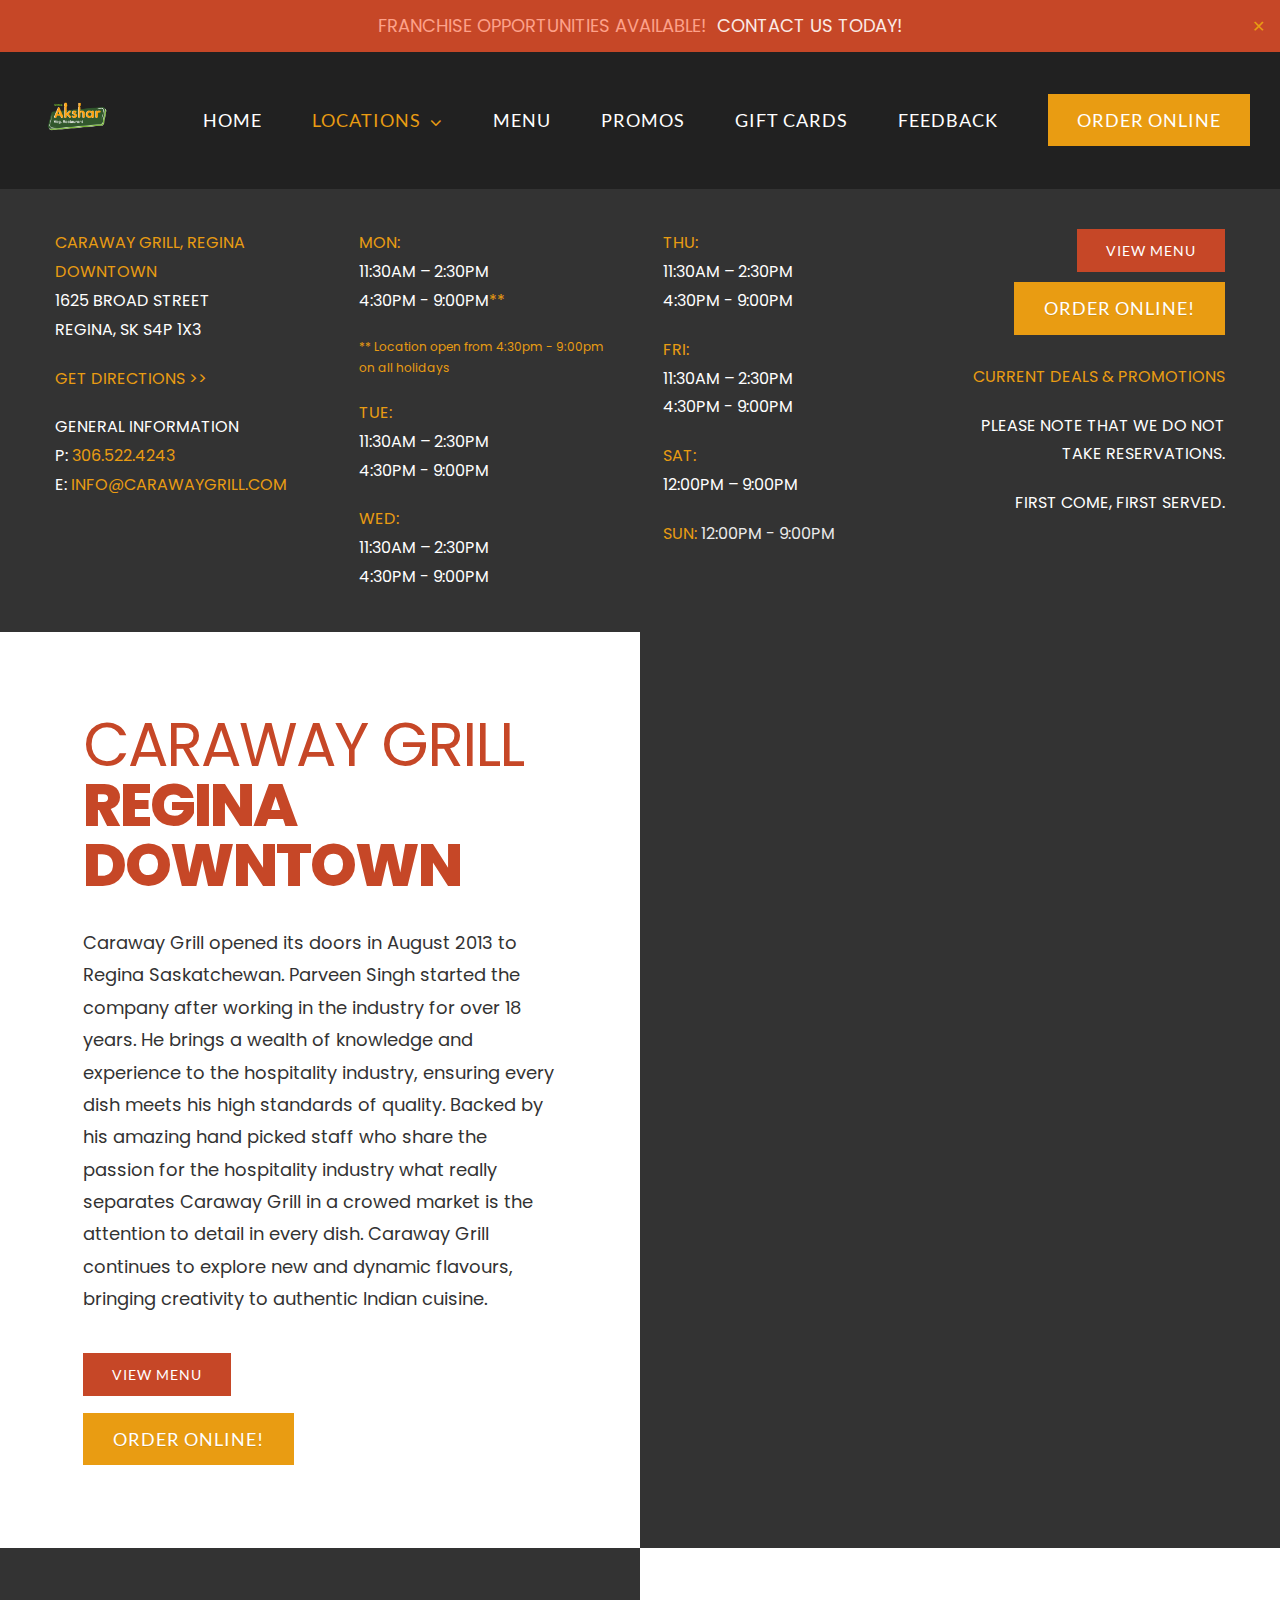
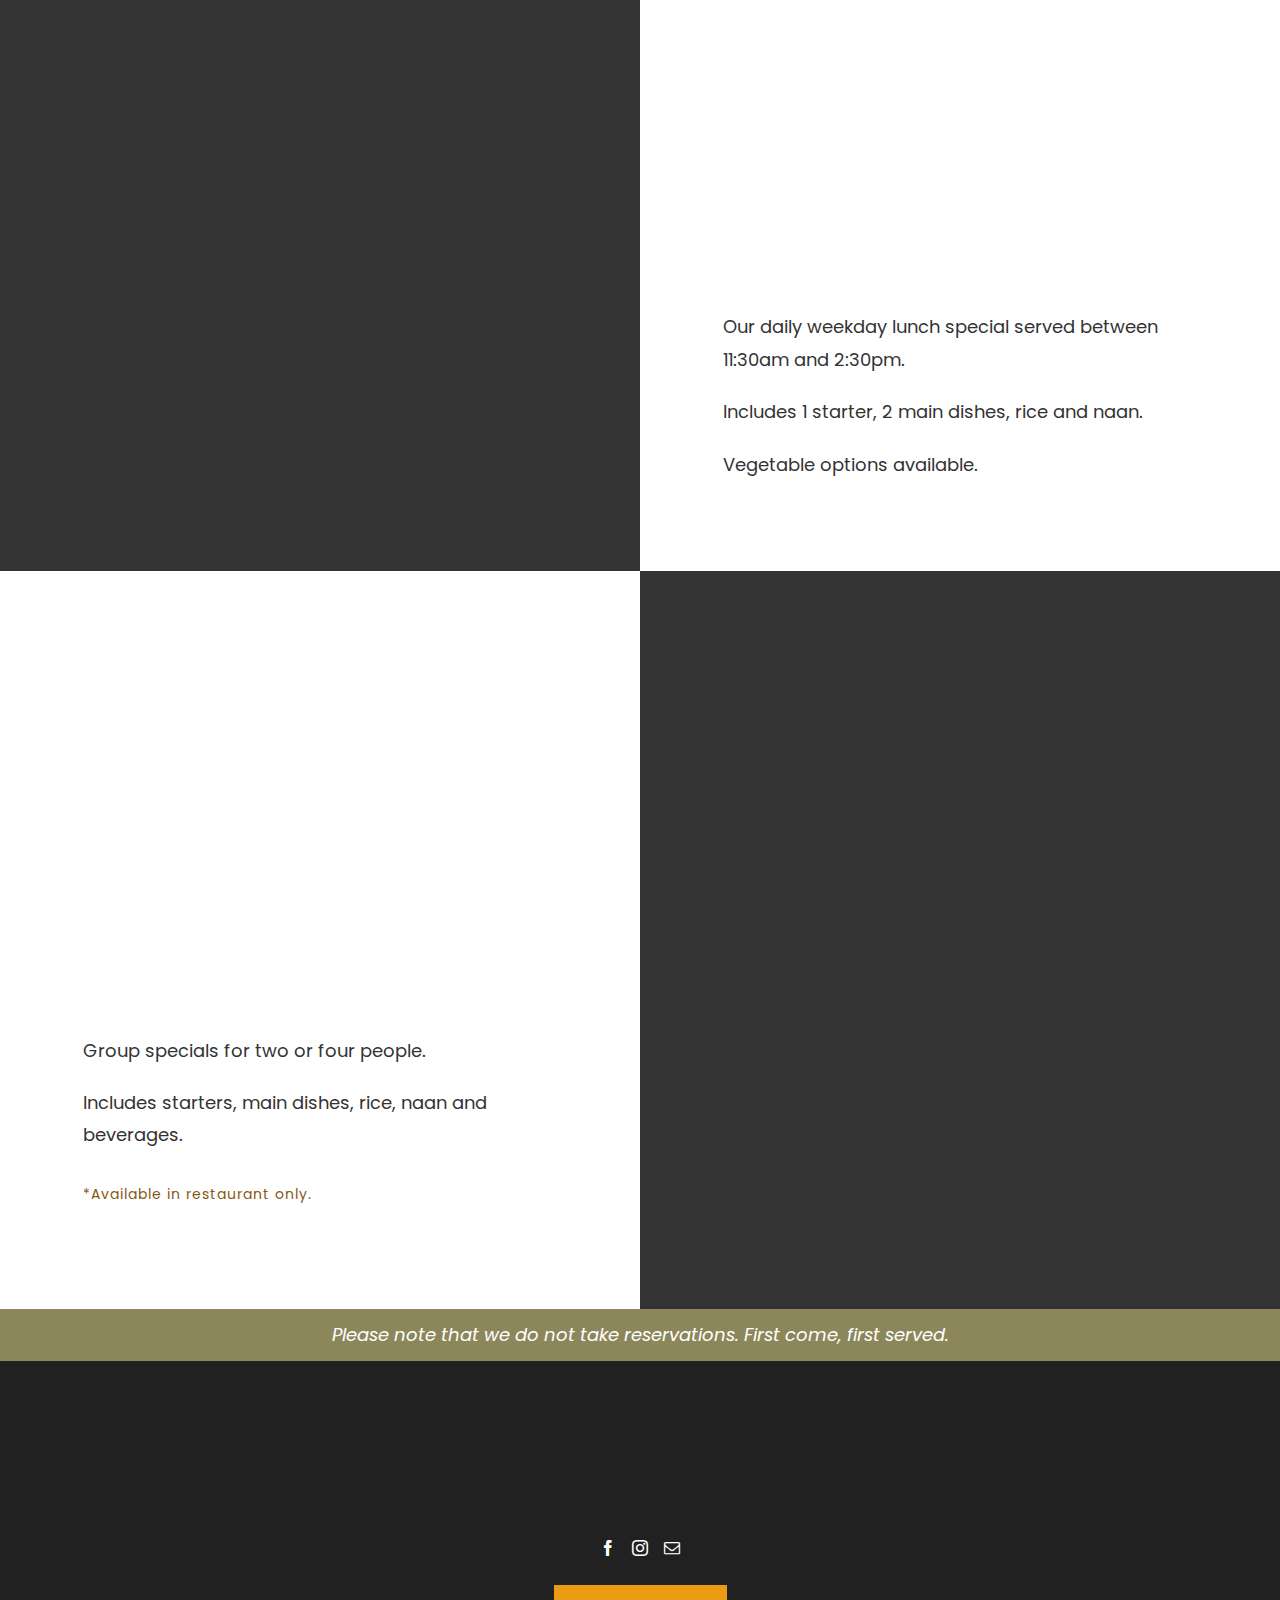
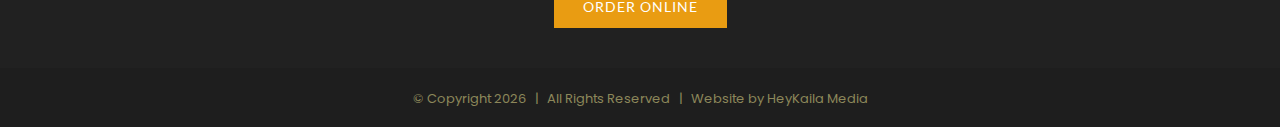
<file: locations/regina.html>
<!DOCTYPE html>
<html class="avada-html-layout-wide avada-html-header-position-top avada-is-100-percent-template" lang="en-CA" prefix="og: http://ogp.me/ns# fb: http://ogp.me/ns/fb#">
<head>
	<meta http-equiv="Content-Type" content="text/html; charset=UTF-8"/>
	<meta http-equiv="X-UA-Compatible" content="IE=edge" />
	<meta name="viewport" content="width=device-width, initial-scale=1" />
	<title>Caraway Grill Regina Downtown - Caraway Grill - Indian Cuisine in Saskatchewan | Order Online</title>
<meta name='robots' content='max-image-preview:large' />
<link rel='dns-prefetch' href='//www.fbgcdn.com' />
<link rel='dns-prefetch' href='//www.google.com' />
<link rel='dns-prefetch' href='//s.w.org' />
<link rel="alternate" type="application/rss+xml" title="Caraway Grill - Indian Cuisine in Saskatchewan | Order Online &raquo; Feed" href="https://carawaygrill.com/feed/" />
<link rel="alternate" type="application/rss+xml" title="Caraway Grill - Indian Cuisine in Saskatchewan | Order Online &raquo; Comments Feed" href="https://carawaygrill.com/comments/feed/" />
					<link rel="shortcut icon" href="../wp-content/uploads/caraway-grill-favicon-32px.png" type="image/x-icon" />
					<!-- Apple Touch Icon -->
			<link rel="apple-touch-icon" sizes="180x180" href="../wp-content/uploads/caraway-grill-apple-iphone-retina-114px.png">
					<!-- Android Icon -->
			<link rel="icon" sizes="192x192" href="../wp-content/uploads/caraway-grill-apple-iphone-57px.png">
					<!-- MS Edge Icon -->
			<meta name="msapplication-TileImage" content="http://carawaygrill.com/wp-content/uploads/caraway-grill-apple-ipad-72px.png">
		<meta property="og:title" content="Caraway Grill Regina Downtown"/>
		<meta property="og:type" content="article"/>
		<meta property="og:url" content="https://carawaygrill.com/locations/regina/"/>
		<meta property="og:site_name" content="Caraway Grill - Indian Cuisine in Saskatchewan | Order Online"/>
		<meta property="og:description" content="Caraway Grill, Regina DOWNTOWN
1625 Broad Street
Regina, SK S4P 1X3
Get Directions &gt;&gt;
General Information
P: 306.522.4243
E: info@carawaygrill.com  
Mon:
11:30am – 2:30pm
4:30pm - 9:00pm**
** Location open from 4:30pm - 9:00pm on all holidays
Tue:
11:30am – 2:30pm
4:30pm"/>
									<meta property="og:image" content="../wp-content/uploads/caraway-grill-logo-white-200px.png"/>
							<script type="text/javascript">
window._wpemojiSettings = {"baseUrl":"https:\/\/s.w.org\/images\/core\/emoji\/13.1.0\/72x72\/","ext":".png","svgUrl":"https:\/\/s.w.org\/images\/core\/emoji\/13.1.0\/svg\/","svgExt":".svg","source":{"concatemoji":"http:\/\/carawaygrill.com\/wp-includes\/js\/wp-emoji-release.min.js?ver=5.9.3"}};
/*! This file is auto-generated */
!function(e,a,t){var n,r,o,i=a.createElement("canvas"),p=i.getContext&&i.getContext("2d");function s(e,t){var a=String.fromCharCode;p.clearRect(0,0,i.width,i.height),p.fillText(a.apply(this,e),0,0);e=i.toDataURL();return p.clearRect(0,0,i.width,i.height),p.fillText(a.apply(this,t),0,0),e===i.toDataURL()}function c(e){var t=a.createElement("script");t.src=e,t.defer=t.type="text/javascript",a.getElementsByTagName("head")[0].appendChild(t)}for(o=Array("flag","emoji"),t.supports={everything:!0,everythingExceptFlag:!0},r=0;r<o.length;r++)t.supports[o[r]]=function(e){if(!p||!p.fillText)return!1;switch(p.textBaseline="top",p.font="600 32px Arial",e){case"flag":return s([127987,65039,8205,9895,65039],[127987,65039,8203,9895,65039])?!1:!s([55356,56826,55356,56819],[55356,56826,8203,55356,56819])&&!s([55356,57332,56128,56423,56128,56418,56128,56421,56128,56430,56128,56423,56128,56447],[55356,57332,8203,56128,56423,8203,56128,56418,8203,56128,56421,8203,56128,56430,8203,56128,56423,8203,56128,56447]);case"emoji":return!s([10084,65039,8205,55357,56613],[10084,65039,8203,55357,56613])}return!1}(o[r]),t.supports.everything=t.supports.everything&&t.supports[o[r]],"flag"!==o[r]&&(t.supports.everythingExceptFlag=t.supports.everythingExceptFlag&&t.supports[o[r]]);t.supports.everythingExceptFlag=t.supports.everythingExceptFlag&&!t.supports.flag,t.DOMReady=!1,t.readyCallback=function(){t.DOMReady=!0},t.supports.everything||(n=function(){t.readyCallback()},a.addEventListener?(a.addEventListener("DOMContentLoaded",n,!1),e.addEventListener("load",n,!1)):(e.attachEvent("onload",n),a.attachEvent("onreadystatechange",function(){"complete"===a.readyState&&t.readyCallback()})),(n=t.source||{}).concatemoji?c(n.concatemoji):n.wpemoji&&n.twemoji&&(c(n.twemoji),c(n.wpemoji)))}(window,document,window._wpemojiSettings);
</script>
<style type="text/css">
img.wp-smiley,
img.emoji {
	display: inline !important;
	border: none !important;
	box-shadow: none !important;
	height: 1em !important;
	width: 1em !important;
	margin: 0 0.07em !important;
	vertical-align: -0.1em !important;
	background: none !important;
	padding: 0 !important;
}
</style>
	<link rel='stylesheet' id='online-css-css'  href='../embedder/css/order-online.css' type='text/css' media='all' />
<style id='global-styles-inline-css' type='text/css'>
body{--wp--preset--color--black: #000000;--wp--preset--color--cyan-bluish-gray: #abb8c3;--wp--preset--color--white: #ffffff;--wp--preset--color--pale-pink: #f78da7;--wp--preset--color--vivid-red: #cf2e2e;--wp--preset--color--luminous-vivid-orange: #ff6900;--wp--preset--color--luminous-vivid-amber: #fcb900;--wp--preset--color--light-green-cyan: #7bdcb5;--wp--preset--color--vivid-green-cyan: #00d084;--wp--preset--color--pale-cyan-blue: #8ed1fc;--wp--preset--color--vivid-cyan-blue: #0693e3;--wp--preset--color--vivid-purple: #9b51e0;--wp--preset--gradient--vivid-cyan-blue-to-vivid-purple: linear-gradient(135deg,rgba(6,147,227,1) 0%,rgb(155,81,224) 100%);--wp--preset--gradient--light-green-cyan-to-vivid-green-cyan: linear-gradient(135deg,rgb(122,220,180) 0%,rgb(0,208,130) 100%);--wp--preset--gradient--luminous-vivid-amber-to-luminous-vivid-orange: linear-gradient(135deg,rgba(252,185,0,1) 0%,rgba(255,105,0,1) 100%);--wp--preset--gradient--luminous-vivid-orange-to-vivid-red: linear-gradient(135deg,rgba(255,105,0,1) 0%,rgb(207,46,46) 100%);--wp--preset--gradient--very-light-gray-to-cyan-bluish-gray: linear-gradient(135deg,rgb(238,238,238) 0%,rgb(169,184,195) 100%);--wp--preset--gradient--cool-to-warm-spectrum: linear-gradient(135deg,rgb(74,234,220) 0%,rgb(151,120,209) 20%,rgb(207,42,186) 40%,rgb(238,44,130) 60%,rgb(251,105,98) 80%,rgb(254,248,76) 100%);--wp--preset--gradient--blush-light-purple: linear-gradient(135deg,rgb(255,206,236) 0%,rgb(152,150,240) 100%);--wp--preset--gradient--blush-bordeaux: linear-gradient(135deg,rgb(254,205,165) 0%,rgb(254,45,45) 50%,rgb(107,0,62) 100%);--wp--preset--gradient--luminous-dusk: linear-gradient(135deg,rgb(255,203,112) 0%,rgb(199,81,192) 50%,rgb(65,88,208) 100%);--wp--preset--gradient--pale-ocean: linear-gradient(135deg,rgb(255,245,203) 0%,rgb(182,227,212) 50%,rgb(51,167,181) 100%);--wp--preset--gradient--electric-grass: linear-gradient(135deg,rgb(202,248,128) 0%,rgb(113,206,126) 100%);--wp--preset--gradient--midnight: linear-gradient(135deg,rgb(2,3,129) 0%,rgb(40,116,252) 100%);--wp--preset--duotone--dark-grayscale: url('#wp-duotone-dark-grayscale');--wp--preset--duotone--grayscale: url('#wp-duotone-grayscale');--wp--preset--duotone--purple-yellow: url('#wp-duotone-purple-yellow');--wp--preset--duotone--blue-red: url('#wp-duotone-blue-red');--wp--preset--duotone--midnight: url('#wp-duotone-midnight');--wp--preset--duotone--magenta-yellow: url('#wp-duotone-magenta-yellow');--wp--preset--duotone--purple-green: url('#wp-duotone-purple-green');--wp--preset--duotone--blue-orange: url('#wp-duotone-blue-orange');--wp--preset--font-size--small: 13.5px;--wp--preset--font-size--medium: 20px;--wp--preset--font-size--large: 27px;--wp--preset--font-size--x-large: 42px;--wp--preset--font-size--normal: 18px;--wp--preset--font-size--xlarge: 36px;--wp--preset--font-size--huge: 54px;}.has-black-color{color: var(--wp--preset--color--black) !important;}.has-cyan-bluish-gray-color{color: var(--wp--preset--color--cyan-bluish-gray) !important;}.has-white-color{color: var(--wp--preset--color--white) !important;}.has-pale-pink-color{color: var(--wp--preset--color--pale-pink) !important;}.has-vivid-red-color{color: var(--wp--preset--color--vivid-red) !important;}.has-luminous-vivid-orange-color{color: var(--wp--preset--color--luminous-vivid-orange) !important;}.has-luminous-vivid-amber-color{color: var(--wp--preset--color--luminous-vivid-amber) !important;}.has-light-green-cyan-color{color: var(--wp--preset--color--light-green-cyan) !important;}.has-vivid-green-cyan-color{color: var(--wp--preset--color--vivid-green-cyan) !important;}.has-pale-cyan-blue-color{color: var(--wp--preset--color--pale-cyan-blue) !important;}.has-vivid-cyan-blue-color{color: var(--wp--preset--color--vivid-cyan-blue) !important;}.has-vivid-purple-color{color: var(--wp--preset--color--vivid-purple) !important;}.has-black-background-color{background-color: var(--wp--preset--color--black) !important;}.has-cyan-bluish-gray-background-color{background-color: var(--wp--preset--color--cyan-bluish-gray) !important;}.has-white-background-color{background-color: var(--wp--preset--color--white) !important;}.has-pale-pink-background-color{background-color: var(--wp--preset--color--pale-pink) !important;}.has-vivid-red-background-color{background-color: var(--wp--preset--color--vivid-red) !important;}.has-luminous-vivid-orange-background-color{background-color: var(--wp--preset--color--luminous-vivid-orange) !important;}.has-luminous-vivid-amber-background-color{background-color: var(--wp--preset--color--luminous-vivid-amber) !important;}.has-light-green-cyan-background-color{background-color: var(--wp--preset--color--light-green-cyan) !important;}.has-vivid-green-cyan-background-color{background-color: var(--wp--preset--color--vivid-green-cyan) !important;}.has-pale-cyan-blue-background-color{background-color: var(--wp--preset--color--pale-cyan-blue) !important;}.has-vivid-cyan-blue-background-color{background-color: var(--wp--preset--color--vivid-cyan-blue) !important;}.has-vivid-purple-background-color{background-color: var(--wp--preset--color--vivid-purple) !important;}.has-black-border-color{border-color: var(--wp--preset--color--black) !important;}.has-cyan-bluish-gray-border-color{border-color: var(--wp--preset--color--cyan-bluish-gray) !important;}.has-white-border-color{border-color: var(--wp--preset--color--white) !important;}.has-pale-pink-border-color{border-color: var(--wp--preset--color--pale-pink) !important;}.has-vivid-red-border-color{border-color: var(--wp--preset--color--vivid-red) !important;}.has-luminous-vivid-orange-border-color{border-color: var(--wp--preset--color--luminous-vivid-orange) !important;}.has-luminous-vivid-amber-border-color{border-color: var(--wp--preset--color--luminous-vivid-amber) !important;}.has-light-green-cyan-border-color{border-color: var(--wp--preset--color--light-green-cyan) !important;}.has-vivid-green-cyan-border-color{border-color: var(--wp--preset--color--vivid-green-cyan) !important;}.has-pale-cyan-blue-border-color{border-color: var(--wp--preset--color--pale-cyan-blue) !important;}.has-vivid-cyan-blue-border-color{border-color: var(--wp--preset--color--vivid-cyan-blue) !important;}.has-vivid-purple-border-color{border-color: var(--wp--preset--color--vivid-purple) !important;}.has-vivid-cyan-blue-to-vivid-purple-gradient-background{background: var(--wp--preset--gradient--vivid-cyan-blue-to-vivid-purple) !important;}.has-light-green-cyan-to-vivid-green-cyan-gradient-background{background: var(--wp--preset--gradient--light-green-cyan-to-vivid-green-cyan) !important;}.has-luminous-vivid-amber-to-luminous-vivid-orange-gradient-background{background: var(--wp--preset--gradient--luminous-vivid-amber-to-luminous-vivid-orange) !important;}.has-luminous-vivid-orange-to-vivid-red-gradient-background{background: var(--wp--preset--gradient--luminous-vivid-orange-to-vivid-red) !important;}.has-very-light-gray-to-cyan-bluish-gray-gradient-background{background: var(--wp--preset--gradient--very-light-gray-to-cyan-bluish-gray) !important;}.has-cool-to-warm-spectrum-gradient-background{background: var(--wp--preset--gradient--cool-to-warm-spectrum) !important;}.has-blush-light-purple-gradient-background{background: var(--wp--preset--gradient--blush-light-purple) !important;}.has-blush-bordeaux-gradient-background{background: var(--wp--preset--gradient--blush-bordeaux) !important;}.has-luminous-dusk-gradient-background{background: var(--wp--preset--gradient--luminous-dusk) !important;}.has-pale-ocean-gradient-background{background: var(--wp--preset--gradient--pale-ocean) !important;}.has-electric-grass-gradient-background{background: var(--wp--preset--gradient--electric-grass) !important;}.has-midnight-gradient-background{background: var(--wp--preset--gradient--midnight) !important;}.has-small-font-size{font-size: var(--wp--preset--font-size--small) !important;}.has-medium-font-size{font-size: var(--wp--preset--font-size--medium) !important;}.has-large-font-size{font-size: var(--wp--preset--font-size--large) !important;}.has-x-large-font-size{font-size: var(--wp--preset--font-size--x-large) !important;}
</style>
<link rel='stylesheet' id='simple-banner-style-css'  href='../wp-content/plugins/simple-banner/simple-banner.css' type='text/css' media='all' />
<link rel='stylesheet' id='fusion-dynamic-css-css'  href='../wp-content/uploads/fusion-styles/1e7ec8fd25c407a49d6ffd1827d1b0d4.min.css' type='text/css' media='all' />
<link rel='stylesheet' id='restaurant_system_public_style-css'  href='../wp-content/plugins/menu-ordering-reservations/assets/css/public-style.css' type='text/css' media='all' />
<script type='text/javascript' src='../embedder/js/ewm2.js' id='jsforwp-blocks-frontend-js-js'></script>
<script type='text/javascript' src='../wp-includes/js/jquery/jquery.min.js' id='jquery-core-js'></script>
<script type='text/javascript' src='../wp-includes/js/jquery/jquery-migrate.min.js' id='jquery-migrate-js'></script>
<script type='text/javascript' id='simple-banner-script-js-extra'>
/* <![CDATA[ */
var simpleBannerScriptParams = {"version":"2.11.0","hide_simple_banner":"no","simple_banner_position":"","header_margin":"","header_padding":"","simple_banner_text":"Franchise opportunities available! \u00a0<a href=\"https:\/\/carawaygrill.com\/feedback\/\">Contact Us Today!<\/a>","pro_version_enabled":"","disabled_on_current_page":"","debug_mode":"","id":"1954","disabled_pages_array":[],"is_current_page_a_post":"","disabled_on_posts":"","simple_banner_font_size":"#fbeae5","simple_banner_color":"#c64727","simple_banner_text_color":"#fda18a","simple_banner_link_color":"#fbeae5","simple_banner_close_color":"#e99c12","simple_banner_custom_css":"","simple_banner_scrolling_custom_css":"","simple_banner_text_custom_css":"font-family: Poppins, Arial, Helvetica, sans-serif;\r\nfont-weight: 400;\r\ntext-transform: uppercase;","simple_banner_button_css":"","site_custom_css":"","keep_site_custom_css":"","site_custom_js":"","keep_site_custom_js":"","wp_body_open_enabled":"","wp_body_open":"1","close_button_enabled":"on","close_button_expiration":"14","close_button_cookie_set":""};
/* ]]> */
</script>
<script type='text/javascript' src='../wp-content/plugins/simple-banner/simple-banner.js' id='simple-banner-script-js'></script>
<link rel="https://api.w.org/" href="https://carawaygrill.com/wp-json/" /><link rel="alternate" type="application/json" href="https://carawaygrill.com/wp-json/wp/v2/pages/1954" /><link rel="canonical" href="../locations/regina.html" />
<link rel='shortlink' href='https://carawaygrill.com/?p=1954' />
<link rel="alternate" type="application/json+oembed" href="https://carawaygrill.com/wp-json/oembed/1.0/embed?url=https%3A%2F%2Fcarawaygrill.com%2Flocations%2Fregina%2F" />
<link rel="alternate" type="text/xml+oembed" href="https://carawaygrill.com/wp-json/oembed/1.0/embed?url=https%3A%2F%2Fcarawaygrill.com%2Flocations%2Fregina%2F&#038;format=xml" />
<!-- start Simple Custom CSS and JS -->
<!-- Google Tag Manager -->
<script>(function(w,d,s,l,i){w[l]=w[l]||[];w[l].push({'gtm.start':
new Date().getTime(),event:'gtm.js'});var f=d.getElementsByTagName(s)[0],
j=d.createElement(s),dl=l!='dataLayer'?'&l='+l:'';j.async=true;j.src=
'https://www.googletagmanager.com/gtm.js?id='+i+dl;f.parentNode.insertBefore(j,f);
})(window,document,'script','dataLayer','GTM-MXKC595');</script>
<!-- End Google Tag Manager --><!-- end Simple Custom CSS and JS -->
<!-- start Simple Custom CSS and JS -->
<style type="text/css">
/*BUTTON HEIGHT*/
.custom-button {padding: 4%;}
/* FOOTER COLUMNS CENTER ON MOBILE */
@media only screen and (max-width: 800px ) {
    .fusion-footer .textwidget { text-align: center; }
    .fusion-footer .fusion-widget-menu > #menu-footer-menu {
        float: none;
        text-align: center;
    }
}
.title_first {
    font-family: Kristi, "Comic Sans MS", cursive, sans-serif;
    font-size: 70px;
    line-height: 50px;
    color: #E99C12;
}
.menu-item {
    text-transform: uppercase;
}
#location_info {
    text-transform: uppercase;
    font-size: 16px;
    color: #fff;
}
/*#location_info .fusion-layout-column p:last-child {
    margin-bottom: 0px !important;
}*/
#location_info .glf-button, #location_info .gloriafood-button {
    float: right !important;
}
.glf-button, .gloriafood-button {
    padding: 10px 30px !important;
    background-color: #E99C12 !important;
    background-image: none !important;
    font-family: Lato, Arial, Helvetica, sans-serif !important;
    font-size: 18px !important;
    font-weight: 400 !important;
    letter-spacing: 1px !important;
    border-radius: 0 !important;
    margin: 0 !important;
    text-transform: uppercase !important;
    box-shadow: none !important;
}
.glf-button:hover {
    background-color: #c64727 !important;
    /* Firefox */
    -moz-transition: all .2s ease-in;
    /* WebKit */
    -webkit-transition: all .2s ease-in;
    /* Opera */
    -o-transition: all .2s ease-in;
    /* Standard */
    transition: all .2s ease-in;
}
.fusion-button {
    line-height: 32px;
    padding-top: 10px;
    padding-bottom: 10px;
    font-size: 18px;
}
.fusion-button-custom {
    background-color: #54541F;
}
.fusion-button-custom:hover {
    background-color: #8c875A;
}
.fusion-button-custom2 {
    background-color: #c64727;
}
.fusion-button-custom2:hover {
    background-color: #E99C12;
}
.location-view-menu {
    margin-bottom: 10px;
}
footer .fusion-footer-widget-column {
    margin-bottom: 15px;
}
.fusion-secondary-header {
background-color: #855914 !important;
}
/*.wpmslider-content {
    min-height: 250px;
}*/
/* TESTIMONIALS */
.strong-view.modern .testimonial-content:before, .strong-view.modern .testimonial-content:after {
    color: #e2deda !important;
}
.strong-view.modern .testimonial-content {
    font-size: 18px !important;
}
/* MENU PAGE*/
.glf-mor-restaurant-menu-category { margin-bottom: 80px; }
.glf-mor-restaurant-menu-item { padding: 20px; }
.glf-mor-restaurant-menu-item h5 { margin-top: 0; margin-bottom: 10px; }
.glf-mor-restaurant-menu-item:nth-child(2n) { background-color: #f6f6f6; }
/* ORDER BUTTON IN NAVIGATION */
.fusion-main-menu #menu-item-2376 { padding-top:40px; }
.fusion-is-sticky .fusion-main-menu #menu-item-2376 { padding-top:8px; }
#mobile-menu-item-2376 .glf-button { display: block; }
/* ORDER BUTTON IN LOCATION BLOCKS */
.location-blocks { text-align: center; }
/* COPYRIGHT */
.fusion-copyright-notice, .fusion-copyright-notice a { color: #8c875A; }
.fusion-copyright-notice a:hover { color: #c64727; }
/* LOCATION BUTTONS */
.fusion-button.downtown { background-color:#C64727; } /*red*/
.fusion-button.downtown:hover { background-color: #D85439; }
.fusion-button.saskatoon { background-color:#54541F; } /*green*/
.fusion-button.saskatoon:hover { background-color: #7E722F; }
.fusion-button.aurora { background-color:#855914; } /*brown*/
.fusion-button.aurora:hover { background-color: #B1681A; }
/* MENU */
.button-icon-divider-left {
  border-right: 0px solid;
}
/* POPUP */
.sgpb-main-html-content-wrapper h2 { margin-bottom:0px; line-height:27px; }
.sgpb-main-html-content-wrapper hr.wp-block-separator:not(.is-style-wide):not(.is-style-dots) { max-width:500px; }
.sgpb-main-html-content-wrapper hr.wp-block-separator { width: 100% !important; margin-top:30px !important; margin-bottom: 30px !important; }
.sgpb-main-html-content-wrapper p { margin:0px; }
.sgpb-main-html-content-wrapper p.has-text-align-center { margin-top:10px; margin-bottom:10px; }
/*---Hide reCaptcha v3 visible seal---*/
.grecaptcha-badge {
opacity:0 !important;
}</style>
<!-- end Simple Custom CSS and JS -->
		<!-- GA Google Analytics @ https://m0n.co/ga -->
		<script>
			(function(i,s,o,g,r,a,m){i['GoogleAnalyticsObject']=r;i[r]=i[r]||function(){
			(i[r].q=i[r].q||[]).push(arguments)},i[r].l=1*new Date();a=s.createElement(o),
			m=s.getElementsByTagName(o)[0];a.async=1;a.src=g;m.parentNode.insertBefore(a,m)
			})(window,document,'script','https://www.google-analytics.com/analytics.js','ga');
			ga('create', 'UA-149481457-1', 'auto');
			ga('send', 'pageview');
		</script>
	<style type="text/css">.simple-banner .simple-banner-text{font-size:#fbeae5;}</style><style type="text/css">.simple-banner{background:#c64727;}</style><style type="text/css">.simple-banner .simple-banner-text{color:#fda18a;}</style><style type="text/css">.simple-banner .simple-banner-text a{color:#fbeae5;}</style><style type="text/css">.simple-banner .simple-banner-button{color:#e99c12;}</style><style type="text/css">.simple-banner .simple-banner-text{font-family: Poppins, Arial, Helvetica, sans-serif;
font-weight: 400;
text-transform: uppercase;}</style><style id="simple-banner-site-custom-css-dummy" type="text/css"></style><script id="simple-banner-site-custom-js-dummy" type="text/javascript"></script>		<script>
			document.documentElement.className = document.documentElement.className.replace( 'no-js', 'js' );
		</script>
				<style>
			.no-js img.lazyload { display: none; }
			figure.wp-block-image img.lazyloading { min-width: 150px; }
							.lazyload, .lazyloading { opacity: 0; }
				.lazyloaded {
					opacity: 1;
					transition: opacity 400ms;
					transition-delay: 0ms;
				}
					</style>
		<style type="text/css" id="css-fb-visibility">@media screen and (max-width: 640px){.fusion-no-small-visibility{display:none !important;}body:not(.fusion-builder-ui-wireframe) .sm-text-align-center{text-align:center !important;}body:not(.fusion-builder-ui-wireframe) .sm-text-align-left{text-align:left !important;}body:not(.fusion-builder-ui-wireframe) .sm-text-align-right{text-align:right !important;}body:not(.fusion-builder-ui-wireframe) .sm-flex-align-center{justify-content:center !important;}body:not(.fusion-builder-ui-wireframe) .sm-flex-align-flex-start{justify-content:flex-start !important;}body:not(.fusion-builder-ui-wireframe) .sm-flex-align-flex-end{justify-content:flex-end !important;}body:not(.fusion-builder-ui-wireframe) .sm-mx-auto{margin-left:auto !important;margin-right:auto !important;}body:not(.fusion-builder-ui-wireframe) .sm-ml-auto{margin-left:auto !important;}body:not(.fusion-builder-ui-wireframe) .sm-mr-auto{margin-right:auto !important;}body:not(.fusion-builder-ui-wireframe) .fusion-absolute-position-small{position:absolute;top:auto;width:100%;}}@media screen and (min-width: 641px) and (max-width: 1024px){.fusion-no-medium-visibility{display:none !important;}body:not(.fusion-builder-ui-wireframe) .md-text-align-center{text-align:center !important;}body:not(.fusion-builder-ui-wireframe) .md-text-align-left{text-align:left !important;}body:not(.fusion-builder-ui-wireframe) .md-text-align-right{text-align:right !important;}body:not(.fusion-builder-ui-wireframe) .md-flex-align-center{justify-content:center !important;}body:not(.fusion-builder-ui-wireframe) .md-flex-align-flex-start{justify-content:flex-start !important;}body:not(.fusion-builder-ui-wireframe) .md-flex-align-flex-end{justify-content:flex-end !important;}body:not(.fusion-builder-ui-wireframe) .md-mx-auto{margin-left:auto !important;margin-right:auto !important;}body:not(.fusion-builder-ui-wireframe) .md-ml-auto{margin-left:auto !important;}body:not(.fusion-builder-ui-wireframe) .md-mr-auto{margin-right:auto !important;}body:not(.fusion-builder-ui-wireframe) .fusion-absolute-position-medium{position:absolute;top:auto;width:100%;}}@media screen and (min-width: 1025px){.fusion-no-large-visibility{display:none !important;}body:not(.fusion-builder-ui-wireframe) .lg-text-align-center{text-align:center !important;}body:not(.fusion-builder-ui-wireframe) .lg-text-align-left{text-align:left !important;}body:not(.fusion-builder-ui-wireframe) .lg-text-align-right{text-align:right !important;}body:not(.fusion-builder-ui-wireframe) .lg-flex-align-center{justify-content:center !important;}body:not(.fusion-builder-ui-wireframe) .lg-flex-align-flex-start{justify-content:flex-start !important;}body:not(.fusion-builder-ui-wireframe) .lg-flex-align-flex-end{justify-content:flex-end !important;}body:not(.fusion-builder-ui-wireframe) .lg-mx-auto{margin-left:auto !important;margin-right:auto !important;}body:not(.fusion-builder-ui-wireframe) .lg-ml-auto{margin-left:auto !important;}body:not(.fusion-builder-ui-wireframe) .lg-mr-auto{margin-right:auto !important;}body:not(.fusion-builder-ui-wireframe) .fusion-absolute-position-large{position:absolute;top:auto;width:100%;}}</style>
<!-- Schema & Structured Data For WP v1.9.96 - -->
<script type="application/ld+json" class="saswp-schema-markup-output">
[{"@context":"http:\/\/schema.org","@graph":[{"@context":"http:\/\/schema.org","@type":"SiteNavigationElement","@id":"https:\/\/carawaygrill.com\/#Main Menu","name":"HOME","url":"https:\/\/carawaygrill.com\/"},{"@context":"http:\/\/schema.org","@type":"SiteNavigationElement","@id":"https:\/\/carawaygrill.com\/#Main Menu","name":"LOCATIONS","url":"https:\/\/carawaygrill.com\/locations\/"},{"@context":"http:\/\/schema.org","@type":"SiteNavigationElement","@id":"https:\/\/carawaygrill.com\/#Main Menu","name":"REGINA DOWNTOWN","url":"https:\/\/carawaygrill.com\/locations\/regina\/"},{"@context":"http:\/\/schema.org","@type":"SiteNavigationElement","@id":"https:\/\/carawaygrill.com\/#Main Menu","name":"REGINA EAST","url":"https:\/\/carawaygrill.com\/locations\/regina-aurora\/"},{"@context":"http:\/\/schema.org","@type":"SiteNavigationElement","@id":"https:\/\/carawaygrill.com\/#Main Menu","name":"SASKATOON","url":"https:\/\/carawaygrill.com\/locations\/saskatoon\/"},{"@context":"http:\/\/schema.org","@type":"SiteNavigationElement","@id":"https:\/\/carawaygrill.com\/#Main Menu","name":"MENU","url":"https:\/\/carawaygrill.com\/menu\/"},{"@context":"http:\/\/schema.org","@type":"SiteNavigationElement","@id":"https:\/\/carawaygrill.com\/#Main Menu","name":"PROMOS","url":"https:\/\/carawaygrill.com\/promotions\/"},{"@context":"http:\/\/schema.org","@type":"SiteNavigationElement","@id":"https:\/\/carawaygrill.com\/#Main Menu","name":"GIFT CARDS","url":"https:\/\/carawaygrill.com\/gift-cards\/"},{"@context":"http:\/\/schema.org","@type":"SiteNavigationElement","@id":"https:\/\/carawaygrill.com\/#Main Menu","name":"FEEDBACK","url":"https:\/\/carawaygrill.com\/feedback\/"},{"@context":"http:\/\/schema.org","@type":"SiteNavigationElement","@id":"https:\/\/carawaygrill.com\/#Main Menu","name":"ORDER ONLINE","url":"https:\/\/carawaygrill.com\/order-online\/"}]},
{"@context":"http:\/\/schema.org","@type":"restaurant","@id":"https:\/\/carawaygrill.com\/locations\/regina\/#restaurant","url":"https:\/\/carawaygrill.com\/locations\/regina\/","name":"Caraway Grill - Indian Cuisine in Saskatchewan | Order Online","image":{"@type":"ImageObject","@id":"https:\/\/carawaygrill.com\/locations\/regina\/#primaryimage","url":"https:\/\/carawaygrill.com\/wp-content\/uploads\/caraway-grill_logo-4.png","width":"1999","height":"728"}}]
</script>
<style type="text/css">.broken_link, a.broken_link {
	text-decoration: line-through;
}</style>		<script type="text/javascript">
			var doc = document.documentElement;
			doc.setAttribute( 'data-useragent', navigator.userAgent );
		</script>
	</head>
<body class="page-template page-template-100-width page-template-100-width-php page page-id-1954 page-child parent-pageid-1952 fusion-image-hovers fusion-pagination-sizing fusion-button_type-flat fusion-button_span-no fusion-button_gradient-linear avada-image-rollover-circle-yes avada-image-rollover-yes avada-image-rollover-direction-center_horiz fusion-body ltr fusion-sticky-header no-tablet-sticky-header no-mobile-sticky-header no-mobile-slidingbar no-mobile-totop avada-has-rev-slider-styles fusion-disable-outline fusion-sub-menu-fade mobile-logo-pos-left layout-wide-mode avada-has-boxed-modal-shadow-none layout-scroll-offset-full avada-has-zero-margin-offset-top fusion-top-header menu-text-align-left mobile-menu-design-modern fusion-hide-pagination-text fusion-header-layout-v3 avada-responsive avada-footer-fx-none avada-menu-highlight-style-bar fusion-search-form-classic fusion-main-menu-search-overlay fusion-avatar-square avada-sticky-shrinkage avada-dropdown-styles avada-blog-layout-large avada-blog-archive-layout-grid avada-header-shadow-no avada-menu-icon-position-left avada-has-mainmenu-dropdown-divider avada-has-header-100-width avada-has-pagetitle-100-width avada-has-pagetitle-bg-full avada-has-100-footer avada-has-titlebar-hide avada-header-border-color-full-transparent avada-has-transparent-timeline_color avada-has-pagination-padding avada-flyout-menu-direction-fade avada-ec-views-v1" >
	<svg xmlns="http://www.w3.org/2000/svg" viewBox="0 0 0 0" width="0" height="0" focusable="false" role="none" style="visibility: hidden; position: absolute; left: -9999px; overflow: hidden;" ><defs><filter id="wp-duotone-dark-grayscale"><feColorMatrix color-interpolation-filters="sRGB" type="matrix" values=" .299 .587 .114 0 0 .299 .587 .114 0 0 .299 .587 .114 0 0 .299 .587 .114 0 0 " /><feComponentTransfer color-interpolation-filters="sRGB" ><feFuncR type="table" tableValues="0 0.49803921568627" /><feFuncG type="table" tableValues="0 0.49803921568627" /><feFuncB type="table" tableValues="0 0.49803921568627" /><feFuncA type="table" tableValues="1 1" /></feComponentTransfer><feComposite in2="SourceGraphic" operator="in" /></filter></defs></svg><svg xmlns="http://www.w3.org/2000/svg" viewBox="0 0 0 0" width="0" height="0" focusable="false" role="none" style="visibility: hidden; position: absolute; left: -9999px; overflow: hidden;" ><defs><filter id="wp-duotone-grayscale"><feColorMatrix color-interpolation-filters="sRGB" type="matrix" values=" .299 .587 .114 0 0 .299 .587 .114 0 0 .299 .587 .114 0 0 .299 .587 .114 0 0 " /><feComponentTransfer color-interpolation-filters="sRGB" ><feFuncR type="table" tableValues="0 1" /><feFuncG type="table" tableValues="0 1" /><feFuncB type="table" tableValues="0 1" /><feFuncA type="table" tableValues="1 1" /></feComponentTransfer><feComposite in2="SourceGraphic" operator="in" /></filter></defs></svg><svg xmlns="http://www.w3.org/2000/svg" viewBox="0 0 0 0" width="0" height="0" focusable="false" role="none" style="visibility: hidden; position: absolute; left: -9999px; overflow: hidden;" ><defs><filter id="wp-duotone-purple-yellow"><feColorMatrix color-interpolation-filters="sRGB" type="matrix" values=" .299 .587 .114 0 0 .299 .587 .114 0 0 .299 .587 .114 0 0 .299 .587 .114 0 0 " /><feComponentTransfer color-interpolation-filters="sRGB" ><feFuncR type="table" tableValues="0.54901960784314 0.98823529411765" /><feFuncG type="table" tableValues="0 1" /><feFuncB type="table" tableValues="0.71764705882353 0.25490196078431" /><feFuncA type="table" tableValues="1 1" /></feComponentTransfer><feComposite in2="SourceGraphic" operator="in" /></filter></defs></svg><svg xmlns="http://www.w3.org/2000/svg" viewBox="0 0 0 0" width="0" height="0" focusable="false" role="none" style="visibility: hidden; position: absolute; left: -9999px; overflow: hidden;" ><defs><filter id="wp-duotone-blue-red"><feColorMatrix color-interpolation-filters="sRGB" type="matrix" values=" .299 .587 .114 0 0 .299 .587 .114 0 0 .299 .587 .114 0 0 .299 .587 .114 0 0 " /><feComponentTransfer color-interpolation-filters="sRGB" ><feFuncR type="table" tableValues="0 1" /><feFuncG type="table" tableValues="0 0.27843137254902" /><feFuncB type="table" tableValues="0.5921568627451 0.27843137254902" /><feFuncA type="table" tableValues="1 1" /></feComponentTransfer><feComposite in2="SourceGraphic" operator="in" /></filter></defs></svg><svg xmlns="http://www.w3.org/2000/svg" viewBox="0 0 0 0" width="0" height="0" focusable="false" role="none" style="visibility: hidden; position: absolute; left: -9999px; overflow: hidden;" ><defs><filter id="wp-duotone-midnight"><feColorMatrix color-interpolation-filters="sRGB" type="matrix" values=" .299 .587 .114 0 0 .299 .587 .114 0 0 .299 .587 .114 0 0 .299 .587 .114 0 0 " /><feComponentTransfer color-interpolation-filters="sRGB" ><feFuncR type="table" tableValues="0 0" /><feFuncG type="table" tableValues="0 0.64705882352941" /><feFuncB type="table" tableValues="0 1" /><feFuncA type="table" tableValues="1 1" /></feComponentTransfer><feComposite in2="SourceGraphic" operator="in" /></filter></defs></svg><svg xmlns="http://www.w3.org/2000/svg" viewBox="0 0 0 0" width="0" height="0" focusable="false" role="none" style="visibility: hidden; position: absolute; left: -9999px; overflow: hidden;" ><defs><filter id="wp-duotone-magenta-yellow"><feColorMatrix color-interpolation-filters="sRGB" type="matrix" values=" .299 .587 .114 0 0 .299 .587 .114 0 0 .299 .587 .114 0 0 .299 .587 .114 0 0 " /><feComponentTransfer color-interpolation-filters="sRGB" ><feFuncR type="table" tableValues="0.78039215686275 1" /><feFuncG type="table" tableValues="0 0.94901960784314" /><feFuncB type="table" tableValues="0.35294117647059 0.47058823529412" /><feFuncA type="table" tableValues="1 1" /></feComponentTransfer><feComposite in2="SourceGraphic" operator="in" /></filter></defs></svg><svg xmlns="http://www.w3.org/2000/svg" viewBox="0 0 0 0" width="0" height="0" focusable="false" role="none" style="visibility: hidden; position: absolute; left: -9999px; overflow: hidden;" ><defs><filter id="wp-duotone-purple-green"><feColorMatrix color-interpolation-filters="sRGB" type="matrix" values=" .299 .587 .114 0 0 .299 .587 .114 0 0 .299 .587 .114 0 0 .299 .587 .114 0 0 " /><feComponentTransfer color-interpolation-filters="sRGB" ><feFuncR type="table" tableValues="0.65098039215686 0.40392156862745" /><feFuncG type="table" tableValues="0 1" /><feFuncB type="table" tableValues="0.44705882352941 0.4" /><feFuncA type="table" tableValues="1 1" /></feComponentTransfer><feComposite in2="SourceGraphic" operator="in" /></filter></defs></svg><svg xmlns="http://www.w3.org/2000/svg" viewBox="0 0 0 0" width="0" height="0" focusable="false" role="none" style="visibility: hidden; position: absolute; left: -9999px; overflow: hidden;" ><defs><filter id="wp-duotone-blue-orange"><feColorMatrix color-interpolation-filters="sRGB" type="matrix" values=" .299 .587 .114 0 0 .299 .587 .114 0 0 .299 .587 .114 0 0 .299 .587 .114 0 0 " /><feComponentTransfer color-interpolation-filters="sRGB" ><feFuncR type="table" tableValues="0.098039215686275 1" /><feFuncG type="table" tableValues="0 0.66274509803922" /><feFuncB type="table" tableValues="0.84705882352941 0.41960784313725" /><feFuncA type="table" tableValues="1 1" /></feComponentTransfer><feComposite in2="SourceGraphic" operator="in" /></filter></defs></svg><!-- start Simple Custom CSS and JS -->
<!-- Google Tag Manager (noscript) -->
<noscript><iframe 
height="0" width="0" style="display:none;visibility:hidden" data-src="https://www.googletagmanager.com/ns.html?id=GTM-MXKC595" class="lazyload" src="[data-uri]"></iframe></noscript>
<!-- End Google Tag Manager (noscript) --><!-- end Simple Custom CSS and JS -->
	<a class="skip-link screen-reader-text" href="#content">Skip to content</a>
	<div id="boxed-wrapper">
		<div class="fusion-sides-frame"></div>
		<div id="wrapper" class="fusion-wrapper">
			<div id="home" style="position:relative;top:-1px;"></div>
			<header class="fusion-header-wrapper">
				<div class="fusion-header-v3 fusion-logo-alignment fusion-logo-left fusion-sticky-menu- fusion-sticky-logo-1 fusion-mobile-logo-  fusion-mobile-menu-design-modern">
					<div class="fusion-header-sticky-height"></div>
<div class="fusion-header">
	<div class="fusion-row">
					<div class="fusion-logo" data-margin-top="31px" data-margin-bottom="31px" data-margin-left="0px" data-margin-right="0px">
			<a class="fusion-logo-link"  href="../index.html" >
						<!-- standard logo -->
			<img  data-srcset="../wp-content/uploads/caraway-grill-logo-white-200px.png 1x, ../wp-content/uploads/caraway-grill-logo-white-500px.png 2x" width="201" height="74" style="max-height:74px;height:auto;" alt="Caraway Grill &#8211; Indian Cuisine in Saskatchewan | Order Online Logo" data-retina_logo_url="../wp-content/uploads/caraway-grill-logo-white-500px.png"  data-src="../wp-content/uploads/caraway-grill-logo-white-200px.png" class="fusion-standard-logo lazyload" src="[data-uri]" /><noscript><img src="../wp-content/uploads/caraway-grill-logo-white-200px.png" srcset="../wp-content/uploads/caraway-grill-logo-white-200px.png 1x, ../wp-content/uploads/caraway-grill-logo-white-500px.png 2x" width="201" height="74" style="max-height:74px;height:auto;" alt="Caraway Grill &#8211; Indian Cuisine in Saskatchewan | Order Online Logo" data-retina_logo_url="../wp-content/uploads/caraway-grill-logo-white-500px.png" class="fusion-standard-logo" /></noscript>
											<!-- sticky header logo -->
				<img  data-srcset="../wp-content/uploads/caraway-grill-logo-color-100px.png 1x, ../wp-content/uploads/caraway-grill-logo-color-200px.png 2x" width="101" height="37" style="max-height:37px;height:auto;" alt="Caraway Grill &#8211; Indian Cuisine in Saskatchewan | Order Online Logo" data-retina_logo_url="../wp-content/uploads/caraway-grill-logo-color-200px.png"  data-src="../wp-content/uploads/caraway-grill-logo-color-100px.png" class="fusion-sticky-logo lazyload" src="[data-uri]" /><noscript><img src="../wp-content/uploads/caraway-grill-logo-color-100px.png" srcset="../wp-content/uploads/caraway-grill-logo-color-100px.png 1x, ../wp-content/uploads/caraway-grill-logo-color-200px.png 2x" width="101" height="37" style="max-height:37px;height:auto;" alt="Caraway Grill &#8211; Indian Cuisine in Saskatchewan | Order Online Logo" data-retina_logo_url="../wp-content/uploads/caraway-grill-logo-color-200px.png" class="fusion-sticky-logo" /></noscript>
					</a>
		</div>		<nav class="fusion-main-menu" aria-label="Main Menu"><div class="fusion-overlay-search">		<form role="search" class="searchform fusion-search-form  fusion-search-form-classic" method="get" action="../index.html">
			<div class="fusion-search-form-content">
				<div class="fusion-search-field search-field">
					<label><span class="screen-reader-text">Search for:</span>
													<input type="search" value="" name="s" class="s" placeholder="Search..." required aria-required="true" aria-label="Search..."/>
											</label>
				</div>
				<div class="fusion-search-button search-button">
					<input type="submit" class="fusion-search-submit searchsubmit" aria-label="Search" value="&#xf002;" />
									</div>
			</div>
		</form>
		<div class="fusion-search-spacer"></div><a href="#" role="button" aria-label="Close Search" class="fusion-close-search"></a></div><ul id="menu-main-menu" class="fusion-menu"><li  id="menu-item-22"  class="menu-item menu-item-type-post_type menu-item-object-page menu-item-home menu-item-22"  data-item-id="22"><a  href="../index.html" class="fusion-bar-highlight"><span class="menu-text">HOME</span></a></li><li  id="menu-item-4255"  class="menu-item menu-item-type-post_type menu-item-object-page current-page-ancestor current-menu-ancestor current-menu-parent current-page-parent current_page_parent current_page_ancestor menu-item-has-children menu-item-4255 fusion-dropdown-menu"  data-item-id="4255"><a  href="../locations.html" class="fusion-bar-highlight"><span class="menu-text">LOCATIONS</span> <span class="fusion-caret"><i class="fusion-dropdown-indicator" aria-hidden="true"></i></span></a><ul class="sub-menu"><li  id="menu-item-1975"  class="menu-item menu-item-type-post_type menu-item-object-page current-menu-item page_item page-item-1954 current_page_item menu-item-1975 fusion-dropdown-submenu" ><a  href="../locations/regina.html" class="fusion-bar-highlight"><span>REGINA DOWNTOWN</span></a></li><li  id="menu-item-4275"  class="menu-item menu-item-type-post_type menu-item-object-page menu-item-4275 fusion-dropdown-submenu" ><a  href="../locations/regina-aurora.html" class="fusion-bar-highlight"><span>REGINA EAST</span></a></li><li  id="menu-item-4271"  class="menu-item menu-item-type-post_type menu-item-object-page menu-item-4271 fusion-dropdown-submenu" ><a  href="../locations/saskatoon.html" class="fusion-bar-highlight"><span>SASKATOON</span></a></li></ul></li><li  id="menu-item-2316"  class="menu-item menu-item-type-post_type menu-item-object-page menu-item-2316"  data-item-id="2316"><a  href="../menu.html" class="fusion-bar-highlight"><span class="menu-text">MENU</span></a></li><li  id="menu-item-4452"  class="menu-item menu-item-type-post_type menu-item-object-page menu-item-4452"  data-item-id="4452"><a  href="../promotions.html" class="fusion-bar-highlight"><span class="menu-text">PROMOS</span></a></li><li  id="menu-item-2130"  class="menu-item menu-item-type-post_type menu-item-object-page menu-item-2130"  data-item-id="2130"><a  href="../gift-cards.html" class="fusion-bar-highlight"><span class="menu-text">GIFT CARDS</span></a></li><li  id="menu-item-2014"  class="menu-item menu-item-type-post_type menu-item-object-page menu-item-2014"  data-item-id="2014"><a  href="../feedback.html" class="fusion-bar-highlight"><span class="menu-text">FEEDBACK</span></a></li><li  id="menu-item-4260"  class="menu-item menu-item-type-post_type menu-item-object-page menu-item-4260 fusion-menu-item-button"  data-item-id="4260"><a  href="../order-online.html" class="fusion-bar-highlight"><span class="menu-text fusion-button button-default button-large">ORDER ONLINE</span></a></li></ul></nav>	<div class="fusion-mobile-menu-icons">
							<a href="#" class="fusion-icon awb-icon-bars" aria-label="Toggle mobile menu" aria-expanded="false"></a>
			</div>
<nav class="fusion-mobile-nav-holder fusion-mobile-menu-text-align-left" aria-label="Main Menu Mobile"></nav>
					</div>
</div>
				</div>
				<div class="fusion-clearfix"></div>
			</header>
						<div id="sliders-container" class="fusion-slider-visibility">
					</div>
						<main id="main" class="clearfix width-100">
				<div class="fusion-row" style="max-width:100%;">
<section id="content" class="full-width">
					<div id="post-1954" class="post-1954 page type-page status-publish hentry">
			<span class="entry-title rich-snippet-hidden">Caraway Grill Regina Downtown</span><span class="vcard rich-snippet-hidden"><span class="fn"><a href="../author/caraway2019.html" title="Posts by caraway2019" rel="author">caraway2019</a></span></span><span class="updated rich-snippet-hidden">2021-07-23T23:28:01-06:00</span>						<div class="post-content">
				<div class="fusion-fullwidth fullwidth-box fusion-builder-row-1 nonhundred-percent-fullwidth non-hundred-percent-height-scrolling" style="background-color: #333333;background-position: center center;background-repeat: no-repeat;padding-top:40px;padding-right:30px;padding-bottom:20px;padding-left:30px;margin-bottom: 0px;margin-top: 0px;border-width: 0px 0px 0px 0px;border-color:#eae9e9;border-style:solid;" id="location_info" ><div class="fusion-builder-row fusion-row"><div class="fusion-layout-column fusion_builder_column fusion-builder-column-0 fusion_builder_column_1_4 1_4 fusion-one-fourth fusion-column-first" style="width:25%;width:calc(25% - ( ( 4% + 4% + 4% ) * 0.25 ) );margin-right: 4%;margin-top:0px;margin-bottom:0px;"><div class="fusion-column-wrapper fusion-flex-column-wrapper-legacy" style="background-position:left top;background-repeat:no-repeat;-webkit-background-size:cover;-moz-background-size:cover;-o-background-size:cover;background-size:cover;padding: 0px 0px 40px 0px;"><div class="fusion-text fusion-text-1"><p><span style="color: #e99c12;">Caraway Grill, Regina DOWNTOWN</span><br />
1625 Broad Street<br />
Regina, SK S4P 1X3</p>
<p><span style="color: #e99c12;"><a style="color: #e99c12;" href="https://goo.gl/maps/qjz5HejXo6jZZhtf8" target="_blank" rel="noopener noreferrer">Get Directions &gt;&gt;</a></span></p>
<p>General Information<br />
P: <a href="tel:+13065224243">306.522.4243</a><br />
E: <a href="mailto:info@carawaygrill.com">info@carawaygrill.com</a></p>
</div><div class="fusion-clearfix"></div></div></div><div class="fusion-layout-column fusion_builder_column fusion-builder-column-1 fusion_builder_column_1_4 1_4 fusion-one-fourth" style="width:25%;width:calc(25% - ( ( 4% + 4% + 4% ) * 0.25 ) );margin-right: 4%;margin-top:0px;margin-bottom:0px;"><div class="fusion-column-wrapper fusion-flex-column-wrapper-legacy" style="background-position:left top;background-repeat:no-repeat;-webkit-background-size:cover;-moz-background-size:cover;-o-background-size:cover;background-size:cover;padding: 0px 0px 0px 0px;"><div class="fusion-text fusion-text-2"><p><span style="color: #e99c12;">Mon:</span><br />
11:30am – 2:30pm<br />
4:30pm - 9:00pm<span style="color: #e99c12;">**</span></p>
<p style="font-size: 12px; text-transform: none; color: #e99c12;">** Location open from 4:30pm - 9:00pm on all holidays</p>
<p><span style="color: #e99c12;">Tue:</span><br />
11:30am – 2:30pm<br />
4:30pm - 9:00pm</p>
<p><span style="color: #e99c12;">Wed:</span><br />
11:30am – 2:30pm<br />
4:30pm - 9:00pm</p>
</div><div class="fusion-clearfix"></div></div></div><div class="fusion-layout-column fusion_builder_column fusion-builder-column-2 fusion_builder_column_1_4 1_4 fusion-one-fourth" style="width:25%;width:calc(25% - ( ( 4% + 4% + 4% ) * 0.25 ) );margin-right: 4%;margin-top:0px;margin-bottom:0px;"><div class="fusion-column-wrapper fusion-flex-column-wrapper-legacy" style="background-position:left top;background-repeat:no-repeat;-webkit-background-size:cover;-moz-background-size:cover;-o-background-size:cover;background-size:cover;padding: 0px 0px 40px 0px;"><div class="fusion-text fusion-text-3"><p><span style="color: #e99c12;">Thu:</span><br />
11:30am – 2:30pm<br />
4:30pm - 9:00pm</p>
<p><span style="color: #e99c12;">Fri:</span><br />
11:30am – 2:30pm<br />
4:30pm - 9:00pm</p>
<p><span style="color: #e99c12;">Sat:</span><br />
12:00pm – 9:00pm</p>
<p><span style="color: #e99c12;">Sun: <span style="color: #eaeaea;">12:00pm - 9:00pm</span></span></p>
</div><div class="fusion-clearfix"></div></div></div><div class="fusion-layout-column fusion_builder_column fusion-builder-column-3 fusion_builder_column_1_4 1_4 fusion-one-fourth fusion-column-last" style="width:25%;width:calc(25% - ( ( 4% + 4% + 4% ) * 0.25 ) );margin-top:0px;margin-bottom:0px;"><div class="fusion-column-wrapper fusion-flex-column-wrapper-legacy" style="background-position:left top;background-repeat:no-repeat;-webkit-background-size:cover;-moz-background-size:cover;-o-background-size:cover;background-size:cover;padding: 0px 0px 40px 0px;"><div class="fusion-alignright"><style>.fusion-body .fusion-button.button-1{border-radius:0px 0px 0px 0px;}</style><a class="fusion-button button-flat fusion-button-default-size button-default button-1 fusion-button-default-span fusion-button-default-type location-view-menu fusion-button-custom downtown" target="_self" href="../menu.html"><span class="fusion-button-text">View Menu</span></a></div><span class="glf-button-default glf-button " style='background-color:#ef8b17; color:#FFFFFF !important; font-weight:bold; font-size:18px; padding:10px; border-radius:3px; font-family:"Arial", sans-serif; '  data-glf-cuid="" data-glf-ruid="d8f183b2-24b8-421d-9ae1-13dddea3ca43"  data-location="d8f183b2-24b8-421d-9ae1-13dddea3ca43">Order Online!</span><script src="../embedder/js/ewm2.js" defer async ></script><style> .glf-ordering-location > span{display:none;} </style><div class="fusion-sep-clear"></div><div class="fusion-separator fusion-full-width-sep" style="margin-left: auto;margin-right: auto;margin-bottom:20px;width:100%;"><div class="fusion-separator-border sep-double" style="border-color:#e0dede;border-top-width:0px;border-bottom-width:0px;"></div></div><div class="fusion-sep-clear"></div><div class="fusion-text fusion-text-4"><p style="text-align: right;"><a href="../promotions.html">Current Deals & Promotions</a></p>
<p style="text-align: right;">Please note that we do not take reservations.</p>
<p style="text-align: right;">First come, first served.</p>
</div><div class="fusion-clearfix"></div></div></div></div></div><div class="fusion-fullwidth fullwidth-box fusion-builder-row-2 hundred-percent-fullwidth non-hundred-percent-height-scrolling fusion-equal-height-columns" style="background-color: #ffffff;background-position: left top;background-repeat: no-repeat;padding-top:0px;padding-right:0px;padding-bottom:0px;padding-left:0px;margin-bottom: 0px;margin-top: 0px;border-width: 0px 0px 0px 0px;border-color:#eae9e9;border-style:solid;" ><div class="fusion-builder-row fusion-row"><div class="fusion-layout-column fusion_builder_column fusion-builder-column-4 fusion_builder_column_1_2 1_2 fusion-one-half fusion-column-first" style="margin-top:0px;margin-bottom:0px;"><div class="fusion-column-wrapper fusion-flex-column-wrapper-legacy" style="background-position:center center;background-repeat:repeat;padding: 13% 13% 13% 13%;"><div class="fusion-column-content-centered"><div class="fusion-column-content"><style type="text/css"></style><div class="fusion-title title fusion-title-1 fusion-title-text fusion-title-size-one" style="margin-top:0px;margin-right:0px;margin-bottom:20px;margin-left:0px;"><h1 class="title-heading-left fusion-responsive-typography-calculated" style="margin:0;color:#c64727;--fontSize:60;line-height:1;"><span style="font-weight: 100;">CARAWAY GRILL</span><br />
REGINA DOWNTOWN</h1><span class="awb-title-spacer"></span><div class="title-sep-container"><div class="title-sep sep-" style="border-color:#e0dede;"></div></div></div><div class="fusion-sep-clear"></div><div class="fusion-separator" style="margin-left: auto;margin-right: auto;margin-top:5px;margin-bottom:5px;width:100%;max-width:170px;"></div><div class="fusion-sep-clear"></div><div class="fusion-text fusion-text-5"><p>Caraway Grill opened its doors in August 2013 to Regina Saskatchewan. Parveen Singh started the company after working in the industry for over 18 years. He brings a wealth of knowledge and experience to the hospitality industry, ensuring every dish meets his high standards of quality. Backed by his amazing hand picked staff who share the passion for the hospitality industry what really separates Caraway Grill in a crowed market is the attention to detail in every dish. Caraway Grill continues to explore new and dynamic flavours, bringing creativity to authentic Indian cuisine.</p>
</div><div class="fusion-sep-clear"></div><div class="fusion-separator" style="margin-left: auto;margin-right: auto;margin-top:15px;width:100%;max-width:170px;"></div><div class="fusion-sep-clear"></div><div class="fusion-alignleft"><style>.fusion-body .fusion-button.button-2{border-radius:0px 0px 0px 0px;}</style><a class="fusion-button button-flat fusion-button-default-size button-default button-2 fusion-button-default-span fusion-button-default-type downtown" target="_self" href="../menu.html"><span class="fusion-button-text">View Menu</span></a></div><div class="fusion-sep-clear"></div><div class="fusion-separator" style="margin-left: auto;margin-right: auto;margin-top:15px;width:100%;max-width:170px;"></div><div class="fusion-sep-clear"></div><span class="glf-button-default glf-button " style='background-color:#ef8b17; color:#FFFFFF !important; font-weight:bold; font-size:18px; padding:10px; border-radius:3px; font-family:"Arial", sans-serif; '  data-glf-cuid="" data-glf-ruid="d8f183b2-24b8-421d-9ae1-13dddea3ca43"  data-location="d8f183b2-24b8-421d-9ae1-13dddea3ca43">Order Online!</span><script src="../embedder/js/ewm2.js" defer async ></script><style> .glf-ordering-location > span{display:none;} </style></div></div><div class="fusion-clearfix"></div></div></div><div class="fusion-layout-column fusion_builder_column fusion-builder-column-5 fusion_builder_column_1_2 1_2 fusion-one-half fusion-column-last fusion-column-inner-bg-wrapper" style="margin-top:0px;margin-bottom:0px;"><div class="fusion-column-wrapper fusion-flex-column-wrapper-legacy fusion-empty-column-bg-image fusion-empty-dims-bg-image" style="padding: 0px 0px 0px 0px;" data-bg-url="https://carawaygrill.com/wp-content/uploads/caraway-grill-indian-restaurant-regina-saskatchewan-150-683x1024.jpg"><img class="fusion-empty-dims-img-placeholder fusion-no-large-visibility" src="[data-uri]"><div class="fusion-clearfix"></div></div><span class="fusion-column-inner-bg hover-type-zoomin"><span class="fusion-column-anchor"><span class="fusion-column-inner-bg-image" style="background-color:#333333;background-image: url(&#039;https://carawaygrill.com/wp-content/uploads/caraway-grill-indian-restaurant-regina-saskatchewan-150-683x1024.jpg&#039;);background-position:left top;background-repeat:no-repeat;-webkit-background-size:cover;-moz-background-size:cover;-o-background-size:cover;background-size:cover;"></span></span></span></div></div></div><div class="fusion-fullwidth fullwidth-box fusion-builder-row-3 hundred-percent-fullwidth non-hundred-percent-height-scrolling fusion-equal-height-columns" style="background-color: #ffffff;background-position: left top;background-repeat: no-repeat;padding-top:0px;padding-right:0px;padding-bottom:0px;padding-left:0px;margin-bottom: 0px;margin-top: 0px;border-width: 0px 0px 0px 0px;border-color:#eae9e9;border-style:solid;" ><div class="fusion-builder-row fusion-row"><div class="fusion-layout-column fusion_builder_column fusion-builder-column-6 fusion_builder_column_1_2 1_2 fusion-one-half fusion-column-first fusion-column-inner-bg-wrapper" style="margin-top:0px;margin-bottom:0px;"><div class="fusion-column-wrapper fusion-flex-column-wrapper-legacy fusion-empty-column-bg-image fusion-empty-dims-bg-image" style="padding: 0px 0px 0px 0px;" data-bg-url="https://carawaygrill.com/wp-content/uploads/caraway-grill-indian-restaurant-regina-saskatchewan-74-1024x683.jpg"><img class="fusion-empty-dims-img-placeholder fusion-no-large-visibility" src="[data-uri]"><div class="fusion-clearfix"></div></div><span class="fusion-column-inner-bg hover-type-zoomin"><span class="fusion-column-anchor"><span class="fusion-column-inner-bg-image" style="background-color:#333333;background-image: url(&#039;https://carawaygrill.com/wp-content/uploads/caraway-grill-indian-restaurant-regina-saskatchewan-74-1024x683.jpg&#039;);background-position:center center;background-repeat:no-repeat;-webkit-background-size:cover;-moz-background-size:cover;-o-background-size:cover;background-size:cover;"></span></span></span></div><div class="fusion-layout-column fusion_builder_column fusion-builder-column-7 fusion_builder_column_1_2 1_2 fusion-one-half fusion-column-last" style="margin-top:0px;margin-bottom:0px;"><div class="fusion-column-wrapper fusion-flex-column-wrapper-legacy" style="background-position:center center;background-repeat:repeat;background-color:#ffffff;padding: 8% 13% 11% 13%;"><div class="fusion-column-content-centered"><div class="fusion-column-content"><span class=" fusion-imageframe imageframe-none imageframe-1 hover-type-none" style="max-width:300px;"><img width="501" height="148" title="caraway-express-lunch-logo-color-500px"  alt  data-srcset="../wp-content/uploads/caraway-express-lunch-logo-color-500px-200x59.png 200w, ../wp-content/uploads/caraway-express-lunch-logo-color-500px-400x118.png 400w, ../wp-content/uploads/caraway-express-lunch-logo-color-500px.png 501w"  data-src="../wp-content/uploads/caraway-express-lunch-logo-color-500px.png" data-sizes="(max-width: 800px) 100vw, 501px" class="img-responsive wp-image-2068 lazyload" src="[data-uri]" /><noscript><img width="501" height="148" title="caraway-express-lunch-logo-color-500px" src="../wp-content/uploads/caraway-express-lunch-logo-color-500px.png" alt class="img-responsive wp-image-2068" srcset="../wp-content/uploads/caraway-express-lunch-logo-color-500px-200x59.png 200w, ../wp-content/uploads/caraway-express-lunch-logo-color-500px-400x118.png 400w, ../wp-content/uploads/caraway-express-lunch-logo-color-500px.png 501w" sizes="(max-width: 800px) 100vw, 501px" /></noscript></span><div class="fusion-sep-clear"></div><div class="fusion-separator" style="margin-left: auto;margin-right: auto;margin-top:5px;margin-bottom:5px;width:100%;max-width:170px;"></div><div class="fusion-sep-clear"></div><div class="fusion-text fusion-text-6"><p>Our daily weekday lunch special served between 11:30am and 2:30pm.</p>
<p>Includes 1 starter, 2 main dishes, rice and naan.</p>
<p>Vegetable options available.</p>
</div></div></div><div class="fusion-clearfix"></div></div></div></div></div>
<div class="fusion-fullwidth fullwidth-box fusion-builder-row-4 hundred-percent-fullwidth non-hundred-percent-height-scrolling fusion-equal-height-columns" style="background-color: #ffffff;background-position: left top;background-repeat: no-repeat;padding-top:0px;padding-right:0px;padding-bottom:0px;padding-left:0px;margin-bottom: 0px;margin-top: 0px;border-width: 0px 0px 0px 0px;border-color:#eae9e9;border-style:solid;" ><div class="fusion-builder-row fusion-row"><div class="fusion-layout-column fusion_builder_column fusion-builder-column-8 fusion_builder_column_1_2 1_2 fusion-one-half fusion-column-first" style="margin-top:0px;margin-bottom:0px;"><div class="fusion-column-wrapper fusion-flex-column-wrapper-legacy" style="background-position:center center;background-repeat:repeat;background-color:#ffffff;padding: 8% 13% 11% 13%;"><div class="fusion-column-content-centered"><div class="fusion-column-content"><span class=" fusion-imageframe imageframe-none imageframe-2 hover-type-none" style="max-width:400px;"><img width="501" height="133" title="caraway-special-logo-color-500px"  alt  data-srcset="../wp-content/uploads/caraway-special-logo-color-500px-200x53.png 200w, ../wp-content/uploads/caraway-special-logo-color-500px-400x106.png 400w, ../wp-content/uploads/caraway-special-logo-color-500px.png 501w"  data-src="../wp-content/uploads/caraway-special-logo-color-500px.png" data-sizes="(max-width: 800px) 100vw, 501px" class="img-responsive wp-image-2076 lazyload" src="[data-uri]" /><noscript><img width="501" height="133" title="caraway-special-logo-color-500px" src="../wp-content/uploads/caraway-special-logo-color-500px.png" alt class="img-responsive wp-image-2076" srcset="../wp-content/uploads/caraway-special-logo-color-500px-200x53.png 200w, ../wp-content/uploads/caraway-special-logo-color-500px-400x106.png 400w, ../wp-content/uploads/caraway-special-logo-color-500px.png 501w" sizes="(max-width: 800px) 100vw, 501px" /></noscript></span><div class="fusion-sep-clear"></div><div class="fusion-separator" style="margin-left: auto;margin-right: auto;margin-top:5px;margin-bottom:5px;width:100%;max-width:170px;"></div><div class="fusion-sep-clear"></div><div class="fusion-text fusion-text-7"><p>Group specials for two or four people.</p>
<p>Includes starters, main dishes, rice, naan and beverages.</p>
</div><div class="fusion-text fusion-text-8"><h6>*Available in restaurant only.</h6>
</div></div></div><div class="fusion-clearfix"></div></div></div><div class="fusion-layout-column fusion_builder_column fusion-builder-column-9 fusion_builder_column_1_2 1_2 fusion-one-half fusion-column-last fusion-column-inner-bg-wrapper" style="margin-top:0px;margin-bottom:0px;"><div class="fusion-column-wrapper fusion-flex-column-wrapper-legacy fusion-empty-column-bg-image fusion-empty-dims-bg-image" style="padding: 0px 0px 0px 0px;" data-bg-url="https://carawaygrill.com/wp-content/uploads/caraway-grill-indian-restaurant-regina-saskatchewan-128-1024x683.jpg"><img class="fusion-empty-dims-img-placeholder fusion-no-large-visibility" src="[data-uri]"><div class="fusion-clearfix"></div></div><span class="fusion-column-inner-bg hover-type-zoomin"><span class="fusion-column-anchor"><span class="fusion-column-inner-bg-image" style="background-color:#333333;background-image: url(&#039;https://carawaygrill.com/wp-content/uploads/caraway-grill-indian-restaurant-regina-saskatchewan-128-1024x683.jpg&#039;);background-position:center center;background-repeat:no-repeat;-webkit-background-size:cover;-moz-background-size:cover;-o-background-size:cover;background-size:cover;"></span></span></span></div></div></div>
<div class="fusion-fullwidth fullwidth-box fusion-builder-row-5 nonhundred-percent-fullwidth non-hundred-percent-height-scrolling" style="background-color: #8c875a;background-position: center center;background-repeat: no-repeat;padding-top:0px;padding-right:30px;padding-bottom:0px;padding-left:30px;margin-bottom: 0px;margin-top: 0px;border-width: 0px 0px 0px 0px;border-color:#eae9e9;border-style:solid;" ><div class="fusion-builder-row fusion-row"><div class="fusion-layout-column fusion_builder_column fusion-builder-column-10 fusion_builder_column_1_1 1_1 fusion-one-full fusion-column-first fusion-column-last" style="margin-top:0px;margin-bottom:0px;"><div class="fusion-column-wrapper fusion-flex-column-wrapper-legacy" style="background-position:left top;background-repeat:no-repeat;-webkit-background-size:cover;-moz-background-size:cover;-o-background-size:cover;background-size:cover;padding: 0px 0px 0px 0px;"><div class="fusion-text fusion-text-9"><p style="text-align: center; margin: 10px 0 10px 0;"><span style="color: #ffffff;"><em>Please note that we do not take reservations. First come, first served.</em></span></p>
</div><div class="fusion-clearfix"></div></div></div></div></div>
							</div>
												</div>
	</section>
					</div>  <!-- fusion-row -->
				</main>  <!-- #main -->
		<div class="fusion-footer">
	<footer class="fusion-footer-widget-area fusion-widget-area">
		<div class="fusion-row">
			<div class="fusion-columns fusion-columns-1 fusion-widget-area">
																									<div class="fusion-column fusion-column-last col-lg-12 col-md-12 col-sm-12">
							<style type="text/css" data-id="media_image-2">@media (max-width: 800px){#media_image-2{text-align:center !important;}}</style><section id="media_image-2" class="fusion-widget-mobile-align-center fusion-widget-align-center fusion-footer-widget-column widget widget_media_image" style="border-style: solid;text-align: center;border-color:transparent;border-width:0px;"><img width="101" height="37"   alt="" style="max-width: 100%; height: auto;" data-src="../wp-content/uploads/caraway-grill-logo-white-100px.png" class="image wp-image-1951  attachment-full size-full lazyload" src="[data-uri]" /><noscript><img width="101" height="37" src="../wp-content/uploads/caraway-grill-logo-white-100px.png" class="image wp-image-1951  attachment-full size-full" alt="" style="max-width: 100%; height: auto;" /></noscript><div style="clear:both;"></div></section><style type="text/css" data-id="social_links-widget-3">@media (max-width: 800px){#social_links-widget-3{text-align:center !important;}}</style><section id="social_links-widget-3" class="fusion-widget-mobile-align-center fusion-widget-align-center fusion-footer-widget-column widget social_links" style="border-style: solid;text-align: center;border-color:transparent;border-width:0px;">
		<div class="fusion-social-networks">
			<div class="fusion-social-networks-wrapper">
																																			<a class="fusion-social-network-icon fusion-tooltip fusion-facebook awb-icon-facebook" href="https://www.facebook.com/carawaygrill/"  data-placement="top" data-title="Facebook" data-toggle="tooltip" data-original-title=""  title="Facebook" aria-label="Facebook" rel="noopener noreferrer" target="_self" style="font-size:16px;color:#fff;"></a>
																																			<a class="fusion-social-network-icon fusion-tooltip fusion-instagram awb-icon-instagram" href="https://www.instagram.com/caraway_grill/"  data-placement="top" data-title="Instagram" data-toggle="tooltip" data-original-title=""  title="Instagram" aria-label="Instagram" rel="noopener noreferrer" target="_self" style="font-size:16px;color:#fff;"></a>
																																			<a class="fusion-social-network-icon fusion-tooltip fusion-mail awb-icon-mail" href="mailto:i&#110;f&#111;&#064;ca&#114;a&#119;&#097;&#121;gr&#105;ll&#046;&#099;&#111;m"  data-placement="top" data-title="Mail" data-toggle="tooltip" data-original-title=""  title="Mail" aria-label="Mail" rel="noopener noreferrer" target="_self" style="font-size:16px;color:#fff;"></a>
			</div>
		</div>
		<div style="clear:both;"></div></section><section id="custom_html-2" class="widget_text fusion-footer-widget-column widget widget_custom_html" style="border-style: solid;border-color:transparent;border-width:0px;"><div class="textwidget custom-html-widget"><div class="fusion-aligncenter">
	<a class="fusion-button button-flat fusion-button-default-size button-default button-1 fusion-button-default-span fusion-button-default-type" href="../order-online.html"><span class="fusion-button-text">ORDER ONLINE</span></a>
</div></div><div style="clear:both;"></div></section>																					</div>
				<div class="fusion-clearfix"></div>
			</div> <!-- fusion-columns -->
		</div> <!-- fusion-row -->
	</footer> <!-- fusion-footer-widget-area -->
	<footer id="footer" class="fusion-footer-copyright-area fusion-footer-copyright-center">
		<div class="fusion-row">
			<div class="fusion-copyright-content">
				<div class="fusion-copyright-notice">
		<div>
		© Copyright <script>document.write(new Date().getFullYear());</script>   |   All Rights Reserved   |   Website by <a href='http://heykaila.com/' target='_blank'>HeyKaila Media</a>	</div>
</div>
<div class="fusion-social-links-footer">
	</div>
			</div> <!-- fusion-fusion-copyright-content -->
		</div> <!-- fusion-row -->
	</footer> <!-- #footer -->
		</div> <!-- fusion-footer -->
					<div class="fusion-sliding-bar-wrapper">
											</div>
												</div> <!-- wrapper -->
		</div> <!-- #boxed-wrapper -->
		<div class="fusion-top-frame"></div>
		<div class="fusion-bottom-frame"></div>
		<div class="fusion-boxed-shadow"></div>
		<a class="fusion-one-page-text-link fusion-page-load-link" tabindex="-1" href="#" aria-hidden="true">Page load link</a>
		<div class="avada-footer-scripts">
			<div class="simple-banner simple-banner-text" style="display:none !important"></div><script type="text/javascript">var fusionNavIsCollapsed=function(e){var t,n;window.innerWidth<=e.getAttribute("data-breakpoint")?(e.classList.add("collapse-enabled"),e.classList.contains("expanded")||(e.setAttribute("aria-expanded","false"),window.dispatchEvent(new Event("fusion-mobile-menu-collapsed",{bubbles:!0,cancelable:!0}))),(n=e.querySelectorAll(".menu-item-has-children.expanded")).length&&n.forEach(function(e){e.querySelector(".fusion-open-nav-submenu").setAttribute("aria-expanded","false")})):(null!==e.querySelector(".menu-item-has-children.expanded .fusion-open-nav-submenu-on-click")&&e.querySelector(".menu-item-has-children.expanded .fusion-open-nav-submenu-on-click").click(),e.classList.remove("collapse-enabled"),e.setAttribute("aria-expanded","true"),null!==e.querySelector(".fusion-custom-menu")&&e.querySelector(".fusion-custom-menu").removeAttribute("style")),e.classList.add("no-wrapper-transition"),clearTimeout(t),t=setTimeout(()=>{e.classList.remove("no-wrapper-transition")},400),e.classList.remove("loading")},fusionRunNavIsCollapsed=function(){var e,t=document.querySelectorAll(".fusion-menu-element-wrapper");for(e=0;e<t.length;e++)fusionNavIsCollapsed(t[e])};function avadaGetScrollBarWidth(){var e,t,n,l=document.createElement("p");return l.style.width="100%",l.style.height="200px",(e=document.createElement("div")).style.position="absolute",e.style.top="0px",e.style.left="0px",e.style.visibility="hidden",e.style.width="200px",e.style.height="150px",e.style.overflow="hidden",e.appendChild(l),document.body.appendChild(e),t=l.offsetWidth,e.style.overflow="scroll",t==(n=l.offsetWidth)&&(n=e.clientWidth),document.body.removeChild(e),jQuery("html").hasClass("awb-scroll")&&10<t-n?10:t-n}fusionRunNavIsCollapsed(),window.addEventListener("fusion-resize-horizontal",fusionRunNavIsCollapsed);</script><link rel='stylesheet' id='wp-block-library-css'  href='../wp-includes/css/dist/block-library/style.min.css' type='text/css' media='all' />
<style id='wp-block-library-theme-inline-css' type='text/css'>
.wp-block-audio figcaption{color:#555;font-size:13px;text-align:center}.is-dark-theme .wp-block-audio figcaption{color:hsla(0,0%,100%,.65)}.wp-block-code>code{font-family:Menlo,Consolas,monaco,monospace;color:#1e1e1e;padding:.8em 1em;border:1px solid #ddd;border-radius:4px}.wp-block-embed figcaption{color:#555;font-size:13px;text-align:center}.is-dark-theme .wp-block-embed figcaption{color:hsla(0,0%,100%,.65)}.blocks-gallery-caption{color:#555;font-size:13px;text-align:center}.is-dark-theme .blocks-gallery-caption{color:hsla(0,0%,100%,.65)}.wp-block-image figcaption{color:#555;font-size:13px;text-align:center}.is-dark-theme .wp-block-image figcaption{color:hsla(0,0%,100%,.65)}.wp-block-pullquote{border-top:4px solid;border-bottom:4px solid;margin-bottom:1.75em;color:currentColor}.wp-block-pullquote__citation,.wp-block-pullquote cite,.wp-block-pullquote footer{color:currentColor;text-transform:uppercase;font-size:.8125em;font-style:normal}.wp-block-quote{border-left:.25em solid;margin:0 0 1.75em;padding-left:1em}.wp-block-quote cite,.wp-block-quote footer{color:currentColor;font-size:.8125em;position:relative;font-style:normal}.wp-block-quote.has-text-align-right{border-left:none;border-right:.25em solid;padding-left:0;padding-right:1em}.wp-block-quote.has-text-align-center{border:none;padding-left:0}.wp-block-quote.is-large,.wp-block-quote.is-style-large,.wp-block-quote.is-style-plain{border:none}.wp-block-search .wp-block-search__label{font-weight:700}.wp-block-group:where(.has-background){padding:1.25em 2.375em}.wp-block-separator{border:none;border-bottom:2px solid;margin-left:auto;margin-right:auto;opacity:.4}.wp-block-separator:not(.is-style-wide):not(.is-style-dots){width:100px}.wp-block-separator.has-background:not(.is-style-dots){border-bottom:none;height:1px}.wp-block-separator.has-background:not(.is-style-wide):not(.is-style-dots){height:2px}.wp-block-table thead{border-bottom:3px solid}.wp-block-table tfoot{border-top:3px solid}.wp-block-table td,.wp-block-table th{padding:.5em;border:1px solid;word-break:normal}.wp-block-table figcaption{color:#555;font-size:13px;text-align:center}.is-dark-theme .wp-block-table figcaption{color:hsla(0,0%,100%,.65)}.wp-block-video figcaption{color:#555;font-size:13px;text-align:center}.is-dark-theme .wp-block-video figcaption{color:hsla(0,0%,100%,.65)}.wp-block-template-part.has-background{padding:1.25em 2.375em;margin-top:0;margin-bottom:0}
</style>
<script type='text/javascript' src='http://carawaygrill.com/wp-includes/js/dist/vendor/regenerator-runtime.min.js?ver=0.13.9' id='regenerator-runtime-js'></script>
<script type='text/javascript' src='../wp-includes/js/dist/vendor/wp-polyfill.min.js' id='wp-polyfill-js'></script>
<script type='text/javascript' id='contact-form-7-js-extra'>
/* <![CDATA[ */
var wpcf7 = {"api":{"root":"https:\/\/carawaygrill.com\/wp-json\/","namespace":"contact-form-7\/v1"}};
/* ]]> */
</script>
<script type='text/javascript' src='../wp-content/plugins/contact-form-7/includes/js/index.js' id='contact-form-7-js'></script>
<script type='text/javascript' src='https://www.google.com/recaptcha/api.js?render=6Lfa8bMUAAAAAPtoLlVpJxlmB_t3MKNwxYPkLoFO&#038;ver=3.0' id='google-recaptcha-js'></script>
<script type='text/javascript' id='wpcf7-recaptcha-js-extra'>
/* <![CDATA[ */
var wpcf7_recaptcha = {"sitekey":"6Lfa8bMUAAAAAPtoLlVpJxlmB_t3MKNwxYPkLoFO","actions":{"homepage":"homepage","contactform":"contactform"}};
/* ]]> */
</script>
<script type='text/javascript' src='../wp-content/plugins/contact-form-7/modules/recaptcha/index.js' id='wpcf7-recaptcha-js'></script>
<script type='text/javascript' src='../wp-content/plugins/wp-smushit/app/assets/js/smush-lazy-load.min.js' id='smush-lazy-load-js'></script>
<script type='text/javascript' src='../wp-content/plugins/menu-ordering-reservations/assets/js/public-scripts.js' id='restaurant_system_public_scripts_js-js'></script>
<script type='text/javascript' src='../wp-content/plugins/fusion-core/js/min/fusion-vertical-menu-widget.js' id='avada-vertical-menu-widget-js'></script>
<script type='text/javascript' src='../wp-content/themes/Avada/includes/lib/assets/min/js/library/cssua.js' id='cssua-js'></script>
<script type='text/javascript' src='../wp-content/themes/Avada/includes/lib/assets/min/js/library/modernizr.js' id='modernizr-js'></script>
<script type='text/javascript' id='fusion-js-extra'>
/* <![CDATA[ */
var fusionJSVars = {"visibility_small":"640","visibility_medium":"1024"};
/* ]]> */
</script>
<script type='text/javascript' src='../wp-content/themes/Avada/includes/lib/assets/min/js/general/fusion.js' id='fusion-js'></script>
<script type='text/javascript' src='../wp-content/themes/Avada/includes/lib/assets/min/js/library/bootstrap.transition.js' id='bootstrap-transition-js'></script>
<script type='text/javascript' src='../wp-content/themes/Avada/includes/lib/assets/min/js/library/bootstrap.tooltip.js' id='bootstrap-tooltip-js'></script>
<script type='text/javascript' src='../wp-content/themes/Avada/includes/lib/assets/min/js/library/jquery.requestAnimationFrame.js' id='jquery-request-animation-frame-js'></script>
<script type='text/javascript' src='../wp-content/themes/Avada/includes/lib/assets/min/js/library/jquery.easing.js' id='jquery-easing-js'></script>
<script type='text/javascript' src='../wp-content/themes/Avada/includes/lib/assets/min/js/library/jquery.fitvids.js' id='jquery-fitvids-js'></script>
<script type='text/javascript' src='../wp-content/themes/Avada/includes/lib/assets/min/js/library/jquery.flexslider.js' id='jquery-flexslider-js'></script>
<script type='text/javascript' id='jquery-lightbox-js-extra'>
/* <![CDATA[ */
var fusionLightboxVideoVars = {"lightbox_video_width":"1280","lightbox_video_height":"720"};
/* ]]> */
</script>
<script type='text/javascript' src='../wp-content/themes/Avada/includes/lib/assets/min/js/library/jquery.ilightbox.js' id='jquery-lightbox-js'></script>
<script type='text/javascript' src='../wp-content/themes/Avada/includes/lib/assets/min/js/library/jquery.mousewheel.js' id='jquery-mousewheel-js'></script>
<script type='text/javascript' src='../wp-content/themes/Avada/includes/lib/assets/min/js/library/jquery_placeholder.js' id='jquery-placeholder-js'></script>
<script type='text/javascript' src='../wp-content/themes/Avada/includes/lib/assets/min/js/library/jquery.fade.js' id='jquery-fade-js'></script>
<script type='text/javascript' id='fusion-equal-heights-js-extra'>
/* <![CDATA[ */
var fusionEqualHeightVars = {"content_break_point":"800"};
/* ]]> */
</script>
<script type='text/javascript' src='../wp-content/themes/Avada/includes/lib/assets/min/js/general/fusion-equal-heights.js' id='fusion-equal-heights-js'></script>
<script type='text/javascript' src='../wp-content/themes/Avada/includes/lib/assets/min/js/library/fusion-parallax.js' id='fusion-parallax-js'></script>
<script type='text/javascript' id='fusion-video-general-js-extra'>
/* <![CDATA[ */
var fusionVideoGeneralVars = {"status_vimeo":"1","status_yt":"1"};
/* ]]> */
</script>
<script type='text/javascript' src='../wp-content/themes/Avada/includes/lib/assets/min/js/library/fusion-video-general.js' id='fusion-video-general-js'></script>
<script type='text/javascript' id='fusion-video-bg-js-extra'>
/* <![CDATA[ */
var fusionVideoBgVars = {"status_vimeo":"1","status_yt":"1"};
/* ]]> */
</script>
<script type='text/javascript' src='../wp-content/themes/Avada/includes/lib/assets/min/js/library/fusion-video-bg.js' id='fusion-video-bg-js'></script>
<script type='text/javascript' id='fusion-lightbox-js-extra'>
/* <![CDATA[ */
var fusionLightboxVars = {"status_lightbox":"1","lightbox_gallery":"1","lightbox_skin":"smooth","lightbox_title":"","lightbox_arrows":"1","lightbox_slideshow_speed":"5000","lightbox_autoplay":"","lightbox_opacity":"0.93","lightbox_desc":"1","lightbox_social":"1","lightbox_social_links":{"facebook":{"source":"https:\/\/www.facebook.com\/sharer.php?u={URL}","text":"Share on Facebook"},"twitter":{"source":"https:\/\/twitter.com\/share?url={URL}","text":"Share on Twitter"},"reddit":{"source":"https:\/\/reddit.com\/submit?url={URL}","text":"Share on Reddit"},"whatsapp":{"source":"https:\/\/api.whatsapp.com\/send?text={URL}","text":"Share on WhatsApp"},"mail":{"source":"mailto:?body={URL}","text":"Share by Email"}},"lightbox_deeplinking":"1","lightbox_path":"vertical","lightbox_post_images":"1","lightbox_animation_speed":"normal","l10n":{"close":"Press Esc to close","enterFullscreen":"Enter Fullscreen (Shift+Enter)","exitFullscreen":"Exit Fullscreen (Shift+Enter)","slideShow":"Slideshow","next":"Next","previous":"Previous"}};
/* ]]> */
</script>
<script type='text/javascript' src='../wp-content/themes/Avada/includes/lib/assets/min/js/general/fusion-lightbox.js' id='fusion-lightbox-js'></script>
<script type='text/javascript' src='../wp-content/themes/Avada/includes/lib/assets/min/js/general/fusion-tooltip.js' id='fusion-tooltip-js'></script>
<script type='text/javascript' src='../wp-content/themes/Avada/includes/lib/assets/min/js/general/fusion-sharing-box.js' id='fusion-sharing-box-js'></script>
<script type='text/javascript' src='../wp-content/themes/Avada/includes/lib/assets/min/js/library/jquery.sticky-kit.js' id='jquery-sticky-kit-js'></script>
<script type='text/javascript' src='../wp-content/themes/Avada/includes/lib/assets/min/js/library/fusion-youtube.js' id='fusion-youtube-js'></script>
<script type='text/javascript' src='../wp-content/themes/Avada/includes/lib/assets/min/js/library/vimeoPlayer.js' id='vimeo-player-js'></script>
<script type='text/javascript' src='../wp-content/themes/Avada/assets/min/js/general/avada-general-footer.js' id='avada-general-footer-js'></script>
<script type='text/javascript' src='../wp-content/themes/Avada/assets/min/js/general/avada-quantity.js' id='avada-quantity-js'></script>
<script type='text/javascript' src='../wp-content/themes/Avada/assets/min/js/general/avada-crossfade-images.js' id='avada-crossfade-images-js'></script>
<script type='text/javascript' src='../wp-content/themes/Avada/assets/min/js/general/avada-select.js' id='avada-select-js'></script>
<script type='text/javascript' src='../wp-content/themes/Avada/assets/min/js/general/avada-tabs-widget.js' id='avada-tabs-widget-js'></script>
<script type='text/javascript' src='../wp-content/themes/Avada/assets/min/js/general/avada-contact-form-7.js' id='avada-contact-form-7-js'></script>
<script type='text/javascript' src='../wp-content/themes/Avada/assets/min/js/library/jquery.elasticslider.js' id='jquery-elastic-slider-js'></script>
<script type='text/javascript' id='avada-live-search-js-extra'>
/* <![CDATA[ */
var avadaLiveSearchVars = {"live_search":"1","ajaxurl":"../index.html","no_search_results":"No search results match your query. Please try again","min_char_count":"4","per_page":"100","show_feat_img":"1","display_post_type":"1"};
/* ]]> */
</script>
<script type='text/javascript' src='../wp-content/themes/Avada/assets/min/js/general/avada-live-search.js' id='avada-live-search-js'></script>
<script type='text/javascript' src='../wp-content/themes/Avada/includes/lib/assets/min/js/general/fusion-alert.js' id='fusion-alert-js'></script>
<script type='text/javascript' src='../wp-content/plugins/fusion-builder/assets/js/min/general/awb-off-canvas.js' id='awb-off-canvas-js'></script>
<script type='text/javascript' id='fusion-flexslider-js-extra'>
/* <![CDATA[ */
var fusionFlexSliderVars = {"status_vimeo":"1","slideshow_autoplay":"1","slideshow_speed":"7000","pagination_video_slide":"","status_yt":"1","flex_smoothHeight":"false"};
/* ]]> */
</script>
<script type='text/javascript' src='../wp-content/themes/Avada/includes/lib/assets/min/js/general/fusion-flexslider.js' id='fusion-flexslider-js'></script>
<script type='text/javascript' id='fusion-animations-js-extra'>
/* <![CDATA[ */
var fusionAnimationsVars = {"status_css_animations":"desktop"};
/* ]]> */
</script>
<script type='text/javascript' src='../wp-content/plugins/fusion-builder/assets/js/min/general/fusion-animations.js' id='fusion-animations-js'></script>
<script type='text/javascript' src='../wp-content/plugins/fusion-builder/assets/js/min/general/fusion-column-legacy.js' id='fusion-column-legacy-js'></script>
<script type='text/javascript' src='../wp-content/themes/Avada/includes/lib/assets/min/js/general/fusion-button.js' id='fusion-button-js'></script>
<script type='text/javascript' src='../wp-content/plugins/fusion-builder/assets/js/min/library/jquery.textillate.js' id='jquery-title-textillate-js'></script>
<script type='text/javascript' src='../wp-content/plugins/fusion-builder/assets/js/min/general/fusion-title.js' id='fusion-title-js'></script>
<script type='text/javascript' id='fusion-container-js-extra'>
/* <![CDATA[ */
var fusionContainerVars = {"content_break_point":"800","container_hundred_percent_height_mobile":"0","is_sticky_header_transparent":"0","hundred_percent_scroll_sensitivity":"450"};
/* ]]> */
</script>
<script type='text/javascript' src='../wp-content/plugins/fusion-builder/assets/js/min/general/fusion-container.js' id='fusion-container-js'></script>
<script type='text/javascript' id='avada-elastic-slider-js-extra'>
/* <![CDATA[ */
var avadaElasticSliderVars = {"tfes_autoplay":"1","tfes_animation":"sides","tfes_interval":"3000","tfes_speed":"800","tfes_width":"150"};
/* ]]> */
</script>
<script type='text/javascript' src='../wp-content/themes/Avada/assets/min/js/general/avada-elastic-slider.js' id='avada-elastic-slider-js'></script>
<script type='text/javascript' id='avada-drop-down-js-extra'>
/* <![CDATA[ */
var avadaSelectVars = {"avada_drop_down":"1"};
/* ]]> */
</script>
<script type='text/javascript' src='../wp-content/themes/Avada/assets/min/js/general/avada-drop-down.js' id='avada-drop-down-js'></script>
<script type='text/javascript' id='avada-to-top-js-extra'>
/* <![CDATA[ */
var avadaToTopVars = {"status_totop":"desktop","totop_position":"right","totop_scroll_down_only":"0"};
/* ]]> */
</script>
<script type='text/javascript' src='../wp-content/themes/Avada/assets/min/js/general/avada-to-top.js' id='avada-to-top-js'></script>
<script type='text/javascript' id='avada-header-js-extra'>
/* <![CDATA[ */
var avadaHeaderVars = {"header_position":"top","header_sticky":"1","header_sticky_type2_layout":"menu_only","header_sticky_shadow":"1","side_header_break_point":"1150","header_sticky_mobile":"","header_sticky_tablet":"","mobile_menu_design":"modern","sticky_header_shrinkage":"1","nav_height":"136","nav_highlight_border":"0","nav_highlight_style":"bar","logo_margin_top":"31px","logo_margin_bottom":"31px","layout_mode":"wide","header_padding_top":"0px","header_padding_bottom":"0px","scroll_offset":"full"};
/* ]]> */
</script>
<script type='text/javascript' src='../wp-content/themes/Avada/assets/min/js/general/avada-header.js' id='avada-header-js'></script>
<script type='text/javascript' id='avada-menu-js-extra'>
/* <![CDATA[ */
var avadaMenuVars = {"site_layout":"wide","header_position":"top","logo_alignment":"left","header_sticky":"1","header_sticky_mobile":"","header_sticky_tablet":"","side_header_break_point":"1150","megamenu_base_width":"site_width","mobile_menu_design":"modern","dropdown_goto":"Go to...","mobile_nav_cart":"Shopping Cart","mobile_submenu_open":"Open submenu of %s","mobile_submenu_close":"Close submenu of %s","submenu_slideout":"1"};
/* ]]> */
</script>
<script type='text/javascript' src='../wp-content/themes/Avada/assets/min/js/general/avada-menu.js' id='avada-menu-js'></script>
<script type='text/javascript' src='../wp-content/themes/Avada/assets/min/js/library/bootstrap.scrollspy.js' id='bootstrap-scrollspy-js'></script>
<script type='text/javascript' src='../wp-content/themes/Avada/assets/min/js/general/avada-scrollspy.js' id='avada-scrollspy-js'></script>
<script type='text/javascript' id='fusion-responsive-typography-js-extra'>
/* <![CDATA[ */
var fusionTypographyVars = {"site_width":"1170px","typography_sensitivity":"0.9","typography_factor":"1.50","elements":"h1, h2, h3, h4, h5, h6"};
/* ]]> */
</script>
<script type='text/javascript' src='../wp-content/themes/Avada/includes/lib/assets/min/js/general/fusion-responsive-typography.js' id='fusion-responsive-typography-js'></script>
<script type='text/javascript' id='fusion-scroll-to-anchor-js-extra'>
/* <![CDATA[ */
var fusionScrollToAnchorVars = {"content_break_point":"800","container_hundred_percent_height_mobile":"0","hundred_percent_scroll_sensitivity":"450"};
/* ]]> */
</script>
<script type='text/javascript' src='../wp-content/themes/Avada/includes/lib/assets/min/js/general/fusion-scroll-to-anchor.js' id='fusion-scroll-to-anchor-js'></script>
<script type='text/javascript' src='../wp-content/themes/Avada/includes/lib/assets/min/js/general/fusion-general-global.js' id='fusion-general-global-js'></script>
<script type='text/javascript' id='fusion-video-js-extra'>
/* <![CDATA[ */
var fusionVideoVars = {"status_vimeo":"1"};
/* ]]> */
</script>
<script type='text/javascript' src='../wp-content/plugins/fusion-builder/assets/js/min/general/fusion-video.js' id='fusion-video-js'></script>
<script type='text/javascript' src='../wp-content/plugins/fusion-builder/assets/js/min/general/fusion-column.js' id='fusion-column-js'></script>
				<script type="text/javascript">
				jQuery( document ).ready( function() {
					var ajaxurl = '../index.html';
					if ( 0 < jQuery( '.fusion-login-nonce' ).length ) {
						jQuery.get( ajaxurl, { 'action': 'fusion_login_nonce' }, function( response ) {
							jQuery( '.fusion-login-nonce' ).html( response );
						});
					}
				});
								</script>
						</div>
			<div class="to-top-container to-top-right">
		<a href="#" id="toTop" class="fusion-top-top-link">
			<span class="screen-reader-text">Go to Top</span>
		</a>
	</div>
		</body>
</html>
</file>
<file: embedder/css/order-online.css>
/** STATIC - BEGIN **/

.gloriafood-button,
.glf-button {
    display: inline-block;
    padding: 20px;
    margin: 2px;
    box-sizing: border-box;

    cursor: pointer;
    text-align: center;
    vertical-align: middle;

    color: #fff !important;
    text-decoration: none !important;
    font-family: "Arial", sans-serif;
    font-size: 18px;
    font-weight: bold;
    text-shadow: 0 1px 0 rgba(0,0,0,.1);

    border-radius: 3px;
    background-clip: padding-box;
    background-color: #ef8b17;
    box-shadow: 0 1px 0 rgba(0,0,0,.15);
    background-image: url([data-uri]);
    background-image: -moz-linear-gradient(bottom, rgba(0,0,0,.1) 0%, rgba(255,255,255,.1) 100%);
    background-image: -o-linear-gradient(bottom, rgba(0,0,0,.1) 0%, rgba(255,255,255,.1) 100%);
    background-image: -webkit-linear-gradient(bottom, rgba(0,0,0,.1) 0%, rgba(255,255,255,.1) 100%);
    background-image: linear-gradient(bottom, rgba(0,0,0,.1) 0%, rgba(255,255,255,.1) 100%);

    transition: filter 0.4s ease-out;
}

.gloriafood-button.reservation,
.glf-button.reservation {
    background-color: #334f66;
}

.gloriafood-button:hover,
.glf-button:hover {
    filter: brightness(110%);
    color: #fff !important;
    text-decoration: none !important;
}

.gloriafood-button.reservation:hover,
.glf-button.reservation:hover {
    filter: brightness(110%);
}

.gloriafood-button:active,
.glf-button:active {
    color: #fff !important;
    text-decoration: none !important;
}

/** STATIC - END **/


/** DYNAMIC - BEGIN **/

.glf-backdrop {
    position: fixed;
    top: 0;
    right: 0;
    bottom: 0;
    left: 0;
    z-index: 999997;
    background-color: rgba(0,0,0,0);
    transition: background-color .15s linear;
}

.glf-backdrop-visible {
    background-color: rgba(0,0,0,0.35);
}

.glf-preloader-wrapper {
    position: absolute;
    top: 50%;
    left: 50%;

    transform: translate(-50%, -50%);
    -webkit-transform: translate(-50%, -50%);
}

.glf-preloader {
    width: 100px;
    height: 100px;
    border-radius: 50%;
    box-sizing: border-box;
    border: solid 15px rgba(255, 255, 255, 0.2);
    border-top-color: #fff;

    -webkit-animation: glf-spin 1s infinite linear;
    animation: glf-spin 1s infinite linear;
    transform-origin: 50%;
}

@keyframes glf-spin {
    100% {
        transform: rotate(360deg);
    }
}

@-webkit-keyframes glf-spin {
    100% {
        -webkit-transform: rotate(360deg);
    }
}

/** DYNAMIC - END **/
</file>
<file: wp-content/plugins/popup-builder/public/css/theme.css>
@charset "UTF-8";.sg-popup-builder-content{height:100%}.sgpb-theme-1-overlay{background:url([data-uri])}.sgpb-theme-6-overlay{background:url([data-uri])}#sgpb-popup-dialog-main-div-wrapper #sgpb-close-button{padding:0
!important;color:#444 !important;border:0
!important;margin:0
!important;overflow:visible !important;width:auto !important;background:none !important;text-shadow:0 0 2px #fff !important}#sgpb-popup-dialog-main-div-wrapper #sgpb-close-button:active{outline:0
!important}.sgpb-popup-dialog-main-div-wrapper
iframe{border:none !important}#popup-dialog-main-div
div{margin-bottom:43px}.popup-main-wrapper div:after{background-color:#E6E5E5;content:'';display:block;position:absolute;left:5px;right:5px;bottom:5px;z-index:99999999999999999999999999999999999999999;height:43px}#content-div{border:12px
solid #4B4B4B}.sgpb-theme-5-content{border-bottom:34px solid #E6E5E5 !important}.sgpb-scroll-wrapper{width:100%;height:100%;overflow:hidden;-webkit-overflow-scrolling:touch}.sgpb-scroll-wrapper
iframe{margin:0
!important;width:1px !important;min-width:100% !important;height:100% !important}.sgpb-video-iframe-wrapper{width:100%;height:100%;overflow:hidden;-webkit-overflow-scrolling:touch}.sgpb-video-iframe-wrapper
iframe{margin:0
!important;width:100%;height:100%;border:none}.sgpb-video-error-message-wrapper
h1{text-align:center}.sgpb-video-error-message-wrapper h3:last-child{padding:0}#sgpb-yes-button,#sgpb-no-button{text-transform:none !important}.sg-fb-buttons-wrapper{text-align:center;min-height:25px}@media only screen and (max-width: 600px){.sgpb-scroll-wrapper{overflow:auto !important}}@media (min-width: 600px){.sgpb-fb-wrapper-standard{min-width:450px !important;overflow:hidden}}@media (min-width: 521px) and (max-width: 599px){.sgpb-fb-wrapper-standard{min-width:450px !important;overflow:scroll}#sg-facebook-like{overflow:hidden}}@media (max-width: 520px){.sgpb-fb-wrapper-standard{min-width:380px !important;max-width:380px !important;overflow:hidden}.sgpb-fb-wrapper-standard .fb-like{max-width:380px !important}#sg-facebook-like{overflow:hidden}}@media (max-width: 420px){.sgpb-fb-wrapper-standard{min-width:350px !important;max-width:350px !important;overflow:hidden}}@media (max-width: 400px){.sgpb-fb-wrapper-standard{min-width:330px !important;max-width:330px !important;overflow:scroll}}@media (max-width: 320px){.sgpb-fb-wrapper-standard{min-width:270px !important;max-width:270px !important;overflow:scroll}}.sg-hide-element{display:none}a.sgpb-show-popup{cursor:pointer !important}.sgpb-cursor-pointer{cursor:pointer}/*/*/.sgpb-theme-1-content{border-radius:6px;padding-bottom:0;box-shadow:rgba(0, 0, 0, 0.6) 0 0 0 14px !important;border-bottom-width:35px !important;border-bottom-color:#fff !important}.sgpb-theme-4-content{padding-bottom:0;border-radius:7px !important;border-bottom-width:35px !important;border-bottom-color:#fff !important}.sgpb-popup-close-button-4{z-index:initial !important;height:auto !important}.sgpb-popup-dialog-main-div-theme-wrapper-5{border:8px
solid #555;outline:1px
solid #8A8A8A;background-color:#707070}.sgpb-theme-5-content{border-radius:3px !important;box-shadow:0 0 10px #222 !important}.sgpb-theme-6-content{box-shadow:#646161 0 0 8px 3px !important}.sgpb-popup-close-button-1:hover,.sgpb-popup-close-button-1:focus,.sgpb-popup-close-button-1:active,.sgpb-popup-close-button-2:hover,.sgpb-popup-close-button-5:hover{z-index:99999999 !important;opacity:0.8}.sgpb-popup-close-button-3:hover{z-index:999999999 !important;opacity:0.9}.sgpb-popup-close-button-3{z-index:999999999 !important}.sgpb-popup-close-button-2{z-index:initial !important;border-radius:2px}.sgpb-main-image-content-wrapper
img{height:auto;max-width:100%}.sgpb-overflow-hidden{width:100%;height:100%;overflow:hidden !important}.sgpb-overflow-hidden-body{width:100%;overflow:hidden !important}.sgpb-popup-content-direction-right{direction:rtl !important}.sgpb-popup-content-direction-right input[type="url"],
.sgpb-popup-content-direction-right input[type="email"],
.sgpb-popup-content-direction-right .sg-fb-buttons-wrapper,
.sgpb-popup-content-direction-right .sgpb-alert{text-align:right !important}/**/ .sg-animated{-webkit-animation-duration:1s;animation-duration:1s;-webkit-animation-fill-mode:none;animation-fill-mode:none}.sg-animated.infinite{-webkit-animation-iteration-count:infinite;animation-iteration-count:infinite}.sg-animated.hinge{-webkit-animation-duration:2s;animation-duration:2s}.sg-animated.bounceIn,.sg-animated.bounceOut,.sg-animated.flipOutX,.sg-animated.flipOutY{-webkit-animation-duration: .75s;animation-duration: .75s}@-webkit-keyframes
bounce{20%,53%,80%,from,to{-webkit-animation-timing-function:cubic-bezier(.215,.61,.355,1);animation-timing-function:cubic-bezier(.215,.61,.355,1);-webkit-transform:translate3d(0,0,0);transform:translate3d(0,0,0)}40%,43%{-webkit-animation-timing-function:cubic-bezier(.755,.050,.855,.060);animation-timing-function:cubic-bezier(.755,.050,.855,.060);-webkit-transform:translate3d(0,-30px,0);transform:translate3d(0,-30px,0)}70%{-webkit-animation-timing-function:cubic-bezier(.755,.050,.855,.060);animation-timing-function:cubic-bezier(.755,.050,.855,.060);-webkit-transform:translate3d(0,-15px,0);transform:translate3d(0,-15px,0)}90%{-webkit-transform:translate3d(0, -4px, 0);transform:translate3d(0, -4px, 0)}}@keyframes
bounce{20%,53%,80%,from,to{-webkit-animation-timing-function:cubic-bezier(.215,.61,.355,1);animation-timing-function:cubic-bezier(.215,.61,.355,1);-webkit-transform:translate3d(0,0,0);transform:translate3d(0,0,0)}40%,43%{-webkit-animation-timing-function:cubic-bezier(.755,.050,.855,.060);animation-timing-function:cubic-bezier(.755,.050,.855,.060);-webkit-transform:translate3d(0,-30px,0);transform:translate3d(0,-30px,0)}70%{-webkit-animation-timing-function:cubic-bezier(.755,.050,.855,.060);animation-timing-function:cubic-bezier(.755,.050,.855,.060);-webkit-transform:translate3d(0,-15px,0);transform:translate3d(0,-15px,0)}90%{-webkit-transform:translate3d(0,-4px,0);transform:translate3d(0,-4px,0)}}.sgpb-bounce{-webkit-animation-name:bounce;animation-name:bounce;-webkit-transform-origin:center bottom;transform-origin:center bottom}@-webkit-keyframes
flash{50%,from,to{opacity:1}25%,75%{opacity:0}}@keyframes
flash{50%,from,to{opacity:1}25%,75%{opacity:0}}.sgpb-flash{-webkit-animation-name:flash;animation-name:flash}@-webkit-keyframes
pulse{from,to{-webkit-transform:scale3d(1,1,1);transform:scale3d(1,1,1)}50%{-webkit-transform:scale3d(1.05, 1.05, 1.05);transform:scale3d(1.05, 1.05, 1.05)}}@keyframes
pulse{from,to{-webkit-transform:scale3d(1,1,1);transform:scale3d(1,1,1)}50%{-webkit-transform:scale3d(1.05,1.05,1.05);transform:scale3d(1.05,1.05,1.05)}}.sgpb-pulse{-webkit-animation-name:pulse;animation-name:pulse}@-webkit-keyframes
rubberBand{from,to{-webkit-transform:scale3d(1,1,1);transform:scale3d(1,1,1)}30%{-webkit-transform:scale3d(1.25,.75,1);transform:scale3d(1.25,.75,1)}40%{-webkit-transform:scale3d(.75,1.25,1);transform:scale3d(.75,1.25,1)}50%{-webkit-transform:scale3d(1.15,.85,1);transform:scale3d(1.15,.85,1)}65%{-webkit-transform:scale3d(.95,1.05,1);transform:scale3d(.95,1.05,1)}75%{-webkit-transform:scale3d(1.05, .95, 1);transform:scale3d(1.05, .95, 1)}}@keyframes
rubberBand{from,to{-webkit-transform:scale3d(1,1,1);transform:scale3d(1,1,1)}30%{-webkit-transform:scale3d(1.25,.75,1);transform:scale3d(1.25,.75,1)}40%{-webkit-transform:scale3d(.75,1.25,1);transform:scale3d(.75,1.25,1)}50%{-webkit-transform:scale3d(1.15,.85,1);transform:scale3d(1.15,.85,1)}65%{-webkit-transform:scale3d(.95,1.05,1);transform:scale3d(.95,1.05,1)}75%{-webkit-transform:scale3d(1.05,.95,1);transform:scale3d(1.05,.95,1)}}.sgpb-rubberBand{-webkit-animation-name:rubberBand;animation-name:rubberBand}@-webkit-keyframes
shake{from,to{-webkit-transform:translate3d(0,0,0);transform:translate3d(0,0,0)}10%,30%,50%,70%,90%{-webkit-transform:translate3d(-10px,0,0);transform:translate3d(-10px,0,0)}20%,40%,60%,80%{-webkit-transform:translate3d(10px, 0, 0);transform:translate3d(10px, 0, 0)}}@keyframes
shake{from,to{-webkit-transform:translate3d(0,0,0);transform:translate3d(0,0,0)}10%,30%,50%,70%,90%{-webkit-transform:translate3d(-10px,0,0);transform:translate3d(-10px,0,0)}20%,40%,60%,80%{-webkit-transform:translate3d(10px,0,0);transform:translate3d(10px,0,0)}}.sgpb-shake{-webkit-animation-name:shake;animation-name:shake}@-webkit-keyframes
swing{20%{-webkit-transform:rotate3d(0,0,1,15deg);transform:rotate3d(0,0,1,15deg)}40%{-webkit-transform:rotate3d(0,0,1,-10deg);transform:rotate3d(0,0,1,-10deg)}60%{-webkit-transform:rotate3d(0,0,1,5deg);transform:rotate3d(0,0,1,5deg)}80%{-webkit-transform:rotate3d(0,0,1,-5deg);transform:rotate3d(0,0,1,-5deg)}to{-webkit-transform:rotate3d(0, 0, 1, 0deg);transform:rotate3d(0, 0, 1, 0deg)}}@keyframes
swing{20%{-webkit-transform:rotate3d(0,0,1,15deg);transform:rotate3d(0,0,1,15deg)}40%{-webkit-transform:rotate3d(0,0,1,-10deg);transform:rotate3d(0,0,1,-10deg)}60%{-webkit-transform:rotate3d(0,0,1,5deg);transform:rotate3d(0,0,1,5deg)}80%{-webkit-transform:rotate3d(0,0,1,-5deg);transform:rotate3d(0,0,1,-5deg)}to{-webkit-transform:rotate3d(0,0,1,0deg);transform:rotate3d(0,0,1,0deg)}}.sgpb-swing{-webkit-transform-origin:top center;transform-origin:top center;-webkit-animation-name:swing;animation-name:swing}@-webkit-keyframes
tada{from,to{-webkit-transform:scale3d(1,1,1);transform:scale3d(1,1,1)}10%,20%{-webkit-transform:scale3d(.9, .9, .9) rotate3d(0, 0, 1, -3deg);transform:scale3d(.9, .9, .9) rotate3d(0,0,1,-3deg)}30%,50%,70%,90%{-webkit-transform:scale3d(1.1, 1.1, 1.1) rotate3d(0, 0, 1, 3deg);transform:scale3d(1.1, 1.1, 1.1) rotate3d(0,0,1,3deg)}40%,60%,80%{-webkit-transform:scale3d(1.1, 1.1, 1.1) rotate3d(0, 0, 1, -3deg);transform:scale3d(1.1, 1.1, 1.1) rotate3d(0, 0, 1, -3deg)}}@keyframes
tada{from,to{-webkit-transform:scale3d(1,1,1);transform:scale3d(1,1,1)}10%,20%{-webkit-transform:scale3d(.9, .9, .9) rotate3d(0, 0, 1, -3deg);transform:scale3d(.9, .9, .9) rotate3d(0,0,1,-3deg)}30%,50%,70%,90%{-webkit-transform:scale3d(1.1, 1.1, 1.1) rotate3d(0, 0, 1, 3deg);transform:scale3d(1.1, 1.1, 1.1) rotate3d(0,0,1,3deg)}40%,60%,80%{-webkit-transform:scale3d(1.1, 1.1, 1.1) rotate3d(0, 0, 1, -3deg);transform:scale3d(1.1, 1.1, 1.1) rotate3d(0,0,1,-3deg)}}.sgpb-tada{-webkit-animation-name:tada;animation-name:tada}@-webkit-keyframes
wobble{from,to{-webkit-transform:none;transform:none}15%{-webkit-transform:translate3d(-25%, 0, 0) rotate3d(0, 0, 1, -5deg);transform:translate3d(-25%, 0, 0) rotate3d(0,0,1,-5deg)}30%{-webkit-transform:translate3d(20%, 0, 0) rotate3d(0, 0, 1, 3deg);transform:translate3d(20%, 0, 0) rotate3d(0,0,1,3deg)}45%{-webkit-transform:translate3d(-15%, 0, 0) rotate3d(0, 0, 1, -3deg);transform:translate3d(-15%, 0, 0) rotate3d(0,0,1,-3deg)}60%{-webkit-transform:translate3d(10%, 0, 0) rotate3d(0, 0, 1, 2deg);transform:translate3d(10%, 0, 0) rotate3d(0,0,1,2deg)}75%{-webkit-transform:translate3d(-5%, 0, 0) rotate3d(0, 0, 1, -1deg);transform:translate3d(-5%, 0, 0) rotate3d(0, 0, 1, -1deg)}}@keyframes
wobble{from,to{-webkit-transform:none;transform:none}15%{-webkit-transform:translate3d(-25%, 0, 0) rotate3d(0, 0, 1, -5deg);transform:translate3d(-25%, 0, 0) rotate3d(0,0,1,-5deg)}30%{-webkit-transform:translate3d(20%, 0, 0) rotate3d(0, 0, 1, 3deg);transform:translate3d(20%, 0, 0) rotate3d(0,0,1,3deg)}45%{-webkit-transform:translate3d(-15%, 0, 0) rotate3d(0, 0, 1, -3deg);transform:translate3d(-15%, 0, 0) rotate3d(0,0,1,-3deg)}60%{-webkit-transform:translate3d(10%, 0, 0) rotate3d(0, 0, 1, 2deg);transform:translate3d(10%, 0, 0) rotate3d(0,0,1,2deg)}75%{-webkit-transform:translate3d(-5%, 0, 0) rotate3d(0, 0, 1, -1deg);transform:translate3d(-5%, 0, 0) rotate3d(0,0,1,-1deg)}}.sgpb-wobble{-webkit-animation-name:wobble;animation-name:wobble}@-webkit-keyframes
jello{11.1%,from,to{-webkit-transform:none;transform:none}22.2%{-webkit-transform:skewX(-12.5deg) skewY(-12.5deg);transform:skewX(-12.5deg) skewY(-12.5deg)}33.3%{-webkit-transform:skewX(6.25deg) skewY(6.25deg);transform:skewX(6.25deg) skewY(6.25deg)}44.4%{-webkit-transform:skewX(-3.125deg) skewY(-3.125deg);transform:skewX(-3.125deg) skewY(-3.125deg)}55.5%{-webkit-transform:skewX(1.5625deg) skewY(1.5625deg);transform:skewX(1.5625deg) skewY(1.5625deg)}66.6%{-webkit-transform:skewX(-.78125deg) skewY(-.78125deg);transform:skewX(-.78125deg) skewY(-.78125deg)}77.7%{-webkit-transform:skewX(.390625deg) skewY(.390625deg);transform:skewX(.390625deg) skewY(.390625deg)}88.8%{-webkit-transform:skewX(-.1953125deg) skewY(-.1953125deg);transform:skewX(-.1953125deg) skewY(-.1953125deg)}}@keyframes
jello{11.1%,from,to{-webkit-transform:none;transform:none}22.2%{-webkit-transform:skewX(-12.5deg) skewY(-12.5deg);transform:skewX(-12.5deg) skewY(-12.5deg)}33.3%{-webkit-transform:skewX(6.25deg) skewY(6.25deg);transform:skewX(6.25deg) skewY(6.25deg)}44.4%{-webkit-transform:skewX(-3.125deg) skewY(-3.125deg);transform:skewX(-3.125deg) skewY(-3.125deg)}55.5%{-webkit-transform:skewX(1.5625deg) skewY(1.5625deg);transform:skewX(1.5625deg) skewY(1.5625deg)}66.6%{-webkit-transform:skewX(-.78125deg) skewY(-.78125deg);transform:skewX(-.78125deg) skewY(-.78125deg)}77.7%{-webkit-transform:skewX(.390625deg) skewY(.390625deg);transform:skewX(.390625deg) skewY(.390625deg)}88.8%{-webkit-transform:skewX(-.1953125deg) skewY(-.1953125deg);transform:skewX(-.1953125deg) skewY(-.1953125deg)}}.sgpb-jello{-webkit-animation-name:jello;animation-name:jello;-webkit-transform-origin:center;transform-origin:center}@-webkit-keyframes
bounceIn{20%,40%,60%,80%,from,to{-webkit-animation-timing-function:cubic-bezier(.215,.61,.355,1);animation-timing-function:cubic-bezier(.215,.61,.355,1)}0%{opacity:0;-webkit-transform:scale3d(.3,.3,.3);transform:scale3d(.3,.3,.3)}20%{-webkit-transform:scale3d(1.1,1.1,1.1);transform:scale3d(1.1,1.1,1.1)}40%{-webkit-transform:scale3d(.9,.9,.9);transform:scale3d(.9,.9,.9)}60%{opacity:1;-webkit-transform:scale3d(1.03,1.03,1.03);transform:scale3d(1.03,1.03,1.03)}80%{-webkit-transform:scale3d(.97,.97,.97);transform:scale3d(.97,.97,.97)}to{opacity:1;-webkit-transform:scale3d(1, 1, 1);transform:scale3d(1, 1, 1)}}@keyframes
bounceIn{20%,40%,60%,80%,from,to{-webkit-animation-timing-function:cubic-bezier(.215,.61,.355,1);animation-timing-function:cubic-bezier(.215,.61,.355,1)}0%{opacity:0;-webkit-transform:scale3d(.3,.3,.3);transform:scale3d(.3,.3,.3)}20%{-webkit-transform:scale3d(1.1,1.1,1.1);transform:scale3d(1.1,1.1,1.1)}40%{-webkit-transform:scale3d(.9,.9,.9);transform:scale3d(.9,.9,.9)}60%{opacity:1;-webkit-transform:scale3d(1.03,1.03,1.03);transform:scale3d(1.03,1.03,1.03)}80%{-webkit-transform:scale3d(.97,.97,.97);transform:scale3d(.97,.97,.97)}to{opacity:1;-webkit-transform:scale3d(1,1,1);transform:scale3d(1,1,1)}}.sgpb-bounceIn{-webkit-animation-name:bounceIn;animation-name:bounceIn}@-webkit-keyframes
bounceInDown{60%,75%,90%,from,to{-webkit-animation-timing-function:cubic-bezier(.215,.61,.355,1);animation-timing-function:cubic-bezier(.215,.61,.355,1)}0%{opacity:0;-webkit-transform:translate3d(0,-3000px,0);transform:translate3d(0,-3000px,0)}60%{opacity:1;-webkit-transform:translate3d(0,25px,0);transform:translate3d(0,25px,0)}75%{-webkit-transform:translate3d(0,-10px,0);transform:translate3d(0,-10px,0)}90%{-webkit-transform:translate3d(0,5px,0);transform:translate3d(0,5px,0)}to{-webkit-transform:none;transform:none}}@keyframes
bounceInDown{60%,75%,90%,from,to{-webkit-animation-timing-function:cubic-bezier(.215,.61,.355,1);animation-timing-function:cubic-bezier(.215,.61,.355,1)}0%{opacity:0;-webkit-transform:translate3d(0,-3000px,0);transform:translate3d(0,-3000px,0)}60%{opacity:1;-webkit-transform:translate3d(0,25px,0);transform:translate3d(0,25px,0)}75%{-webkit-transform:translate3d(0,-10px,0);transform:translate3d(0,-10px,0)}90%{-webkit-transform:translate3d(0,5px,0);transform:translate3d(0,5px,0)}to{-webkit-transform:none;transform:none}}.bounceInDown{-webkit-animation-name:bounceInDown;animation-name:bounceInDown}@-webkit-keyframes
bounceInLeft{60%,75%,90%,from,to{-webkit-animation-timing-function:cubic-bezier(.215,.61,.355,1);animation-timing-function:cubic-bezier(.215,.61,.355,1)}0%{opacity:0;-webkit-transform:translate3d(-3000px,0,0);transform:translate3d(-3000px,0,0)}60%{opacity:1;-webkit-transform:translate3d(25px,0,0);transform:translate3d(25px,0,0)}75%{-webkit-transform:translate3d(-10px,0,0);transform:translate3d(-10px,0,0)}90%{-webkit-transform:translate3d(5px,0,0);transform:translate3d(5px,0,0)}to{-webkit-transform:none;transform:none}}@keyframes
bounceInLeft{60%,75%,90%,from,to{-webkit-animation-timing-function:cubic-bezier(.215,.61,.355,1);animation-timing-function:cubic-bezier(.215,.61,.355,1)}0%{opacity:0;-webkit-transform:translate3d(-3000px,0,0);transform:translate3d(-3000px,0,0)}60%{opacity:1;-webkit-transform:translate3d(25px,0,0);transform:translate3d(25px,0,0)}75%{-webkit-transform:translate3d(-10px,0,0);transform:translate3d(-10px,0,0)}90%{-webkit-transform:translate3d(5px,0,0);transform:translate3d(5px,0,0)}to{-webkit-transform:none;transform:none}}.sgpb-bounceInLeft{-webkit-animation-name:bounceInLeft;animation-name:bounceInLeft}@-webkit-keyframes
bounceInRight{60%,75%,90%,from,to{-webkit-animation-timing-function:cubic-bezier(.215,.61,.355,1);animation-timing-function:cubic-bezier(.215,.61,.355,1)}from{opacity:0;-webkit-transform:translate3d(3000px,0,0);transform:translate3d(3000px,0,0)}60%{opacity:1;-webkit-transform:translate3d(-25px,0,0);transform:translate3d(-25px,0,0)}75%{-webkit-transform:translate3d(10px,0,0);transform:translate3d(10px,0,0)}90%{-webkit-transform:translate3d(-5px,0,0);transform:translate3d(-5px,0,0)}to{-webkit-transform:none;transform:none}}@keyframes
bounceInRight{60%,75%,90%,from,to{-webkit-animation-timing-function:cubic-bezier(.215,.61,.355,1);animation-timing-function:cubic-bezier(.215,.61,.355,1)}from{opacity:0;-webkit-transform:translate3d(3000px,0,0);transform:translate3d(3000px,0,0)}60%{opacity:1;-webkit-transform:translate3d(-25px,0,0);transform:translate3d(-25px,0,0)}75%{-webkit-transform:translate3d(10px,0,0);transform:translate3d(10px,0,0)}90%{-webkit-transform:translate3d(-5px,0,0);transform:translate3d(-5px,0,0)}to{-webkit-transform:none;transform:none}}.sgpb-bounceInRight{-webkit-animation-name:bounceInRight;animation-name:bounceInRight}@-webkit-keyframes
bounceInUp{60%,75%,90%,from,to{-webkit-animation-timing-function:cubic-bezier(.215,.61,.355,1);animation-timing-function:cubic-bezier(.215,.61,.355,1)}from{opacity:0;-webkit-transform:translate3d(0,3000px,0);transform:translate3d(0,3000px,0)}60%{opacity:1;-webkit-transform:translate3d(0,-20px,0);transform:translate3d(0,-20px,0)}75%{-webkit-transform:translate3d(0,10px,0);transform:translate3d(0,10px,0)}90%{-webkit-transform:translate3d(0,-5px,0);transform:translate3d(0,-5px,0)}to{-webkit-transform:translate3d(0, 0, 0);transform:translate3d(0, 0, 0)}}@keyframes
bounceInUp{60%,75%,90%,from,to{-webkit-animation-timing-function:cubic-bezier(.215,.61,.355,1);animation-timing-function:cubic-bezier(.215,.61,.355,1)}from{opacity:0;-webkit-transform:translate3d(0,3000px,0);transform:translate3d(0,3000px,0)}60%{opacity:1;-webkit-transform:translate3d(0,-20px,0);transform:translate3d(0,-20px,0)}75%{-webkit-transform:translate3d(0,10px,0);transform:translate3d(0,10px,0)}90%{-webkit-transform:translate3d(0,-5px,0);transform:translate3d(0,-5px,0)}to{-webkit-transform:translate3d(0,0,0);transform:translate3d(0,0,0)}}.sgpb-bounceInUp{-webkit-animation-name:bounceInUp;animation-name:bounceInUp}@-webkit-keyframes
bounceOut{20%{-webkit-transform:scale3d(.9,.9,.9);transform:scale3d(.9,.9,.9)}50%,55%{opacity:1;-webkit-transform:scale3d(1.1,1.1,1.1);transform:scale3d(1.1,1.1,1.1)}to{opacity:0;-webkit-transform:scale3d(.3, .3, .3);transform:scale3d(.3, .3, .3)}}@keyframes
bounceOut{20%{-webkit-transform:scale3d(.9,.9,.9);transform:scale3d(.9,.9,.9)}50%,55%{opacity:1;-webkit-transform:scale3d(1.1,1.1,1.1);transform:scale3d(1.1,1.1,1.1)}to{opacity:0;-webkit-transform:scale3d(.3,.3,.3);transform:scale3d(.3,.3,.3)}}.sgpb-bounceOut{-webkit-animation-name:bounceOut;animation-name:bounceOut}@-webkit-keyframes
bounceOutDown{20%{-webkit-transform:translate3d(0,10px,0);transform:translate3d(0,10px,0)}40%,45%{opacity:1;-webkit-transform:translate3d(0,-20px,0);transform:translate3d(0,-20px,0)}to{opacity:0;-webkit-transform:translate3d(0, 2000px, 0);transform:translate3d(0, 2000px, 0)}}@keyframes
bounceOutDown{20%{-webkit-transform:translate3d(0,10px,0);transform:translate3d(0,10px,0)}40%,45%{opacity:1;-webkit-transform:translate3d(0,-20px,0);transform:translate3d(0,-20px,0)}to{opacity:0;-webkit-transform:translate3d(0,2000px,0);transform:translate3d(0,2000px,0)}}.bounceOutDown{-webkit-animation-name:bounceOutDown;animation-name:bounceOutDown}@-webkit-keyframes
bounceOutLeft{20%{opacity:1;-webkit-transform:translate3d(20px,0,0);transform:translate3d(20px,0,0)}to{opacity:0;-webkit-transform:translate3d(-2000px, 0, 0);transform:translate3d(-2000px, 0, 0)}}@keyframes
bounceOutLeft{20%{opacity:1;-webkit-transform:translate3d(20px,0,0);transform:translate3d(20px,0,0)}to{opacity:0;-webkit-transform:translate3d(-2000px,0,0);transform:translate3d(-2000px,0,0)}}.sgpb-bounceOutLeft{-webkit-animation-name:bounceOutLeft;animation-name:bounceOutLeft}@-webkit-keyframes
bounceOutRight{20%{opacity:1;-webkit-transform:translate3d(-20px,0,0);transform:translate3d(-20px,0,0)}to{opacity:0;-webkit-transform:translate3d(2000px, 0, 0);transform:translate3d(2000px, 0, 0)}}@keyframes
bounceOutRight{20%{opacity:1;-webkit-transform:translate3d(-20px,0,0);transform:translate3d(-20px,0,0)}to{opacity:0;-webkit-transform:translate3d(2000px,0,0);transform:translate3d(2000px,0,0)}}.bounceOutRight{-webkit-animation-name:bounceOutRight;animation-name:bounceOutRight}@-webkit-keyframes
bounceOutUp{20%{-webkit-transform:translate3d(0,-10px,0);transform:translate3d(0,-10px,0)}40%,45%{opacity:1;-webkit-transform:translate3d(0,20px,0);transform:translate3d(0,20px,0)}to{opacity:0;-webkit-transform:translate3d(0, -2000px, 0);transform:translate3d(0, -2000px, 0)}}@keyframes
bounceOutUp{20%{-webkit-transform:translate3d(0,-10px,0);transform:translate3d(0,-10px,0)}40%,45%{opacity:1;-webkit-transform:translate3d(0,20px,0);transform:translate3d(0,20px,0)}to{opacity:0;-webkit-transform:translate3d(0,-2000px,0);transform:translate3d(0,-2000px,0)}}.bounceOutUp{-webkit-animation-name:bounceOutUp;animation-name:bounceOutUp}@-webkit-keyframes
fadeIn{from{opacity:0}to{opacity:1}}@keyframes
fadeIn{from{opacity:0}to{opacity:1}}.sgpb-fadeIn{-webkit-animation-name:fadeIn;animation-name:fadeIn}@-webkit-keyframes
fadeInDown{from{opacity:0;-webkit-transform:translate3d(0,-100%,0);transform:translate3d(0,-100%,0)}to{opacity:1;-webkit-transform:none;transform:none}}@keyframes
fadeInDown{from{opacity:0;-webkit-transform:translate3d(0,-100%,0);transform:translate3d(0,-100%,0)}to{opacity:1;-webkit-transform:none;transform:none}}.fadeInDown{-webkit-animation-name:fadeInDown;animation-name:fadeInDown}@-webkit-keyframes
fadeInDownBig{from{opacity:0;-webkit-transform:translate3d(0,-2000px,0);transform:translate3d(0,-2000px,0)}to{opacity:1;-webkit-transform:none;transform:none}}@keyframes
fadeInDownBig{from{opacity:0;-webkit-transform:translate3d(0,-2000px,0);transform:translate3d(0,-2000px,0)}to{opacity:1;-webkit-transform:none;transform:none}}.fadeInDownBig{-webkit-animation-name:fadeInDownBig;animation-name:fadeInDownBig}@-webkit-keyframes
fadeInLeft{from{opacity:0;-webkit-transform:translate3d(-100%,0,0);transform:translate3d(-100%,0,0)}to{opacity:1;-webkit-transform:none;transform:none}}@keyframes
fadeInLeft{from{opacity:0;-webkit-transform:translate3d(-100%,0,0);transform:translate3d(-100%,0,0)}to{opacity:1;-webkit-transform:none;transform:none}}.fadeInLeft{-webkit-animation-name:fadeInLeft;animation-name:fadeInLeft}@-webkit-keyframes
fadeInLeftBig{from{opacity:0;-webkit-transform:translate3d(-2000px,0,0);transform:translate3d(-2000px,0,0)}to{opacity:1;-webkit-transform:none;transform:none}}@keyframes
fadeInLeftBig{from{opacity:0;-webkit-transform:translate3d(-2000px,0,0);transform:translate3d(-2000px,0,0)}to{opacity:1;-webkit-transform:none;transform:none}}.fadeInLeftBig{-webkit-animation-name:fadeInLeftBig;animation-name:fadeInLeftBig}@-webkit-keyframes
fadeInRight{from{opacity:0;-webkit-transform:translate3d(100%,0,0);transform:translate3d(100%,0,0)}to{opacity:1;-webkit-transform:none;transform:none}}@keyframes
fadeInRight{from{opacity:0;-webkit-transform:translate3d(100%,0,0);transform:translate3d(100%,0,0)}to{opacity:1;-webkit-transform:none;transform:none}}.fadeInRight{-webkit-animation-name:fadeInRight;animation-name:fadeInRight}@-webkit-keyframes
fadeInRightBig{from{opacity:0;-webkit-transform:translate3d(2000px,0,0);transform:translate3d(2000px,0,0)}to{opacity:1;-webkit-transform:none;transform:none}}@keyframes
fadeInRightBig{from{opacity:0;-webkit-transform:translate3d(2000px,0,0);transform:translate3d(2000px,0,0)}to{opacity:1;-webkit-transform:none;transform:none}}.fadeInRightBig{-webkit-animation-name:fadeInRightBig;animation-name:fadeInRightBig}@-webkit-keyframes
fadeInUp{from{opacity:0;-webkit-transform:translate3d(0,100%,0);transform:translate3d(0,100%,0)}to{opacity:1;-webkit-transform:none;transform:none}}@keyframes
fadeInUp{from{opacity:0;-webkit-transform:translate3d(0,100%,0);transform:translate3d(0,100%,0)}to{opacity:1;-webkit-transform:none;transform:none}}.fadeInUp{-webkit-animation-name:fadeInUp;animation-name:fadeInUp}@-webkit-keyframes
fadeInUpBig{from{opacity:0;-webkit-transform:translate3d(0,2000px,0);transform:translate3d(0,2000px,0)}to{opacity:1;-webkit-transform:none;transform:none}}@keyframes
fadeInUpBig{from{opacity:0;-webkit-transform:translate3d(0,2000px,0);transform:translate3d(0,2000px,0)}to{opacity:1;-webkit-transform:none;transform:none}}.fadeInUpBig{-webkit-animation-name:fadeInUpBig;animation-name:fadeInUpBig}@-webkit-keyframes
fadeOut{from{opacity:1}to{opacity:0}}@keyframes
fadeOut{from{opacity:1}to{opacity:0}}.sgpb-fadeOut{-webkit-animation-name:fadeOut;animation-name:fadeOut}@-webkit-keyframes
fadeOutDown{from{opacity:1}to{opacity:0;-webkit-transform:translate3d(0, 100%, 0);transform:translate3d(0, 100%, 0)}}@keyframes
fadeOutDown{from{opacity:1}to{opacity:0;-webkit-transform:translate3d(0,100%,0);transform:translate3d(0,100%,0)}}.fadeOutDown{-webkit-animation-name:fadeOutDown;animation-name:fadeOutDown}@-webkit-keyframes
fadeOutDownBig{from{opacity:1}to{opacity:0;-webkit-transform:translate3d(0, 2000px, 0);transform:translate3d(0, 2000px, 0)}}@keyframes
fadeOutDownBig{from{opacity:1}to{opacity:0;-webkit-transform:translate3d(0,2000px,0);transform:translate3d(0,2000px,0)}}.fadeOutDownBig{-webkit-animation-name:fadeOutDownBig;animation-name:fadeOutDownBig}@-webkit-keyframes
fadeOutLeft{from{opacity:1}to{opacity:0;-webkit-transform:translate3d(-100%, 0, 0);transform:translate3d(-100%, 0, 0)}}@keyframes
fadeOutLeft{from{opacity:1}to{opacity:0;-webkit-transform:translate3d(-100%,0,0);transform:translate3d(-100%,0,0)}}.fadeOutLeft{-webkit-animation-name:fadeOutLeft;animation-name:fadeOutLeft}@-webkit-keyframes
fadeOutLeftBig{from{opacity:1}to{opacity:0;-webkit-transform:translate3d(-2000px, 0, 0);transform:translate3d(-2000px, 0, 0)}}@keyframes
fadeOutLeftBig{from{opacity:1}to{opacity:0;-webkit-transform:translate3d(-2000px,0,0);transform:translate3d(-2000px,0,0)}}.fadeOutLeftBig{-webkit-animation-name:fadeOutLeftBig;animation-name:fadeOutLeftBig}@-webkit-keyframes
fadeOutRight{from{opacity:1}to{opacity:0;-webkit-transform:translate3d(100%, 0, 0);transform:translate3d(100%, 0, 0)}}@keyframes
fadeOutRight{from{opacity:1}to{opacity:0;-webkit-transform:translate3d(100%,0,0);transform:translate3d(100%,0,0)}}.fadeOutRight{-webkit-animation-name:fadeOutRight;animation-name:fadeOutRight}@-webkit-keyframes
fadeOutRightBig{from{opacity:1}to{opacity:0;-webkit-transform:translate3d(2000px, 0, 0);transform:translate3d(2000px, 0, 0)}}@keyframes
fadeOutRightBig{from{opacity:1}to{opacity:0;-webkit-transform:translate3d(2000px,0,0);transform:translate3d(2000px,0,0)}}.fadeOutRightBig{-webkit-animation-name:fadeOutRightBig;animation-name:fadeOutRightBig}@-webkit-keyframes
fadeOutUp{from{opacity:1}to{opacity:0;-webkit-transform:translate3d(0, -100%, 0);transform:translate3d(0, -100%, 0)}}@keyframes
fadeOutUp{from{opacity:1}to{opacity:0;-webkit-transform:translate3d(0,-100%,0);transform:translate3d(0,-100%,0)}}.fadeOutUp{-webkit-animation-name:fadeOutUp;animation-name:fadeOutUp}@-webkit-keyframes
fadeOutUpBig{from{opacity:1}to{opacity:0;-webkit-transform:translate3d(0, -2000px, 0);transform:translate3d(0, -2000px, 0)}}@keyframes
fadeOutUpBig{from{opacity:1}to{opacity:0;-webkit-transform:translate3d(0,-2000px,0);transform:translate3d(0,-2000px,0)}}.fadeOutUpBig{-webkit-animation-name:fadeOutUpBig;animation-name:fadeOutUpBig}@-webkit-keyframes
flip{from{-webkit-transform:perspective(400px) rotate3d(0, 1, 0, -360deg);transform:perspective(400px) rotate3d(0,1,0,-360deg);-webkit-animation-timing-function:ease-out;animation-timing-function:ease-out}40%{-webkit-transform:perspective(400px) translate3d(0, 0, 150px) rotate3d(0, 1, 0, -190deg);transform:perspective(400px) translate3d(0, 0, 150px) rotate3d(0,1,0,-190deg);-webkit-animation-timing-function:ease-out;animation-timing-function:ease-out}50%{-webkit-transform:perspective(400px) translate3d(0, 0, 150px) rotate3d(0, 1, 0, -170deg);transform:perspective(400px) translate3d(0, 0, 150px) rotate3d(0,1,0,-170deg);-webkit-animation-timing-function:ease-in;animation-timing-function:ease-in}80%{-webkit-transform:perspective(400px) scale3d(.95, .95, .95);transform:perspective(400px) scale3d(.95,.95,.95);-webkit-animation-timing-function:ease-in;animation-timing-function:ease-in}to{-webkit-transform:perspective(400px);transform:perspective(400px);-webkit-animation-timing-function:ease-in;animation-timing-function:ease-in}}@keyframes
flip{from{-webkit-transform:perspective(400px) rotate3d(0, 1, 0, -360deg);transform:perspective(400px) rotate3d(0,1,0,-360deg);-webkit-animation-timing-function:ease-out;animation-timing-function:ease-out}40%{-webkit-transform:perspective(400px) translate3d(0, 0, 150px) rotate3d(0, 1, 0, -190deg);transform:perspective(400px) translate3d(0, 0, 150px) rotate3d(0,1,0,-190deg);-webkit-animation-timing-function:ease-out;animation-timing-function:ease-out}50%{-webkit-transform:perspective(400px) translate3d(0, 0, 150px) rotate3d(0, 1, 0, -170deg);transform:perspective(400px) translate3d(0, 0, 150px) rotate3d(0,1,0,-170deg);-webkit-animation-timing-function:ease-in;animation-timing-function:ease-in}80%{-webkit-transform:perspective(400px) scale3d(.95, .95, .95);transform:perspective(400px) scale3d(.95,.95,.95);-webkit-animation-timing-function:ease-in;animation-timing-function:ease-in}to{-webkit-transform:perspective(400px);transform:perspective(400px);-webkit-animation-timing-function:ease-in;animation-timing-function:ease-in}}.sg-animated.sgpb-flip{-webkit-backface-visibility:visible;backface-visibility:visible;-webkit-animation-name:flip;animation-name:flip}@-webkit-keyframes
flipInX{from{-webkit-transform:perspective(400px) rotate3d(1, 0, 0, 90deg);transform:perspective(400px) rotate3d(1,0,0,90deg);-webkit-animation-timing-function:ease-in;animation-timing-function:ease-in;opacity:0}40%{-webkit-transform:perspective(400px) rotate3d(1, 0, 0, -20deg);transform:perspective(400px) rotate3d(1,0,0,-20deg);-webkit-animation-timing-function:ease-in;animation-timing-function:ease-in}60%{-webkit-transform:perspective(400px) rotate3d(1, 0, 0, 10deg);transform:perspective(400px) rotate3d(1,0,0,10deg);opacity:1}80%{-webkit-transform:perspective(400px) rotate3d(1, 0, 0, -5deg);transform:perspective(400px) rotate3d(1,0,0,-5deg)}to{-webkit-transform:perspective(400px);transform:perspective(400px)}}@keyframes
flipInX{from{-webkit-transform:perspective(400px) rotate3d(1, 0, 0, 90deg);transform:perspective(400px) rotate3d(1,0,0,90deg);-webkit-animation-timing-function:ease-in;animation-timing-function:ease-in;opacity:0}40%{-webkit-transform:perspective(400px) rotate3d(1, 0, 0, -20deg);transform:perspective(400px) rotate3d(1,0,0,-20deg);-webkit-animation-timing-function:ease-in;animation-timing-function:ease-in}60%{-webkit-transform:perspective(400px) rotate3d(1, 0, 0, 10deg);transform:perspective(400px) rotate3d(1,0,0,10deg);opacity:1}80%{-webkit-transform:perspective(400px) rotate3d(1, 0, 0, -5deg);transform:perspective(400px) rotate3d(1,0,0,-5deg)}to{-webkit-transform:perspective(400px);transform:perspective(400px)}}.sgpb-flipInX{backface-visibility:visible!important;-webkit-animation-name:flipInX;animation-name:flipInX}.flipInX,.flipInY{-webkit-backface-visibility:visible!important}@-webkit-keyframes
flipInY{from{-webkit-transform:perspective(400px) rotate3d(0, 1, 0, 90deg);transform:perspective(400px) rotate3d(0,1,0,90deg);-webkit-animation-timing-function:ease-in;animation-timing-function:ease-in;opacity:0}40%{-webkit-transform:perspective(400px) rotate3d(0, 1, 0, -20deg);transform:perspective(400px) rotate3d(0,1,0,-20deg);-webkit-animation-timing-function:ease-in;animation-timing-function:ease-in}60%{-webkit-transform:perspective(400px) rotate3d(0, 1, 0, 10deg);transform:perspective(400px) rotate3d(0,1,0,10deg);opacity:1}80%{-webkit-transform:perspective(400px) rotate3d(0, 1, 0, -5deg);transform:perspective(400px) rotate3d(0,1,0,-5deg)}to{-webkit-transform:perspective(400px);transform:perspective(400px)}}@keyframes
flipInY{from{-webkit-transform:perspective(400px) rotate3d(0, 1, 0, 90deg);transform:perspective(400px) rotate3d(0,1,0,90deg);-webkit-animation-timing-function:ease-in;animation-timing-function:ease-in;opacity:0}40%{-webkit-transform:perspective(400px) rotate3d(0, 1, 0, -20deg);transform:perspective(400px) rotate3d(0,1,0,-20deg);-webkit-animation-timing-function:ease-in;animation-timing-function:ease-in}60%{-webkit-transform:perspective(400px) rotate3d(0, 1, 0, 10deg);transform:perspective(400px) rotate3d(0,1,0,10deg);opacity:1}80%{-webkit-transform:perspective(400px) rotate3d(0, 1, 0, -5deg);transform:perspective(400px) rotate3d(0,1,0,-5deg)}to{-webkit-transform:perspective(400px);transform:perspective(400px)}}.flipInY{backface-visibility:visible!important;-webkit-animation-name:flipInY;animation-name:flipInY}@-webkit-keyframes
flipOutX{from{-webkit-transform:perspective(400px);transform:perspective(400px)}30%{-webkit-transform:perspective(400px) rotate3d(1, 0, 0, -20deg);transform:perspective(400px) rotate3d(1,0,0,-20deg);opacity:1}to{-webkit-transform:perspective(400px) rotate3d(1, 0, 0, 90deg);transform:perspective(400px) rotate3d(1, 0, 0, 90deg);opacity:0}}@keyframes
flipOutX{from{-webkit-transform:perspective(400px);transform:perspective(400px)}30%{-webkit-transform:perspective(400px) rotate3d(1, 0, 0, -20deg);transform:perspective(400px) rotate3d(1,0,0,-20deg);opacity:1}to{-webkit-transform:perspective(400px) rotate3d(1, 0, 0, 90deg);transform:perspective(400px) rotate3d(1,0,0,90deg);opacity:0}}.flipOutX{-webkit-animation-name:flipOutX;animation-name:flipOutX;backface-visibility:visible!important}.flipOutX,.flipOutY{-webkit-backface-visibility:visible!important}@-webkit-keyframes
flipOutY{from{-webkit-transform:perspective(400px);transform:perspective(400px)}30%{-webkit-transform:perspective(400px) rotate3d(0, 1, 0, -15deg);transform:perspective(400px) rotate3d(0,1,0,-15deg);opacity:1}to{-webkit-transform:perspective(400px) rotate3d(0, 1, 0, 90deg);transform:perspective(400px) rotate3d(0, 1, 0, 90deg);opacity:0}}@keyframes
flipOutY{from{-webkit-transform:perspective(400px);transform:perspective(400px)}30%{-webkit-transform:perspective(400px) rotate3d(0, 1, 0, -15deg);transform:perspective(400px) rotate3d(0,1,0,-15deg);opacity:1}to{-webkit-transform:perspective(400px) rotate3d(0, 1, 0, 90deg);transform:perspective(400px) rotate3d(0,1,0,90deg);opacity:0}}.flipOutY{backface-visibility:visible!important;-webkit-animation-name:flipOutY;animation-name:flipOutY}@-webkit-keyframes
lightSpeedIn{from{-webkit-transform:translate3d(100%, 0, 0) skewX(-30deg);transform:translate3d(100%, 0, 0) skewX(-30deg);opacity:0}60%{-webkit-transform:skewX(20deg);transform:skewX(20deg);opacity:1}80%{-webkit-transform:skewX(-5deg);transform:skewX(-5deg);opacity:1}to{-webkit-transform:none;transform:none;opacity:1}}@keyframes
lightSpeedIn{from{-webkit-transform:translate3d(100%, 0, 0) skewX(-30deg);transform:translate3d(100%, 0, 0) skewX(-30deg);opacity:0}60%{-webkit-transform:skewX(20deg);transform:skewX(20deg);opacity:1}80%{-webkit-transform:skewX(-5deg);transform:skewX(-5deg);opacity:1}to{-webkit-transform:none;transform:none;opacity:1}}.lightSpeedIn{-webkit-animation-name:lightSpeedIn;animation-name:lightSpeedIn;-webkit-animation-timing-function:ease-out;animation-timing-function:ease-out}@-webkit-keyframes
lightSpeedOut{from{opacity:1}to{-webkit-transform:translate3d(100%, 0, 0) skewX(30deg);transform:translate3d(100%, 0, 0) skewX(30deg);opacity:0}}@keyframes
lightSpeedOut{from{opacity:1}to{-webkit-transform:translate3d(100%, 0, 0) skewX(30deg);transform:translate3d(100%, 0, 0) skewX(30deg);opacity:0}}.lightSpeedOut{-webkit-animation-name:lightSpeedOut;animation-name:lightSpeedOut;-webkit-animation-timing-function:ease-in;animation-timing-function:ease-in}@-webkit-keyframes
rotateIn{from{-webkit-transform-origin:center;transform-origin:center;-webkit-transform:rotate3d(0,0,1,-200deg);transform:rotate3d(0,0,1,-200deg);opacity:0}to{-webkit-transform-origin:center;transform-origin:center;-webkit-transform:none;transform:none;opacity:1}}@keyframes
rotateIn{from{-webkit-transform-origin:center;transform-origin:center;-webkit-transform:rotate3d(0,0,1,-200deg);transform:rotate3d(0,0,1,-200deg);opacity:0}to{-webkit-transform-origin:center;transform-origin:center;-webkit-transform:none;transform:none;opacity:1}}.sgpb-rotateIn{-webkit-animation-name:rotateIn;animation-name:rotateIn}@-webkit-keyframes
rotateInDownLeft{from{-webkit-transform-origin:left bottom;transform-origin:left bottom;-webkit-transform:rotate3d(0,0,1,-45deg);transform:rotate3d(0,0,1,-45deg);opacity:0}to{-webkit-transform-origin:left bottom;transform-origin:left bottom;-webkit-transform:none;transform:none;opacity:1}}@keyframes
rotateInDownLeft{from{-webkit-transform-origin:left bottom;transform-origin:left bottom;-webkit-transform:rotate3d(0,0,1,-45deg);transform:rotate3d(0,0,1,-45deg);opacity:0}to{-webkit-transform-origin:left bottom;transform-origin:left bottom;-webkit-transform:none;transform:none;opacity:1}}.sgpb-rotateInDownLeft{-webkit-animation-name:rotateInDownLeft;animation-name:rotateInDownLeft}@-webkit-keyframes
rotateInDownRight{from{-webkit-transform-origin:right bottom;transform-origin:right bottom;-webkit-transform:rotate3d(0,0,1,45deg);transform:rotate3d(0,0,1,45deg);opacity:0}to{-webkit-transform-origin:right bottom;transform-origin:right bottom;-webkit-transform:none;transform:none;opacity:1}}@keyframes
rotateInDownRight{from{-webkit-transform-origin:right bottom;transform-origin:right bottom;-webkit-transform:rotate3d(0,0,1,45deg);transform:rotate3d(0,0,1,45deg);opacity:0}to{-webkit-transform-origin:right bottom;transform-origin:right bottom;-webkit-transform:none;transform:none;opacity:1}}.rotateInDownRight{-webkit-animation-name:rotateInDownRight;animation-name:rotateInDownRight}@-webkit-keyframes
rotateInUpLeft{from{-webkit-transform-origin:left bottom;transform-origin:left bottom;-webkit-transform:rotate3d(0,0,1,45deg);transform:rotate3d(0,0,1,45deg);opacity:0}to{-webkit-transform-origin:left bottom;transform-origin:left bottom;-webkit-transform:none;transform:none;opacity:1}}@keyframes
rotateInUpLeft{from{-webkit-transform-origin:left bottom;transform-origin:left bottom;-webkit-transform:rotate3d(0,0,1,45deg);transform:rotate3d(0,0,1,45deg);opacity:0}to{-webkit-transform-origin:left bottom;transform-origin:left bottom;-webkit-transform:none;transform:none;opacity:1}}.rotateInUpLeft{-webkit-animation-name:rotateInUpLeft;animation-name:rotateInUpLeft}@-webkit-keyframes
rotateInUpRight{from{-webkit-transform-origin:right bottom;transform-origin:right bottom;-webkit-transform:rotate3d(0,0,1,-90deg);transform:rotate3d(0,0,1,-90deg);opacity:0}to{-webkit-transform-origin:right bottom;transform-origin:right bottom;-webkit-transform:none;transform:none;opacity:1}}@keyframes
rotateInUpRight{from{-webkit-transform-origin:right bottom;transform-origin:right bottom;-webkit-transform:rotate3d(0,0,1,-90deg);transform:rotate3d(0,0,1,-90deg);opacity:0}to{-webkit-transform-origin:right bottom;transform-origin:right bottom;-webkit-transform:none;transform:none;opacity:1}}.rotateInUpRight{-webkit-animation-name:rotateInUpRight;animation-name:rotateInUpRight}@-webkit-keyframes
rotateOut{from{-webkit-transform-origin:center;transform-origin:center;opacity:1}to{-webkit-transform-origin:center;transform-origin:center;-webkit-transform:rotate3d(0, 0, 1, 200deg);transform:rotate3d(0, 0, 1, 200deg);opacity:0}}@keyframes
rotateOut{from{-webkit-transform-origin:center;transform-origin:center;opacity:1}to{-webkit-transform-origin:center;transform-origin:center;-webkit-transform:rotate3d(0,0,1,200deg);transform:rotate3d(0,0,1,200deg);opacity:0}}.sgpb-rotateOut{-webkit-animation-name:rotateOut;animation-name:rotateOut}@-webkit-keyframes
rotateOutDownLeft{from{-webkit-transform-origin:left bottom;transform-origin:left bottom;opacity:1}to{-webkit-transform-origin:left bottom;transform-origin:left bottom;-webkit-transform:rotate3d(0, 0, 1, 45deg);transform:rotate3d(0, 0, 1, 45deg);opacity:0}}@keyframes
rotateOutDownLeft{from{-webkit-transform-origin:left bottom;transform-origin:left bottom;opacity:1}to{-webkit-transform-origin:left bottom;transform-origin:left bottom;-webkit-transform:rotate3d(0,0,1,45deg);transform:rotate3d(0,0,1,45deg);opacity:0}}.rotateOutDownLeft{-webkit-animation-name:rotateOutDownLeft;animation-name:rotateOutDownLeft}@-webkit-keyframes
rotateOutDownRight{from{-webkit-transform-origin:right bottom;transform-origin:right bottom;opacity:1}to{-webkit-transform-origin:right bottom;transform-origin:right bottom;-webkit-transform:rotate3d(0, 0, 1, -45deg);transform:rotate3d(0, 0, 1, -45deg);opacity:0}}@keyframes
rotateOutDownRight{from{-webkit-transform-origin:right bottom;transform-origin:right bottom;opacity:1}to{-webkit-transform-origin:right bottom;transform-origin:right bottom;-webkit-transform:rotate3d(0,0,1,-45deg);transform:rotate3d(0,0,1,-45deg);opacity:0}}.rotateOutDownRight{-webkit-animation-name:rotateOutDownRight;animation-name:rotateOutDownRight}@-webkit-keyframes
rotateOutUpLeft{from{-webkit-transform-origin:left bottom;transform-origin:left bottom;opacity:1}to{-webkit-transform-origin:left bottom;transform-origin:left bottom;-webkit-transform:rotate3d(0, 0, 1, -45deg);transform:rotate3d(0, 0, 1, -45deg);opacity:0}}@keyframes
rotateOutUpLeft{from{-webkit-transform-origin:left bottom;transform-origin:left bottom;opacity:1}to{-webkit-transform-origin:left bottom;transform-origin:left bottom;-webkit-transform:rotate3d(0,0,1,-45deg);transform:rotate3d(0,0,1,-45deg);opacity:0}}.rotateOutUpLeft{-webkit-animation-name:rotateOutUpLeft;animation-name:rotateOutUpLeft}@-webkit-keyframes
rotateOutUpRight{from{-webkit-transform-origin:right bottom;transform-origin:right bottom;opacity:1}to{-webkit-transform-origin:right bottom;transform-origin:right bottom;-webkit-transform:rotate3d(0, 0, 1, 90deg);transform:rotate3d(0, 0, 1, 90deg);opacity:0}}@keyframes
rotateOutUpRight{from{-webkit-transform-origin:right bottom;transform-origin:right bottom;opacity:1}to{-webkit-transform-origin:right bottom;transform-origin:right bottom;-webkit-transform:rotate3d(0,0,1,90deg);transform:rotate3d(0,0,1,90deg);opacity:0}}.rotateOutUpRight{-webkit-animation-name:rotateOutUpRight;animation-name:rotateOutUpRight}@-webkit-keyframes
hinge{0%{-webkit-transform-origin:top left;transform-origin:top left;-webkit-animation-timing-function:ease-in-out;animation-timing-function:ease-in-out}20%,60%{-webkit-transform:rotate3d(0, 0, 1, 80deg);transform:rotate3d(0, 0, 1, 80deg);-webkit-transform-origin:top left;transform-origin:top left;-webkit-animation-timing-function:ease-in-out;animation-timing-function:ease-in-out}40%,80%{-webkit-transform:rotate3d(0, 0, 1, 60deg);transform:rotate3d(0, 0, 1, 60deg);-webkit-transform-origin:top left;transform-origin:top left;-webkit-animation-timing-function:ease-in-out;animation-timing-function:ease-in-out;opacity:1}to{-webkit-transform:translate3d(0, 700px, 0);transform:translate3d(0, 700px, 0);opacity:0}}@keyframes
hinge{0%{-webkit-transform-origin:top left;transform-origin:top left;-webkit-animation-timing-function:ease-in-out;animation-timing-function:ease-in-out}20%,60%{-webkit-transform:rotate3d(0, 0, 1, 80deg);transform:rotate3d(0, 0, 1, 80deg);-webkit-transform-origin:top left;transform-origin:top left;-webkit-animation-timing-function:ease-in-out;animation-timing-function:ease-in-out}40%,80%{-webkit-transform:rotate3d(0, 0, 1, 60deg);transform:rotate3d(0, 0, 1, 60deg);-webkit-transform-origin:top left;transform-origin:top left;-webkit-animation-timing-function:ease-in-out;animation-timing-function:ease-in-out;opacity:1}to{-webkit-transform:translate3d(0,700px,0);transform:translate3d(0,700px,0);opacity:0}}.hinge{-webkit-animation-name:hinge;animation-name:hinge}@-webkit-keyframes
rollIn{from{opacity:0;-webkit-transform:translate3d(-100%, 0, 0) rotate3d(0, 0, 1, -120deg);transform:translate3d(-100%, 0, 0) rotate3d(0,0,1,-120deg)}to{opacity:1;-webkit-transform:none;transform:none}}@keyframes
rollIn{from{opacity:0;-webkit-transform:translate3d(-100%, 0, 0) rotate3d(0, 0, 1, -120deg);transform:translate3d(-100%, 0, 0) rotate3d(0,0,1,-120deg)}to{opacity:1;-webkit-transform:none;transform:none}}.rollIn{-webkit-animation-name:rollIn;animation-name:rollIn}@-webkit-keyframes
rollOut{from{opacity:1}to{opacity:0;-webkit-transform:translate3d(100%, 0, 0) rotate3d(0, 0, 1, 120deg);transform:translate3d(100%, 0, 0) rotate3d(0, 0, 1, 120deg)}}@keyframes
rollOut{from{opacity:1}to{opacity:0;-webkit-transform:translate3d(100%, 0, 0) rotate3d(0, 0, 1, 120deg);transform:translate3d(100%, 0, 0) rotate3d(0,0,1,120deg)}}.rollOut{-webkit-animation-name:rollOut;animation-name:rollOut}@-webkit-keyframes
zoomIn{from{opacity:0;-webkit-transform:scale3d(.3,.3,.3);transform:scale3d(.3,.3,.3)}50%{opacity:1}}@keyframes
zoomIn{from{opacity:0;-webkit-transform:scale3d(.3,.3,.3);transform:scale3d(.3,.3,.3)}50%{opacity:1}}.zoomIn{-webkit-animation-name:zoomIn;animation-name:zoomIn}@-webkit-keyframes
zoomInDown{from{opacity:0;-webkit-transform:scale3d(.1, .1, .1) translate3d(0, -1000px, 0);transform:scale3d(.1, .1, .1) translate3d(0,-1000px,0);-webkit-animation-timing-function:cubic-bezier(.55,.055,.675,.19);animation-timing-function:cubic-bezier(.55,.055,.675,.19)}60%{opacity:1;-webkit-transform:scale3d(.475, .475, .475) translate3d(0, 60px, 0);transform:scale3d(.475, .475, .475) translate3d(0, 60px, 0);-webkit-animation-timing-function:cubic-bezier(.175, .885, .32, 1);animation-timing-function:cubic-bezier(.175, .885, .32, 1)}}@keyframes
zoomInDown{from{opacity:0;-webkit-transform:scale3d(.1, .1, .1) translate3d(0, -1000px, 0);transform:scale3d(.1, .1, .1) translate3d(0,-1000px,0);-webkit-animation-timing-function:cubic-bezier(.55,.055,.675,.19);animation-timing-function:cubic-bezier(.55,.055,.675,.19)}60%{opacity:1;-webkit-transform:scale3d(.475, .475, .475) translate3d(0, 60px, 0);transform:scale3d(.475, .475, .475) translate3d(0,60px,0);-webkit-animation-timing-function:cubic-bezier(.175,.885,.32,1);animation-timing-function:cubic-bezier(.175,.885,.32,1)}}.zoomInDown{-webkit-animation-name:zoomInDown;animation-name:zoomInDown}@-webkit-keyframes
zoomInLeft{from{opacity:0;-webkit-transform:scale3d(.1, .1, .1) translate3d(-1000px, 0, 0);transform:scale3d(.1, .1, .1) translate3d(-1000px,0,0);-webkit-animation-timing-function:cubic-bezier(.55,.055,.675,.19);animation-timing-function:cubic-bezier(.55,.055,.675,.19)}60%{opacity:1;-webkit-transform:scale3d(.475, .475, .475) translate3d(10px, 0, 0);transform:scale3d(.475, .475, .475) translate3d(10px, 0, 0);-webkit-animation-timing-function:cubic-bezier(.175, .885, .32, 1);animation-timing-function:cubic-bezier(.175, .885, .32, 1)}}@keyframes
zoomInLeft{from{opacity:0;-webkit-transform:scale3d(.1, .1, .1) translate3d(-1000px, 0, 0);transform:scale3d(.1, .1, .1) translate3d(-1000px,0,0);-webkit-animation-timing-function:cubic-bezier(.55,.055,.675,.19);animation-timing-function:cubic-bezier(.55,.055,.675,.19)}60%{opacity:1;-webkit-transform:scale3d(.475, .475, .475) translate3d(10px, 0, 0);transform:scale3d(.475, .475, .475) translate3d(10px,0,0);-webkit-animation-timing-function:cubic-bezier(.175,.885,.32,1);animation-timing-function:cubic-bezier(.175,.885,.32,1)}}.zoomInLeft{-webkit-animation-name:zoomInLeft;animation-name:zoomInLeft}@-webkit-keyframes
zoomInRight{from{opacity:0;-webkit-transform:scale3d(.1, .1, .1) translate3d(1000px, 0, 0);transform:scale3d(.1, .1, .1) translate3d(1000px,0,0);-webkit-animation-timing-function:cubic-bezier(.55,.055,.675,.19);animation-timing-function:cubic-bezier(.55,.055,.675,.19)}60%{opacity:1;-webkit-transform:scale3d(.475, .475, .475) translate3d(-10px, 0, 0);transform:scale3d(.475, .475, .475) translate3d(-10px, 0, 0);-webkit-animation-timing-function:cubic-bezier(.175, .885, .32, 1);animation-timing-function:cubic-bezier(.175, .885, .32, 1)}}@keyframes
zoomInRight{from{opacity:0;-webkit-transform:scale3d(.1, .1, .1) translate3d(1000px, 0, 0);transform:scale3d(.1, .1, .1) translate3d(1000px,0,0);-webkit-animation-timing-function:cubic-bezier(.55,.055,.675,.19);animation-timing-function:cubic-bezier(.55,.055,.675,.19)}60%{opacity:1;-webkit-transform:scale3d(.475, .475, .475) translate3d(-10px, 0, 0);transform:scale3d(.475, .475, .475) translate3d(-10px,0,0);-webkit-animation-timing-function:cubic-bezier(.175,.885,.32,1);animation-timing-function:cubic-bezier(.175,.885,.32,1)}}.zoomInRight{-webkit-animation-name:zoomInRight;animation-name:zoomInRight}@-webkit-keyframes
zoomInUp{from{opacity:0;-webkit-transform:scale3d(.1, .1, .1) translate3d(0, 1000px, 0);transform:scale3d(.1, .1, .1) translate3d(0,1000px,0);-webkit-animation-timing-function:cubic-bezier(.55,.055,.675,.19);animation-timing-function:cubic-bezier(.55,.055,.675,.19)}60%{opacity:1;-webkit-transform:scale3d(.475, .475, .475) translate3d(0, -60px, 0);transform:scale3d(.475, .475, .475) translate3d(0, -60px, 0);-webkit-animation-timing-function:cubic-bezier(.175, .885, .32, 1);animation-timing-function:cubic-bezier(.175, .885, .32, 1)}}@keyframes
zoomInUp{from{opacity:0;-webkit-transform:scale3d(.1, .1, .1) translate3d(0, 1000px, 0);transform:scale3d(.1, .1, .1) translate3d(0,1000px,0);-webkit-animation-timing-function:cubic-bezier(.55,.055,.675,.19);animation-timing-function:cubic-bezier(.55,.055,.675,.19)}60%{opacity:1;-webkit-transform:scale3d(.475, .475, .475) translate3d(0, -60px, 0);transform:scale3d(.475, .475, .475) translate3d(0,-60px,0);-webkit-animation-timing-function:cubic-bezier(.175,.885,.32,1);animation-timing-function:cubic-bezier(.175,.885,.32,1)}}.zoomInUp{-webkit-animation-name:zoomInUp;animation-name:zoomInUp}@-webkit-keyframes
zoomOut{from{opacity:1}50%{opacity:0;-webkit-transform:scale3d(.3,.3,.3);transform:scale3d(.3,.3,.3)}to{opacity:0}}@keyframes
zoomOut{from{opacity:1}50%{opacity:0;-webkit-transform:scale3d(.3,.3,.3);transform:scale3d(.3,.3,.3)}to{opacity:0}}.zoomOut{-webkit-animation-name:zoomOut;animation-name:zoomOut}@-webkit-keyframes
zoomOutDown{40%{opacity:1;-webkit-transform:scale3d(.475, .475, .475) translate3d(0, -60px, 0);transform:scale3d(.475, .475, .475) translate3d(0,-60px,0);-webkit-animation-timing-function:cubic-bezier(.55,.055,.675,.19);animation-timing-function:cubic-bezier(.55,.055,.675,.19)}to{opacity:0;-webkit-transform:scale3d(.1, .1, .1) translate3d(0, 2000px, 0);transform:scale3d(.1, .1, .1) translate3d(0, 2000px, 0);-webkit-transform-origin:center bottom;transform-origin:center bottom;-webkit-animation-timing-function:cubic-bezier(.175, .885, .32, 1);animation-timing-function:cubic-bezier(.175, .885, .32, 1)}}@keyframes
zoomOutDown{40%{opacity:1;-webkit-transform:scale3d(.475, .475, .475) translate3d(0, -60px, 0);transform:scale3d(.475, .475, .475) translate3d(0,-60px,0);-webkit-animation-timing-function:cubic-bezier(.55,.055,.675,.19);animation-timing-function:cubic-bezier(.55,.055,.675,.19)}to{opacity:0;-webkit-transform:scale3d(.1, .1, .1) translate3d(0, 2000px, 0);transform:scale3d(.1, .1, .1) translate3d(0, 2000px, 0);-webkit-transform-origin:center bottom;transform-origin:center bottom;-webkit-animation-timing-function:cubic-bezier(.175,.885,.32,1);animation-timing-function:cubic-bezier(.175,.885,.32,1)}}.zoomOutDown{-webkit-animation-name:zoomOutDown;animation-name:zoomOutDown}@-webkit-keyframes
zoomOutLeft{40%{opacity:1;-webkit-transform:scale3d(.475, .475, .475) translate3d(42px, 0, 0);transform:scale3d(.475, .475, .475) translate3d(42px,0,0)}to{opacity:0;-webkit-transform:scale(.1) translate3d(-2000px, 0, 0);transform:scale(.1) translate3d(-2000px, 0, 0);-webkit-transform-origin:left center;transform-origin:left center}}@keyframes
zoomOutLeft{40%{opacity:1;-webkit-transform:scale3d(.475, .475, .475) translate3d(42px, 0, 0);transform:scale3d(.475, .475, .475) translate3d(42px,0,0)}to{opacity:0;-webkit-transform:scale(.1) translate3d(-2000px, 0, 0);transform:scale(.1) translate3d(-2000px, 0, 0);-webkit-transform-origin:left center;transform-origin:left center}}.zoomOutLeft{-webkit-animation-name:zoomOutLeft;animation-name:zoomOutLeft}@-webkit-keyframes
zoomOutRight{40%{opacity:1;-webkit-transform:scale3d(.475, .475, .475) translate3d(-42px, 0, 0);transform:scale3d(.475, .475, .475) translate3d(-42px,0,0)}to{opacity:0;-webkit-transform:scale(.1) translate3d(2000px, 0, 0);transform:scale(.1) translate3d(2000px, 0, 0);-webkit-transform-origin:right center;transform-origin:right center}}@keyframes
zoomOutRight{40%{opacity:1;-webkit-transform:scale3d(.475, .475, .475) translate3d(-42px, 0, 0);transform:scale3d(.475, .475, .475) translate3d(-42px,0,0)}to{opacity:0;-webkit-transform:scale(.1) translate3d(2000px, 0, 0);transform:scale(.1) translate3d(2000px, 0, 0);-webkit-transform-origin:right center;transform-origin:right center}}.zoomOutRight{-webkit-animation-name:zoomOutRight;animation-name:zoomOutRight}@-webkit-keyframes
zoomOutUp{40%{opacity:1;-webkit-transform:scale3d(.475, .475, .475) translate3d(0, 60px, 0);transform:scale3d(.475, .475, .475) translate3d(0,60px,0);-webkit-animation-timing-function:cubic-bezier(.55,.055,.675,.19);animation-timing-function:cubic-bezier(.55,.055,.675,.19)}to{opacity:0;-webkit-transform:scale3d(.1, .1, .1) translate3d(0, -2000px, 0);transform:scale3d(.1, .1, .1) translate3d(0, -2000px, 0);-webkit-transform-origin:center bottom;transform-origin:center bottom;-webkit-animation-timing-function:cubic-bezier(.175, .885, .32, 1);animation-timing-function:cubic-bezier(.175, .885, .32, 1)}}@keyframes
zoomOutUp{40%{opacity:1;-webkit-transform:scale3d(.475, .475, .475) translate3d(0, 60px, 0);transform:scale3d(.475, .475, .475) translate3d(0,60px,0);-webkit-animation-timing-function:cubic-bezier(.55,.055,.675,.19);animation-timing-function:cubic-bezier(.55,.055,.675,.19)}to{opacity:0;-webkit-transform:scale3d(.1, .1, .1) translate3d(0, -2000px, 0);transform:scale3d(.1, .1, .1) translate3d(0, -2000px, 0);-webkit-transform-origin:center bottom;transform-origin:center bottom;-webkit-animation-timing-function:cubic-bezier(.175,.885,.32,1);animation-timing-function:cubic-bezier(.175,.885,.32,1)}}.zoomOutUp{-webkit-animation-name:zoomOutUp;animation-name:zoomOutUp}@-webkit-keyframes
slideInDown{from{-webkit-transform:translate3d(0,-100%,0);transform:translate3d(0,-100%,0);visibility:visible}to{-webkit-transform:translate3d(0, 0, 0);transform:translate3d(0, 0, 0)}}@keyframes
slideInDown{from{-webkit-transform:translate3d(0,-100%,0);transform:translate3d(0,-100%,0);visibility:visible}to{-webkit-transform:translate3d(0,0,0);transform:translate3d(0,0,0)}}.sgpb-slideInDown{-webkit-animation-name:slideInDown;animation-name:slideInDown}@-webkit-keyframes
slideInLeft{from{-webkit-transform:translate3d(-100%,0,0);transform:translate3d(-100%,0,0);visibility:visible}to{-webkit-transform:translate3d(0, 0, 0);transform:translate3d(0, 0, 0)}}@keyframes
slideInLeft{from{-webkit-transform:translate3d(-100%,0,0);transform:translate3d(-100%,0,0);visibility:visible}to{-webkit-transform:translate3d(0,0,0);transform:translate3d(0,0,0)}}.slideInLeft{-webkit-animation-name:slideInLeft;animation-name:slideInLeft}@-webkit-keyframes
slideInRight{from{-webkit-transform:translate3d(100%,0,0);transform:translate3d(100%,0,0);visibility:visible}to{-webkit-transform:translate3d(0, 0, 0);transform:translate3d(0, 0, 0)}}@keyframes
slideInRight{from{-webkit-transform:translate3d(100%,0,0);transform:translate3d(100%,0,0);visibility:visible}to{-webkit-transform:translate3d(0,0,0);transform:translate3d(0,0,0)}}.slideInRight{-webkit-animation-name:slideInRight;animation-name:slideInRight}@-webkit-keyframes
slideInUp{from{-webkit-transform:translate3d(0,100%,0);transform:translate3d(0,100%,0);visibility:visible}to{-webkit-transform:translate3d(0, 0, 0);transform:translate3d(0, 0, 0)}}@keyframes
slideInUp{from{-webkit-transform:translate3d(0,100%,0);transform:translate3d(0,100%,0);visibility:visible}to{-webkit-transform:translate3d(0,0,0);transform:translate3d(0,0,0)}}.sgpb-slideInUp{-webkit-animation-name:slideInUp;animation-name:slideInUp}@-webkit-keyframes
slideOutDown{from{-webkit-transform:translate3d(0,0,0);transform:translate3d(0,0,0)}to{visibility:hidden;-webkit-transform:translate3d(0, 100%, 0);transform:translate3d(0, 100%, 0)}}@keyframes
slideOutDown{from{-webkit-transform:translate3d(0,0,0);transform:translate3d(0,0,0)}to{visibility:hidden;-webkit-transform:translate3d(0,100%,0);transform:translate3d(0,100%,0)}}.sgpb-slideOutDown{-webkit-animation-name:slideOutDown;animation-name:slideOutDown}@-webkit-keyframes
slideOutLeft{from{-webkit-transform:translate3d(0,0,0);transform:translate3d(0,0,0)}to{visibility:hidden;-webkit-transform:translate3d(-100%, 0, 0);transform:translate3d(-100%, 0, 0)}}@keyframes
slideOutLeft{from{-webkit-transform:translate3d(0,0,0);transform:translate3d(0,0,0)}to{visibility:hidden;-webkit-transform:translate3d(-100%,0,0);transform:translate3d(-100%,0,0)}}.slideOutLeft{-webkit-animation-name:slideOutLeft;animation-name:slideOutLeft}@-webkit-keyframes
slideOutRight{from{-webkit-transform:translate3d(0,0,0);transform:translate3d(0,0,0)}to{visibility:hidden;-webkit-transform:translate3d(100%, 0, 0);transform:translate3d(100%, 0, 0)}}@keyframes
slideOutRight{from{-webkit-transform:translate3d(0,0,0);transform:translate3d(0,0,0)}to{visibility:hidden;-webkit-transform:translate3d(100%,0,0);transform:translate3d(100%,0,0)}}.slideOutRight{-webkit-animation-name:slideOutRight;animation-name:slideOutRight}@-webkit-keyframes
slideOutUp{from{-webkit-transform:translate3d(0,0,0);transform:translate3d(0,0,0)}to{visibility:hidden;-webkit-transform:translate3d(0, -100%, 0);transform:translate3d(0, -100%, 0)}}@keyframes
slideOutUp{from{-webkit-transform:translate3d(0,0,0);transform:translate3d(0,0,0)}to{visibility:hidden;-webkit-transform:translate3d(0,-100%,0);transform:translate3d(0,-100%,0)}}.sgpb-slideOutUp{-webkit-animation-name:slideOutUp;animation-name:slideOutUp}.sgpb-iframe-spiner{background:url('[data-uri]') center center no-repeat}.sgpb-alert{padding:15px;border:1px
solid transparent;border-radius:4px;text-align:center}.sgpb-alert-info{color:#31708f;background-color:#d9edf7;border-color:#bce8f1}.sgpb-alert-success{color:#3c763d;background-color:#dff0d8;border-color:#d6e9c6}.sgpb-alert-danger{color:#a94442;background-color:#f2dede;border-color:#ebccd1}.sgpb-alert
p{margin-bottom:0}[id*="__lpform_sgpb-"]{position:fixed !important}.sgpb-floating-button{display:inline-block;text-decoration:none !important;z-index:99999999;position:fixed;text-align:center;padding:10px;font-family:sans-serif !important;font-weight:600 !important;box-shadow:none !important;-webkit-box-shadow:none !important;-moz-box-shadow:none !important;cursor:pointer !important;letter-spacing:0.05em !important;-webkit-box-sizing:border-box;-moz-box-sizing:border-box;box-sizing:border-box}#sgpb-floating-button{display:inline-block;text-decoration:none;font-family:sans-serif;font-weight:600;box-shadow:none;-webkit-box-shadow:none;-moz-box-shadow:none;cursor:pointer !important;letter-spacing:0.05em !important;-webkit-box-sizing:border-box;-moz-box-sizing:border-box;box-sizing:border-box}#sgpb-floating-button:focus,.sgpb-floating-button:focus{outline:0
!important}.sgpb-basic-left-center{transform:rotate(90deg) !important;transform-origin:left bottom 0 !important}.sgpb-basic-right-center{transform:rotate(-90deg);transform-origin:right bottom 0;right:0}.sgpb-basic-bottom-right{right:0;bottom:0}.sgpb-basic-bottom-left{bottom:0;left:0}.sgpb-basic-top-right{right:0;top:0}.sgpb-basic-bottom-center{bottom:0}.sgpb-basic-top-left{left:0;top:0}.sgpb-corner-bottom-right{right:-65px;bottom:-30px;transform:rotate(-45deg);transform-origin:right center 0;width:160px;height:160px;display:inline-grid;border:none !important}.sgpb-corner-bottom-right:hover{right:-63px !important;bottom:-28px !important}.sgpb-corner-bottom-left{bottom:-145px;left:-115px;transform:rotate(45deg);transform-origin:right center 0;width:160px;height:160px;display:inline-grid;border:none !important}.sgpb-corner-bottom-left:hover{bottom:-143px !important;left:-113px !important}.sgpb-corner-top-right{width:160px;height:160px;display:inline-grid;border:none !important;right:62px;top:-145px;transform:rotate(-140deg);transform-origin:right center 0}.sgpb-corner-top-left .sgpb-corner-floating-button-text,
.sgpb-corner-top-right .sgpb-corner-floating-button-text{transform:rotate(180deg);height:20px}.sgpb-corner-top-right:hover{right:64px !important;top:-143px !important}.sgpb-corner-top-left{left:-220px;top:-40px;transform:rotate(140deg);transform-origin:right center 0;width:155px;height:155px;display:inline-grid;border:none !important}.sgpb-corner-top-left:hover{left:-218px !important;top:-38px !important}.sgpb-corner-floating-button-text{margin-bottom:120px !important}
</file>
<file: wp-content/plugins/simple-banner/simple-banner.css>
.simple-banner {
  width: 100%;
  text-align: center;
  z-index: 99999;
  position: relative;
  display: block;
}

.simple-banner .simple-banner-text {
  font-weight: 700;
  padding: 10px 20px;
}

.simple-banner .simple-banner-button {
  border: none;
  background-color: transparent;
  padding: 0 5px;
  margin: 0 10px;
  text-align: center;
  text-decoration: none;
  position: absolute;
  transform: translate(0%, -50%);
  right: 0;
  top: 50%;
  font-size: 16px;
  cursor: pointer;
}
</file>
<file: wp-content/plugins/menu-ordering-reservations/assets/css/public-style.css>
.glf-btn-basic {
    font-weight: bold;
    text-decoration: underline;
}

/** Restaurant menu - START **/
.glf-mor-restaurant-menu-item {
    margin-bottom: 1rem;
}

.glf-mor-restaurant-menu-item-header {
    display: flex;
}

.glf-mor-restaurant-menu-item-header h5 {
    margin: 0 0.5rem 0 0;
}

.glf-mor-restaurant-menu-category {
    padding-top: 3rem;
}

.glf-mor-restaurant-menu-category:first-of-type {
    padding-top: 0;
}

.glf-mor-restaurant-menu-item-inner {
    display: flex;
}

.glf-mor-restaurant-menu-item-inner img {
    margin-right: 0.5rem;
    max-width: fit-content;
}

.glf-mor-restaurant-menu-item-price {
    margin-left: auto;
    white-space: nowrap;
}
.glf-mor-restaurant-menu-item-price span.from{
    margin-right: 10px;
    font-size: 14px;
}


/** Restaurant menu - END **/

/** Opening Hours - START **/
.glf-widget-opening-hours .glf-opening-entry{
    position: relative;
    display: flex;
    flex-direction: row;
    justify-content: space-between;
}
.glf-widget-opening-hours .glf-open-type{
    margin-top: 24px;
    margin-bottom: 12px;
}
/** Opening Hours - END **/
</file>
<file: wp-content/plugins/strong-testimonials/templates/modern/content.css>
/**
 * Strong Testimonials Modern template
 */
/* Clears
-----------------------------------------------*/
.clear {
  clear: both;
}

/**
Minimum paragraph width means no short words in skinny space next to image
in columns or small screens.

This workaround is needed until we can use flexbox properly
or CSS offers container queries.

Thanks https://css-tricks.com/minimum-paragraph-widths/
*/
.maybe-clear {
  content: "";
  /* this value seems to work well in both responsive and Masonry */
  width: 6em;
  display: block;
  overflow: hidden;
}

/* Base
-----------------------------------------------*/
.strong-view.wpmtst-modern {
  display: block;
  width: 100%;
}
.strong-view.wpmtst-modern div {
  box-sizing: border-box;
}
.strong-view.wpmtst-modern .wpmtst-testimonial {
  max-height: none;
  max-width: none;
  padding: 0;
  width: 100%;
}

.strong-view.wpmtst-modern .wpmtst-testimonial.t-slide {
  margin-top: 0;
  margin-bottom: 0;
}
.strong-view.wpmtst-modern .wpmtst-testimonial-inner {
  display: block;
  width: 100%;
  height: 100%;
}
.strong-view.wpmtst-modern .wpmtst-testimonial-image {
  max-width: 100%;
}
.strong-view.wpmtst-modern .wpmtst-testimonial-field-before {
  margin-right: 0.5em;
}
.strong-view.wpmtst-modern a.readmore,
.strong-view.wpmtst-modern a.readmore-toggle {
  white-space: nowrap;
  z-index: 100;
}
.strong-view.wpmtst-modern a.readmore-toggle:hover {
  cursor: pointer;
}

.strong-view.slider-container {
  opacity: 1;
}
.strong-view .screen-reader-text {
  clip: rect(1px, 1px, 1px, 1px);
  height: 1px;
  overflow: hidden;
  position: absolute !important;
  width: 1px;
  word-wrap: normal !important;
}

/* Template
-----------------------------------------------*/
.strong-view.wpmtst-modern .wpmtst-testimonial {
  margin: 20px auto;
}
.strong-view.wpmtst-modern .wpmtst-testimonial:first-child {
  margin-top: 0;
}
.strong-view.wpmtst-modern .wpmtst-testimonial:last-child {
  margin-bottom: 0;
}
.strong-view.wpmtst-modern .wpmtst-testimonial-inner {
  padding: 30px;
  text-align: center;
}
.strong-view.wpmtst-modern .wpmtst-testimonial-inner > *:not(:nth-last-child(2)):not(:last-child) {
	margin-bottom: 5px;
}
.strong-view.wpmtst-modern .wpmtst-testimonial-heading {
  font-weight: 700;
  margin-top: 0;
}
.strong-view.wpmtst-modern .wpmtst-testimonial-content {
  font-size: 1.3em;
  font-style: italic;
  margin: 0 56px;
  position: relative;
  text-align: center;
}
.strong-view.wpmtst-modern .wpmtst-testimonial-content p:first-of-type {
  margin-top: 0;
  padding-top: 0;
}
.strong-view.wpmtst-modern .wpmtst-testimonial-content p:last-of-type {
  margin-bottom: 0;
  padding-bottom: 0;
}
.strong-view.wpmtst-modern .wpmtst-testimonial-content:before,
.strong-view.wpmtst-modern .wpmtst-testimonial-content:after {
  color: #CDCDCD;
  background:#cdcdcd;
  width:36px;
  height:36px;
  font-size: 36px;
  font-style: normal;
  line-height: 36px;
  position: absolute;
}
.strong-view.wpmtst-modern .wpmtst-testimonial-content:before {
  content: "";
  left: -56px;
  top: 0;
  -webkit-mask: url('../../public/svg/quote-left-solid.svg') center center no-repeat;
  mask: url('../../public/svg/quote-left-solid.svg') center center no-repeat;
}
.strong-view.wpmtst-modern .wpmtst-testimonial-content:after {
  content: "";
  right: -56px;
  bottom: 0;
  -webkit-mask: url('../../public/svg/quote-right-solid.svg') center center no-repeat;
  mask: url('../../public/svg/quote-right-solid.svg') center center no-repeat;
}
.strong-view.wpmtst-modern .wpmtst-testimonial-field {
  clear: both;
  text-align: center;
}
.strong-view.wpmtst-modern .wpmtst-testimonial-name {
  font-size: 1.3em;
  font-weight: 700;
}
.strong-view.wpmtst-modern .wpmtst-testimonial-date {
  font-size: 0.9em;
}
.strong-view.wpmtst-modern .wpmtst-testimonial-company {
  font-size: 1.1em;
}
.strong-view.wpmtst-modern .wpmtst-testimonial-image {
  display: inline-block;
  margin-bottom: 10px;
}
.strong-view.wpmtst-modern .wpmtst-testimonial-image img {
  border-radius: 50%;
}
.strong-view.wpmtst-modern .wpmtst-testimonial-image a {
  text-decoration: none;
  box-shadow: none;
}
.strong-view.wpmtst-modern .wpmtst-testimonial-image .initials {
  text-align: center;
  font-size: 42px;
  font-weight: bold;
  background-color: #f9f9f9;
  border-radius: 50%;
  display: table-cell;
  vertical-align: middle;
}
.strong-view.wpmtst-modern .readmore-page {
  background: #F4F4F4;
  padding: 0.7em;
  text-align: center;
}
.strong-view.wpmtst-modern .strong-slider-controls.indexed {
  line-height: 22px;
  padding: 19px 0;
}
.strong-view.wpmtst-modern .strong-slider-controls.indexed .slider-pager span {
  height: 22px;
  width: 22px;
}
.strong-view.wpmtst-modern .strong-slider-controls.indexed span.slider-pager-active {
  border-radius: 50%;
  font-weight: 400;
}

/* In Widget
-----------------------------------------------*/
.widget .strong-view.wpmtst-modern .wpmtst-testimonial-inner {
  padding: 20px;
}
.widget .strong-view.wpmtst-modern.slider-bottom .wpmtst-testimonial-inner {
  padding-bottom: 40px;
}
.widget .strong-view.wpmtst-modern .strong-slider-controls {
  line-height: 40px;
}
.widget .strong-view.wpmtst-modern .wpmtst-testimonial-content {
  margin: 36px 0;
}
.widget .strong-view.wpmtst-modern .wpmtst-testimonial-content:before {
  left: 0;
  top: -36px;
}
.widget .strong-view.wpmtst-modern .wpmtst-testimonial-content:after {
  right: 0;
  bottom: -36px;
}
.widget .strong-view.wpmtst-modern .readmore {
  display: block;
}

/* Pagination
-----------------------------------------------*/
/* Simple pagination
-----------------------------------------------*/
.strong-view.wpmtst-modern.strong-pager {
  display: none;
}

.simplePagerList {
  /* match .strong-content container */
  margin: 20px auto;
  text-align: center;
}

.strong-view ul.simplePagerNav {
  margin: 0 auto;
  padding: 0;
  display: inline-block;
}
.strong-view ul.simplePagerNav li {
  display: inline;
  list-style: none;
  margin: 0;
  padding: 0;
}
.strong-view ul.simplePagerNav li a {
  border-radius: 50%;
  display: inline-block;
  line-height: 1.7em;
  margin: 0 1px;
  outline: none;
  text-decoration: none;
  transition: background 0.2s ease;
  min-width: 1.7em;
}
.strong-view ul.simplePagerNav li a:hover {
  background: #CDCDCD;
}
.strong-view ul.simplePagerNav li.currentPage a {
  text-decoration: none;
  background: #CDCDCD;
  color: #000;
}

.strong-view.rtl ul.simplePagerNav li {
  float: right;
}

/* Standard pagination
-----------------------------------------------*/
.strong-view .nav-links {
  margin: 20px auto;
  text-align: center;
}
.strong-view .nav-links a, .strong-view .nav-links span {
  display: inline-block;
  line-height: 1.5;
  margin: 0 0.2em;
  padding: 0.1em 0.3em;
  transition: background 0.2s ease;
}
.strong-view .nav-links a.current, .strong-view .nav-links span.current {
  background: #999;
  color: #FFF;
}
.strong-view .nav-links a {
  outline: none;
  text-decoration: none;
}
.strong-view .nav-links a:hover,
.strong-view .nav-links a.prev:hover,
.strong-view .nav-links a.next:hover,
.strong-view .nav-links span:hover {
  background: #BBB;
  color: #FFF;
}

/* Slideshow
-----------------------------------------------*/
.strong-view.wpmtst-modern.slider-container .strong-content {
  margin: 0 auto;
}
.strong-view.wpmtst-modern.slider-container .wpmtst-testimonial:not(:first-child) {
  display: none;
}
.strong-view.wpmtst-modern.nav-position-inside .wpmtst-testimonial-inner {
  padding-bottom: 60px;
}
.strong-view.wpmtst-modern.controls-type-sides .wpmtst-testimonial-inner {
  padding-left: 50px;
  padding-right: 50px;
}

/* Responsive
-----------------------------------------------*/
@media only screen and (max-width: 480px) {
  .strong-view.wpmtst-modern .wpmtst-testimonial-inner {
    padding: 15px;
  }
  .strong-view.wpmtst-modern .wpmtst-testimonial-content {
    margin: 0;
    font-size: 1.1em;
    /* move quotes from left/right to top/bottom */
  }
  .strong-view.wpmtst-modern .wpmtst-testimonial-content:before {
    position: static;
    display: block;
    margin-bottom: 10px;
  }
  .strong-view.wpmtst-modern .wpmtst-testimonial-content:after {
    position: static;
    float: right;
    margin-top: 10px;
  }
  .strong-view.wpmtst-modern .wpmtst-testimonial-name {
    font-size: 1.1em;
  }
}


.strong-view.wpmtst-modern .disabled { 
  display: none!important;
}

.wpmslider-controls.disabled {
    display: block !important;
}

/*  Compatibility with metaslider pro layers display
----------------------------------------------------*/

.msHtmlOverlay .layer .disabled {
    display: block !important;
}
</file>
<file: wp-content/plugins/strong-testimonials/public/css/rating-display.css>
/**
 * Star Ratings - Display Only
 *
 * Pure CSS. No floats or bidi. Simple em-based sizing.
 *
 * http://codepen.io/cdillon/pen/vXNbBw
 *
 * Based on Pure CSS Star Rating Widget by James Barnett
 * http://codepen.io/jamesbarnett/pen/vlpkh
 */

/* the container */
.strong-rating-wrapper {
  line-height: 1.7;
}

/* inline-block */
.strong-rating-wrapper.average > span {
  display: inline-block;
}

/* block */
.strong-rating-wrapper.average.block > span {
  display: block;
  margin: 0;
}

/* centered */
.strong-rating-wrapper.average.centered {
  text-align: center;
}

.strong-rating-title {
  font-weight: 700;
}

.strong-rating-wrapper legend {
  clip: rect(1px, 1px, 1px, 1px);
  height: 1px;
  overflow: hidden;
  position: absolute !important;
  width: 1px;
  word-wrap: normal !important;
}

/* the fieldset */
.strong-rating {
  display: inline-block;
  border: 0;
}

/* the stars */

.strong-rating span.star {
  display: inline-block;
  margin: 0;
  max-height: none;
  max-width: none;
  padding: 0;
}

.strong-rating span.star:before {
  content: "";
  -webkit-mask: url('../svg/star-solid.svg') center center no-repeat;
  mask: url('../svg/star-solid.svg') center center no-repeat;
  display: inline-block;
  font-size: 1.25em;
  width:19px;
  height:20px;
  /* use padding not margin */
  padding: 0 4px;
  transition: color 0.3s ease;
}

.strong-rating-wrapper:not(.average) span.star:first-child:before {
  padding-left: 0;
}

.strong-rating-wrapper:not(.average) span.star:last-child:before {
  padding-right: 0;
}

.strong-rating span.star:hover {
  cursor: default;
}

/* fieldset tweaks */

/* in a form */
.strong-rating-wrapper.in-form .strong-rating {
  padding: 0;
}

/* in a view */
.strong-rating-wrapper.in-view {
  display: inline-block;
}

.strong-rating-wrapper.in-view .strong-rating {
  margin: 0;
  padding: 0;
}

/* in the post editor */
.strong-rating-wrapper.in-metabox {
  display: inline-block;
}

.strong-rating-wrapper.in-metabox .strong-rating span.star:before {
  font-size: 20px;
  line-height: 27px;
}

.strong-rating-wrapper.in-table-list .strong-rating span.star:before {
  /* use padding not margin */
  padding: 1px;
}

/* the magic */

/* this is how we highlight stars before the checked one (siblings before): */

/* hide the first label because our rating may be zero */
.strong-rating span.star0 {
  display: none;
}

/* and turn all on */
.strong-rating span.star:before {
  color: #FFB900;
  background: #FFB900;
}

/* then turn off stars after the current rating */
.strong-rating span.current ~ span.star:before {
  content: "";
  -webkit-mask: url('../svg/star-regular.svg') center center no-repeat;
  mask: url('../svg/star-regular.svg') center center no-repeat;
}

/* turn on the current rating */
.strong-rating span.current:before {
  color: #FFB900;
}

/* which may be a half star */
.strong-rating-wrapper.average .strong-rating span.star.half:before {
  content: "";
  -webkit-mask: url('../svg/star-half-alt-solid.svg') center center no-repeat;
  mask: url('../svg/star-half-alt-solid.svg') center center no-repeat;
}

/* Responsive
--------------------------------------------------*/
@media only screen and (max-width: 480px) {
  .strong-rating-wrapper > span {
    display: block;
    line-height: 30px;
    vertical-align: middle;
    margin: 0;
    text-align: center;
  }
}
</file>
